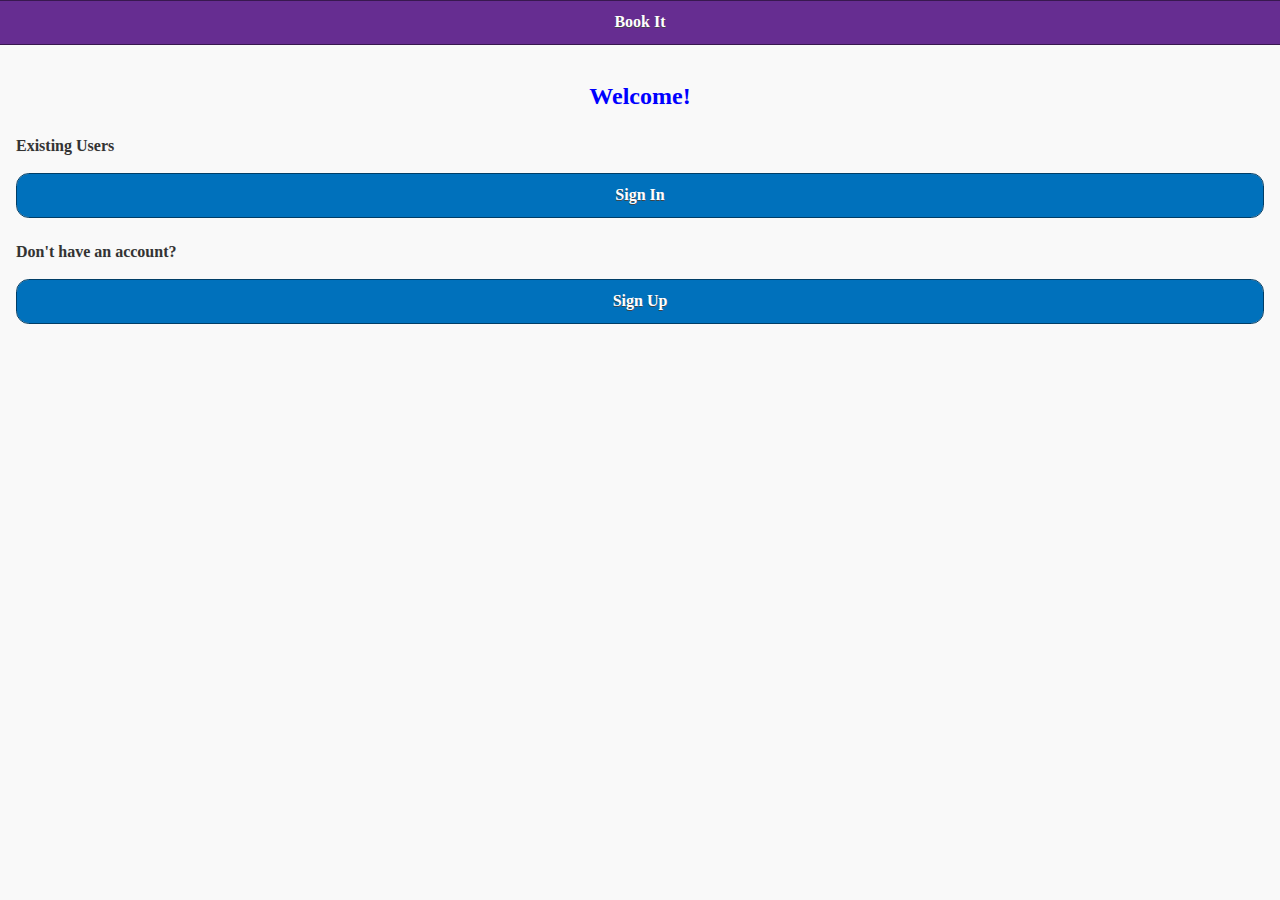
<file: index.html>
﻿<!DOCTYPE html>
<html>
<head>
    <title>Conference Room Booking App - Welcome</title>
    <meta name="viewport" content="width=device-width, initial-scale=1">
    <link href="css/themes/1/conf-room1.min.css" rel="stylesheet" />
    <link href="css/themes/1/jquery.mobile.icons.min.css" rel="stylesheet" />
    <link href="lib/jqm/1.4.4/jquery.mobile.structure-1.4.4.min.css" rel="stylesheet" />
    <link href="css/app.css" rel="stylesheet" />
    <script src="lib/jquery/2.1.1/jquery-2.1.1.min.js"></script>
    <script src="lib/jqm/1.4.4/jquery.mobile-1.4.4.min.js"></script>
</head>

<body>
    <div data-role="page">
        <div data-role="header" data-theme="c">
            <h1>Book It</h1>
        </div><!-- /header -->
        <div role="main" class="ui-content">
            <h2 class="mc-text-center">Welcome!</h2>
            <p class="mc-top-margin-1-5"><b>Existing Users</b></p>
            <a href="sign-in.html" class="ui-btn ui-btn-b ui-corner-all">Sign In</a>
            <p class="mc-top-margin-1-5"><b>Don't have an account?</b></p>
            <a href="sign-up.html" class="ui-btn ui-btn-b ui-corner-all">Sign Up</a>
            <p></p>
        </div><!-- /content -->
    </div><!-- /page -->
</body>
</html>
</file>
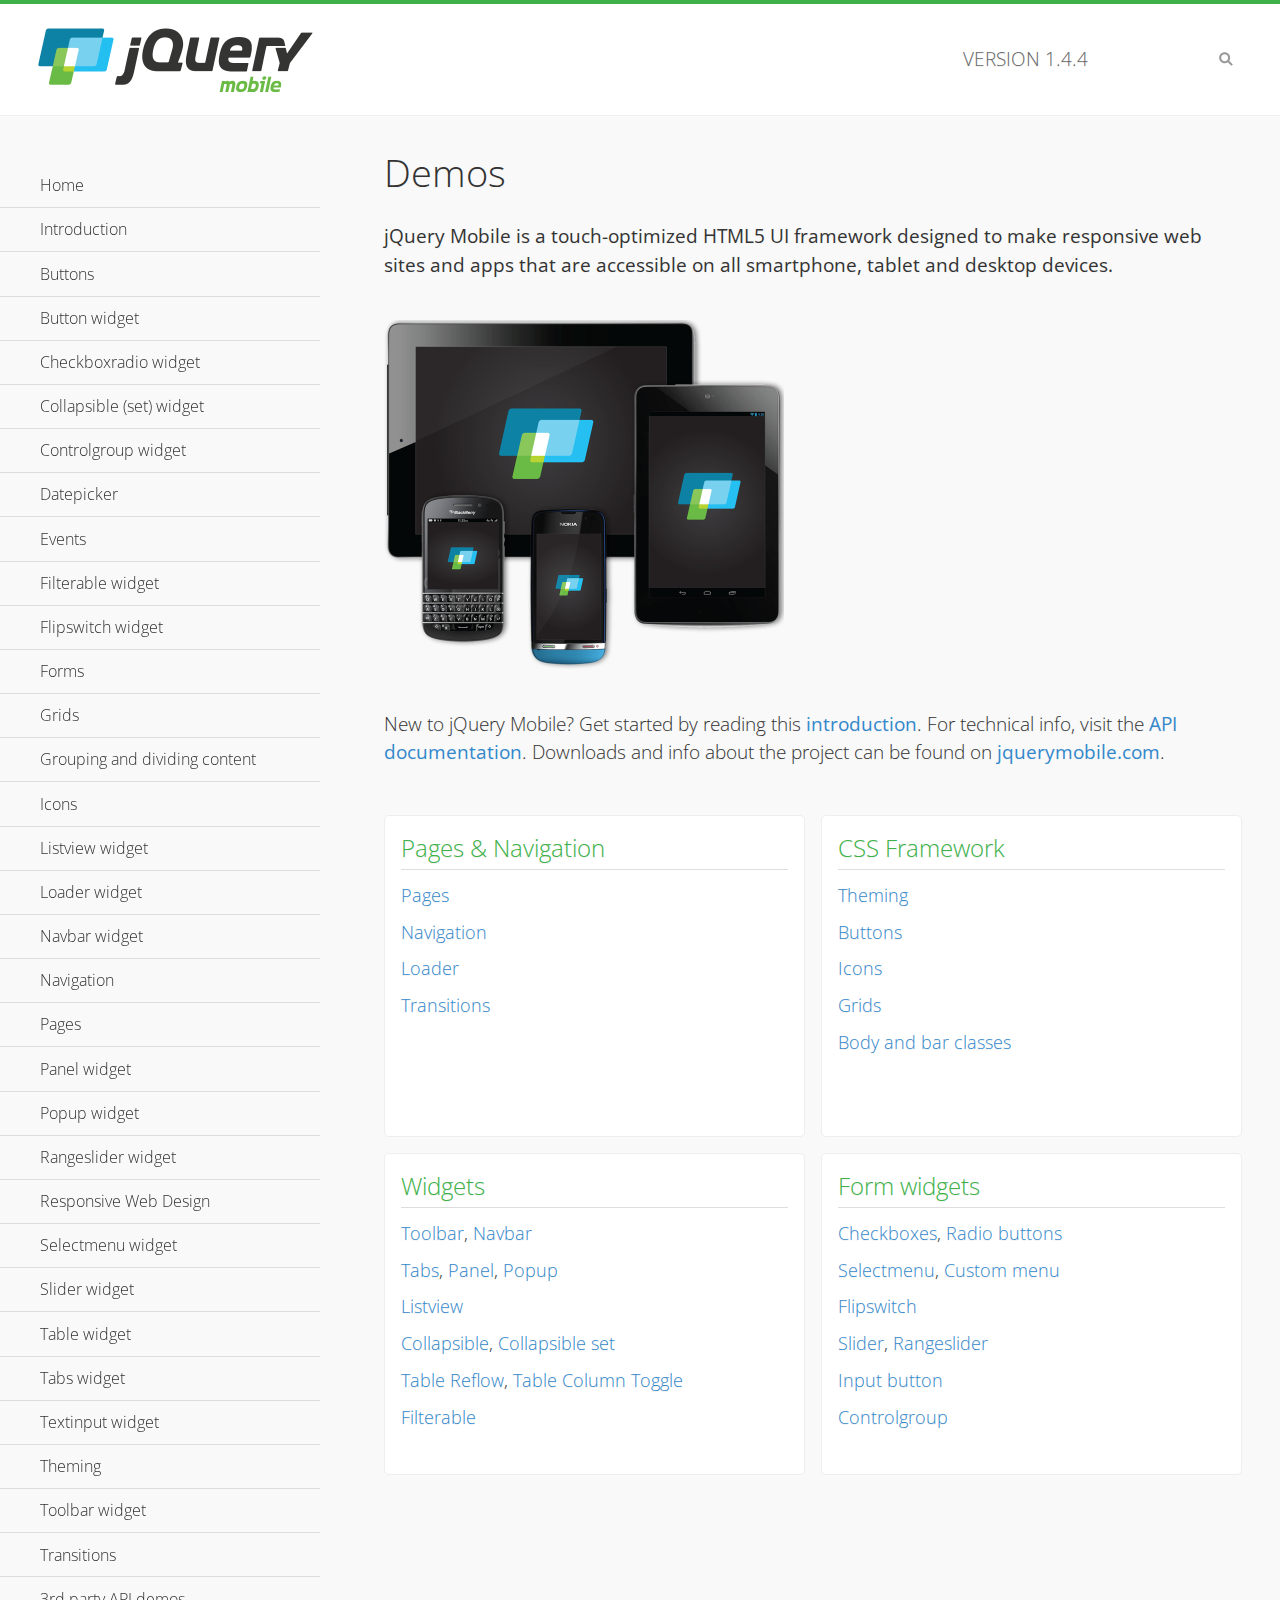
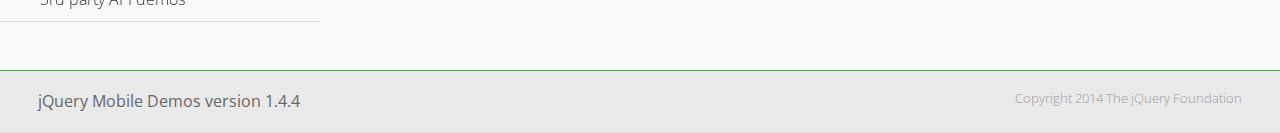
<file: lib/jqm/1.4.4/demos/index.html>
<!DOCTYPE html>
<html>
<head>
	<meta charset="utf-8">
	<meta name="viewport" content="width=device-width, initial-scale=1">
	<title>jQuery Mobile Demos</title>
	<link rel="shortcut icon" href="favicon.ico">
	<link rel="stylesheet" href="css/themes/default/jquery.mobile-1.4.4.min.css">
	<link rel="stylesheet" href="_assets/css/jqm-demos.css">
    <link rel="stylesheet" href="http://fonts.googleapis.com/css?family=Open+Sans:300,400,700">
	<script src="js/jquery.js"></script>
	<script src="_assets/js/index.js"></script>
	<script src="js/jquery.mobile-1.4.4.min.js"></script>
</head>
<body>
<div data-role="page" class="jqm-demos jqm-home">

	<div data-role="header" class="jqm-header">
		<h2><img src="_assets/img/jquery-logo.png" alt="jQuery Mobile"></h2>
		<p>Version <span class="jqm-version"></span></p>
		<a href="#" class="jqm-navmenu-link ui-btn ui-btn-icon-notext ui-corner-all ui-icon-bars ui-nodisc-icon ui-alt-icon ui-btn-left">Menu</a>
		<a href="#" class="jqm-search-link ui-btn ui-btn-icon-notext ui-corner-all ui-icon-search ui-nodisc-icon ui-alt-icon ui-btn-right">Search</a>
	</div><!-- /header -->

	<div role="main" class="ui-content jqm-content">

		<h1>Demos</h1>

		<p><strong>jQuery Mobile is a touch-optimized HTML5 UI framework designed to make responsive web sites and apps that are accessible on all smartphone, tablet and desktop devices.</strong></p>

		<img src="_assets/img/devices.png">

		<p>New to jQuery Mobile? Get started by reading this <a href="intro/" data-ajax="false">introduction</a>. For technical info, visit the <a href="http://api.jquerymobile.com" title="jQuery Mobile API documentation" target="_blank">API documentation</a>. Downloads and info about the project can be found on <a href="http://jquerymobile.com" title="jQuery Mobile web site" target="_blank">jquerymobile.com</a>.</p>

        <div class="ui-grid-a ui-responsive">
        	<div class="ui-block-a">
        		<div class="jqm-block-content">
        			<h3>Pages &amp; Navigation</h3>

        			<p><a href="pages/" data-ajax="false">Pages</a></p>
        			<p><a href="navigation/" data-ajax="false">Navigation</a></p>
        			<p><a href="loader/" data-ajax="false">Loader</a></p>
        			<p><a href="transitions/" data-ajax="false">Transitions</a></p>
        		</div>
        	</div>
        	<div class="ui-block-b">
        		<div class="jqm-block-content">
        			<h3>CSS Framework</h3>

        			<p><a href="theme-default/" data-ajax="false">Theming</a></p>
        			<p><a href="button-markup/" data-ajax="false">Buttons</a></p>
        			<p><a href="icons/" data-ajax="false">Icons</a></p>
        			<p><a href="grids/" data-ajax="false">Grids</a></p>
        			<p><a href="../body-bar-classes/" data-ajax="false">Body and bar classes</a></p>
        		</div>
        	</div>        	
        	<div class="ui-block-a">
        		<div class="jqm-block-content">
        			<h3>Widgets</h3>

        			<p><a href="toolbar/" data-ajax="false">Toolbar</a>, <a href="navbar/" data-ajax="false">Navbar</a></p>
        			<p><a href="tabs/" data-ajax="false">Tabs</a>, <a href="panel/" data-ajax="false">Panel</a>, <a href="popup/" data-ajax="false">Popup</a></p>
        			<p><a href="listview/" data-ajax="false">Listview</a></p>
        			<p><a href="collapsible/" data-ajax="false">Collapsible</a>, <a href="collapsibleset/" data-ajax="false">Collapsible set</a></p>
        			<p><a href="table-reflow/" data-ajax="false">Table Reflow</a>, <a href="table-column-toggle/" data-ajax="false">Table Column Toggle</a></p>
        			<p><a href="filterable/" data-ajax="false">Filterable</a></p>
        		</div>
        	</div>
        	<div class="ui-block-b">
        		<div class="jqm-block-content">
        			<h3>Form widgets</h3>

        			<p><a href="checkboxradio-checkbox/" data-ajax="false">Checkboxes</a>, <a href="checkboxradio-radio/" data-ajax="false">Radio buttons</a></p>
        			<p><a href="selectmenu/" data-ajax="false">Selectmenu</a>, <a href="selectmenu-custom/" data-ajax="false">Custom menu</a></p>
        			<p><a href="flipswitch/" data-ajax="false">Flipswitch</a></p>
        			<p><a href="slider/" data-ajax="false">Slider</a>, <a href="rangeslider/" data-ajax="false">Rangeslider</a></p>
        			<p><a href="button/" data-ajax="false">Input button</a></p>
        			<p><a href="controlgroup/" data-ajax="false">Controlgroup</a></p>
        		</div>
        	</div>
        </div>

	</div><!-- /content -->
	    <div data-role="panel" class="jqm-navmenu-panel" data-position="left" data-display="overlay" data-theme="a">
	    	<ul class="jqm-list ui-alt-icon ui-nodisc-icon">
<li data-filtertext="demos homepage" data-icon="home"><a href=".././">Home</a></li>
<li data-filtertext="introduction overview getting started"><a href="../intro/" data-ajax="false">Introduction</a></li>
<li data-filtertext="buttons button markup buttonmarkup method anchor link button element"><a href="../button-markup/" data-ajax="false">Buttons</a></li>
<li data-filtertext="form button widget input button submit reset"><a href="../button/" data-ajax="false">Button widget</a></li>
<li data-role="collapsible" data-enhanced="true" data-collapsed-icon="carat-d" data-expanded-icon="carat-u" data-iconpos="right" data-inset="false" class="ui-collapsible ui-collapsible-themed-content ui-collapsible-collapsed">
	<h3 class="ui-collapsible-heading ui-collapsible-heading-collapsed">
		<a href="#" class="ui-collapsible-heading-toggle ui-btn ui-btn-icon-right ui-btn-inherit ui-icon-carat-d">
		    Checkboxradio widget<span class="ui-collapsible-heading-status"> click to expand contents</span>
		</a>
	</h3>
	<div class="ui-collapsible-content ui-body-inherit ui-collapsible-content-collapsed" aria-hidden="true">
		<ul>
			<li data-filtertext="form checkboxradio widget checkbox input checkboxes controlgroups"><a href="../checkboxradio-checkbox/" data-ajax="false">Checkboxes</a></li>
			<li data-filtertext="form checkboxradio widget radio input radio buttons controlgroups"><a href="../checkboxradio-radio/" data-ajax="false">Radio buttons</a></li>
		</ul>
	</div>
</li>
<li data-role="collapsible" data-enhanced="true" data-collapsed-icon="carat-d" data-expanded-icon="carat-u" data-iconpos="right" data-inset="false" class="ui-collapsible ui-collapsible-themed-content ui-collapsible-collapsed">
	<h3 class="ui-collapsible-heading ui-collapsible-heading-collapsed">
		<a href="#" class="ui-collapsible-heading-toggle ui-btn ui-btn-icon-right ui-btn-inherit ui-icon-carat-d">
			Collapsible (set) widget<span class="ui-collapsible-heading-status"> click to expand contents</span>
		</a>
	</h3>
	<div class="ui-collapsible-content ui-body-inherit ui-collapsible-content-collapsed" aria-hidden="true">
		<ul>
			<li data-filtertext="collapsibles content formatting"><a href="../collapsible/" data-ajax="false">Collapsible</a></li>
			<li data-filtertext="dynamic collapsible set accordion append expand"><a href="../collapsible-dynamic/" data-ajax="false">Dynamic collapsibles</a></li>
			<li data-filtertext="accordions collapsible set widget content formatting grouped collapsibles"><a href="../collapsibleset/" data-ajax="false">Collapsible set</a></li>
		</ul>
	</div>
</li>
<li data-role="collapsible" data-enhanced="true" data-collapsed-icon="carat-d" data-expanded-icon="carat-u" data-iconpos="right" data-inset="false" class="ui-collapsible ui-collapsible-themed-content ui-collapsible-collapsed">
	<h3 class="ui-collapsible-heading ui-collapsible-heading-collapsed">
		<a href="#" class="ui-collapsible-heading-toggle ui-btn ui-btn-icon-right ui-btn-inherit ui-icon-carat-d">
			Controlgroup widget<span class="ui-collapsible-heading-status"> click to expand contents</span>
		</a>
	</h3>
	<div class="ui-collapsible-content ui-body-inherit ui-collapsible-content-collapsed" aria-hidden="true">
		<ul>
			<li data-filtertext="controlgroups selectmenu checkboxradio input grouped buttons horizontal vertical"><a href="../controlgroup/" data-ajax="false">Controlgroup</a></li>
			<li data-filtertext="dynamic controlgroup dynamically add buttons"><a href="../controlgroup-dynamic/" data-ajax="false">Dynamic controlgroups</a></li>
		</ul>
	</div>
</li>
<li data-filtertext="form datepicker widget date input"><a href="../datepicker/" data-ajax="false">Datepicker</a></li>
<li data-role="collapsible" data-enhanced="true" data-collapsed-icon="carat-d" data-expanded-icon="carat-u" data-iconpos="right" data-inset="false" class="ui-collapsible ui-collapsible-themed-content ui-collapsible-collapsed">
	<h3 class="ui-collapsible-heading ui-collapsible-heading-collapsed">
		<a href="#" class="ui-collapsible-heading-toggle ui-btn ui-btn-icon-right ui-btn-inherit ui-icon-carat-d">
			Events<span class="ui-collapsible-heading-status"> click to expand contents</span>
		</a>
	</h3>
	<div class="ui-collapsible-content ui-body-inherit ui-collapsible-content-collapsed" aria-hidden="true">
		<ul>
			<li data-filtertext="swipe to delete list items listviews swipe events"><a href="../swipe-list/" data-ajax="false">Swipe list items</a></li>
			<li data-filtertext="swipe to navigate swipe page navigation swipe events"><a href="../swipe-page/" data-ajax="false">Swipe page navigation</a></li>
		</ul>
	</div>
</li>
<li data-filtertext="filterable filter elements sorting searching listview table"><a href="../filterable/" data-ajax="false">Filterable widget</a></li>
<li data-filtertext="form flipswitch widget flip toggle switch binary select checkbox input"><a href="../flipswitch/" data-ajax="false">Flipswitch widget</a></li>
<li data-role="collapsible" data-enhanced="true" data-collapsed-icon="carat-d" data-expanded-icon="carat-u" data-iconpos="right" data-inset="false" class="ui-collapsible ui-collapsible-themed-content ui-collapsible-collapsed">
	<h3 class="ui-collapsible-heading ui-collapsible-heading-collapsed">
		<a href="#" class="ui-collapsible-heading-toggle ui-btn ui-btn-icon-right ui-btn-inherit ui-icon-carat-d">
			Forms<span class="ui-collapsible-heading-status"> click to expand contents</span>
		</a>
	</h3>
	<div class="ui-collapsible-content ui-body-inherit ui-collapsible-content-collapsed" aria-hidden="true">
		<ul>
			<li data-filtertext="forms text checkbox radio range button submit reset inputs selects textarea slider flipswitch label form elements"><a href="../forms/" data-ajax="false">Forms</a></li>
			<li data-filtertext="form hide labels hidden accessible ui-hidden-accessible forms"><a href="../forms-label-hidden-accessible/" data-ajax="false">Hide labels</a></li>
			<li data-filtertext="form field containers fieldcontain ui-field-contain forms"><a href="../forms-field-contain/" data-ajax="false">Field containers</a></li>
			<li data-filtertext="forms disabled form elements"><a href="../forms-disabled/" data-ajax="false">Forms disabled</a></li>
			<li data-filtertext="forms gallery examples overview forms text checkbox radio range button submit reset inputs selects textarea slider flipswitch label form elements"><a href="../forms-gallery/" data-ajax="false">Forms gallery</a></li>
		</ul>
	</div>
</li>
<li data-role="collapsible" data-enhanced="true" data-collapsed-icon="carat-d" data-expanded-icon="carat-u" data-iconpos="right" data-inset="false" class="ui-collapsible ui-collapsible-themed-content ui-collapsible-collapsed">
	<h3 class="ui-collapsible-heading ui-collapsible-heading-collapsed">
		<a href="#" class="ui-collapsible-heading-toggle ui-btn ui-btn-icon-right ui-btn-inherit ui-icon-carat-d">
			Grids<span class="ui-collapsible-heading-status"> click to expand contents</span>
		</a>
	</h3>
	<div class="ui-collapsible-content ui-body-inherit ui-collapsible-content-collapsed" aria-hidden="true">
		<ul>
			<li data-filtertext="grids columns blocks content formatting rwd responsive css framework"><a href="../grids/" data-ajax="false">Grids</a></li>
			<li data-filtertext="buttons in grids css framework"><a href="../grids-buttons/" data-ajax="false">Buttons in grids</a></li>
			<li data-filtertext="custom responsive grids rwd css framework"><a href="../grids-custom-responsive/" data-ajax="false">Custom responsive grids</a></li>
		</ul>
	</div>
</li>
<li data-filtertext="blocks content formatting sections heading"><a href="../body-bar-classes/" data-ajax="false">Grouping and dividing content</a></li>
<li data-role="collapsible" data-enhanced="true" data-collapsed-icon="carat-d" data-expanded-icon="carat-u" data-iconpos="right" data-inset="false" class="ui-collapsible ui-collapsible-themed-content ui-collapsible-collapsed">
	<h3 class="ui-collapsible-heading ui-collapsible-heading-collapsed">
		<a href="#" class="ui-collapsible-heading-toggle ui-btn ui-btn-icon-right ui-btn-inherit ui-icon-carat-d">
			Icons<span class="ui-collapsible-heading-status"> click to expand contents</span>
		</a>
	</h3>
	<div class="ui-collapsible-content ui-body-inherit ui-collapsible-content-collapsed" aria-hidden="true">
		<ul>
			<li data-filtertext="button icons svg disc alt custom icon position"><a href="../icons/" data-ajax="false">Icons</a></li>
			<li data-filtertext=""><a href="../icons-grunticon/" data-ajax="false">Grunticon loader</a></li>
		</ul>
	</div>
</li>
<li data-role="collapsible" data-enhanced="true" data-collapsed-icon="carat-d" data-expanded-icon="carat-u" data-iconpos="right" data-inset="false" class="ui-collapsible ui-collapsible-themed-content ui-collapsible-collapsed">
	<h3 class="ui-collapsible-heading ui-collapsible-heading-collapsed">
		<a href="#" class="ui-collapsible-heading-toggle ui-btn ui-btn-icon-right ui-btn-inherit ui-icon-carat-d">
			Listview widget<span class="ui-collapsible-heading-status"> click to expand contents</span>
		</a>
	</h3>
	<div class="ui-collapsible-content ui-body-inherit ui-collapsible-content-collapsed" aria-hidden="true">
		<ul>
			<li data-filtertext="listview widget thumbnails icons nested split button collapsible ul ol"><a href="../listview/" data-ajax="false">Listview</a></li>
			<li data-filtertext="autocomplete filterable reveal listview filtertextbeforefilter placeholder"><a href="../listview-autocomplete/" data-ajax="false">Listview autocomplete</a></li>
			<li data-filtertext="autocomplete filterable reveal listview remote data filtertextbeforefilter placeholder"><a href="../listview-autocomplete-remote/" data-ajax="false">Listview autocomplete remote data</a></li>
			<li data-filtertext="autodividers anchor jump scroll linkbars listview lists ul ol"><a href="../listview-autodividers-linkbar/" data-ajax="false">Listview autodividers linkbar</a></li>
			<li data-filtertext="listview autodividers selector autodividersselector lists ul ol"><a href="../listview-autodividers-selector/" data-ajax="false">Listview autodividers selector</a></li>
			<li data-filtertext="listview nested list items"><a href="../listview-nested-lists/" data-ajax="false">Nested Listviews</a></li>
			<li data-filtertext="listview collapsible list items flat"><a href="../listview-collapsible-item-flat/" data-ajax="false">Listview collapsible list items (flat)</a></li>
			<li data-filtertext="listview collapsible list indented"><a href="../listview-collapsible-item-indented/" data-ajax="false">Listview collapsible list items (indented)</a></li>
			<li data-filtertext="grid listview responsive grids responsive listviews lists ul"><a href="../listview-grid/" data-ajax="false">Listview responsive grid</a></li>
		</ul>
	</div>
</li>
<li data-filtertext="loader widget page loading navigation overlay spinner"><a href="../loader/" data-ajax="false">Loader widget</a></li>
<li data-filtertext="navbar widget navmenu toolbars header footer"><a href="../navbar/" data-ajax="false">Navbar widget</a></li>
<li data-role="collapsible" data-enhanced="true" data-collapsed-icon="carat-d" data-expanded-icon="carat-u" data-iconpos="right" data-inset="false" class="ui-collapsible ui-collapsible-themed-content ui-collapsible-collapsed">
	<h3 class="ui-collapsible-heading ui-collapsible-heading-collapsed">
		<a href="#" class="ui-collapsible-heading-toggle ui-btn ui-btn-icon-right ui-btn-inherit ui-icon-carat-d">
			Navigation<span class="ui-collapsible-heading-status"> click to expand contents</span>
		</a>
	</h3>
	<div class="ui-collapsible-content ui-body-inherit ui-collapsible-content-collapsed" aria-hidden="true">
		<ul>
			<li data-filtertext="ajax navigation navigate widget history event method"><a href="../navigation/" data-ajax="false">Navigation</a></li>
			<li data-filtertext="linking pages page links navigation ajax prefetch cache"><a href="../navigation-linking-pages/" data-ajax="false">Linking pages</a></li>
			<!-- <li data-filtertext="php redirect server redirection server-side navigation"><a href="../navigation-php-redirect/" data-ajax="false">PHP redirect demo</a></li>-->
			<li data-filtertext="navigation redirection hash query"><a href="../navigation-hash-processing/" data-ajax="false">Hash processing demo</a></li>
			<li data-filtertext="navigation redirection hash query"><a href="../page-events/" data-ajax="false">Page Navigation Events</a></li>
		</ul>
	</div>
</li>
<li data-role="collapsible" data-enhanced="true" data-collapsed-icon="carat-d" data-expanded-icon="carat-u" data-iconpos="right" data-inset="false" class="ui-collapsible ui-collapsible-themed-content ui-collapsible-collapsed">
	<h3 class="ui-collapsible-heading ui-collapsible-heading-collapsed">
		<a href="#" class="ui-collapsible-heading-toggle ui-btn ui-btn-icon-right ui-btn-inherit ui-icon-carat-d">
			Pages<span class="ui-collapsible-heading-status"> click to expand contents</span>
		</a>
	</h3>
	<div class="ui-collapsible-content ui-body-inherit ui-collapsible-content-collapsed" aria-hidden="true">
		<ul>
			<li data-filtertext="pages page widget ajax navigation"><a href="../pages/" data-ajax="false">Pages</a></li>
			<li data-filtertext="single page"><a href="../pages-single-page/" data-ajax="false">Single page</a></li>
			<li data-filtertext="multipage multi-page page"><a href="../pages-multi-page/" data-ajax="false">Multi-page template</a></li>
			<li data-filtertext="dialog page widget modal popup"><a href="../pages-dialog/" data-ajax="false">Dialog page</a></li>
		</ul>
	</div>
</li>
<li data-role="collapsible" data-enhanced="true" data-collapsed-icon="carat-d" data-expanded-icon="carat-u" data-iconpos="right" data-inset="false" class="ui-collapsible ui-collapsible-themed-content ui-collapsible-collapsed">
	<h3 class="ui-collapsible-heading ui-collapsible-heading-collapsed">
		<a href="#" class="ui-collapsible-heading-toggle ui-btn ui-btn-icon-right ui-btn-inherit ui-icon-carat-d">
			Panel widget<span class="ui-collapsible-heading-status"> click to expand contents</span>
		</a>
	</h3>
	<div class="ui-collapsible-content ui-body-inherit ui-collapsible-content-collapsed" aria-hidden="true">
		<ul>
			<li data-filtertext="panel widget sliding panels reveal push overlay responsive"><a href="../panel/" data-ajax="false">Panel</a></li>
			<li data-filtertext=""><a href="../panel-external/" data-ajax="false">External panels</a></li>
			<li data-filtertext="panel "><a href="../panel-fixed/" data-ajax="false">Fixed panels</a></li>
			<li data-filtertext="panel slide panels sliding panels shadow rwd responsive breakpoint"><a href="../panel-responsive/" data-ajax="false">Panels responsive</a></li>
			<li data-filtertext="panel custom style custom panel width reveal shadow listview panel styling page background wrapper"><a href="../panel-styling/" data-ajax="false">Custom panel style</a></li>
			<li data-filtertext="panel open on swipe"><a href="../panel-swipe-open/" data-ajax="false">Panel open on swipe</a></li>
			<li data-filtertext="panels outside page internal external toolbars"><a href="../panel-external-internal/" data-ajax="false">Panel external and internal</a></li>
		</ul>
	</div>
</li>
<li data-role="collapsible" data-enhanced="true" data-collapsed-icon="carat-d" data-expanded-icon="carat-u" data-iconpos="right" data-inset="false" class="ui-collapsible ui-collapsible-themed-content ui-collapsible-collapsed">
	<h3 class="ui-collapsible-heading ui-collapsible-heading-collapsed">
		<a href="#" class="ui-collapsible-heading-toggle ui-btn ui-btn-icon-right ui-btn-inherit ui-icon-carat-d">
			Popup widget<span class="ui-collapsible-heading-status"> click to expand contents</span>
		</a>
	</h3>
	<div class="ui-collapsible-content ui-body-inherit ui-collapsible-content-collapsed" aria-hidden="true">
		<ul>
			<li data-filtertext="popup widget popups dialog modal transition tooltip lightbox form overlay screen flip pop fade transition"><a href="../popup/" data-ajax="false">Popup</a></li>
			<li data-filtertext="popup alignment position"><a href="../popup-alignment/" data-ajax="false">Popup alignment</a></li>
			<li data-filtertext="popup arrow size popups popover"><a href="../popup-arrow-size/" data-ajax="false">Popup arrow size</a></li>
			<li data-filtertext="dynamic popups popup images lightbox"><a href="../popup-dynamic/" data-ajax="false">Dynamic popups</a></li>
			<li data-filtertext="popups with iframes scaling"><a href="../popup-iframe/" data-ajax="false">Popups with iframes</a></li>
			<li data-filtertext="popup image scaling"><a href="../popup-image-scaling/" data-ajax="false">Popup image scaling</a></li>
			<li data-filtertext="external popup outside multi-page"><a href="../popup-outside-multipage/" data-ajax="false">Popup outside multi-page</a></li>
		</ul>
	</div>
</li>
<li data-filtertext="form rangeslider widget dual sliders dual handle sliders range input"><a href="../rangeslider/" data-ajax="false">Rangeslider widget</a></li>
<li data-filtertext="responsive web design rwd adaptive progressive enhancement PE accessible mobile breakpoints media query media queries"><a href="../rwd/" data-ajax="false">Responsive Web Design</a></li>
<li data-role="collapsible" data-enhanced="true" data-collapsed-icon="carat-d" data-expanded-icon="carat-u" data-iconpos="right" data-inset="false" class="ui-collapsible ui-collapsible-themed-content ui-collapsible-collapsed">
	<h3 class="ui-collapsible-heading ui-collapsible-heading-collapsed">
		<a href="#" class="ui-collapsible-heading-toggle ui-btn ui-btn-icon-right ui-btn-inherit ui-icon-carat-d">
			Selectmenu widget<span class="ui-collapsible-heading-status"> click to expand contents</span>
		</a>
	</h3>
	<div class="ui-collapsible-content ui-body-inherit ui-collapsible-content-collapsed" aria-hidden="true">
		<ul>
			<li data-filtertext="form selectmenu widget select input custom select menu selects"><a href="../selectmenu/" data-ajax="false">Selectmenu</a></li>
			<li data-filtertext="form custom select menu selectmenu widget custom menu option optgroup multiple selects"><a href="../selectmenu-custom/" data-ajax="false">Custom select menu</a></li>
			<li data-filtertext="filterable select filter popup dialog"><a href="../selectmenu-custom-filter/" data-ajax="false">Custom select menu with filter</a></li>
		</ul>
	</div>
</li>
<li data-role="collapsible" data-enhanced="true" data-collapsed-icon="carat-d" data-expanded-icon="carat-u" data-iconpos="right" data-inset="false" class="ui-collapsible ui-collapsible-themed-content ui-collapsible-collapsed">
	<h3 class="ui-collapsible-heading ui-collapsible-heading-collapsed">
		<a href="#" class="ui-collapsible-heading-toggle ui-btn ui-btn-icon-right ui-btn-inherit ui-icon-carat-d">
			Slider widget<span class="ui-collapsible-heading-status"> click to expand contents</span>
		</a>
	</h3>
	<div class="ui-collapsible-content ui-body-inherit ui-collapsible-content-collapsed" aria-hidden="true">
		<ul>
			<li data-filtertext="form slider widget range input single sliders"><a href="../slider/" data-ajax="false">Slider</a></li>
			<li data-filtertext="form slider widget flipswitch slider binary select flip toggle switch"><a href="../slider-flipswitch/" data-ajax="false">Slider flip toggle switch</a></li>
			<li data-filtertext="form slider tooltip handle value input range sliders"><a href="../slider-tooltip/" data-ajax="false">Slider tooltip</a></li>
		</ul>
	</div>
</li>
<li data-role="collapsible" data-enhanced="true" data-collapsed-icon="carat-d" data-expanded-icon="carat-u" data-iconpos="right" data-inset="false" class="ui-collapsible ui-collapsible-themed-content ui-collapsible-collapsed">
	<h3 class="ui-collapsible-heading ui-collapsible-heading-collapsed">
		<a href="#" class="ui-collapsible-heading-toggle ui-btn ui-btn-icon-right ui-btn-inherit ui-icon-carat-d">
			Table widget<span class="ui-collapsible-heading-status"> click to expand contents</span>
		</a>
	</h3>
	<div class="ui-collapsible-content ui-body-inherit ui-collapsible-content-collapsed" aria-hidden="true">
		<ul>
			<li data-filtertext="table widget reflow column toggle th td responsive tables rwd hide show tabular"><a href="../table-column-toggle/" data-ajax="false">Table Column Toggle</a></li>
			<li data-filtertext="table column toggle phone comparison demo"><a href="../table-column-toggle-example/" data-ajax="false">Table Column Toggle demo</a></li>
			<li data-filtertext="responsive tables table column toggle heading groups rwd breakpoint"><a href="../table-column-toggle-heading-groups/" data-ajax="false">Table Column Toggle heading groups</a></li>
			<li data-filtertext="responsive tables table column toggle hide rwd breakpoint customization options"><a href="../table-column-toggle-options/" data-ajax="false">Table Column Toggle options</a></li>
			<li data-filtertext="table reflow th td responsive rwd columns tabular"><a href="../table-reflow/" data-ajax="false">Table Reflow</a></li>
			<li data-filtertext="responsive tables table reflow heading groups rwd breakpoint"><a href="../table-reflow-heading-groups/" data-ajax="false">Table Reflow heading groups</a></li>
			<li data-filtertext="responsive tables table reflow stripes strokes table style"><a href="../table-reflow-stripes-strokes/" data-ajax="false">Table Reflow stripes and strokes</a></li>
			<li data-filtertext="responsive tables table reflow stack custom styles"><a href="../table-reflow-styling/" data-ajax="false">Table Reflow custom styles</a></li>
		</ul>
	</div>
</li>
<li data-filtertext="ui tabs widget"><a href="../tabs/" data-ajax="false">Tabs widget</a></li>
<li data-filtertext="form textinput widget text input textarea number date time tel email file color password"><a href="../textinput/" data-ajax="false">Textinput widget</a></li>
<li data-role="collapsible" data-enhanced="true" data-collapsed-icon="carat-d" data-expanded-icon="carat-u" data-iconpos="right" data-inset="false" class="ui-collapsible ui-collapsible-themed-content ui-collapsible-collapsed">
	<h3 class="ui-collapsible-heading ui-collapsible-heading-collapsed">
		<a href="#" class="ui-collapsible-heading-toggle ui-btn ui-btn-icon-right ui-btn-inherit ui-icon-carat-d">
			Theming<span class="ui-collapsible-heading-status"> click to expand contents</span>
		</a>
	</h3>
	<div class="ui-collapsible-content ui-body-inherit ui-collapsible-content-collapsed" aria-hidden="true">
		<ul>
			<li data-filtertext="default theme swatches theming style css"><a href="../theme-default/" data-ajax="false">Default theme</a></li>
			<li data-filtertext="classic theme old theme swatches theming style css"><a href="../theme-classic/" data-ajax="false">Classic theme</a></li>
		</ul>
	</div>
</li>
<li data-role="collapsible" data-enhanced="true" data-collapsed-icon="carat-d" data-expanded-icon="carat-u" data-iconpos="right" data-inset="false" class="ui-collapsible ui-collapsible-themed-content ui-collapsible-collapsed">
	<h3 class="ui-collapsible-heading ui-collapsible-heading-collapsed">
		<a href="#" class="ui-collapsible-heading-toggle ui-btn ui-btn-icon-right ui-btn-inherit ui-icon-carat-d">
			Toolbar widget<span class="ui-collapsible-heading-status"> click to expand contents</span>
		</a>
	</h3>
	<div class="ui-collapsible-content ui-body-inherit ui-collapsible-content-collapsed" aria-hidden="true">
		<ul>
			<li data-filtertext="toolbar widget header footer toolbars fixed fullscreen external sections"><a href="../toolbar/" data-ajax="false">Toolbar</a></li>
			<li data-filtertext="dynamic toolbars dynamically add toolbar header footer"><a href="../toolbar-dynamic/" data-ajax="false">Dynamic toolbars</a></li>
			<li data-filtertext="external toolbars header footer"><a href="../toolbar-external/" data-ajax="false">External toolbars</a></li>
			<li data-filtertext="fixed toolbars header footer"><a href="../toolbar-fixed/" data-ajax="false">Fixed toolbars</a></li>
			<li data-filtertext="fixed fullscreen toolbars header footer"><a href="../toolbar-fixed-fullscreen/" data-ajax="false">Fullscreen toolbars</a></li>
			<li data-filtertext="external fixed toolbars header footer"><a href="../toolbar-fixed-external/" data-ajax="false">Fixed external toolbars</a></li>
			<li data-filtertext="external persistent toolbars header footer navbar navmenu"><a href="../toolbar-fixed-persistent/" data-ajax="false">Persistent toolbars</a></li>
			<li data-filtertext="external ajax optimized toolbars persistent toolbars header footer navbar"><a href="../toolbar-fixed-persistent-optimized/" data-ajax="false">Ajax optimized toolbars</a></li>
			<li data-filtertext="form in toolbars header footer"><a href="../toolbar-fixed-forms/" data-ajax="false">Form in toolbar</a></li>
		</ul>
	</div>
</li>
<li data-filtertext="page transitions animated pages popup navigation flip slide fade pop"><a href="../transitions/" data-ajax="false">Transitions</a></li>
<li data-role="collapsible" data-enhanced="true" data-collapsed-icon="carat-d" data-expanded-icon="carat-u" data-iconpos="right" data-inset="false" class="ui-collapsible ui-collapsible-themed-content ui-collapsible-collapsed">
	<h3 class="ui-collapsible-heading ui-collapsible-heading-collapsed">
		<a href="#" class="ui-collapsible-heading-toggle ui-btn ui-btn-icon-right ui-btn-inherit ui-icon-carat-d">
			3rd party API demos<span class="ui-collapsible-heading-status"> click to expand contents</span>
		</a>
	</h3>
	<div class="ui-collapsible-content ui-body-inherit ui-collapsible-content-collapsed" aria-hidden="true">
		<ul>
			<li data-filtertext="backbone requirejs navigation router"><a href="../backbone-requirejs/" data-ajax="false">Backbone RequireJS</a></li>
			<li data-filtertext="google maps geolocation demo"><a href="../map-geolocation/" data-ajax="false">Google Maps geolocation</a></li>
			<li data-filtertext="google maps hybrid"><a href="../map-list-toggle/" data-ajax="false">Google Maps list toggle</a></li>
		</ul>
	</div>
</li>



		     </ul>
		</div><!-- /panel -->


	<div data-role="footer" data-position="fixed" data-tap-toggle="false" class="jqm-footer">
		<p>jQuery Mobile Demos version <span class="jqm-version"></span></p>
		<p>Copyright 2014 The jQuery Foundation</p>
	</div><!-- /footer -->
	<!-- TODO: This should become an external panel so we can add input to markup (unique ID) -->
    <div data-role="panel" class="jqm-search-panel" data-position="right" data-display="overlay" data-theme="a">
		<div class="jqm-search">
			<ul class="jqm-list" data-filter-placeholder="Search demos..." data-filter-reveal="true">
<li data-filtertext="demos homepage" data-icon="home"><a href=".././">Home</a></li>
<li data-filtertext="introduction overview getting started"><a href="../intro/" data-ajax="false">Introduction</a></li>
<li data-filtertext="buttons button markup buttonmarkup method anchor link button element"><a href="../button-markup/" data-ajax="false">Buttons</a></li>
<li data-filtertext="form button widget input button submit reset"><a href="../button/" data-ajax="false">Button widget</a></li>
<li data-role="collapsible" data-enhanced="true" data-collapsed-icon="carat-d" data-expanded-icon="carat-u" data-iconpos="right" data-inset="false" class="ui-collapsible ui-collapsible-themed-content ui-collapsible-collapsed">
	<h3 class="ui-collapsible-heading ui-collapsible-heading-collapsed">
		<a href="#" class="ui-collapsible-heading-toggle ui-btn ui-btn-icon-right ui-btn-inherit ui-icon-carat-d">
		    Checkboxradio widget<span class="ui-collapsible-heading-status"> click to expand contents</span>
		</a>
	</h3>
	<div class="ui-collapsible-content ui-body-inherit ui-collapsible-content-collapsed" aria-hidden="true">
		<ul>
			<li data-filtertext="form checkboxradio widget checkbox input checkboxes controlgroups"><a href="../checkboxradio-checkbox/" data-ajax="false">Checkboxes</a></li>
			<li data-filtertext="form checkboxradio widget radio input radio buttons controlgroups"><a href="../checkboxradio-radio/" data-ajax="false">Radio buttons</a></li>
		</ul>
	</div>
</li>
<li data-role="collapsible" data-enhanced="true" data-collapsed-icon="carat-d" data-expanded-icon="carat-u" data-iconpos="right" data-inset="false" class="ui-collapsible ui-collapsible-themed-content ui-collapsible-collapsed">
	<h3 class="ui-collapsible-heading ui-collapsible-heading-collapsed">
		<a href="#" class="ui-collapsible-heading-toggle ui-btn ui-btn-icon-right ui-btn-inherit ui-icon-carat-d">
			Collapsible (set) widget<span class="ui-collapsible-heading-status"> click to expand contents</span>
		</a>
	</h3>
	<div class="ui-collapsible-content ui-body-inherit ui-collapsible-content-collapsed" aria-hidden="true">
		<ul>
			<li data-filtertext="collapsibles content formatting"><a href="../collapsible/" data-ajax="false">Collapsible</a></li>
			<li data-filtertext="dynamic collapsible set accordion append expand"><a href="../collapsible-dynamic/" data-ajax="false">Dynamic collapsibles</a></li>
			<li data-filtertext="accordions collapsible set widget content formatting grouped collapsibles"><a href="../collapsibleset/" data-ajax="false">Collapsible set</a></li>
		</ul>
	</div>
</li>
<li data-role="collapsible" data-enhanced="true" data-collapsed-icon="carat-d" data-expanded-icon="carat-u" data-iconpos="right" data-inset="false" class="ui-collapsible ui-collapsible-themed-content ui-collapsible-collapsed">
	<h3 class="ui-collapsible-heading ui-collapsible-heading-collapsed">
		<a href="#" class="ui-collapsible-heading-toggle ui-btn ui-btn-icon-right ui-btn-inherit ui-icon-carat-d">
			Controlgroup widget<span class="ui-collapsible-heading-status"> click to expand contents</span>
		</a>
	</h3>
	<div class="ui-collapsible-content ui-body-inherit ui-collapsible-content-collapsed" aria-hidden="true">
		<ul>
			<li data-filtertext="controlgroups selectmenu checkboxradio input grouped buttons horizontal vertical"><a href="../controlgroup/" data-ajax="false">Controlgroup</a></li>
			<li data-filtertext="dynamic controlgroup dynamically add buttons"><a href="../controlgroup-dynamic/" data-ajax="false">Dynamic controlgroups</a></li>
		</ul>
	</div>
</li>
<li data-filtertext="form datepicker widget date input"><a href="../datepicker/" data-ajax="false">Datepicker</a></li>
<li data-role="collapsible" data-enhanced="true" data-collapsed-icon="carat-d" data-expanded-icon="carat-u" data-iconpos="right" data-inset="false" class="ui-collapsible ui-collapsible-themed-content ui-collapsible-collapsed">
	<h3 class="ui-collapsible-heading ui-collapsible-heading-collapsed">
		<a href="#" class="ui-collapsible-heading-toggle ui-btn ui-btn-icon-right ui-btn-inherit ui-icon-carat-d">
			Events<span class="ui-collapsible-heading-status"> click to expand contents</span>
		</a>
	</h3>
	<div class="ui-collapsible-content ui-body-inherit ui-collapsible-content-collapsed" aria-hidden="true">
		<ul>
			<li data-filtertext="swipe to delete list items listviews swipe events"><a href="../swipe-list/" data-ajax="false">Swipe list items</a></li>
			<li data-filtertext="swipe to navigate swipe page navigation swipe events"><a href="../swipe-page/" data-ajax="false">Swipe page navigation</a></li>
		</ul>
	</div>
</li>
<li data-filtertext="filterable filter elements sorting searching listview table"><a href="../filterable/" data-ajax="false">Filterable widget</a></li>
<li data-filtertext="form flipswitch widget flip toggle switch binary select checkbox input"><a href="../flipswitch/" data-ajax="false">Flipswitch widget</a></li>
<li data-role="collapsible" data-enhanced="true" data-collapsed-icon="carat-d" data-expanded-icon="carat-u" data-iconpos="right" data-inset="false" class="ui-collapsible ui-collapsible-themed-content ui-collapsible-collapsed">
	<h3 class="ui-collapsible-heading ui-collapsible-heading-collapsed">
		<a href="#" class="ui-collapsible-heading-toggle ui-btn ui-btn-icon-right ui-btn-inherit ui-icon-carat-d">
			Forms<span class="ui-collapsible-heading-status"> click to expand contents</span>
		</a>
	</h3>
	<div class="ui-collapsible-content ui-body-inherit ui-collapsible-content-collapsed" aria-hidden="true">
		<ul>
			<li data-filtertext="forms text checkbox radio range button submit reset inputs selects textarea slider flipswitch label form elements"><a href="../forms/" data-ajax="false">Forms</a></li>
			<li data-filtertext="form hide labels hidden accessible ui-hidden-accessible forms"><a href="../forms-label-hidden-accessible/" data-ajax="false">Hide labels</a></li>
			<li data-filtertext="form field containers fieldcontain ui-field-contain forms"><a href="../forms-field-contain/" data-ajax="false">Field containers</a></li>
			<li data-filtertext="forms disabled form elements"><a href="../forms-disabled/" data-ajax="false">Forms disabled</a></li>
			<li data-filtertext="forms gallery examples overview forms text checkbox radio range button submit reset inputs selects textarea slider flipswitch label form elements"><a href="../forms-gallery/" data-ajax="false">Forms gallery</a></li>
		</ul>
	</div>
</li>
<li data-role="collapsible" data-enhanced="true" data-collapsed-icon="carat-d" data-expanded-icon="carat-u" data-iconpos="right" data-inset="false" class="ui-collapsible ui-collapsible-themed-content ui-collapsible-collapsed">
	<h3 class="ui-collapsible-heading ui-collapsible-heading-collapsed">
		<a href="#" class="ui-collapsible-heading-toggle ui-btn ui-btn-icon-right ui-btn-inherit ui-icon-carat-d">
			Grids<span class="ui-collapsible-heading-status"> click to expand contents</span>
		</a>
	</h3>
	<div class="ui-collapsible-content ui-body-inherit ui-collapsible-content-collapsed" aria-hidden="true">
		<ul>
			<li data-filtertext="grids columns blocks content formatting rwd responsive css framework"><a href="../grids/" data-ajax="false">Grids</a></li>
			<li data-filtertext="buttons in grids css framework"><a href="../grids-buttons/" data-ajax="false">Buttons in grids</a></li>
			<li data-filtertext="custom responsive grids rwd css framework"><a href="../grids-custom-responsive/" data-ajax="false">Custom responsive grids</a></li>
		</ul>
	</div>
</li>
<li data-filtertext="blocks content formatting sections heading"><a href="../body-bar-classes/" data-ajax="false">Grouping and dividing content</a></li>
<li data-role="collapsible" data-enhanced="true" data-collapsed-icon="carat-d" data-expanded-icon="carat-u" data-iconpos="right" data-inset="false" class="ui-collapsible ui-collapsible-themed-content ui-collapsible-collapsed">
	<h3 class="ui-collapsible-heading ui-collapsible-heading-collapsed">
		<a href="#" class="ui-collapsible-heading-toggle ui-btn ui-btn-icon-right ui-btn-inherit ui-icon-carat-d">
			Icons<span class="ui-collapsible-heading-status"> click to expand contents</span>
		</a>
	</h3>
	<div class="ui-collapsible-content ui-body-inherit ui-collapsible-content-collapsed" aria-hidden="true">
		<ul>
			<li data-filtertext="button icons svg disc alt custom icon position"><a href="../icons/" data-ajax="false">Icons</a></li>
			<li data-filtertext=""><a href="../icons-grunticon/" data-ajax="false">Grunticon loader</a></li>
		</ul>
	</div>
</li>
<li data-role="collapsible" data-enhanced="true" data-collapsed-icon="carat-d" data-expanded-icon="carat-u" data-iconpos="right" data-inset="false" class="ui-collapsible ui-collapsible-themed-content ui-collapsible-collapsed">
	<h3 class="ui-collapsible-heading ui-collapsible-heading-collapsed">
		<a href="#" class="ui-collapsible-heading-toggle ui-btn ui-btn-icon-right ui-btn-inherit ui-icon-carat-d">
			Listview widget<span class="ui-collapsible-heading-status"> click to expand contents</span>
		</a>
	</h3>
	<div class="ui-collapsible-content ui-body-inherit ui-collapsible-content-collapsed" aria-hidden="true">
		<ul>
			<li data-filtertext="listview widget thumbnails icons nested split button collapsible ul ol"><a href="../listview/" data-ajax="false">Listview</a></li>
			<li data-filtertext="autocomplete filterable reveal listview filtertextbeforefilter placeholder"><a href="../listview-autocomplete/" data-ajax="false">Listview autocomplete</a></li>
			<li data-filtertext="autocomplete filterable reveal listview remote data filtertextbeforefilter placeholder"><a href="../listview-autocomplete-remote/" data-ajax="false">Listview autocomplete remote data</a></li>
			<li data-filtertext="autodividers anchor jump scroll linkbars listview lists ul ol"><a href="../listview-autodividers-linkbar/" data-ajax="false">Listview autodividers linkbar</a></li>
			<li data-filtertext="listview autodividers selector autodividersselector lists ul ol"><a href="../listview-autodividers-selector/" data-ajax="false">Listview autodividers selector</a></li>
			<li data-filtertext="listview nested list items"><a href="../listview-nested-lists/" data-ajax="false">Nested Listviews</a></li>
			<li data-filtertext="listview collapsible list items flat"><a href="../listview-collapsible-item-flat/" data-ajax="false">Listview collapsible list items (flat)</a></li>
			<li data-filtertext="listview collapsible list indented"><a href="../listview-collapsible-item-indented/" data-ajax="false">Listview collapsible list items (indented)</a></li>
			<li data-filtertext="grid listview responsive grids responsive listviews lists ul"><a href="../listview-grid/" data-ajax="false">Listview responsive grid</a></li>
		</ul>
	</div>
</li>
<li data-filtertext="loader widget page loading navigation overlay spinner"><a href="../loader/" data-ajax="false">Loader widget</a></li>
<li data-filtertext="navbar widget navmenu toolbars header footer"><a href="../navbar/" data-ajax="false">Navbar widget</a></li>
<li data-role="collapsible" data-enhanced="true" data-collapsed-icon="carat-d" data-expanded-icon="carat-u" data-iconpos="right" data-inset="false" class="ui-collapsible ui-collapsible-themed-content ui-collapsible-collapsed">
	<h3 class="ui-collapsible-heading ui-collapsible-heading-collapsed">
		<a href="#" class="ui-collapsible-heading-toggle ui-btn ui-btn-icon-right ui-btn-inherit ui-icon-carat-d">
			Navigation<span class="ui-collapsible-heading-status"> click to expand contents</span>
		</a>
	</h3>
	<div class="ui-collapsible-content ui-body-inherit ui-collapsible-content-collapsed" aria-hidden="true">
		<ul>
			<li data-filtertext="ajax navigation navigate widget history event method"><a href="../navigation/" data-ajax="false">Navigation</a></li>
			<li data-filtertext="linking pages page links navigation ajax prefetch cache"><a href="../navigation-linking-pages/" data-ajax="false">Linking pages</a></li>
			<!-- <li data-filtertext="php redirect server redirection server-side navigation"><a href="../navigation-php-redirect/" data-ajax="false">PHP redirect demo</a></li>-->
			<li data-filtertext="navigation redirection hash query"><a href="../navigation-hash-processing/" data-ajax="false">Hash processing demo</a></li>
			<li data-filtertext="navigation redirection hash query"><a href="../page-events/" data-ajax="false">Page Navigation Events</a></li>
		</ul>
	</div>
</li>
<li data-role="collapsible" data-enhanced="true" data-collapsed-icon="carat-d" data-expanded-icon="carat-u" data-iconpos="right" data-inset="false" class="ui-collapsible ui-collapsible-themed-content ui-collapsible-collapsed">
	<h3 class="ui-collapsible-heading ui-collapsible-heading-collapsed">
		<a href="#" class="ui-collapsible-heading-toggle ui-btn ui-btn-icon-right ui-btn-inherit ui-icon-carat-d">
			Pages<span class="ui-collapsible-heading-status"> click to expand contents</span>
		</a>
	</h3>
	<div class="ui-collapsible-content ui-body-inherit ui-collapsible-content-collapsed" aria-hidden="true">
		<ul>
			<li data-filtertext="pages page widget ajax navigation"><a href="../pages/" data-ajax="false">Pages</a></li>
			<li data-filtertext="single page"><a href="../pages-single-page/" data-ajax="false">Single page</a></li>
			<li data-filtertext="multipage multi-page page"><a href="../pages-multi-page/" data-ajax="false">Multi-page template</a></li>
			<li data-filtertext="dialog page widget modal popup"><a href="../pages-dialog/" data-ajax="false">Dialog page</a></li>
		</ul>
	</div>
</li>
<li data-role="collapsible" data-enhanced="true" data-collapsed-icon="carat-d" data-expanded-icon="carat-u" data-iconpos="right" data-inset="false" class="ui-collapsible ui-collapsible-themed-content ui-collapsible-collapsed">
	<h3 class="ui-collapsible-heading ui-collapsible-heading-collapsed">
		<a href="#" class="ui-collapsible-heading-toggle ui-btn ui-btn-icon-right ui-btn-inherit ui-icon-carat-d">
			Panel widget<span class="ui-collapsible-heading-status"> click to expand contents</span>
		</a>
	</h3>
	<div class="ui-collapsible-content ui-body-inherit ui-collapsible-content-collapsed" aria-hidden="true">
		<ul>
			<li data-filtertext="panel widget sliding panels reveal push overlay responsive"><a href="../panel/" data-ajax="false">Panel</a></li>
			<li data-filtertext=""><a href="../panel-external/" data-ajax="false">External panels</a></li>
			<li data-filtertext="panel "><a href="../panel-fixed/" data-ajax="false">Fixed panels</a></li>
			<li data-filtertext="panel slide panels sliding panels shadow rwd responsive breakpoint"><a href="../panel-responsive/" data-ajax="false">Panels responsive</a></li>
			<li data-filtertext="panel custom style custom panel width reveal shadow listview panel styling page background wrapper"><a href="../panel-styling/" data-ajax="false">Custom panel style</a></li>
			<li data-filtertext="panel open on swipe"><a href="../panel-swipe-open/" data-ajax="false">Panel open on swipe</a></li>
			<li data-filtertext="panels outside page internal external toolbars"><a href="../panel-external-internal/" data-ajax="false">Panel external and internal</a></li>
		</ul>
	</div>
</li>
<li data-role="collapsible" data-enhanced="true" data-collapsed-icon="carat-d" data-expanded-icon="carat-u" data-iconpos="right" data-inset="false" class="ui-collapsible ui-collapsible-themed-content ui-collapsible-collapsed">
	<h3 class="ui-collapsible-heading ui-collapsible-heading-collapsed">
		<a href="#" class="ui-collapsible-heading-toggle ui-btn ui-btn-icon-right ui-btn-inherit ui-icon-carat-d">
			Popup widget<span class="ui-collapsible-heading-status"> click to expand contents</span>
		</a>
	</h3>
	<div class="ui-collapsible-content ui-body-inherit ui-collapsible-content-collapsed" aria-hidden="true">
		<ul>
			<li data-filtertext="popup widget popups dialog modal transition tooltip lightbox form overlay screen flip pop fade transition"><a href="../popup/" data-ajax="false">Popup</a></li>
			<li data-filtertext="popup alignment position"><a href="../popup-alignment/" data-ajax="false">Popup alignment</a></li>
			<li data-filtertext="popup arrow size popups popover"><a href="../popup-arrow-size/" data-ajax="false">Popup arrow size</a></li>
			<li data-filtertext="dynamic popups popup images lightbox"><a href="../popup-dynamic/" data-ajax="false">Dynamic popups</a></li>
			<li data-filtertext="popups with iframes scaling"><a href="../popup-iframe/" data-ajax="false">Popups with iframes</a></li>
			<li data-filtertext="popup image scaling"><a href="../popup-image-scaling/" data-ajax="false">Popup image scaling</a></li>
			<li data-filtertext="external popup outside multi-page"><a href="../popup-outside-multipage/" data-ajax="false">Popup outside multi-page</a></li>
		</ul>
	</div>
</li>
<li data-filtertext="form rangeslider widget dual sliders dual handle sliders range input"><a href="../rangeslider/" data-ajax="false">Rangeslider widget</a></li>
<li data-filtertext="responsive web design rwd adaptive progressive enhancement PE accessible mobile breakpoints media query media queries"><a href="../rwd/" data-ajax="false">Responsive Web Design</a></li>
<li data-role="collapsible" data-enhanced="true" data-collapsed-icon="carat-d" data-expanded-icon="carat-u" data-iconpos="right" data-inset="false" class="ui-collapsible ui-collapsible-themed-content ui-collapsible-collapsed">
	<h3 class="ui-collapsible-heading ui-collapsible-heading-collapsed">
		<a href="#" class="ui-collapsible-heading-toggle ui-btn ui-btn-icon-right ui-btn-inherit ui-icon-carat-d">
			Selectmenu widget<span class="ui-collapsible-heading-status"> click to expand contents</span>
		</a>
	</h3>
	<div class="ui-collapsible-content ui-body-inherit ui-collapsible-content-collapsed" aria-hidden="true">
		<ul>
			<li data-filtertext="form selectmenu widget select input custom select menu selects"><a href="../selectmenu/" data-ajax="false">Selectmenu</a></li>
			<li data-filtertext="form custom select menu selectmenu widget custom menu option optgroup multiple selects"><a href="../selectmenu-custom/" data-ajax="false">Custom select menu</a></li>
			<li data-filtertext="filterable select filter popup dialog"><a href="../selectmenu-custom-filter/" data-ajax="false">Custom select menu with filter</a></li>
		</ul>
	</div>
</li>
<li data-role="collapsible" data-enhanced="true" data-collapsed-icon="carat-d" data-expanded-icon="carat-u" data-iconpos="right" data-inset="false" class="ui-collapsible ui-collapsible-themed-content ui-collapsible-collapsed">
	<h3 class="ui-collapsible-heading ui-collapsible-heading-collapsed">
		<a href="#" class="ui-collapsible-heading-toggle ui-btn ui-btn-icon-right ui-btn-inherit ui-icon-carat-d">
			Slider widget<span class="ui-collapsible-heading-status"> click to expand contents</span>
		</a>
	</h3>
	<div class="ui-collapsible-content ui-body-inherit ui-collapsible-content-collapsed" aria-hidden="true">
		<ul>
			<li data-filtertext="form slider widget range input single sliders"><a href="../slider/" data-ajax="false">Slider</a></li>
			<li data-filtertext="form slider widget flipswitch slider binary select flip toggle switch"><a href="../slider-flipswitch/" data-ajax="false">Slider flip toggle switch</a></li>
			<li data-filtertext="form slider tooltip handle value input range sliders"><a href="../slider-tooltip/" data-ajax="false">Slider tooltip</a></li>
		</ul>
	</div>
</li>
<li data-role="collapsible" data-enhanced="true" data-collapsed-icon="carat-d" data-expanded-icon="carat-u" data-iconpos="right" data-inset="false" class="ui-collapsible ui-collapsible-themed-content ui-collapsible-collapsed">
	<h3 class="ui-collapsible-heading ui-collapsible-heading-collapsed">
		<a href="#" class="ui-collapsible-heading-toggle ui-btn ui-btn-icon-right ui-btn-inherit ui-icon-carat-d">
			Table widget<span class="ui-collapsible-heading-status"> click to expand contents</span>
		</a>
	</h3>
	<div class="ui-collapsible-content ui-body-inherit ui-collapsible-content-collapsed" aria-hidden="true">
		<ul>
			<li data-filtertext="table widget reflow column toggle th td responsive tables rwd hide show tabular"><a href="../table-column-toggle/" data-ajax="false">Table Column Toggle</a></li>
			<li data-filtertext="table column toggle phone comparison demo"><a href="../table-column-toggle-example/" data-ajax="false">Table Column Toggle demo</a></li>
			<li data-filtertext="responsive tables table column toggle heading groups rwd breakpoint"><a href="../table-column-toggle-heading-groups/" data-ajax="false">Table Column Toggle heading groups</a></li>
			<li data-filtertext="responsive tables table column toggle hide rwd breakpoint customization options"><a href="../table-column-toggle-options/" data-ajax="false">Table Column Toggle options</a></li>
			<li data-filtertext="table reflow th td responsive rwd columns tabular"><a href="../table-reflow/" data-ajax="false">Table Reflow</a></li>
			<li data-filtertext="responsive tables table reflow heading groups rwd breakpoint"><a href="../table-reflow-heading-groups/" data-ajax="false">Table Reflow heading groups</a></li>
			<li data-filtertext="responsive tables table reflow stripes strokes table style"><a href="../table-reflow-stripes-strokes/" data-ajax="false">Table Reflow stripes and strokes</a></li>
			<li data-filtertext="responsive tables table reflow stack custom styles"><a href="../table-reflow-styling/" data-ajax="false">Table Reflow custom styles</a></li>
		</ul>
	</div>
</li>
<li data-filtertext="ui tabs widget"><a href="../tabs/" data-ajax="false">Tabs widget</a></li>
<li data-filtertext="form textinput widget text input textarea number date time tel email file color password"><a href="../textinput/" data-ajax="false">Textinput widget</a></li>
<li data-role="collapsible" data-enhanced="true" data-collapsed-icon="carat-d" data-expanded-icon="carat-u" data-iconpos="right" data-inset="false" class="ui-collapsible ui-collapsible-themed-content ui-collapsible-collapsed">
	<h3 class="ui-collapsible-heading ui-collapsible-heading-collapsed">
		<a href="#" class="ui-collapsible-heading-toggle ui-btn ui-btn-icon-right ui-btn-inherit ui-icon-carat-d">
			Theming<span class="ui-collapsible-heading-status"> click to expand contents</span>
		</a>
	</h3>
	<div class="ui-collapsible-content ui-body-inherit ui-collapsible-content-collapsed" aria-hidden="true">
		<ul>
			<li data-filtertext="default theme swatches theming style css"><a href="../theme-default/" data-ajax="false">Default theme</a></li>
			<li data-filtertext="classic theme old theme swatches theming style css"><a href="../theme-classic/" data-ajax="false">Classic theme</a></li>
		</ul>
	</div>
</li>
<li data-role="collapsible" data-enhanced="true" data-collapsed-icon="carat-d" data-expanded-icon="carat-u" data-iconpos="right" data-inset="false" class="ui-collapsible ui-collapsible-themed-content ui-collapsible-collapsed">
	<h3 class="ui-collapsible-heading ui-collapsible-heading-collapsed">
		<a href="#" class="ui-collapsible-heading-toggle ui-btn ui-btn-icon-right ui-btn-inherit ui-icon-carat-d">
			Toolbar widget<span class="ui-collapsible-heading-status"> click to expand contents</span>
		</a>
	</h3>
	<div class="ui-collapsible-content ui-body-inherit ui-collapsible-content-collapsed" aria-hidden="true">
		<ul>
			<li data-filtertext="toolbar widget header footer toolbars fixed fullscreen external sections"><a href="../toolbar/" data-ajax="false">Toolbar</a></li>
			<li data-filtertext="dynamic toolbars dynamically add toolbar header footer"><a href="../toolbar-dynamic/" data-ajax="false">Dynamic toolbars</a></li>
			<li data-filtertext="external toolbars header footer"><a href="../toolbar-external/" data-ajax="false">External toolbars</a></li>
			<li data-filtertext="fixed toolbars header footer"><a href="../toolbar-fixed/" data-ajax="false">Fixed toolbars</a></li>
			<li data-filtertext="fixed fullscreen toolbars header footer"><a href="../toolbar-fixed-fullscreen/" data-ajax="false">Fullscreen toolbars</a></li>
			<li data-filtertext="external fixed toolbars header footer"><a href="../toolbar-fixed-external/" data-ajax="false">Fixed external toolbars</a></li>
			<li data-filtertext="external persistent toolbars header footer navbar navmenu"><a href="../toolbar-fixed-persistent/" data-ajax="false">Persistent toolbars</a></li>
			<li data-filtertext="external ajax optimized toolbars persistent toolbars header footer navbar"><a href="../toolbar-fixed-persistent-optimized/" data-ajax="false">Ajax optimized toolbars</a></li>
			<li data-filtertext="form in toolbars header footer"><a href="../toolbar-fixed-forms/" data-ajax="false">Form in toolbar</a></li>
		</ul>
	</div>
</li>
<li data-filtertext="page transitions animated pages popup navigation flip slide fade pop"><a href="../transitions/" data-ajax="false">Transitions</a></li>
<li data-role="collapsible" data-enhanced="true" data-collapsed-icon="carat-d" data-expanded-icon="carat-u" data-iconpos="right" data-inset="false" class="ui-collapsible ui-collapsible-themed-content ui-collapsible-collapsed">
	<h3 class="ui-collapsible-heading ui-collapsible-heading-collapsed">
		<a href="#" class="ui-collapsible-heading-toggle ui-btn ui-btn-icon-right ui-btn-inherit ui-icon-carat-d">
			3rd party API demos<span class="ui-collapsible-heading-status"> click to expand contents</span>
		</a>
	</h3>
	<div class="ui-collapsible-content ui-body-inherit ui-collapsible-content-collapsed" aria-hidden="true">
		<ul>
			<li data-filtertext="backbone requirejs navigation router"><a href="../backbone-requirejs/" data-ajax="false">Backbone RequireJS</a></li>
			<li data-filtertext="google maps geolocation demo"><a href="../map-geolocation/" data-ajax="false">Google Maps geolocation</a></li>
			<li data-filtertext="google maps hybrid"><a href="../map-list-toggle/" data-ajax="false">Google Maps list toggle</a></li>
		</ul>
	</div>
</li>



			</ul>
		</div>
	</div><!-- /panel -->


</div><!-- /page -->

</body>
</html>
</file>
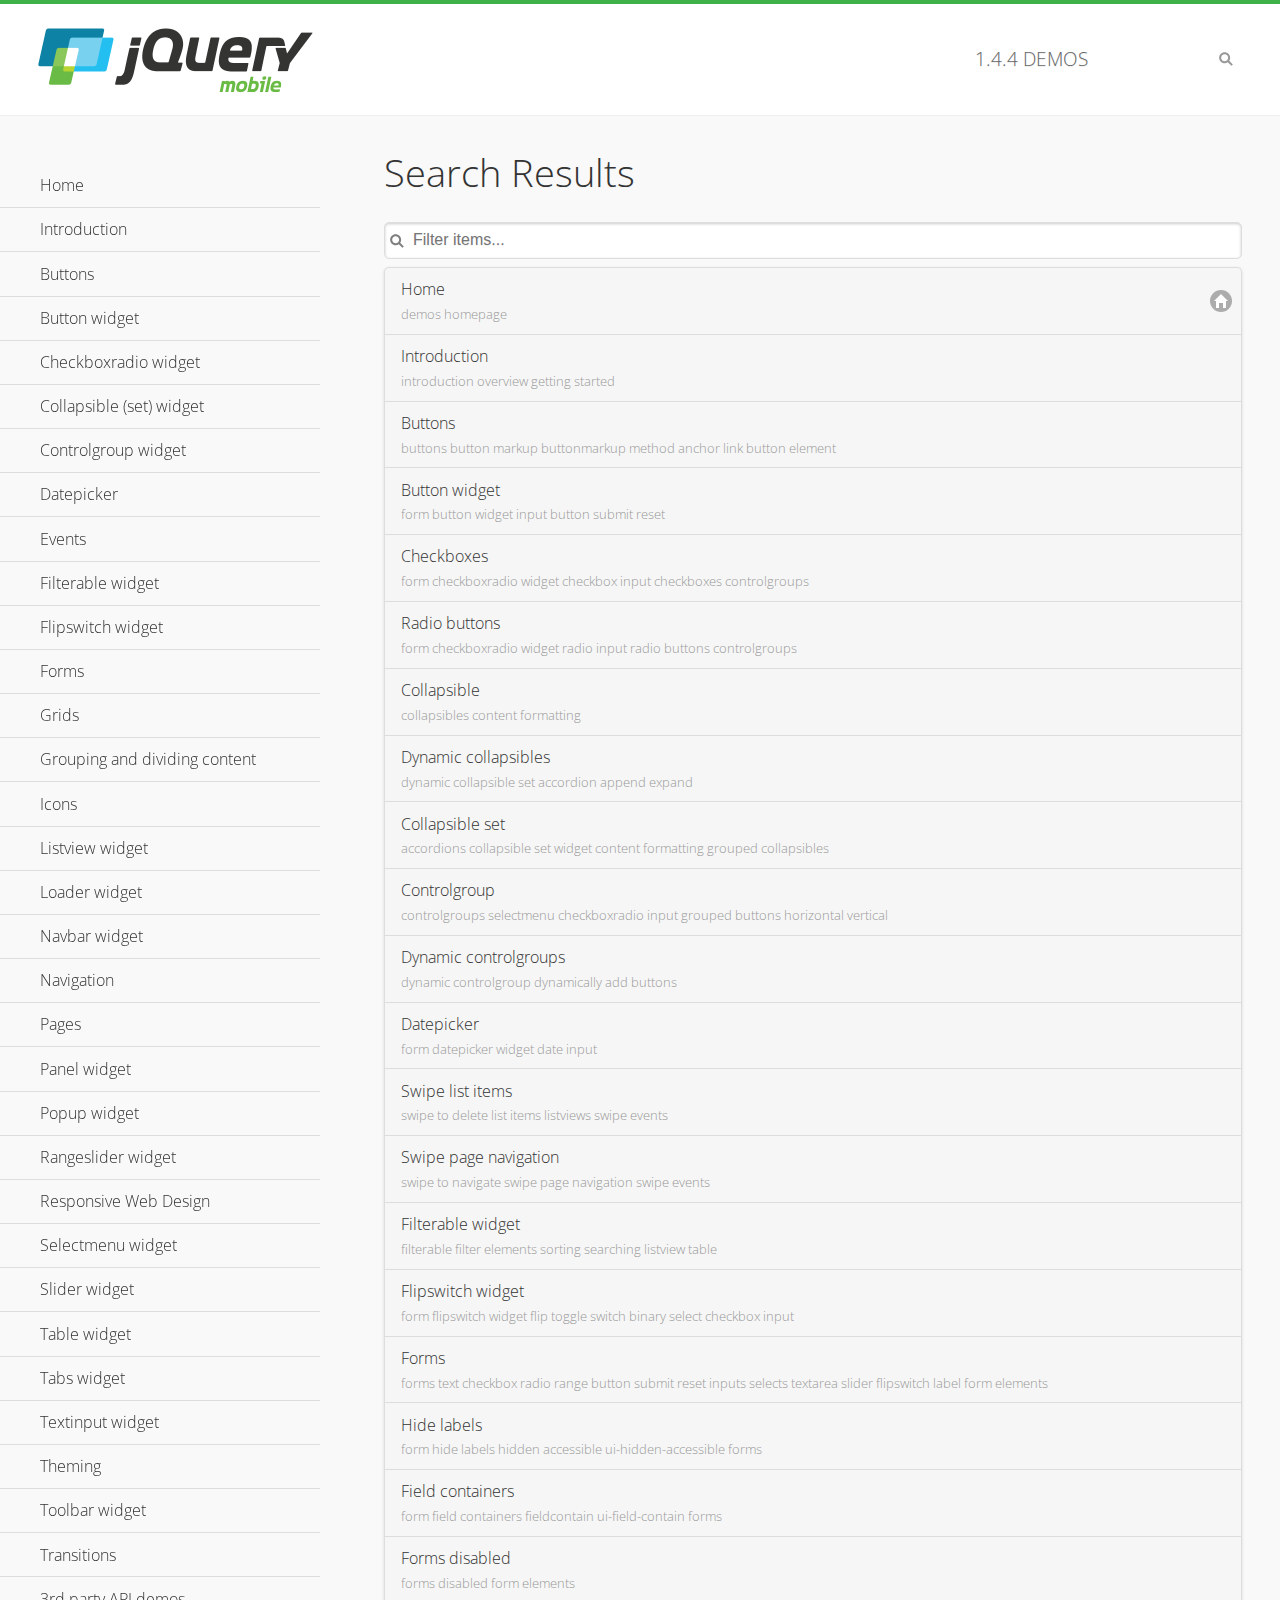
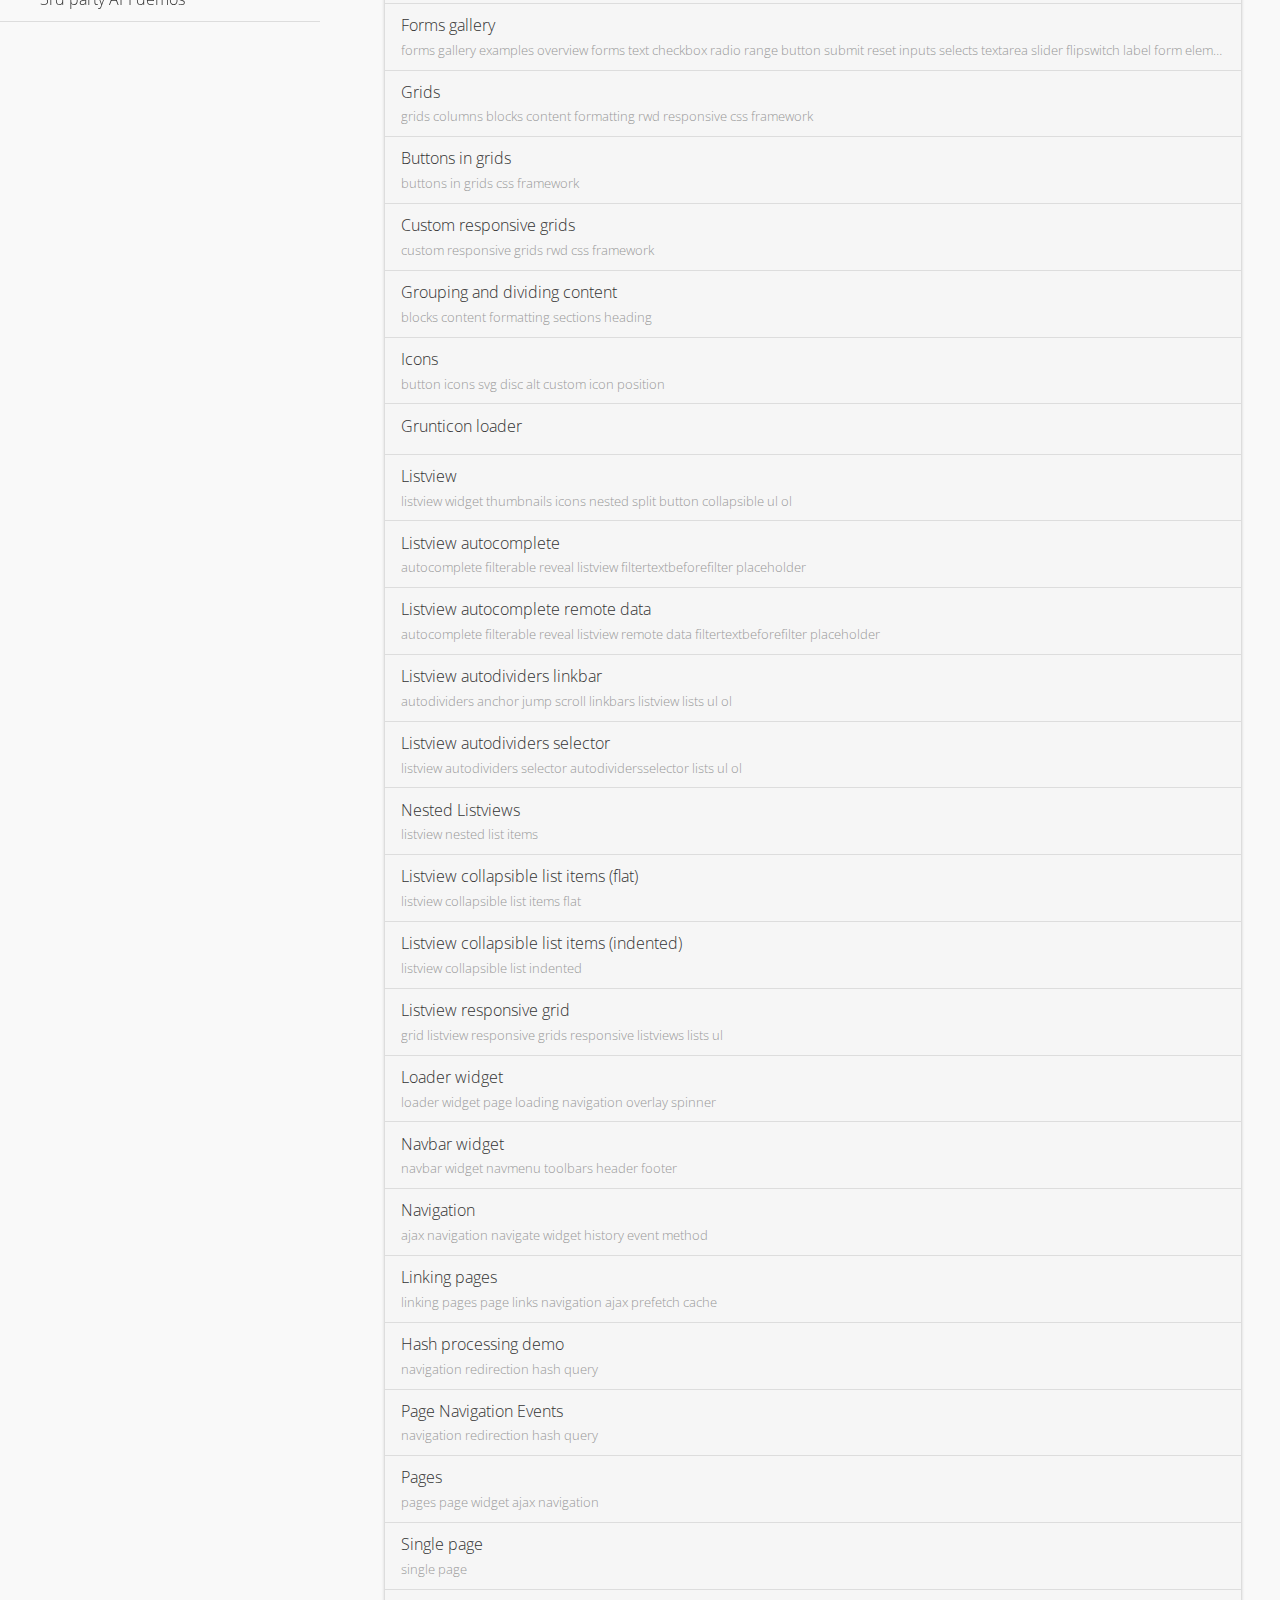
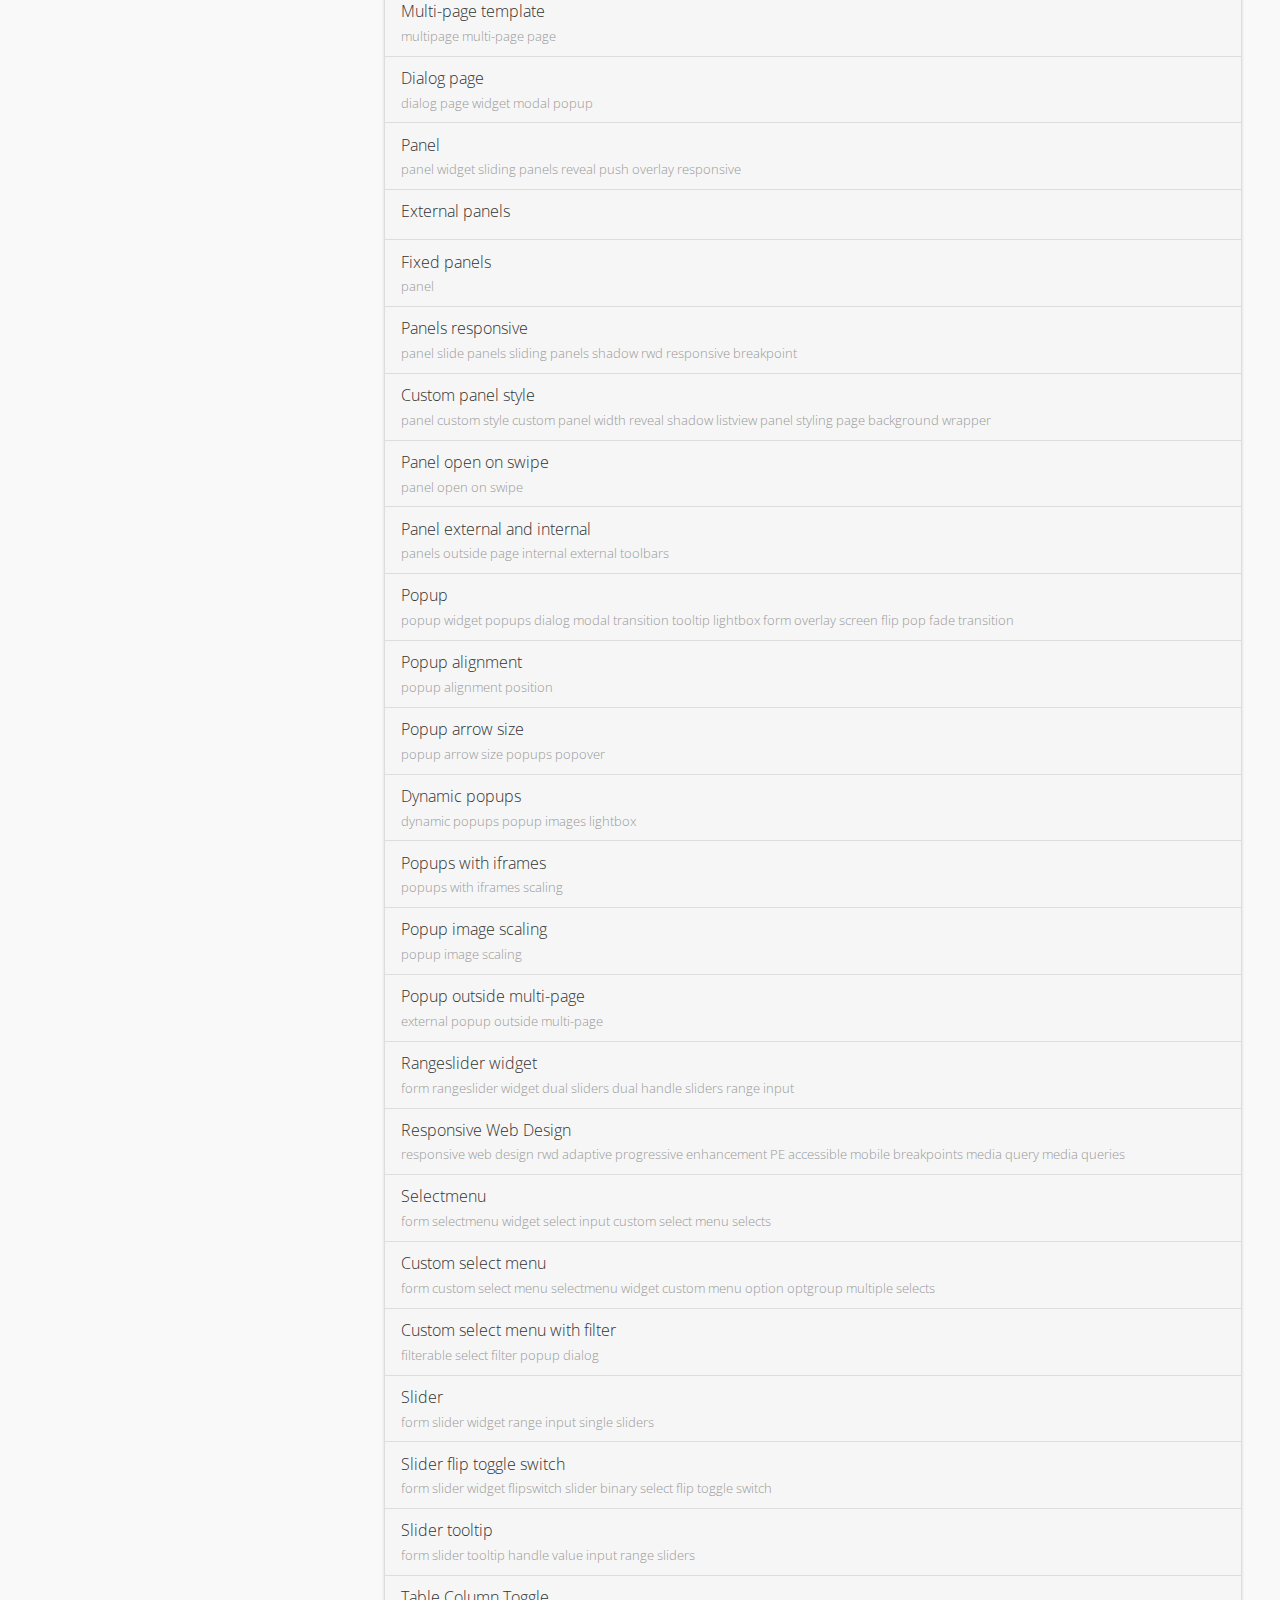
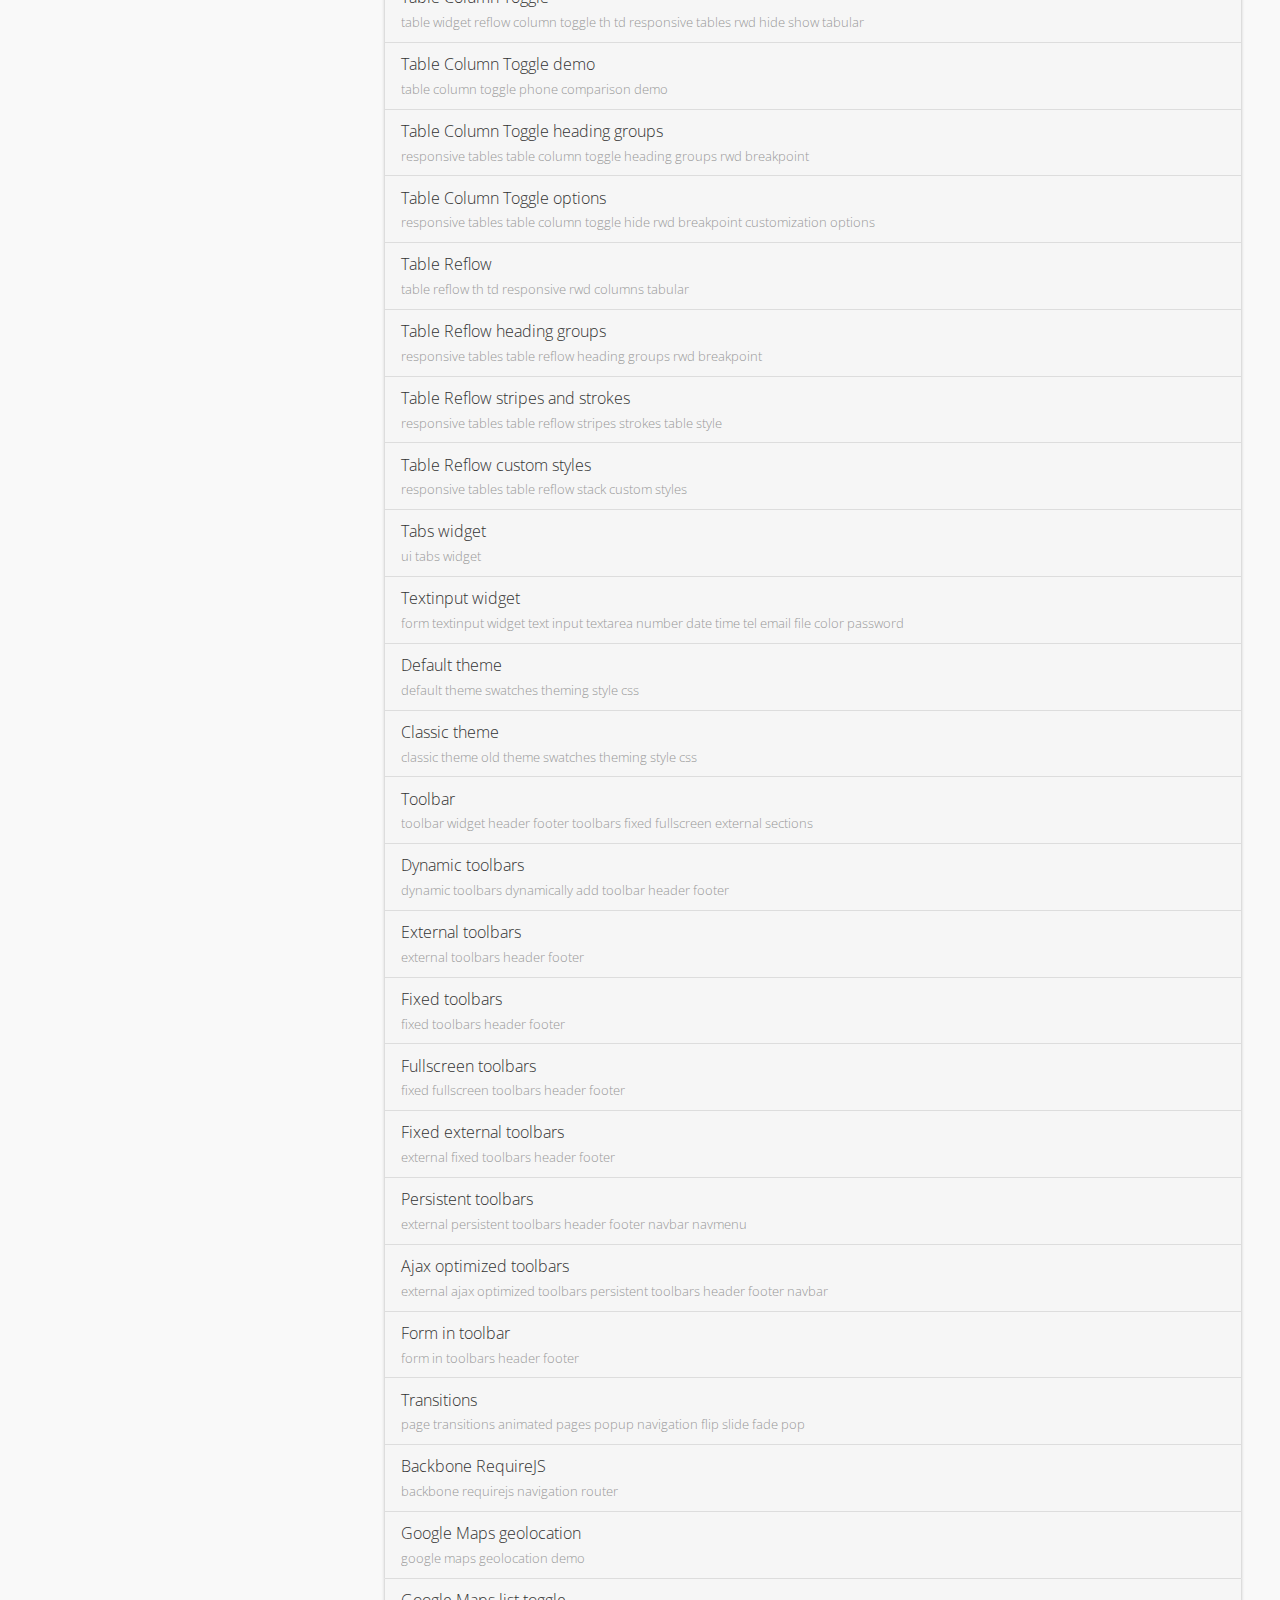
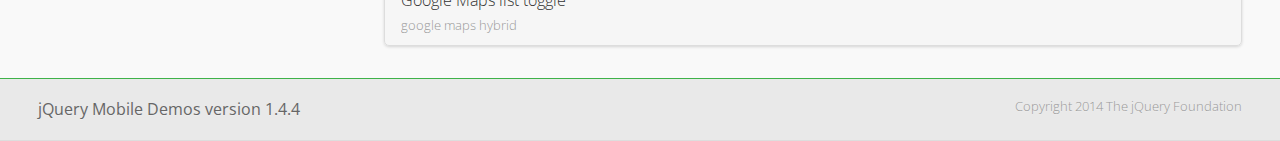
<file: lib/jqm/1.4.4/demos/_search/index.html>
<!DOCTYPE html>
<html>
<head>
	<meta charset="utf-8">
	<meta name="viewport" content="width=device-width, initial-scale=1">
	<title>jQuery Mobile Demos</title>
	<link rel="stylesheet" href="../css/themes/default/jquery.mobile-1.4.4.min.css">
	<link rel="stylesheet" href="../_assets/css/jqm-demos.css">
	<link rel="shortcut icon" href="../_assets/favicon.ico">
    <link rel="stylesheet" href="http://fonts.googleapis.com/css?family=Open+Sans:300,400,700">
	<script src="../js/jquery.js"></script>
	<script src="../_assets/js/index.js"></script>
	<script src="../js/jquery.mobile-1.4.4.min.js"></script>

</head>
<body>
<div data-role="page" class="jqm-demos jqm-demos-index jqm-demos-search-results">

	<div data-role="header" class="jqm-header">
		<h2><a href="../" title="jQuery Mobile Demos home"><img src="../_assets/img/jquery-logo.png" alt="jQuery Mobile"></a></h2>
		<p><span class="jqm-version"></span> Demos</p>
		<a href="#" class="jqm-navmenu-link ui-btn ui-btn-icon-notext ui-corner-all ui-icon-bars ui-nodisc-icon ui-alt-icon ui-btn-left">Menu</a>
		<a href="#" class="jqm-search-link ui-btn ui-btn-icon-notext ui-corner-all ui-icon-search ui-nodisc-icon ui-alt-icon ui-btn-right">Search</a>
	</div><!-- /header -->

	<div role="main" class="ui-content jqm-content">

		<h1>Search Results</h1>

        <div class="jqm-search-results-wrap">
	        <ul class="jqm-list jqm-search-results-list">
<li data-filtertext="demos homepage" data-icon="home"><a href=".././">Home</a></li>
<li data-filtertext="introduction overview getting started"><a href="../intro/" data-ajax="false">Introduction</a></li>
<li data-filtertext="buttons button markup buttonmarkup method anchor link button element"><a href="../button-markup/" data-ajax="false">Buttons</a></li>
<li data-filtertext="form button widget input button submit reset"><a href="../button/" data-ajax="false">Button widget</a></li>
<li data-role="collapsible" data-enhanced="true" data-collapsed-icon="carat-d" data-expanded-icon="carat-u" data-iconpos="right" data-inset="false" class="ui-collapsible ui-collapsible-themed-content ui-collapsible-collapsed">
	<h3 class="ui-collapsible-heading ui-collapsible-heading-collapsed">
		<a href="#" class="ui-collapsible-heading-toggle ui-btn ui-btn-icon-right ui-btn-inherit ui-icon-carat-d">
		    Checkboxradio widget<span class="ui-collapsible-heading-status"> click to expand contents</span>
		</a>
	</h3>
	<div class="ui-collapsible-content ui-body-inherit ui-collapsible-content-collapsed" aria-hidden="true">
		<ul>
			<li data-filtertext="form checkboxradio widget checkbox input checkboxes controlgroups"><a href="../checkboxradio-checkbox/" data-ajax="false">Checkboxes</a></li>
			<li data-filtertext="form checkboxradio widget radio input radio buttons controlgroups"><a href="../checkboxradio-radio/" data-ajax="false">Radio buttons</a></li>
		</ul>
	</div>
</li>
<li data-role="collapsible" data-enhanced="true" data-collapsed-icon="carat-d" data-expanded-icon="carat-u" data-iconpos="right" data-inset="false" class="ui-collapsible ui-collapsible-themed-content ui-collapsible-collapsed">
	<h3 class="ui-collapsible-heading ui-collapsible-heading-collapsed">
		<a href="#" class="ui-collapsible-heading-toggle ui-btn ui-btn-icon-right ui-btn-inherit ui-icon-carat-d">
			Collapsible (set) widget<span class="ui-collapsible-heading-status"> click to expand contents</span>
		</a>
	</h3>
	<div class="ui-collapsible-content ui-body-inherit ui-collapsible-content-collapsed" aria-hidden="true">
		<ul>
			<li data-filtertext="collapsibles content formatting"><a href="../collapsible/" data-ajax="false">Collapsible</a></li>
			<li data-filtertext="dynamic collapsible set accordion append expand"><a href="../collapsible-dynamic/" data-ajax="false">Dynamic collapsibles</a></li>
			<li data-filtertext="accordions collapsible set widget content formatting grouped collapsibles"><a href="../collapsibleset/" data-ajax="false">Collapsible set</a></li>
		</ul>
	</div>
</li>
<li data-role="collapsible" data-enhanced="true" data-collapsed-icon="carat-d" data-expanded-icon="carat-u" data-iconpos="right" data-inset="false" class="ui-collapsible ui-collapsible-themed-content ui-collapsible-collapsed">
	<h3 class="ui-collapsible-heading ui-collapsible-heading-collapsed">
		<a href="#" class="ui-collapsible-heading-toggle ui-btn ui-btn-icon-right ui-btn-inherit ui-icon-carat-d">
			Controlgroup widget<span class="ui-collapsible-heading-status"> click to expand contents</span>
		</a>
	</h3>
	<div class="ui-collapsible-content ui-body-inherit ui-collapsible-content-collapsed" aria-hidden="true">
		<ul>
			<li data-filtertext="controlgroups selectmenu checkboxradio input grouped buttons horizontal vertical"><a href="../controlgroup/" data-ajax="false">Controlgroup</a></li>
			<li data-filtertext="dynamic controlgroup dynamically add buttons"><a href="../controlgroup-dynamic/" data-ajax="false">Dynamic controlgroups</a></li>
		</ul>
	</div>
</li>
<li data-filtertext="form datepicker widget date input"><a href="../datepicker/" data-ajax="false">Datepicker</a></li>
<li data-role="collapsible" data-enhanced="true" data-collapsed-icon="carat-d" data-expanded-icon="carat-u" data-iconpos="right" data-inset="false" class="ui-collapsible ui-collapsible-themed-content ui-collapsible-collapsed">
	<h3 class="ui-collapsible-heading ui-collapsible-heading-collapsed">
		<a href="#" class="ui-collapsible-heading-toggle ui-btn ui-btn-icon-right ui-btn-inherit ui-icon-carat-d">
			Events<span class="ui-collapsible-heading-status"> click to expand contents</span>
		</a>
	</h3>
	<div class="ui-collapsible-content ui-body-inherit ui-collapsible-content-collapsed" aria-hidden="true">
		<ul>
			<li data-filtertext="swipe to delete list items listviews swipe events"><a href="../swipe-list/" data-ajax="false">Swipe list items</a></li>
			<li data-filtertext="swipe to navigate swipe page navigation swipe events"><a href="../swipe-page/" data-ajax="false">Swipe page navigation</a></li>
		</ul>
	</div>
</li>
<li data-filtertext="filterable filter elements sorting searching listview table"><a href="../filterable/" data-ajax="false">Filterable widget</a></li>
<li data-filtertext="form flipswitch widget flip toggle switch binary select checkbox input"><a href="../flipswitch/" data-ajax="false">Flipswitch widget</a></li>
<li data-role="collapsible" data-enhanced="true" data-collapsed-icon="carat-d" data-expanded-icon="carat-u" data-iconpos="right" data-inset="false" class="ui-collapsible ui-collapsible-themed-content ui-collapsible-collapsed">
	<h3 class="ui-collapsible-heading ui-collapsible-heading-collapsed">
		<a href="#" class="ui-collapsible-heading-toggle ui-btn ui-btn-icon-right ui-btn-inherit ui-icon-carat-d">
			Forms<span class="ui-collapsible-heading-status"> click to expand contents</span>
		</a>
	</h3>
	<div class="ui-collapsible-content ui-body-inherit ui-collapsible-content-collapsed" aria-hidden="true">
		<ul>
			<li data-filtertext="forms text checkbox radio range button submit reset inputs selects textarea slider flipswitch label form elements"><a href="../forms/" data-ajax="false">Forms</a></li>
			<li data-filtertext="form hide labels hidden accessible ui-hidden-accessible forms"><a href="../forms-label-hidden-accessible/" data-ajax="false">Hide labels</a></li>
			<li data-filtertext="form field containers fieldcontain ui-field-contain forms"><a href="../forms-field-contain/" data-ajax="false">Field containers</a></li>
			<li data-filtertext="forms disabled form elements"><a href="../forms-disabled/" data-ajax="false">Forms disabled</a></li>
			<li data-filtertext="forms gallery examples overview forms text checkbox radio range button submit reset inputs selects textarea slider flipswitch label form elements"><a href="../forms-gallery/" data-ajax="false">Forms gallery</a></li>
		</ul>
	</div>
</li>
<li data-role="collapsible" data-enhanced="true" data-collapsed-icon="carat-d" data-expanded-icon="carat-u" data-iconpos="right" data-inset="false" class="ui-collapsible ui-collapsible-themed-content ui-collapsible-collapsed">
	<h3 class="ui-collapsible-heading ui-collapsible-heading-collapsed">
		<a href="#" class="ui-collapsible-heading-toggle ui-btn ui-btn-icon-right ui-btn-inherit ui-icon-carat-d">
			Grids<span class="ui-collapsible-heading-status"> click to expand contents</span>
		</a>
	</h3>
	<div class="ui-collapsible-content ui-body-inherit ui-collapsible-content-collapsed" aria-hidden="true">
		<ul>
			<li data-filtertext="grids columns blocks content formatting rwd responsive css framework"><a href="../grids/" data-ajax="false">Grids</a></li>
			<li data-filtertext="buttons in grids css framework"><a href="../grids-buttons/" data-ajax="false">Buttons in grids</a></li>
			<li data-filtertext="custom responsive grids rwd css framework"><a href="../grids-custom-responsive/" data-ajax="false">Custom responsive grids</a></li>
		</ul>
	</div>
</li>
<li data-filtertext="blocks content formatting sections heading"><a href="../body-bar-classes/" data-ajax="false">Grouping and dividing content</a></li>
<li data-role="collapsible" data-enhanced="true" data-collapsed-icon="carat-d" data-expanded-icon="carat-u" data-iconpos="right" data-inset="false" class="ui-collapsible ui-collapsible-themed-content ui-collapsible-collapsed">
	<h3 class="ui-collapsible-heading ui-collapsible-heading-collapsed">
		<a href="#" class="ui-collapsible-heading-toggle ui-btn ui-btn-icon-right ui-btn-inherit ui-icon-carat-d">
			Icons<span class="ui-collapsible-heading-status"> click to expand contents</span>
		</a>
	</h3>
	<div class="ui-collapsible-content ui-body-inherit ui-collapsible-content-collapsed" aria-hidden="true">
		<ul>
			<li data-filtertext="button icons svg disc alt custom icon position"><a href="../icons/" data-ajax="false">Icons</a></li>
			<li data-filtertext=""><a href="../icons-grunticon/" data-ajax="false">Grunticon loader</a></li>
		</ul>
	</div>
</li>
<li data-role="collapsible" data-enhanced="true" data-collapsed-icon="carat-d" data-expanded-icon="carat-u" data-iconpos="right" data-inset="false" class="ui-collapsible ui-collapsible-themed-content ui-collapsible-collapsed">
	<h3 class="ui-collapsible-heading ui-collapsible-heading-collapsed">
		<a href="#" class="ui-collapsible-heading-toggle ui-btn ui-btn-icon-right ui-btn-inherit ui-icon-carat-d">
			Listview widget<span class="ui-collapsible-heading-status"> click to expand contents</span>
		</a>
	</h3>
	<div class="ui-collapsible-content ui-body-inherit ui-collapsible-content-collapsed" aria-hidden="true">
		<ul>
			<li data-filtertext="listview widget thumbnails icons nested split button collapsible ul ol"><a href="../listview/" data-ajax="false">Listview</a></li>
			<li data-filtertext="autocomplete filterable reveal listview filtertextbeforefilter placeholder"><a href="../listview-autocomplete/" data-ajax="false">Listview autocomplete</a></li>
			<li data-filtertext="autocomplete filterable reveal listview remote data filtertextbeforefilter placeholder"><a href="../listview-autocomplete-remote/" data-ajax="false">Listview autocomplete remote data</a></li>
			<li data-filtertext="autodividers anchor jump scroll linkbars listview lists ul ol"><a href="../listview-autodividers-linkbar/" data-ajax="false">Listview autodividers linkbar</a></li>
			<li data-filtertext="listview autodividers selector autodividersselector lists ul ol"><a href="../listview-autodividers-selector/" data-ajax="false">Listview autodividers selector</a></li>
			<li data-filtertext="listview nested list items"><a href="../listview-nested-lists/" data-ajax="false">Nested Listviews</a></li>
			<li data-filtertext="listview collapsible list items flat"><a href="../listview-collapsible-item-flat/" data-ajax="false">Listview collapsible list items (flat)</a></li>
			<li data-filtertext="listview collapsible list indented"><a href="../listview-collapsible-item-indented/" data-ajax="false">Listview collapsible list items (indented)</a></li>
			<li data-filtertext="grid listview responsive grids responsive listviews lists ul"><a href="../listview-grid/" data-ajax="false">Listview responsive grid</a></li>
		</ul>
	</div>
</li>
<li data-filtertext="loader widget page loading navigation overlay spinner"><a href="../loader/" data-ajax="false">Loader widget</a></li>
<li data-filtertext="navbar widget navmenu toolbars header footer"><a href="../navbar/" data-ajax="false">Navbar widget</a></li>
<li data-role="collapsible" data-enhanced="true" data-collapsed-icon="carat-d" data-expanded-icon="carat-u" data-iconpos="right" data-inset="false" class="ui-collapsible ui-collapsible-themed-content ui-collapsible-collapsed">
	<h3 class="ui-collapsible-heading ui-collapsible-heading-collapsed">
		<a href="#" class="ui-collapsible-heading-toggle ui-btn ui-btn-icon-right ui-btn-inherit ui-icon-carat-d">
			Navigation<span class="ui-collapsible-heading-status"> click to expand contents</span>
		</a>
	</h3>
	<div class="ui-collapsible-content ui-body-inherit ui-collapsible-content-collapsed" aria-hidden="true">
		<ul>
			<li data-filtertext="ajax navigation navigate widget history event method"><a href="../navigation/" data-ajax="false">Navigation</a></li>
			<li data-filtertext="linking pages page links navigation ajax prefetch cache"><a href="../navigation-linking-pages/" data-ajax="false">Linking pages</a></li>
			<!-- <li data-filtertext="php redirect server redirection server-side navigation"><a href="../navigation-php-redirect/" data-ajax="false">PHP redirect demo</a></li>-->
			<li data-filtertext="navigation redirection hash query"><a href="../navigation-hash-processing/" data-ajax="false">Hash processing demo</a></li>
			<li data-filtertext="navigation redirection hash query"><a href="../page-events/" data-ajax="false">Page Navigation Events</a></li>
		</ul>
	</div>
</li>
<li data-role="collapsible" data-enhanced="true" data-collapsed-icon="carat-d" data-expanded-icon="carat-u" data-iconpos="right" data-inset="false" class="ui-collapsible ui-collapsible-themed-content ui-collapsible-collapsed">
	<h3 class="ui-collapsible-heading ui-collapsible-heading-collapsed">
		<a href="#" class="ui-collapsible-heading-toggle ui-btn ui-btn-icon-right ui-btn-inherit ui-icon-carat-d">
			Pages<span class="ui-collapsible-heading-status"> click to expand contents</span>
		</a>
	</h3>
	<div class="ui-collapsible-content ui-body-inherit ui-collapsible-content-collapsed" aria-hidden="true">
		<ul>
			<li data-filtertext="pages page widget ajax navigation"><a href="../pages/" data-ajax="false">Pages</a></li>
			<li data-filtertext="single page"><a href="../pages-single-page/" data-ajax="false">Single page</a></li>
			<li data-filtertext="multipage multi-page page"><a href="../pages-multi-page/" data-ajax="false">Multi-page template</a></li>
			<li data-filtertext="dialog page widget modal popup"><a href="../pages-dialog/" data-ajax="false">Dialog page</a></li>
		</ul>
	</div>
</li>
<li data-role="collapsible" data-enhanced="true" data-collapsed-icon="carat-d" data-expanded-icon="carat-u" data-iconpos="right" data-inset="false" class="ui-collapsible ui-collapsible-themed-content ui-collapsible-collapsed">
	<h3 class="ui-collapsible-heading ui-collapsible-heading-collapsed">
		<a href="#" class="ui-collapsible-heading-toggle ui-btn ui-btn-icon-right ui-btn-inherit ui-icon-carat-d">
			Panel widget<span class="ui-collapsible-heading-status"> click to expand contents</span>
		</a>
	</h3>
	<div class="ui-collapsible-content ui-body-inherit ui-collapsible-content-collapsed" aria-hidden="true">
		<ul>
			<li data-filtertext="panel widget sliding panels reveal push overlay responsive"><a href="../panel/" data-ajax="false">Panel</a></li>
			<li data-filtertext=""><a href="../panel-external/" data-ajax="false">External panels</a></li>
			<li data-filtertext="panel "><a href="../panel-fixed/" data-ajax="false">Fixed panels</a></li>
			<li data-filtertext="panel slide panels sliding panels shadow rwd responsive breakpoint"><a href="../panel-responsive/" data-ajax="false">Panels responsive</a></li>
			<li data-filtertext="panel custom style custom panel width reveal shadow listview panel styling page background wrapper"><a href="../panel-styling/" data-ajax="false">Custom panel style</a></li>
			<li data-filtertext="panel open on swipe"><a href="../panel-swipe-open/" data-ajax="false">Panel open on swipe</a></li>
			<li data-filtertext="panels outside page internal external toolbars"><a href="../panel-external-internal/" data-ajax="false">Panel external and internal</a></li>
		</ul>
	</div>
</li>
<li data-role="collapsible" data-enhanced="true" data-collapsed-icon="carat-d" data-expanded-icon="carat-u" data-iconpos="right" data-inset="false" class="ui-collapsible ui-collapsible-themed-content ui-collapsible-collapsed">
	<h3 class="ui-collapsible-heading ui-collapsible-heading-collapsed">
		<a href="#" class="ui-collapsible-heading-toggle ui-btn ui-btn-icon-right ui-btn-inherit ui-icon-carat-d">
			Popup widget<span class="ui-collapsible-heading-status"> click to expand contents</span>
		</a>
	</h3>
	<div class="ui-collapsible-content ui-body-inherit ui-collapsible-content-collapsed" aria-hidden="true">
		<ul>
			<li data-filtertext="popup widget popups dialog modal transition tooltip lightbox form overlay screen flip pop fade transition"><a href="../popup/" data-ajax="false">Popup</a></li>
			<li data-filtertext="popup alignment position"><a href="../popup-alignment/" data-ajax="false">Popup alignment</a></li>
			<li data-filtertext="popup arrow size popups popover"><a href="../popup-arrow-size/" data-ajax="false">Popup arrow size</a></li>
			<li data-filtertext="dynamic popups popup images lightbox"><a href="../popup-dynamic/" data-ajax="false">Dynamic popups</a></li>
			<li data-filtertext="popups with iframes scaling"><a href="../popup-iframe/" data-ajax="false">Popups with iframes</a></li>
			<li data-filtertext="popup image scaling"><a href="../popup-image-scaling/" data-ajax="false">Popup image scaling</a></li>
			<li data-filtertext="external popup outside multi-page"><a href="../popup-outside-multipage/" data-ajax="false">Popup outside multi-page</a></li>
		</ul>
	</div>
</li>
<li data-filtertext="form rangeslider widget dual sliders dual handle sliders range input"><a href="../rangeslider/" data-ajax="false">Rangeslider widget</a></li>
<li data-filtertext="responsive web design rwd adaptive progressive enhancement PE accessible mobile breakpoints media query media queries"><a href="../rwd/" data-ajax="false">Responsive Web Design</a></li>
<li data-role="collapsible" data-enhanced="true" data-collapsed-icon="carat-d" data-expanded-icon="carat-u" data-iconpos="right" data-inset="false" class="ui-collapsible ui-collapsible-themed-content ui-collapsible-collapsed">
	<h3 class="ui-collapsible-heading ui-collapsible-heading-collapsed">
		<a href="#" class="ui-collapsible-heading-toggle ui-btn ui-btn-icon-right ui-btn-inherit ui-icon-carat-d">
			Selectmenu widget<span class="ui-collapsible-heading-status"> click to expand contents</span>
		</a>
	</h3>
	<div class="ui-collapsible-content ui-body-inherit ui-collapsible-content-collapsed" aria-hidden="true">
		<ul>
			<li data-filtertext="form selectmenu widget select input custom select menu selects"><a href="../selectmenu/" data-ajax="false">Selectmenu</a></li>
			<li data-filtertext="form custom select menu selectmenu widget custom menu option optgroup multiple selects"><a href="../selectmenu-custom/" data-ajax="false">Custom select menu</a></li>
			<li data-filtertext="filterable select filter popup dialog"><a href="../selectmenu-custom-filter/" data-ajax="false">Custom select menu with filter</a></li>
		</ul>
	</div>
</li>
<li data-role="collapsible" data-enhanced="true" data-collapsed-icon="carat-d" data-expanded-icon="carat-u" data-iconpos="right" data-inset="false" class="ui-collapsible ui-collapsible-themed-content ui-collapsible-collapsed">
	<h3 class="ui-collapsible-heading ui-collapsible-heading-collapsed">
		<a href="#" class="ui-collapsible-heading-toggle ui-btn ui-btn-icon-right ui-btn-inherit ui-icon-carat-d">
			Slider widget<span class="ui-collapsible-heading-status"> click to expand contents</span>
		</a>
	</h3>
	<div class="ui-collapsible-content ui-body-inherit ui-collapsible-content-collapsed" aria-hidden="true">
		<ul>
			<li data-filtertext="form slider widget range input single sliders"><a href="../slider/" data-ajax="false">Slider</a></li>
			<li data-filtertext="form slider widget flipswitch slider binary select flip toggle switch"><a href="../slider-flipswitch/" data-ajax="false">Slider flip toggle switch</a></li>
			<li data-filtertext="form slider tooltip handle value input range sliders"><a href="../slider-tooltip/" data-ajax="false">Slider tooltip</a></li>
		</ul>
	</div>
</li>
<li data-role="collapsible" data-enhanced="true" data-collapsed-icon="carat-d" data-expanded-icon="carat-u" data-iconpos="right" data-inset="false" class="ui-collapsible ui-collapsible-themed-content ui-collapsible-collapsed">
	<h3 class="ui-collapsible-heading ui-collapsible-heading-collapsed">
		<a href="#" class="ui-collapsible-heading-toggle ui-btn ui-btn-icon-right ui-btn-inherit ui-icon-carat-d">
			Table widget<span class="ui-collapsible-heading-status"> click to expand contents</span>
		</a>
	</h3>
	<div class="ui-collapsible-content ui-body-inherit ui-collapsible-content-collapsed" aria-hidden="true">
		<ul>
			<li data-filtertext="table widget reflow column toggle th td responsive tables rwd hide show tabular"><a href="../table-column-toggle/" data-ajax="false">Table Column Toggle</a></li>
			<li data-filtertext="table column toggle phone comparison demo"><a href="../table-column-toggle-example/" data-ajax="false">Table Column Toggle demo</a></li>
			<li data-filtertext="responsive tables table column toggle heading groups rwd breakpoint"><a href="../table-column-toggle-heading-groups/" data-ajax="false">Table Column Toggle heading groups</a></li>
			<li data-filtertext="responsive tables table column toggle hide rwd breakpoint customization options"><a href="../table-column-toggle-options/" data-ajax="false">Table Column Toggle options</a></li>
			<li data-filtertext="table reflow th td responsive rwd columns tabular"><a href="../table-reflow/" data-ajax="false">Table Reflow</a></li>
			<li data-filtertext="responsive tables table reflow heading groups rwd breakpoint"><a href="../table-reflow-heading-groups/" data-ajax="false">Table Reflow heading groups</a></li>
			<li data-filtertext="responsive tables table reflow stripes strokes table style"><a href="../table-reflow-stripes-strokes/" data-ajax="false">Table Reflow stripes and strokes</a></li>
			<li data-filtertext="responsive tables table reflow stack custom styles"><a href="../table-reflow-styling/" data-ajax="false">Table Reflow custom styles</a></li>
		</ul>
	</div>
</li>
<li data-filtertext="ui tabs widget"><a href="../tabs/" data-ajax="false">Tabs widget</a></li>
<li data-filtertext="form textinput widget text input textarea number date time tel email file color password"><a href="../textinput/" data-ajax="false">Textinput widget</a></li>
<li data-role="collapsible" data-enhanced="true" data-collapsed-icon="carat-d" data-expanded-icon="carat-u" data-iconpos="right" data-inset="false" class="ui-collapsible ui-collapsible-themed-content ui-collapsible-collapsed">
	<h3 class="ui-collapsible-heading ui-collapsible-heading-collapsed">
		<a href="#" class="ui-collapsible-heading-toggle ui-btn ui-btn-icon-right ui-btn-inherit ui-icon-carat-d">
			Theming<span class="ui-collapsible-heading-status"> click to expand contents</span>
		</a>
	</h3>
	<div class="ui-collapsible-content ui-body-inherit ui-collapsible-content-collapsed" aria-hidden="true">
		<ul>
			<li data-filtertext="default theme swatches theming style css"><a href="../theme-default/" data-ajax="false">Default theme</a></li>
			<li data-filtertext="classic theme old theme swatches theming style css"><a href="../theme-classic/" data-ajax="false">Classic theme</a></li>
		</ul>
	</div>
</li>
<li data-role="collapsible" data-enhanced="true" data-collapsed-icon="carat-d" data-expanded-icon="carat-u" data-iconpos="right" data-inset="false" class="ui-collapsible ui-collapsible-themed-content ui-collapsible-collapsed">
	<h3 class="ui-collapsible-heading ui-collapsible-heading-collapsed">
		<a href="#" class="ui-collapsible-heading-toggle ui-btn ui-btn-icon-right ui-btn-inherit ui-icon-carat-d">
			Toolbar widget<span class="ui-collapsible-heading-status"> click to expand contents</span>
		</a>
	</h3>
	<div class="ui-collapsible-content ui-body-inherit ui-collapsible-content-collapsed" aria-hidden="true">
		<ul>
			<li data-filtertext="toolbar widget header footer toolbars fixed fullscreen external sections"><a href="../toolbar/" data-ajax="false">Toolbar</a></li>
			<li data-filtertext="dynamic toolbars dynamically add toolbar header footer"><a href="../toolbar-dynamic/" data-ajax="false">Dynamic toolbars</a></li>
			<li data-filtertext="external toolbars header footer"><a href="../toolbar-external/" data-ajax="false">External toolbars</a></li>
			<li data-filtertext="fixed toolbars header footer"><a href="../toolbar-fixed/" data-ajax="false">Fixed toolbars</a></li>
			<li data-filtertext="fixed fullscreen toolbars header footer"><a href="../toolbar-fixed-fullscreen/" data-ajax="false">Fullscreen toolbars</a></li>
			<li data-filtertext="external fixed toolbars header footer"><a href="../toolbar-fixed-external/" data-ajax="false">Fixed external toolbars</a></li>
			<li data-filtertext="external persistent toolbars header footer navbar navmenu"><a href="../toolbar-fixed-persistent/" data-ajax="false">Persistent toolbars</a></li>
			<li data-filtertext="external ajax optimized toolbars persistent toolbars header footer navbar"><a href="../toolbar-fixed-persistent-optimized/" data-ajax="false">Ajax optimized toolbars</a></li>
			<li data-filtertext="form in toolbars header footer"><a href="../toolbar-fixed-forms/" data-ajax="false">Form in toolbar</a></li>
		</ul>
	</div>
</li>
<li data-filtertext="page transitions animated pages popup navigation flip slide fade pop"><a href="../transitions/" data-ajax="false">Transitions</a></li>
<li data-role="collapsible" data-enhanced="true" data-collapsed-icon="carat-d" data-expanded-icon="carat-u" data-iconpos="right" data-inset="false" class="ui-collapsible ui-collapsible-themed-content ui-collapsible-collapsed">
	<h3 class="ui-collapsible-heading ui-collapsible-heading-collapsed">
		<a href="#" class="ui-collapsible-heading-toggle ui-btn ui-btn-icon-right ui-btn-inherit ui-icon-carat-d">
			3rd party API demos<span class="ui-collapsible-heading-status"> click to expand contents</span>
		</a>
	</h3>
	<div class="ui-collapsible-content ui-body-inherit ui-collapsible-content-collapsed" aria-hidden="true">
		<ul>
			<li data-filtertext="backbone requirejs navigation router"><a href="../backbone-requirejs/" data-ajax="false">Backbone RequireJS</a></li>
			<li data-filtertext="google maps geolocation demo"><a href="../map-geolocation/" data-ajax="false">Google Maps geolocation</a></li>
			<li data-filtertext="google maps hybrid"><a href="../map-list-toggle/" data-ajax="false">Google Maps list toggle</a></li>
		</ul>
	</div>
</li>



	        </ul>
	    </div>

	</div><!-- /content -->
	    <div data-role="panel" class="jqm-navmenu-panel" data-position="left" data-display="overlay" data-theme="a">
	    	<ul class="jqm-list ui-alt-icon ui-nodisc-icon">
<li data-filtertext="demos homepage" data-icon="home"><a href=".././">Home</a></li>
<li data-filtertext="introduction overview getting started"><a href="../intro/" data-ajax="false">Introduction</a></li>
<li data-filtertext="buttons button markup buttonmarkup method anchor link button element"><a href="../button-markup/" data-ajax="false">Buttons</a></li>
<li data-filtertext="form button widget input button submit reset"><a href="../button/" data-ajax="false">Button widget</a></li>
<li data-role="collapsible" data-enhanced="true" data-collapsed-icon="carat-d" data-expanded-icon="carat-u" data-iconpos="right" data-inset="false" class="ui-collapsible ui-collapsible-themed-content ui-collapsible-collapsed">
	<h3 class="ui-collapsible-heading ui-collapsible-heading-collapsed">
		<a href="#" class="ui-collapsible-heading-toggle ui-btn ui-btn-icon-right ui-btn-inherit ui-icon-carat-d">
		    Checkboxradio widget<span class="ui-collapsible-heading-status"> click to expand contents</span>
		</a>
	</h3>
	<div class="ui-collapsible-content ui-body-inherit ui-collapsible-content-collapsed" aria-hidden="true">
		<ul>
			<li data-filtertext="form checkboxradio widget checkbox input checkboxes controlgroups"><a href="../checkboxradio-checkbox/" data-ajax="false">Checkboxes</a></li>
			<li data-filtertext="form checkboxradio widget radio input radio buttons controlgroups"><a href="../checkboxradio-radio/" data-ajax="false">Radio buttons</a></li>
		</ul>
	</div>
</li>
<li data-role="collapsible" data-enhanced="true" data-collapsed-icon="carat-d" data-expanded-icon="carat-u" data-iconpos="right" data-inset="false" class="ui-collapsible ui-collapsible-themed-content ui-collapsible-collapsed">
	<h3 class="ui-collapsible-heading ui-collapsible-heading-collapsed">
		<a href="#" class="ui-collapsible-heading-toggle ui-btn ui-btn-icon-right ui-btn-inherit ui-icon-carat-d">
			Collapsible (set) widget<span class="ui-collapsible-heading-status"> click to expand contents</span>
		</a>
	</h3>
	<div class="ui-collapsible-content ui-body-inherit ui-collapsible-content-collapsed" aria-hidden="true">
		<ul>
			<li data-filtertext="collapsibles content formatting"><a href="../collapsible/" data-ajax="false">Collapsible</a></li>
			<li data-filtertext="dynamic collapsible set accordion append expand"><a href="../collapsible-dynamic/" data-ajax="false">Dynamic collapsibles</a></li>
			<li data-filtertext="accordions collapsible set widget content formatting grouped collapsibles"><a href="../collapsibleset/" data-ajax="false">Collapsible set</a></li>
		</ul>
	</div>
</li>
<li data-role="collapsible" data-enhanced="true" data-collapsed-icon="carat-d" data-expanded-icon="carat-u" data-iconpos="right" data-inset="false" class="ui-collapsible ui-collapsible-themed-content ui-collapsible-collapsed">
	<h3 class="ui-collapsible-heading ui-collapsible-heading-collapsed">
		<a href="#" class="ui-collapsible-heading-toggle ui-btn ui-btn-icon-right ui-btn-inherit ui-icon-carat-d">
			Controlgroup widget<span class="ui-collapsible-heading-status"> click to expand contents</span>
		</a>
	</h3>
	<div class="ui-collapsible-content ui-body-inherit ui-collapsible-content-collapsed" aria-hidden="true">
		<ul>
			<li data-filtertext="controlgroups selectmenu checkboxradio input grouped buttons horizontal vertical"><a href="../controlgroup/" data-ajax="false">Controlgroup</a></li>
			<li data-filtertext="dynamic controlgroup dynamically add buttons"><a href="../controlgroup-dynamic/" data-ajax="false">Dynamic controlgroups</a></li>
		</ul>
	</div>
</li>
<li data-filtertext="form datepicker widget date input"><a href="../datepicker/" data-ajax="false">Datepicker</a></li>
<li data-role="collapsible" data-enhanced="true" data-collapsed-icon="carat-d" data-expanded-icon="carat-u" data-iconpos="right" data-inset="false" class="ui-collapsible ui-collapsible-themed-content ui-collapsible-collapsed">
	<h3 class="ui-collapsible-heading ui-collapsible-heading-collapsed">
		<a href="#" class="ui-collapsible-heading-toggle ui-btn ui-btn-icon-right ui-btn-inherit ui-icon-carat-d">
			Events<span class="ui-collapsible-heading-status"> click to expand contents</span>
		</a>
	</h3>
	<div class="ui-collapsible-content ui-body-inherit ui-collapsible-content-collapsed" aria-hidden="true">
		<ul>
			<li data-filtertext="swipe to delete list items listviews swipe events"><a href="../swipe-list/" data-ajax="false">Swipe list items</a></li>
			<li data-filtertext="swipe to navigate swipe page navigation swipe events"><a href="../swipe-page/" data-ajax="false">Swipe page navigation</a></li>
		</ul>
	</div>
</li>
<li data-filtertext="filterable filter elements sorting searching listview table"><a href="../filterable/" data-ajax="false">Filterable widget</a></li>
<li data-filtertext="form flipswitch widget flip toggle switch binary select checkbox input"><a href="../flipswitch/" data-ajax="false">Flipswitch widget</a></li>
<li data-role="collapsible" data-enhanced="true" data-collapsed-icon="carat-d" data-expanded-icon="carat-u" data-iconpos="right" data-inset="false" class="ui-collapsible ui-collapsible-themed-content ui-collapsible-collapsed">
	<h3 class="ui-collapsible-heading ui-collapsible-heading-collapsed">
		<a href="#" class="ui-collapsible-heading-toggle ui-btn ui-btn-icon-right ui-btn-inherit ui-icon-carat-d">
			Forms<span class="ui-collapsible-heading-status"> click to expand contents</span>
		</a>
	</h3>
	<div class="ui-collapsible-content ui-body-inherit ui-collapsible-content-collapsed" aria-hidden="true">
		<ul>
			<li data-filtertext="forms text checkbox radio range button submit reset inputs selects textarea slider flipswitch label form elements"><a href="../forms/" data-ajax="false">Forms</a></li>
			<li data-filtertext="form hide labels hidden accessible ui-hidden-accessible forms"><a href="../forms-label-hidden-accessible/" data-ajax="false">Hide labels</a></li>
			<li data-filtertext="form field containers fieldcontain ui-field-contain forms"><a href="../forms-field-contain/" data-ajax="false">Field containers</a></li>
			<li data-filtertext="forms disabled form elements"><a href="../forms-disabled/" data-ajax="false">Forms disabled</a></li>
			<li data-filtertext="forms gallery examples overview forms text checkbox radio range button submit reset inputs selects textarea slider flipswitch label form elements"><a href="../forms-gallery/" data-ajax="false">Forms gallery</a></li>
		</ul>
	</div>
</li>
<li data-role="collapsible" data-enhanced="true" data-collapsed-icon="carat-d" data-expanded-icon="carat-u" data-iconpos="right" data-inset="false" class="ui-collapsible ui-collapsible-themed-content ui-collapsible-collapsed">
	<h3 class="ui-collapsible-heading ui-collapsible-heading-collapsed">
		<a href="#" class="ui-collapsible-heading-toggle ui-btn ui-btn-icon-right ui-btn-inherit ui-icon-carat-d">
			Grids<span class="ui-collapsible-heading-status"> click to expand contents</span>
		</a>
	</h3>
	<div class="ui-collapsible-content ui-body-inherit ui-collapsible-content-collapsed" aria-hidden="true">
		<ul>
			<li data-filtertext="grids columns blocks content formatting rwd responsive css framework"><a href="../grids/" data-ajax="false">Grids</a></li>
			<li data-filtertext="buttons in grids css framework"><a href="../grids-buttons/" data-ajax="false">Buttons in grids</a></li>
			<li data-filtertext="custom responsive grids rwd css framework"><a href="../grids-custom-responsive/" data-ajax="false">Custom responsive grids</a></li>
		</ul>
	</div>
</li>
<li data-filtertext="blocks content formatting sections heading"><a href="../body-bar-classes/" data-ajax="false">Grouping and dividing content</a></li>
<li data-role="collapsible" data-enhanced="true" data-collapsed-icon="carat-d" data-expanded-icon="carat-u" data-iconpos="right" data-inset="false" class="ui-collapsible ui-collapsible-themed-content ui-collapsible-collapsed">
	<h3 class="ui-collapsible-heading ui-collapsible-heading-collapsed">
		<a href="#" class="ui-collapsible-heading-toggle ui-btn ui-btn-icon-right ui-btn-inherit ui-icon-carat-d">
			Icons<span class="ui-collapsible-heading-status"> click to expand contents</span>
		</a>
	</h3>
	<div class="ui-collapsible-content ui-body-inherit ui-collapsible-content-collapsed" aria-hidden="true">
		<ul>
			<li data-filtertext="button icons svg disc alt custom icon position"><a href="../icons/" data-ajax="false">Icons</a></li>
			<li data-filtertext=""><a href="../icons-grunticon/" data-ajax="false">Grunticon loader</a></li>
		</ul>
	</div>
</li>
<li data-role="collapsible" data-enhanced="true" data-collapsed-icon="carat-d" data-expanded-icon="carat-u" data-iconpos="right" data-inset="false" class="ui-collapsible ui-collapsible-themed-content ui-collapsible-collapsed">
	<h3 class="ui-collapsible-heading ui-collapsible-heading-collapsed">
		<a href="#" class="ui-collapsible-heading-toggle ui-btn ui-btn-icon-right ui-btn-inherit ui-icon-carat-d">
			Listview widget<span class="ui-collapsible-heading-status"> click to expand contents</span>
		</a>
	</h3>
	<div class="ui-collapsible-content ui-body-inherit ui-collapsible-content-collapsed" aria-hidden="true">
		<ul>
			<li data-filtertext="listview widget thumbnails icons nested split button collapsible ul ol"><a href="../listview/" data-ajax="false">Listview</a></li>
			<li data-filtertext="autocomplete filterable reveal listview filtertextbeforefilter placeholder"><a href="../listview-autocomplete/" data-ajax="false">Listview autocomplete</a></li>
			<li data-filtertext="autocomplete filterable reveal listview remote data filtertextbeforefilter placeholder"><a href="../listview-autocomplete-remote/" data-ajax="false">Listview autocomplete remote data</a></li>
			<li data-filtertext="autodividers anchor jump scroll linkbars listview lists ul ol"><a href="../listview-autodividers-linkbar/" data-ajax="false">Listview autodividers linkbar</a></li>
			<li data-filtertext="listview autodividers selector autodividersselector lists ul ol"><a href="../listview-autodividers-selector/" data-ajax="false">Listview autodividers selector</a></li>
			<li data-filtertext="listview nested list items"><a href="../listview-nested-lists/" data-ajax="false">Nested Listviews</a></li>
			<li data-filtertext="listview collapsible list items flat"><a href="../listview-collapsible-item-flat/" data-ajax="false">Listview collapsible list items (flat)</a></li>
			<li data-filtertext="listview collapsible list indented"><a href="../listview-collapsible-item-indented/" data-ajax="false">Listview collapsible list items (indented)</a></li>
			<li data-filtertext="grid listview responsive grids responsive listviews lists ul"><a href="../listview-grid/" data-ajax="false">Listview responsive grid</a></li>
		</ul>
	</div>
</li>
<li data-filtertext="loader widget page loading navigation overlay spinner"><a href="../loader/" data-ajax="false">Loader widget</a></li>
<li data-filtertext="navbar widget navmenu toolbars header footer"><a href="../navbar/" data-ajax="false">Navbar widget</a></li>
<li data-role="collapsible" data-enhanced="true" data-collapsed-icon="carat-d" data-expanded-icon="carat-u" data-iconpos="right" data-inset="false" class="ui-collapsible ui-collapsible-themed-content ui-collapsible-collapsed">
	<h3 class="ui-collapsible-heading ui-collapsible-heading-collapsed">
		<a href="#" class="ui-collapsible-heading-toggle ui-btn ui-btn-icon-right ui-btn-inherit ui-icon-carat-d">
			Navigation<span class="ui-collapsible-heading-status"> click to expand contents</span>
		</a>
	</h3>
	<div class="ui-collapsible-content ui-body-inherit ui-collapsible-content-collapsed" aria-hidden="true">
		<ul>
			<li data-filtertext="ajax navigation navigate widget history event method"><a href="../navigation/" data-ajax="false">Navigation</a></li>
			<li data-filtertext="linking pages page links navigation ajax prefetch cache"><a href="../navigation-linking-pages/" data-ajax="false">Linking pages</a></li>
			<!-- <li data-filtertext="php redirect server redirection server-side navigation"><a href="../navigation-php-redirect/" data-ajax="false">PHP redirect demo</a></li>-->
			<li data-filtertext="navigation redirection hash query"><a href="../navigation-hash-processing/" data-ajax="false">Hash processing demo</a></li>
			<li data-filtertext="navigation redirection hash query"><a href="../page-events/" data-ajax="false">Page Navigation Events</a></li>
		</ul>
	</div>
</li>
<li data-role="collapsible" data-enhanced="true" data-collapsed-icon="carat-d" data-expanded-icon="carat-u" data-iconpos="right" data-inset="false" class="ui-collapsible ui-collapsible-themed-content ui-collapsible-collapsed">
	<h3 class="ui-collapsible-heading ui-collapsible-heading-collapsed">
		<a href="#" class="ui-collapsible-heading-toggle ui-btn ui-btn-icon-right ui-btn-inherit ui-icon-carat-d">
			Pages<span class="ui-collapsible-heading-status"> click to expand contents</span>
		</a>
	</h3>
	<div class="ui-collapsible-content ui-body-inherit ui-collapsible-content-collapsed" aria-hidden="true">
		<ul>
			<li data-filtertext="pages page widget ajax navigation"><a href="../pages/" data-ajax="false">Pages</a></li>
			<li data-filtertext="single page"><a href="../pages-single-page/" data-ajax="false">Single page</a></li>
			<li data-filtertext="multipage multi-page page"><a href="../pages-multi-page/" data-ajax="false">Multi-page template</a></li>
			<li data-filtertext="dialog page widget modal popup"><a href="../pages-dialog/" data-ajax="false">Dialog page</a></li>
		</ul>
	</div>
</li>
<li data-role="collapsible" data-enhanced="true" data-collapsed-icon="carat-d" data-expanded-icon="carat-u" data-iconpos="right" data-inset="false" class="ui-collapsible ui-collapsible-themed-content ui-collapsible-collapsed">
	<h3 class="ui-collapsible-heading ui-collapsible-heading-collapsed">
		<a href="#" class="ui-collapsible-heading-toggle ui-btn ui-btn-icon-right ui-btn-inherit ui-icon-carat-d">
			Panel widget<span class="ui-collapsible-heading-status"> click to expand contents</span>
		</a>
	</h3>
	<div class="ui-collapsible-content ui-body-inherit ui-collapsible-content-collapsed" aria-hidden="true">
		<ul>
			<li data-filtertext="panel widget sliding panels reveal push overlay responsive"><a href="../panel/" data-ajax="false">Panel</a></li>
			<li data-filtertext=""><a href="../panel-external/" data-ajax="false">External panels</a></li>
			<li data-filtertext="panel "><a href="../panel-fixed/" data-ajax="false">Fixed panels</a></li>
			<li data-filtertext="panel slide panels sliding panels shadow rwd responsive breakpoint"><a href="../panel-responsive/" data-ajax="false">Panels responsive</a></li>
			<li data-filtertext="panel custom style custom panel width reveal shadow listview panel styling page background wrapper"><a href="../panel-styling/" data-ajax="false">Custom panel style</a></li>
			<li data-filtertext="panel open on swipe"><a href="../panel-swipe-open/" data-ajax="false">Panel open on swipe</a></li>
			<li data-filtertext="panels outside page internal external toolbars"><a href="../panel-external-internal/" data-ajax="false">Panel external and internal</a></li>
		</ul>
	</div>
</li>
<li data-role="collapsible" data-enhanced="true" data-collapsed-icon="carat-d" data-expanded-icon="carat-u" data-iconpos="right" data-inset="false" class="ui-collapsible ui-collapsible-themed-content ui-collapsible-collapsed">
	<h3 class="ui-collapsible-heading ui-collapsible-heading-collapsed">
		<a href="#" class="ui-collapsible-heading-toggle ui-btn ui-btn-icon-right ui-btn-inherit ui-icon-carat-d">
			Popup widget<span class="ui-collapsible-heading-status"> click to expand contents</span>
		</a>
	</h3>
	<div class="ui-collapsible-content ui-body-inherit ui-collapsible-content-collapsed" aria-hidden="true">
		<ul>
			<li data-filtertext="popup widget popups dialog modal transition tooltip lightbox form overlay screen flip pop fade transition"><a href="../popup/" data-ajax="false">Popup</a></li>
			<li data-filtertext="popup alignment position"><a href="../popup-alignment/" data-ajax="false">Popup alignment</a></li>
			<li data-filtertext="popup arrow size popups popover"><a href="../popup-arrow-size/" data-ajax="false">Popup arrow size</a></li>
			<li data-filtertext="dynamic popups popup images lightbox"><a href="../popup-dynamic/" data-ajax="false">Dynamic popups</a></li>
			<li data-filtertext="popups with iframes scaling"><a href="../popup-iframe/" data-ajax="false">Popups with iframes</a></li>
			<li data-filtertext="popup image scaling"><a href="../popup-image-scaling/" data-ajax="false">Popup image scaling</a></li>
			<li data-filtertext="external popup outside multi-page"><a href="../popup-outside-multipage/" data-ajax="false">Popup outside multi-page</a></li>
		</ul>
	</div>
</li>
<li data-filtertext="form rangeslider widget dual sliders dual handle sliders range input"><a href="../rangeslider/" data-ajax="false">Rangeslider widget</a></li>
<li data-filtertext="responsive web design rwd adaptive progressive enhancement PE accessible mobile breakpoints media query media queries"><a href="../rwd/" data-ajax="false">Responsive Web Design</a></li>
<li data-role="collapsible" data-enhanced="true" data-collapsed-icon="carat-d" data-expanded-icon="carat-u" data-iconpos="right" data-inset="false" class="ui-collapsible ui-collapsible-themed-content ui-collapsible-collapsed">
	<h3 class="ui-collapsible-heading ui-collapsible-heading-collapsed">
		<a href="#" class="ui-collapsible-heading-toggle ui-btn ui-btn-icon-right ui-btn-inherit ui-icon-carat-d">
			Selectmenu widget<span class="ui-collapsible-heading-status"> click to expand contents</span>
		</a>
	</h3>
	<div class="ui-collapsible-content ui-body-inherit ui-collapsible-content-collapsed" aria-hidden="true">
		<ul>
			<li data-filtertext="form selectmenu widget select input custom select menu selects"><a href="../selectmenu/" data-ajax="false">Selectmenu</a></li>
			<li data-filtertext="form custom select menu selectmenu widget custom menu option optgroup multiple selects"><a href="../selectmenu-custom/" data-ajax="false">Custom select menu</a></li>
			<li data-filtertext="filterable select filter popup dialog"><a href="../selectmenu-custom-filter/" data-ajax="false">Custom select menu with filter</a></li>
		</ul>
	</div>
</li>
<li data-role="collapsible" data-enhanced="true" data-collapsed-icon="carat-d" data-expanded-icon="carat-u" data-iconpos="right" data-inset="false" class="ui-collapsible ui-collapsible-themed-content ui-collapsible-collapsed">
	<h3 class="ui-collapsible-heading ui-collapsible-heading-collapsed">
		<a href="#" class="ui-collapsible-heading-toggle ui-btn ui-btn-icon-right ui-btn-inherit ui-icon-carat-d">
			Slider widget<span class="ui-collapsible-heading-status"> click to expand contents</span>
		</a>
	</h3>
	<div class="ui-collapsible-content ui-body-inherit ui-collapsible-content-collapsed" aria-hidden="true">
		<ul>
			<li data-filtertext="form slider widget range input single sliders"><a href="../slider/" data-ajax="false">Slider</a></li>
			<li data-filtertext="form slider widget flipswitch slider binary select flip toggle switch"><a href="../slider-flipswitch/" data-ajax="false">Slider flip toggle switch</a></li>
			<li data-filtertext="form slider tooltip handle value input range sliders"><a href="../slider-tooltip/" data-ajax="false">Slider tooltip</a></li>
		</ul>
	</div>
</li>
<li data-role="collapsible" data-enhanced="true" data-collapsed-icon="carat-d" data-expanded-icon="carat-u" data-iconpos="right" data-inset="false" class="ui-collapsible ui-collapsible-themed-content ui-collapsible-collapsed">
	<h3 class="ui-collapsible-heading ui-collapsible-heading-collapsed">
		<a href="#" class="ui-collapsible-heading-toggle ui-btn ui-btn-icon-right ui-btn-inherit ui-icon-carat-d">
			Table widget<span class="ui-collapsible-heading-status"> click to expand contents</span>
		</a>
	</h3>
	<div class="ui-collapsible-content ui-body-inherit ui-collapsible-content-collapsed" aria-hidden="true">
		<ul>
			<li data-filtertext="table widget reflow column toggle th td responsive tables rwd hide show tabular"><a href="../table-column-toggle/" data-ajax="false">Table Column Toggle</a></li>
			<li data-filtertext="table column toggle phone comparison demo"><a href="../table-column-toggle-example/" data-ajax="false">Table Column Toggle demo</a></li>
			<li data-filtertext="responsive tables table column toggle heading groups rwd breakpoint"><a href="../table-column-toggle-heading-groups/" data-ajax="false">Table Column Toggle heading groups</a></li>
			<li data-filtertext="responsive tables table column toggle hide rwd breakpoint customization options"><a href="../table-column-toggle-options/" data-ajax="false">Table Column Toggle options</a></li>
			<li data-filtertext="table reflow th td responsive rwd columns tabular"><a href="../table-reflow/" data-ajax="false">Table Reflow</a></li>
			<li data-filtertext="responsive tables table reflow heading groups rwd breakpoint"><a href="../table-reflow-heading-groups/" data-ajax="false">Table Reflow heading groups</a></li>
			<li data-filtertext="responsive tables table reflow stripes strokes table style"><a href="../table-reflow-stripes-strokes/" data-ajax="false">Table Reflow stripes and strokes</a></li>
			<li data-filtertext="responsive tables table reflow stack custom styles"><a href="../table-reflow-styling/" data-ajax="false">Table Reflow custom styles</a></li>
		</ul>
	</div>
</li>
<li data-filtertext="ui tabs widget"><a href="../tabs/" data-ajax="false">Tabs widget</a></li>
<li data-filtertext="form textinput widget text input textarea number date time tel email file color password"><a href="../textinput/" data-ajax="false">Textinput widget</a></li>
<li data-role="collapsible" data-enhanced="true" data-collapsed-icon="carat-d" data-expanded-icon="carat-u" data-iconpos="right" data-inset="false" class="ui-collapsible ui-collapsible-themed-content ui-collapsible-collapsed">
	<h3 class="ui-collapsible-heading ui-collapsible-heading-collapsed">
		<a href="#" class="ui-collapsible-heading-toggle ui-btn ui-btn-icon-right ui-btn-inherit ui-icon-carat-d">
			Theming<span class="ui-collapsible-heading-status"> click to expand contents</span>
		</a>
	</h3>
	<div class="ui-collapsible-content ui-body-inherit ui-collapsible-content-collapsed" aria-hidden="true">
		<ul>
			<li data-filtertext="default theme swatches theming style css"><a href="../theme-default/" data-ajax="false">Default theme</a></li>
			<li data-filtertext="classic theme old theme swatches theming style css"><a href="../theme-classic/" data-ajax="false">Classic theme</a></li>
		</ul>
	</div>
</li>
<li data-role="collapsible" data-enhanced="true" data-collapsed-icon="carat-d" data-expanded-icon="carat-u" data-iconpos="right" data-inset="false" class="ui-collapsible ui-collapsible-themed-content ui-collapsible-collapsed">
	<h3 class="ui-collapsible-heading ui-collapsible-heading-collapsed">
		<a href="#" class="ui-collapsible-heading-toggle ui-btn ui-btn-icon-right ui-btn-inherit ui-icon-carat-d">
			Toolbar widget<span class="ui-collapsible-heading-status"> click to expand contents</span>
		</a>
	</h3>
	<div class="ui-collapsible-content ui-body-inherit ui-collapsible-content-collapsed" aria-hidden="true">
		<ul>
			<li data-filtertext="toolbar widget header footer toolbars fixed fullscreen external sections"><a href="../toolbar/" data-ajax="false">Toolbar</a></li>
			<li data-filtertext="dynamic toolbars dynamically add toolbar header footer"><a href="../toolbar-dynamic/" data-ajax="false">Dynamic toolbars</a></li>
			<li data-filtertext="external toolbars header footer"><a href="../toolbar-external/" data-ajax="false">External toolbars</a></li>
			<li data-filtertext="fixed toolbars header footer"><a href="../toolbar-fixed/" data-ajax="false">Fixed toolbars</a></li>
			<li data-filtertext="fixed fullscreen toolbars header footer"><a href="../toolbar-fixed-fullscreen/" data-ajax="false">Fullscreen toolbars</a></li>
			<li data-filtertext="external fixed toolbars header footer"><a href="../toolbar-fixed-external/" data-ajax="false">Fixed external toolbars</a></li>
			<li data-filtertext="external persistent toolbars header footer navbar navmenu"><a href="../toolbar-fixed-persistent/" data-ajax="false">Persistent toolbars</a></li>
			<li data-filtertext="external ajax optimized toolbars persistent toolbars header footer navbar"><a href="../toolbar-fixed-persistent-optimized/" data-ajax="false">Ajax optimized toolbars</a></li>
			<li data-filtertext="form in toolbars header footer"><a href="../toolbar-fixed-forms/" data-ajax="false">Form in toolbar</a></li>
		</ul>
	</div>
</li>
<li data-filtertext="page transitions animated pages popup navigation flip slide fade pop"><a href="../transitions/" data-ajax="false">Transitions</a></li>
<li data-role="collapsible" data-enhanced="true" data-collapsed-icon="carat-d" data-expanded-icon="carat-u" data-iconpos="right" data-inset="false" class="ui-collapsible ui-collapsible-themed-content ui-collapsible-collapsed">
	<h3 class="ui-collapsible-heading ui-collapsible-heading-collapsed">
		<a href="#" class="ui-collapsible-heading-toggle ui-btn ui-btn-icon-right ui-btn-inherit ui-icon-carat-d">
			3rd party API demos<span class="ui-collapsible-heading-status"> click to expand contents</span>
		</a>
	</h3>
	<div class="ui-collapsible-content ui-body-inherit ui-collapsible-content-collapsed" aria-hidden="true">
		<ul>
			<li data-filtertext="backbone requirejs navigation router"><a href="../backbone-requirejs/" data-ajax="false">Backbone RequireJS</a></li>
			<li data-filtertext="google maps geolocation demo"><a href="../map-geolocation/" data-ajax="false">Google Maps geolocation</a></li>
			<li data-filtertext="google maps hybrid"><a href="../map-list-toggle/" data-ajax="false">Google Maps list toggle</a></li>
		</ul>
	</div>
</li>



		     </ul>
		</div><!-- /panel -->


	<div data-role="footer" data-position="fixed" data-tap-toggle="false" class="jqm-footer">
		<p>jQuery Mobile Demos version <span class="jqm-version"></span></p>
		<p>Copyright 2014 The jQuery Foundation</p>
	</div><!-- /footer -->
	<!-- TODO: This should become an external panel so we can add input to markup (unique ID) -->
    <div data-role="panel" class="jqm-search-panel" data-position="right" data-display="overlay" data-theme="a">
		<div class="jqm-search">
			<ul class="jqm-list" data-filter-placeholder="Search demos..." data-filter-reveal="true">
<li data-filtertext="demos homepage" data-icon="home"><a href=".././">Home</a></li>
<li data-filtertext="introduction overview getting started"><a href="../intro/" data-ajax="false">Introduction</a></li>
<li data-filtertext="buttons button markup buttonmarkup method anchor link button element"><a href="../button-markup/" data-ajax="false">Buttons</a></li>
<li data-filtertext="form button widget input button submit reset"><a href="../button/" data-ajax="false">Button widget</a></li>
<li data-role="collapsible" data-enhanced="true" data-collapsed-icon="carat-d" data-expanded-icon="carat-u" data-iconpos="right" data-inset="false" class="ui-collapsible ui-collapsible-themed-content ui-collapsible-collapsed">
	<h3 class="ui-collapsible-heading ui-collapsible-heading-collapsed">
		<a href="#" class="ui-collapsible-heading-toggle ui-btn ui-btn-icon-right ui-btn-inherit ui-icon-carat-d">
		    Checkboxradio widget<span class="ui-collapsible-heading-status"> click to expand contents</span>
		</a>
	</h3>
	<div class="ui-collapsible-content ui-body-inherit ui-collapsible-content-collapsed" aria-hidden="true">
		<ul>
			<li data-filtertext="form checkboxradio widget checkbox input checkboxes controlgroups"><a href="../checkboxradio-checkbox/" data-ajax="false">Checkboxes</a></li>
			<li data-filtertext="form checkboxradio widget radio input radio buttons controlgroups"><a href="../checkboxradio-radio/" data-ajax="false">Radio buttons</a></li>
		</ul>
	</div>
</li>
<li data-role="collapsible" data-enhanced="true" data-collapsed-icon="carat-d" data-expanded-icon="carat-u" data-iconpos="right" data-inset="false" class="ui-collapsible ui-collapsible-themed-content ui-collapsible-collapsed">
	<h3 class="ui-collapsible-heading ui-collapsible-heading-collapsed">
		<a href="#" class="ui-collapsible-heading-toggle ui-btn ui-btn-icon-right ui-btn-inherit ui-icon-carat-d">
			Collapsible (set) widget<span class="ui-collapsible-heading-status"> click to expand contents</span>
		</a>
	</h3>
	<div class="ui-collapsible-content ui-body-inherit ui-collapsible-content-collapsed" aria-hidden="true">
		<ul>
			<li data-filtertext="collapsibles content formatting"><a href="../collapsible/" data-ajax="false">Collapsible</a></li>
			<li data-filtertext="dynamic collapsible set accordion append expand"><a href="../collapsible-dynamic/" data-ajax="false">Dynamic collapsibles</a></li>
			<li data-filtertext="accordions collapsible set widget content formatting grouped collapsibles"><a href="../collapsibleset/" data-ajax="false">Collapsible set</a></li>
		</ul>
	</div>
</li>
<li data-role="collapsible" data-enhanced="true" data-collapsed-icon="carat-d" data-expanded-icon="carat-u" data-iconpos="right" data-inset="false" class="ui-collapsible ui-collapsible-themed-content ui-collapsible-collapsed">
	<h3 class="ui-collapsible-heading ui-collapsible-heading-collapsed">
		<a href="#" class="ui-collapsible-heading-toggle ui-btn ui-btn-icon-right ui-btn-inherit ui-icon-carat-d">
			Controlgroup widget<span class="ui-collapsible-heading-status"> click to expand contents</span>
		</a>
	</h3>
	<div class="ui-collapsible-content ui-body-inherit ui-collapsible-content-collapsed" aria-hidden="true">
		<ul>
			<li data-filtertext="controlgroups selectmenu checkboxradio input grouped buttons horizontal vertical"><a href="../controlgroup/" data-ajax="false">Controlgroup</a></li>
			<li data-filtertext="dynamic controlgroup dynamically add buttons"><a href="../controlgroup-dynamic/" data-ajax="false">Dynamic controlgroups</a></li>
		</ul>
	</div>
</li>
<li data-filtertext="form datepicker widget date input"><a href="../datepicker/" data-ajax="false">Datepicker</a></li>
<li data-role="collapsible" data-enhanced="true" data-collapsed-icon="carat-d" data-expanded-icon="carat-u" data-iconpos="right" data-inset="false" class="ui-collapsible ui-collapsible-themed-content ui-collapsible-collapsed">
	<h3 class="ui-collapsible-heading ui-collapsible-heading-collapsed">
		<a href="#" class="ui-collapsible-heading-toggle ui-btn ui-btn-icon-right ui-btn-inherit ui-icon-carat-d">
			Events<span class="ui-collapsible-heading-status"> click to expand contents</span>
		</a>
	</h3>
	<div class="ui-collapsible-content ui-body-inherit ui-collapsible-content-collapsed" aria-hidden="true">
		<ul>
			<li data-filtertext="swipe to delete list items listviews swipe events"><a href="../swipe-list/" data-ajax="false">Swipe list items</a></li>
			<li data-filtertext="swipe to navigate swipe page navigation swipe events"><a href="../swipe-page/" data-ajax="false">Swipe page navigation</a></li>
		</ul>
	</div>
</li>
<li data-filtertext="filterable filter elements sorting searching listview table"><a href="../filterable/" data-ajax="false">Filterable widget</a></li>
<li data-filtertext="form flipswitch widget flip toggle switch binary select checkbox input"><a href="../flipswitch/" data-ajax="false">Flipswitch widget</a></li>
<li data-role="collapsible" data-enhanced="true" data-collapsed-icon="carat-d" data-expanded-icon="carat-u" data-iconpos="right" data-inset="false" class="ui-collapsible ui-collapsible-themed-content ui-collapsible-collapsed">
	<h3 class="ui-collapsible-heading ui-collapsible-heading-collapsed">
		<a href="#" class="ui-collapsible-heading-toggle ui-btn ui-btn-icon-right ui-btn-inherit ui-icon-carat-d">
			Forms<span class="ui-collapsible-heading-status"> click to expand contents</span>
		</a>
	</h3>
	<div class="ui-collapsible-content ui-body-inherit ui-collapsible-content-collapsed" aria-hidden="true">
		<ul>
			<li data-filtertext="forms text checkbox radio range button submit reset inputs selects textarea slider flipswitch label form elements"><a href="../forms/" data-ajax="false">Forms</a></li>
			<li data-filtertext="form hide labels hidden accessible ui-hidden-accessible forms"><a href="../forms-label-hidden-accessible/" data-ajax="false">Hide labels</a></li>
			<li data-filtertext="form field containers fieldcontain ui-field-contain forms"><a href="../forms-field-contain/" data-ajax="false">Field containers</a></li>
			<li data-filtertext="forms disabled form elements"><a href="../forms-disabled/" data-ajax="false">Forms disabled</a></li>
			<li data-filtertext="forms gallery examples overview forms text checkbox radio range button submit reset inputs selects textarea slider flipswitch label form elements"><a href="../forms-gallery/" data-ajax="false">Forms gallery</a></li>
		</ul>
	</div>
</li>
<li data-role="collapsible" data-enhanced="true" data-collapsed-icon="carat-d" data-expanded-icon="carat-u" data-iconpos="right" data-inset="false" class="ui-collapsible ui-collapsible-themed-content ui-collapsible-collapsed">
	<h3 class="ui-collapsible-heading ui-collapsible-heading-collapsed">
		<a href="#" class="ui-collapsible-heading-toggle ui-btn ui-btn-icon-right ui-btn-inherit ui-icon-carat-d">
			Grids<span class="ui-collapsible-heading-status"> click to expand contents</span>
		</a>
	</h3>
	<div class="ui-collapsible-content ui-body-inherit ui-collapsible-content-collapsed" aria-hidden="true">
		<ul>
			<li data-filtertext="grids columns blocks content formatting rwd responsive css framework"><a href="../grids/" data-ajax="false">Grids</a></li>
			<li data-filtertext="buttons in grids css framework"><a href="../grids-buttons/" data-ajax="false">Buttons in grids</a></li>
			<li data-filtertext="custom responsive grids rwd css framework"><a href="../grids-custom-responsive/" data-ajax="false">Custom responsive grids</a></li>
		</ul>
	</div>
</li>
<li data-filtertext="blocks content formatting sections heading"><a href="../body-bar-classes/" data-ajax="false">Grouping and dividing content</a></li>
<li data-role="collapsible" data-enhanced="true" data-collapsed-icon="carat-d" data-expanded-icon="carat-u" data-iconpos="right" data-inset="false" class="ui-collapsible ui-collapsible-themed-content ui-collapsible-collapsed">
	<h3 class="ui-collapsible-heading ui-collapsible-heading-collapsed">
		<a href="#" class="ui-collapsible-heading-toggle ui-btn ui-btn-icon-right ui-btn-inherit ui-icon-carat-d">
			Icons<span class="ui-collapsible-heading-status"> click to expand contents</span>
		</a>
	</h3>
	<div class="ui-collapsible-content ui-body-inherit ui-collapsible-content-collapsed" aria-hidden="true">
		<ul>
			<li data-filtertext="button icons svg disc alt custom icon position"><a href="../icons/" data-ajax="false">Icons</a></li>
			<li data-filtertext=""><a href="../icons-grunticon/" data-ajax="false">Grunticon loader</a></li>
		</ul>
	</div>
</li>
<li data-role="collapsible" data-enhanced="true" data-collapsed-icon="carat-d" data-expanded-icon="carat-u" data-iconpos="right" data-inset="false" class="ui-collapsible ui-collapsible-themed-content ui-collapsible-collapsed">
	<h3 class="ui-collapsible-heading ui-collapsible-heading-collapsed">
		<a href="#" class="ui-collapsible-heading-toggle ui-btn ui-btn-icon-right ui-btn-inherit ui-icon-carat-d">
			Listview widget<span class="ui-collapsible-heading-status"> click to expand contents</span>
		</a>
	</h3>
	<div class="ui-collapsible-content ui-body-inherit ui-collapsible-content-collapsed" aria-hidden="true">
		<ul>
			<li data-filtertext="listview widget thumbnails icons nested split button collapsible ul ol"><a href="../listview/" data-ajax="false">Listview</a></li>
			<li data-filtertext="autocomplete filterable reveal listview filtertextbeforefilter placeholder"><a href="../listview-autocomplete/" data-ajax="false">Listview autocomplete</a></li>
			<li data-filtertext="autocomplete filterable reveal listview remote data filtertextbeforefilter placeholder"><a href="../listview-autocomplete-remote/" data-ajax="false">Listview autocomplete remote data</a></li>
			<li data-filtertext="autodividers anchor jump scroll linkbars listview lists ul ol"><a href="../listview-autodividers-linkbar/" data-ajax="false">Listview autodividers linkbar</a></li>
			<li data-filtertext="listview autodividers selector autodividersselector lists ul ol"><a href="../listview-autodividers-selector/" data-ajax="false">Listview autodividers selector</a></li>
			<li data-filtertext="listview nested list items"><a href="../listview-nested-lists/" data-ajax="false">Nested Listviews</a></li>
			<li data-filtertext="listview collapsible list items flat"><a href="../listview-collapsible-item-flat/" data-ajax="false">Listview collapsible list items (flat)</a></li>
			<li data-filtertext="listview collapsible list indented"><a href="../listview-collapsible-item-indented/" data-ajax="false">Listview collapsible list items (indented)</a></li>
			<li data-filtertext="grid listview responsive grids responsive listviews lists ul"><a href="../listview-grid/" data-ajax="false">Listview responsive grid</a></li>
		</ul>
	</div>
</li>
<li data-filtertext="loader widget page loading navigation overlay spinner"><a href="../loader/" data-ajax="false">Loader widget</a></li>
<li data-filtertext="navbar widget navmenu toolbars header footer"><a href="../navbar/" data-ajax="false">Navbar widget</a></li>
<li data-role="collapsible" data-enhanced="true" data-collapsed-icon="carat-d" data-expanded-icon="carat-u" data-iconpos="right" data-inset="false" class="ui-collapsible ui-collapsible-themed-content ui-collapsible-collapsed">
	<h3 class="ui-collapsible-heading ui-collapsible-heading-collapsed">
		<a href="#" class="ui-collapsible-heading-toggle ui-btn ui-btn-icon-right ui-btn-inherit ui-icon-carat-d">
			Navigation<span class="ui-collapsible-heading-status"> click to expand contents</span>
		</a>
	</h3>
	<div class="ui-collapsible-content ui-body-inherit ui-collapsible-content-collapsed" aria-hidden="true">
		<ul>
			<li data-filtertext="ajax navigation navigate widget history event method"><a href="../navigation/" data-ajax="false">Navigation</a></li>
			<li data-filtertext="linking pages page links navigation ajax prefetch cache"><a href="../navigation-linking-pages/" data-ajax="false">Linking pages</a></li>
			<!-- <li data-filtertext="php redirect server redirection server-side navigation"><a href="../navigation-php-redirect/" data-ajax="false">PHP redirect demo</a></li>-->
			<li data-filtertext="navigation redirection hash query"><a href="../navigation-hash-processing/" data-ajax="false">Hash processing demo</a></li>
			<li data-filtertext="navigation redirection hash query"><a href="../page-events/" data-ajax="false">Page Navigation Events</a></li>
		</ul>
	</div>
</li>
<li data-role="collapsible" data-enhanced="true" data-collapsed-icon="carat-d" data-expanded-icon="carat-u" data-iconpos="right" data-inset="false" class="ui-collapsible ui-collapsible-themed-content ui-collapsible-collapsed">
	<h3 class="ui-collapsible-heading ui-collapsible-heading-collapsed">
		<a href="#" class="ui-collapsible-heading-toggle ui-btn ui-btn-icon-right ui-btn-inherit ui-icon-carat-d">
			Pages<span class="ui-collapsible-heading-status"> click to expand contents</span>
		</a>
	</h3>
	<div class="ui-collapsible-content ui-body-inherit ui-collapsible-content-collapsed" aria-hidden="true">
		<ul>
			<li data-filtertext="pages page widget ajax navigation"><a href="../pages/" data-ajax="false">Pages</a></li>
			<li data-filtertext="single page"><a href="../pages-single-page/" data-ajax="false">Single page</a></li>
			<li data-filtertext="multipage multi-page page"><a href="../pages-multi-page/" data-ajax="false">Multi-page template</a></li>
			<li data-filtertext="dialog page widget modal popup"><a href="../pages-dialog/" data-ajax="false">Dialog page</a></li>
		</ul>
	</div>
</li>
<li data-role="collapsible" data-enhanced="true" data-collapsed-icon="carat-d" data-expanded-icon="carat-u" data-iconpos="right" data-inset="false" class="ui-collapsible ui-collapsible-themed-content ui-collapsible-collapsed">
	<h3 class="ui-collapsible-heading ui-collapsible-heading-collapsed">
		<a href="#" class="ui-collapsible-heading-toggle ui-btn ui-btn-icon-right ui-btn-inherit ui-icon-carat-d">
			Panel widget<span class="ui-collapsible-heading-status"> click to expand contents</span>
		</a>
	</h3>
	<div class="ui-collapsible-content ui-body-inherit ui-collapsible-content-collapsed" aria-hidden="true">
		<ul>
			<li data-filtertext="panel widget sliding panels reveal push overlay responsive"><a href="../panel/" data-ajax="false">Panel</a></li>
			<li data-filtertext=""><a href="../panel-external/" data-ajax="false">External panels</a></li>
			<li data-filtertext="panel "><a href="../panel-fixed/" data-ajax="false">Fixed panels</a></li>
			<li data-filtertext="panel slide panels sliding panels shadow rwd responsive breakpoint"><a href="../panel-responsive/" data-ajax="false">Panels responsive</a></li>
			<li data-filtertext="panel custom style custom panel width reveal shadow listview panel styling page background wrapper"><a href="../panel-styling/" data-ajax="false">Custom panel style</a></li>
			<li data-filtertext="panel open on swipe"><a href="../panel-swipe-open/" data-ajax="false">Panel open on swipe</a></li>
			<li data-filtertext="panels outside page internal external toolbars"><a href="../panel-external-internal/" data-ajax="false">Panel external and internal</a></li>
		</ul>
	</div>
</li>
<li data-role="collapsible" data-enhanced="true" data-collapsed-icon="carat-d" data-expanded-icon="carat-u" data-iconpos="right" data-inset="false" class="ui-collapsible ui-collapsible-themed-content ui-collapsible-collapsed">
	<h3 class="ui-collapsible-heading ui-collapsible-heading-collapsed">
		<a href="#" class="ui-collapsible-heading-toggle ui-btn ui-btn-icon-right ui-btn-inherit ui-icon-carat-d">
			Popup widget<span class="ui-collapsible-heading-status"> click to expand contents</span>
		</a>
	</h3>
	<div class="ui-collapsible-content ui-body-inherit ui-collapsible-content-collapsed" aria-hidden="true">
		<ul>
			<li data-filtertext="popup widget popups dialog modal transition tooltip lightbox form overlay screen flip pop fade transition"><a href="../popup/" data-ajax="false">Popup</a></li>
			<li data-filtertext="popup alignment position"><a href="../popup-alignment/" data-ajax="false">Popup alignment</a></li>
			<li data-filtertext="popup arrow size popups popover"><a href="../popup-arrow-size/" data-ajax="false">Popup arrow size</a></li>
			<li data-filtertext="dynamic popups popup images lightbox"><a href="../popup-dynamic/" data-ajax="false">Dynamic popups</a></li>
			<li data-filtertext="popups with iframes scaling"><a href="../popup-iframe/" data-ajax="false">Popups with iframes</a></li>
			<li data-filtertext="popup image scaling"><a href="../popup-image-scaling/" data-ajax="false">Popup image scaling</a></li>
			<li data-filtertext="external popup outside multi-page"><a href="../popup-outside-multipage/" data-ajax="false">Popup outside multi-page</a></li>
		</ul>
	</div>
</li>
<li data-filtertext="form rangeslider widget dual sliders dual handle sliders range input"><a href="../rangeslider/" data-ajax="false">Rangeslider widget</a></li>
<li data-filtertext="responsive web design rwd adaptive progressive enhancement PE accessible mobile breakpoints media query media queries"><a href="../rwd/" data-ajax="false">Responsive Web Design</a></li>
<li data-role="collapsible" data-enhanced="true" data-collapsed-icon="carat-d" data-expanded-icon="carat-u" data-iconpos="right" data-inset="false" class="ui-collapsible ui-collapsible-themed-content ui-collapsible-collapsed">
	<h3 class="ui-collapsible-heading ui-collapsible-heading-collapsed">
		<a href="#" class="ui-collapsible-heading-toggle ui-btn ui-btn-icon-right ui-btn-inherit ui-icon-carat-d">
			Selectmenu widget<span class="ui-collapsible-heading-status"> click to expand contents</span>
		</a>
	</h3>
	<div class="ui-collapsible-content ui-body-inherit ui-collapsible-content-collapsed" aria-hidden="true">
		<ul>
			<li data-filtertext="form selectmenu widget select input custom select menu selects"><a href="../selectmenu/" data-ajax="false">Selectmenu</a></li>
			<li data-filtertext="form custom select menu selectmenu widget custom menu option optgroup multiple selects"><a href="../selectmenu-custom/" data-ajax="false">Custom select menu</a></li>
			<li data-filtertext="filterable select filter popup dialog"><a href="../selectmenu-custom-filter/" data-ajax="false">Custom select menu with filter</a></li>
		</ul>
	</div>
</li>
<li data-role="collapsible" data-enhanced="true" data-collapsed-icon="carat-d" data-expanded-icon="carat-u" data-iconpos="right" data-inset="false" class="ui-collapsible ui-collapsible-themed-content ui-collapsible-collapsed">
	<h3 class="ui-collapsible-heading ui-collapsible-heading-collapsed">
		<a href="#" class="ui-collapsible-heading-toggle ui-btn ui-btn-icon-right ui-btn-inherit ui-icon-carat-d">
			Slider widget<span class="ui-collapsible-heading-status"> click to expand contents</span>
		</a>
	</h3>
	<div class="ui-collapsible-content ui-body-inherit ui-collapsible-content-collapsed" aria-hidden="true">
		<ul>
			<li data-filtertext="form slider widget range input single sliders"><a href="../slider/" data-ajax="false">Slider</a></li>
			<li data-filtertext="form slider widget flipswitch slider binary select flip toggle switch"><a href="../slider-flipswitch/" data-ajax="false">Slider flip toggle switch</a></li>
			<li data-filtertext="form slider tooltip handle value input range sliders"><a href="../slider-tooltip/" data-ajax="false">Slider tooltip</a></li>
		</ul>
	</div>
</li>
<li data-role="collapsible" data-enhanced="true" data-collapsed-icon="carat-d" data-expanded-icon="carat-u" data-iconpos="right" data-inset="false" class="ui-collapsible ui-collapsible-themed-content ui-collapsible-collapsed">
	<h3 class="ui-collapsible-heading ui-collapsible-heading-collapsed">
		<a href="#" class="ui-collapsible-heading-toggle ui-btn ui-btn-icon-right ui-btn-inherit ui-icon-carat-d">
			Table widget<span class="ui-collapsible-heading-status"> click to expand contents</span>
		</a>
	</h3>
	<div class="ui-collapsible-content ui-body-inherit ui-collapsible-content-collapsed" aria-hidden="true">
		<ul>
			<li data-filtertext="table widget reflow column toggle th td responsive tables rwd hide show tabular"><a href="../table-column-toggle/" data-ajax="false">Table Column Toggle</a></li>
			<li data-filtertext="table column toggle phone comparison demo"><a href="../table-column-toggle-example/" data-ajax="false">Table Column Toggle demo</a></li>
			<li data-filtertext="responsive tables table column toggle heading groups rwd breakpoint"><a href="../table-column-toggle-heading-groups/" data-ajax="false">Table Column Toggle heading groups</a></li>
			<li data-filtertext="responsive tables table column toggle hide rwd breakpoint customization options"><a href="../table-column-toggle-options/" data-ajax="false">Table Column Toggle options</a></li>
			<li data-filtertext="table reflow th td responsive rwd columns tabular"><a href="../table-reflow/" data-ajax="false">Table Reflow</a></li>
			<li data-filtertext="responsive tables table reflow heading groups rwd breakpoint"><a href="../table-reflow-heading-groups/" data-ajax="false">Table Reflow heading groups</a></li>
			<li data-filtertext="responsive tables table reflow stripes strokes table style"><a href="../table-reflow-stripes-strokes/" data-ajax="false">Table Reflow stripes and strokes</a></li>
			<li data-filtertext="responsive tables table reflow stack custom styles"><a href="../table-reflow-styling/" data-ajax="false">Table Reflow custom styles</a></li>
		</ul>
	</div>
</li>
<li data-filtertext="ui tabs widget"><a href="../tabs/" data-ajax="false">Tabs widget</a></li>
<li data-filtertext="form textinput widget text input textarea number date time tel email file color password"><a href="../textinput/" data-ajax="false">Textinput widget</a></li>
<li data-role="collapsible" data-enhanced="true" data-collapsed-icon="carat-d" data-expanded-icon="carat-u" data-iconpos="right" data-inset="false" class="ui-collapsible ui-collapsible-themed-content ui-collapsible-collapsed">
	<h3 class="ui-collapsible-heading ui-collapsible-heading-collapsed">
		<a href="#" class="ui-collapsible-heading-toggle ui-btn ui-btn-icon-right ui-btn-inherit ui-icon-carat-d">
			Theming<span class="ui-collapsible-heading-status"> click to expand contents</span>
		</a>
	</h3>
	<div class="ui-collapsible-content ui-body-inherit ui-collapsible-content-collapsed" aria-hidden="true">
		<ul>
			<li data-filtertext="default theme swatches theming style css"><a href="../theme-default/" data-ajax="false">Default theme</a></li>
			<li data-filtertext="classic theme old theme swatches theming style css"><a href="../theme-classic/" data-ajax="false">Classic theme</a></li>
		</ul>
	</div>
</li>
<li data-role="collapsible" data-enhanced="true" data-collapsed-icon="carat-d" data-expanded-icon="carat-u" data-iconpos="right" data-inset="false" class="ui-collapsible ui-collapsible-themed-content ui-collapsible-collapsed">
	<h3 class="ui-collapsible-heading ui-collapsible-heading-collapsed">
		<a href="#" class="ui-collapsible-heading-toggle ui-btn ui-btn-icon-right ui-btn-inherit ui-icon-carat-d">
			Toolbar widget<span class="ui-collapsible-heading-status"> click to expand contents</span>
		</a>
	</h3>
	<div class="ui-collapsible-content ui-body-inherit ui-collapsible-content-collapsed" aria-hidden="true">
		<ul>
			<li data-filtertext="toolbar widget header footer toolbars fixed fullscreen external sections"><a href="../toolbar/" data-ajax="false">Toolbar</a></li>
			<li data-filtertext="dynamic toolbars dynamically add toolbar header footer"><a href="../toolbar-dynamic/" data-ajax="false">Dynamic toolbars</a></li>
			<li data-filtertext="external toolbars header footer"><a href="../toolbar-external/" data-ajax="false">External toolbars</a></li>
			<li data-filtertext="fixed toolbars header footer"><a href="../toolbar-fixed/" data-ajax="false">Fixed toolbars</a></li>
			<li data-filtertext="fixed fullscreen toolbars header footer"><a href="../toolbar-fixed-fullscreen/" data-ajax="false">Fullscreen toolbars</a></li>
			<li data-filtertext="external fixed toolbars header footer"><a href="../toolbar-fixed-external/" data-ajax="false">Fixed external toolbars</a></li>
			<li data-filtertext="external persistent toolbars header footer navbar navmenu"><a href="../toolbar-fixed-persistent/" data-ajax="false">Persistent toolbars</a></li>
			<li data-filtertext="external ajax optimized toolbars persistent toolbars header footer navbar"><a href="../toolbar-fixed-persistent-optimized/" data-ajax="false">Ajax optimized toolbars</a></li>
			<li data-filtertext="form in toolbars header footer"><a href="../toolbar-fixed-forms/" data-ajax="false">Form in toolbar</a></li>
		</ul>
	</div>
</li>
<li data-filtertext="page transitions animated pages popup navigation flip slide fade pop"><a href="../transitions/" data-ajax="false">Transitions</a></li>
<li data-role="collapsible" data-enhanced="true" data-collapsed-icon="carat-d" data-expanded-icon="carat-u" data-iconpos="right" data-inset="false" class="ui-collapsible ui-collapsible-themed-content ui-collapsible-collapsed">
	<h3 class="ui-collapsible-heading ui-collapsible-heading-collapsed">
		<a href="#" class="ui-collapsible-heading-toggle ui-btn ui-btn-icon-right ui-btn-inherit ui-icon-carat-d">
			3rd party API demos<span class="ui-collapsible-heading-status"> click to expand contents</span>
		</a>
	</h3>
	<div class="ui-collapsible-content ui-body-inherit ui-collapsible-content-collapsed" aria-hidden="true">
		<ul>
			<li data-filtertext="backbone requirejs navigation router"><a href="../backbone-requirejs/" data-ajax="false">Backbone RequireJS</a></li>
			<li data-filtertext="google maps geolocation demo"><a href="../map-geolocation/" data-ajax="false">Google Maps geolocation</a></li>
			<li data-filtertext="google maps hybrid"><a href="../map-list-toggle/" data-ajax="false">Google Maps list toggle</a></li>
		</ul>
	</div>
</li>



			</ul>
		</div>
	</div><!-- /panel -->


</div><!-- /page -->

</body>
</html>
</file>
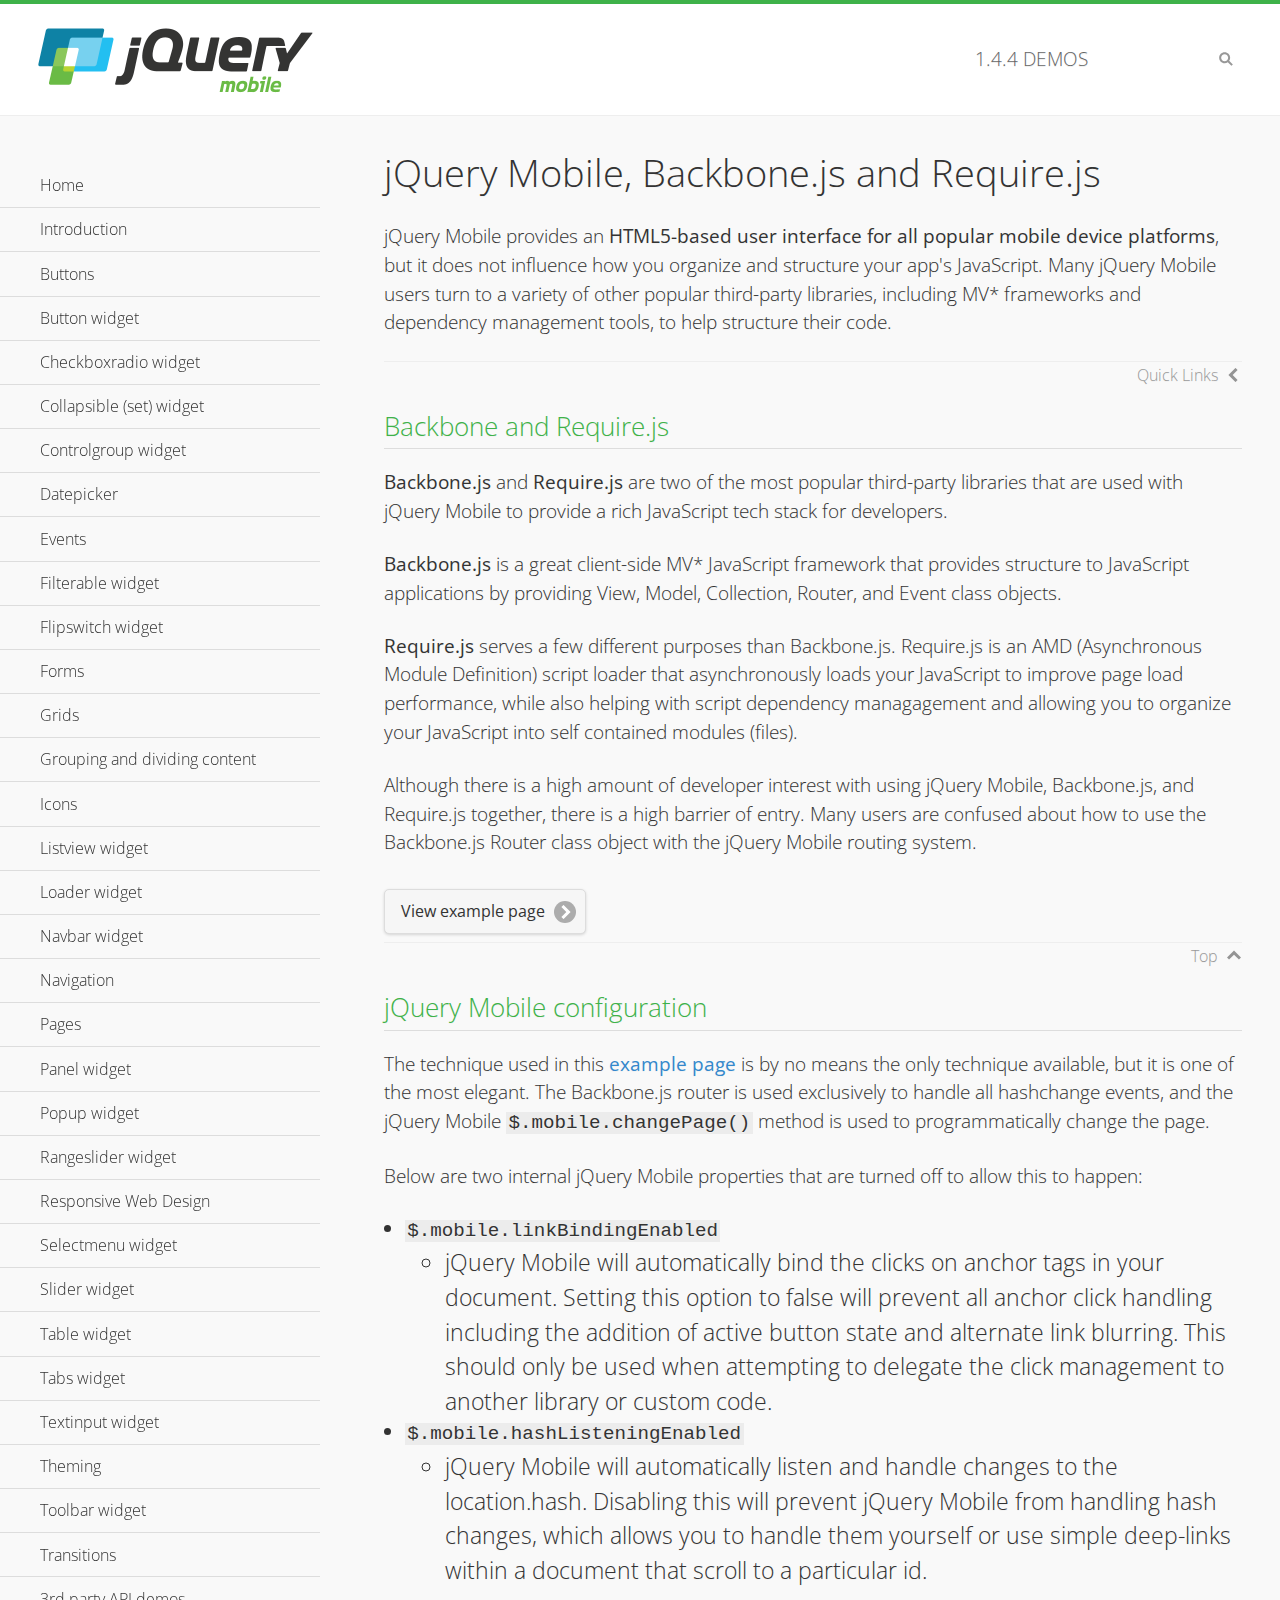
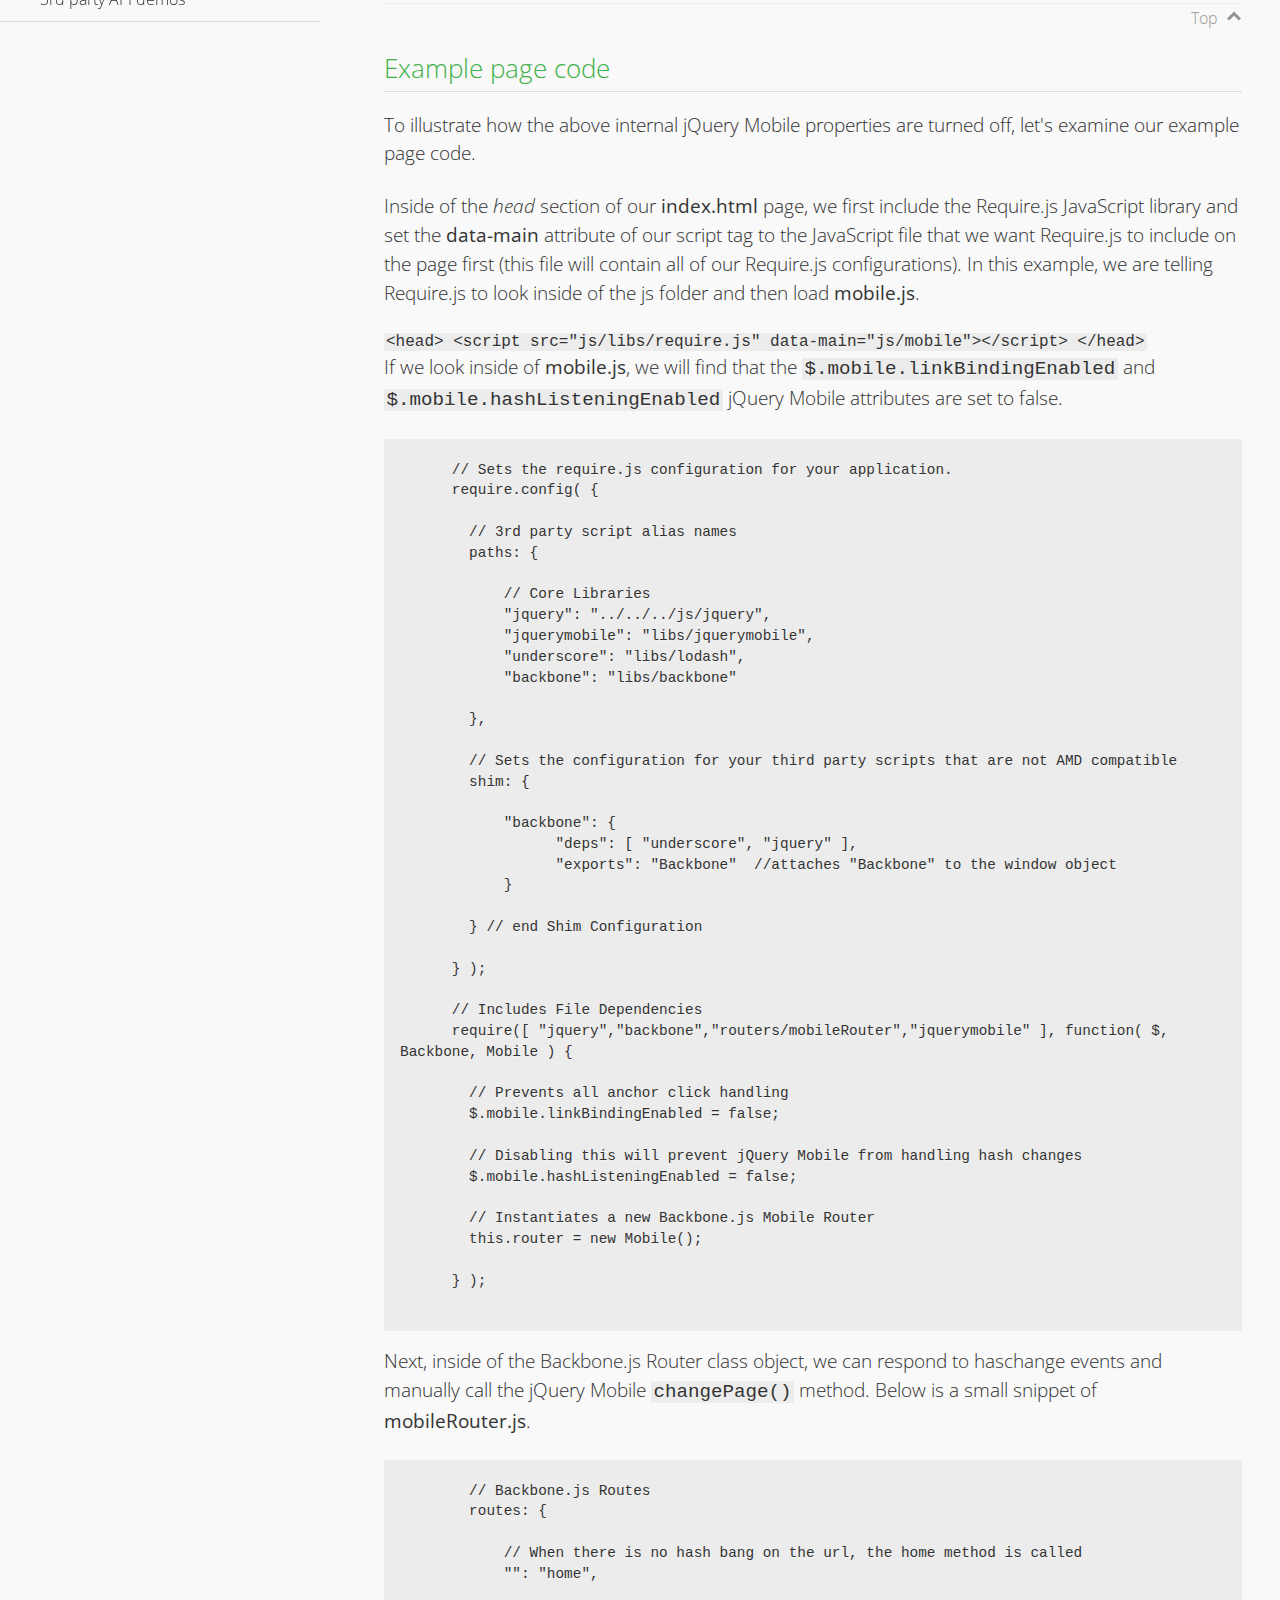
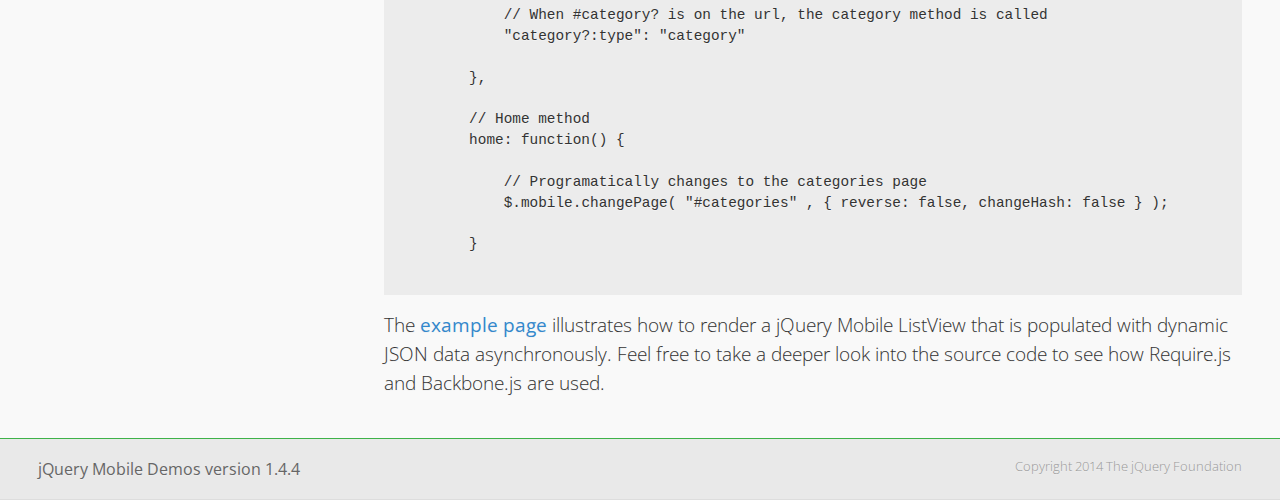
<file: lib/jqm/1.4.4/demos/backbone-requirejs/index.html>
<!DOCTYPE html>
<html>
  <head>
  <meta charset="utf-8">
  <meta name="viewport" content="width=device-width, initial-scale=1">
  <title>jQuery Mobile - Backbone.js and Require.js Apps</title>
	<link rel="shortcut icon" href="../favicon.ico">
    <link rel="stylesheet" href="http://fonts.googleapis.com/css?family=Open+Sans:300,400,700">
	<link rel="stylesheet" href="../css/themes/default/jquery.mobile-1.4.4.min.css">
	<link rel="stylesheet" href="../_assets/css/jqm-demos.css">
	<script src="../js/jquery.js"></script>
	<script src="../_assets/js/index.js"></script>
	<script src="../js/jquery.mobile-1.4.4.min.js"></script>

</head>
<body>
<div data-role="page" class="jqm-demos" data-quicklinks="true">

    <div data-role="header" class="jqm-header">
		<h2><a href="../" title="jQuery Mobile Demos home"><img src="../_assets/img/jquery-logo.png" alt="jQuery Mobile"></a></h2>
		<p><span class="jqm-version"></span> Demos</p>
        <a href="#" class="jqm-navmenu-link ui-btn ui-btn-icon-notext ui-corner-all ui-icon-bars ui-nodisc-icon ui-alt-icon ui-btn-left">Menu</a>
        <a href="#" class="jqm-search-link ui-btn ui-btn-icon-notext ui-corner-all ui-icon-search ui-nodisc-icon ui-alt-icon ui-btn-right">Search</a>
    </div><!-- /header -->

	<div role="main" class="ui-content jqm-content">

      <h1>jQuery Mobile, Backbone.js and Require.js</h1>
      <p>jQuery Mobile provides an <strong>HTML5-based user interface for all popular mobile device platforms</strong>, but it does not influence how you organize and structure your app's JavaScript.  Many jQuery Mobile users turn to a variety of other popular third-party libraries, including MV* frameworks and dependency management tools, to help structure their code.
      </p>

	  <h2>Backbone and Require.js</h2>
      <p><strong>Backbone.js</strong> and <strong>Require.js</strong> are two of the most popular third-party libraries that are used with jQuery Mobile to provide a rich JavaScript tech stack for developers.
      </p>
      <p><strong>Backbone.js</strong> is a great client-side MV* JavaScript framework that provides structure to JavaScript applications by providing View, Model, Collection, Router, and Event class objects.
      </p>
      <p><strong>Require.js</strong> serves a few different purposes than Backbone.js. Require.js is an AMD (Asynchronous Module Definition) script loader that asynchronously loads your JavaScript to improve page load performance, while also helping with script dependency managagement and allowing you to organize your JavaScript into self contained modules (files).
      </p>
      <p>Although there is a high amount of developer interest with using jQuery Mobile, Backbone.js, and Require.js together, there is a high barrier of entry.  Many users are confused about how to use the Backbone.js Router class object with the jQuery Mobile routing system.</p>

	   <a href="backbone-require.html" rel="external" class="ui-btn ui-btn-inline ui-corner-all ui-shadow ui-btn-icon-right ui-icon-carat-r">View example page</a>

      <h2>jQuery Mobile configuration</h2>

      <p>The technique used in this <a href="backbone-require.html" rel="external">example page</a> is by no means the only technique available, but it is one of the most elegant.  The Backbone.js router is used exclusively to handle all hashchange events, and the jQuery Mobile <code>$.mobile.changePage()</code> method is used to programmatically change the page.</p>

      <p>Below are two internal jQuery Mobile properties that are turned off to allow this to happen:</p>

      <ul>
        <li><code>$.mobile.linkBindingEnabled</code>
          <ul>
            <li>jQuery Mobile will automatically bind the clicks on anchor tags in your document. Setting this option to false will prevent all anchor click handling including the addition of active button state and alternate link blurring. This should only be used when attempting to delegate the click management to another library or custom code.</li>
            </ul>
        </li>
        <li><code>$.mobile.hashListeningEnabled</code>
          <ul>
            <li>jQuery Mobile will automatically listen and handle changes to the location.hash. Disabling this will prevent jQuery Mobile from handling hash changes, which allows you to handle them yourself or use simple deep-links within a document that scroll to a particular id.</li>
            </ul>
        </li>
      </ul>

	  <h2>Example page code</h2>
      <p>To illustrate how the above internal jQuery Mobile properties are turned off, let's examine our example page code.</p>

      <p>Inside of the <em>head</em> section of our <strong>index.html</strong> page, we first include the Require.js JavaScript library and set the <strong>data-main</strong> attribute of our script tag to the JavaScript file that we want Require.js to include on the page first (this file will contain all of our Require.js configurations).  In this example, we are telling Require.js to look inside of the js folder and then load <strong>mobile.js</strong>.
      </p>

      <code>
        &lt;head&gt;
          &lt;script src=&quot;js/libs/require.js&quot; data-main=&quot;js/mobile&quot;&gt;&lt;/script&gt;
        &lt;/head&gt;
      </code>
      <p>If we look inside of <strong>mobile.js</strong>, we will find that the <code>$.mobile.linkBindingEnabled</code> and <code>$.mobile.hashListeningEnabled</code> jQuery Mobile attributes are set to false.
      </p>
      <pre>
      <code>
      // Sets the require.js configuration for your application.
      require.config( {

        // 3rd party script alias names
        paths: {

            // Core Libraries
            "jquery": "../../../js/jquery",
            "jquerymobile": "libs/jquerymobile",
            "underscore": "libs/lodash",
            "backbone": "libs/backbone"

        },

        // Sets the configuration for your third party scripts that are not AMD compatible
        shim: {

            "backbone": {
                  "deps": [ "underscore", "jquery" ],
                  "exports": "Backbone"  //attaches "Backbone" to the window object
            }

        } // end Shim Configuration

      } );

      // Includes File Dependencies
      require([ "jquery","backbone","routers/mobileRouter","jquerymobile" ], function( $, Backbone, Mobile ) {

        // Prevents all anchor click handling
        $.mobile.linkBindingEnabled = false;

        // Disabling this will prevent jQuery Mobile from handling hash changes
        $.mobile.hashListeningEnabled = false;

        // Instantiates a new Backbone.js Mobile Router
        this.router = new Mobile();

      } );
</code>
</pre>
<p>Next, inside of the Backbone.js Router class object, we can respond to haschange events and manually call the jQuery Mobile <code>changePage()</code> method.  Below is a small snippet of <strong>mobileRouter.js</strong>.</p>
<pre>
<code>
        // Backbone.js Routes
        routes: {

            // When there is no hash bang on the url, the home method is called
            "": "home",

            // When #category? is on the url, the category method is called
            "category?:type": "category"

        },

        // Home method
        home: function() {

            // Programatically changes to the categories page
            $.mobile.changePage( "#categories" , { reverse: false, changeHash: false } );

        }
</code>
</pre>

		<p>The <a href="backbone-require.html" rel="external">example page</a> illustrates how to render a jQuery Mobile ListView that is populated with dynamic JSON data asynchronously. Feel free to take a deeper look into the source code to see how Require.js and Backbone.js are used.</p>

    </div><!-- /content -->
	    <div data-role="panel" class="jqm-navmenu-panel" data-position="left" data-display="overlay" data-theme="a">
	    	<ul class="jqm-list ui-alt-icon ui-nodisc-icon">
<li data-filtertext="demos homepage" data-icon="home"><a href=".././">Home</a></li>
<li data-filtertext="introduction overview getting started"><a href="../intro/" data-ajax="false">Introduction</a></li>
<li data-filtertext="buttons button markup buttonmarkup method anchor link button element"><a href="../button-markup/" data-ajax="false">Buttons</a></li>
<li data-filtertext="form button widget input button submit reset"><a href="../button/" data-ajax="false">Button widget</a></li>
<li data-role="collapsible" data-enhanced="true" data-collapsed-icon="carat-d" data-expanded-icon="carat-u" data-iconpos="right" data-inset="false" class="ui-collapsible ui-collapsible-themed-content ui-collapsible-collapsed">
	<h3 class="ui-collapsible-heading ui-collapsible-heading-collapsed">
		<a href="#" class="ui-collapsible-heading-toggle ui-btn ui-btn-icon-right ui-btn-inherit ui-icon-carat-d">
		    Checkboxradio widget<span class="ui-collapsible-heading-status"> click to expand contents</span>
		</a>
	</h3>
	<div class="ui-collapsible-content ui-body-inherit ui-collapsible-content-collapsed" aria-hidden="true">
		<ul>
			<li data-filtertext="form checkboxradio widget checkbox input checkboxes controlgroups"><a href="../checkboxradio-checkbox/" data-ajax="false">Checkboxes</a></li>
			<li data-filtertext="form checkboxradio widget radio input radio buttons controlgroups"><a href="../checkboxradio-radio/" data-ajax="false">Radio buttons</a></li>
		</ul>
	</div>
</li>
<li data-role="collapsible" data-enhanced="true" data-collapsed-icon="carat-d" data-expanded-icon="carat-u" data-iconpos="right" data-inset="false" class="ui-collapsible ui-collapsible-themed-content ui-collapsible-collapsed">
	<h3 class="ui-collapsible-heading ui-collapsible-heading-collapsed">
		<a href="#" class="ui-collapsible-heading-toggle ui-btn ui-btn-icon-right ui-btn-inherit ui-icon-carat-d">
			Collapsible (set) widget<span class="ui-collapsible-heading-status"> click to expand contents</span>
		</a>
	</h3>
	<div class="ui-collapsible-content ui-body-inherit ui-collapsible-content-collapsed" aria-hidden="true">
		<ul>
			<li data-filtertext="collapsibles content formatting"><a href="../collapsible/" data-ajax="false">Collapsible</a></li>
			<li data-filtertext="dynamic collapsible set accordion append expand"><a href="../collapsible-dynamic/" data-ajax="false">Dynamic collapsibles</a></li>
			<li data-filtertext="accordions collapsible set widget content formatting grouped collapsibles"><a href="../collapsibleset/" data-ajax="false">Collapsible set</a></li>
		</ul>
	</div>
</li>
<li data-role="collapsible" data-enhanced="true" data-collapsed-icon="carat-d" data-expanded-icon="carat-u" data-iconpos="right" data-inset="false" class="ui-collapsible ui-collapsible-themed-content ui-collapsible-collapsed">
	<h3 class="ui-collapsible-heading ui-collapsible-heading-collapsed">
		<a href="#" class="ui-collapsible-heading-toggle ui-btn ui-btn-icon-right ui-btn-inherit ui-icon-carat-d">
			Controlgroup widget<span class="ui-collapsible-heading-status"> click to expand contents</span>
		</a>
	</h3>
	<div class="ui-collapsible-content ui-body-inherit ui-collapsible-content-collapsed" aria-hidden="true">
		<ul>
			<li data-filtertext="controlgroups selectmenu checkboxradio input grouped buttons horizontal vertical"><a href="../controlgroup/" data-ajax="false">Controlgroup</a></li>
			<li data-filtertext="dynamic controlgroup dynamically add buttons"><a href="../controlgroup-dynamic/" data-ajax="false">Dynamic controlgroups</a></li>
		</ul>
	</div>
</li>
<li data-filtertext="form datepicker widget date input"><a href="../datepicker/" data-ajax="false">Datepicker</a></li>
<li data-role="collapsible" data-enhanced="true" data-collapsed-icon="carat-d" data-expanded-icon="carat-u" data-iconpos="right" data-inset="false" class="ui-collapsible ui-collapsible-themed-content ui-collapsible-collapsed">
	<h3 class="ui-collapsible-heading ui-collapsible-heading-collapsed">
		<a href="#" class="ui-collapsible-heading-toggle ui-btn ui-btn-icon-right ui-btn-inherit ui-icon-carat-d">
			Events<span class="ui-collapsible-heading-status"> click to expand contents</span>
		</a>
	</h3>
	<div class="ui-collapsible-content ui-body-inherit ui-collapsible-content-collapsed" aria-hidden="true">
		<ul>
			<li data-filtertext="swipe to delete list items listviews swipe events"><a href="../swipe-list/" data-ajax="false">Swipe list items</a></li>
			<li data-filtertext="swipe to navigate swipe page navigation swipe events"><a href="../swipe-page/" data-ajax="false">Swipe page navigation</a></li>
		</ul>
	</div>
</li>
<li data-filtertext="filterable filter elements sorting searching listview table"><a href="../filterable/" data-ajax="false">Filterable widget</a></li>
<li data-filtertext="form flipswitch widget flip toggle switch binary select checkbox input"><a href="../flipswitch/" data-ajax="false">Flipswitch widget</a></li>
<li data-role="collapsible" data-enhanced="true" data-collapsed-icon="carat-d" data-expanded-icon="carat-u" data-iconpos="right" data-inset="false" class="ui-collapsible ui-collapsible-themed-content ui-collapsible-collapsed">
	<h3 class="ui-collapsible-heading ui-collapsible-heading-collapsed">
		<a href="#" class="ui-collapsible-heading-toggle ui-btn ui-btn-icon-right ui-btn-inherit ui-icon-carat-d">
			Forms<span class="ui-collapsible-heading-status"> click to expand contents</span>
		</a>
	</h3>
	<div class="ui-collapsible-content ui-body-inherit ui-collapsible-content-collapsed" aria-hidden="true">
		<ul>
			<li data-filtertext="forms text checkbox radio range button submit reset inputs selects textarea slider flipswitch label form elements"><a href="../forms/" data-ajax="false">Forms</a></li>
			<li data-filtertext="form hide labels hidden accessible ui-hidden-accessible forms"><a href="../forms-label-hidden-accessible/" data-ajax="false">Hide labels</a></li>
			<li data-filtertext="form field containers fieldcontain ui-field-contain forms"><a href="../forms-field-contain/" data-ajax="false">Field containers</a></li>
			<li data-filtertext="forms disabled form elements"><a href="../forms-disabled/" data-ajax="false">Forms disabled</a></li>
			<li data-filtertext="forms gallery examples overview forms text checkbox radio range button submit reset inputs selects textarea slider flipswitch label form elements"><a href="../forms-gallery/" data-ajax="false">Forms gallery</a></li>
		</ul>
	</div>
</li>
<li data-role="collapsible" data-enhanced="true" data-collapsed-icon="carat-d" data-expanded-icon="carat-u" data-iconpos="right" data-inset="false" class="ui-collapsible ui-collapsible-themed-content ui-collapsible-collapsed">
	<h3 class="ui-collapsible-heading ui-collapsible-heading-collapsed">
		<a href="#" class="ui-collapsible-heading-toggle ui-btn ui-btn-icon-right ui-btn-inherit ui-icon-carat-d">
			Grids<span class="ui-collapsible-heading-status"> click to expand contents</span>
		</a>
	</h3>
	<div class="ui-collapsible-content ui-body-inherit ui-collapsible-content-collapsed" aria-hidden="true">
		<ul>
			<li data-filtertext="grids columns blocks content formatting rwd responsive css framework"><a href="../grids/" data-ajax="false">Grids</a></li>
			<li data-filtertext="buttons in grids css framework"><a href="../grids-buttons/" data-ajax="false">Buttons in grids</a></li>
			<li data-filtertext="custom responsive grids rwd css framework"><a href="../grids-custom-responsive/" data-ajax="false">Custom responsive grids</a></li>
		</ul>
	</div>
</li>
<li data-filtertext="blocks content formatting sections heading"><a href="../body-bar-classes/" data-ajax="false">Grouping and dividing content</a></li>
<li data-role="collapsible" data-enhanced="true" data-collapsed-icon="carat-d" data-expanded-icon="carat-u" data-iconpos="right" data-inset="false" class="ui-collapsible ui-collapsible-themed-content ui-collapsible-collapsed">
	<h3 class="ui-collapsible-heading ui-collapsible-heading-collapsed">
		<a href="#" class="ui-collapsible-heading-toggle ui-btn ui-btn-icon-right ui-btn-inherit ui-icon-carat-d">
			Icons<span class="ui-collapsible-heading-status"> click to expand contents</span>
		</a>
	</h3>
	<div class="ui-collapsible-content ui-body-inherit ui-collapsible-content-collapsed" aria-hidden="true">
		<ul>
			<li data-filtertext="button icons svg disc alt custom icon position"><a href="../icons/" data-ajax="false">Icons</a></li>
			<li data-filtertext=""><a href="../icons-grunticon/" data-ajax="false">Grunticon loader</a></li>
		</ul>
	</div>
</li>
<li data-role="collapsible" data-enhanced="true" data-collapsed-icon="carat-d" data-expanded-icon="carat-u" data-iconpos="right" data-inset="false" class="ui-collapsible ui-collapsible-themed-content ui-collapsible-collapsed">
	<h3 class="ui-collapsible-heading ui-collapsible-heading-collapsed">
		<a href="#" class="ui-collapsible-heading-toggle ui-btn ui-btn-icon-right ui-btn-inherit ui-icon-carat-d">
			Listview widget<span class="ui-collapsible-heading-status"> click to expand contents</span>
		</a>
	</h3>
	<div class="ui-collapsible-content ui-body-inherit ui-collapsible-content-collapsed" aria-hidden="true">
		<ul>
			<li data-filtertext="listview widget thumbnails icons nested split button collapsible ul ol"><a href="../listview/" data-ajax="false">Listview</a></li>
			<li data-filtertext="autocomplete filterable reveal listview filtertextbeforefilter placeholder"><a href="../listview-autocomplete/" data-ajax="false">Listview autocomplete</a></li>
			<li data-filtertext="autocomplete filterable reveal listview remote data filtertextbeforefilter placeholder"><a href="../listview-autocomplete-remote/" data-ajax="false">Listview autocomplete remote data</a></li>
			<li data-filtertext="autodividers anchor jump scroll linkbars listview lists ul ol"><a href="../listview-autodividers-linkbar/" data-ajax="false">Listview autodividers linkbar</a></li>
			<li data-filtertext="listview autodividers selector autodividersselector lists ul ol"><a href="../listview-autodividers-selector/" data-ajax="false">Listview autodividers selector</a></li>
			<li data-filtertext="listview nested list items"><a href="../listview-nested-lists/" data-ajax="false">Nested Listviews</a></li>
			<li data-filtertext="listview collapsible list items flat"><a href="../listview-collapsible-item-flat/" data-ajax="false">Listview collapsible list items (flat)</a></li>
			<li data-filtertext="listview collapsible list indented"><a href="../listview-collapsible-item-indented/" data-ajax="false">Listview collapsible list items (indented)</a></li>
			<li data-filtertext="grid listview responsive grids responsive listviews lists ul"><a href="../listview-grid/" data-ajax="false">Listview responsive grid</a></li>
		</ul>
	</div>
</li>
<li data-filtertext="loader widget page loading navigation overlay spinner"><a href="../loader/" data-ajax="false">Loader widget</a></li>
<li data-filtertext="navbar widget navmenu toolbars header footer"><a href="../navbar/" data-ajax="false">Navbar widget</a></li>
<li data-role="collapsible" data-enhanced="true" data-collapsed-icon="carat-d" data-expanded-icon="carat-u" data-iconpos="right" data-inset="false" class="ui-collapsible ui-collapsible-themed-content ui-collapsible-collapsed">
	<h3 class="ui-collapsible-heading ui-collapsible-heading-collapsed">
		<a href="#" class="ui-collapsible-heading-toggle ui-btn ui-btn-icon-right ui-btn-inherit ui-icon-carat-d">
			Navigation<span class="ui-collapsible-heading-status"> click to expand contents</span>
		</a>
	</h3>
	<div class="ui-collapsible-content ui-body-inherit ui-collapsible-content-collapsed" aria-hidden="true">
		<ul>
			<li data-filtertext="ajax navigation navigate widget history event method"><a href="../navigation/" data-ajax="false">Navigation</a></li>
			<li data-filtertext="linking pages page links navigation ajax prefetch cache"><a href="../navigation-linking-pages/" data-ajax="false">Linking pages</a></li>
			<!-- <li data-filtertext="php redirect server redirection server-side navigation"><a href="../navigation-php-redirect/" data-ajax="false">PHP redirect demo</a></li>-->
			<li data-filtertext="navigation redirection hash query"><a href="../navigation-hash-processing/" data-ajax="false">Hash processing demo</a></li>
			<li data-filtertext="navigation redirection hash query"><a href="../page-events/" data-ajax="false">Page Navigation Events</a></li>
		</ul>
	</div>
</li>
<li data-role="collapsible" data-enhanced="true" data-collapsed-icon="carat-d" data-expanded-icon="carat-u" data-iconpos="right" data-inset="false" class="ui-collapsible ui-collapsible-themed-content ui-collapsible-collapsed">
	<h3 class="ui-collapsible-heading ui-collapsible-heading-collapsed">
		<a href="#" class="ui-collapsible-heading-toggle ui-btn ui-btn-icon-right ui-btn-inherit ui-icon-carat-d">
			Pages<span class="ui-collapsible-heading-status"> click to expand contents</span>
		</a>
	</h3>
	<div class="ui-collapsible-content ui-body-inherit ui-collapsible-content-collapsed" aria-hidden="true">
		<ul>
			<li data-filtertext="pages page widget ajax navigation"><a href="../pages/" data-ajax="false">Pages</a></li>
			<li data-filtertext="single page"><a href="../pages-single-page/" data-ajax="false">Single page</a></li>
			<li data-filtertext="multipage multi-page page"><a href="../pages-multi-page/" data-ajax="false">Multi-page template</a></li>
			<li data-filtertext="dialog page widget modal popup"><a href="../pages-dialog/" data-ajax="false">Dialog page</a></li>
		</ul>
	</div>
</li>
<li data-role="collapsible" data-enhanced="true" data-collapsed-icon="carat-d" data-expanded-icon="carat-u" data-iconpos="right" data-inset="false" class="ui-collapsible ui-collapsible-themed-content ui-collapsible-collapsed">
	<h3 class="ui-collapsible-heading ui-collapsible-heading-collapsed">
		<a href="#" class="ui-collapsible-heading-toggle ui-btn ui-btn-icon-right ui-btn-inherit ui-icon-carat-d">
			Panel widget<span class="ui-collapsible-heading-status"> click to expand contents</span>
		</a>
	</h3>
	<div class="ui-collapsible-content ui-body-inherit ui-collapsible-content-collapsed" aria-hidden="true">
		<ul>
			<li data-filtertext="panel widget sliding panels reveal push overlay responsive"><a href="../panel/" data-ajax="false">Panel</a></li>
			<li data-filtertext=""><a href="../panel-external/" data-ajax="false">External panels</a></li>
			<li data-filtertext="panel "><a href="../panel-fixed/" data-ajax="false">Fixed panels</a></li>
			<li data-filtertext="panel slide panels sliding panels shadow rwd responsive breakpoint"><a href="../panel-responsive/" data-ajax="false">Panels responsive</a></li>
			<li data-filtertext="panel custom style custom panel width reveal shadow listview panel styling page background wrapper"><a href="../panel-styling/" data-ajax="false">Custom panel style</a></li>
			<li data-filtertext="panel open on swipe"><a href="../panel-swipe-open/" data-ajax="false">Panel open on swipe</a></li>
			<li data-filtertext="panels outside page internal external toolbars"><a href="../panel-external-internal/" data-ajax="false">Panel external and internal</a></li>
		</ul>
	</div>
</li>
<li data-role="collapsible" data-enhanced="true" data-collapsed-icon="carat-d" data-expanded-icon="carat-u" data-iconpos="right" data-inset="false" class="ui-collapsible ui-collapsible-themed-content ui-collapsible-collapsed">
	<h3 class="ui-collapsible-heading ui-collapsible-heading-collapsed">
		<a href="#" class="ui-collapsible-heading-toggle ui-btn ui-btn-icon-right ui-btn-inherit ui-icon-carat-d">
			Popup widget<span class="ui-collapsible-heading-status"> click to expand contents</span>
		</a>
	</h3>
	<div class="ui-collapsible-content ui-body-inherit ui-collapsible-content-collapsed" aria-hidden="true">
		<ul>
			<li data-filtertext="popup widget popups dialog modal transition tooltip lightbox form overlay screen flip pop fade transition"><a href="../popup/" data-ajax="false">Popup</a></li>
			<li data-filtertext="popup alignment position"><a href="../popup-alignment/" data-ajax="false">Popup alignment</a></li>
			<li data-filtertext="popup arrow size popups popover"><a href="../popup-arrow-size/" data-ajax="false">Popup arrow size</a></li>
			<li data-filtertext="dynamic popups popup images lightbox"><a href="../popup-dynamic/" data-ajax="false">Dynamic popups</a></li>
			<li data-filtertext="popups with iframes scaling"><a href="../popup-iframe/" data-ajax="false">Popups with iframes</a></li>
			<li data-filtertext="popup image scaling"><a href="../popup-image-scaling/" data-ajax="false">Popup image scaling</a></li>
			<li data-filtertext="external popup outside multi-page"><a href="../popup-outside-multipage/" data-ajax="false">Popup outside multi-page</a></li>
		</ul>
	</div>
</li>
<li data-filtertext="form rangeslider widget dual sliders dual handle sliders range input"><a href="../rangeslider/" data-ajax="false">Rangeslider widget</a></li>
<li data-filtertext="responsive web design rwd adaptive progressive enhancement PE accessible mobile breakpoints media query media queries"><a href="../rwd/" data-ajax="false">Responsive Web Design</a></li>
<li data-role="collapsible" data-enhanced="true" data-collapsed-icon="carat-d" data-expanded-icon="carat-u" data-iconpos="right" data-inset="false" class="ui-collapsible ui-collapsible-themed-content ui-collapsible-collapsed">
	<h3 class="ui-collapsible-heading ui-collapsible-heading-collapsed">
		<a href="#" class="ui-collapsible-heading-toggle ui-btn ui-btn-icon-right ui-btn-inherit ui-icon-carat-d">
			Selectmenu widget<span class="ui-collapsible-heading-status"> click to expand contents</span>
		</a>
	</h3>
	<div class="ui-collapsible-content ui-body-inherit ui-collapsible-content-collapsed" aria-hidden="true">
		<ul>
			<li data-filtertext="form selectmenu widget select input custom select menu selects"><a href="../selectmenu/" data-ajax="false">Selectmenu</a></li>
			<li data-filtertext="form custom select menu selectmenu widget custom menu option optgroup multiple selects"><a href="../selectmenu-custom/" data-ajax="false">Custom select menu</a></li>
			<li data-filtertext="filterable select filter popup dialog"><a href="../selectmenu-custom-filter/" data-ajax="false">Custom select menu with filter</a></li>
		</ul>
	</div>
</li>
<li data-role="collapsible" data-enhanced="true" data-collapsed-icon="carat-d" data-expanded-icon="carat-u" data-iconpos="right" data-inset="false" class="ui-collapsible ui-collapsible-themed-content ui-collapsible-collapsed">
	<h3 class="ui-collapsible-heading ui-collapsible-heading-collapsed">
		<a href="#" class="ui-collapsible-heading-toggle ui-btn ui-btn-icon-right ui-btn-inherit ui-icon-carat-d">
			Slider widget<span class="ui-collapsible-heading-status"> click to expand contents</span>
		</a>
	</h3>
	<div class="ui-collapsible-content ui-body-inherit ui-collapsible-content-collapsed" aria-hidden="true">
		<ul>
			<li data-filtertext="form slider widget range input single sliders"><a href="../slider/" data-ajax="false">Slider</a></li>
			<li data-filtertext="form slider widget flipswitch slider binary select flip toggle switch"><a href="../slider-flipswitch/" data-ajax="false">Slider flip toggle switch</a></li>
			<li data-filtertext="form slider tooltip handle value input range sliders"><a href="../slider-tooltip/" data-ajax="false">Slider tooltip</a></li>
		</ul>
	</div>
</li>
<li data-role="collapsible" data-enhanced="true" data-collapsed-icon="carat-d" data-expanded-icon="carat-u" data-iconpos="right" data-inset="false" class="ui-collapsible ui-collapsible-themed-content ui-collapsible-collapsed">
	<h3 class="ui-collapsible-heading ui-collapsible-heading-collapsed">
		<a href="#" class="ui-collapsible-heading-toggle ui-btn ui-btn-icon-right ui-btn-inherit ui-icon-carat-d">
			Table widget<span class="ui-collapsible-heading-status"> click to expand contents</span>
		</a>
	</h3>
	<div class="ui-collapsible-content ui-body-inherit ui-collapsible-content-collapsed" aria-hidden="true">
		<ul>
			<li data-filtertext="table widget reflow column toggle th td responsive tables rwd hide show tabular"><a href="../table-column-toggle/" data-ajax="false">Table Column Toggle</a></li>
			<li data-filtertext="table column toggle phone comparison demo"><a href="../table-column-toggle-example/" data-ajax="false">Table Column Toggle demo</a></li>
			<li data-filtertext="responsive tables table column toggle heading groups rwd breakpoint"><a href="../table-column-toggle-heading-groups/" data-ajax="false">Table Column Toggle heading groups</a></li>
			<li data-filtertext="responsive tables table column toggle hide rwd breakpoint customization options"><a href="../table-column-toggle-options/" data-ajax="false">Table Column Toggle options</a></li>
			<li data-filtertext="table reflow th td responsive rwd columns tabular"><a href="../table-reflow/" data-ajax="false">Table Reflow</a></li>
			<li data-filtertext="responsive tables table reflow heading groups rwd breakpoint"><a href="../table-reflow-heading-groups/" data-ajax="false">Table Reflow heading groups</a></li>
			<li data-filtertext="responsive tables table reflow stripes strokes table style"><a href="../table-reflow-stripes-strokes/" data-ajax="false">Table Reflow stripes and strokes</a></li>
			<li data-filtertext="responsive tables table reflow stack custom styles"><a href="../table-reflow-styling/" data-ajax="false">Table Reflow custom styles</a></li>
		</ul>
	</div>
</li>
<li data-filtertext="ui tabs widget"><a href="../tabs/" data-ajax="false">Tabs widget</a></li>
<li data-filtertext="form textinput widget text input textarea number date time tel email file color password"><a href="../textinput/" data-ajax="false">Textinput widget</a></li>
<li data-role="collapsible" data-enhanced="true" data-collapsed-icon="carat-d" data-expanded-icon="carat-u" data-iconpos="right" data-inset="false" class="ui-collapsible ui-collapsible-themed-content ui-collapsible-collapsed">
	<h3 class="ui-collapsible-heading ui-collapsible-heading-collapsed">
		<a href="#" class="ui-collapsible-heading-toggle ui-btn ui-btn-icon-right ui-btn-inherit ui-icon-carat-d">
			Theming<span class="ui-collapsible-heading-status"> click to expand contents</span>
		</a>
	</h3>
	<div class="ui-collapsible-content ui-body-inherit ui-collapsible-content-collapsed" aria-hidden="true">
		<ul>
			<li data-filtertext="default theme swatches theming style css"><a href="../theme-default/" data-ajax="false">Default theme</a></li>
			<li data-filtertext="classic theme old theme swatches theming style css"><a href="../theme-classic/" data-ajax="false">Classic theme</a></li>
		</ul>
	</div>
</li>
<li data-role="collapsible" data-enhanced="true" data-collapsed-icon="carat-d" data-expanded-icon="carat-u" data-iconpos="right" data-inset="false" class="ui-collapsible ui-collapsible-themed-content ui-collapsible-collapsed">
	<h3 class="ui-collapsible-heading ui-collapsible-heading-collapsed">
		<a href="#" class="ui-collapsible-heading-toggle ui-btn ui-btn-icon-right ui-btn-inherit ui-icon-carat-d">
			Toolbar widget<span class="ui-collapsible-heading-status"> click to expand contents</span>
		</a>
	</h3>
	<div class="ui-collapsible-content ui-body-inherit ui-collapsible-content-collapsed" aria-hidden="true">
		<ul>
			<li data-filtertext="toolbar widget header footer toolbars fixed fullscreen external sections"><a href="../toolbar/" data-ajax="false">Toolbar</a></li>
			<li data-filtertext="dynamic toolbars dynamically add toolbar header footer"><a href="../toolbar-dynamic/" data-ajax="false">Dynamic toolbars</a></li>
			<li data-filtertext="external toolbars header footer"><a href="../toolbar-external/" data-ajax="false">External toolbars</a></li>
			<li data-filtertext="fixed toolbars header footer"><a href="../toolbar-fixed/" data-ajax="false">Fixed toolbars</a></li>
			<li data-filtertext="fixed fullscreen toolbars header footer"><a href="../toolbar-fixed-fullscreen/" data-ajax="false">Fullscreen toolbars</a></li>
			<li data-filtertext="external fixed toolbars header footer"><a href="../toolbar-fixed-external/" data-ajax="false">Fixed external toolbars</a></li>
			<li data-filtertext="external persistent toolbars header footer navbar navmenu"><a href="../toolbar-fixed-persistent/" data-ajax="false">Persistent toolbars</a></li>
			<li data-filtertext="external ajax optimized toolbars persistent toolbars header footer navbar"><a href="../toolbar-fixed-persistent-optimized/" data-ajax="false">Ajax optimized toolbars</a></li>
			<li data-filtertext="form in toolbars header footer"><a href="../toolbar-fixed-forms/" data-ajax="false">Form in toolbar</a></li>
		</ul>
	</div>
</li>
<li data-filtertext="page transitions animated pages popup navigation flip slide fade pop"><a href="../transitions/" data-ajax="false">Transitions</a></li>
<li data-role="collapsible" data-enhanced="true" data-collapsed-icon="carat-d" data-expanded-icon="carat-u" data-iconpos="right" data-inset="false" class="ui-collapsible ui-collapsible-themed-content ui-collapsible-collapsed">
	<h3 class="ui-collapsible-heading ui-collapsible-heading-collapsed">
		<a href="#" class="ui-collapsible-heading-toggle ui-btn ui-btn-icon-right ui-btn-inherit ui-icon-carat-d">
			3rd party API demos<span class="ui-collapsible-heading-status"> click to expand contents</span>
		</a>
	</h3>
	<div class="ui-collapsible-content ui-body-inherit ui-collapsible-content-collapsed" aria-hidden="true">
		<ul>
			<li data-filtertext="backbone requirejs navigation router"><a href="../backbone-requirejs/" data-ajax="false">Backbone RequireJS</a></li>
			<li data-filtertext="google maps geolocation demo"><a href="../map-geolocation/" data-ajax="false">Google Maps geolocation</a></li>
			<li data-filtertext="google maps hybrid"><a href="../map-list-toggle/" data-ajax="false">Google Maps list toggle</a></li>
		</ul>
	</div>
</li>



		     </ul>
		</div><!-- /panel -->


    <div data-role="footer" data-position="fixed" data-tap-toggle="false" class="jqm-footer">
        <p>jQuery Mobile Demos version <span class="jqm-version"></span></p>
        <p>Copyright 2014 The jQuery Foundation</p>
    </div><!-- /footer -->
	<!-- TODO: This should become an external panel so we can add input to markup (unique ID) -->
    <div data-role="panel" class="jqm-search-panel" data-position="right" data-display="overlay" data-theme="a">
		<div class="jqm-search">
			<ul class="jqm-list" data-filter-placeholder="Search demos..." data-filter-reveal="true">
<li data-filtertext="demos homepage" data-icon="home"><a href=".././">Home</a></li>
<li data-filtertext="introduction overview getting started"><a href="../intro/" data-ajax="false">Introduction</a></li>
<li data-filtertext="buttons button markup buttonmarkup method anchor link button element"><a href="../button-markup/" data-ajax="false">Buttons</a></li>
<li data-filtertext="form button widget input button submit reset"><a href="../button/" data-ajax="false">Button widget</a></li>
<li data-role="collapsible" data-enhanced="true" data-collapsed-icon="carat-d" data-expanded-icon="carat-u" data-iconpos="right" data-inset="false" class="ui-collapsible ui-collapsible-themed-content ui-collapsible-collapsed">
	<h3 class="ui-collapsible-heading ui-collapsible-heading-collapsed">
		<a href="#" class="ui-collapsible-heading-toggle ui-btn ui-btn-icon-right ui-btn-inherit ui-icon-carat-d">
		    Checkboxradio widget<span class="ui-collapsible-heading-status"> click to expand contents</span>
		</a>
	</h3>
	<div class="ui-collapsible-content ui-body-inherit ui-collapsible-content-collapsed" aria-hidden="true">
		<ul>
			<li data-filtertext="form checkboxradio widget checkbox input checkboxes controlgroups"><a href="../checkboxradio-checkbox/" data-ajax="false">Checkboxes</a></li>
			<li data-filtertext="form checkboxradio widget radio input radio buttons controlgroups"><a href="../checkboxradio-radio/" data-ajax="false">Radio buttons</a></li>
		</ul>
	</div>
</li>
<li data-role="collapsible" data-enhanced="true" data-collapsed-icon="carat-d" data-expanded-icon="carat-u" data-iconpos="right" data-inset="false" class="ui-collapsible ui-collapsible-themed-content ui-collapsible-collapsed">
	<h3 class="ui-collapsible-heading ui-collapsible-heading-collapsed">
		<a href="#" class="ui-collapsible-heading-toggle ui-btn ui-btn-icon-right ui-btn-inherit ui-icon-carat-d">
			Collapsible (set) widget<span class="ui-collapsible-heading-status"> click to expand contents</span>
		</a>
	</h3>
	<div class="ui-collapsible-content ui-body-inherit ui-collapsible-content-collapsed" aria-hidden="true">
		<ul>
			<li data-filtertext="collapsibles content formatting"><a href="../collapsible/" data-ajax="false">Collapsible</a></li>
			<li data-filtertext="dynamic collapsible set accordion append expand"><a href="../collapsible-dynamic/" data-ajax="false">Dynamic collapsibles</a></li>
			<li data-filtertext="accordions collapsible set widget content formatting grouped collapsibles"><a href="../collapsibleset/" data-ajax="false">Collapsible set</a></li>
		</ul>
	</div>
</li>
<li data-role="collapsible" data-enhanced="true" data-collapsed-icon="carat-d" data-expanded-icon="carat-u" data-iconpos="right" data-inset="false" class="ui-collapsible ui-collapsible-themed-content ui-collapsible-collapsed">
	<h3 class="ui-collapsible-heading ui-collapsible-heading-collapsed">
		<a href="#" class="ui-collapsible-heading-toggle ui-btn ui-btn-icon-right ui-btn-inherit ui-icon-carat-d">
			Controlgroup widget<span class="ui-collapsible-heading-status"> click to expand contents</span>
		</a>
	</h3>
	<div class="ui-collapsible-content ui-body-inherit ui-collapsible-content-collapsed" aria-hidden="true">
		<ul>
			<li data-filtertext="controlgroups selectmenu checkboxradio input grouped buttons horizontal vertical"><a href="../controlgroup/" data-ajax="false">Controlgroup</a></li>
			<li data-filtertext="dynamic controlgroup dynamically add buttons"><a href="../controlgroup-dynamic/" data-ajax="false">Dynamic controlgroups</a></li>
		</ul>
	</div>
</li>
<li data-filtertext="form datepicker widget date input"><a href="../datepicker/" data-ajax="false">Datepicker</a></li>
<li data-role="collapsible" data-enhanced="true" data-collapsed-icon="carat-d" data-expanded-icon="carat-u" data-iconpos="right" data-inset="false" class="ui-collapsible ui-collapsible-themed-content ui-collapsible-collapsed">
	<h3 class="ui-collapsible-heading ui-collapsible-heading-collapsed">
		<a href="#" class="ui-collapsible-heading-toggle ui-btn ui-btn-icon-right ui-btn-inherit ui-icon-carat-d">
			Events<span class="ui-collapsible-heading-status"> click to expand contents</span>
		</a>
	</h3>
	<div class="ui-collapsible-content ui-body-inherit ui-collapsible-content-collapsed" aria-hidden="true">
		<ul>
			<li data-filtertext="swipe to delete list items listviews swipe events"><a href="../swipe-list/" data-ajax="false">Swipe list items</a></li>
			<li data-filtertext="swipe to navigate swipe page navigation swipe events"><a href="../swipe-page/" data-ajax="false">Swipe page navigation</a></li>
		</ul>
	</div>
</li>
<li data-filtertext="filterable filter elements sorting searching listview table"><a href="../filterable/" data-ajax="false">Filterable widget</a></li>
<li data-filtertext="form flipswitch widget flip toggle switch binary select checkbox input"><a href="../flipswitch/" data-ajax="false">Flipswitch widget</a></li>
<li data-role="collapsible" data-enhanced="true" data-collapsed-icon="carat-d" data-expanded-icon="carat-u" data-iconpos="right" data-inset="false" class="ui-collapsible ui-collapsible-themed-content ui-collapsible-collapsed">
	<h3 class="ui-collapsible-heading ui-collapsible-heading-collapsed">
		<a href="#" class="ui-collapsible-heading-toggle ui-btn ui-btn-icon-right ui-btn-inherit ui-icon-carat-d">
			Forms<span class="ui-collapsible-heading-status"> click to expand contents</span>
		</a>
	</h3>
	<div class="ui-collapsible-content ui-body-inherit ui-collapsible-content-collapsed" aria-hidden="true">
		<ul>
			<li data-filtertext="forms text checkbox radio range button submit reset inputs selects textarea slider flipswitch label form elements"><a href="../forms/" data-ajax="false">Forms</a></li>
			<li data-filtertext="form hide labels hidden accessible ui-hidden-accessible forms"><a href="../forms-label-hidden-accessible/" data-ajax="false">Hide labels</a></li>
			<li data-filtertext="form field containers fieldcontain ui-field-contain forms"><a href="../forms-field-contain/" data-ajax="false">Field containers</a></li>
			<li data-filtertext="forms disabled form elements"><a href="../forms-disabled/" data-ajax="false">Forms disabled</a></li>
			<li data-filtertext="forms gallery examples overview forms text checkbox radio range button submit reset inputs selects textarea slider flipswitch label form elements"><a href="../forms-gallery/" data-ajax="false">Forms gallery</a></li>
		</ul>
	</div>
</li>
<li data-role="collapsible" data-enhanced="true" data-collapsed-icon="carat-d" data-expanded-icon="carat-u" data-iconpos="right" data-inset="false" class="ui-collapsible ui-collapsible-themed-content ui-collapsible-collapsed">
	<h3 class="ui-collapsible-heading ui-collapsible-heading-collapsed">
		<a href="#" class="ui-collapsible-heading-toggle ui-btn ui-btn-icon-right ui-btn-inherit ui-icon-carat-d">
			Grids<span class="ui-collapsible-heading-status"> click to expand contents</span>
		</a>
	</h3>
	<div class="ui-collapsible-content ui-body-inherit ui-collapsible-content-collapsed" aria-hidden="true">
		<ul>
			<li data-filtertext="grids columns blocks content formatting rwd responsive css framework"><a href="../grids/" data-ajax="false">Grids</a></li>
			<li data-filtertext="buttons in grids css framework"><a href="../grids-buttons/" data-ajax="false">Buttons in grids</a></li>
			<li data-filtertext="custom responsive grids rwd css framework"><a href="../grids-custom-responsive/" data-ajax="false">Custom responsive grids</a></li>
		</ul>
	</div>
</li>
<li data-filtertext="blocks content formatting sections heading"><a href="../body-bar-classes/" data-ajax="false">Grouping and dividing content</a></li>
<li data-role="collapsible" data-enhanced="true" data-collapsed-icon="carat-d" data-expanded-icon="carat-u" data-iconpos="right" data-inset="false" class="ui-collapsible ui-collapsible-themed-content ui-collapsible-collapsed">
	<h3 class="ui-collapsible-heading ui-collapsible-heading-collapsed">
		<a href="#" class="ui-collapsible-heading-toggle ui-btn ui-btn-icon-right ui-btn-inherit ui-icon-carat-d">
			Icons<span class="ui-collapsible-heading-status"> click to expand contents</span>
		</a>
	</h3>
	<div class="ui-collapsible-content ui-body-inherit ui-collapsible-content-collapsed" aria-hidden="true">
		<ul>
			<li data-filtertext="button icons svg disc alt custom icon position"><a href="../icons/" data-ajax="false">Icons</a></li>
			<li data-filtertext=""><a href="../icons-grunticon/" data-ajax="false">Grunticon loader</a></li>
		</ul>
	</div>
</li>
<li data-role="collapsible" data-enhanced="true" data-collapsed-icon="carat-d" data-expanded-icon="carat-u" data-iconpos="right" data-inset="false" class="ui-collapsible ui-collapsible-themed-content ui-collapsible-collapsed">
	<h3 class="ui-collapsible-heading ui-collapsible-heading-collapsed">
		<a href="#" class="ui-collapsible-heading-toggle ui-btn ui-btn-icon-right ui-btn-inherit ui-icon-carat-d">
			Listview widget<span class="ui-collapsible-heading-status"> click to expand contents</span>
		</a>
	</h3>
	<div class="ui-collapsible-content ui-body-inherit ui-collapsible-content-collapsed" aria-hidden="true">
		<ul>
			<li data-filtertext="listview widget thumbnails icons nested split button collapsible ul ol"><a href="../listview/" data-ajax="false">Listview</a></li>
			<li data-filtertext="autocomplete filterable reveal listview filtertextbeforefilter placeholder"><a href="../listview-autocomplete/" data-ajax="false">Listview autocomplete</a></li>
			<li data-filtertext="autocomplete filterable reveal listview remote data filtertextbeforefilter placeholder"><a href="../listview-autocomplete-remote/" data-ajax="false">Listview autocomplete remote data</a></li>
			<li data-filtertext="autodividers anchor jump scroll linkbars listview lists ul ol"><a href="../listview-autodividers-linkbar/" data-ajax="false">Listview autodividers linkbar</a></li>
			<li data-filtertext="listview autodividers selector autodividersselector lists ul ol"><a href="../listview-autodividers-selector/" data-ajax="false">Listview autodividers selector</a></li>
			<li data-filtertext="listview nested list items"><a href="../listview-nested-lists/" data-ajax="false">Nested Listviews</a></li>
			<li data-filtertext="listview collapsible list items flat"><a href="../listview-collapsible-item-flat/" data-ajax="false">Listview collapsible list items (flat)</a></li>
			<li data-filtertext="listview collapsible list indented"><a href="../listview-collapsible-item-indented/" data-ajax="false">Listview collapsible list items (indented)</a></li>
			<li data-filtertext="grid listview responsive grids responsive listviews lists ul"><a href="../listview-grid/" data-ajax="false">Listview responsive grid</a></li>
		</ul>
	</div>
</li>
<li data-filtertext="loader widget page loading navigation overlay spinner"><a href="../loader/" data-ajax="false">Loader widget</a></li>
<li data-filtertext="navbar widget navmenu toolbars header footer"><a href="../navbar/" data-ajax="false">Navbar widget</a></li>
<li data-role="collapsible" data-enhanced="true" data-collapsed-icon="carat-d" data-expanded-icon="carat-u" data-iconpos="right" data-inset="false" class="ui-collapsible ui-collapsible-themed-content ui-collapsible-collapsed">
	<h3 class="ui-collapsible-heading ui-collapsible-heading-collapsed">
		<a href="#" class="ui-collapsible-heading-toggle ui-btn ui-btn-icon-right ui-btn-inherit ui-icon-carat-d">
			Navigation<span class="ui-collapsible-heading-status"> click to expand contents</span>
		</a>
	</h3>
	<div class="ui-collapsible-content ui-body-inherit ui-collapsible-content-collapsed" aria-hidden="true">
		<ul>
			<li data-filtertext="ajax navigation navigate widget history event method"><a href="../navigation/" data-ajax="false">Navigation</a></li>
			<li data-filtertext="linking pages page links navigation ajax prefetch cache"><a href="../navigation-linking-pages/" data-ajax="false">Linking pages</a></li>
			<!-- <li data-filtertext="php redirect server redirection server-side navigation"><a href="../navigation-php-redirect/" data-ajax="false">PHP redirect demo</a></li>-->
			<li data-filtertext="navigation redirection hash query"><a href="../navigation-hash-processing/" data-ajax="false">Hash processing demo</a></li>
			<li data-filtertext="navigation redirection hash query"><a href="../page-events/" data-ajax="false">Page Navigation Events</a></li>
		</ul>
	</div>
</li>
<li data-role="collapsible" data-enhanced="true" data-collapsed-icon="carat-d" data-expanded-icon="carat-u" data-iconpos="right" data-inset="false" class="ui-collapsible ui-collapsible-themed-content ui-collapsible-collapsed">
	<h3 class="ui-collapsible-heading ui-collapsible-heading-collapsed">
		<a href="#" class="ui-collapsible-heading-toggle ui-btn ui-btn-icon-right ui-btn-inherit ui-icon-carat-d">
			Pages<span class="ui-collapsible-heading-status"> click to expand contents</span>
		</a>
	</h3>
	<div class="ui-collapsible-content ui-body-inherit ui-collapsible-content-collapsed" aria-hidden="true">
		<ul>
			<li data-filtertext="pages page widget ajax navigation"><a href="../pages/" data-ajax="false">Pages</a></li>
			<li data-filtertext="single page"><a href="../pages-single-page/" data-ajax="false">Single page</a></li>
			<li data-filtertext="multipage multi-page page"><a href="../pages-multi-page/" data-ajax="false">Multi-page template</a></li>
			<li data-filtertext="dialog page widget modal popup"><a href="../pages-dialog/" data-ajax="false">Dialog page</a></li>
		</ul>
	</div>
</li>
<li data-role="collapsible" data-enhanced="true" data-collapsed-icon="carat-d" data-expanded-icon="carat-u" data-iconpos="right" data-inset="false" class="ui-collapsible ui-collapsible-themed-content ui-collapsible-collapsed">
	<h3 class="ui-collapsible-heading ui-collapsible-heading-collapsed">
		<a href="#" class="ui-collapsible-heading-toggle ui-btn ui-btn-icon-right ui-btn-inherit ui-icon-carat-d">
			Panel widget<span class="ui-collapsible-heading-status"> click to expand contents</span>
		</a>
	</h3>
	<div class="ui-collapsible-content ui-body-inherit ui-collapsible-content-collapsed" aria-hidden="true">
		<ul>
			<li data-filtertext="panel widget sliding panels reveal push overlay responsive"><a href="../panel/" data-ajax="false">Panel</a></li>
			<li data-filtertext=""><a href="../panel-external/" data-ajax="false">External panels</a></li>
			<li data-filtertext="panel "><a href="../panel-fixed/" data-ajax="false">Fixed panels</a></li>
			<li data-filtertext="panel slide panels sliding panels shadow rwd responsive breakpoint"><a href="../panel-responsive/" data-ajax="false">Panels responsive</a></li>
			<li data-filtertext="panel custom style custom panel width reveal shadow listview panel styling page background wrapper"><a href="../panel-styling/" data-ajax="false">Custom panel style</a></li>
			<li data-filtertext="panel open on swipe"><a href="../panel-swipe-open/" data-ajax="false">Panel open on swipe</a></li>
			<li data-filtertext="panels outside page internal external toolbars"><a href="../panel-external-internal/" data-ajax="false">Panel external and internal</a></li>
		</ul>
	</div>
</li>
<li data-role="collapsible" data-enhanced="true" data-collapsed-icon="carat-d" data-expanded-icon="carat-u" data-iconpos="right" data-inset="false" class="ui-collapsible ui-collapsible-themed-content ui-collapsible-collapsed">
	<h3 class="ui-collapsible-heading ui-collapsible-heading-collapsed">
		<a href="#" class="ui-collapsible-heading-toggle ui-btn ui-btn-icon-right ui-btn-inherit ui-icon-carat-d">
			Popup widget<span class="ui-collapsible-heading-status"> click to expand contents</span>
		</a>
	</h3>
	<div class="ui-collapsible-content ui-body-inherit ui-collapsible-content-collapsed" aria-hidden="true">
		<ul>
			<li data-filtertext="popup widget popups dialog modal transition tooltip lightbox form overlay screen flip pop fade transition"><a href="../popup/" data-ajax="false">Popup</a></li>
			<li data-filtertext="popup alignment position"><a href="../popup-alignment/" data-ajax="false">Popup alignment</a></li>
			<li data-filtertext="popup arrow size popups popover"><a href="../popup-arrow-size/" data-ajax="false">Popup arrow size</a></li>
			<li data-filtertext="dynamic popups popup images lightbox"><a href="../popup-dynamic/" data-ajax="false">Dynamic popups</a></li>
			<li data-filtertext="popups with iframes scaling"><a href="../popup-iframe/" data-ajax="false">Popups with iframes</a></li>
			<li data-filtertext="popup image scaling"><a href="../popup-image-scaling/" data-ajax="false">Popup image scaling</a></li>
			<li data-filtertext="external popup outside multi-page"><a href="../popup-outside-multipage/" data-ajax="false">Popup outside multi-page</a></li>
		</ul>
	</div>
</li>
<li data-filtertext="form rangeslider widget dual sliders dual handle sliders range input"><a href="../rangeslider/" data-ajax="false">Rangeslider widget</a></li>
<li data-filtertext="responsive web design rwd adaptive progressive enhancement PE accessible mobile breakpoints media query media queries"><a href="../rwd/" data-ajax="false">Responsive Web Design</a></li>
<li data-role="collapsible" data-enhanced="true" data-collapsed-icon="carat-d" data-expanded-icon="carat-u" data-iconpos="right" data-inset="false" class="ui-collapsible ui-collapsible-themed-content ui-collapsible-collapsed">
	<h3 class="ui-collapsible-heading ui-collapsible-heading-collapsed">
		<a href="#" class="ui-collapsible-heading-toggle ui-btn ui-btn-icon-right ui-btn-inherit ui-icon-carat-d">
			Selectmenu widget<span class="ui-collapsible-heading-status"> click to expand contents</span>
		</a>
	</h3>
	<div class="ui-collapsible-content ui-body-inherit ui-collapsible-content-collapsed" aria-hidden="true">
		<ul>
			<li data-filtertext="form selectmenu widget select input custom select menu selects"><a href="../selectmenu/" data-ajax="false">Selectmenu</a></li>
			<li data-filtertext="form custom select menu selectmenu widget custom menu option optgroup multiple selects"><a href="../selectmenu-custom/" data-ajax="false">Custom select menu</a></li>
			<li data-filtertext="filterable select filter popup dialog"><a href="../selectmenu-custom-filter/" data-ajax="false">Custom select menu with filter</a></li>
		</ul>
	</div>
</li>
<li data-role="collapsible" data-enhanced="true" data-collapsed-icon="carat-d" data-expanded-icon="carat-u" data-iconpos="right" data-inset="false" class="ui-collapsible ui-collapsible-themed-content ui-collapsible-collapsed">
	<h3 class="ui-collapsible-heading ui-collapsible-heading-collapsed">
		<a href="#" class="ui-collapsible-heading-toggle ui-btn ui-btn-icon-right ui-btn-inherit ui-icon-carat-d">
			Slider widget<span class="ui-collapsible-heading-status"> click to expand contents</span>
		</a>
	</h3>
	<div class="ui-collapsible-content ui-body-inherit ui-collapsible-content-collapsed" aria-hidden="true">
		<ul>
			<li data-filtertext="form slider widget range input single sliders"><a href="../slider/" data-ajax="false">Slider</a></li>
			<li data-filtertext="form slider widget flipswitch slider binary select flip toggle switch"><a href="../slider-flipswitch/" data-ajax="false">Slider flip toggle switch</a></li>
			<li data-filtertext="form slider tooltip handle value input range sliders"><a href="../slider-tooltip/" data-ajax="false">Slider tooltip</a></li>
		</ul>
	</div>
</li>
<li data-role="collapsible" data-enhanced="true" data-collapsed-icon="carat-d" data-expanded-icon="carat-u" data-iconpos="right" data-inset="false" class="ui-collapsible ui-collapsible-themed-content ui-collapsible-collapsed">
	<h3 class="ui-collapsible-heading ui-collapsible-heading-collapsed">
		<a href="#" class="ui-collapsible-heading-toggle ui-btn ui-btn-icon-right ui-btn-inherit ui-icon-carat-d">
			Table widget<span class="ui-collapsible-heading-status"> click to expand contents</span>
		</a>
	</h3>
	<div class="ui-collapsible-content ui-body-inherit ui-collapsible-content-collapsed" aria-hidden="true">
		<ul>
			<li data-filtertext="table widget reflow column toggle th td responsive tables rwd hide show tabular"><a href="../table-column-toggle/" data-ajax="false">Table Column Toggle</a></li>
			<li data-filtertext="table column toggle phone comparison demo"><a href="../table-column-toggle-example/" data-ajax="false">Table Column Toggle demo</a></li>
			<li data-filtertext="responsive tables table column toggle heading groups rwd breakpoint"><a href="../table-column-toggle-heading-groups/" data-ajax="false">Table Column Toggle heading groups</a></li>
			<li data-filtertext="responsive tables table column toggle hide rwd breakpoint customization options"><a href="../table-column-toggle-options/" data-ajax="false">Table Column Toggle options</a></li>
			<li data-filtertext="table reflow th td responsive rwd columns tabular"><a href="../table-reflow/" data-ajax="false">Table Reflow</a></li>
			<li data-filtertext="responsive tables table reflow heading groups rwd breakpoint"><a href="../table-reflow-heading-groups/" data-ajax="false">Table Reflow heading groups</a></li>
			<li data-filtertext="responsive tables table reflow stripes strokes table style"><a href="../table-reflow-stripes-strokes/" data-ajax="false">Table Reflow stripes and strokes</a></li>
			<li data-filtertext="responsive tables table reflow stack custom styles"><a href="../table-reflow-styling/" data-ajax="false">Table Reflow custom styles</a></li>
		</ul>
	</div>
</li>
<li data-filtertext="ui tabs widget"><a href="../tabs/" data-ajax="false">Tabs widget</a></li>
<li data-filtertext="form textinput widget text input textarea number date time tel email file color password"><a href="../textinput/" data-ajax="false">Textinput widget</a></li>
<li data-role="collapsible" data-enhanced="true" data-collapsed-icon="carat-d" data-expanded-icon="carat-u" data-iconpos="right" data-inset="false" class="ui-collapsible ui-collapsible-themed-content ui-collapsible-collapsed">
	<h3 class="ui-collapsible-heading ui-collapsible-heading-collapsed">
		<a href="#" class="ui-collapsible-heading-toggle ui-btn ui-btn-icon-right ui-btn-inherit ui-icon-carat-d">
			Theming<span class="ui-collapsible-heading-status"> click to expand contents</span>
		</a>
	</h3>
	<div class="ui-collapsible-content ui-body-inherit ui-collapsible-content-collapsed" aria-hidden="true">
		<ul>
			<li data-filtertext="default theme swatches theming style css"><a href="../theme-default/" data-ajax="false">Default theme</a></li>
			<li data-filtertext="classic theme old theme swatches theming style css"><a href="../theme-classic/" data-ajax="false">Classic theme</a></li>
		</ul>
	</div>
</li>
<li data-role="collapsible" data-enhanced="true" data-collapsed-icon="carat-d" data-expanded-icon="carat-u" data-iconpos="right" data-inset="false" class="ui-collapsible ui-collapsible-themed-content ui-collapsible-collapsed">
	<h3 class="ui-collapsible-heading ui-collapsible-heading-collapsed">
		<a href="#" class="ui-collapsible-heading-toggle ui-btn ui-btn-icon-right ui-btn-inherit ui-icon-carat-d">
			Toolbar widget<span class="ui-collapsible-heading-status"> click to expand contents</span>
		</a>
	</h3>
	<div class="ui-collapsible-content ui-body-inherit ui-collapsible-content-collapsed" aria-hidden="true">
		<ul>
			<li data-filtertext="toolbar widget header footer toolbars fixed fullscreen external sections"><a href="../toolbar/" data-ajax="false">Toolbar</a></li>
			<li data-filtertext="dynamic toolbars dynamically add toolbar header footer"><a href="../toolbar-dynamic/" data-ajax="false">Dynamic toolbars</a></li>
			<li data-filtertext="external toolbars header footer"><a href="../toolbar-external/" data-ajax="false">External toolbars</a></li>
			<li data-filtertext="fixed toolbars header footer"><a href="../toolbar-fixed/" data-ajax="false">Fixed toolbars</a></li>
			<li data-filtertext="fixed fullscreen toolbars header footer"><a href="../toolbar-fixed-fullscreen/" data-ajax="false">Fullscreen toolbars</a></li>
			<li data-filtertext="external fixed toolbars header footer"><a href="../toolbar-fixed-external/" data-ajax="false">Fixed external toolbars</a></li>
			<li data-filtertext="external persistent toolbars header footer navbar navmenu"><a href="../toolbar-fixed-persistent/" data-ajax="false">Persistent toolbars</a></li>
			<li data-filtertext="external ajax optimized toolbars persistent toolbars header footer navbar"><a href="../toolbar-fixed-persistent-optimized/" data-ajax="false">Ajax optimized toolbars</a></li>
			<li data-filtertext="form in toolbars header footer"><a href="../toolbar-fixed-forms/" data-ajax="false">Form in toolbar</a></li>
		</ul>
	</div>
</li>
<li data-filtertext="page transitions animated pages popup navigation flip slide fade pop"><a href="../transitions/" data-ajax="false">Transitions</a></li>
<li data-role="collapsible" data-enhanced="true" data-collapsed-icon="carat-d" data-expanded-icon="carat-u" data-iconpos="right" data-inset="false" class="ui-collapsible ui-collapsible-themed-content ui-collapsible-collapsed">
	<h3 class="ui-collapsible-heading ui-collapsible-heading-collapsed">
		<a href="#" class="ui-collapsible-heading-toggle ui-btn ui-btn-icon-right ui-btn-inherit ui-icon-carat-d">
			3rd party API demos<span class="ui-collapsible-heading-status"> click to expand contents</span>
		</a>
	</h3>
	<div class="ui-collapsible-content ui-body-inherit ui-collapsible-content-collapsed" aria-hidden="true">
		<ul>
			<li data-filtertext="backbone requirejs navigation router"><a href="../backbone-requirejs/" data-ajax="false">Backbone RequireJS</a></li>
			<li data-filtertext="google maps geolocation demo"><a href="../map-geolocation/" data-ajax="false">Google Maps geolocation</a></li>
			<li data-filtertext="google maps hybrid"><a href="../map-list-toggle/" data-ajax="false">Google Maps list toggle</a></li>
		</ul>
	</div>
</li>



			</ul>
		</div>
	</div><!-- /panel -->


</div><!-- /page -->

</body>
</html>
</file>
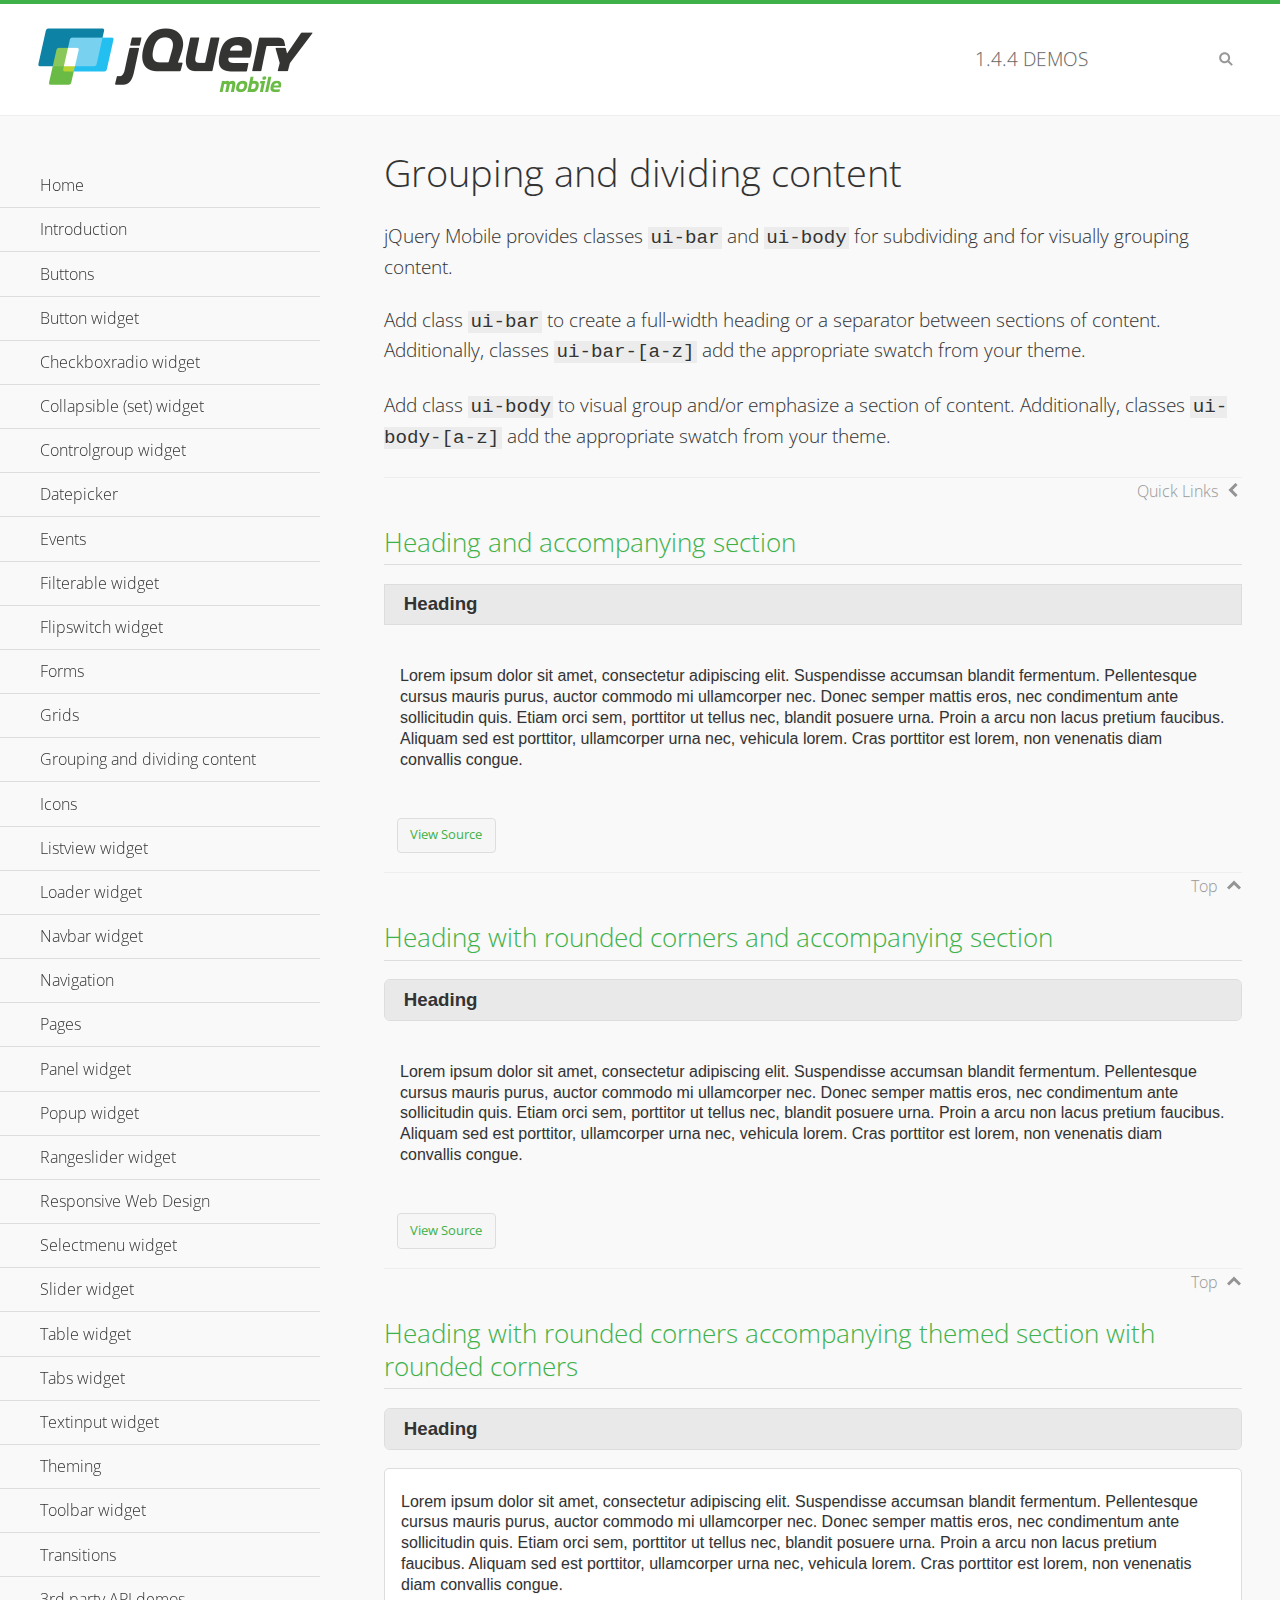
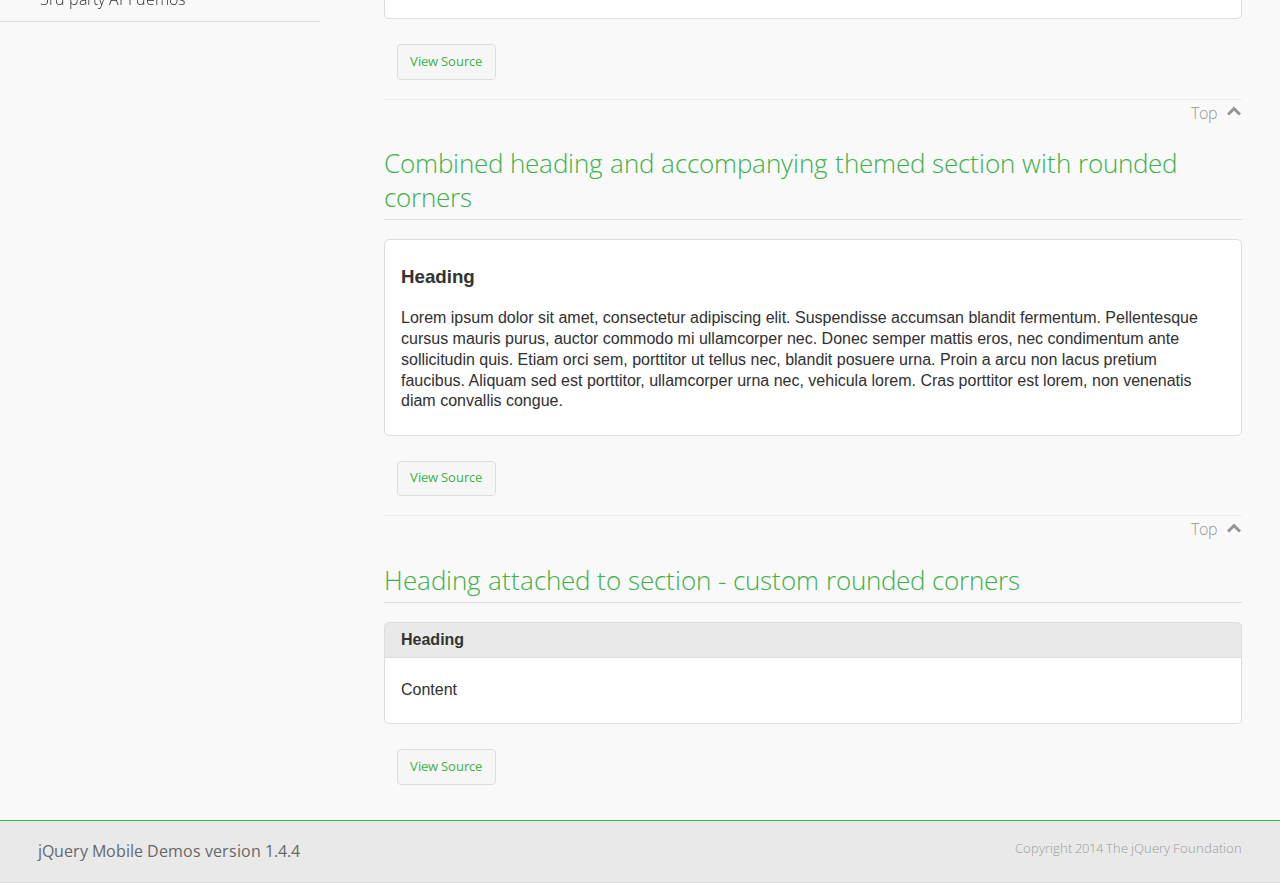
<file: lib/jqm/1.4.4/demos/body-bar-classes/index.html>
<!DOCTYPE html>
<html>
	<head>
	<meta charset="utf-8">
	<meta name="viewport" content="width=device-width, initial-scale=1">
	<title>Grouping and dividing content - jQuery Mobile Demos</title>
	<link rel="shortcut icon" href="../favicon.ico">
	<link rel="stylesheet" href="http://fonts.googleapis.com/css?family=Open+Sans:300,400,700">
	<link rel="stylesheet" href="../css/themes/default/jquery.mobile-1.4.4.min.css">
	<link rel="stylesheet" href="../_assets/css/jqm-demos.css">
	<script src="../js/jquery.js"></script>
	<script src="../_assets/js/index.js"></script>
	<script src="../js/jquery.mobile-1.4.4.min.js"></script>
  <style id="combined-heading-and-section">
    .custom-corners .ui-bar {
      -webkit-border-top-left-radius: inherit;
      border-top-left-radius: inherit;
      -webkit-border-top-right-radius: inherit;
      border-top-right-radius: inherit;
    }
    .custom-corners .ui-body {
      border-top-width: 0;
      -webkit-border-bottom-left-radius: inherit;
      border-bottom-left-radius: inherit;
      -webkit-border-bottom-right-radius: inherit;
      border-bottom-right-radius: inherit;
    }
  </style>
</head>
<body>
<div data-role="page" class="jqm-demos" data-quicklinks="true">

	<div data-role="header" class="jqm-header">
		<h2><a href="../" title="jQuery Mobile Demos home"><img src="../_assets/img/jquery-logo.png" alt="jQuery Mobile"></a></h2>
		<p><span class="jqm-version"></span> Demos</p>
		<a href="#" class="jqm-navmenu-link ui-btn ui-btn-icon-notext ui-corner-all ui-icon-bars ui-nodisc-icon ui-alt-icon ui-btn-left">Menu</a>
		<a href="#" class="jqm-search-link ui-btn ui-btn-icon-notext ui-corner-all ui-icon-search ui-nodisc-icon ui-alt-icon ui-btn-right">Search</a>
	</div><!-- /header -->

	<div role="main" class="ui-content jqm-content">

		<h1>Grouping and dividing content</h1>

		<p>jQuery Mobile provides classes <code>ui-bar</code> and <code>ui-body</code> for subdividing and for visually grouping content.</p>
		<p>Add class <code>ui-bar</code> to create a full-width heading or a separator between sections of content. Additionally, classes <code>ui-bar-[a-z]</code> add the appropriate swatch from your theme.</p>
		<p>Add class <code>ui-body</code> to visual group and/or emphasize a section of content. Additionally, classes <code>ui-body-[a-z]</code> add the appropriate swatch from your theme.</p>

		<h2>Heading and accompanying section</h2>

		<div data-demo-html="true">
      <h3 class="ui-bar ui-bar-a">Heading</h3>
			<div class="ui-body">
				<p>Lorem ipsum dolor sit amet, consectetur adipiscing elit. Suspendisse accumsan blandit fermentum. Pellentesque cursus mauris purus, auctor commodo mi ullamcorper nec. Donec semper mattis eros, nec condimentum ante sollicitudin quis. Etiam orci sem, porttitor ut tellus nec, blandit posuere urna. Proin a arcu non lacus pretium faucibus. Aliquam sed est porttitor, ullamcorper urna nec, vehicula lorem. Cras porttitor est lorem, non venenatis diam convallis congue.</p>
			</div>
		</div>

		<h2>Heading with rounded corners and accompanying section</h2>

		<div data-demo-html="true">
      <h3 class="ui-bar ui-bar-a ui-corner-all">Heading</h3>
			<div class="ui-body">
				<p>Lorem ipsum dolor sit amet, consectetur adipiscing elit. Suspendisse accumsan blandit fermentum. Pellentesque cursus mauris purus, auctor commodo mi ullamcorper nec. Donec semper mattis eros, nec condimentum ante sollicitudin quis. Etiam orci sem, porttitor ut tellus nec, blandit posuere urna. Proin a arcu non lacus pretium faucibus. Aliquam sed est porttitor, ullamcorper urna nec, vehicula lorem. Cras porttitor est lorem, non venenatis diam convallis congue.</p>
			</div>
		</div>

		<h2>Heading with rounded corners accompanying themed section with rounded corners</h2>

		<div data-demo-html="true">
      <h3 class="ui-bar ui-bar-a ui-corner-all">Heading</h3>
			<div class="ui-body ui-body-a ui-corner-all">
				<p>Lorem ipsum dolor sit amet, consectetur adipiscing elit. Suspendisse accumsan blandit fermentum. Pellentesque cursus mauris purus, auctor commodo mi ullamcorper nec. Donec semper mattis eros, nec condimentum ante sollicitudin quis. Etiam orci sem, porttitor ut tellus nec, blandit posuere urna. Proin a arcu non lacus pretium faucibus. Aliquam sed est porttitor, ullamcorper urna nec, vehicula lorem. Cras porttitor est lorem, non venenatis diam convallis congue.</p>
			</div>
		</div>

		<h2>Combined heading and accompanying themed section with rounded corners</h2>

		<div data-demo-html="true">
			<div class="ui-body ui-body-a ui-corner-all">
	      <h3>Heading</h3>
				<p>Lorem ipsum dolor sit amet, consectetur adipiscing elit. Suspendisse accumsan blandit fermentum. Pellentesque cursus mauris purus, auctor commodo mi ullamcorper nec. Donec semper mattis eros, nec condimentum ante sollicitudin quis. Etiam orci sem, porttitor ut tellus nec, blandit posuere urna. Proin a arcu non lacus pretium faucibus. Aliquam sed est porttitor, ullamcorper urna nec, vehicula lorem. Cras porttitor est lorem, non venenatis diam convallis congue.</p>
			</div>
		</div>

		<h2>Heading attached to section - custom rounded corners</h2>

		<div data-demo-html="true" data-demo-css="#combined-heading-and-section">
      <div class="ui-corner-all custom-corners">
        <div class="ui-bar ui-bar-a">
          <h3>Heading</h3>
        </div>
        <div class="ui-body ui-body-a">
          <p>Content</p>
        </div>
      </div>
		</div>

	</div><!-- /content -->
	    <div data-role="panel" class="jqm-navmenu-panel" data-position="left" data-display="overlay" data-theme="a">
	    	<ul class="jqm-list ui-alt-icon ui-nodisc-icon">
<li data-filtertext="demos homepage" data-icon="home"><a href=".././">Home</a></li>
<li data-filtertext="introduction overview getting started"><a href="../intro/" data-ajax="false">Introduction</a></li>
<li data-filtertext="buttons button markup buttonmarkup method anchor link button element"><a href="../button-markup/" data-ajax="false">Buttons</a></li>
<li data-filtertext="form button widget input button submit reset"><a href="../button/" data-ajax="false">Button widget</a></li>
<li data-role="collapsible" data-enhanced="true" data-collapsed-icon="carat-d" data-expanded-icon="carat-u" data-iconpos="right" data-inset="false" class="ui-collapsible ui-collapsible-themed-content ui-collapsible-collapsed">
	<h3 class="ui-collapsible-heading ui-collapsible-heading-collapsed">
		<a href="#" class="ui-collapsible-heading-toggle ui-btn ui-btn-icon-right ui-btn-inherit ui-icon-carat-d">
		    Checkboxradio widget<span class="ui-collapsible-heading-status"> click to expand contents</span>
		</a>
	</h3>
	<div class="ui-collapsible-content ui-body-inherit ui-collapsible-content-collapsed" aria-hidden="true">
		<ul>
			<li data-filtertext="form checkboxradio widget checkbox input checkboxes controlgroups"><a href="../checkboxradio-checkbox/" data-ajax="false">Checkboxes</a></li>
			<li data-filtertext="form checkboxradio widget radio input radio buttons controlgroups"><a href="../checkboxradio-radio/" data-ajax="false">Radio buttons</a></li>
		</ul>
	</div>
</li>
<li data-role="collapsible" data-enhanced="true" data-collapsed-icon="carat-d" data-expanded-icon="carat-u" data-iconpos="right" data-inset="false" class="ui-collapsible ui-collapsible-themed-content ui-collapsible-collapsed">
	<h3 class="ui-collapsible-heading ui-collapsible-heading-collapsed">
		<a href="#" class="ui-collapsible-heading-toggle ui-btn ui-btn-icon-right ui-btn-inherit ui-icon-carat-d">
			Collapsible (set) widget<span class="ui-collapsible-heading-status"> click to expand contents</span>
		</a>
	</h3>
	<div class="ui-collapsible-content ui-body-inherit ui-collapsible-content-collapsed" aria-hidden="true">
		<ul>
			<li data-filtertext="collapsibles content formatting"><a href="../collapsible/" data-ajax="false">Collapsible</a></li>
			<li data-filtertext="dynamic collapsible set accordion append expand"><a href="../collapsible-dynamic/" data-ajax="false">Dynamic collapsibles</a></li>
			<li data-filtertext="accordions collapsible set widget content formatting grouped collapsibles"><a href="../collapsibleset/" data-ajax="false">Collapsible set</a></li>
		</ul>
	</div>
</li>
<li data-role="collapsible" data-enhanced="true" data-collapsed-icon="carat-d" data-expanded-icon="carat-u" data-iconpos="right" data-inset="false" class="ui-collapsible ui-collapsible-themed-content ui-collapsible-collapsed">
	<h3 class="ui-collapsible-heading ui-collapsible-heading-collapsed">
		<a href="#" class="ui-collapsible-heading-toggle ui-btn ui-btn-icon-right ui-btn-inherit ui-icon-carat-d">
			Controlgroup widget<span class="ui-collapsible-heading-status"> click to expand contents</span>
		</a>
	</h3>
	<div class="ui-collapsible-content ui-body-inherit ui-collapsible-content-collapsed" aria-hidden="true">
		<ul>
			<li data-filtertext="controlgroups selectmenu checkboxradio input grouped buttons horizontal vertical"><a href="../controlgroup/" data-ajax="false">Controlgroup</a></li>
			<li data-filtertext="dynamic controlgroup dynamically add buttons"><a href="../controlgroup-dynamic/" data-ajax="false">Dynamic controlgroups</a></li>
		</ul>
	</div>
</li>
<li data-filtertext="form datepicker widget date input"><a href="../datepicker/" data-ajax="false">Datepicker</a></li>
<li data-role="collapsible" data-enhanced="true" data-collapsed-icon="carat-d" data-expanded-icon="carat-u" data-iconpos="right" data-inset="false" class="ui-collapsible ui-collapsible-themed-content ui-collapsible-collapsed">
	<h3 class="ui-collapsible-heading ui-collapsible-heading-collapsed">
		<a href="#" class="ui-collapsible-heading-toggle ui-btn ui-btn-icon-right ui-btn-inherit ui-icon-carat-d">
			Events<span class="ui-collapsible-heading-status"> click to expand contents</span>
		</a>
	</h3>
	<div class="ui-collapsible-content ui-body-inherit ui-collapsible-content-collapsed" aria-hidden="true">
		<ul>
			<li data-filtertext="swipe to delete list items listviews swipe events"><a href="../swipe-list/" data-ajax="false">Swipe list items</a></li>
			<li data-filtertext="swipe to navigate swipe page navigation swipe events"><a href="../swipe-page/" data-ajax="false">Swipe page navigation</a></li>
		</ul>
	</div>
</li>
<li data-filtertext="filterable filter elements sorting searching listview table"><a href="../filterable/" data-ajax="false">Filterable widget</a></li>
<li data-filtertext="form flipswitch widget flip toggle switch binary select checkbox input"><a href="../flipswitch/" data-ajax="false">Flipswitch widget</a></li>
<li data-role="collapsible" data-enhanced="true" data-collapsed-icon="carat-d" data-expanded-icon="carat-u" data-iconpos="right" data-inset="false" class="ui-collapsible ui-collapsible-themed-content ui-collapsible-collapsed">
	<h3 class="ui-collapsible-heading ui-collapsible-heading-collapsed">
		<a href="#" class="ui-collapsible-heading-toggle ui-btn ui-btn-icon-right ui-btn-inherit ui-icon-carat-d">
			Forms<span class="ui-collapsible-heading-status"> click to expand contents</span>
		</a>
	</h3>
	<div class="ui-collapsible-content ui-body-inherit ui-collapsible-content-collapsed" aria-hidden="true">
		<ul>
			<li data-filtertext="forms text checkbox radio range button submit reset inputs selects textarea slider flipswitch label form elements"><a href="../forms/" data-ajax="false">Forms</a></li>
			<li data-filtertext="form hide labels hidden accessible ui-hidden-accessible forms"><a href="../forms-label-hidden-accessible/" data-ajax="false">Hide labels</a></li>
			<li data-filtertext="form field containers fieldcontain ui-field-contain forms"><a href="../forms-field-contain/" data-ajax="false">Field containers</a></li>
			<li data-filtertext="forms disabled form elements"><a href="../forms-disabled/" data-ajax="false">Forms disabled</a></li>
			<li data-filtertext="forms gallery examples overview forms text checkbox radio range button submit reset inputs selects textarea slider flipswitch label form elements"><a href="../forms-gallery/" data-ajax="false">Forms gallery</a></li>
		</ul>
	</div>
</li>
<li data-role="collapsible" data-enhanced="true" data-collapsed-icon="carat-d" data-expanded-icon="carat-u" data-iconpos="right" data-inset="false" class="ui-collapsible ui-collapsible-themed-content ui-collapsible-collapsed">
	<h3 class="ui-collapsible-heading ui-collapsible-heading-collapsed">
		<a href="#" class="ui-collapsible-heading-toggle ui-btn ui-btn-icon-right ui-btn-inherit ui-icon-carat-d">
			Grids<span class="ui-collapsible-heading-status"> click to expand contents</span>
		</a>
	</h3>
	<div class="ui-collapsible-content ui-body-inherit ui-collapsible-content-collapsed" aria-hidden="true">
		<ul>
			<li data-filtertext="grids columns blocks content formatting rwd responsive css framework"><a href="../grids/" data-ajax="false">Grids</a></li>
			<li data-filtertext="buttons in grids css framework"><a href="../grids-buttons/" data-ajax="false">Buttons in grids</a></li>
			<li data-filtertext="custom responsive grids rwd css framework"><a href="../grids-custom-responsive/" data-ajax="false">Custom responsive grids</a></li>
		</ul>
	</div>
</li>
<li data-filtertext="blocks content formatting sections heading"><a href="../body-bar-classes/" data-ajax="false">Grouping and dividing content</a></li>
<li data-role="collapsible" data-enhanced="true" data-collapsed-icon="carat-d" data-expanded-icon="carat-u" data-iconpos="right" data-inset="false" class="ui-collapsible ui-collapsible-themed-content ui-collapsible-collapsed">
	<h3 class="ui-collapsible-heading ui-collapsible-heading-collapsed">
		<a href="#" class="ui-collapsible-heading-toggle ui-btn ui-btn-icon-right ui-btn-inherit ui-icon-carat-d">
			Icons<span class="ui-collapsible-heading-status"> click to expand contents</span>
		</a>
	</h3>
	<div class="ui-collapsible-content ui-body-inherit ui-collapsible-content-collapsed" aria-hidden="true">
		<ul>
			<li data-filtertext="button icons svg disc alt custom icon position"><a href="../icons/" data-ajax="false">Icons</a></li>
			<li data-filtertext=""><a href="../icons-grunticon/" data-ajax="false">Grunticon loader</a></li>
		</ul>
	</div>
</li>
<li data-role="collapsible" data-enhanced="true" data-collapsed-icon="carat-d" data-expanded-icon="carat-u" data-iconpos="right" data-inset="false" class="ui-collapsible ui-collapsible-themed-content ui-collapsible-collapsed">
	<h3 class="ui-collapsible-heading ui-collapsible-heading-collapsed">
		<a href="#" class="ui-collapsible-heading-toggle ui-btn ui-btn-icon-right ui-btn-inherit ui-icon-carat-d">
			Listview widget<span class="ui-collapsible-heading-status"> click to expand contents</span>
		</a>
	</h3>
	<div class="ui-collapsible-content ui-body-inherit ui-collapsible-content-collapsed" aria-hidden="true">
		<ul>
			<li data-filtertext="listview widget thumbnails icons nested split button collapsible ul ol"><a href="../listview/" data-ajax="false">Listview</a></li>
			<li data-filtertext="autocomplete filterable reveal listview filtertextbeforefilter placeholder"><a href="../listview-autocomplete/" data-ajax="false">Listview autocomplete</a></li>
			<li data-filtertext="autocomplete filterable reveal listview remote data filtertextbeforefilter placeholder"><a href="../listview-autocomplete-remote/" data-ajax="false">Listview autocomplete remote data</a></li>
			<li data-filtertext="autodividers anchor jump scroll linkbars listview lists ul ol"><a href="../listview-autodividers-linkbar/" data-ajax="false">Listview autodividers linkbar</a></li>
			<li data-filtertext="listview autodividers selector autodividersselector lists ul ol"><a href="../listview-autodividers-selector/" data-ajax="false">Listview autodividers selector</a></li>
			<li data-filtertext="listview nested list items"><a href="../listview-nested-lists/" data-ajax="false">Nested Listviews</a></li>
			<li data-filtertext="listview collapsible list items flat"><a href="../listview-collapsible-item-flat/" data-ajax="false">Listview collapsible list items (flat)</a></li>
			<li data-filtertext="listview collapsible list indented"><a href="../listview-collapsible-item-indented/" data-ajax="false">Listview collapsible list items (indented)</a></li>
			<li data-filtertext="grid listview responsive grids responsive listviews lists ul"><a href="../listview-grid/" data-ajax="false">Listview responsive grid</a></li>
		</ul>
	</div>
</li>
<li data-filtertext="loader widget page loading navigation overlay spinner"><a href="../loader/" data-ajax="false">Loader widget</a></li>
<li data-filtertext="navbar widget navmenu toolbars header footer"><a href="../navbar/" data-ajax="false">Navbar widget</a></li>
<li data-role="collapsible" data-enhanced="true" data-collapsed-icon="carat-d" data-expanded-icon="carat-u" data-iconpos="right" data-inset="false" class="ui-collapsible ui-collapsible-themed-content ui-collapsible-collapsed">
	<h3 class="ui-collapsible-heading ui-collapsible-heading-collapsed">
		<a href="#" class="ui-collapsible-heading-toggle ui-btn ui-btn-icon-right ui-btn-inherit ui-icon-carat-d">
			Navigation<span class="ui-collapsible-heading-status"> click to expand contents</span>
		</a>
	</h3>
	<div class="ui-collapsible-content ui-body-inherit ui-collapsible-content-collapsed" aria-hidden="true">
		<ul>
			<li data-filtertext="ajax navigation navigate widget history event method"><a href="../navigation/" data-ajax="false">Navigation</a></li>
			<li data-filtertext="linking pages page links navigation ajax prefetch cache"><a href="../navigation-linking-pages/" data-ajax="false">Linking pages</a></li>
			<!-- <li data-filtertext="php redirect server redirection server-side navigation"><a href="../navigation-php-redirect/" data-ajax="false">PHP redirect demo</a></li>-->
			<li data-filtertext="navigation redirection hash query"><a href="../navigation-hash-processing/" data-ajax="false">Hash processing demo</a></li>
			<li data-filtertext="navigation redirection hash query"><a href="../page-events/" data-ajax="false">Page Navigation Events</a></li>
		</ul>
	</div>
</li>
<li data-role="collapsible" data-enhanced="true" data-collapsed-icon="carat-d" data-expanded-icon="carat-u" data-iconpos="right" data-inset="false" class="ui-collapsible ui-collapsible-themed-content ui-collapsible-collapsed">
	<h3 class="ui-collapsible-heading ui-collapsible-heading-collapsed">
		<a href="#" class="ui-collapsible-heading-toggle ui-btn ui-btn-icon-right ui-btn-inherit ui-icon-carat-d">
			Pages<span class="ui-collapsible-heading-status"> click to expand contents</span>
		</a>
	</h3>
	<div class="ui-collapsible-content ui-body-inherit ui-collapsible-content-collapsed" aria-hidden="true">
		<ul>
			<li data-filtertext="pages page widget ajax navigation"><a href="../pages/" data-ajax="false">Pages</a></li>
			<li data-filtertext="single page"><a href="../pages-single-page/" data-ajax="false">Single page</a></li>
			<li data-filtertext="multipage multi-page page"><a href="../pages-multi-page/" data-ajax="false">Multi-page template</a></li>
			<li data-filtertext="dialog page widget modal popup"><a href="../pages-dialog/" data-ajax="false">Dialog page</a></li>
		</ul>
	</div>
</li>
<li data-role="collapsible" data-enhanced="true" data-collapsed-icon="carat-d" data-expanded-icon="carat-u" data-iconpos="right" data-inset="false" class="ui-collapsible ui-collapsible-themed-content ui-collapsible-collapsed">
	<h3 class="ui-collapsible-heading ui-collapsible-heading-collapsed">
		<a href="#" class="ui-collapsible-heading-toggle ui-btn ui-btn-icon-right ui-btn-inherit ui-icon-carat-d">
			Panel widget<span class="ui-collapsible-heading-status"> click to expand contents</span>
		</a>
	</h3>
	<div class="ui-collapsible-content ui-body-inherit ui-collapsible-content-collapsed" aria-hidden="true">
		<ul>
			<li data-filtertext="panel widget sliding panels reveal push overlay responsive"><a href="../panel/" data-ajax="false">Panel</a></li>
			<li data-filtertext=""><a href="../panel-external/" data-ajax="false">External panels</a></li>
			<li data-filtertext="panel "><a href="../panel-fixed/" data-ajax="false">Fixed panels</a></li>
			<li data-filtertext="panel slide panels sliding panels shadow rwd responsive breakpoint"><a href="../panel-responsive/" data-ajax="false">Panels responsive</a></li>
			<li data-filtertext="panel custom style custom panel width reveal shadow listview panel styling page background wrapper"><a href="../panel-styling/" data-ajax="false">Custom panel style</a></li>
			<li data-filtertext="panel open on swipe"><a href="../panel-swipe-open/" data-ajax="false">Panel open on swipe</a></li>
			<li data-filtertext="panels outside page internal external toolbars"><a href="../panel-external-internal/" data-ajax="false">Panel external and internal</a></li>
		</ul>
	</div>
</li>
<li data-role="collapsible" data-enhanced="true" data-collapsed-icon="carat-d" data-expanded-icon="carat-u" data-iconpos="right" data-inset="false" class="ui-collapsible ui-collapsible-themed-content ui-collapsible-collapsed">
	<h3 class="ui-collapsible-heading ui-collapsible-heading-collapsed">
		<a href="#" class="ui-collapsible-heading-toggle ui-btn ui-btn-icon-right ui-btn-inherit ui-icon-carat-d">
			Popup widget<span class="ui-collapsible-heading-status"> click to expand contents</span>
		</a>
	</h3>
	<div class="ui-collapsible-content ui-body-inherit ui-collapsible-content-collapsed" aria-hidden="true">
		<ul>
			<li data-filtertext="popup widget popups dialog modal transition tooltip lightbox form overlay screen flip pop fade transition"><a href="../popup/" data-ajax="false">Popup</a></li>
			<li data-filtertext="popup alignment position"><a href="../popup-alignment/" data-ajax="false">Popup alignment</a></li>
			<li data-filtertext="popup arrow size popups popover"><a href="../popup-arrow-size/" data-ajax="false">Popup arrow size</a></li>
			<li data-filtertext="dynamic popups popup images lightbox"><a href="../popup-dynamic/" data-ajax="false">Dynamic popups</a></li>
			<li data-filtertext="popups with iframes scaling"><a href="../popup-iframe/" data-ajax="false">Popups with iframes</a></li>
			<li data-filtertext="popup image scaling"><a href="../popup-image-scaling/" data-ajax="false">Popup image scaling</a></li>
			<li data-filtertext="external popup outside multi-page"><a href="../popup-outside-multipage/" data-ajax="false">Popup outside multi-page</a></li>
		</ul>
	</div>
</li>
<li data-filtertext="form rangeslider widget dual sliders dual handle sliders range input"><a href="../rangeslider/" data-ajax="false">Rangeslider widget</a></li>
<li data-filtertext="responsive web design rwd adaptive progressive enhancement PE accessible mobile breakpoints media query media queries"><a href="../rwd/" data-ajax="false">Responsive Web Design</a></li>
<li data-role="collapsible" data-enhanced="true" data-collapsed-icon="carat-d" data-expanded-icon="carat-u" data-iconpos="right" data-inset="false" class="ui-collapsible ui-collapsible-themed-content ui-collapsible-collapsed">
	<h3 class="ui-collapsible-heading ui-collapsible-heading-collapsed">
		<a href="#" class="ui-collapsible-heading-toggle ui-btn ui-btn-icon-right ui-btn-inherit ui-icon-carat-d">
			Selectmenu widget<span class="ui-collapsible-heading-status"> click to expand contents</span>
		</a>
	</h3>
	<div class="ui-collapsible-content ui-body-inherit ui-collapsible-content-collapsed" aria-hidden="true">
		<ul>
			<li data-filtertext="form selectmenu widget select input custom select menu selects"><a href="../selectmenu/" data-ajax="false">Selectmenu</a></li>
			<li data-filtertext="form custom select menu selectmenu widget custom menu option optgroup multiple selects"><a href="../selectmenu-custom/" data-ajax="false">Custom select menu</a></li>
			<li data-filtertext="filterable select filter popup dialog"><a href="../selectmenu-custom-filter/" data-ajax="false">Custom select menu with filter</a></li>
		</ul>
	</div>
</li>
<li data-role="collapsible" data-enhanced="true" data-collapsed-icon="carat-d" data-expanded-icon="carat-u" data-iconpos="right" data-inset="false" class="ui-collapsible ui-collapsible-themed-content ui-collapsible-collapsed">
	<h3 class="ui-collapsible-heading ui-collapsible-heading-collapsed">
		<a href="#" class="ui-collapsible-heading-toggle ui-btn ui-btn-icon-right ui-btn-inherit ui-icon-carat-d">
			Slider widget<span class="ui-collapsible-heading-status"> click to expand contents</span>
		</a>
	</h3>
	<div class="ui-collapsible-content ui-body-inherit ui-collapsible-content-collapsed" aria-hidden="true">
		<ul>
			<li data-filtertext="form slider widget range input single sliders"><a href="../slider/" data-ajax="false">Slider</a></li>
			<li data-filtertext="form slider widget flipswitch slider binary select flip toggle switch"><a href="../slider-flipswitch/" data-ajax="false">Slider flip toggle switch</a></li>
			<li data-filtertext="form slider tooltip handle value input range sliders"><a href="../slider-tooltip/" data-ajax="false">Slider tooltip</a></li>
		</ul>
	</div>
</li>
<li data-role="collapsible" data-enhanced="true" data-collapsed-icon="carat-d" data-expanded-icon="carat-u" data-iconpos="right" data-inset="false" class="ui-collapsible ui-collapsible-themed-content ui-collapsible-collapsed">
	<h3 class="ui-collapsible-heading ui-collapsible-heading-collapsed">
		<a href="#" class="ui-collapsible-heading-toggle ui-btn ui-btn-icon-right ui-btn-inherit ui-icon-carat-d">
			Table widget<span class="ui-collapsible-heading-status"> click to expand contents</span>
		</a>
	</h3>
	<div class="ui-collapsible-content ui-body-inherit ui-collapsible-content-collapsed" aria-hidden="true">
		<ul>
			<li data-filtertext="table widget reflow column toggle th td responsive tables rwd hide show tabular"><a href="../table-column-toggle/" data-ajax="false">Table Column Toggle</a></li>
			<li data-filtertext="table column toggle phone comparison demo"><a href="../table-column-toggle-example/" data-ajax="false">Table Column Toggle demo</a></li>
			<li data-filtertext="responsive tables table column toggle heading groups rwd breakpoint"><a href="../table-column-toggle-heading-groups/" data-ajax="false">Table Column Toggle heading groups</a></li>
			<li data-filtertext="responsive tables table column toggle hide rwd breakpoint customization options"><a href="../table-column-toggle-options/" data-ajax="false">Table Column Toggle options</a></li>
			<li data-filtertext="table reflow th td responsive rwd columns tabular"><a href="../table-reflow/" data-ajax="false">Table Reflow</a></li>
			<li data-filtertext="responsive tables table reflow heading groups rwd breakpoint"><a href="../table-reflow-heading-groups/" data-ajax="false">Table Reflow heading groups</a></li>
			<li data-filtertext="responsive tables table reflow stripes strokes table style"><a href="../table-reflow-stripes-strokes/" data-ajax="false">Table Reflow stripes and strokes</a></li>
			<li data-filtertext="responsive tables table reflow stack custom styles"><a href="../table-reflow-styling/" data-ajax="false">Table Reflow custom styles</a></li>
		</ul>
	</div>
</li>
<li data-filtertext="ui tabs widget"><a href="../tabs/" data-ajax="false">Tabs widget</a></li>
<li data-filtertext="form textinput widget text input textarea number date time tel email file color password"><a href="../textinput/" data-ajax="false">Textinput widget</a></li>
<li data-role="collapsible" data-enhanced="true" data-collapsed-icon="carat-d" data-expanded-icon="carat-u" data-iconpos="right" data-inset="false" class="ui-collapsible ui-collapsible-themed-content ui-collapsible-collapsed">
	<h3 class="ui-collapsible-heading ui-collapsible-heading-collapsed">
		<a href="#" class="ui-collapsible-heading-toggle ui-btn ui-btn-icon-right ui-btn-inherit ui-icon-carat-d">
			Theming<span class="ui-collapsible-heading-status"> click to expand contents</span>
		</a>
	</h3>
	<div class="ui-collapsible-content ui-body-inherit ui-collapsible-content-collapsed" aria-hidden="true">
		<ul>
			<li data-filtertext="default theme swatches theming style css"><a href="../theme-default/" data-ajax="false">Default theme</a></li>
			<li data-filtertext="classic theme old theme swatches theming style css"><a href="../theme-classic/" data-ajax="false">Classic theme</a></li>
		</ul>
	</div>
</li>
<li data-role="collapsible" data-enhanced="true" data-collapsed-icon="carat-d" data-expanded-icon="carat-u" data-iconpos="right" data-inset="false" class="ui-collapsible ui-collapsible-themed-content ui-collapsible-collapsed">
	<h3 class="ui-collapsible-heading ui-collapsible-heading-collapsed">
		<a href="#" class="ui-collapsible-heading-toggle ui-btn ui-btn-icon-right ui-btn-inherit ui-icon-carat-d">
			Toolbar widget<span class="ui-collapsible-heading-status"> click to expand contents</span>
		</a>
	</h3>
	<div class="ui-collapsible-content ui-body-inherit ui-collapsible-content-collapsed" aria-hidden="true">
		<ul>
			<li data-filtertext="toolbar widget header footer toolbars fixed fullscreen external sections"><a href="../toolbar/" data-ajax="false">Toolbar</a></li>
			<li data-filtertext="dynamic toolbars dynamically add toolbar header footer"><a href="../toolbar-dynamic/" data-ajax="false">Dynamic toolbars</a></li>
			<li data-filtertext="external toolbars header footer"><a href="../toolbar-external/" data-ajax="false">External toolbars</a></li>
			<li data-filtertext="fixed toolbars header footer"><a href="../toolbar-fixed/" data-ajax="false">Fixed toolbars</a></li>
			<li data-filtertext="fixed fullscreen toolbars header footer"><a href="../toolbar-fixed-fullscreen/" data-ajax="false">Fullscreen toolbars</a></li>
			<li data-filtertext="external fixed toolbars header footer"><a href="../toolbar-fixed-external/" data-ajax="false">Fixed external toolbars</a></li>
			<li data-filtertext="external persistent toolbars header footer navbar navmenu"><a href="../toolbar-fixed-persistent/" data-ajax="false">Persistent toolbars</a></li>
			<li data-filtertext="external ajax optimized toolbars persistent toolbars header footer navbar"><a href="../toolbar-fixed-persistent-optimized/" data-ajax="false">Ajax optimized toolbars</a></li>
			<li data-filtertext="form in toolbars header footer"><a href="../toolbar-fixed-forms/" data-ajax="false">Form in toolbar</a></li>
		</ul>
	</div>
</li>
<li data-filtertext="page transitions animated pages popup navigation flip slide fade pop"><a href="../transitions/" data-ajax="false">Transitions</a></li>
<li data-role="collapsible" data-enhanced="true" data-collapsed-icon="carat-d" data-expanded-icon="carat-u" data-iconpos="right" data-inset="false" class="ui-collapsible ui-collapsible-themed-content ui-collapsible-collapsed">
	<h3 class="ui-collapsible-heading ui-collapsible-heading-collapsed">
		<a href="#" class="ui-collapsible-heading-toggle ui-btn ui-btn-icon-right ui-btn-inherit ui-icon-carat-d">
			3rd party API demos<span class="ui-collapsible-heading-status"> click to expand contents</span>
		</a>
	</h3>
	<div class="ui-collapsible-content ui-body-inherit ui-collapsible-content-collapsed" aria-hidden="true">
		<ul>
			<li data-filtertext="backbone requirejs navigation router"><a href="../backbone-requirejs/" data-ajax="false">Backbone RequireJS</a></li>
			<li data-filtertext="google maps geolocation demo"><a href="../map-geolocation/" data-ajax="false">Google Maps geolocation</a></li>
			<li data-filtertext="google maps hybrid"><a href="../map-list-toggle/" data-ajax="false">Google Maps list toggle</a></li>
		</ul>
	</div>
</li>



		     </ul>
		</div><!-- /panel -->


	<div data-role="footer" data-position="fixed" data-tap-toggle="false" class="jqm-footer">
		<p>jQuery Mobile Demos version <span class="jqm-version"></span></p>
		<p>Copyright 2014 The jQuery Foundation</p>
	</div><!-- /footer -->
	<!-- TODO: This should become an external panel so we can add input to markup (unique ID) -->
    <div data-role="panel" class="jqm-search-panel" data-position="right" data-display="overlay" data-theme="a">
		<div class="jqm-search">
			<ul class="jqm-list" data-filter-placeholder="Search demos..." data-filter-reveal="true">
<li data-filtertext="demos homepage" data-icon="home"><a href=".././">Home</a></li>
<li data-filtertext="introduction overview getting started"><a href="../intro/" data-ajax="false">Introduction</a></li>
<li data-filtertext="buttons button markup buttonmarkup method anchor link button element"><a href="../button-markup/" data-ajax="false">Buttons</a></li>
<li data-filtertext="form button widget input button submit reset"><a href="../button/" data-ajax="false">Button widget</a></li>
<li data-role="collapsible" data-enhanced="true" data-collapsed-icon="carat-d" data-expanded-icon="carat-u" data-iconpos="right" data-inset="false" class="ui-collapsible ui-collapsible-themed-content ui-collapsible-collapsed">
	<h3 class="ui-collapsible-heading ui-collapsible-heading-collapsed">
		<a href="#" class="ui-collapsible-heading-toggle ui-btn ui-btn-icon-right ui-btn-inherit ui-icon-carat-d">
		    Checkboxradio widget<span class="ui-collapsible-heading-status"> click to expand contents</span>
		</a>
	</h3>
	<div class="ui-collapsible-content ui-body-inherit ui-collapsible-content-collapsed" aria-hidden="true">
		<ul>
			<li data-filtertext="form checkboxradio widget checkbox input checkboxes controlgroups"><a href="../checkboxradio-checkbox/" data-ajax="false">Checkboxes</a></li>
			<li data-filtertext="form checkboxradio widget radio input radio buttons controlgroups"><a href="../checkboxradio-radio/" data-ajax="false">Radio buttons</a></li>
		</ul>
	</div>
</li>
<li data-role="collapsible" data-enhanced="true" data-collapsed-icon="carat-d" data-expanded-icon="carat-u" data-iconpos="right" data-inset="false" class="ui-collapsible ui-collapsible-themed-content ui-collapsible-collapsed">
	<h3 class="ui-collapsible-heading ui-collapsible-heading-collapsed">
		<a href="#" class="ui-collapsible-heading-toggle ui-btn ui-btn-icon-right ui-btn-inherit ui-icon-carat-d">
			Collapsible (set) widget<span class="ui-collapsible-heading-status"> click to expand contents</span>
		</a>
	</h3>
	<div class="ui-collapsible-content ui-body-inherit ui-collapsible-content-collapsed" aria-hidden="true">
		<ul>
			<li data-filtertext="collapsibles content formatting"><a href="../collapsible/" data-ajax="false">Collapsible</a></li>
			<li data-filtertext="dynamic collapsible set accordion append expand"><a href="../collapsible-dynamic/" data-ajax="false">Dynamic collapsibles</a></li>
			<li data-filtertext="accordions collapsible set widget content formatting grouped collapsibles"><a href="../collapsibleset/" data-ajax="false">Collapsible set</a></li>
		</ul>
	</div>
</li>
<li data-role="collapsible" data-enhanced="true" data-collapsed-icon="carat-d" data-expanded-icon="carat-u" data-iconpos="right" data-inset="false" class="ui-collapsible ui-collapsible-themed-content ui-collapsible-collapsed">
	<h3 class="ui-collapsible-heading ui-collapsible-heading-collapsed">
		<a href="#" class="ui-collapsible-heading-toggle ui-btn ui-btn-icon-right ui-btn-inherit ui-icon-carat-d">
			Controlgroup widget<span class="ui-collapsible-heading-status"> click to expand contents</span>
		</a>
	</h3>
	<div class="ui-collapsible-content ui-body-inherit ui-collapsible-content-collapsed" aria-hidden="true">
		<ul>
			<li data-filtertext="controlgroups selectmenu checkboxradio input grouped buttons horizontal vertical"><a href="../controlgroup/" data-ajax="false">Controlgroup</a></li>
			<li data-filtertext="dynamic controlgroup dynamically add buttons"><a href="../controlgroup-dynamic/" data-ajax="false">Dynamic controlgroups</a></li>
		</ul>
	</div>
</li>
<li data-filtertext="form datepicker widget date input"><a href="../datepicker/" data-ajax="false">Datepicker</a></li>
<li data-role="collapsible" data-enhanced="true" data-collapsed-icon="carat-d" data-expanded-icon="carat-u" data-iconpos="right" data-inset="false" class="ui-collapsible ui-collapsible-themed-content ui-collapsible-collapsed">
	<h3 class="ui-collapsible-heading ui-collapsible-heading-collapsed">
		<a href="#" class="ui-collapsible-heading-toggle ui-btn ui-btn-icon-right ui-btn-inherit ui-icon-carat-d">
			Events<span class="ui-collapsible-heading-status"> click to expand contents</span>
		</a>
	</h3>
	<div class="ui-collapsible-content ui-body-inherit ui-collapsible-content-collapsed" aria-hidden="true">
		<ul>
			<li data-filtertext="swipe to delete list items listviews swipe events"><a href="../swipe-list/" data-ajax="false">Swipe list items</a></li>
			<li data-filtertext="swipe to navigate swipe page navigation swipe events"><a href="../swipe-page/" data-ajax="false">Swipe page navigation</a></li>
		</ul>
	</div>
</li>
<li data-filtertext="filterable filter elements sorting searching listview table"><a href="../filterable/" data-ajax="false">Filterable widget</a></li>
<li data-filtertext="form flipswitch widget flip toggle switch binary select checkbox input"><a href="../flipswitch/" data-ajax="false">Flipswitch widget</a></li>
<li data-role="collapsible" data-enhanced="true" data-collapsed-icon="carat-d" data-expanded-icon="carat-u" data-iconpos="right" data-inset="false" class="ui-collapsible ui-collapsible-themed-content ui-collapsible-collapsed">
	<h3 class="ui-collapsible-heading ui-collapsible-heading-collapsed">
		<a href="#" class="ui-collapsible-heading-toggle ui-btn ui-btn-icon-right ui-btn-inherit ui-icon-carat-d">
			Forms<span class="ui-collapsible-heading-status"> click to expand contents</span>
		</a>
	</h3>
	<div class="ui-collapsible-content ui-body-inherit ui-collapsible-content-collapsed" aria-hidden="true">
		<ul>
			<li data-filtertext="forms text checkbox radio range button submit reset inputs selects textarea slider flipswitch label form elements"><a href="../forms/" data-ajax="false">Forms</a></li>
			<li data-filtertext="form hide labels hidden accessible ui-hidden-accessible forms"><a href="../forms-label-hidden-accessible/" data-ajax="false">Hide labels</a></li>
			<li data-filtertext="form field containers fieldcontain ui-field-contain forms"><a href="../forms-field-contain/" data-ajax="false">Field containers</a></li>
			<li data-filtertext="forms disabled form elements"><a href="../forms-disabled/" data-ajax="false">Forms disabled</a></li>
			<li data-filtertext="forms gallery examples overview forms text checkbox radio range button submit reset inputs selects textarea slider flipswitch label form elements"><a href="../forms-gallery/" data-ajax="false">Forms gallery</a></li>
		</ul>
	</div>
</li>
<li data-role="collapsible" data-enhanced="true" data-collapsed-icon="carat-d" data-expanded-icon="carat-u" data-iconpos="right" data-inset="false" class="ui-collapsible ui-collapsible-themed-content ui-collapsible-collapsed">
	<h3 class="ui-collapsible-heading ui-collapsible-heading-collapsed">
		<a href="#" class="ui-collapsible-heading-toggle ui-btn ui-btn-icon-right ui-btn-inherit ui-icon-carat-d">
			Grids<span class="ui-collapsible-heading-status"> click to expand contents</span>
		</a>
	</h3>
	<div class="ui-collapsible-content ui-body-inherit ui-collapsible-content-collapsed" aria-hidden="true">
		<ul>
			<li data-filtertext="grids columns blocks content formatting rwd responsive css framework"><a href="../grids/" data-ajax="false">Grids</a></li>
			<li data-filtertext="buttons in grids css framework"><a href="../grids-buttons/" data-ajax="false">Buttons in grids</a></li>
			<li data-filtertext="custom responsive grids rwd css framework"><a href="../grids-custom-responsive/" data-ajax="false">Custom responsive grids</a></li>
		</ul>
	</div>
</li>
<li data-filtertext="blocks content formatting sections heading"><a href="../body-bar-classes/" data-ajax="false">Grouping and dividing content</a></li>
<li data-role="collapsible" data-enhanced="true" data-collapsed-icon="carat-d" data-expanded-icon="carat-u" data-iconpos="right" data-inset="false" class="ui-collapsible ui-collapsible-themed-content ui-collapsible-collapsed">
	<h3 class="ui-collapsible-heading ui-collapsible-heading-collapsed">
		<a href="#" class="ui-collapsible-heading-toggle ui-btn ui-btn-icon-right ui-btn-inherit ui-icon-carat-d">
			Icons<span class="ui-collapsible-heading-status"> click to expand contents</span>
		</a>
	</h3>
	<div class="ui-collapsible-content ui-body-inherit ui-collapsible-content-collapsed" aria-hidden="true">
		<ul>
			<li data-filtertext="button icons svg disc alt custom icon position"><a href="../icons/" data-ajax="false">Icons</a></li>
			<li data-filtertext=""><a href="../icons-grunticon/" data-ajax="false">Grunticon loader</a></li>
		</ul>
	</div>
</li>
<li data-role="collapsible" data-enhanced="true" data-collapsed-icon="carat-d" data-expanded-icon="carat-u" data-iconpos="right" data-inset="false" class="ui-collapsible ui-collapsible-themed-content ui-collapsible-collapsed">
	<h3 class="ui-collapsible-heading ui-collapsible-heading-collapsed">
		<a href="#" class="ui-collapsible-heading-toggle ui-btn ui-btn-icon-right ui-btn-inherit ui-icon-carat-d">
			Listview widget<span class="ui-collapsible-heading-status"> click to expand contents</span>
		</a>
	</h3>
	<div class="ui-collapsible-content ui-body-inherit ui-collapsible-content-collapsed" aria-hidden="true">
		<ul>
			<li data-filtertext="listview widget thumbnails icons nested split button collapsible ul ol"><a href="../listview/" data-ajax="false">Listview</a></li>
			<li data-filtertext="autocomplete filterable reveal listview filtertextbeforefilter placeholder"><a href="../listview-autocomplete/" data-ajax="false">Listview autocomplete</a></li>
			<li data-filtertext="autocomplete filterable reveal listview remote data filtertextbeforefilter placeholder"><a href="../listview-autocomplete-remote/" data-ajax="false">Listview autocomplete remote data</a></li>
			<li data-filtertext="autodividers anchor jump scroll linkbars listview lists ul ol"><a href="../listview-autodividers-linkbar/" data-ajax="false">Listview autodividers linkbar</a></li>
			<li data-filtertext="listview autodividers selector autodividersselector lists ul ol"><a href="../listview-autodividers-selector/" data-ajax="false">Listview autodividers selector</a></li>
			<li data-filtertext="listview nested list items"><a href="../listview-nested-lists/" data-ajax="false">Nested Listviews</a></li>
			<li data-filtertext="listview collapsible list items flat"><a href="../listview-collapsible-item-flat/" data-ajax="false">Listview collapsible list items (flat)</a></li>
			<li data-filtertext="listview collapsible list indented"><a href="../listview-collapsible-item-indented/" data-ajax="false">Listview collapsible list items (indented)</a></li>
			<li data-filtertext="grid listview responsive grids responsive listviews lists ul"><a href="../listview-grid/" data-ajax="false">Listview responsive grid</a></li>
		</ul>
	</div>
</li>
<li data-filtertext="loader widget page loading navigation overlay spinner"><a href="../loader/" data-ajax="false">Loader widget</a></li>
<li data-filtertext="navbar widget navmenu toolbars header footer"><a href="../navbar/" data-ajax="false">Navbar widget</a></li>
<li data-role="collapsible" data-enhanced="true" data-collapsed-icon="carat-d" data-expanded-icon="carat-u" data-iconpos="right" data-inset="false" class="ui-collapsible ui-collapsible-themed-content ui-collapsible-collapsed">
	<h3 class="ui-collapsible-heading ui-collapsible-heading-collapsed">
		<a href="#" class="ui-collapsible-heading-toggle ui-btn ui-btn-icon-right ui-btn-inherit ui-icon-carat-d">
			Navigation<span class="ui-collapsible-heading-status"> click to expand contents</span>
		</a>
	</h3>
	<div class="ui-collapsible-content ui-body-inherit ui-collapsible-content-collapsed" aria-hidden="true">
		<ul>
			<li data-filtertext="ajax navigation navigate widget history event method"><a href="../navigation/" data-ajax="false">Navigation</a></li>
			<li data-filtertext="linking pages page links navigation ajax prefetch cache"><a href="../navigation-linking-pages/" data-ajax="false">Linking pages</a></li>
			<!-- <li data-filtertext="php redirect server redirection server-side navigation"><a href="../navigation-php-redirect/" data-ajax="false">PHP redirect demo</a></li>-->
			<li data-filtertext="navigation redirection hash query"><a href="../navigation-hash-processing/" data-ajax="false">Hash processing demo</a></li>
			<li data-filtertext="navigation redirection hash query"><a href="../page-events/" data-ajax="false">Page Navigation Events</a></li>
		</ul>
	</div>
</li>
<li data-role="collapsible" data-enhanced="true" data-collapsed-icon="carat-d" data-expanded-icon="carat-u" data-iconpos="right" data-inset="false" class="ui-collapsible ui-collapsible-themed-content ui-collapsible-collapsed">
	<h3 class="ui-collapsible-heading ui-collapsible-heading-collapsed">
		<a href="#" class="ui-collapsible-heading-toggle ui-btn ui-btn-icon-right ui-btn-inherit ui-icon-carat-d">
			Pages<span class="ui-collapsible-heading-status"> click to expand contents</span>
		</a>
	</h3>
	<div class="ui-collapsible-content ui-body-inherit ui-collapsible-content-collapsed" aria-hidden="true">
		<ul>
			<li data-filtertext="pages page widget ajax navigation"><a href="../pages/" data-ajax="false">Pages</a></li>
			<li data-filtertext="single page"><a href="../pages-single-page/" data-ajax="false">Single page</a></li>
			<li data-filtertext="multipage multi-page page"><a href="../pages-multi-page/" data-ajax="false">Multi-page template</a></li>
			<li data-filtertext="dialog page widget modal popup"><a href="../pages-dialog/" data-ajax="false">Dialog page</a></li>
		</ul>
	</div>
</li>
<li data-role="collapsible" data-enhanced="true" data-collapsed-icon="carat-d" data-expanded-icon="carat-u" data-iconpos="right" data-inset="false" class="ui-collapsible ui-collapsible-themed-content ui-collapsible-collapsed">
	<h3 class="ui-collapsible-heading ui-collapsible-heading-collapsed">
		<a href="#" class="ui-collapsible-heading-toggle ui-btn ui-btn-icon-right ui-btn-inherit ui-icon-carat-d">
			Panel widget<span class="ui-collapsible-heading-status"> click to expand contents</span>
		</a>
	</h3>
	<div class="ui-collapsible-content ui-body-inherit ui-collapsible-content-collapsed" aria-hidden="true">
		<ul>
			<li data-filtertext="panel widget sliding panels reveal push overlay responsive"><a href="../panel/" data-ajax="false">Panel</a></li>
			<li data-filtertext=""><a href="../panel-external/" data-ajax="false">External panels</a></li>
			<li data-filtertext="panel "><a href="../panel-fixed/" data-ajax="false">Fixed panels</a></li>
			<li data-filtertext="panel slide panels sliding panels shadow rwd responsive breakpoint"><a href="../panel-responsive/" data-ajax="false">Panels responsive</a></li>
			<li data-filtertext="panel custom style custom panel width reveal shadow listview panel styling page background wrapper"><a href="../panel-styling/" data-ajax="false">Custom panel style</a></li>
			<li data-filtertext="panel open on swipe"><a href="../panel-swipe-open/" data-ajax="false">Panel open on swipe</a></li>
			<li data-filtertext="panels outside page internal external toolbars"><a href="../panel-external-internal/" data-ajax="false">Panel external and internal</a></li>
		</ul>
	</div>
</li>
<li data-role="collapsible" data-enhanced="true" data-collapsed-icon="carat-d" data-expanded-icon="carat-u" data-iconpos="right" data-inset="false" class="ui-collapsible ui-collapsible-themed-content ui-collapsible-collapsed">
	<h3 class="ui-collapsible-heading ui-collapsible-heading-collapsed">
		<a href="#" class="ui-collapsible-heading-toggle ui-btn ui-btn-icon-right ui-btn-inherit ui-icon-carat-d">
			Popup widget<span class="ui-collapsible-heading-status"> click to expand contents</span>
		</a>
	</h3>
	<div class="ui-collapsible-content ui-body-inherit ui-collapsible-content-collapsed" aria-hidden="true">
		<ul>
			<li data-filtertext="popup widget popups dialog modal transition tooltip lightbox form overlay screen flip pop fade transition"><a href="../popup/" data-ajax="false">Popup</a></li>
			<li data-filtertext="popup alignment position"><a href="../popup-alignment/" data-ajax="false">Popup alignment</a></li>
			<li data-filtertext="popup arrow size popups popover"><a href="../popup-arrow-size/" data-ajax="false">Popup arrow size</a></li>
			<li data-filtertext="dynamic popups popup images lightbox"><a href="../popup-dynamic/" data-ajax="false">Dynamic popups</a></li>
			<li data-filtertext="popups with iframes scaling"><a href="../popup-iframe/" data-ajax="false">Popups with iframes</a></li>
			<li data-filtertext="popup image scaling"><a href="../popup-image-scaling/" data-ajax="false">Popup image scaling</a></li>
			<li data-filtertext="external popup outside multi-page"><a href="../popup-outside-multipage/" data-ajax="false">Popup outside multi-page</a></li>
		</ul>
	</div>
</li>
<li data-filtertext="form rangeslider widget dual sliders dual handle sliders range input"><a href="../rangeslider/" data-ajax="false">Rangeslider widget</a></li>
<li data-filtertext="responsive web design rwd adaptive progressive enhancement PE accessible mobile breakpoints media query media queries"><a href="../rwd/" data-ajax="false">Responsive Web Design</a></li>
<li data-role="collapsible" data-enhanced="true" data-collapsed-icon="carat-d" data-expanded-icon="carat-u" data-iconpos="right" data-inset="false" class="ui-collapsible ui-collapsible-themed-content ui-collapsible-collapsed">
	<h3 class="ui-collapsible-heading ui-collapsible-heading-collapsed">
		<a href="#" class="ui-collapsible-heading-toggle ui-btn ui-btn-icon-right ui-btn-inherit ui-icon-carat-d">
			Selectmenu widget<span class="ui-collapsible-heading-status"> click to expand contents</span>
		</a>
	</h3>
	<div class="ui-collapsible-content ui-body-inherit ui-collapsible-content-collapsed" aria-hidden="true">
		<ul>
			<li data-filtertext="form selectmenu widget select input custom select menu selects"><a href="../selectmenu/" data-ajax="false">Selectmenu</a></li>
			<li data-filtertext="form custom select menu selectmenu widget custom menu option optgroup multiple selects"><a href="../selectmenu-custom/" data-ajax="false">Custom select menu</a></li>
			<li data-filtertext="filterable select filter popup dialog"><a href="../selectmenu-custom-filter/" data-ajax="false">Custom select menu with filter</a></li>
		</ul>
	</div>
</li>
<li data-role="collapsible" data-enhanced="true" data-collapsed-icon="carat-d" data-expanded-icon="carat-u" data-iconpos="right" data-inset="false" class="ui-collapsible ui-collapsible-themed-content ui-collapsible-collapsed">
	<h3 class="ui-collapsible-heading ui-collapsible-heading-collapsed">
		<a href="#" class="ui-collapsible-heading-toggle ui-btn ui-btn-icon-right ui-btn-inherit ui-icon-carat-d">
			Slider widget<span class="ui-collapsible-heading-status"> click to expand contents</span>
		</a>
	</h3>
	<div class="ui-collapsible-content ui-body-inherit ui-collapsible-content-collapsed" aria-hidden="true">
		<ul>
			<li data-filtertext="form slider widget range input single sliders"><a href="../slider/" data-ajax="false">Slider</a></li>
			<li data-filtertext="form slider widget flipswitch slider binary select flip toggle switch"><a href="../slider-flipswitch/" data-ajax="false">Slider flip toggle switch</a></li>
			<li data-filtertext="form slider tooltip handle value input range sliders"><a href="../slider-tooltip/" data-ajax="false">Slider tooltip</a></li>
		</ul>
	</div>
</li>
<li data-role="collapsible" data-enhanced="true" data-collapsed-icon="carat-d" data-expanded-icon="carat-u" data-iconpos="right" data-inset="false" class="ui-collapsible ui-collapsible-themed-content ui-collapsible-collapsed">
	<h3 class="ui-collapsible-heading ui-collapsible-heading-collapsed">
		<a href="#" class="ui-collapsible-heading-toggle ui-btn ui-btn-icon-right ui-btn-inherit ui-icon-carat-d">
			Table widget<span class="ui-collapsible-heading-status"> click to expand contents</span>
		</a>
	</h3>
	<div class="ui-collapsible-content ui-body-inherit ui-collapsible-content-collapsed" aria-hidden="true">
		<ul>
			<li data-filtertext="table widget reflow column toggle th td responsive tables rwd hide show tabular"><a href="../table-column-toggle/" data-ajax="false">Table Column Toggle</a></li>
			<li data-filtertext="table column toggle phone comparison demo"><a href="../table-column-toggle-example/" data-ajax="false">Table Column Toggle demo</a></li>
			<li data-filtertext="responsive tables table column toggle heading groups rwd breakpoint"><a href="../table-column-toggle-heading-groups/" data-ajax="false">Table Column Toggle heading groups</a></li>
			<li data-filtertext="responsive tables table column toggle hide rwd breakpoint customization options"><a href="../table-column-toggle-options/" data-ajax="false">Table Column Toggle options</a></li>
			<li data-filtertext="table reflow th td responsive rwd columns tabular"><a href="../table-reflow/" data-ajax="false">Table Reflow</a></li>
			<li data-filtertext="responsive tables table reflow heading groups rwd breakpoint"><a href="../table-reflow-heading-groups/" data-ajax="false">Table Reflow heading groups</a></li>
			<li data-filtertext="responsive tables table reflow stripes strokes table style"><a href="../table-reflow-stripes-strokes/" data-ajax="false">Table Reflow stripes and strokes</a></li>
			<li data-filtertext="responsive tables table reflow stack custom styles"><a href="../table-reflow-styling/" data-ajax="false">Table Reflow custom styles</a></li>
		</ul>
	</div>
</li>
<li data-filtertext="ui tabs widget"><a href="../tabs/" data-ajax="false">Tabs widget</a></li>
<li data-filtertext="form textinput widget text input textarea number date time tel email file color password"><a href="../textinput/" data-ajax="false">Textinput widget</a></li>
<li data-role="collapsible" data-enhanced="true" data-collapsed-icon="carat-d" data-expanded-icon="carat-u" data-iconpos="right" data-inset="false" class="ui-collapsible ui-collapsible-themed-content ui-collapsible-collapsed">
	<h3 class="ui-collapsible-heading ui-collapsible-heading-collapsed">
		<a href="#" class="ui-collapsible-heading-toggle ui-btn ui-btn-icon-right ui-btn-inherit ui-icon-carat-d">
			Theming<span class="ui-collapsible-heading-status"> click to expand contents</span>
		</a>
	</h3>
	<div class="ui-collapsible-content ui-body-inherit ui-collapsible-content-collapsed" aria-hidden="true">
		<ul>
			<li data-filtertext="default theme swatches theming style css"><a href="../theme-default/" data-ajax="false">Default theme</a></li>
			<li data-filtertext="classic theme old theme swatches theming style css"><a href="../theme-classic/" data-ajax="false">Classic theme</a></li>
		</ul>
	</div>
</li>
<li data-role="collapsible" data-enhanced="true" data-collapsed-icon="carat-d" data-expanded-icon="carat-u" data-iconpos="right" data-inset="false" class="ui-collapsible ui-collapsible-themed-content ui-collapsible-collapsed">
	<h3 class="ui-collapsible-heading ui-collapsible-heading-collapsed">
		<a href="#" class="ui-collapsible-heading-toggle ui-btn ui-btn-icon-right ui-btn-inherit ui-icon-carat-d">
			Toolbar widget<span class="ui-collapsible-heading-status"> click to expand contents</span>
		</a>
	</h3>
	<div class="ui-collapsible-content ui-body-inherit ui-collapsible-content-collapsed" aria-hidden="true">
		<ul>
			<li data-filtertext="toolbar widget header footer toolbars fixed fullscreen external sections"><a href="../toolbar/" data-ajax="false">Toolbar</a></li>
			<li data-filtertext="dynamic toolbars dynamically add toolbar header footer"><a href="../toolbar-dynamic/" data-ajax="false">Dynamic toolbars</a></li>
			<li data-filtertext="external toolbars header footer"><a href="../toolbar-external/" data-ajax="false">External toolbars</a></li>
			<li data-filtertext="fixed toolbars header footer"><a href="../toolbar-fixed/" data-ajax="false">Fixed toolbars</a></li>
			<li data-filtertext="fixed fullscreen toolbars header footer"><a href="../toolbar-fixed-fullscreen/" data-ajax="false">Fullscreen toolbars</a></li>
			<li data-filtertext="external fixed toolbars header footer"><a href="../toolbar-fixed-external/" data-ajax="false">Fixed external toolbars</a></li>
			<li data-filtertext="external persistent toolbars header footer navbar navmenu"><a href="../toolbar-fixed-persistent/" data-ajax="false">Persistent toolbars</a></li>
			<li data-filtertext="external ajax optimized toolbars persistent toolbars header footer navbar"><a href="../toolbar-fixed-persistent-optimized/" data-ajax="false">Ajax optimized toolbars</a></li>
			<li data-filtertext="form in toolbars header footer"><a href="../toolbar-fixed-forms/" data-ajax="false">Form in toolbar</a></li>
		</ul>
	</div>
</li>
<li data-filtertext="page transitions animated pages popup navigation flip slide fade pop"><a href="../transitions/" data-ajax="false">Transitions</a></li>
<li data-role="collapsible" data-enhanced="true" data-collapsed-icon="carat-d" data-expanded-icon="carat-u" data-iconpos="right" data-inset="false" class="ui-collapsible ui-collapsible-themed-content ui-collapsible-collapsed">
	<h3 class="ui-collapsible-heading ui-collapsible-heading-collapsed">
		<a href="#" class="ui-collapsible-heading-toggle ui-btn ui-btn-icon-right ui-btn-inherit ui-icon-carat-d">
			3rd party API demos<span class="ui-collapsible-heading-status"> click to expand contents</span>
		</a>
	</h3>
	<div class="ui-collapsible-content ui-body-inherit ui-collapsible-content-collapsed" aria-hidden="true">
		<ul>
			<li data-filtertext="backbone requirejs navigation router"><a href="../backbone-requirejs/" data-ajax="false">Backbone RequireJS</a></li>
			<li data-filtertext="google maps geolocation demo"><a href="../map-geolocation/" data-ajax="false">Google Maps geolocation</a></li>
			<li data-filtertext="google maps hybrid"><a href="../map-list-toggle/" data-ajax="false">Google Maps list toggle</a></li>
		</ul>
	</div>
</li>



			</ul>
		</div>
	</div><!-- /panel -->


</div><!-- /page -->

</body>
</html>
</file>
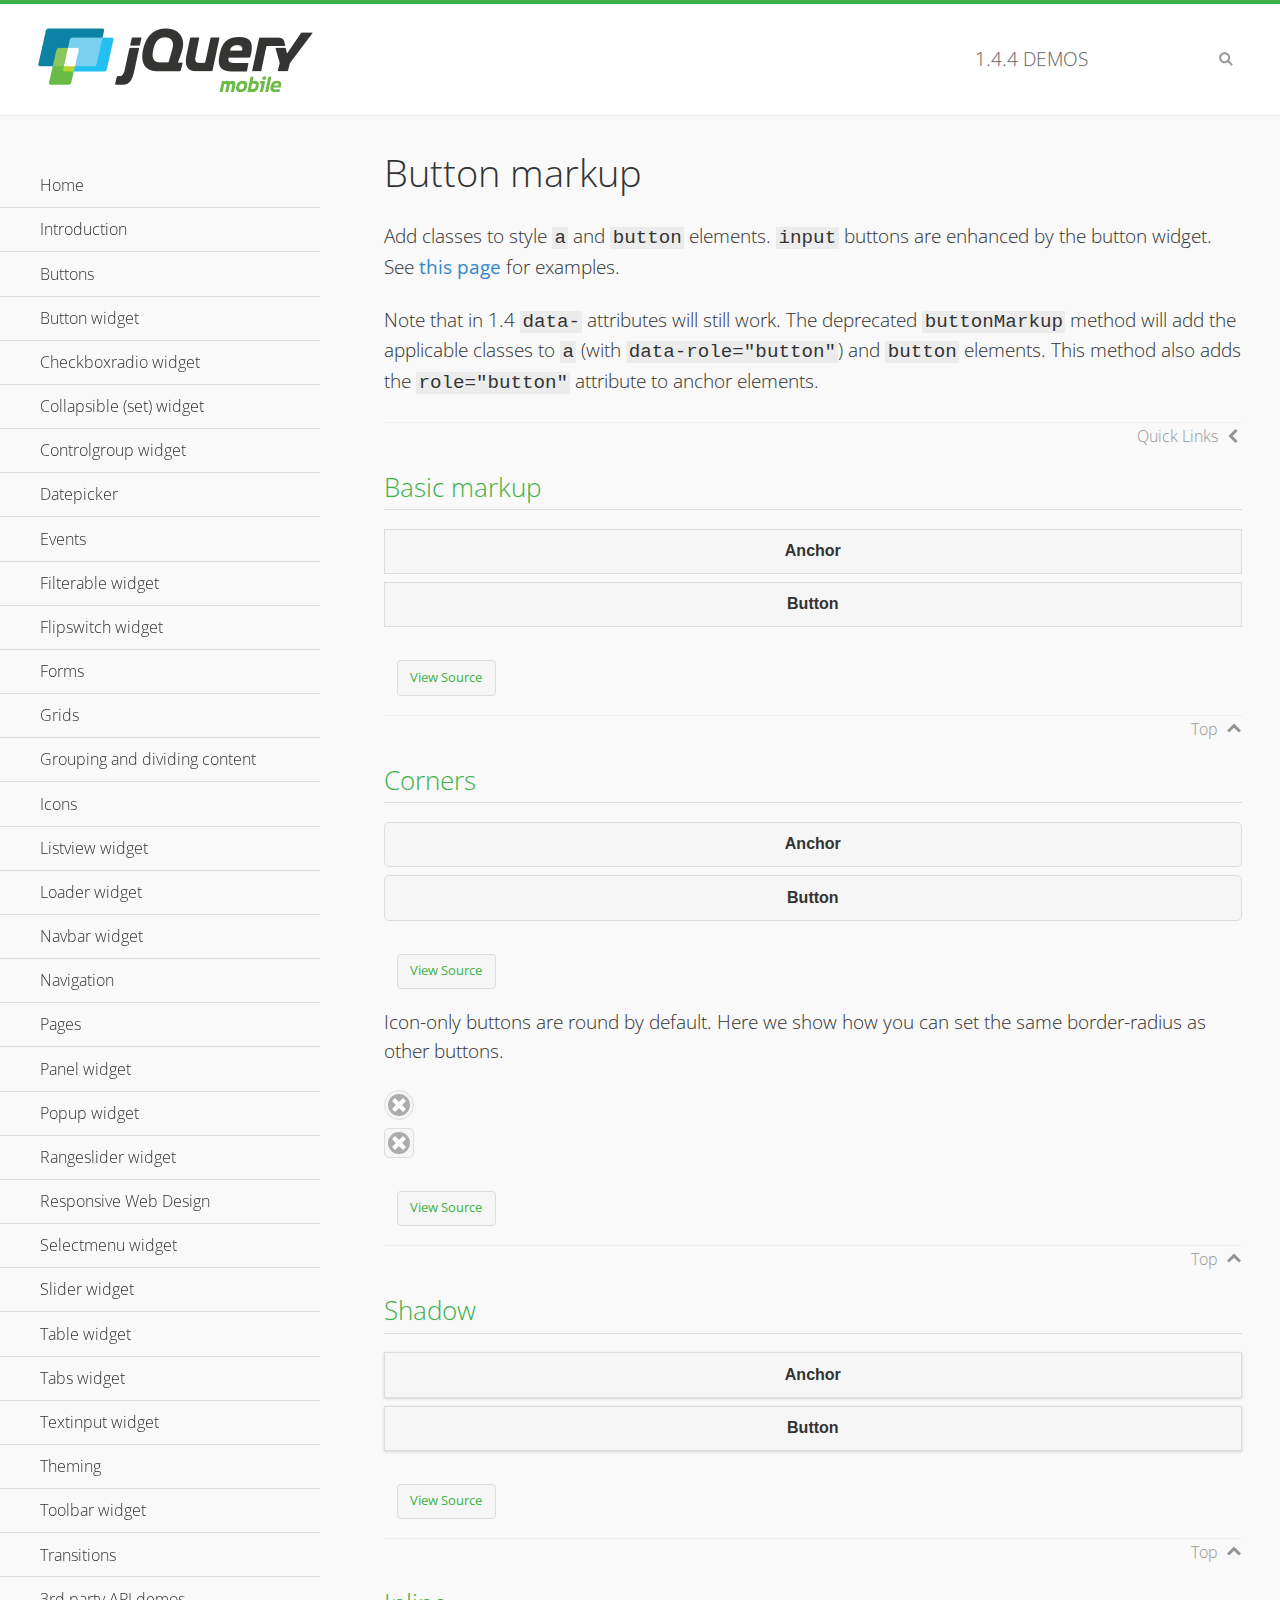
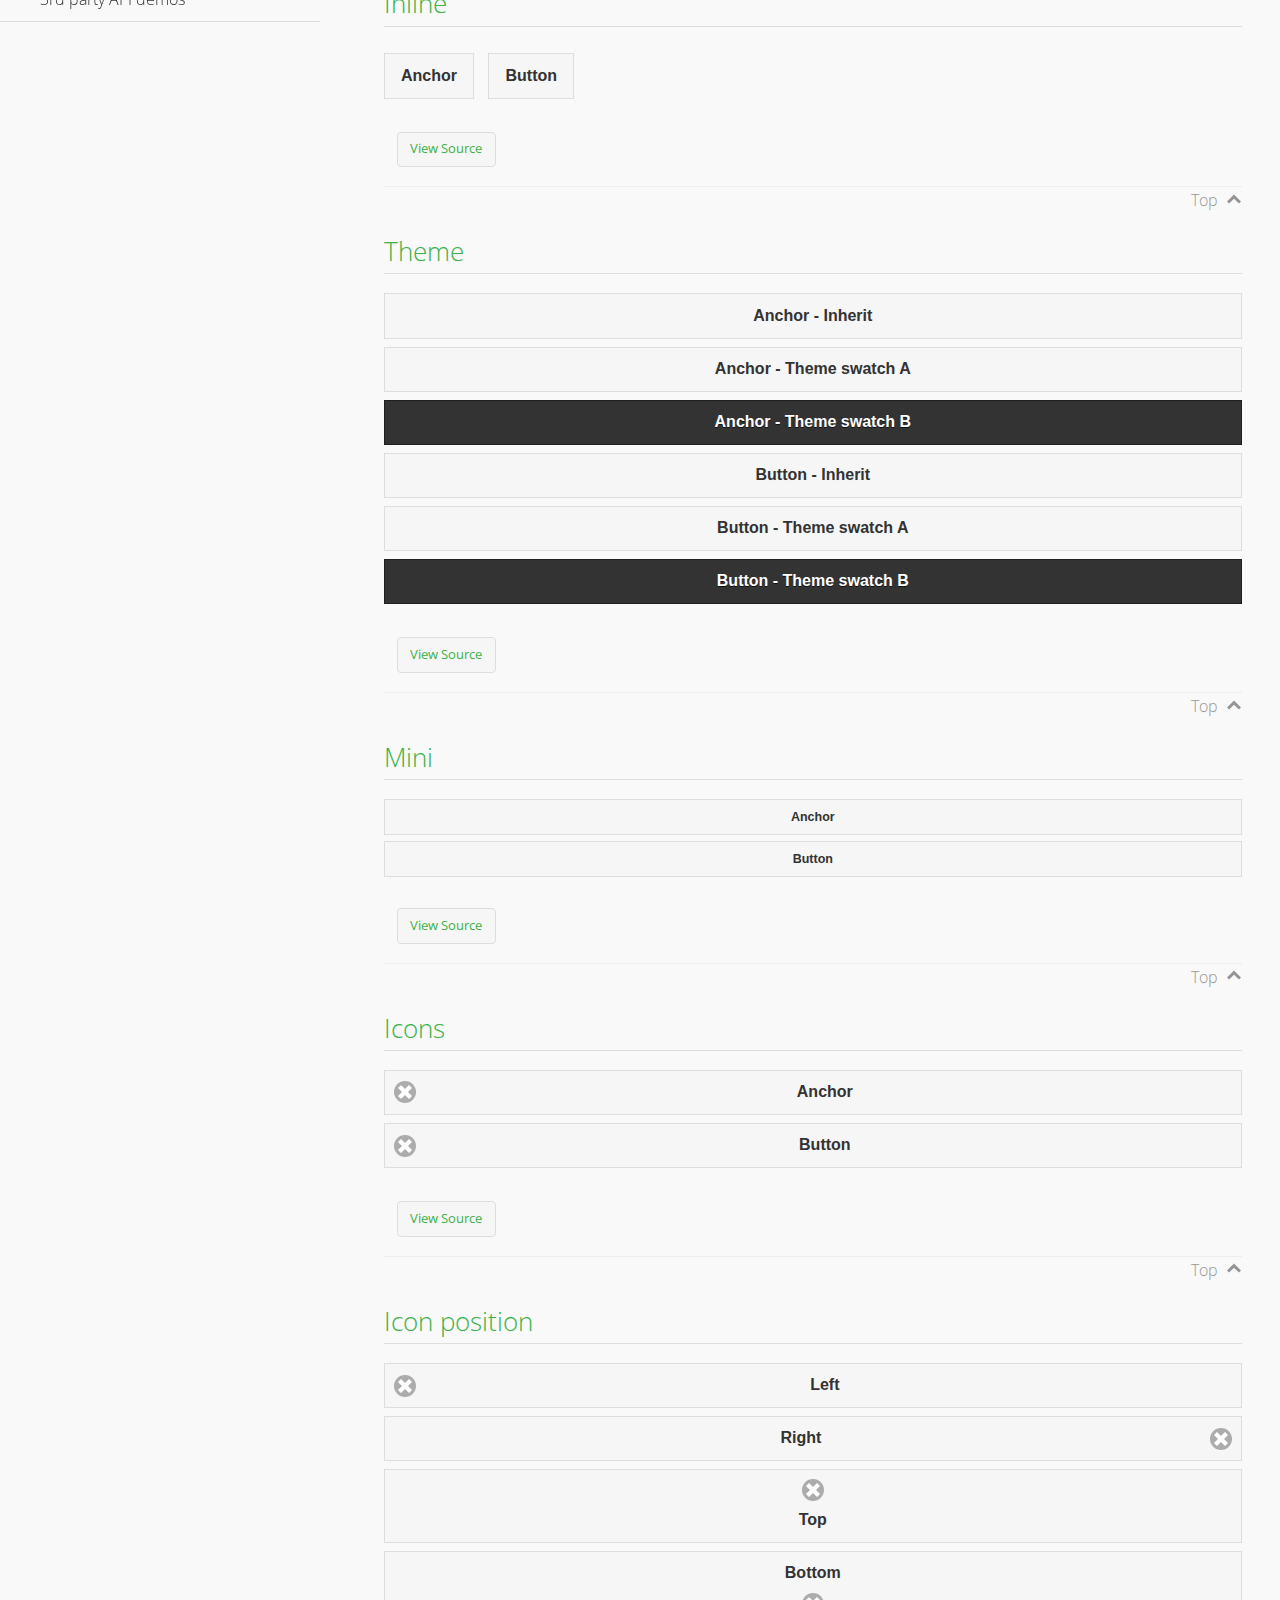
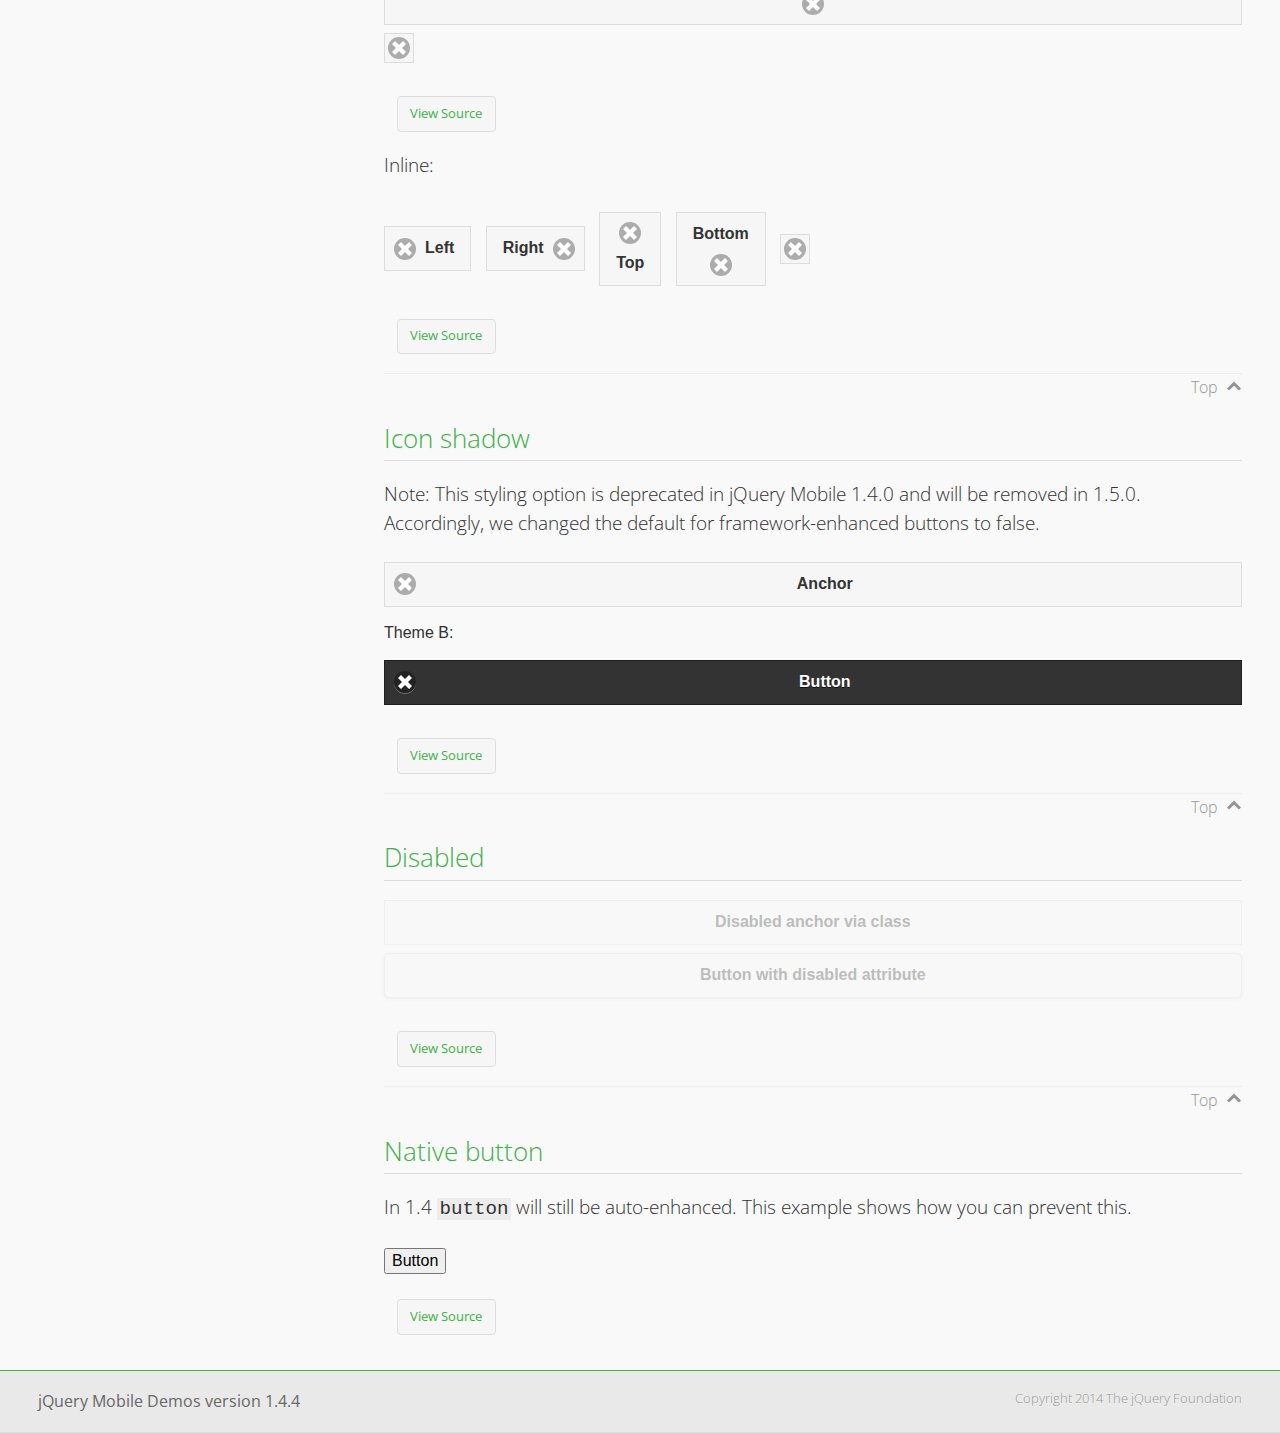
<file: lib/jqm/1.4.4/demos/button-markup/index.html>
<!DOCTYPE html>
<html>
<head>
	<meta charset="utf-8">
	<meta name="viewport" content="width=device-width, initial-scale=1">
	<title>Button markup - jQuery Mobile Demos</title>
	<link rel="shortcut icon" href="../favicon.ico">
    <link rel="stylesheet" href="http://fonts.googleapis.com/css?family=Open+Sans:300,400,700">
	<link rel="stylesheet" href="../css/themes/default/jquery.mobile-1.4.4.min.css">
	<link rel="stylesheet" href="../_assets/css/jqm-demos.css">
	<script src="../js/jquery.js"></script>
	<script src="../_assets/js/index.js"></script>
	<script src="../js/jquery.mobile-1.4.4.min.js"></script>
	<style>
		#custom-border-radius .ui-btn-icon-notext.ui-corner-all {
			-webkit-border-radius: .3125em;
			border-radius: .3125em;
		}
	</style>
</head>
<body>
<div data-role="page" class="jqm-demos" data-quicklinks="true">

	<div data-role="header" class="jqm-header">
		<h2><a href="../" title="jQuery Mobile Demos home"><img src="../_assets/img/jquery-logo.png" alt="jQuery Mobile"></a></h2>
		<p><span class="jqm-version"></span> Demos</p>
		<a href="#" class="jqm-navmenu-link ui-btn ui-btn-icon-notext ui-corner-all ui-icon-bars ui-nodisc-icon ui-alt-icon ui-btn-left">Menu</a>
		<a href="#" class="jqm-search-link ui-btn ui-btn-icon-notext ui-corner-all ui-icon-search ui-nodisc-icon ui-alt-icon ui-btn-right">Search</a>
	</div><!-- /header -->

	<div role="main" class="ui-content jqm-content">

		<h1>Button markup</h1>

		<p>Add classes to style <code>a</code> and <code>button</code> elements. <code>input</code> buttons are enhanced by the button widget. See <a href="../button/" data-ajax="false">this page</a> for examples.</p>

		<p>Note that in 1.4 <code>data-</code> attributes will still work. The deprecated <code>buttonMarkup</code> method will add the applicable classes to <code>a</code> (with <code>data-role="button"</code>) and <code>button</code> elements. This method also adds the <code>role="button"</code> attribute to anchor elements.</p>

		<h2>Basic markup</h2>

		<div data-demo-html="true">
			<a href="#" class="ui-btn">Anchor</a>
			<button class="ui-btn">Button</button>
		</div><!--/demo-html -->

		<h2>Corners</h2>

		<div data-demo-html="true">
			<a href="#" class="ui-btn ui-corner-all">Anchor</a>
			<button class="ui-btn ui-corner-all">Button</button>
		</div><!--/demo-html -->

		<p>Icon-only buttons are round by default. Here we show how you can set the same border-radius as other buttons.</p>

		<div data-demo-html="true" data-demo-css="true">
			<a href="#" class="ui-btn ui-icon-delete ui-btn-icon-notext ui-corner-all">No text</a>
			<div id="custom-border-radius">
				<a href="#" class="ui-btn ui-icon-delete ui-btn-icon-notext ui-corner-all">No text</a>
			</div>
		</div><!--/demo-html -->

		<h2>Shadow</h2>

		<div data-demo-html="true">
			<a href="#" class="ui-btn ui-shadow">Anchor</a>
			<button class="ui-btn ui-shadow">Button</button>
		</div><!--/demo-html -->

		<h2>Inline</h2>

		<div data-demo-html="true">
			<a href="#" class="ui-btn ui-btn-inline">Anchor</a>
			<button class="ui-btn ui-btn-inline">Button</button>
		</div><!--/demo-html -->

		<h2>Theme</h2>

		<div data-demo-html="true">
			<a href="#" class="ui-btn">Anchor - Inherit</a>
			<a href="#" class="ui-btn ui-btn-a">Anchor - Theme swatch A</a>
			<a href="#" class="ui-btn ui-btn-b">Anchor - Theme swatch B</a>
			<button class="ui-btn">Button - Inherit</button>
			<button class="ui-btn ui-btn-a">Button - Theme swatch A</button>
			<button class="ui-btn ui-btn-b">Button - Theme swatch B</button>
		</div><!--/demo-html -->

		<h2>Mini</h2>

		<div data-demo-html="true">
			<a href="#" class="ui-btn ui-mini">Anchor</a>
			<button class="ui-btn ui-mini">Button</button>
		</div><!--/demo-html -->

		<h2>Icons</h2>

		<div data-demo-html="true">
			<a href="#" class="ui-btn ui-icon-delete ui-btn-icon-left">Anchor</a>
			<button class="ui-btn ui-icon-delete ui-btn-icon-left">Button</button>
		</div><!--/demo-html -->

		<h2>Icon position</h2>

		<div data-demo-html="true">
			<a href="#" class="ui-btn ui-icon-delete ui-btn-icon-left">Left</a>
			<a href="#" class="ui-btn ui-icon-delete ui-btn-icon-right">Right</a>
			<a href="#" class="ui-btn ui-icon-delete ui-btn-icon-top">Top</a>
			<a href="#" class="ui-btn ui-icon-delete ui-btn-icon-bottom">Bottom</a>
			<a href="#" class="ui-btn ui-icon-delete ui-btn-icon-notext">Icon only</a>
		</div><!--/demo-html -->

		<p>Inline:</p>

		<div data-demo-html="true">
			<a href="#" class="ui-btn ui-btn-inline ui-icon-delete ui-btn-icon-left">Left</a>
			<a href="#" class="ui-btn ui-btn-inline ui-icon-delete ui-btn-icon-right">Right</a>
			<a href="#" class="ui-btn ui-btn-inline ui-icon-delete ui-btn-icon-top">Top</a>
			<a href="#" class="ui-btn ui-btn-inline ui-icon-delete ui-btn-icon-bottom">Bottom</a>
			<a href="#" class="ui-btn ui-btn-inline ui-icon-delete ui-btn-icon-notext">Icon only</a>
		</div><!--/demo-html -->

		<h2>Icon shadow</h2>
		<p>Note: This styling option is deprecated in jQuery Mobile 1.4.0 and will be removed in 1.5.0. Accordingly, we changed the default for framework-enhanced buttons to false.</p>

		<div data-demo-html="true">
			<a href="#" class="ui-btn ui-icon-delete ui-btn-icon-left ui-shadow-icon">Anchor</a>
			<p>Theme B:</p>
			<button class="ui-btn ui-icon-delete ui-btn-icon-left ui-shadow-icon ui-btn-b">Button</button>
		</div><!--/demo-html -->

		<h2>Disabled</h2>

		<div data-demo-html="true">
			<a href="#" class="ui-btn ui-state-disabled">Disabled anchor via class</a>
			<button disabled>Button with disabled attribute</button>
		</div><!--/demo-html -->

		<h2>Native button</h2>
		<!-- TODO: Remove this demo in 1.5 -->
		<p>In 1.4 <code>button</code> will still be auto-enhanced. This example shows how you can prevent this.</p>

		<div data-demo-html="true">
			<button data-role="none">Button</button>
		</div><!--/demo-html -->

	</div><!-- /content -->
	    <div data-role="panel" class="jqm-navmenu-panel" data-position="left" data-display="overlay" data-theme="a">
	    	<ul class="jqm-list ui-alt-icon ui-nodisc-icon">
<li data-filtertext="demos homepage" data-icon="home"><a href=".././">Home</a></li>
<li data-filtertext="introduction overview getting started"><a href="../intro/" data-ajax="false">Introduction</a></li>
<li data-filtertext="buttons button markup buttonmarkup method anchor link button element"><a href="../button-markup/" data-ajax="false">Buttons</a></li>
<li data-filtertext="form button widget input button submit reset"><a href="../button/" data-ajax="false">Button widget</a></li>
<li data-role="collapsible" data-enhanced="true" data-collapsed-icon="carat-d" data-expanded-icon="carat-u" data-iconpos="right" data-inset="false" class="ui-collapsible ui-collapsible-themed-content ui-collapsible-collapsed">
	<h3 class="ui-collapsible-heading ui-collapsible-heading-collapsed">
		<a href="#" class="ui-collapsible-heading-toggle ui-btn ui-btn-icon-right ui-btn-inherit ui-icon-carat-d">
		    Checkboxradio widget<span class="ui-collapsible-heading-status"> click to expand contents</span>
		</a>
	</h3>
	<div class="ui-collapsible-content ui-body-inherit ui-collapsible-content-collapsed" aria-hidden="true">
		<ul>
			<li data-filtertext="form checkboxradio widget checkbox input checkboxes controlgroups"><a href="../checkboxradio-checkbox/" data-ajax="false">Checkboxes</a></li>
			<li data-filtertext="form checkboxradio widget radio input radio buttons controlgroups"><a href="../checkboxradio-radio/" data-ajax="false">Radio buttons</a></li>
		</ul>
	</div>
</li>
<li data-role="collapsible" data-enhanced="true" data-collapsed-icon="carat-d" data-expanded-icon="carat-u" data-iconpos="right" data-inset="false" class="ui-collapsible ui-collapsible-themed-content ui-collapsible-collapsed">
	<h3 class="ui-collapsible-heading ui-collapsible-heading-collapsed">
		<a href="#" class="ui-collapsible-heading-toggle ui-btn ui-btn-icon-right ui-btn-inherit ui-icon-carat-d">
			Collapsible (set) widget<span class="ui-collapsible-heading-status"> click to expand contents</span>
		</a>
	</h3>
	<div class="ui-collapsible-content ui-body-inherit ui-collapsible-content-collapsed" aria-hidden="true">
		<ul>
			<li data-filtertext="collapsibles content formatting"><a href="../collapsible/" data-ajax="false">Collapsible</a></li>
			<li data-filtertext="dynamic collapsible set accordion append expand"><a href="../collapsible-dynamic/" data-ajax="false">Dynamic collapsibles</a></li>
			<li data-filtertext="accordions collapsible set widget content formatting grouped collapsibles"><a href="../collapsibleset/" data-ajax="false">Collapsible set</a></li>
		</ul>
	</div>
</li>
<li data-role="collapsible" data-enhanced="true" data-collapsed-icon="carat-d" data-expanded-icon="carat-u" data-iconpos="right" data-inset="false" class="ui-collapsible ui-collapsible-themed-content ui-collapsible-collapsed">
	<h3 class="ui-collapsible-heading ui-collapsible-heading-collapsed">
		<a href="#" class="ui-collapsible-heading-toggle ui-btn ui-btn-icon-right ui-btn-inherit ui-icon-carat-d">
			Controlgroup widget<span class="ui-collapsible-heading-status"> click to expand contents</span>
		</a>
	</h3>
	<div class="ui-collapsible-content ui-body-inherit ui-collapsible-content-collapsed" aria-hidden="true">
		<ul>
			<li data-filtertext="controlgroups selectmenu checkboxradio input grouped buttons horizontal vertical"><a href="../controlgroup/" data-ajax="false">Controlgroup</a></li>
			<li data-filtertext="dynamic controlgroup dynamically add buttons"><a href="../controlgroup-dynamic/" data-ajax="false">Dynamic controlgroups</a></li>
		</ul>
	</div>
</li>
<li data-filtertext="form datepicker widget date input"><a href="../datepicker/" data-ajax="false">Datepicker</a></li>
<li data-role="collapsible" data-enhanced="true" data-collapsed-icon="carat-d" data-expanded-icon="carat-u" data-iconpos="right" data-inset="false" class="ui-collapsible ui-collapsible-themed-content ui-collapsible-collapsed">
	<h3 class="ui-collapsible-heading ui-collapsible-heading-collapsed">
		<a href="#" class="ui-collapsible-heading-toggle ui-btn ui-btn-icon-right ui-btn-inherit ui-icon-carat-d">
			Events<span class="ui-collapsible-heading-status"> click to expand contents</span>
		</a>
	</h3>
	<div class="ui-collapsible-content ui-body-inherit ui-collapsible-content-collapsed" aria-hidden="true">
		<ul>
			<li data-filtertext="swipe to delete list items listviews swipe events"><a href="../swipe-list/" data-ajax="false">Swipe list items</a></li>
			<li data-filtertext="swipe to navigate swipe page navigation swipe events"><a href="../swipe-page/" data-ajax="false">Swipe page navigation</a></li>
		</ul>
	</div>
</li>
<li data-filtertext="filterable filter elements sorting searching listview table"><a href="../filterable/" data-ajax="false">Filterable widget</a></li>
<li data-filtertext="form flipswitch widget flip toggle switch binary select checkbox input"><a href="../flipswitch/" data-ajax="false">Flipswitch widget</a></li>
<li data-role="collapsible" data-enhanced="true" data-collapsed-icon="carat-d" data-expanded-icon="carat-u" data-iconpos="right" data-inset="false" class="ui-collapsible ui-collapsible-themed-content ui-collapsible-collapsed">
	<h3 class="ui-collapsible-heading ui-collapsible-heading-collapsed">
		<a href="#" class="ui-collapsible-heading-toggle ui-btn ui-btn-icon-right ui-btn-inherit ui-icon-carat-d">
			Forms<span class="ui-collapsible-heading-status"> click to expand contents</span>
		</a>
	</h3>
	<div class="ui-collapsible-content ui-body-inherit ui-collapsible-content-collapsed" aria-hidden="true">
		<ul>
			<li data-filtertext="forms text checkbox radio range button submit reset inputs selects textarea slider flipswitch label form elements"><a href="../forms/" data-ajax="false">Forms</a></li>
			<li data-filtertext="form hide labels hidden accessible ui-hidden-accessible forms"><a href="../forms-label-hidden-accessible/" data-ajax="false">Hide labels</a></li>
			<li data-filtertext="form field containers fieldcontain ui-field-contain forms"><a href="../forms-field-contain/" data-ajax="false">Field containers</a></li>
			<li data-filtertext="forms disabled form elements"><a href="../forms-disabled/" data-ajax="false">Forms disabled</a></li>
			<li data-filtertext="forms gallery examples overview forms text checkbox radio range button submit reset inputs selects textarea slider flipswitch label form elements"><a href="../forms-gallery/" data-ajax="false">Forms gallery</a></li>
		</ul>
	</div>
</li>
<li data-role="collapsible" data-enhanced="true" data-collapsed-icon="carat-d" data-expanded-icon="carat-u" data-iconpos="right" data-inset="false" class="ui-collapsible ui-collapsible-themed-content ui-collapsible-collapsed">
	<h3 class="ui-collapsible-heading ui-collapsible-heading-collapsed">
		<a href="#" class="ui-collapsible-heading-toggle ui-btn ui-btn-icon-right ui-btn-inherit ui-icon-carat-d">
			Grids<span class="ui-collapsible-heading-status"> click to expand contents</span>
		</a>
	</h3>
	<div class="ui-collapsible-content ui-body-inherit ui-collapsible-content-collapsed" aria-hidden="true">
		<ul>
			<li data-filtertext="grids columns blocks content formatting rwd responsive css framework"><a href="../grids/" data-ajax="false">Grids</a></li>
			<li data-filtertext="buttons in grids css framework"><a href="../grids-buttons/" data-ajax="false">Buttons in grids</a></li>
			<li data-filtertext="custom responsive grids rwd css framework"><a href="../grids-custom-responsive/" data-ajax="false">Custom responsive grids</a></li>
		</ul>
	</div>
</li>
<li data-filtertext="blocks content formatting sections heading"><a href="../body-bar-classes/" data-ajax="false">Grouping and dividing content</a></li>
<li data-role="collapsible" data-enhanced="true" data-collapsed-icon="carat-d" data-expanded-icon="carat-u" data-iconpos="right" data-inset="false" class="ui-collapsible ui-collapsible-themed-content ui-collapsible-collapsed">
	<h3 class="ui-collapsible-heading ui-collapsible-heading-collapsed">
		<a href="#" class="ui-collapsible-heading-toggle ui-btn ui-btn-icon-right ui-btn-inherit ui-icon-carat-d">
			Icons<span class="ui-collapsible-heading-status"> click to expand contents</span>
		</a>
	</h3>
	<div class="ui-collapsible-content ui-body-inherit ui-collapsible-content-collapsed" aria-hidden="true">
		<ul>
			<li data-filtertext="button icons svg disc alt custom icon position"><a href="../icons/" data-ajax="false">Icons</a></li>
			<li data-filtertext=""><a href="../icons-grunticon/" data-ajax="false">Grunticon loader</a></li>
		</ul>
	</div>
</li>
<li data-role="collapsible" data-enhanced="true" data-collapsed-icon="carat-d" data-expanded-icon="carat-u" data-iconpos="right" data-inset="false" class="ui-collapsible ui-collapsible-themed-content ui-collapsible-collapsed">
	<h3 class="ui-collapsible-heading ui-collapsible-heading-collapsed">
		<a href="#" class="ui-collapsible-heading-toggle ui-btn ui-btn-icon-right ui-btn-inherit ui-icon-carat-d">
			Listview widget<span class="ui-collapsible-heading-status"> click to expand contents</span>
		</a>
	</h3>
	<div class="ui-collapsible-content ui-body-inherit ui-collapsible-content-collapsed" aria-hidden="true">
		<ul>
			<li data-filtertext="listview widget thumbnails icons nested split button collapsible ul ol"><a href="../listview/" data-ajax="false">Listview</a></li>
			<li data-filtertext="autocomplete filterable reveal listview filtertextbeforefilter placeholder"><a href="../listview-autocomplete/" data-ajax="false">Listview autocomplete</a></li>
			<li data-filtertext="autocomplete filterable reveal listview remote data filtertextbeforefilter placeholder"><a href="../listview-autocomplete-remote/" data-ajax="false">Listview autocomplete remote data</a></li>
			<li data-filtertext="autodividers anchor jump scroll linkbars listview lists ul ol"><a href="../listview-autodividers-linkbar/" data-ajax="false">Listview autodividers linkbar</a></li>
			<li data-filtertext="listview autodividers selector autodividersselector lists ul ol"><a href="../listview-autodividers-selector/" data-ajax="false">Listview autodividers selector</a></li>
			<li data-filtertext="listview nested list items"><a href="../listview-nested-lists/" data-ajax="false">Nested Listviews</a></li>
			<li data-filtertext="listview collapsible list items flat"><a href="../listview-collapsible-item-flat/" data-ajax="false">Listview collapsible list items (flat)</a></li>
			<li data-filtertext="listview collapsible list indented"><a href="../listview-collapsible-item-indented/" data-ajax="false">Listview collapsible list items (indented)</a></li>
			<li data-filtertext="grid listview responsive grids responsive listviews lists ul"><a href="../listview-grid/" data-ajax="false">Listview responsive grid</a></li>
		</ul>
	</div>
</li>
<li data-filtertext="loader widget page loading navigation overlay spinner"><a href="../loader/" data-ajax="false">Loader widget</a></li>
<li data-filtertext="navbar widget navmenu toolbars header footer"><a href="../navbar/" data-ajax="false">Navbar widget</a></li>
<li data-role="collapsible" data-enhanced="true" data-collapsed-icon="carat-d" data-expanded-icon="carat-u" data-iconpos="right" data-inset="false" class="ui-collapsible ui-collapsible-themed-content ui-collapsible-collapsed">
	<h3 class="ui-collapsible-heading ui-collapsible-heading-collapsed">
		<a href="#" class="ui-collapsible-heading-toggle ui-btn ui-btn-icon-right ui-btn-inherit ui-icon-carat-d">
			Navigation<span class="ui-collapsible-heading-status"> click to expand contents</span>
		</a>
	</h3>
	<div class="ui-collapsible-content ui-body-inherit ui-collapsible-content-collapsed" aria-hidden="true">
		<ul>
			<li data-filtertext="ajax navigation navigate widget history event method"><a href="../navigation/" data-ajax="false">Navigation</a></li>
			<li data-filtertext="linking pages page links navigation ajax prefetch cache"><a href="../navigation-linking-pages/" data-ajax="false">Linking pages</a></li>
			<!-- <li data-filtertext="php redirect server redirection server-side navigation"><a href="../navigation-php-redirect/" data-ajax="false">PHP redirect demo</a></li>-->
			<li data-filtertext="navigation redirection hash query"><a href="../navigation-hash-processing/" data-ajax="false">Hash processing demo</a></li>
			<li data-filtertext="navigation redirection hash query"><a href="../page-events/" data-ajax="false">Page Navigation Events</a></li>
		</ul>
	</div>
</li>
<li data-role="collapsible" data-enhanced="true" data-collapsed-icon="carat-d" data-expanded-icon="carat-u" data-iconpos="right" data-inset="false" class="ui-collapsible ui-collapsible-themed-content ui-collapsible-collapsed">
	<h3 class="ui-collapsible-heading ui-collapsible-heading-collapsed">
		<a href="#" class="ui-collapsible-heading-toggle ui-btn ui-btn-icon-right ui-btn-inherit ui-icon-carat-d">
			Pages<span class="ui-collapsible-heading-status"> click to expand contents</span>
		</a>
	</h3>
	<div class="ui-collapsible-content ui-body-inherit ui-collapsible-content-collapsed" aria-hidden="true">
		<ul>
			<li data-filtertext="pages page widget ajax navigation"><a href="../pages/" data-ajax="false">Pages</a></li>
			<li data-filtertext="single page"><a href="../pages-single-page/" data-ajax="false">Single page</a></li>
			<li data-filtertext="multipage multi-page page"><a href="../pages-multi-page/" data-ajax="false">Multi-page template</a></li>
			<li data-filtertext="dialog page widget modal popup"><a href="../pages-dialog/" data-ajax="false">Dialog page</a></li>
		</ul>
	</div>
</li>
<li data-role="collapsible" data-enhanced="true" data-collapsed-icon="carat-d" data-expanded-icon="carat-u" data-iconpos="right" data-inset="false" class="ui-collapsible ui-collapsible-themed-content ui-collapsible-collapsed">
	<h3 class="ui-collapsible-heading ui-collapsible-heading-collapsed">
		<a href="#" class="ui-collapsible-heading-toggle ui-btn ui-btn-icon-right ui-btn-inherit ui-icon-carat-d">
			Panel widget<span class="ui-collapsible-heading-status"> click to expand contents</span>
		</a>
	</h3>
	<div class="ui-collapsible-content ui-body-inherit ui-collapsible-content-collapsed" aria-hidden="true">
		<ul>
			<li data-filtertext="panel widget sliding panels reveal push overlay responsive"><a href="../panel/" data-ajax="false">Panel</a></li>
			<li data-filtertext=""><a href="../panel-external/" data-ajax="false">External panels</a></li>
			<li data-filtertext="panel "><a href="../panel-fixed/" data-ajax="false">Fixed panels</a></li>
			<li data-filtertext="panel slide panels sliding panels shadow rwd responsive breakpoint"><a href="../panel-responsive/" data-ajax="false">Panels responsive</a></li>
			<li data-filtertext="panel custom style custom panel width reveal shadow listview panel styling page background wrapper"><a href="../panel-styling/" data-ajax="false">Custom panel style</a></li>
			<li data-filtertext="panel open on swipe"><a href="../panel-swipe-open/" data-ajax="false">Panel open on swipe</a></li>
			<li data-filtertext="panels outside page internal external toolbars"><a href="../panel-external-internal/" data-ajax="false">Panel external and internal</a></li>
		</ul>
	</div>
</li>
<li data-role="collapsible" data-enhanced="true" data-collapsed-icon="carat-d" data-expanded-icon="carat-u" data-iconpos="right" data-inset="false" class="ui-collapsible ui-collapsible-themed-content ui-collapsible-collapsed">
	<h3 class="ui-collapsible-heading ui-collapsible-heading-collapsed">
		<a href="#" class="ui-collapsible-heading-toggle ui-btn ui-btn-icon-right ui-btn-inherit ui-icon-carat-d">
			Popup widget<span class="ui-collapsible-heading-status"> click to expand contents</span>
		</a>
	</h3>
	<div class="ui-collapsible-content ui-body-inherit ui-collapsible-content-collapsed" aria-hidden="true">
		<ul>
			<li data-filtertext="popup widget popups dialog modal transition tooltip lightbox form overlay screen flip pop fade transition"><a href="../popup/" data-ajax="false">Popup</a></li>
			<li data-filtertext="popup alignment position"><a href="../popup-alignment/" data-ajax="false">Popup alignment</a></li>
			<li data-filtertext="popup arrow size popups popover"><a href="../popup-arrow-size/" data-ajax="false">Popup arrow size</a></li>
			<li data-filtertext="dynamic popups popup images lightbox"><a href="../popup-dynamic/" data-ajax="false">Dynamic popups</a></li>
			<li data-filtertext="popups with iframes scaling"><a href="../popup-iframe/" data-ajax="false">Popups with iframes</a></li>
			<li data-filtertext="popup image scaling"><a href="../popup-image-scaling/" data-ajax="false">Popup image scaling</a></li>
			<li data-filtertext="external popup outside multi-page"><a href="../popup-outside-multipage/" data-ajax="false">Popup outside multi-page</a></li>
		</ul>
	</div>
</li>
<li data-filtertext="form rangeslider widget dual sliders dual handle sliders range input"><a href="../rangeslider/" data-ajax="false">Rangeslider widget</a></li>
<li data-filtertext="responsive web design rwd adaptive progressive enhancement PE accessible mobile breakpoints media query media queries"><a href="../rwd/" data-ajax="false">Responsive Web Design</a></li>
<li data-role="collapsible" data-enhanced="true" data-collapsed-icon="carat-d" data-expanded-icon="carat-u" data-iconpos="right" data-inset="false" class="ui-collapsible ui-collapsible-themed-content ui-collapsible-collapsed">
	<h3 class="ui-collapsible-heading ui-collapsible-heading-collapsed">
		<a href="#" class="ui-collapsible-heading-toggle ui-btn ui-btn-icon-right ui-btn-inherit ui-icon-carat-d">
			Selectmenu widget<span class="ui-collapsible-heading-status"> click to expand contents</span>
		</a>
	</h3>
	<div class="ui-collapsible-content ui-body-inherit ui-collapsible-content-collapsed" aria-hidden="true">
		<ul>
			<li data-filtertext="form selectmenu widget select input custom select menu selects"><a href="../selectmenu/" data-ajax="false">Selectmenu</a></li>
			<li data-filtertext="form custom select menu selectmenu widget custom menu option optgroup multiple selects"><a href="../selectmenu-custom/" data-ajax="false">Custom select menu</a></li>
			<li data-filtertext="filterable select filter popup dialog"><a href="../selectmenu-custom-filter/" data-ajax="false">Custom select menu with filter</a></li>
		</ul>
	</div>
</li>
<li data-role="collapsible" data-enhanced="true" data-collapsed-icon="carat-d" data-expanded-icon="carat-u" data-iconpos="right" data-inset="false" class="ui-collapsible ui-collapsible-themed-content ui-collapsible-collapsed">
	<h3 class="ui-collapsible-heading ui-collapsible-heading-collapsed">
		<a href="#" class="ui-collapsible-heading-toggle ui-btn ui-btn-icon-right ui-btn-inherit ui-icon-carat-d">
			Slider widget<span class="ui-collapsible-heading-status"> click to expand contents</span>
		</a>
	</h3>
	<div class="ui-collapsible-content ui-body-inherit ui-collapsible-content-collapsed" aria-hidden="true">
		<ul>
			<li data-filtertext="form slider widget range input single sliders"><a href="../slider/" data-ajax="false">Slider</a></li>
			<li data-filtertext="form slider widget flipswitch slider binary select flip toggle switch"><a href="../slider-flipswitch/" data-ajax="false">Slider flip toggle switch</a></li>
			<li data-filtertext="form slider tooltip handle value input range sliders"><a href="../slider-tooltip/" data-ajax="false">Slider tooltip</a></li>
		</ul>
	</div>
</li>
<li data-role="collapsible" data-enhanced="true" data-collapsed-icon="carat-d" data-expanded-icon="carat-u" data-iconpos="right" data-inset="false" class="ui-collapsible ui-collapsible-themed-content ui-collapsible-collapsed">
	<h3 class="ui-collapsible-heading ui-collapsible-heading-collapsed">
		<a href="#" class="ui-collapsible-heading-toggle ui-btn ui-btn-icon-right ui-btn-inherit ui-icon-carat-d">
			Table widget<span class="ui-collapsible-heading-status"> click to expand contents</span>
		</a>
	</h3>
	<div class="ui-collapsible-content ui-body-inherit ui-collapsible-content-collapsed" aria-hidden="true">
		<ul>
			<li data-filtertext="table widget reflow column toggle th td responsive tables rwd hide show tabular"><a href="../table-column-toggle/" data-ajax="false">Table Column Toggle</a></li>
			<li data-filtertext="table column toggle phone comparison demo"><a href="../table-column-toggle-example/" data-ajax="false">Table Column Toggle demo</a></li>
			<li data-filtertext="responsive tables table column toggle heading groups rwd breakpoint"><a href="../table-column-toggle-heading-groups/" data-ajax="false">Table Column Toggle heading groups</a></li>
			<li data-filtertext="responsive tables table column toggle hide rwd breakpoint customization options"><a href="../table-column-toggle-options/" data-ajax="false">Table Column Toggle options</a></li>
			<li data-filtertext="table reflow th td responsive rwd columns tabular"><a href="../table-reflow/" data-ajax="false">Table Reflow</a></li>
			<li data-filtertext="responsive tables table reflow heading groups rwd breakpoint"><a href="../table-reflow-heading-groups/" data-ajax="false">Table Reflow heading groups</a></li>
			<li data-filtertext="responsive tables table reflow stripes strokes table style"><a href="../table-reflow-stripes-strokes/" data-ajax="false">Table Reflow stripes and strokes</a></li>
			<li data-filtertext="responsive tables table reflow stack custom styles"><a href="../table-reflow-styling/" data-ajax="false">Table Reflow custom styles</a></li>
		</ul>
	</div>
</li>
<li data-filtertext="ui tabs widget"><a href="../tabs/" data-ajax="false">Tabs widget</a></li>
<li data-filtertext="form textinput widget text input textarea number date time tel email file color password"><a href="../textinput/" data-ajax="false">Textinput widget</a></li>
<li data-role="collapsible" data-enhanced="true" data-collapsed-icon="carat-d" data-expanded-icon="carat-u" data-iconpos="right" data-inset="false" class="ui-collapsible ui-collapsible-themed-content ui-collapsible-collapsed">
	<h3 class="ui-collapsible-heading ui-collapsible-heading-collapsed">
		<a href="#" class="ui-collapsible-heading-toggle ui-btn ui-btn-icon-right ui-btn-inherit ui-icon-carat-d">
			Theming<span class="ui-collapsible-heading-status"> click to expand contents</span>
		</a>
	</h3>
	<div class="ui-collapsible-content ui-body-inherit ui-collapsible-content-collapsed" aria-hidden="true">
		<ul>
			<li data-filtertext="default theme swatches theming style css"><a href="../theme-default/" data-ajax="false">Default theme</a></li>
			<li data-filtertext="classic theme old theme swatches theming style css"><a href="../theme-classic/" data-ajax="false">Classic theme</a></li>
		</ul>
	</div>
</li>
<li data-role="collapsible" data-enhanced="true" data-collapsed-icon="carat-d" data-expanded-icon="carat-u" data-iconpos="right" data-inset="false" class="ui-collapsible ui-collapsible-themed-content ui-collapsible-collapsed">
	<h3 class="ui-collapsible-heading ui-collapsible-heading-collapsed">
		<a href="#" class="ui-collapsible-heading-toggle ui-btn ui-btn-icon-right ui-btn-inherit ui-icon-carat-d">
			Toolbar widget<span class="ui-collapsible-heading-status"> click to expand contents</span>
		</a>
	</h3>
	<div class="ui-collapsible-content ui-body-inherit ui-collapsible-content-collapsed" aria-hidden="true">
		<ul>
			<li data-filtertext="toolbar widget header footer toolbars fixed fullscreen external sections"><a href="../toolbar/" data-ajax="false">Toolbar</a></li>
			<li data-filtertext="dynamic toolbars dynamically add toolbar header footer"><a href="../toolbar-dynamic/" data-ajax="false">Dynamic toolbars</a></li>
			<li data-filtertext="external toolbars header footer"><a href="../toolbar-external/" data-ajax="false">External toolbars</a></li>
			<li data-filtertext="fixed toolbars header footer"><a href="../toolbar-fixed/" data-ajax="false">Fixed toolbars</a></li>
			<li data-filtertext="fixed fullscreen toolbars header footer"><a href="../toolbar-fixed-fullscreen/" data-ajax="false">Fullscreen toolbars</a></li>
			<li data-filtertext="external fixed toolbars header footer"><a href="../toolbar-fixed-external/" data-ajax="false">Fixed external toolbars</a></li>
			<li data-filtertext="external persistent toolbars header footer navbar navmenu"><a href="../toolbar-fixed-persistent/" data-ajax="false">Persistent toolbars</a></li>
			<li data-filtertext="external ajax optimized toolbars persistent toolbars header footer navbar"><a href="../toolbar-fixed-persistent-optimized/" data-ajax="false">Ajax optimized toolbars</a></li>
			<li data-filtertext="form in toolbars header footer"><a href="../toolbar-fixed-forms/" data-ajax="false">Form in toolbar</a></li>
		</ul>
	</div>
</li>
<li data-filtertext="page transitions animated pages popup navigation flip slide fade pop"><a href="../transitions/" data-ajax="false">Transitions</a></li>
<li data-role="collapsible" data-enhanced="true" data-collapsed-icon="carat-d" data-expanded-icon="carat-u" data-iconpos="right" data-inset="false" class="ui-collapsible ui-collapsible-themed-content ui-collapsible-collapsed">
	<h3 class="ui-collapsible-heading ui-collapsible-heading-collapsed">
		<a href="#" class="ui-collapsible-heading-toggle ui-btn ui-btn-icon-right ui-btn-inherit ui-icon-carat-d">
			3rd party API demos<span class="ui-collapsible-heading-status"> click to expand contents</span>
		</a>
	</h3>
	<div class="ui-collapsible-content ui-body-inherit ui-collapsible-content-collapsed" aria-hidden="true">
		<ul>
			<li data-filtertext="backbone requirejs navigation router"><a href="../backbone-requirejs/" data-ajax="false">Backbone RequireJS</a></li>
			<li data-filtertext="google maps geolocation demo"><a href="../map-geolocation/" data-ajax="false">Google Maps geolocation</a></li>
			<li data-filtertext="google maps hybrid"><a href="../map-list-toggle/" data-ajax="false">Google Maps list toggle</a></li>
		</ul>
	</div>
</li>



		     </ul>
		</div><!-- /panel -->


	<div data-role="footer" data-position="fixed" data-tap-toggle="false" class="jqm-footer">
		<p>jQuery Mobile Demos version <span class="jqm-version"></span></p>
		<p>Copyright 2014 The jQuery Foundation</p>
	</div><!-- /footer -->
	<!-- TODO: This should become an external panel so we can add input to markup (unique ID) -->
    <div data-role="panel" class="jqm-search-panel" data-position="right" data-display="overlay" data-theme="a">
		<div class="jqm-search">
			<ul class="jqm-list" data-filter-placeholder="Search demos..." data-filter-reveal="true">
<li data-filtertext="demos homepage" data-icon="home"><a href=".././">Home</a></li>
<li data-filtertext="introduction overview getting started"><a href="../intro/" data-ajax="false">Introduction</a></li>
<li data-filtertext="buttons button markup buttonmarkup method anchor link button element"><a href="../button-markup/" data-ajax="false">Buttons</a></li>
<li data-filtertext="form button widget input button submit reset"><a href="../button/" data-ajax="false">Button widget</a></li>
<li data-role="collapsible" data-enhanced="true" data-collapsed-icon="carat-d" data-expanded-icon="carat-u" data-iconpos="right" data-inset="false" class="ui-collapsible ui-collapsible-themed-content ui-collapsible-collapsed">
	<h3 class="ui-collapsible-heading ui-collapsible-heading-collapsed">
		<a href="#" class="ui-collapsible-heading-toggle ui-btn ui-btn-icon-right ui-btn-inherit ui-icon-carat-d">
		    Checkboxradio widget<span class="ui-collapsible-heading-status"> click to expand contents</span>
		</a>
	</h3>
	<div class="ui-collapsible-content ui-body-inherit ui-collapsible-content-collapsed" aria-hidden="true">
		<ul>
			<li data-filtertext="form checkboxradio widget checkbox input checkboxes controlgroups"><a href="../checkboxradio-checkbox/" data-ajax="false">Checkboxes</a></li>
			<li data-filtertext="form checkboxradio widget radio input radio buttons controlgroups"><a href="../checkboxradio-radio/" data-ajax="false">Radio buttons</a></li>
		</ul>
	</div>
</li>
<li data-role="collapsible" data-enhanced="true" data-collapsed-icon="carat-d" data-expanded-icon="carat-u" data-iconpos="right" data-inset="false" class="ui-collapsible ui-collapsible-themed-content ui-collapsible-collapsed">
	<h3 class="ui-collapsible-heading ui-collapsible-heading-collapsed">
		<a href="#" class="ui-collapsible-heading-toggle ui-btn ui-btn-icon-right ui-btn-inherit ui-icon-carat-d">
			Collapsible (set) widget<span class="ui-collapsible-heading-status"> click to expand contents</span>
		</a>
	</h3>
	<div class="ui-collapsible-content ui-body-inherit ui-collapsible-content-collapsed" aria-hidden="true">
		<ul>
			<li data-filtertext="collapsibles content formatting"><a href="../collapsible/" data-ajax="false">Collapsible</a></li>
			<li data-filtertext="dynamic collapsible set accordion append expand"><a href="../collapsible-dynamic/" data-ajax="false">Dynamic collapsibles</a></li>
			<li data-filtertext="accordions collapsible set widget content formatting grouped collapsibles"><a href="../collapsibleset/" data-ajax="false">Collapsible set</a></li>
		</ul>
	</div>
</li>
<li data-role="collapsible" data-enhanced="true" data-collapsed-icon="carat-d" data-expanded-icon="carat-u" data-iconpos="right" data-inset="false" class="ui-collapsible ui-collapsible-themed-content ui-collapsible-collapsed">
	<h3 class="ui-collapsible-heading ui-collapsible-heading-collapsed">
		<a href="#" class="ui-collapsible-heading-toggle ui-btn ui-btn-icon-right ui-btn-inherit ui-icon-carat-d">
			Controlgroup widget<span class="ui-collapsible-heading-status"> click to expand contents</span>
		</a>
	</h3>
	<div class="ui-collapsible-content ui-body-inherit ui-collapsible-content-collapsed" aria-hidden="true">
		<ul>
			<li data-filtertext="controlgroups selectmenu checkboxradio input grouped buttons horizontal vertical"><a href="../controlgroup/" data-ajax="false">Controlgroup</a></li>
			<li data-filtertext="dynamic controlgroup dynamically add buttons"><a href="../controlgroup-dynamic/" data-ajax="false">Dynamic controlgroups</a></li>
		</ul>
	</div>
</li>
<li data-filtertext="form datepicker widget date input"><a href="../datepicker/" data-ajax="false">Datepicker</a></li>
<li data-role="collapsible" data-enhanced="true" data-collapsed-icon="carat-d" data-expanded-icon="carat-u" data-iconpos="right" data-inset="false" class="ui-collapsible ui-collapsible-themed-content ui-collapsible-collapsed">
	<h3 class="ui-collapsible-heading ui-collapsible-heading-collapsed">
		<a href="#" class="ui-collapsible-heading-toggle ui-btn ui-btn-icon-right ui-btn-inherit ui-icon-carat-d">
			Events<span class="ui-collapsible-heading-status"> click to expand contents</span>
		</a>
	</h3>
	<div class="ui-collapsible-content ui-body-inherit ui-collapsible-content-collapsed" aria-hidden="true">
		<ul>
			<li data-filtertext="swipe to delete list items listviews swipe events"><a href="../swipe-list/" data-ajax="false">Swipe list items</a></li>
			<li data-filtertext="swipe to navigate swipe page navigation swipe events"><a href="../swipe-page/" data-ajax="false">Swipe page navigation</a></li>
		</ul>
	</div>
</li>
<li data-filtertext="filterable filter elements sorting searching listview table"><a href="../filterable/" data-ajax="false">Filterable widget</a></li>
<li data-filtertext="form flipswitch widget flip toggle switch binary select checkbox input"><a href="../flipswitch/" data-ajax="false">Flipswitch widget</a></li>
<li data-role="collapsible" data-enhanced="true" data-collapsed-icon="carat-d" data-expanded-icon="carat-u" data-iconpos="right" data-inset="false" class="ui-collapsible ui-collapsible-themed-content ui-collapsible-collapsed">
	<h3 class="ui-collapsible-heading ui-collapsible-heading-collapsed">
		<a href="#" class="ui-collapsible-heading-toggle ui-btn ui-btn-icon-right ui-btn-inherit ui-icon-carat-d">
			Forms<span class="ui-collapsible-heading-status"> click to expand contents</span>
		</a>
	</h3>
	<div class="ui-collapsible-content ui-body-inherit ui-collapsible-content-collapsed" aria-hidden="true">
		<ul>
			<li data-filtertext="forms text checkbox radio range button submit reset inputs selects textarea slider flipswitch label form elements"><a href="../forms/" data-ajax="false">Forms</a></li>
			<li data-filtertext="form hide labels hidden accessible ui-hidden-accessible forms"><a href="../forms-label-hidden-accessible/" data-ajax="false">Hide labels</a></li>
			<li data-filtertext="form field containers fieldcontain ui-field-contain forms"><a href="../forms-field-contain/" data-ajax="false">Field containers</a></li>
			<li data-filtertext="forms disabled form elements"><a href="../forms-disabled/" data-ajax="false">Forms disabled</a></li>
			<li data-filtertext="forms gallery examples overview forms text checkbox radio range button submit reset inputs selects textarea slider flipswitch label form elements"><a href="../forms-gallery/" data-ajax="false">Forms gallery</a></li>
		</ul>
	</div>
</li>
<li data-role="collapsible" data-enhanced="true" data-collapsed-icon="carat-d" data-expanded-icon="carat-u" data-iconpos="right" data-inset="false" class="ui-collapsible ui-collapsible-themed-content ui-collapsible-collapsed">
	<h3 class="ui-collapsible-heading ui-collapsible-heading-collapsed">
		<a href="#" class="ui-collapsible-heading-toggle ui-btn ui-btn-icon-right ui-btn-inherit ui-icon-carat-d">
			Grids<span class="ui-collapsible-heading-status"> click to expand contents</span>
		</a>
	</h3>
	<div class="ui-collapsible-content ui-body-inherit ui-collapsible-content-collapsed" aria-hidden="true">
		<ul>
			<li data-filtertext="grids columns blocks content formatting rwd responsive css framework"><a href="../grids/" data-ajax="false">Grids</a></li>
			<li data-filtertext="buttons in grids css framework"><a href="../grids-buttons/" data-ajax="false">Buttons in grids</a></li>
			<li data-filtertext="custom responsive grids rwd css framework"><a href="../grids-custom-responsive/" data-ajax="false">Custom responsive grids</a></li>
		</ul>
	</div>
</li>
<li data-filtertext="blocks content formatting sections heading"><a href="../body-bar-classes/" data-ajax="false">Grouping and dividing content</a></li>
<li data-role="collapsible" data-enhanced="true" data-collapsed-icon="carat-d" data-expanded-icon="carat-u" data-iconpos="right" data-inset="false" class="ui-collapsible ui-collapsible-themed-content ui-collapsible-collapsed">
	<h3 class="ui-collapsible-heading ui-collapsible-heading-collapsed">
		<a href="#" class="ui-collapsible-heading-toggle ui-btn ui-btn-icon-right ui-btn-inherit ui-icon-carat-d">
			Icons<span class="ui-collapsible-heading-status"> click to expand contents</span>
		</a>
	</h3>
	<div class="ui-collapsible-content ui-body-inherit ui-collapsible-content-collapsed" aria-hidden="true">
		<ul>
			<li data-filtertext="button icons svg disc alt custom icon position"><a href="../icons/" data-ajax="false">Icons</a></li>
			<li data-filtertext=""><a href="../icons-grunticon/" data-ajax="false">Grunticon loader</a></li>
		</ul>
	</div>
</li>
<li data-role="collapsible" data-enhanced="true" data-collapsed-icon="carat-d" data-expanded-icon="carat-u" data-iconpos="right" data-inset="false" class="ui-collapsible ui-collapsible-themed-content ui-collapsible-collapsed">
	<h3 class="ui-collapsible-heading ui-collapsible-heading-collapsed">
		<a href="#" class="ui-collapsible-heading-toggle ui-btn ui-btn-icon-right ui-btn-inherit ui-icon-carat-d">
			Listview widget<span class="ui-collapsible-heading-status"> click to expand contents</span>
		</a>
	</h3>
	<div class="ui-collapsible-content ui-body-inherit ui-collapsible-content-collapsed" aria-hidden="true">
		<ul>
			<li data-filtertext="listview widget thumbnails icons nested split button collapsible ul ol"><a href="../listview/" data-ajax="false">Listview</a></li>
			<li data-filtertext="autocomplete filterable reveal listview filtertextbeforefilter placeholder"><a href="../listview-autocomplete/" data-ajax="false">Listview autocomplete</a></li>
			<li data-filtertext="autocomplete filterable reveal listview remote data filtertextbeforefilter placeholder"><a href="../listview-autocomplete-remote/" data-ajax="false">Listview autocomplete remote data</a></li>
			<li data-filtertext="autodividers anchor jump scroll linkbars listview lists ul ol"><a href="../listview-autodividers-linkbar/" data-ajax="false">Listview autodividers linkbar</a></li>
			<li data-filtertext="listview autodividers selector autodividersselector lists ul ol"><a href="../listview-autodividers-selector/" data-ajax="false">Listview autodividers selector</a></li>
			<li data-filtertext="listview nested list items"><a href="../listview-nested-lists/" data-ajax="false">Nested Listviews</a></li>
			<li data-filtertext="listview collapsible list items flat"><a href="../listview-collapsible-item-flat/" data-ajax="false">Listview collapsible list items (flat)</a></li>
			<li data-filtertext="listview collapsible list indented"><a href="../listview-collapsible-item-indented/" data-ajax="false">Listview collapsible list items (indented)</a></li>
			<li data-filtertext="grid listview responsive grids responsive listviews lists ul"><a href="../listview-grid/" data-ajax="false">Listview responsive grid</a></li>
		</ul>
	</div>
</li>
<li data-filtertext="loader widget page loading navigation overlay spinner"><a href="../loader/" data-ajax="false">Loader widget</a></li>
<li data-filtertext="navbar widget navmenu toolbars header footer"><a href="../navbar/" data-ajax="false">Navbar widget</a></li>
<li data-role="collapsible" data-enhanced="true" data-collapsed-icon="carat-d" data-expanded-icon="carat-u" data-iconpos="right" data-inset="false" class="ui-collapsible ui-collapsible-themed-content ui-collapsible-collapsed">
	<h3 class="ui-collapsible-heading ui-collapsible-heading-collapsed">
		<a href="#" class="ui-collapsible-heading-toggle ui-btn ui-btn-icon-right ui-btn-inherit ui-icon-carat-d">
			Navigation<span class="ui-collapsible-heading-status"> click to expand contents</span>
		</a>
	</h3>
	<div class="ui-collapsible-content ui-body-inherit ui-collapsible-content-collapsed" aria-hidden="true">
		<ul>
			<li data-filtertext="ajax navigation navigate widget history event method"><a href="../navigation/" data-ajax="false">Navigation</a></li>
			<li data-filtertext="linking pages page links navigation ajax prefetch cache"><a href="../navigation-linking-pages/" data-ajax="false">Linking pages</a></li>
			<!-- <li data-filtertext="php redirect server redirection server-side navigation"><a href="../navigation-php-redirect/" data-ajax="false">PHP redirect demo</a></li>-->
			<li data-filtertext="navigation redirection hash query"><a href="../navigation-hash-processing/" data-ajax="false">Hash processing demo</a></li>
			<li data-filtertext="navigation redirection hash query"><a href="../page-events/" data-ajax="false">Page Navigation Events</a></li>
		</ul>
	</div>
</li>
<li data-role="collapsible" data-enhanced="true" data-collapsed-icon="carat-d" data-expanded-icon="carat-u" data-iconpos="right" data-inset="false" class="ui-collapsible ui-collapsible-themed-content ui-collapsible-collapsed">
	<h3 class="ui-collapsible-heading ui-collapsible-heading-collapsed">
		<a href="#" class="ui-collapsible-heading-toggle ui-btn ui-btn-icon-right ui-btn-inherit ui-icon-carat-d">
			Pages<span class="ui-collapsible-heading-status"> click to expand contents</span>
		</a>
	</h3>
	<div class="ui-collapsible-content ui-body-inherit ui-collapsible-content-collapsed" aria-hidden="true">
		<ul>
			<li data-filtertext="pages page widget ajax navigation"><a href="../pages/" data-ajax="false">Pages</a></li>
			<li data-filtertext="single page"><a href="../pages-single-page/" data-ajax="false">Single page</a></li>
			<li data-filtertext="multipage multi-page page"><a href="../pages-multi-page/" data-ajax="false">Multi-page template</a></li>
			<li data-filtertext="dialog page widget modal popup"><a href="../pages-dialog/" data-ajax="false">Dialog page</a></li>
		</ul>
	</div>
</li>
<li data-role="collapsible" data-enhanced="true" data-collapsed-icon="carat-d" data-expanded-icon="carat-u" data-iconpos="right" data-inset="false" class="ui-collapsible ui-collapsible-themed-content ui-collapsible-collapsed">
	<h3 class="ui-collapsible-heading ui-collapsible-heading-collapsed">
		<a href="#" class="ui-collapsible-heading-toggle ui-btn ui-btn-icon-right ui-btn-inherit ui-icon-carat-d">
			Panel widget<span class="ui-collapsible-heading-status"> click to expand contents</span>
		</a>
	</h3>
	<div class="ui-collapsible-content ui-body-inherit ui-collapsible-content-collapsed" aria-hidden="true">
		<ul>
			<li data-filtertext="panel widget sliding panels reveal push overlay responsive"><a href="../panel/" data-ajax="false">Panel</a></li>
			<li data-filtertext=""><a href="../panel-external/" data-ajax="false">External panels</a></li>
			<li data-filtertext="panel "><a href="../panel-fixed/" data-ajax="false">Fixed panels</a></li>
			<li data-filtertext="panel slide panels sliding panels shadow rwd responsive breakpoint"><a href="../panel-responsive/" data-ajax="false">Panels responsive</a></li>
			<li data-filtertext="panel custom style custom panel width reveal shadow listview panel styling page background wrapper"><a href="../panel-styling/" data-ajax="false">Custom panel style</a></li>
			<li data-filtertext="panel open on swipe"><a href="../panel-swipe-open/" data-ajax="false">Panel open on swipe</a></li>
			<li data-filtertext="panels outside page internal external toolbars"><a href="../panel-external-internal/" data-ajax="false">Panel external and internal</a></li>
		</ul>
	</div>
</li>
<li data-role="collapsible" data-enhanced="true" data-collapsed-icon="carat-d" data-expanded-icon="carat-u" data-iconpos="right" data-inset="false" class="ui-collapsible ui-collapsible-themed-content ui-collapsible-collapsed">
	<h3 class="ui-collapsible-heading ui-collapsible-heading-collapsed">
		<a href="#" class="ui-collapsible-heading-toggle ui-btn ui-btn-icon-right ui-btn-inherit ui-icon-carat-d">
			Popup widget<span class="ui-collapsible-heading-status"> click to expand contents</span>
		</a>
	</h3>
	<div class="ui-collapsible-content ui-body-inherit ui-collapsible-content-collapsed" aria-hidden="true">
		<ul>
			<li data-filtertext="popup widget popups dialog modal transition tooltip lightbox form overlay screen flip pop fade transition"><a href="../popup/" data-ajax="false">Popup</a></li>
			<li data-filtertext="popup alignment position"><a href="../popup-alignment/" data-ajax="false">Popup alignment</a></li>
			<li data-filtertext="popup arrow size popups popover"><a href="../popup-arrow-size/" data-ajax="false">Popup arrow size</a></li>
			<li data-filtertext="dynamic popups popup images lightbox"><a href="../popup-dynamic/" data-ajax="false">Dynamic popups</a></li>
			<li data-filtertext="popups with iframes scaling"><a href="../popup-iframe/" data-ajax="false">Popups with iframes</a></li>
			<li data-filtertext="popup image scaling"><a href="../popup-image-scaling/" data-ajax="false">Popup image scaling</a></li>
			<li data-filtertext="external popup outside multi-page"><a href="../popup-outside-multipage/" data-ajax="false">Popup outside multi-page</a></li>
		</ul>
	</div>
</li>
<li data-filtertext="form rangeslider widget dual sliders dual handle sliders range input"><a href="../rangeslider/" data-ajax="false">Rangeslider widget</a></li>
<li data-filtertext="responsive web design rwd adaptive progressive enhancement PE accessible mobile breakpoints media query media queries"><a href="../rwd/" data-ajax="false">Responsive Web Design</a></li>
<li data-role="collapsible" data-enhanced="true" data-collapsed-icon="carat-d" data-expanded-icon="carat-u" data-iconpos="right" data-inset="false" class="ui-collapsible ui-collapsible-themed-content ui-collapsible-collapsed">
	<h3 class="ui-collapsible-heading ui-collapsible-heading-collapsed">
		<a href="#" class="ui-collapsible-heading-toggle ui-btn ui-btn-icon-right ui-btn-inherit ui-icon-carat-d">
			Selectmenu widget<span class="ui-collapsible-heading-status"> click to expand contents</span>
		</a>
	</h3>
	<div class="ui-collapsible-content ui-body-inherit ui-collapsible-content-collapsed" aria-hidden="true">
		<ul>
			<li data-filtertext="form selectmenu widget select input custom select menu selects"><a href="../selectmenu/" data-ajax="false">Selectmenu</a></li>
			<li data-filtertext="form custom select menu selectmenu widget custom menu option optgroup multiple selects"><a href="../selectmenu-custom/" data-ajax="false">Custom select menu</a></li>
			<li data-filtertext="filterable select filter popup dialog"><a href="../selectmenu-custom-filter/" data-ajax="false">Custom select menu with filter</a></li>
		</ul>
	</div>
</li>
<li data-role="collapsible" data-enhanced="true" data-collapsed-icon="carat-d" data-expanded-icon="carat-u" data-iconpos="right" data-inset="false" class="ui-collapsible ui-collapsible-themed-content ui-collapsible-collapsed">
	<h3 class="ui-collapsible-heading ui-collapsible-heading-collapsed">
		<a href="#" class="ui-collapsible-heading-toggle ui-btn ui-btn-icon-right ui-btn-inherit ui-icon-carat-d">
			Slider widget<span class="ui-collapsible-heading-status"> click to expand contents</span>
		</a>
	</h3>
	<div class="ui-collapsible-content ui-body-inherit ui-collapsible-content-collapsed" aria-hidden="true">
		<ul>
			<li data-filtertext="form slider widget range input single sliders"><a href="../slider/" data-ajax="false">Slider</a></li>
			<li data-filtertext="form slider widget flipswitch slider binary select flip toggle switch"><a href="../slider-flipswitch/" data-ajax="false">Slider flip toggle switch</a></li>
			<li data-filtertext="form slider tooltip handle value input range sliders"><a href="../slider-tooltip/" data-ajax="false">Slider tooltip</a></li>
		</ul>
	</div>
</li>
<li data-role="collapsible" data-enhanced="true" data-collapsed-icon="carat-d" data-expanded-icon="carat-u" data-iconpos="right" data-inset="false" class="ui-collapsible ui-collapsible-themed-content ui-collapsible-collapsed">
	<h3 class="ui-collapsible-heading ui-collapsible-heading-collapsed">
		<a href="#" class="ui-collapsible-heading-toggle ui-btn ui-btn-icon-right ui-btn-inherit ui-icon-carat-d">
			Table widget<span class="ui-collapsible-heading-status"> click to expand contents</span>
		</a>
	</h3>
	<div class="ui-collapsible-content ui-body-inherit ui-collapsible-content-collapsed" aria-hidden="true">
		<ul>
			<li data-filtertext="table widget reflow column toggle th td responsive tables rwd hide show tabular"><a href="../table-column-toggle/" data-ajax="false">Table Column Toggle</a></li>
			<li data-filtertext="table column toggle phone comparison demo"><a href="../table-column-toggle-example/" data-ajax="false">Table Column Toggle demo</a></li>
			<li data-filtertext="responsive tables table column toggle heading groups rwd breakpoint"><a href="../table-column-toggle-heading-groups/" data-ajax="false">Table Column Toggle heading groups</a></li>
			<li data-filtertext="responsive tables table column toggle hide rwd breakpoint customization options"><a href="../table-column-toggle-options/" data-ajax="false">Table Column Toggle options</a></li>
			<li data-filtertext="table reflow th td responsive rwd columns tabular"><a href="../table-reflow/" data-ajax="false">Table Reflow</a></li>
			<li data-filtertext="responsive tables table reflow heading groups rwd breakpoint"><a href="../table-reflow-heading-groups/" data-ajax="false">Table Reflow heading groups</a></li>
			<li data-filtertext="responsive tables table reflow stripes strokes table style"><a href="../table-reflow-stripes-strokes/" data-ajax="false">Table Reflow stripes and strokes</a></li>
			<li data-filtertext="responsive tables table reflow stack custom styles"><a href="../table-reflow-styling/" data-ajax="false">Table Reflow custom styles</a></li>
		</ul>
	</div>
</li>
<li data-filtertext="ui tabs widget"><a href="../tabs/" data-ajax="false">Tabs widget</a></li>
<li data-filtertext="form textinput widget text input textarea number date time tel email file color password"><a href="../textinput/" data-ajax="false">Textinput widget</a></li>
<li data-role="collapsible" data-enhanced="true" data-collapsed-icon="carat-d" data-expanded-icon="carat-u" data-iconpos="right" data-inset="false" class="ui-collapsible ui-collapsible-themed-content ui-collapsible-collapsed">
	<h3 class="ui-collapsible-heading ui-collapsible-heading-collapsed">
		<a href="#" class="ui-collapsible-heading-toggle ui-btn ui-btn-icon-right ui-btn-inherit ui-icon-carat-d">
			Theming<span class="ui-collapsible-heading-status"> click to expand contents</span>
		</a>
	</h3>
	<div class="ui-collapsible-content ui-body-inherit ui-collapsible-content-collapsed" aria-hidden="true">
		<ul>
			<li data-filtertext="default theme swatches theming style css"><a href="../theme-default/" data-ajax="false">Default theme</a></li>
			<li data-filtertext="classic theme old theme swatches theming style css"><a href="../theme-classic/" data-ajax="false">Classic theme</a></li>
		</ul>
	</div>
</li>
<li data-role="collapsible" data-enhanced="true" data-collapsed-icon="carat-d" data-expanded-icon="carat-u" data-iconpos="right" data-inset="false" class="ui-collapsible ui-collapsible-themed-content ui-collapsible-collapsed">
	<h3 class="ui-collapsible-heading ui-collapsible-heading-collapsed">
		<a href="#" class="ui-collapsible-heading-toggle ui-btn ui-btn-icon-right ui-btn-inherit ui-icon-carat-d">
			Toolbar widget<span class="ui-collapsible-heading-status"> click to expand contents</span>
		</a>
	</h3>
	<div class="ui-collapsible-content ui-body-inherit ui-collapsible-content-collapsed" aria-hidden="true">
		<ul>
			<li data-filtertext="toolbar widget header footer toolbars fixed fullscreen external sections"><a href="../toolbar/" data-ajax="false">Toolbar</a></li>
			<li data-filtertext="dynamic toolbars dynamically add toolbar header footer"><a href="../toolbar-dynamic/" data-ajax="false">Dynamic toolbars</a></li>
			<li data-filtertext="external toolbars header footer"><a href="../toolbar-external/" data-ajax="false">External toolbars</a></li>
			<li data-filtertext="fixed toolbars header footer"><a href="../toolbar-fixed/" data-ajax="false">Fixed toolbars</a></li>
			<li data-filtertext="fixed fullscreen toolbars header footer"><a href="../toolbar-fixed-fullscreen/" data-ajax="false">Fullscreen toolbars</a></li>
			<li data-filtertext="external fixed toolbars header footer"><a href="../toolbar-fixed-external/" data-ajax="false">Fixed external toolbars</a></li>
			<li data-filtertext="external persistent toolbars header footer navbar navmenu"><a href="../toolbar-fixed-persistent/" data-ajax="false">Persistent toolbars</a></li>
			<li data-filtertext="external ajax optimized toolbars persistent toolbars header footer navbar"><a href="../toolbar-fixed-persistent-optimized/" data-ajax="false">Ajax optimized toolbars</a></li>
			<li data-filtertext="form in toolbars header footer"><a href="../toolbar-fixed-forms/" data-ajax="false">Form in toolbar</a></li>
		</ul>
	</div>
</li>
<li data-filtertext="page transitions animated pages popup navigation flip slide fade pop"><a href="../transitions/" data-ajax="false">Transitions</a></li>
<li data-role="collapsible" data-enhanced="true" data-collapsed-icon="carat-d" data-expanded-icon="carat-u" data-iconpos="right" data-inset="false" class="ui-collapsible ui-collapsible-themed-content ui-collapsible-collapsed">
	<h3 class="ui-collapsible-heading ui-collapsible-heading-collapsed">
		<a href="#" class="ui-collapsible-heading-toggle ui-btn ui-btn-icon-right ui-btn-inherit ui-icon-carat-d">
			3rd party API demos<span class="ui-collapsible-heading-status"> click to expand contents</span>
		</a>
	</h3>
	<div class="ui-collapsible-content ui-body-inherit ui-collapsible-content-collapsed" aria-hidden="true">
		<ul>
			<li data-filtertext="backbone requirejs navigation router"><a href="../backbone-requirejs/" data-ajax="false">Backbone RequireJS</a></li>
			<li data-filtertext="google maps geolocation demo"><a href="../map-geolocation/" data-ajax="false">Google Maps geolocation</a></li>
			<li data-filtertext="google maps hybrid"><a href="../map-list-toggle/" data-ajax="false">Google Maps list toggle</a></li>
		</ul>
	</div>
</li>



			</ul>
		</div>
	</div><!-- /panel -->


</div><!-- /page -->

</body>
</html>
</file>
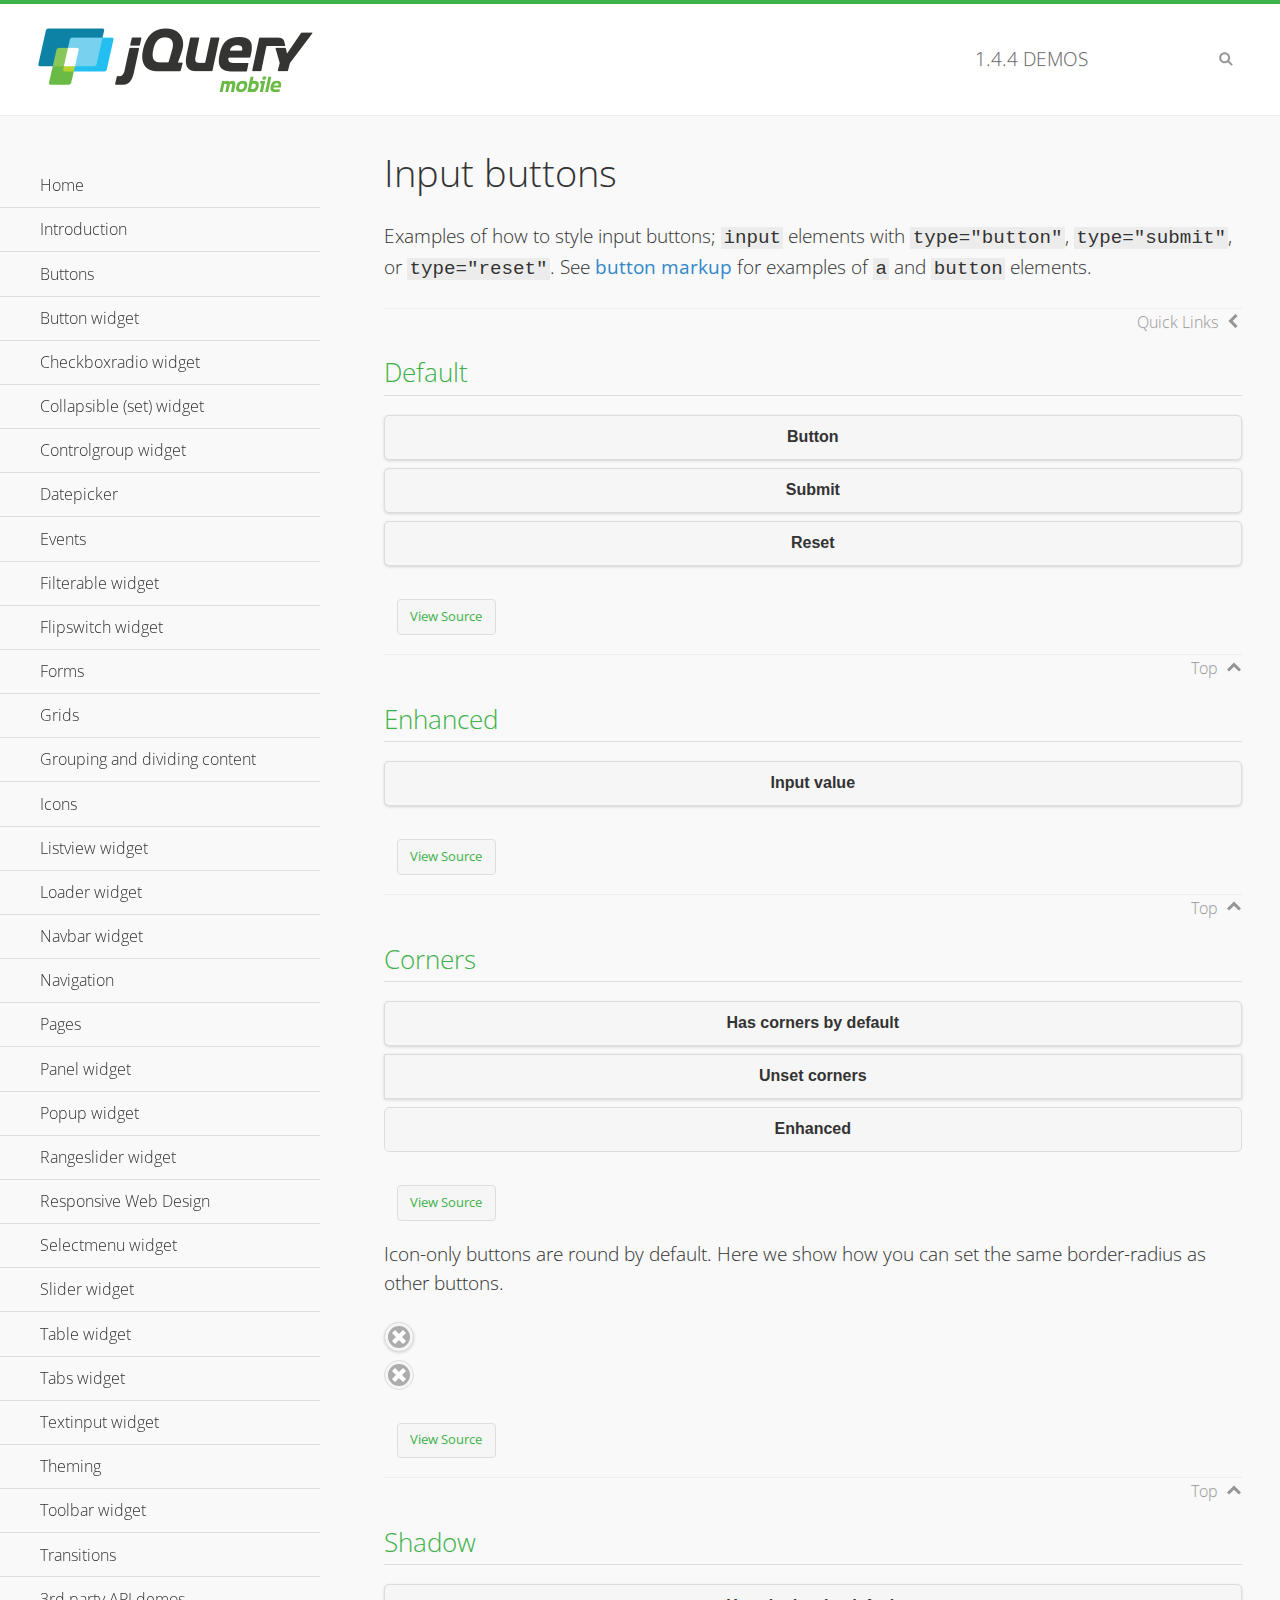
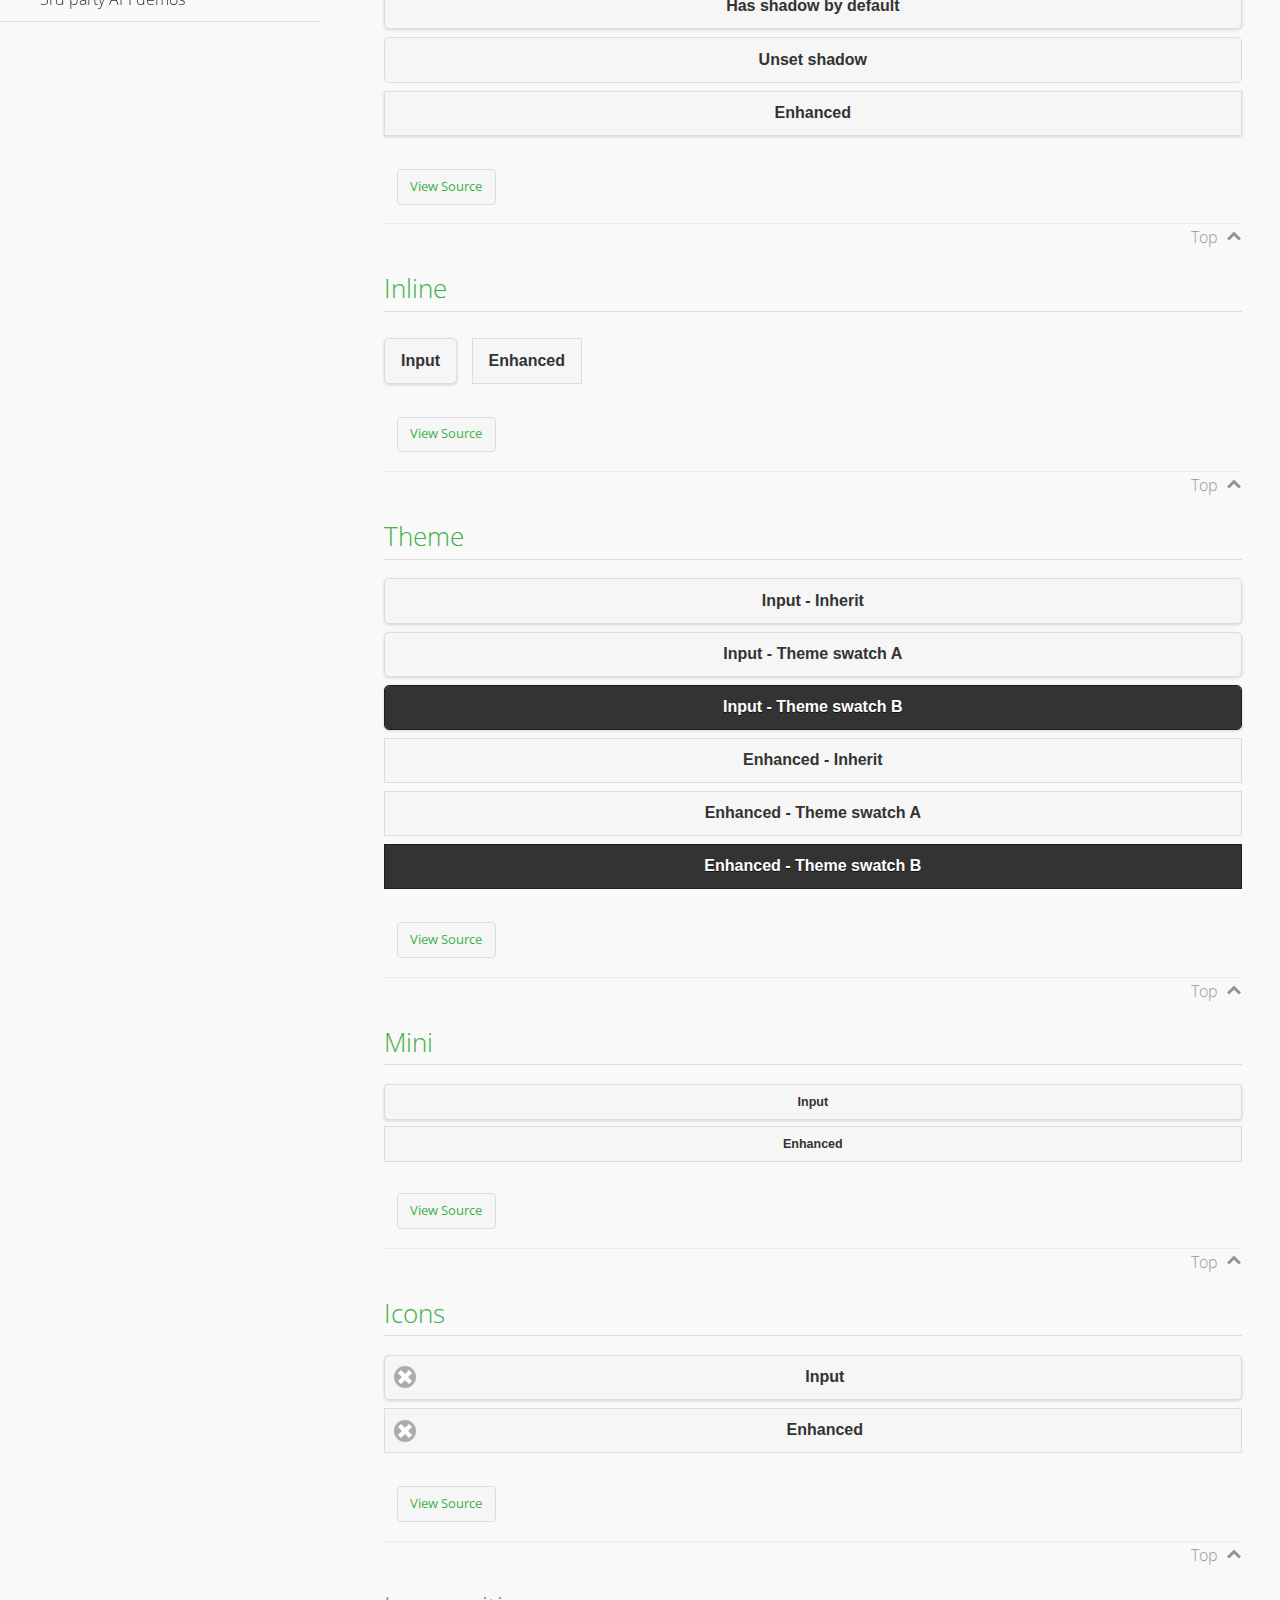
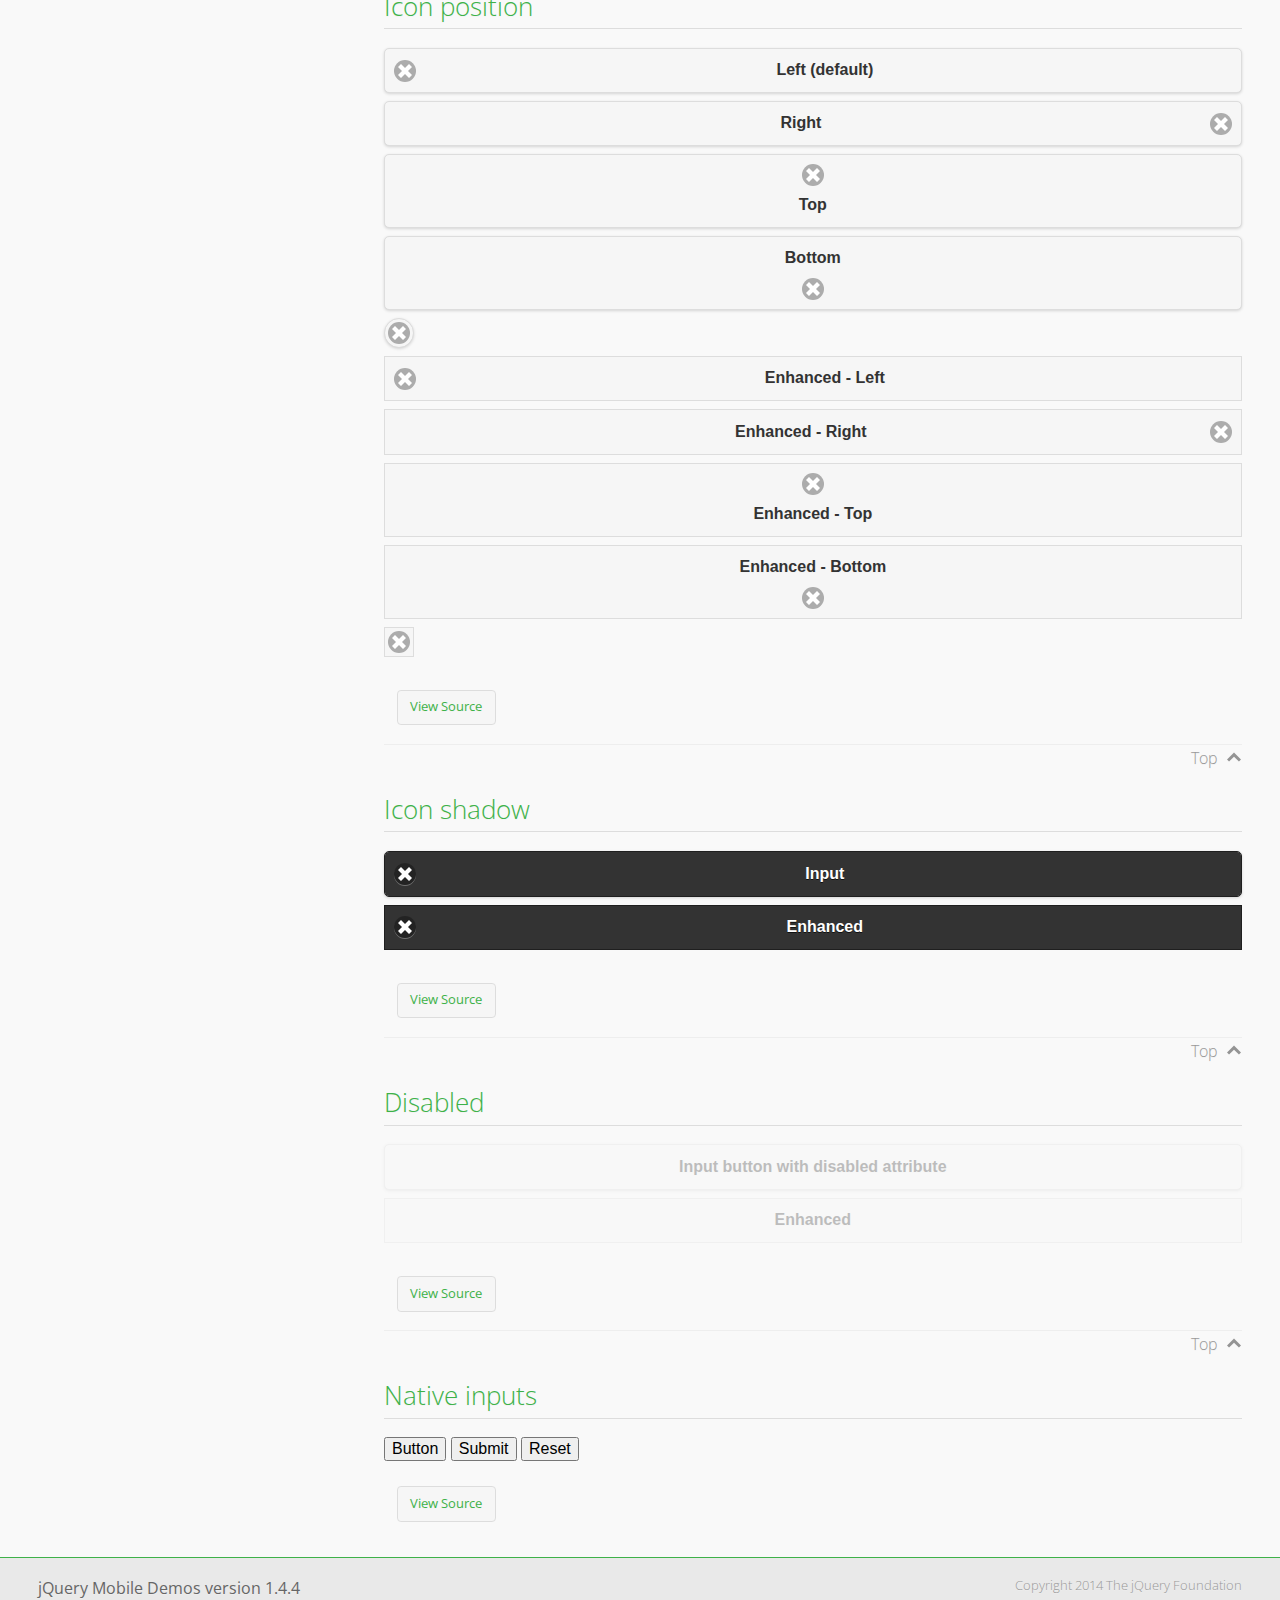
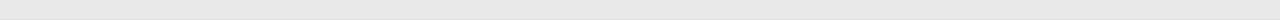
<file: lib/jqm/1.4.4/demos/button/index.html>
<!DOCTYPE html>
<html>
<head>
	<meta charset="utf-8">
	<meta name="viewport" content="width=device-width, initial-scale=1">
	<title>Input buttons - jQuery Mobile Demos</title>
	<link rel="shortcut icon" href="../favicon.ico">
    <link rel="stylesheet" href="http://fonts.googleapis.com/css?family=Open+Sans:300,400,700">
	<link rel="stylesheet" href="../css/themes/default/jquery.mobile-1.4.4.min.css">
	<link rel="stylesheet" href="../_assets/css/jqm-demos.css">
	<script src="../js/jquery.js"></script>
	<script src="../_assets/js/index.js"></script>
	<script src="../js/jquery.mobile-1.4.4.min.js"></script>
</head>
<body>
<div data-role="page" class="jqm-demos" data-quicklinks="true">

	<div data-role="header" class="jqm-header">
		<h2><a href="../" title="jQuery Mobile Demos home"><img src="../_assets/img/jquery-logo.png" alt="jQuery Mobile"></a></h2>
		<p><span class="jqm-version"></span> Demos</p>
		<a href="#" class="jqm-navmenu-link ui-btn ui-btn-icon-notext ui-corner-all ui-icon-bars ui-nodisc-icon ui-alt-icon ui-btn-left">Menu</a>
		<a href="#" class="jqm-search-link ui-btn ui-btn-icon-notext ui-corner-all ui-icon-search ui-nodisc-icon ui-alt-icon ui-btn-right">Search</a>
	</div><!-- /header -->

	<div role="main" class="ui-content jqm-content">

		<h1>Input buttons</h1>

		<p>Examples of how to style input buttons; <code>input</code> elements with <code>type="button"</code>, <code>type="submit"</code>, or <code>type="reset"</code>. See <a href="../button-markup/">button markup</a> for examples of <code>a</code> and <code>button</code> elements.</p>

		<h2>Default</h2>

		<div data-demo-html="true">
			<form>
				<input type="button" value="Button">
				<input type="submit" value="Submit">
				<input type="reset" value="Reset">
			</form>
		</div><!--/demo-html -->

		<h2>Enhanced</h2>

		<div data-demo-html="true">
			<form>
				<div class="ui-input-btn ui-btn ui-corner-all ui-shadow">
					Input value
					<input type="button" data-enhanced="true" value="Input value">
				</div>
			</form>
		</div><!--/demo-html -->

		<h2>Corners</h2>

		<div data-demo-html="true">
			<form>
				<input type="button" value="Has corners by default">
				<input type="button" data-corners="false" value="Unset corners">
				<div class="ui-input-btn ui-btn ui-corner-all">
					Enhanced
					<input type="button" data-enhanced="true" value="Enhanced">
				</div>
			</form>
		</div><!--/demo-html -->

		<p>Icon-only buttons are round by default. Here we show how you can set the same border-radius as other buttons.</p>

		<div data-demo-html="true" data-demo-css="true">
			<form>
				<input type="button" data-icon="delete" data-iconpos="notext" value="Icon only">
				<div id="custom-border-radius">
					<div class="ui-input-btn ui-btn ui-icon-delete ui-btn-icon-notext ui-corner-all">
						Enhanced - Icon only
						<input type="button" data-enhanced="true" value="Enhanced - Icon only">
					</div>
				</div>
			</form>
		</div><!--/demo-html -->

		<h2>Shadow</h2>

		<div data-demo-html="true">
			<form>
				<input type="button" value="Has shadow by default">
				<input type="button" data-shadow="false" value="Unset shadow">
				<div class="ui-input-btn ui-btn ui-shadow">
					Enhanced
					<input type="button" data-enhanced="true" value="Enhanced">
				</div>
			</form>
		</div><!--/demo-html -->

		<h2>Inline</h2>

		<div data-demo-html="true">
			<form>
				<input type="button" data-inline="true" value="Input">
				<div class="ui-input-btn ui-btn ui-btn-inline">
					Enhanced
					<input type="button" data-enhanced="true" value="Enhanced">
				</div>
			</form>
		</div><!--/demo-html -->

		<h2>Theme</h2>

		<div data-demo-html="true">
			<form>
				<input type="button" value="Input - Inherit">
				<input type="button" data-theme="a" value="Input - Theme swatch A">
				<input type="button" data-theme="b" value="Input - Theme swatch B">
				<div class="ui-input-btn ui-btn">
					Enhanced - Inherit
					<input type="button" data-enhanced="true" value="Enhanced - Inherit">
				</div>
				<div class="ui-input-btn ui-btn ui-btn-a">
					Enhanced - Theme swatch A
					<input type="button" data-enhanced="true" value="Enhanced - Theme swatch A">
				</div>
				<div class="ui-input-btn ui-btn ui-btn-b">
					Enhanced - Theme swatch B
					<input type="button" data-enhanced="true" value="Enhanced - Theme swatch B">
				</div>
			</form>
		</div><!--/demo-html -->

		<h2>Mini</h2>

		<div data-demo-html="true">
			<form>
				<input type="button" data-mini="true" value="Input">
				<div class="ui-input-btn ui-btn ui-mini">
					Enhanced
					<input type="button" data-enhanced="true" value="Enhanced">
				</div>
			</form>
		</div><!--/demo-html -->

		<h2>Icons</h2>

		<div data-demo-html="true">
			<form>
				<input type="button" data-icon="delete" value="Input">
				<div class="ui-input-btn ui-btn ui-icon-delete ui-btn-icon-left">
					Enhanced
					<input type="button" data-enhanced="true" value="Enhanced">
				</div>
			</form>
		</div><!--/demo-html -->

		<h2>Icon position</h2>

		<div data-demo-html="true">
			<form>
				<input type="button" data-icon="delete" value="Left (default)">
				<input type="button" data-icon="delete" data-iconpos="right" value="Right">
				<input type="button" data-icon="delete" data-iconpos="top" value="Top">
				<input type="button" data-icon="delete" data-iconpos="bottom" value="Bottom">
				<input type="button" data-icon="delete" data-iconpos="notext" value="Icon only">
				<div class="ui-input-btn ui-btn ui-icon-delete ui-btn-icon-left">
					Enhanced - Left
					<input type="button" data-enhanced="true" value="Enhanced - Left">
				</div>
				<div class="ui-input-btn ui-btn ui-icon-delete ui-btn-icon-right">
					Enhanced - Right
					<input type="button" data-enhanced="true" value="Enhanced - Right">
				</div>
				<div class="ui-input-btn ui-btn ui-icon-delete ui-btn-icon-top">
					Enhanced - Top
					<input type="button" data-enhanced="true" value="Enhanced - Top">
				</div>
				<div class="ui-input-btn ui-btn ui-icon-delete ui-btn-icon-bottom">
					Enhanced - Bottom
					<input type="button" data-enhanced="true" value="Enhanced - Bottom">
				</div>
				<div class="ui-input-btn ui-btn ui-icon-delete ui-btn-icon-notext">
					Enhanced - Icon only
					<input type="button" data-enhanced="true" value="Enhanced - Icon only">
				</div>
			</form>
		</div><!--/demo-html -->

		<h2>Icon shadow</h2>

		<div data-demo-html="true">
			<form>
				<input type="button" data-theme="b" data-icon="delete" data-iconshadow="true" value="Input">
				<div class="ui-input-btn ui-btn ui-btn-b ui-icon-delete ui-btn-icon-left ui-shadow-icon">
					Enhanced
					<input type="button" data-enhanced="true" value="Enhanced">
				</div>
			</form>
		</div><!--/demo-html -->

		<h2>Disabled</h2>

		<div data-demo-html="true">
			<form>
				<input type="button" disabled value="Input button with disabled attribute">
				<div class="ui-input-btn ui-btn ui-state-disabled">
					Enhanced
					<input type="button" disabled data-enhanced="true" value="Enhanced">
				</div>
			</form>
		</div><!--/demo-html -->

		<h2>Native inputs</h2>

		<div data-demo-html="true">
			<form>
				<input type="button" data-role="none" value="Button">
				<input type="submit" data-role="none" value="Submit">
				<input type="reset" data-role="none" value="Reset">
			</form>
		</div><!--/demo-html -->

	</div><!-- /content -->
	    <div data-role="panel" class="jqm-navmenu-panel" data-position="left" data-display="overlay" data-theme="a">
	    	<ul class="jqm-list ui-alt-icon ui-nodisc-icon">
<li data-filtertext="demos homepage" data-icon="home"><a href=".././">Home</a></li>
<li data-filtertext="introduction overview getting started"><a href="../intro/" data-ajax="false">Introduction</a></li>
<li data-filtertext="buttons button markup buttonmarkup method anchor link button element"><a href="../button-markup/" data-ajax="false">Buttons</a></li>
<li data-filtertext="form button widget input button submit reset"><a href="../button/" data-ajax="false">Button widget</a></li>
<li data-role="collapsible" data-enhanced="true" data-collapsed-icon="carat-d" data-expanded-icon="carat-u" data-iconpos="right" data-inset="false" class="ui-collapsible ui-collapsible-themed-content ui-collapsible-collapsed">
	<h3 class="ui-collapsible-heading ui-collapsible-heading-collapsed">
		<a href="#" class="ui-collapsible-heading-toggle ui-btn ui-btn-icon-right ui-btn-inherit ui-icon-carat-d">
		    Checkboxradio widget<span class="ui-collapsible-heading-status"> click to expand contents</span>
		</a>
	</h3>
	<div class="ui-collapsible-content ui-body-inherit ui-collapsible-content-collapsed" aria-hidden="true">
		<ul>
			<li data-filtertext="form checkboxradio widget checkbox input checkboxes controlgroups"><a href="../checkboxradio-checkbox/" data-ajax="false">Checkboxes</a></li>
			<li data-filtertext="form checkboxradio widget radio input radio buttons controlgroups"><a href="../checkboxradio-radio/" data-ajax="false">Radio buttons</a></li>
		</ul>
	</div>
</li>
<li data-role="collapsible" data-enhanced="true" data-collapsed-icon="carat-d" data-expanded-icon="carat-u" data-iconpos="right" data-inset="false" class="ui-collapsible ui-collapsible-themed-content ui-collapsible-collapsed">
	<h3 class="ui-collapsible-heading ui-collapsible-heading-collapsed">
		<a href="#" class="ui-collapsible-heading-toggle ui-btn ui-btn-icon-right ui-btn-inherit ui-icon-carat-d">
			Collapsible (set) widget<span class="ui-collapsible-heading-status"> click to expand contents</span>
		</a>
	</h3>
	<div class="ui-collapsible-content ui-body-inherit ui-collapsible-content-collapsed" aria-hidden="true">
		<ul>
			<li data-filtertext="collapsibles content formatting"><a href="../collapsible/" data-ajax="false">Collapsible</a></li>
			<li data-filtertext="dynamic collapsible set accordion append expand"><a href="../collapsible-dynamic/" data-ajax="false">Dynamic collapsibles</a></li>
			<li data-filtertext="accordions collapsible set widget content formatting grouped collapsibles"><a href="../collapsibleset/" data-ajax="false">Collapsible set</a></li>
		</ul>
	</div>
</li>
<li data-role="collapsible" data-enhanced="true" data-collapsed-icon="carat-d" data-expanded-icon="carat-u" data-iconpos="right" data-inset="false" class="ui-collapsible ui-collapsible-themed-content ui-collapsible-collapsed">
	<h3 class="ui-collapsible-heading ui-collapsible-heading-collapsed">
		<a href="#" class="ui-collapsible-heading-toggle ui-btn ui-btn-icon-right ui-btn-inherit ui-icon-carat-d">
			Controlgroup widget<span class="ui-collapsible-heading-status"> click to expand contents</span>
		</a>
	</h3>
	<div class="ui-collapsible-content ui-body-inherit ui-collapsible-content-collapsed" aria-hidden="true">
		<ul>
			<li data-filtertext="controlgroups selectmenu checkboxradio input grouped buttons horizontal vertical"><a href="../controlgroup/" data-ajax="false">Controlgroup</a></li>
			<li data-filtertext="dynamic controlgroup dynamically add buttons"><a href="../controlgroup-dynamic/" data-ajax="false">Dynamic controlgroups</a></li>
		</ul>
	</div>
</li>
<li data-filtertext="form datepicker widget date input"><a href="../datepicker/" data-ajax="false">Datepicker</a></li>
<li data-role="collapsible" data-enhanced="true" data-collapsed-icon="carat-d" data-expanded-icon="carat-u" data-iconpos="right" data-inset="false" class="ui-collapsible ui-collapsible-themed-content ui-collapsible-collapsed">
	<h3 class="ui-collapsible-heading ui-collapsible-heading-collapsed">
		<a href="#" class="ui-collapsible-heading-toggle ui-btn ui-btn-icon-right ui-btn-inherit ui-icon-carat-d">
			Events<span class="ui-collapsible-heading-status"> click to expand contents</span>
		</a>
	</h3>
	<div class="ui-collapsible-content ui-body-inherit ui-collapsible-content-collapsed" aria-hidden="true">
		<ul>
			<li data-filtertext="swipe to delete list items listviews swipe events"><a href="../swipe-list/" data-ajax="false">Swipe list items</a></li>
			<li data-filtertext="swipe to navigate swipe page navigation swipe events"><a href="../swipe-page/" data-ajax="false">Swipe page navigation</a></li>
		</ul>
	</div>
</li>
<li data-filtertext="filterable filter elements sorting searching listview table"><a href="../filterable/" data-ajax="false">Filterable widget</a></li>
<li data-filtertext="form flipswitch widget flip toggle switch binary select checkbox input"><a href="../flipswitch/" data-ajax="false">Flipswitch widget</a></li>
<li data-role="collapsible" data-enhanced="true" data-collapsed-icon="carat-d" data-expanded-icon="carat-u" data-iconpos="right" data-inset="false" class="ui-collapsible ui-collapsible-themed-content ui-collapsible-collapsed">
	<h3 class="ui-collapsible-heading ui-collapsible-heading-collapsed">
		<a href="#" class="ui-collapsible-heading-toggle ui-btn ui-btn-icon-right ui-btn-inherit ui-icon-carat-d">
			Forms<span class="ui-collapsible-heading-status"> click to expand contents</span>
		</a>
	</h3>
	<div class="ui-collapsible-content ui-body-inherit ui-collapsible-content-collapsed" aria-hidden="true">
		<ul>
			<li data-filtertext="forms text checkbox radio range button submit reset inputs selects textarea slider flipswitch label form elements"><a href="../forms/" data-ajax="false">Forms</a></li>
			<li data-filtertext="form hide labels hidden accessible ui-hidden-accessible forms"><a href="../forms-label-hidden-accessible/" data-ajax="false">Hide labels</a></li>
			<li data-filtertext="form field containers fieldcontain ui-field-contain forms"><a href="../forms-field-contain/" data-ajax="false">Field containers</a></li>
			<li data-filtertext="forms disabled form elements"><a href="../forms-disabled/" data-ajax="false">Forms disabled</a></li>
			<li data-filtertext="forms gallery examples overview forms text checkbox radio range button submit reset inputs selects textarea slider flipswitch label form elements"><a href="../forms-gallery/" data-ajax="false">Forms gallery</a></li>
		</ul>
	</div>
</li>
<li data-role="collapsible" data-enhanced="true" data-collapsed-icon="carat-d" data-expanded-icon="carat-u" data-iconpos="right" data-inset="false" class="ui-collapsible ui-collapsible-themed-content ui-collapsible-collapsed">
	<h3 class="ui-collapsible-heading ui-collapsible-heading-collapsed">
		<a href="#" class="ui-collapsible-heading-toggle ui-btn ui-btn-icon-right ui-btn-inherit ui-icon-carat-d">
			Grids<span class="ui-collapsible-heading-status"> click to expand contents</span>
		</a>
	</h3>
	<div class="ui-collapsible-content ui-body-inherit ui-collapsible-content-collapsed" aria-hidden="true">
		<ul>
			<li data-filtertext="grids columns blocks content formatting rwd responsive css framework"><a href="../grids/" data-ajax="false">Grids</a></li>
			<li data-filtertext="buttons in grids css framework"><a href="../grids-buttons/" data-ajax="false">Buttons in grids</a></li>
			<li data-filtertext="custom responsive grids rwd css framework"><a href="../grids-custom-responsive/" data-ajax="false">Custom responsive grids</a></li>
		</ul>
	</div>
</li>
<li data-filtertext="blocks content formatting sections heading"><a href="../body-bar-classes/" data-ajax="false">Grouping and dividing content</a></li>
<li data-role="collapsible" data-enhanced="true" data-collapsed-icon="carat-d" data-expanded-icon="carat-u" data-iconpos="right" data-inset="false" class="ui-collapsible ui-collapsible-themed-content ui-collapsible-collapsed">
	<h3 class="ui-collapsible-heading ui-collapsible-heading-collapsed">
		<a href="#" class="ui-collapsible-heading-toggle ui-btn ui-btn-icon-right ui-btn-inherit ui-icon-carat-d">
			Icons<span class="ui-collapsible-heading-status"> click to expand contents</span>
		</a>
	</h3>
	<div class="ui-collapsible-content ui-body-inherit ui-collapsible-content-collapsed" aria-hidden="true">
		<ul>
			<li data-filtertext="button icons svg disc alt custom icon position"><a href="../icons/" data-ajax="false">Icons</a></li>
			<li data-filtertext=""><a href="../icons-grunticon/" data-ajax="false">Grunticon loader</a></li>
		</ul>
	</div>
</li>
<li data-role="collapsible" data-enhanced="true" data-collapsed-icon="carat-d" data-expanded-icon="carat-u" data-iconpos="right" data-inset="false" class="ui-collapsible ui-collapsible-themed-content ui-collapsible-collapsed">
	<h3 class="ui-collapsible-heading ui-collapsible-heading-collapsed">
		<a href="#" class="ui-collapsible-heading-toggle ui-btn ui-btn-icon-right ui-btn-inherit ui-icon-carat-d">
			Listview widget<span class="ui-collapsible-heading-status"> click to expand contents</span>
		</a>
	</h3>
	<div class="ui-collapsible-content ui-body-inherit ui-collapsible-content-collapsed" aria-hidden="true">
		<ul>
			<li data-filtertext="listview widget thumbnails icons nested split button collapsible ul ol"><a href="../listview/" data-ajax="false">Listview</a></li>
			<li data-filtertext="autocomplete filterable reveal listview filtertextbeforefilter placeholder"><a href="../listview-autocomplete/" data-ajax="false">Listview autocomplete</a></li>
			<li data-filtertext="autocomplete filterable reveal listview remote data filtertextbeforefilter placeholder"><a href="../listview-autocomplete-remote/" data-ajax="false">Listview autocomplete remote data</a></li>
			<li data-filtertext="autodividers anchor jump scroll linkbars listview lists ul ol"><a href="../listview-autodividers-linkbar/" data-ajax="false">Listview autodividers linkbar</a></li>
			<li data-filtertext="listview autodividers selector autodividersselector lists ul ol"><a href="../listview-autodividers-selector/" data-ajax="false">Listview autodividers selector</a></li>
			<li data-filtertext="listview nested list items"><a href="../listview-nested-lists/" data-ajax="false">Nested Listviews</a></li>
			<li data-filtertext="listview collapsible list items flat"><a href="../listview-collapsible-item-flat/" data-ajax="false">Listview collapsible list items (flat)</a></li>
			<li data-filtertext="listview collapsible list indented"><a href="../listview-collapsible-item-indented/" data-ajax="false">Listview collapsible list items (indented)</a></li>
			<li data-filtertext="grid listview responsive grids responsive listviews lists ul"><a href="../listview-grid/" data-ajax="false">Listview responsive grid</a></li>
		</ul>
	</div>
</li>
<li data-filtertext="loader widget page loading navigation overlay spinner"><a href="../loader/" data-ajax="false">Loader widget</a></li>
<li data-filtertext="navbar widget navmenu toolbars header footer"><a href="../navbar/" data-ajax="false">Navbar widget</a></li>
<li data-role="collapsible" data-enhanced="true" data-collapsed-icon="carat-d" data-expanded-icon="carat-u" data-iconpos="right" data-inset="false" class="ui-collapsible ui-collapsible-themed-content ui-collapsible-collapsed">
	<h3 class="ui-collapsible-heading ui-collapsible-heading-collapsed">
		<a href="#" class="ui-collapsible-heading-toggle ui-btn ui-btn-icon-right ui-btn-inherit ui-icon-carat-d">
			Navigation<span class="ui-collapsible-heading-status"> click to expand contents</span>
		</a>
	</h3>
	<div class="ui-collapsible-content ui-body-inherit ui-collapsible-content-collapsed" aria-hidden="true">
		<ul>
			<li data-filtertext="ajax navigation navigate widget history event method"><a href="../navigation/" data-ajax="false">Navigation</a></li>
			<li data-filtertext="linking pages page links navigation ajax prefetch cache"><a href="../navigation-linking-pages/" data-ajax="false">Linking pages</a></li>
			<!-- <li data-filtertext="php redirect server redirection server-side navigation"><a href="../navigation-php-redirect/" data-ajax="false">PHP redirect demo</a></li>-->
			<li data-filtertext="navigation redirection hash query"><a href="../navigation-hash-processing/" data-ajax="false">Hash processing demo</a></li>
			<li data-filtertext="navigation redirection hash query"><a href="../page-events/" data-ajax="false">Page Navigation Events</a></li>
		</ul>
	</div>
</li>
<li data-role="collapsible" data-enhanced="true" data-collapsed-icon="carat-d" data-expanded-icon="carat-u" data-iconpos="right" data-inset="false" class="ui-collapsible ui-collapsible-themed-content ui-collapsible-collapsed">
	<h3 class="ui-collapsible-heading ui-collapsible-heading-collapsed">
		<a href="#" class="ui-collapsible-heading-toggle ui-btn ui-btn-icon-right ui-btn-inherit ui-icon-carat-d">
			Pages<span class="ui-collapsible-heading-status"> click to expand contents</span>
		</a>
	</h3>
	<div class="ui-collapsible-content ui-body-inherit ui-collapsible-content-collapsed" aria-hidden="true">
		<ul>
			<li data-filtertext="pages page widget ajax navigation"><a href="../pages/" data-ajax="false">Pages</a></li>
			<li data-filtertext="single page"><a href="../pages-single-page/" data-ajax="false">Single page</a></li>
			<li data-filtertext="multipage multi-page page"><a href="../pages-multi-page/" data-ajax="false">Multi-page template</a></li>
			<li data-filtertext="dialog page widget modal popup"><a href="../pages-dialog/" data-ajax="false">Dialog page</a></li>
		</ul>
	</div>
</li>
<li data-role="collapsible" data-enhanced="true" data-collapsed-icon="carat-d" data-expanded-icon="carat-u" data-iconpos="right" data-inset="false" class="ui-collapsible ui-collapsible-themed-content ui-collapsible-collapsed">
	<h3 class="ui-collapsible-heading ui-collapsible-heading-collapsed">
		<a href="#" class="ui-collapsible-heading-toggle ui-btn ui-btn-icon-right ui-btn-inherit ui-icon-carat-d">
			Panel widget<span class="ui-collapsible-heading-status"> click to expand contents</span>
		</a>
	</h3>
	<div class="ui-collapsible-content ui-body-inherit ui-collapsible-content-collapsed" aria-hidden="true">
		<ul>
			<li data-filtertext="panel widget sliding panels reveal push overlay responsive"><a href="../panel/" data-ajax="false">Panel</a></li>
			<li data-filtertext=""><a href="../panel-external/" data-ajax="false">External panels</a></li>
			<li data-filtertext="panel "><a href="../panel-fixed/" data-ajax="false">Fixed panels</a></li>
			<li data-filtertext="panel slide panels sliding panels shadow rwd responsive breakpoint"><a href="../panel-responsive/" data-ajax="false">Panels responsive</a></li>
			<li data-filtertext="panel custom style custom panel width reveal shadow listview panel styling page background wrapper"><a href="../panel-styling/" data-ajax="false">Custom panel style</a></li>
			<li data-filtertext="panel open on swipe"><a href="../panel-swipe-open/" data-ajax="false">Panel open on swipe</a></li>
			<li data-filtertext="panels outside page internal external toolbars"><a href="../panel-external-internal/" data-ajax="false">Panel external and internal</a></li>
		</ul>
	</div>
</li>
<li data-role="collapsible" data-enhanced="true" data-collapsed-icon="carat-d" data-expanded-icon="carat-u" data-iconpos="right" data-inset="false" class="ui-collapsible ui-collapsible-themed-content ui-collapsible-collapsed">
	<h3 class="ui-collapsible-heading ui-collapsible-heading-collapsed">
		<a href="#" class="ui-collapsible-heading-toggle ui-btn ui-btn-icon-right ui-btn-inherit ui-icon-carat-d">
			Popup widget<span class="ui-collapsible-heading-status"> click to expand contents</span>
		</a>
	</h3>
	<div class="ui-collapsible-content ui-body-inherit ui-collapsible-content-collapsed" aria-hidden="true">
		<ul>
			<li data-filtertext="popup widget popups dialog modal transition tooltip lightbox form overlay screen flip pop fade transition"><a href="../popup/" data-ajax="false">Popup</a></li>
			<li data-filtertext="popup alignment position"><a href="../popup-alignment/" data-ajax="false">Popup alignment</a></li>
			<li data-filtertext="popup arrow size popups popover"><a href="../popup-arrow-size/" data-ajax="false">Popup arrow size</a></li>
			<li data-filtertext="dynamic popups popup images lightbox"><a href="../popup-dynamic/" data-ajax="false">Dynamic popups</a></li>
			<li data-filtertext="popups with iframes scaling"><a href="../popup-iframe/" data-ajax="false">Popups with iframes</a></li>
			<li data-filtertext="popup image scaling"><a href="../popup-image-scaling/" data-ajax="false">Popup image scaling</a></li>
			<li data-filtertext="external popup outside multi-page"><a href="../popup-outside-multipage/" data-ajax="false">Popup outside multi-page</a></li>
		</ul>
	</div>
</li>
<li data-filtertext="form rangeslider widget dual sliders dual handle sliders range input"><a href="../rangeslider/" data-ajax="false">Rangeslider widget</a></li>
<li data-filtertext="responsive web design rwd adaptive progressive enhancement PE accessible mobile breakpoints media query media queries"><a href="../rwd/" data-ajax="false">Responsive Web Design</a></li>
<li data-role="collapsible" data-enhanced="true" data-collapsed-icon="carat-d" data-expanded-icon="carat-u" data-iconpos="right" data-inset="false" class="ui-collapsible ui-collapsible-themed-content ui-collapsible-collapsed">
	<h3 class="ui-collapsible-heading ui-collapsible-heading-collapsed">
		<a href="#" class="ui-collapsible-heading-toggle ui-btn ui-btn-icon-right ui-btn-inherit ui-icon-carat-d">
			Selectmenu widget<span class="ui-collapsible-heading-status"> click to expand contents</span>
		</a>
	</h3>
	<div class="ui-collapsible-content ui-body-inherit ui-collapsible-content-collapsed" aria-hidden="true">
		<ul>
			<li data-filtertext="form selectmenu widget select input custom select menu selects"><a href="../selectmenu/" data-ajax="false">Selectmenu</a></li>
			<li data-filtertext="form custom select menu selectmenu widget custom menu option optgroup multiple selects"><a href="../selectmenu-custom/" data-ajax="false">Custom select menu</a></li>
			<li data-filtertext="filterable select filter popup dialog"><a href="../selectmenu-custom-filter/" data-ajax="false">Custom select menu with filter</a></li>
		</ul>
	</div>
</li>
<li data-role="collapsible" data-enhanced="true" data-collapsed-icon="carat-d" data-expanded-icon="carat-u" data-iconpos="right" data-inset="false" class="ui-collapsible ui-collapsible-themed-content ui-collapsible-collapsed">
	<h3 class="ui-collapsible-heading ui-collapsible-heading-collapsed">
		<a href="#" class="ui-collapsible-heading-toggle ui-btn ui-btn-icon-right ui-btn-inherit ui-icon-carat-d">
			Slider widget<span class="ui-collapsible-heading-status"> click to expand contents</span>
		</a>
	</h3>
	<div class="ui-collapsible-content ui-body-inherit ui-collapsible-content-collapsed" aria-hidden="true">
		<ul>
			<li data-filtertext="form slider widget range input single sliders"><a href="../slider/" data-ajax="false">Slider</a></li>
			<li data-filtertext="form slider widget flipswitch slider binary select flip toggle switch"><a href="../slider-flipswitch/" data-ajax="false">Slider flip toggle switch</a></li>
			<li data-filtertext="form slider tooltip handle value input range sliders"><a href="../slider-tooltip/" data-ajax="false">Slider tooltip</a></li>
		</ul>
	</div>
</li>
<li data-role="collapsible" data-enhanced="true" data-collapsed-icon="carat-d" data-expanded-icon="carat-u" data-iconpos="right" data-inset="false" class="ui-collapsible ui-collapsible-themed-content ui-collapsible-collapsed">
	<h3 class="ui-collapsible-heading ui-collapsible-heading-collapsed">
		<a href="#" class="ui-collapsible-heading-toggle ui-btn ui-btn-icon-right ui-btn-inherit ui-icon-carat-d">
			Table widget<span class="ui-collapsible-heading-status"> click to expand contents</span>
		</a>
	</h3>
	<div class="ui-collapsible-content ui-body-inherit ui-collapsible-content-collapsed" aria-hidden="true">
		<ul>
			<li data-filtertext="table widget reflow column toggle th td responsive tables rwd hide show tabular"><a href="../table-column-toggle/" data-ajax="false">Table Column Toggle</a></li>
			<li data-filtertext="table column toggle phone comparison demo"><a href="../table-column-toggle-example/" data-ajax="false">Table Column Toggle demo</a></li>
			<li data-filtertext="responsive tables table column toggle heading groups rwd breakpoint"><a href="../table-column-toggle-heading-groups/" data-ajax="false">Table Column Toggle heading groups</a></li>
			<li data-filtertext="responsive tables table column toggle hide rwd breakpoint customization options"><a href="../table-column-toggle-options/" data-ajax="false">Table Column Toggle options</a></li>
			<li data-filtertext="table reflow th td responsive rwd columns tabular"><a href="../table-reflow/" data-ajax="false">Table Reflow</a></li>
			<li data-filtertext="responsive tables table reflow heading groups rwd breakpoint"><a href="../table-reflow-heading-groups/" data-ajax="false">Table Reflow heading groups</a></li>
			<li data-filtertext="responsive tables table reflow stripes strokes table style"><a href="../table-reflow-stripes-strokes/" data-ajax="false">Table Reflow stripes and strokes</a></li>
			<li data-filtertext="responsive tables table reflow stack custom styles"><a href="../table-reflow-styling/" data-ajax="false">Table Reflow custom styles</a></li>
		</ul>
	</div>
</li>
<li data-filtertext="ui tabs widget"><a href="../tabs/" data-ajax="false">Tabs widget</a></li>
<li data-filtertext="form textinput widget text input textarea number date time tel email file color password"><a href="../textinput/" data-ajax="false">Textinput widget</a></li>
<li data-role="collapsible" data-enhanced="true" data-collapsed-icon="carat-d" data-expanded-icon="carat-u" data-iconpos="right" data-inset="false" class="ui-collapsible ui-collapsible-themed-content ui-collapsible-collapsed">
	<h3 class="ui-collapsible-heading ui-collapsible-heading-collapsed">
		<a href="#" class="ui-collapsible-heading-toggle ui-btn ui-btn-icon-right ui-btn-inherit ui-icon-carat-d">
			Theming<span class="ui-collapsible-heading-status"> click to expand contents</span>
		</a>
	</h3>
	<div class="ui-collapsible-content ui-body-inherit ui-collapsible-content-collapsed" aria-hidden="true">
		<ul>
			<li data-filtertext="default theme swatches theming style css"><a href="../theme-default/" data-ajax="false">Default theme</a></li>
			<li data-filtertext="classic theme old theme swatches theming style css"><a href="../theme-classic/" data-ajax="false">Classic theme</a></li>
		</ul>
	</div>
</li>
<li data-role="collapsible" data-enhanced="true" data-collapsed-icon="carat-d" data-expanded-icon="carat-u" data-iconpos="right" data-inset="false" class="ui-collapsible ui-collapsible-themed-content ui-collapsible-collapsed">
	<h3 class="ui-collapsible-heading ui-collapsible-heading-collapsed">
		<a href="#" class="ui-collapsible-heading-toggle ui-btn ui-btn-icon-right ui-btn-inherit ui-icon-carat-d">
			Toolbar widget<span class="ui-collapsible-heading-status"> click to expand contents</span>
		</a>
	</h3>
	<div class="ui-collapsible-content ui-body-inherit ui-collapsible-content-collapsed" aria-hidden="true">
		<ul>
			<li data-filtertext="toolbar widget header footer toolbars fixed fullscreen external sections"><a href="../toolbar/" data-ajax="false">Toolbar</a></li>
			<li data-filtertext="dynamic toolbars dynamically add toolbar header footer"><a href="../toolbar-dynamic/" data-ajax="false">Dynamic toolbars</a></li>
			<li data-filtertext="external toolbars header footer"><a href="../toolbar-external/" data-ajax="false">External toolbars</a></li>
			<li data-filtertext="fixed toolbars header footer"><a href="../toolbar-fixed/" data-ajax="false">Fixed toolbars</a></li>
			<li data-filtertext="fixed fullscreen toolbars header footer"><a href="../toolbar-fixed-fullscreen/" data-ajax="false">Fullscreen toolbars</a></li>
			<li data-filtertext="external fixed toolbars header footer"><a href="../toolbar-fixed-external/" data-ajax="false">Fixed external toolbars</a></li>
			<li data-filtertext="external persistent toolbars header footer navbar navmenu"><a href="../toolbar-fixed-persistent/" data-ajax="false">Persistent toolbars</a></li>
			<li data-filtertext="external ajax optimized toolbars persistent toolbars header footer navbar"><a href="../toolbar-fixed-persistent-optimized/" data-ajax="false">Ajax optimized toolbars</a></li>
			<li data-filtertext="form in toolbars header footer"><a href="../toolbar-fixed-forms/" data-ajax="false">Form in toolbar</a></li>
		</ul>
	</div>
</li>
<li data-filtertext="page transitions animated pages popup navigation flip slide fade pop"><a href="../transitions/" data-ajax="false">Transitions</a></li>
<li data-role="collapsible" data-enhanced="true" data-collapsed-icon="carat-d" data-expanded-icon="carat-u" data-iconpos="right" data-inset="false" class="ui-collapsible ui-collapsible-themed-content ui-collapsible-collapsed">
	<h3 class="ui-collapsible-heading ui-collapsible-heading-collapsed">
		<a href="#" class="ui-collapsible-heading-toggle ui-btn ui-btn-icon-right ui-btn-inherit ui-icon-carat-d">
			3rd party API demos<span class="ui-collapsible-heading-status"> click to expand contents</span>
		</a>
	</h3>
	<div class="ui-collapsible-content ui-body-inherit ui-collapsible-content-collapsed" aria-hidden="true">
		<ul>
			<li data-filtertext="backbone requirejs navigation router"><a href="../backbone-requirejs/" data-ajax="false">Backbone RequireJS</a></li>
			<li data-filtertext="google maps geolocation demo"><a href="../map-geolocation/" data-ajax="false">Google Maps geolocation</a></li>
			<li data-filtertext="google maps hybrid"><a href="../map-list-toggle/" data-ajax="false">Google Maps list toggle</a></li>
		</ul>
	</div>
</li>



		     </ul>
		</div><!-- /panel -->


	<div data-role="footer" data-position="fixed" data-tap-toggle="false" class="jqm-footer">
		<p>jQuery Mobile Demos version <span class="jqm-version"></span></p>
		<p>Copyright 2014 The jQuery Foundation</p>
	</div><!-- /footer -->
	<!-- TODO: This should become an external panel so we can add input to markup (unique ID) -->
    <div data-role="panel" class="jqm-search-panel" data-position="right" data-display="overlay" data-theme="a">
		<div class="jqm-search">
			<ul class="jqm-list" data-filter-placeholder="Search demos..." data-filter-reveal="true">
<li data-filtertext="demos homepage" data-icon="home"><a href=".././">Home</a></li>
<li data-filtertext="introduction overview getting started"><a href="../intro/" data-ajax="false">Introduction</a></li>
<li data-filtertext="buttons button markup buttonmarkup method anchor link button element"><a href="../button-markup/" data-ajax="false">Buttons</a></li>
<li data-filtertext="form button widget input button submit reset"><a href="../button/" data-ajax="false">Button widget</a></li>
<li data-role="collapsible" data-enhanced="true" data-collapsed-icon="carat-d" data-expanded-icon="carat-u" data-iconpos="right" data-inset="false" class="ui-collapsible ui-collapsible-themed-content ui-collapsible-collapsed">
	<h3 class="ui-collapsible-heading ui-collapsible-heading-collapsed">
		<a href="#" class="ui-collapsible-heading-toggle ui-btn ui-btn-icon-right ui-btn-inherit ui-icon-carat-d">
		    Checkboxradio widget<span class="ui-collapsible-heading-status"> click to expand contents</span>
		</a>
	</h3>
	<div class="ui-collapsible-content ui-body-inherit ui-collapsible-content-collapsed" aria-hidden="true">
		<ul>
			<li data-filtertext="form checkboxradio widget checkbox input checkboxes controlgroups"><a href="../checkboxradio-checkbox/" data-ajax="false">Checkboxes</a></li>
			<li data-filtertext="form checkboxradio widget radio input radio buttons controlgroups"><a href="../checkboxradio-radio/" data-ajax="false">Radio buttons</a></li>
		</ul>
	</div>
</li>
<li data-role="collapsible" data-enhanced="true" data-collapsed-icon="carat-d" data-expanded-icon="carat-u" data-iconpos="right" data-inset="false" class="ui-collapsible ui-collapsible-themed-content ui-collapsible-collapsed">
	<h3 class="ui-collapsible-heading ui-collapsible-heading-collapsed">
		<a href="#" class="ui-collapsible-heading-toggle ui-btn ui-btn-icon-right ui-btn-inherit ui-icon-carat-d">
			Collapsible (set) widget<span class="ui-collapsible-heading-status"> click to expand contents</span>
		</a>
	</h3>
	<div class="ui-collapsible-content ui-body-inherit ui-collapsible-content-collapsed" aria-hidden="true">
		<ul>
			<li data-filtertext="collapsibles content formatting"><a href="../collapsible/" data-ajax="false">Collapsible</a></li>
			<li data-filtertext="dynamic collapsible set accordion append expand"><a href="../collapsible-dynamic/" data-ajax="false">Dynamic collapsibles</a></li>
			<li data-filtertext="accordions collapsible set widget content formatting grouped collapsibles"><a href="../collapsibleset/" data-ajax="false">Collapsible set</a></li>
		</ul>
	</div>
</li>
<li data-role="collapsible" data-enhanced="true" data-collapsed-icon="carat-d" data-expanded-icon="carat-u" data-iconpos="right" data-inset="false" class="ui-collapsible ui-collapsible-themed-content ui-collapsible-collapsed">
	<h3 class="ui-collapsible-heading ui-collapsible-heading-collapsed">
		<a href="#" class="ui-collapsible-heading-toggle ui-btn ui-btn-icon-right ui-btn-inherit ui-icon-carat-d">
			Controlgroup widget<span class="ui-collapsible-heading-status"> click to expand contents</span>
		</a>
	</h3>
	<div class="ui-collapsible-content ui-body-inherit ui-collapsible-content-collapsed" aria-hidden="true">
		<ul>
			<li data-filtertext="controlgroups selectmenu checkboxradio input grouped buttons horizontal vertical"><a href="../controlgroup/" data-ajax="false">Controlgroup</a></li>
			<li data-filtertext="dynamic controlgroup dynamically add buttons"><a href="../controlgroup-dynamic/" data-ajax="false">Dynamic controlgroups</a></li>
		</ul>
	</div>
</li>
<li data-filtertext="form datepicker widget date input"><a href="../datepicker/" data-ajax="false">Datepicker</a></li>
<li data-role="collapsible" data-enhanced="true" data-collapsed-icon="carat-d" data-expanded-icon="carat-u" data-iconpos="right" data-inset="false" class="ui-collapsible ui-collapsible-themed-content ui-collapsible-collapsed">
	<h3 class="ui-collapsible-heading ui-collapsible-heading-collapsed">
		<a href="#" class="ui-collapsible-heading-toggle ui-btn ui-btn-icon-right ui-btn-inherit ui-icon-carat-d">
			Events<span class="ui-collapsible-heading-status"> click to expand contents</span>
		</a>
	</h3>
	<div class="ui-collapsible-content ui-body-inherit ui-collapsible-content-collapsed" aria-hidden="true">
		<ul>
			<li data-filtertext="swipe to delete list items listviews swipe events"><a href="../swipe-list/" data-ajax="false">Swipe list items</a></li>
			<li data-filtertext="swipe to navigate swipe page navigation swipe events"><a href="../swipe-page/" data-ajax="false">Swipe page navigation</a></li>
		</ul>
	</div>
</li>
<li data-filtertext="filterable filter elements sorting searching listview table"><a href="../filterable/" data-ajax="false">Filterable widget</a></li>
<li data-filtertext="form flipswitch widget flip toggle switch binary select checkbox input"><a href="../flipswitch/" data-ajax="false">Flipswitch widget</a></li>
<li data-role="collapsible" data-enhanced="true" data-collapsed-icon="carat-d" data-expanded-icon="carat-u" data-iconpos="right" data-inset="false" class="ui-collapsible ui-collapsible-themed-content ui-collapsible-collapsed">
	<h3 class="ui-collapsible-heading ui-collapsible-heading-collapsed">
		<a href="#" class="ui-collapsible-heading-toggle ui-btn ui-btn-icon-right ui-btn-inherit ui-icon-carat-d">
			Forms<span class="ui-collapsible-heading-status"> click to expand contents</span>
		</a>
	</h3>
	<div class="ui-collapsible-content ui-body-inherit ui-collapsible-content-collapsed" aria-hidden="true">
		<ul>
			<li data-filtertext="forms text checkbox radio range button submit reset inputs selects textarea slider flipswitch label form elements"><a href="../forms/" data-ajax="false">Forms</a></li>
			<li data-filtertext="form hide labels hidden accessible ui-hidden-accessible forms"><a href="../forms-label-hidden-accessible/" data-ajax="false">Hide labels</a></li>
			<li data-filtertext="form field containers fieldcontain ui-field-contain forms"><a href="../forms-field-contain/" data-ajax="false">Field containers</a></li>
			<li data-filtertext="forms disabled form elements"><a href="../forms-disabled/" data-ajax="false">Forms disabled</a></li>
			<li data-filtertext="forms gallery examples overview forms text checkbox radio range button submit reset inputs selects textarea slider flipswitch label form elements"><a href="../forms-gallery/" data-ajax="false">Forms gallery</a></li>
		</ul>
	</div>
</li>
<li data-role="collapsible" data-enhanced="true" data-collapsed-icon="carat-d" data-expanded-icon="carat-u" data-iconpos="right" data-inset="false" class="ui-collapsible ui-collapsible-themed-content ui-collapsible-collapsed">
	<h3 class="ui-collapsible-heading ui-collapsible-heading-collapsed">
		<a href="#" class="ui-collapsible-heading-toggle ui-btn ui-btn-icon-right ui-btn-inherit ui-icon-carat-d">
			Grids<span class="ui-collapsible-heading-status"> click to expand contents</span>
		</a>
	</h3>
	<div class="ui-collapsible-content ui-body-inherit ui-collapsible-content-collapsed" aria-hidden="true">
		<ul>
			<li data-filtertext="grids columns blocks content formatting rwd responsive css framework"><a href="../grids/" data-ajax="false">Grids</a></li>
			<li data-filtertext="buttons in grids css framework"><a href="../grids-buttons/" data-ajax="false">Buttons in grids</a></li>
			<li data-filtertext="custom responsive grids rwd css framework"><a href="../grids-custom-responsive/" data-ajax="false">Custom responsive grids</a></li>
		</ul>
	</div>
</li>
<li data-filtertext="blocks content formatting sections heading"><a href="../body-bar-classes/" data-ajax="false">Grouping and dividing content</a></li>
<li data-role="collapsible" data-enhanced="true" data-collapsed-icon="carat-d" data-expanded-icon="carat-u" data-iconpos="right" data-inset="false" class="ui-collapsible ui-collapsible-themed-content ui-collapsible-collapsed">
	<h3 class="ui-collapsible-heading ui-collapsible-heading-collapsed">
		<a href="#" class="ui-collapsible-heading-toggle ui-btn ui-btn-icon-right ui-btn-inherit ui-icon-carat-d">
			Icons<span class="ui-collapsible-heading-status"> click to expand contents</span>
		</a>
	</h3>
	<div class="ui-collapsible-content ui-body-inherit ui-collapsible-content-collapsed" aria-hidden="true">
		<ul>
			<li data-filtertext="button icons svg disc alt custom icon position"><a href="../icons/" data-ajax="false">Icons</a></li>
			<li data-filtertext=""><a href="../icons-grunticon/" data-ajax="false">Grunticon loader</a></li>
		</ul>
	</div>
</li>
<li data-role="collapsible" data-enhanced="true" data-collapsed-icon="carat-d" data-expanded-icon="carat-u" data-iconpos="right" data-inset="false" class="ui-collapsible ui-collapsible-themed-content ui-collapsible-collapsed">
	<h3 class="ui-collapsible-heading ui-collapsible-heading-collapsed">
		<a href="#" class="ui-collapsible-heading-toggle ui-btn ui-btn-icon-right ui-btn-inherit ui-icon-carat-d">
			Listview widget<span class="ui-collapsible-heading-status"> click to expand contents</span>
		</a>
	</h3>
	<div class="ui-collapsible-content ui-body-inherit ui-collapsible-content-collapsed" aria-hidden="true">
		<ul>
			<li data-filtertext="listview widget thumbnails icons nested split button collapsible ul ol"><a href="../listview/" data-ajax="false">Listview</a></li>
			<li data-filtertext="autocomplete filterable reveal listview filtertextbeforefilter placeholder"><a href="../listview-autocomplete/" data-ajax="false">Listview autocomplete</a></li>
			<li data-filtertext="autocomplete filterable reveal listview remote data filtertextbeforefilter placeholder"><a href="../listview-autocomplete-remote/" data-ajax="false">Listview autocomplete remote data</a></li>
			<li data-filtertext="autodividers anchor jump scroll linkbars listview lists ul ol"><a href="../listview-autodividers-linkbar/" data-ajax="false">Listview autodividers linkbar</a></li>
			<li data-filtertext="listview autodividers selector autodividersselector lists ul ol"><a href="../listview-autodividers-selector/" data-ajax="false">Listview autodividers selector</a></li>
			<li data-filtertext="listview nested list items"><a href="../listview-nested-lists/" data-ajax="false">Nested Listviews</a></li>
			<li data-filtertext="listview collapsible list items flat"><a href="../listview-collapsible-item-flat/" data-ajax="false">Listview collapsible list items (flat)</a></li>
			<li data-filtertext="listview collapsible list indented"><a href="../listview-collapsible-item-indented/" data-ajax="false">Listview collapsible list items (indented)</a></li>
			<li data-filtertext="grid listview responsive grids responsive listviews lists ul"><a href="../listview-grid/" data-ajax="false">Listview responsive grid</a></li>
		</ul>
	</div>
</li>
<li data-filtertext="loader widget page loading navigation overlay spinner"><a href="../loader/" data-ajax="false">Loader widget</a></li>
<li data-filtertext="navbar widget navmenu toolbars header footer"><a href="../navbar/" data-ajax="false">Navbar widget</a></li>
<li data-role="collapsible" data-enhanced="true" data-collapsed-icon="carat-d" data-expanded-icon="carat-u" data-iconpos="right" data-inset="false" class="ui-collapsible ui-collapsible-themed-content ui-collapsible-collapsed">
	<h3 class="ui-collapsible-heading ui-collapsible-heading-collapsed">
		<a href="#" class="ui-collapsible-heading-toggle ui-btn ui-btn-icon-right ui-btn-inherit ui-icon-carat-d">
			Navigation<span class="ui-collapsible-heading-status"> click to expand contents</span>
		</a>
	</h3>
	<div class="ui-collapsible-content ui-body-inherit ui-collapsible-content-collapsed" aria-hidden="true">
		<ul>
			<li data-filtertext="ajax navigation navigate widget history event method"><a href="../navigation/" data-ajax="false">Navigation</a></li>
			<li data-filtertext="linking pages page links navigation ajax prefetch cache"><a href="../navigation-linking-pages/" data-ajax="false">Linking pages</a></li>
			<!-- <li data-filtertext="php redirect server redirection server-side navigation"><a href="../navigation-php-redirect/" data-ajax="false">PHP redirect demo</a></li>-->
			<li data-filtertext="navigation redirection hash query"><a href="../navigation-hash-processing/" data-ajax="false">Hash processing demo</a></li>
			<li data-filtertext="navigation redirection hash query"><a href="../page-events/" data-ajax="false">Page Navigation Events</a></li>
		</ul>
	</div>
</li>
<li data-role="collapsible" data-enhanced="true" data-collapsed-icon="carat-d" data-expanded-icon="carat-u" data-iconpos="right" data-inset="false" class="ui-collapsible ui-collapsible-themed-content ui-collapsible-collapsed">
	<h3 class="ui-collapsible-heading ui-collapsible-heading-collapsed">
		<a href="#" class="ui-collapsible-heading-toggle ui-btn ui-btn-icon-right ui-btn-inherit ui-icon-carat-d">
			Pages<span class="ui-collapsible-heading-status"> click to expand contents</span>
		</a>
	</h3>
	<div class="ui-collapsible-content ui-body-inherit ui-collapsible-content-collapsed" aria-hidden="true">
		<ul>
			<li data-filtertext="pages page widget ajax navigation"><a href="../pages/" data-ajax="false">Pages</a></li>
			<li data-filtertext="single page"><a href="../pages-single-page/" data-ajax="false">Single page</a></li>
			<li data-filtertext="multipage multi-page page"><a href="../pages-multi-page/" data-ajax="false">Multi-page template</a></li>
			<li data-filtertext="dialog page widget modal popup"><a href="../pages-dialog/" data-ajax="false">Dialog page</a></li>
		</ul>
	</div>
</li>
<li data-role="collapsible" data-enhanced="true" data-collapsed-icon="carat-d" data-expanded-icon="carat-u" data-iconpos="right" data-inset="false" class="ui-collapsible ui-collapsible-themed-content ui-collapsible-collapsed">
	<h3 class="ui-collapsible-heading ui-collapsible-heading-collapsed">
		<a href="#" class="ui-collapsible-heading-toggle ui-btn ui-btn-icon-right ui-btn-inherit ui-icon-carat-d">
			Panel widget<span class="ui-collapsible-heading-status"> click to expand contents</span>
		</a>
	</h3>
	<div class="ui-collapsible-content ui-body-inherit ui-collapsible-content-collapsed" aria-hidden="true">
		<ul>
			<li data-filtertext="panel widget sliding panels reveal push overlay responsive"><a href="../panel/" data-ajax="false">Panel</a></li>
			<li data-filtertext=""><a href="../panel-external/" data-ajax="false">External panels</a></li>
			<li data-filtertext="panel "><a href="../panel-fixed/" data-ajax="false">Fixed panels</a></li>
			<li data-filtertext="panel slide panels sliding panels shadow rwd responsive breakpoint"><a href="../panel-responsive/" data-ajax="false">Panels responsive</a></li>
			<li data-filtertext="panel custom style custom panel width reveal shadow listview panel styling page background wrapper"><a href="../panel-styling/" data-ajax="false">Custom panel style</a></li>
			<li data-filtertext="panel open on swipe"><a href="../panel-swipe-open/" data-ajax="false">Panel open on swipe</a></li>
			<li data-filtertext="panels outside page internal external toolbars"><a href="../panel-external-internal/" data-ajax="false">Panel external and internal</a></li>
		</ul>
	</div>
</li>
<li data-role="collapsible" data-enhanced="true" data-collapsed-icon="carat-d" data-expanded-icon="carat-u" data-iconpos="right" data-inset="false" class="ui-collapsible ui-collapsible-themed-content ui-collapsible-collapsed">
	<h3 class="ui-collapsible-heading ui-collapsible-heading-collapsed">
		<a href="#" class="ui-collapsible-heading-toggle ui-btn ui-btn-icon-right ui-btn-inherit ui-icon-carat-d">
			Popup widget<span class="ui-collapsible-heading-status"> click to expand contents</span>
		</a>
	</h3>
	<div class="ui-collapsible-content ui-body-inherit ui-collapsible-content-collapsed" aria-hidden="true">
		<ul>
			<li data-filtertext="popup widget popups dialog modal transition tooltip lightbox form overlay screen flip pop fade transition"><a href="../popup/" data-ajax="false">Popup</a></li>
			<li data-filtertext="popup alignment position"><a href="../popup-alignment/" data-ajax="false">Popup alignment</a></li>
			<li data-filtertext="popup arrow size popups popover"><a href="../popup-arrow-size/" data-ajax="false">Popup arrow size</a></li>
			<li data-filtertext="dynamic popups popup images lightbox"><a href="../popup-dynamic/" data-ajax="false">Dynamic popups</a></li>
			<li data-filtertext="popups with iframes scaling"><a href="../popup-iframe/" data-ajax="false">Popups with iframes</a></li>
			<li data-filtertext="popup image scaling"><a href="../popup-image-scaling/" data-ajax="false">Popup image scaling</a></li>
			<li data-filtertext="external popup outside multi-page"><a href="../popup-outside-multipage/" data-ajax="false">Popup outside multi-page</a></li>
		</ul>
	</div>
</li>
<li data-filtertext="form rangeslider widget dual sliders dual handle sliders range input"><a href="../rangeslider/" data-ajax="false">Rangeslider widget</a></li>
<li data-filtertext="responsive web design rwd adaptive progressive enhancement PE accessible mobile breakpoints media query media queries"><a href="../rwd/" data-ajax="false">Responsive Web Design</a></li>
<li data-role="collapsible" data-enhanced="true" data-collapsed-icon="carat-d" data-expanded-icon="carat-u" data-iconpos="right" data-inset="false" class="ui-collapsible ui-collapsible-themed-content ui-collapsible-collapsed">
	<h3 class="ui-collapsible-heading ui-collapsible-heading-collapsed">
		<a href="#" class="ui-collapsible-heading-toggle ui-btn ui-btn-icon-right ui-btn-inherit ui-icon-carat-d">
			Selectmenu widget<span class="ui-collapsible-heading-status"> click to expand contents</span>
		</a>
	</h3>
	<div class="ui-collapsible-content ui-body-inherit ui-collapsible-content-collapsed" aria-hidden="true">
		<ul>
			<li data-filtertext="form selectmenu widget select input custom select menu selects"><a href="../selectmenu/" data-ajax="false">Selectmenu</a></li>
			<li data-filtertext="form custom select menu selectmenu widget custom menu option optgroup multiple selects"><a href="../selectmenu-custom/" data-ajax="false">Custom select menu</a></li>
			<li data-filtertext="filterable select filter popup dialog"><a href="../selectmenu-custom-filter/" data-ajax="false">Custom select menu with filter</a></li>
		</ul>
	</div>
</li>
<li data-role="collapsible" data-enhanced="true" data-collapsed-icon="carat-d" data-expanded-icon="carat-u" data-iconpos="right" data-inset="false" class="ui-collapsible ui-collapsible-themed-content ui-collapsible-collapsed">
	<h3 class="ui-collapsible-heading ui-collapsible-heading-collapsed">
		<a href="#" class="ui-collapsible-heading-toggle ui-btn ui-btn-icon-right ui-btn-inherit ui-icon-carat-d">
			Slider widget<span class="ui-collapsible-heading-status"> click to expand contents</span>
		</a>
	</h3>
	<div class="ui-collapsible-content ui-body-inherit ui-collapsible-content-collapsed" aria-hidden="true">
		<ul>
			<li data-filtertext="form slider widget range input single sliders"><a href="../slider/" data-ajax="false">Slider</a></li>
			<li data-filtertext="form slider widget flipswitch slider binary select flip toggle switch"><a href="../slider-flipswitch/" data-ajax="false">Slider flip toggle switch</a></li>
			<li data-filtertext="form slider tooltip handle value input range sliders"><a href="../slider-tooltip/" data-ajax="false">Slider tooltip</a></li>
		</ul>
	</div>
</li>
<li data-role="collapsible" data-enhanced="true" data-collapsed-icon="carat-d" data-expanded-icon="carat-u" data-iconpos="right" data-inset="false" class="ui-collapsible ui-collapsible-themed-content ui-collapsible-collapsed">
	<h3 class="ui-collapsible-heading ui-collapsible-heading-collapsed">
		<a href="#" class="ui-collapsible-heading-toggle ui-btn ui-btn-icon-right ui-btn-inherit ui-icon-carat-d">
			Table widget<span class="ui-collapsible-heading-status"> click to expand contents</span>
		</a>
	</h3>
	<div class="ui-collapsible-content ui-body-inherit ui-collapsible-content-collapsed" aria-hidden="true">
		<ul>
			<li data-filtertext="table widget reflow column toggle th td responsive tables rwd hide show tabular"><a href="../table-column-toggle/" data-ajax="false">Table Column Toggle</a></li>
			<li data-filtertext="table column toggle phone comparison demo"><a href="../table-column-toggle-example/" data-ajax="false">Table Column Toggle demo</a></li>
			<li data-filtertext="responsive tables table column toggle heading groups rwd breakpoint"><a href="../table-column-toggle-heading-groups/" data-ajax="false">Table Column Toggle heading groups</a></li>
			<li data-filtertext="responsive tables table column toggle hide rwd breakpoint customization options"><a href="../table-column-toggle-options/" data-ajax="false">Table Column Toggle options</a></li>
			<li data-filtertext="table reflow th td responsive rwd columns tabular"><a href="../table-reflow/" data-ajax="false">Table Reflow</a></li>
			<li data-filtertext="responsive tables table reflow heading groups rwd breakpoint"><a href="../table-reflow-heading-groups/" data-ajax="false">Table Reflow heading groups</a></li>
			<li data-filtertext="responsive tables table reflow stripes strokes table style"><a href="../table-reflow-stripes-strokes/" data-ajax="false">Table Reflow stripes and strokes</a></li>
			<li data-filtertext="responsive tables table reflow stack custom styles"><a href="../table-reflow-styling/" data-ajax="false">Table Reflow custom styles</a></li>
		</ul>
	</div>
</li>
<li data-filtertext="ui tabs widget"><a href="../tabs/" data-ajax="false">Tabs widget</a></li>
<li data-filtertext="form textinput widget text input textarea number date time tel email file color password"><a href="../textinput/" data-ajax="false">Textinput widget</a></li>
<li data-role="collapsible" data-enhanced="true" data-collapsed-icon="carat-d" data-expanded-icon="carat-u" data-iconpos="right" data-inset="false" class="ui-collapsible ui-collapsible-themed-content ui-collapsible-collapsed">
	<h3 class="ui-collapsible-heading ui-collapsible-heading-collapsed">
		<a href="#" class="ui-collapsible-heading-toggle ui-btn ui-btn-icon-right ui-btn-inherit ui-icon-carat-d">
			Theming<span class="ui-collapsible-heading-status"> click to expand contents</span>
		</a>
	</h3>
	<div class="ui-collapsible-content ui-body-inherit ui-collapsible-content-collapsed" aria-hidden="true">
		<ul>
			<li data-filtertext="default theme swatches theming style css"><a href="../theme-default/" data-ajax="false">Default theme</a></li>
			<li data-filtertext="classic theme old theme swatches theming style css"><a href="../theme-classic/" data-ajax="false">Classic theme</a></li>
		</ul>
	</div>
</li>
<li data-role="collapsible" data-enhanced="true" data-collapsed-icon="carat-d" data-expanded-icon="carat-u" data-iconpos="right" data-inset="false" class="ui-collapsible ui-collapsible-themed-content ui-collapsible-collapsed">
	<h3 class="ui-collapsible-heading ui-collapsible-heading-collapsed">
		<a href="#" class="ui-collapsible-heading-toggle ui-btn ui-btn-icon-right ui-btn-inherit ui-icon-carat-d">
			Toolbar widget<span class="ui-collapsible-heading-status"> click to expand contents</span>
		</a>
	</h3>
	<div class="ui-collapsible-content ui-body-inherit ui-collapsible-content-collapsed" aria-hidden="true">
		<ul>
			<li data-filtertext="toolbar widget header footer toolbars fixed fullscreen external sections"><a href="../toolbar/" data-ajax="false">Toolbar</a></li>
			<li data-filtertext="dynamic toolbars dynamically add toolbar header footer"><a href="../toolbar-dynamic/" data-ajax="false">Dynamic toolbars</a></li>
			<li data-filtertext="external toolbars header footer"><a href="../toolbar-external/" data-ajax="false">External toolbars</a></li>
			<li data-filtertext="fixed toolbars header footer"><a href="../toolbar-fixed/" data-ajax="false">Fixed toolbars</a></li>
			<li data-filtertext="fixed fullscreen toolbars header footer"><a href="../toolbar-fixed-fullscreen/" data-ajax="false">Fullscreen toolbars</a></li>
			<li data-filtertext="external fixed toolbars header footer"><a href="../toolbar-fixed-external/" data-ajax="false">Fixed external toolbars</a></li>
			<li data-filtertext="external persistent toolbars header footer navbar navmenu"><a href="../toolbar-fixed-persistent/" data-ajax="false">Persistent toolbars</a></li>
			<li data-filtertext="external ajax optimized toolbars persistent toolbars header footer navbar"><a href="../toolbar-fixed-persistent-optimized/" data-ajax="false">Ajax optimized toolbars</a></li>
			<li data-filtertext="form in toolbars header footer"><a href="../toolbar-fixed-forms/" data-ajax="false">Form in toolbar</a></li>
		</ul>
	</div>
</li>
<li data-filtertext="page transitions animated pages popup navigation flip slide fade pop"><a href="../transitions/" data-ajax="false">Transitions</a></li>
<li data-role="collapsible" data-enhanced="true" data-collapsed-icon="carat-d" data-expanded-icon="carat-u" data-iconpos="right" data-inset="false" class="ui-collapsible ui-collapsible-themed-content ui-collapsible-collapsed">
	<h3 class="ui-collapsible-heading ui-collapsible-heading-collapsed">
		<a href="#" class="ui-collapsible-heading-toggle ui-btn ui-btn-icon-right ui-btn-inherit ui-icon-carat-d">
			3rd party API demos<span class="ui-collapsible-heading-status"> click to expand contents</span>
		</a>
	</h3>
	<div class="ui-collapsible-content ui-body-inherit ui-collapsible-content-collapsed" aria-hidden="true">
		<ul>
			<li data-filtertext="backbone requirejs navigation router"><a href="../backbone-requirejs/" data-ajax="false">Backbone RequireJS</a></li>
			<li data-filtertext="google maps geolocation demo"><a href="../map-geolocation/" data-ajax="false">Google Maps geolocation</a></li>
			<li data-filtertext="google maps hybrid"><a href="../map-list-toggle/" data-ajax="false">Google Maps list toggle</a></li>
		</ul>
	</div>
</li>



			</ul>
		</div>
	</div><!-- /panel -->


</div><!-- /page -->

</body>
</html>
</file>
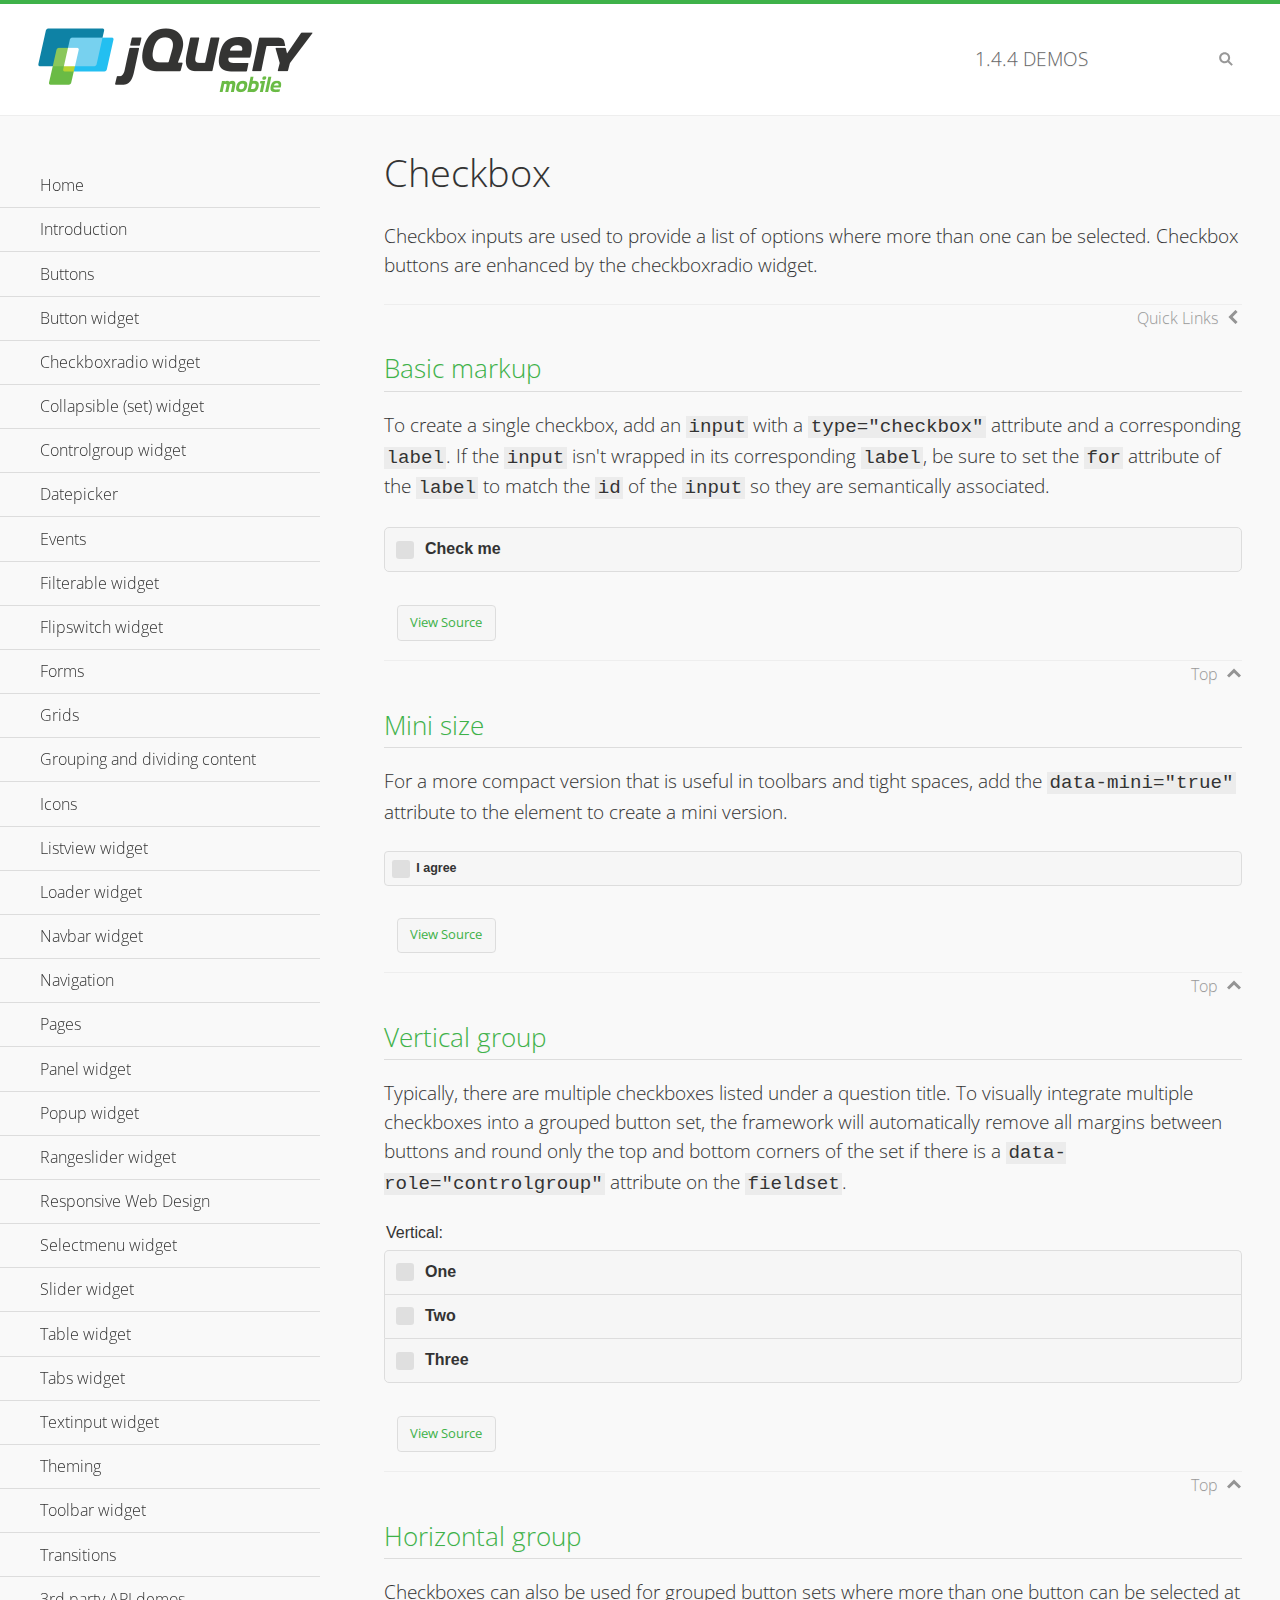
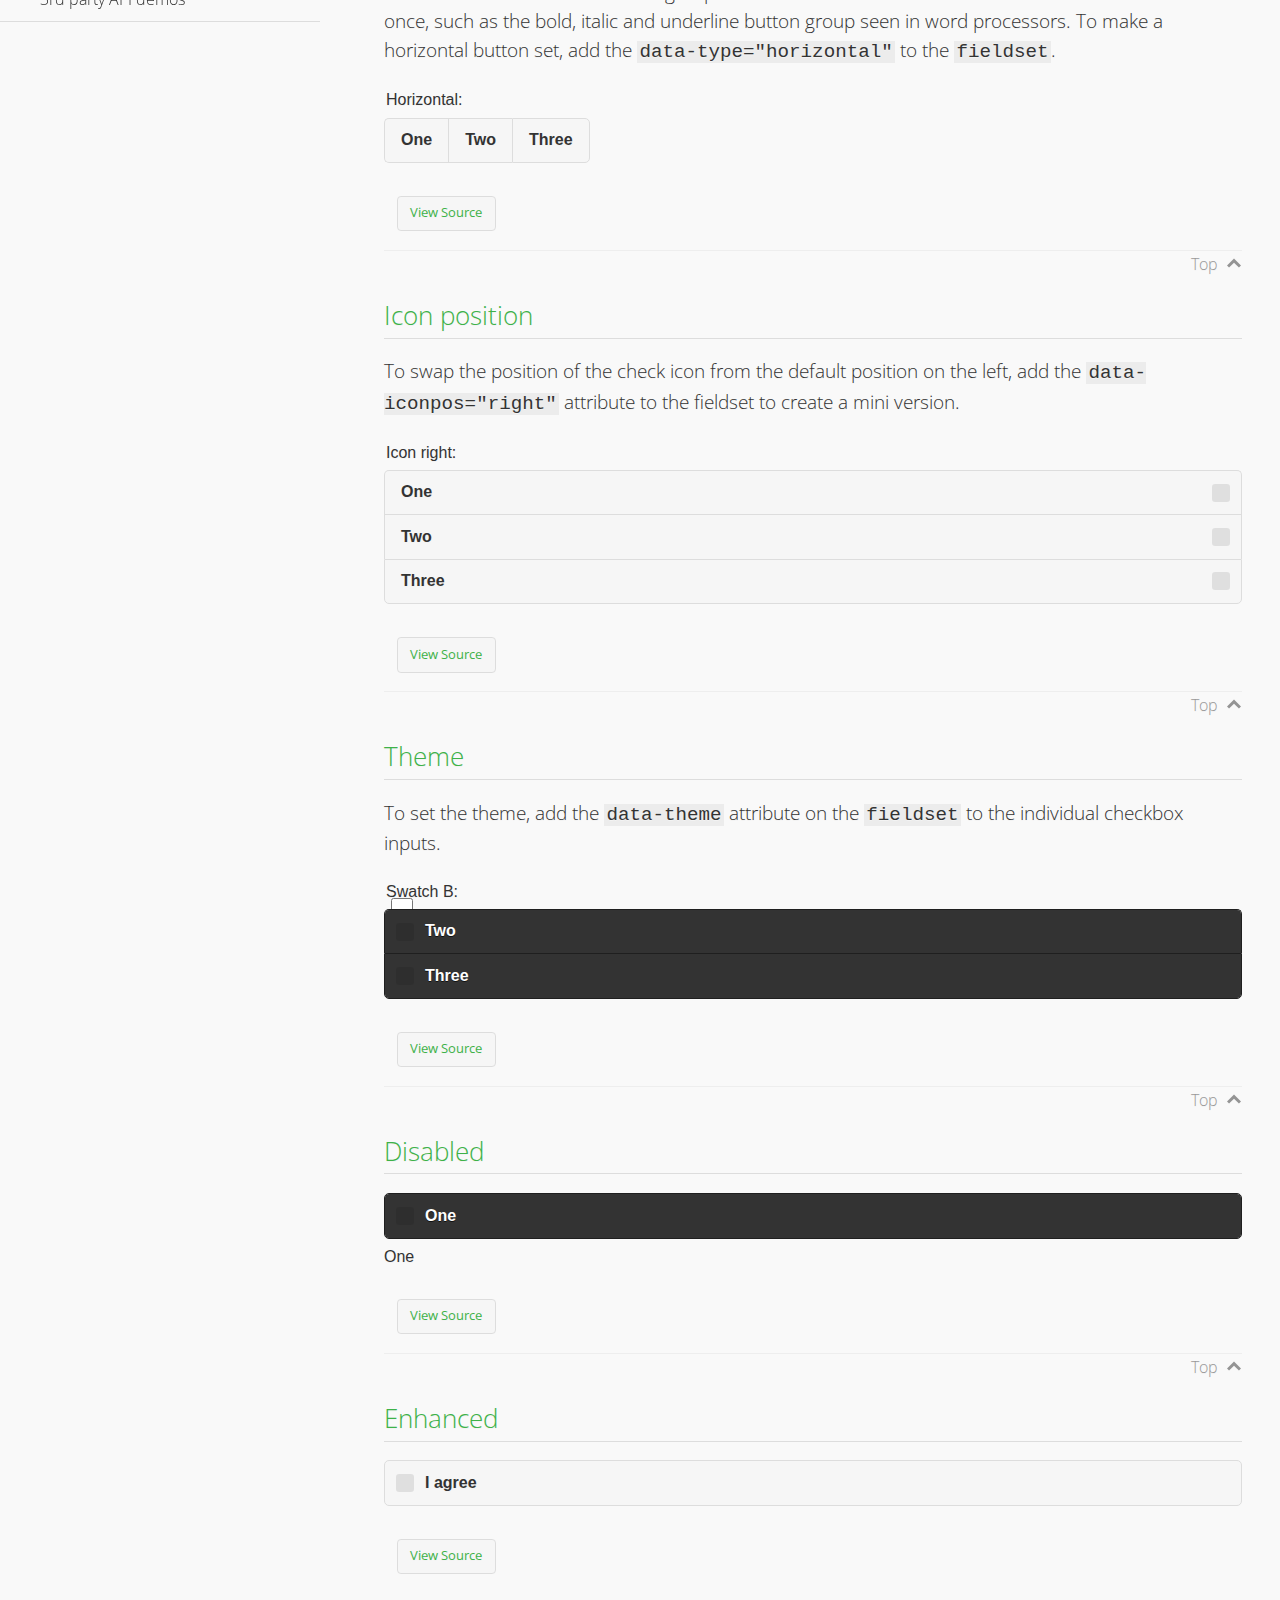
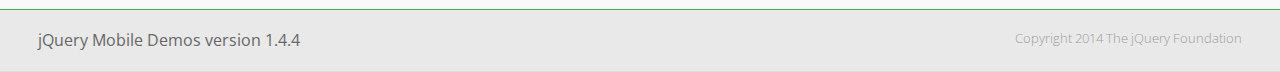
<file: lib/jqm/1.4.4/demos/checkboxradio-checkbox/index.html>
<!DOCTYPE html>
<html>
<head>
	<meta charset="utf-8">
	<meta name="viewport" content="width=device-width, initial-scale=1">
	<title>Checkbox - jQuery Mobile Demos</title>
	<link rel="shortcut icon" href="../favicon.ico">
	<link rel="stylesheet" href="http://fonts.googleapis.com/css?family=Open+Sans:300,400,700">
	<link rel="stylesheet" href="../css/themes/default/jquery.mobile-1.4.4.min.css">
	<link rel="stylesheet" href="../_assets/css/jqm-demos.css">
	<script src="../js/jquery.js"></script>
	<script src="../_assets/js/index.js"></script>
	<script src="../js/jquery.mobile-1.4.4.min.js"></script>
</head>
<body>
<div data-role="page" class="jqm-demos" data-quicklinks="true">

	<div data-role="header" class="jqm-header">
		<h2><a href="../" title="jQuery Mobile Demos home"><img src="../_assets/img/jquery-logo.png" alt="jQuery Mobile"></a></h2>
		<p><span class="jqm-version"></span> Demos</p>
		<a href="#" class="jqm-navmenu-link ui-btn ui-btn-icon-notext ui-corner-all ui-icon-bars ui-nodisc-icon ui-alt-icon ui-btn-left">Menu</a>
		<a href="#" class="jqm-search-link ui-btn ui-btn-icon-notext ui-corner-all ui-icon-search ui-nodisc-icon ui-alt-icon ui-btn-right">Search</a>
	</div><!-- /header -->

	<div role="main" class="ui-content jqm-content">

		<h1>Checkbox</h1>

		<p>Checkbox inputs are used to provide a list of options where more than one can be selected. Checkbox buttons are enhanced by the checkboxradio widget.</p>

		<h2>Basic markup</h2>

		<p>To create a single checkbox, add an <code>input</code> with a <code>type="checkbox"</code> attribute and a corresponding <code>label</code>. If the <code>input</code> isn't wrapped in its corresponding <code>label</code>, be sure to set the <code>for</code> attribute of the <code>label</code> to match the <code>id</code> of the <code>input</code> so they are semantically associated.</p>

		<div data-demo-html="true">
			<form>
				<label>
					<input type="checkbox" name="checkbox-0 ">Check me
				</label>
			</form>
		</div><!--/demo-html -->

		<h2>Mini size</h2>

		<p>For a more compact version that is useful in toolbars and tight spaces, add the <code>data-mini="true"</code> attribute to the element to create a mini version. </p>

		<div data-demo-html="true">
			<form>
				<input type="checkbox" name="checkbox-mini-0" id="checkbox-mini-0" data-mini="true">
				<label for="checkbox-mini-0">I agree</label>
			</form>
		</div><!--/demo-html -->

		<h2>Vertical group</h2>

		<p>Typically, there are multiple checkboxes listed under a question title. To visually integrate multiple checkboxes into a grouped button set, the framework will automatically remove all margins between buttons and round only the top and bottom corners of the set if there is a <code> data-role="controlgroup"</code> attribute on the <code>fieldset</code>.</p>

		<div data-demo-html="true">
			<form>
				<fieldset data-role="controlgroup">
					<legend>Vertical:</legend>
					<input type="checkbox" name="checkbox-v-2a" id="checkbox-v-2a">
					<label for="checkbox-v-2a">One</label>
					<input type="checkbox" name="checkbox-v-2b" id="checkbox-v-2b">
					<label for="checkbox-v-2b">Two</label>
					<input type="checkbox" name="checkbox-v-2c" id="checkbox-v-2c">
					<label for="checkbox-v-2c">Three</label>
				</fieldset>
			</form>
		</div><!--/demo-html -->

		<h2>Horizontal group</h2>

		<p>Checkboxes can also be used for grouped button sets where more than one button can be selected at once, such as the bold, italic and underline button group seen in word processors. To make a horizontal button set, add the <code> data-type="horizontal"</code> to the <code>fieldset</code>.</p>

		<div data-demo-html="true">
			<form>
				<fieldset data-role="controlgroup" data-type="horizontal">
					<legend>Horizontal:</legend>
					<input type="checkbox" name="checkbox-h-2a" id="checkbox-h-2a">
					<label for="checkbox-h-2a">One</label>
					<input type="checkbox" name="checkbox-h-2b" id="checkbox-h-2b">
					<label for="checkbox-h-2b">Two</label>
					<input type="checkbox" name="checkbox-h-2c" id="checkbox-h-2c">
					<label for="checkbox-h-2c">Three</label>
				</fieldset>
			</form>
		</div><!--/demo-html -->

		<h2>Icon position</h2>

		<p>To swap the position of the check icon from the default position on the left, add the <code>data-iconpos="right"</code> attribute to the fieldset to create a mini version. </p>

		<div data-demo-html="true">
			<form>
				<fieldset data-role="controlgroup" data-iconpos="right">
					<legend>Icon right:</legend>
					<input type="checkbox" name="checkbox-h-6a" id="checkbox-h-6a">
					<label for="checkbox-h-6a">One</label>
					<input type="checkbox" name="checkbox-h-6b" id="checkbox-h-6b">
					<label for="checkbox-h-6b">Two</label>
					<input type="checkbox" name="checkbox-h-6c" id="checkbox-h-6c">
					<label for="checkbox-h-6c">Three</label>
				</fieldset>
			</form>
		</div><!--/demo-html -->

		<h2>Theme</h2>

		<p>To set the theme, add the <code>data-theme</code> attribute on the <code>fieldset</code> to the individual checkbox inputs.</p>

		<div data-demo-html="true">
			<form>
				<fieldset data-role="controlgroup">
					<legend>Swatch B:</legend>
					<input type="checkbox" name="checkbox-t-2a" id="checkbox-t-2a" data-theme="b">
					<label for="checkbox-t-2a">One</label>
					<input type="checkbox" name="checkbox-t-2b" id="checkbox-t-2b" data-theme="b">
					<label for="checkbox-t-2b">Two</label>
					<input type="checkbox" name="checkbox-t-2c" id="checkbox-t-2c" data-theme="b">
					<label for="checkbox-t-2c">Three</label>
				</fieldset>
			</form>
		</div><!--/demo-html -->

		<h2>Disabled</h2>

		<div data-demo-html="true">
			<form>
				<input disabled type="checkbox" name="checkbox-t-2a" id="checkbox-t-2a" data-theme="a">
				<label for="checkbox-t-2a">One</label>
			</form>
		</div><!--/demo-html -->

		<h2>Enhanced</h2>

		<div data-demo-html="true">
			<div class="ui-checkbox">
				<label for="checkbox-enhanced" class="ui-btn ui-corner-all ui-btn-inherit ui-btn-icon-left ui-checkbox-off">I agree</label>
				<input type="checkbox" name="checkbox-enhanced" id="checkbox-enhanced" data-enhanced="true">
			</div>
		</div><!--/demo-html -->

	</div><!-- /content -->
	    <div data-role="panel" class="jqm-navmenu-panel" data-position="left" data-display="overlay" data-theme="a">
	    	<ul class="jqm-list ui-alt-icon ui-nodisc-icon">
<li data-filtertext="demos homepage" data-icon="home"><a href=".././">Home</a></li>
<li data-filtertext="introduction overview getting started"><a href="../intro/" data-ajax="false">Introduction</a></li>
<li data-filtertext="buttons button markup buttonmarkup method anchor link button element"><a href="../button-markup/" data-ajax="false">Buttons</a></li>
<li data-filtertext="form button widget input button submit reset"><a href="../button/" data-ajax="false">Button widget</a></li>
<li data-role="collapsible" data-enhanced="true" data-collapsed-icon="carat-d" data-expanded-icon="carat-u" data-iconpos="right" data-inset="false" class="ui-collapsible ui-collapsible-themed-content ui-collapsible-collapsed">
	<h3 class="ui-collapsible-heading ui-collapsible-heading-collapsed">
		<a href="#" class="ui-collapsible-heading-toggle ui-btn ui-btn-icon-right ui-btn-inherit ui-icon-carat-d">
		    Checkboxradio widget<span class="ui-collapsible-heading-status"> click to expand contents</span>
		</a>
	</h3>
	<div class="ui-collapsible-content ui-body-inherit ui-collapsible-content-collapsed" aria-hidden="true">
		<ul>
			<li data-filtertext="form checkboxradio widget checkbox input checkboxes controlgroups"><a href="../checkboxradio-checkbox/" data-ajax="false">Checkboxes</a></li>
			<li data-filtertext="form checkboxradio widget radio input radio buttons controlgroups"><a href="../checkboxradio-radio/" data-ajax="false">Radio buttons</a></li>
		</ul>
	</div>
</li>
<li data-role="collapsible" data-enhanced="true" data-collapsed-icon="carat-d" data-expanded-icon="carat-u" data-iconpos="right" data-inset="false" class="ui-collapsible ui-collapsible-themed-content ui-collapsible-collapsed">
	<h3 class="ui-collapsible-heading ui-collapsible-heading-collapsed">
		<a href="#" class="ui-collapsible-heading-toggle ui-btn ui-btn-icon-right ui-btn-inherit ui-icon-carat-d">
			Collapsible (set) widget<span class="ui-collapsible-heading-status"> click to expand contents</span>
		</a>
	</h3>
	<div class="ui-collapsible-content ui-body-inherit ui-collapsible-content-collapsed" aria-hidden="true">
		<ul>
			<li data-filtertext="collapsibles content formatting"><a href="../collapsible/" data-ajax="false">Collapsible</a></li>
			<li data-filtertext="dynamic collapsible set accordion append expand"><a href="../collapsible-dynamic/" data-ajax="false">Dynamic collapsibles</a></li>
			<li data-filtertext="accordions collapsible set widget content formatting grouped collapsibles"><a href="../collapsibleset/" data-ajax="false">Collapsible set</a></li>
		</ul>
	</div>
</li>
<li data-role="collapsible" data-enhanced="true" data-collapsed-icon="carat-d" data-expanded-icon="carat-u" data-iconpos="right" data-inset="false" class="ui-collapsible ui-collapsible-themed-content ui-collapsible-collapsed">
	<h3 class="ui-collapsible-heading ui-collapsible-heading-collapsed">
		<a href="#" class="ui-collapsible-heading-toggle ui-btn ui-btn-icon-right ui-btn-inherit ui-icon-carat-d">
			Controlgroup widget<span class="ui-collapsible-heading-status"> click to expand contents</span>
		</a>
	</h3>
	<div class="ui-collapsible-content ui-body-inherit ui-collapsible-content-collapsed" aria-hidden="true">
		<ul>
			<li data-filtertext="controlgroups selectmenu checkboxradio input grouped buttons horizontal vertical"><a href="../controlgroup/" data-ajax="false">Controlgroup</a></li>
			<li data-filtertext="dynamic controlgroup dynamically add buttons"><a href="../controlgroup-dynamic/" data-ajax="false">Dynamic controlgroups</a></li>
		</ul>
	</div>
</li>
<li data-filtertext="form datepicker widget date input"><a href="../datepicker/" data-ajax="false">Datepicker</a></li>
<li data-role="collapsible" data-enhanced="true" data-collapsed-icon="carat-d" data-expanded-icon="carat-u" data-iconpos="right" data-inset="false" class="ui-collapsible ui-collapsible-themed-content ui-collapsible-collapsed">
	<h3 class="ui-collapsible-heading ui-collapsible-heading-collapsed">
		<a href="#" class="ui-collapsible-heading-toggle ui-btn ui-btn-icon-right ui-btn-inherit ui-icon-carat-d">
			Events<span class="ui-collapsible-heading-status"> click to expand contents</span>
		</a>
	</h3>
	<div class="ui-collapsible-content ui-body-inherit ui-collapsible-content-collapsed" aria-hidden="true">
		<ul>
			<li data-filtertext="swipe to delete list items listviews swipe events"><a href="../swipe-list/" data-ajax="false">Swipe list items</a></li>
			<li data-filtertext="swipe to navigate swipe page navigation swipe events"><a href="../swipe-page/" data-ajax="false">Swipe page navigation</a></li>
		</ul>
	</div>
</li>
<li data-filtertext="filterable filter elements sorting searching listview table"><a href="../filterable/" data-ajax="false">Filterable widget</a></li>
<li data-filtertext="form flipswitch widget flip toggle switch binary select checkbox input"><a href="../flipswitch/" data-ajax="false">Flipswitch widget</a></li>
<li data-role="collapsible" data-enhanced="true" data-collapsed-icon="carat-d" data-expanded-icon="carat-u" data-iconpos="right" data-inset="false" class="ui-collapsible ui-collapsible-themed-content ui-collapsible-collapsed">
	<h3 class="ui-collapsible-heading ui-collapsible-heading-collapsed">
		<a href="#" class="ui-collapsible-heading-toggle ui-btn ui-btn-icon-right ui-btn-inherit ui-icon-carat-d">
			Forms<span class="ui-collapsible-heading-status"> click to expand contents</span>
		</a>
	</h3>
	<div class="ui-collapsible-content ui-body-inherit ui-collapsible-content-collapsed" aria-hidden="true">
		<ul>
			<li data-filtertext="forms text checkbox radio range button submit reset inputs selects textarea slider flipswitch label form elements"><a href="../forms/" data-ajax="false">Forms</a></li>
			<li data-filtertext="form hide labels hidden accessible ui-hidden-accessible forms"><a href="../forms-label-hidden-accessible/" data-ajax="false">Hide labels</a></li>
			<li data-filtertext="form field containers fieldcontain ui-field-contain forms"><a href="../forms-field-contain/" data-ajax="false">Field containers</a></li>
			<li data-filtertext="forms disabled form elements"><a href="../forms-disabled/" data-ajax="false">Forms disabled</a></li>
			<li data-filtertext="forms gallery examples overview forms text checkbox radio range button submit reset inputs selects textarea slider flipswitch label form elements"><a href="../forms-gallery/" data-ajax="false">Forms gallery</a></li>
		</ul>
	</div>
</li>
<li data-role="collapsible" data-enhanced="true" data-collapsed-icon="carat-d" data-expanded-icon="carat-u" data-iconpos="right" data-inset="false" class="ui-collapsible ui-collapsible-themed-content ui-collapsible-collapsed">
	<h3 class="ui-collapsible-heading ui-collapsible-heading-collapsed">
		<a href="#" class="ui-collapsible-heading-toggle ui-btn ui-btn-icon-right ui-btn-inherit ui-icon-carat-d">
			Grids<span class="ui-collapsible-heading-status"> click to expand contents</span>
		</a>
	</h3>
	<div class="ui-collapsible-content ui-body-inherit ui-collapsible-content-collapsed" aria-hidden="true">
		<ul>
			<li data-filtertext="grids columns blocks content formatting rwd responsive css framework"><a href="../grids/" data-ajax="false">Grids</a></li>
			<li data-filtertext="buttons in grids css framework"><a href="../grids-buttons/" data-ajax="false">Buttons in grids</a></li>
			<li data-filtertext="custom responsive grids rwd css framework"><a href="../grids-custom-responsive/" data-ajax="false">Custom responsive grids</a></li>
		</ul>
	</div>
</li>
<li data-filtertext="blocks content formatting sections heading"><a href="../body-bar-classes/" data-ajax="false">Grouping and dividing content</a></li>
<li data-role="collapsible" data-enhanced="true" data-collapsed-icon="carat-d" data-expanded-icon="carat-u" data-iconpos="right" data-inset="false" class="ui-collapsible ui-collapsible-themed-content ui-collapsible-collapsed">
	<h3 class="ui-collapsible-heading ui-collapsible-heading-collapsed">
		<a href="#" class="ui-collapsible-heading-toggle ui-btn ui-btn-icon-right ui-btn-inherit ui-icon-carat-d">
			Icons<span class="ui-collapsible-heading-status"> click to expand contents</span>
		</a>
	</h3>
	<div class="ui-collapsible-content ui-body-inherit ui-collapsible-content-collapsed" aria-hidden="true">
		<ul>
			<li data-filtertext="button icons svg disc alt custom icon position"><a href="../icons/" data-ajax="false">Icons</a></li>
			<li data-filtertext=""><a href="../icons-grunticon/" data-ajax="false">Grunticon loader</a></li>
		</ul>
	</div>
</li>
<li data-role="collapsible" data-enhanced="true" data-collapsed-icon="carat-d" data-expanded-icon="carat-u" data-iconpos="right" data-inset="false" class="ui-collapsible ui-collapsible-themed-content ui-collapsible-collapsed">
	<h3 class="ui-collapsible-heading ui-collapsible-heading-collapsed">
		<a href="#" class="ui-collapsible-heading-toggle ui-btn ui-btn-icon-right ui-btn-inherit ui-icon-carat-d">
			Listview widget<span class="ui-collapsible-heading-status"> click to expand contents</span>
		</a>
	</h3>
	<div class="ui-collapsible-content ui-body-inherit ui-collapsible-content-collapsed" aria-hidden="true">
		<ul>
			<li data-filtertext="listview widget thumbnails icons nested split button collapsible ul ol"><a href="../listview/" data-ajax="false">Listview</a></li>
			<li data-filtertext="autocomplete filterable reveal listview filtertextbeforefilter placeholder"><a href="../listview-autocomplete/" data-ajax="false">Listview autocomplete</a></li>
			<li data-filtertext="autocomplete filterable reveal listview remote data filtertextbeforefilter placeholder"><a href="../listview-autocomplete-remote/" data-ajax="false">Listview autocomplete remote data</a></li>
			<li data-filtertext="autodividers anchor jump scroll linkbars listview lists ul ol"><a href="../listview-autodividers-linkbar/" data-ajax="false">Listview autodividers linkbar</a></li>
			<li data-filtertext="listview autodividers selector autodividersselector lists ul ol"><a href="../listview-autodividers-selector/" data-ajax="false">Listview autodividers selector</a></li>
			<li data-filtertext="listview nested list items"><a href="../listview-nested-lists/" data-ajax="false">Nested Listviews</a></li>
			<li data-filtertext="listview collapsible list items flat"><a href="../listview-collapsible-item-flat/" data-ajax="false">Listview collapsible list items (flat)</a></li>
			<li data-filtertext="listview collapsible list indented"><a href="../listview-collapsible-item-indented/" data-ajax="false">Listview collapsible list items (indented)</a></li>
			<li data-filtertext="grid listview responsive grids responsive listviews lists ul"><a href="../listview-grid/" data-ajax="false">Listview responsive grid</a></li>
		</ul>
	</div>
</li>
<li data-filtertext="loader widget page loading navigation overlay spinner"><a href="../loader/" data-ajax="false">Loader widget</a></li>
<li data-filtertext="navbar widget navmenu toolbars header footer"><a href="../navbar/" data-ajax="false">Navbar widget</a></li>
<li data-role="collapsible" data-enhanced="true" data-collapsed-icon="carat-d" data-expanded-icon="carat-u" data-iconpos="right" data-inset="false" class="ui-collapsible ui-collapsible-themed-content ui-collapsible-collapsed">
	<h3 class="ui-collapsible-heading ui-collapsible-heading-collapsed">
		<a href="#" class="ui-collapsible-heading-toggle ui-btn ui-btn-icon-right ui-btn-inherit ui-icon-carat-d">
			Navigation<span class="ui-collapsible-heading-status"> click to expand contents</span>
		</a>
	</h3>
	<div class="ui-collapsible-content ui-body-inherit ui-collapsible-content-collapsed" aria-hidden="true">
		<ul>
			<li data-filtertext="ajax navigation navigate widget history event method"><a href="../navigation/" data-ajax="false">Navigation</a></li>
			<li data-filtertext="linking pages page links navigation ajax prefetch cache"><a href="../navigation-linking-pages/" data-ajax="false">Linking pages</a></li>
			<!-- <li data-filtertext="php redirect server redirection server-side navigation"><a href="../navigation-php-redirect/" data-ajax="false">PHP redirect demo</a></li>-->
			<li data-filtertext="navigation redirection hash query"><a href="../navigation-hash-processing/" data-ajax="false">Hash processing demo</a></li>
			<li data-filtertext="navigation redirection hash query"><a href="../page-events/" data-ajax="false">Page Navigation Events</a></li>
		</ul>
	</div>
</li>
<li data-role="collapsible" data-enhanced="true" data-collapsed-icon="carat-d" data-expanded-icon="carat-u" data-iconpos="right" data-inset="false" class="ui-collapsible ui-collapsible-themed-content ui-collapsible-collapsed">
	<h3 class="ui-collapsible-heading ui-collapsible-heading-collapsed">
		<a href="#" class="ui-collapsible-heading-toggle ui-btn ui-btn-icon-right ui-btn-inherit ui-icon-carat-d">
			Pages<span class="ui-collapsible-heading-status"> click to expand contents</span>
		</a>
	</h3>
	<div class="ui-collapsible-content ui-body-inherit ui-collapsible-content-collapsed" aria-hidden="true">
		<ul>
			<li data-filtertext="pages page widget ajax navigation"><a href="../pages/" data-ajax="false">Pages</a></li>
			<li data-filtertext="single page"><a href="../pages-single-page/" data-ajax="false">Single page</a></li>
			<li data-filtertext="multipage multi-page page"><a href="../pages-multi-page/" data-ajax="false">Multi-page template</a></li>
			<li data-filtertext="dialog page widget modal popup"><a href="../pages-dialog/" data-ajax="false">Dialog page</a></li>
		</ul>
	</div>
</li>
<li data-role="collapsible" data-enhanced="true" data-collapsed-icon="carat-d" data-expanded-icon="carat-u" data-iconpos="right" data-inset="false" class="ui-collapsible ui-collapsible-themed-content ui-collapsible-collapsed">
	<h3 class="ui-collapsible-heading ui-collapsible-heading-collapsed">
		<a href="#" class="ui-collapsible-heading-toggle ui-btn ui-btn-icon-right ui-btn-inherit ui-icon-carat-d">
			Panel widget<span class="ui-collapsible-heading-status"> click to expand contents</span>
		</a>
	</h3>
	<div class="ui-collapsible-content ui-body-inherit ui-collapsible-content-collapsed" aria-hidden="true">
		<ul>
			<li data-filtertext="panel widget sliding panels reveal push overlay responsive"><a href="../panel/" data-ajax="false">Panel</a></li>
			<li data-filtertext=""><a href="../panel-external/" data-ajax="false">External panels</a></li>
			<li data-filtertext="panel "><a href="../panel-fixed/" data-ajax="false">Fixed panels</a></li>
			<li data-filtertext="panel slide panels sliding panels shadow rwd responsive breakpoint"><a href="../panel-responsive/" data-ajax="false">Panels responsive</a></li>
			<li data-filtertext="panel custom style custom panel width reveal shadow listview panel styling page background wrapper"><a href="../panel-styling/" data-ajax="false">Custom panel style</a></li>
			<li data-filtertext="panel open on swipe"><a href="../panel-swipe-open/" data-ajax="false">Panel open on swipe</a></li>
			<li data-filtertext="panels outside page internal external toolbars"><a href="../panel-external-internal/" data-ajax="false">Panel external and internal</a></li>
		</ul>
	</div>
</li>
<li data-role="collapsible" data-enhanced="true" data-collapsed-icon="carat-d" data-expanded-icon="carat-u" data-iconpos="right" data-inset="false" class="ui-collapsible ui-collapsible-themed-content ui-collapsible-collapsed">
	<h3 class="ui-collapsible-heading ui-collapsible-heading-collapsed">
		<a href="#" class="ui-collapsible-heading-toggle ui-btn ui-btn-icon-right ui-btn-inherit ui-icon-carat-d">
			Popup widget<span class="ui-collapsible-heading-status"> click to expand contents</span>
		</a>
	</h3>
	<div class="ui-collapsible-content ui-body-inherit ui-collapsible-content-collapsed" aria-hidden="true">
		<ul>
			<li data-filtertext="popup widget popups dialog modal transition tooltip lightbox form overlay screen flip pop fade transition"><a href="../popup/" data-ajax="false">Popup</a></li>
			<li data-filtertext="popup alignment position"><a href="../popup-alignment/" data-ajax="false">Popup alignment</a></li>
			<li data-filtertext="popup arrow size popups popover"><a href="../popup-arrow-size/" data-ajax="false">Popup arrow size</a></li>
			<li data-filtertext="dynamic popups popup images lightbox"><a href="../popup-dynamic/" data-ajax="false">Dynamic popups</a></li>
			<li data-filtertext="popups with iframes scaling"><a href="../popup-iframe/" data-ajax="false">Popups with iframes</a></li>
			<li data-filtertext="popup image scaling"><a href="../popup-image-scaling/" data-ajax="false">Popup image scaling</a></li>
			<li data-filtertext="external popup outside multi-page"><a href="../popup-outside-multipage/" data-ajax="false">Popup outside multi-page</a></li>
		</ul>
	</div>
</li>
<li data-filtertext="form rangeslider widget dual sliders dual handle sliders range input"><a href="../rangeslider/" data-ajax="false">Rangeslider widget</a></li>
<li data-filtertext="responsive web design rwd adaptive progressive enhancement PE accessible mobile breakpoints media query media queries"><a href="../rwd/" data-ajax="false">Responsive Web Design</a></li>
<li data-role="collapsible" data-enhanced="true" data-collapsed-icon="carat-d" data-expanded-icon="carat-u" data-iconpos="right" data-inset="false" class="ui-collapsible ui-collapsible-themed-content ui-collapsible-collapsed">
	<h3 class="ui-collapsible-heading ui-collapsible-heading-collapsed">
		<a href="#" class="ui-collapsible-heading-toggle ui-btn ui-btn-icon-right ui-btn-inherit ui-icon-carat-d">
			Selectmenu widget<span class="ui-collapsible-heading-status"> click to expand contents</span>
		</a>
	</h3>
	<div class="ui-collapsible-content ui-body-inherit ui-collapsible-content-collapsed" aria-hidden="true">
		<ul>
			<li data-filtertext="form selectmenu widget select input custom select menu selects"><a href="../selectmenu/" data-ajax="false">Selectmenu</a></li>
			<li data-filtertext="form custom select menu selectmenu widget custom menu option optgroup multiple selects"><a href="../selectmenu-custom/" data-ajax="false">Custom select menu</a></li>
			<li data-filtertext="filterable select filter popup dialog"><a href="../selectmenu-custom-filter/" data-ajax="false">Custom select menu with filter</a></li>
		</ul>
	</div>
</li>
<li data-role="collapsible" data-enhanced="true" data-collapsed-icon="carat-d" data-expanded-icon="carat-u" data-iconpos="right" data-inset="false" class="ui-collapsible ui-collapsible-themed-content ui-collapsible-collapsed">
	<h3 class="ui-collapsible-heading ui-collapsible-heading-collapsed">
		<a href="#" class="ui-collapsible-heading-toggle ui-btn ui-btn-icon-right ui-btn-inherit ui-icon-carat-d">
			Slider widget<span class="ui-collapsible-heading-status"> click to expand contents</span>
		</a>
	</h3>
	<div class="ui-collapsible-content ui-body-inherit ui-collapsible-content-collapsed" aria-hidden="true">
		<ul>
			<li data-filtertext="form slider widget range input single sliders"><a href="../slider/" data-ajax="false">Slider</a></li>
			<li data-filtertext="form slider widget flipswitch slider binary select flip toggle switch"><a href="../slider-flipswitch/" data-ajax="false">Slider flip toggle switch</a></li>
			<li data-filtertext="form slider tooltip handle value input range sliders"><a href="../slider-tooltip/" data-ajax="false">Slider tooltip</a></li>
		</ul>
	</div>
</li>
<li data-role="collapsible" data-enhanced="true" data-collapsed-icon="carat-d" data-expanded-icon="carat-u" data-iconpos="right" data-inset="false" class="ui-collapsible ui-collapsible-themed-content ui-collapsible-collapsed">
	<h3 class="ui-collapsible-heading ui-collapsible-heading-collapsed">
		<a href="#" class="ui-collapsible-heading-toggle ui-btn ui-btn-icon-right ui-btn-inherit ui-icon-carat-d">
			Table widget<span class="ui-collapsible-heading-status"> click to expand contents</span>
		</a>
	</h3>
	<div class="ui-collapsible-content ui-body-inherit ui-collapsible-content-collapsed" aria-hidden="true">
		<ul>
			<li data-filtertext="table widget reflow column toggle th td responsive tables rwd hide show tabular"><a href="../table-column-toggle/" data-ajax="false">Table Column Toggle</a></li>
			<li data-filtertext="table column toggle phone comparison demo"><a href="../table-column-toggle-example/" data-ajax="false">Table Column Toggle demo</a></li>
			<li data-filtertext="responsive tables table column toggle heading groups rwd breakpoint"><a href="../table-column-toggle-heading-groups/" data-ajax="false">Table Column Toggle heading groups</a></li>
			<li data-filtertext="responsive tables table column toggle hide rwd breakpoint customization options"><a href="../table-column-toggle-options/" data-ajax="false">Table Column Toggle options</a></li>
			<li data-filtertext="table reflow th td responsive rwd columns tabular"><a href="../table-reflow/" data-ajax="false">Table Reflow</a></li>
			<li data-filtertext="responsive tables table reflow heading groups rwd breakpoint"><a href="../table-reflow-heading-groups/" data-ajax="false">Table Reflow heading groups</a></li>
			<li data-filtertext="responsive tables table reflow stripes strokes table style"><a href="../table-reflow-stripes-strokes/" data-ajax="false">Table Reflow stripes and strokes</a></li>
			<li data-filtertext="responsive tables table reflow stack custom styles"><a href="../table-reflow-styling/" data-ajax="false">Table Reflow custom styles</a></li>
		</ul>
	</div>
</li>
<li data-filtertext="ui tabs widget"><a href="../tabs/" data-ajax="false">Tabs widget</a></li>
<li data-filtertext="form textinput widget text input textarea number date time tel email file color password"><a href="../textinput/" data-ajax="false">Textinput widget</a></li>
<li data-role="collapsible" data-enhanced="true" data-collapsed-icon="carat-d" data-expanded-icon="carat-u" data-iconpos="right" data-inset="false" class="ui-collapsible ui-collapsible-themed-content ui-collapsible-collapsed">
	<h3 class="ui-collapsible-heading ui-collapsible-heading-collapsed">
		<a href="#" class="ui-collapsible-heading-toggle ui-btn ui-btn-icon-right ui-btn-inherit ui-icon-carat-d">
			Theming<span class="ui-collapsible-heading-status"> click to expand contents</span>
		</a>
	</h3>
	<div class="ui-collapsible-content ui-body-inherit ui-collapsible-content-collapsed" aria-hidden="true">
		<ul>
			<li data-filtertext="default theme swatches theming style css"><a href="../theme-default/" data-ajax="false">Default theme</a></li>
			<li data-filtertext="classic theme old theme swatches theming style css"><a href="../theme-classic/" data-ajax="false">Classic theme</a></li>
		</ul>
	</div>
</li>
<li data-role="collapsible" data-enhanced="true" data-collapsed-icon="carat-d" data-expanded-icon="carat-u" data-iconpos="right" data-inset="false" class="ui-collapsible ui-collapsible-themed-content ui-collapsible-collapsed">
	<h3 class="ui-collapsible-heading ui-collapsible-heading-collapsed">
		<a href="#" class="ui-collapsible-heading-toggle ui-btn ui-btn-icon-right ui-btn-inherit ui-icon-carat-d">
			Toolbar widget<span class="ui-collapsible-heading-status"> click to expand contents</span>
		</a>
	</h3>
	<div class="ui-collapsible-content ui-body-inherit ui-collapsible-content-collapsed" aria-hidden="true">
		<ul>
			<li data-filtertext="toolbar widget header footer toolbars fixed fullscreen external sections"><a href="../toolbar/" data-ajax="false">Toolbar</a></li>
			<li data-filtertext="dynamic toolbars dynamically add toolbar header footer"><a href="../toolbar-dynamic/" data-ajax="false">Dynamic toolbars</a></li>
			<li data-filtertext="external toolbars header footer"><a href="../toolbar-external/" data-ajax="false">External toolbars</a></li>
			<li data-filtertext="fixed toolbars header footer"><a href="../toolbar-fixed/" data-ajax="false">Fixed toolbars</a></li>
			<li data-filtertext="fixed fullscreen toolbars header footer"><a href="../toolbar-fixed-fullscreen/" data-ajax="false">Fullscreen toolbars</a></li>
			<li data-filtertext="external fixed toolbars header footer"><a href="../toolbar-fixed-external/" data-ajax="false">Fixed external toolbars</a></li>
			<li data-filtertext="external persistent toolbars header footer navbar navmenu"><a href="../toolbar-fixed-persistent/" data-ajax="false">Persistent toolbars</a></li>
			<li data-filtertext="external ajax optimized toolbars persistent toolbars header footer navbar"><a href="../toolbar-fixed-persistent-optimized/" data-ajax="false">Ajax optimized toolbars</a></li>
			<li data-filtertext="form in toolbars header footer"><a href="../toolbar-fixed-forms/" data-ajax="false">Form in toolbar</a></li>
		</ul>
	</div>
</li>
<li data-filtertext="page transitions animated pages popup navigation flip slide fade pop"><a href="../transitions/" data-ajax="false">Transitions</a></li>
<li data-role="collapsible" data-enhanced="true" data-collapsed-icon="carat-d" data-expanded-icon="carat-u" data-iconpos="right" data-inset="false" class="ui-collapsible ui-collapsible-themed-content ui-collapsible-collapsed">
	<h3 class="ui-collapsible-heading ui-collapsible-heading-collapsed">
		<a href="#" class="ui-collapsible-heading-toggle ui-btn ui-btn-icon-right ui-btn-inherit ui-icon-carat-d">
			3rd party API demos<span class="ui-collapsible-heading-status"> click to expand contents</span>
		</a>
	</h3>
	<div class="ui-collapsible-content ui-body-inherit ui-collapsible-content-collapsed" aria-hidden="true">
		<ul>
			<li data-filtertext="backbone requirejs navigation router"><a href="../backbone-requirejs/" data-ajax="false">Backbone RequireJS</a></li>
			<li data-filtertext="google maps geolocation demo"><a href="../map-geolocation/" data-ajax="false">Google Maps geolocation</a></li>
			<li data-filtertext="google maps hybrid"><a href="../map-list-toggle/" data-ajax="false">Google Maps list toggle</a></li>
		</ul>
	</div>
</li>



		     </ul>
		</div><!-- /panel -->


	<div data-role="footer" data-position="fixed" data-tap-toggle="false" class="jqm-footer">
		<p>jQuery Mobile Demos version <span class="jqm-version"></span></p>
		<p>Copyright 2014 The jQuery Foundation</p>
	</div><!-- /footer -->
	<!-- TODO: This should become an external panel so we can add input to markup (unique ID) -->
    <div data-role="panel" class="jqm-search-panel" data-position="right" data-display="overlay" data-theme="a">
		<div class="jqm-search">
			<ul class="jqm-list" data-filter-placeholder="Search demos..." data-filter-reveal="true">
<li data-filtertext="demos homepage" data-icon="home"><a href=".././">Home</a></li>
<li data-filtertext="introduction overview getting started"><a href="../intro/" data-ajax="false">Introduction</a></li>
<li data-filtertext="buttons button markup buttonmarkup method anchor link button element"><a href="../button-markup/" data-ajax="false">Buttons</a></li>
<li data-filtertext="form button widget input button submit reset"><a href="../button/" data-ajax="false">Button widget</a></li>
<li data-role="collapsible" data-enhanced="true" data-collapsed-icon="carat-d" data-expanded-icon="carat-u" data-iconpos="right" data-inset="false" class="ui-collapsible ui-collapsible-themed-content ui-collapsible-collapsed">
	<h3 class="ui-collapsible-heading ui-collapsible-heading-collapsed">
		<a href="#" class="ui-collapsible-heading-toggle ui-btn ui-btn-icon-right ui-btn-inherit ui-icon-carat-d">
		    Checkboxradio widget<span class="ui-collapsible-heading-status"> click to expand contents</span>
		</a>
	</h3>
	<div class="ui-collapsible-content ui-body-inherit ui-collapsible-content-collapsed" aria-hidden="true">
		<ul>
			<li data-filtertext="form checkboxradio widget checkbox input checkboxes controlgroups"><a href="../checkboxradio-checkbox/" data-ajax="false">Checkboxes</a></li>
			<li data-filtertext="form checkboxradio widget radio input radio buttons controlgroups"><a href="../checkboxradio-radio/" data-ajax="false">Radio buttons</a></li>
		</ul>
	</div>
</li>
<li data-role="collapsible" data-enhanced="true" data-collapsed-icon="carat-d" data-expanded-icon="carat-u" data-iconpos="right" data-inset="false" class="ui-collapsible ui-collapsible-themed-content ui-collapsible-collapsed">
	<h3 class="ui-collapsible-heading ui-collapsible-heading-collapsed">
		<a href="#" class="ui-collapsible-heading-toggle ui-btn ui-btn-icon-right ui-btn-inherit ui-icon-carat-d">
			Collapsible (set) widget<span class="ui-collapsible-heading-status"> click to expand contents</span>
		</a>
	</h3>
	<div class="ui-collapsible-content ui-body-inherit ui-collapsible-content-collapsed" aria-hidden="true">
		<ul>
			<li data-filtertext="collapsibles content formatting"><a href="../collapsible/" data-ajax="false">Collapsible</a></li>
			<li data-filtertext="dynamic collapsible set accordion append expand"><a href="../collapsible-dynamic/" data-ajax="false">Dynamic collapsibles</a></li>
			<li data-filtertext="accordions collapsible set widget content formatting grouped collapsibles"><a href="../collapsibleset/" data-ajax="false">Collapsible set</a></li>
		</ul>
	</div>
</li>
<li data-role="collapsible" data-enhanced="true" data-collapsed-icon="carat-d" data-expanded-icon="carat-u" data-iconpos="right" data-inset="false" class="ui-collapsible ui-collapsible-themed-content ui-collapsible-collapsed">
	<h3 class="ui-collapsible-heading ui-collapsible-heading-collapsed">
		<a href="#" class="ui-collapsible-heading-toggle ui-btn ui-btn-icon-right ui-btn-inherit ui-icon-carat-d">
			Controlgroup widget<span class="ui-collapsible-heading-status"> click to expand contents</span>
		</a>
	</h3>
	<div class="ui-collapsible-content ui-body-inherit ui-collapsible-content-collapsed" aria-hidden="true">
		<ul>
			<li data-filtertext="controlgroups selectmenu checkboxradio input grouped buttons horizontal vertical"><a href="../controlgroup/" data-ajax="false">Controlgroup</a></li>
			<li data-filtertext="dynamic controlgroup dynamically add buttons"><a href="../controlgroup-dynamic/" data-ajax="false">Dynamic controlgroups</a></li>
		</ul>
	</div>
</li>
<li data-filtertext="form datepicker widget date input"><a href="../datepicker/" data-ajax="false">Datepicker</a></li>
<li data-role="collapsible" data-enhanced="true" data-collapsed-icon="carat-d" data-expanded-icon="carat-u" data-iconpos="right" data-inset="false" class="ui-collapsible ui-collapsible-themed-content ui-collapsible-collapsed">
	<h3 class="ui-collapsible-heading ui-collapsible-heading-collapsed">
		<a href="#" class="ui-collapsible-heading-toggle ui-btn ui-btn-icon-right ui-btn-inherit ui-icon-carat-d">
			Events<span class="ui-collapsible-heading-status"> click to expand contents</span>
		</a>
	</h3>
	<div class="ui-collapsible-content ui-body-inherit ui-collapsible-content-collapsed" aria-hidden="true">
		<ul>
			<li data-filtertext="swipe to delete list items listviews swipe events"><a href="../swipe-list/" data-ajax="false">Swipe list items</a></li>
			<li data-filtertext="swipe to navigate swipe page navigation swipe events"><a href="../swipe-page/" data-ajax="false">Swipe page navigation</a></li>
		</ul>
	</div>
</li>
<li data-filtertext="filterable filter elements sorting searching listview table"><a href="../filterable/" data-ajax="false">Filterable widget</a></li>
<li data-filtertext="form flipswitch widget flip toggle switch binary select checkbox input"><a href="../flipswitch/" data-ajax="false">Flipswitch widget</a></li>
<li data-role="collapsible" data-enhanced="true" data-collapsed-icon="carat-d" data-expanded-icon="carat-u" data-iconpos="right" data-inset="false" class="ui-collapsible ui-collapsible-themed-content ui-collapsible-collapsed">
	<h3 class="ui-collapsible-heading ui-collapsible-heading-collapsed">
		<a href="#" class="ui-collapsible-heading-toggle ui-btn ui-btn-icon-right ui-btn-inherit ui-icon-carat-d">
			Forms<span class="ui-collapsible-heading-status"> click to expand contents</span>
		</a>
	</h3>
	<div class="ui-collapsible-content ui-body-inherit ui-collapsible-content-collapsed" aria-hidden="true">
		<ul>
			<li data-filtertext="forms text checkbox radio range button submit reset inputs selects textarea slider flipswitch label form elements"><a href="../forms/" data-ajax="false">Forms</a></li>
			<li data-filtertext="form hide labels hidden accessible ui-hidden-accessible forms"><a href="../forms-label-hidden-accessible/" data-ajax="false">Hide labels</a></li>
			<li data-filtertext="form field containers fieldcontain ui-field-contain forms"><a href="../forms-field-contain/" data-ajax="false">Field containers</a></li>
			<li data-filtertext="forms disabled form elements"><a href="../forms-disabled/" data-ajax="false">Forms disabled</a></li>
			<li data-filtertext="forms gallery examples overview forms text checkbox radio range button submit reset inputs selects textarea slider flipswitch label form elements"><a href="../forms-gallery/" data-ajax="false">Forms gallery</a></li>
		</ul>
	</div>
</li>
<li data-role="collapsible" data-enhanced="true" data-collapsed-icon="carat-d" data-expanded-icon="carat-u" data-iconpos="right" data-inset="false" class="ui-collapsible ui-collapsible-themed-content ui-collapsible-collapsed">
	<h3 class="ui-collapsible-heading ui-collapsible-heading-collapsed">
		<a href="#" class="ui-collapsible-heading-toggle ui-btn ui-btn-icon-right ui-btn-inherit ui-icon-carat-d">
			Grids<span class="ui-collapsible-heading-status"> click to expand contents</span>
		</a>
	</h3>
	<div class="ui-collapsible-content ui-body-inherit ui-collapsible-content-collapsed" aria-hidden="true">
		<ul>
			<li data-filtertext="grids columns blocks content formatting rwd responsive css framework"><a href="../grids/" data-ajax="false">Grids</a></li>
			<li data-filtertext="buttons in grids css framework"><a href="../grids-buttons/" data-ajax="false">Buttons in grids</a></li>
			<li data-filtertext="custom responsive grids rwd css framework"><a href="../grids-custom-responsive/" data-ajax="false">Custom responsive grids</a></li>
		</ul>
	</div>
</li>
<li data-filtertext="blocks content formatting sections heading"><a href="../body-bar-classes/" data-ajax="false">Grouping and dividing content</a></li>
<li data-role="collapsible" data-enhanced="true" data-collapsed-icon="carat-d" data-expanded-icon="carat-u" data-iconpos="right" data-inset="false" class="ui-collapsible ui-collapsible-themed-content ui-collapsible-collapsed">
	<h3 class="ui-collapsible-heading ui-collapsible-heading-collapsed">
		<a href="#" class="ui-collapsible-heading-toggle ui-btn ui-btn-icon-right ui-btn-inherit ui-icon-carat-d">
			Icons<span class="ui-collapsible-heading-status"> click to expand contents</span>
		</a>
	</h3>
	<div class="ui-collapsible-content ui-body-inherit ui-collapsible-content-collapsed" aria-hidden="true">
		<ul>
			<li data-filtertext="button icons svg disc alt custom icon position"><a href="../icons/" data-ajax="false">Icons</a></li>
			<li data-filtertext=""><a href="../icons-grunticon/" data-ajax="false">Grunticon loader</a></li>
		</ul>
	</div>
</li>
<li data-role="collapsible" data-enhanced="true" data-collapsed-icon="carat-d" data-expanded-icon="carat-u" data-iconpos="right" data-inset="false" class="ui-collapsible ui-collapsible-themed-content ui-collapsible-collapsed">
	<h3 class="ui-collapsible-heading ui-collapsible-heading-collapsed">
		<a href="#" class="ui-collapsible-heading-toggle ui-btn ui-btn-icon-right ui-btn-inherit ui-icon-carat-d">
			Listview widget<span class="ui-collapsible-heading-status"> click to expand contents</span>
		</a>
	</h3>
	<div class="ui-collapsible-content ui-body-inherit ui-collapsible-content-collapsed" aria-hidden="true">
		<ul>
			<li data-filtertext="listview widget thumbnails icons nested split button collapsible ul ol"><a href="../listview/" data-ajax="false">Listview</a></li>
			<li data-filtertext="autocomplete filterable reveal listview filtertextbeforefilter placeholder"><a href="../listview-autocomplete/" data-ajax="false">Listview autocomplete</a></li>
			<li data-filtertext="autocomplete filterable reveal listview remote data filtertextbeforefilter placeholder"><a href="../listview-autocomplete-remote/" data-ajax="false">Listview autocomplete remote data</a></li>
			<li data-filtertext="autodividers anchor jump scroll linkbars listview lists ul ol"><a href="../listview-autodividers-linkbar/" data-ajax="false">Listview autodividers linkbar</a></li>
			<li data-filtertext="listview autodividers selector autodividersselector lists ul ol"><a href="../listview-autodividers-selector/" data-ajax="false">Listview autodividers selector</a></li>
			<li data-filtertext="listview nested list items"><a href="../listview-nested-lists/" data-ajax="false">Nested Listviews</a></li>
			<li data-filtertext="listview collapsible list items flat"><a href="../listview-collapsible-item-flat/" data-ajax="false">Listview collapsible list items (flat)</a></li>
			<li data-filtertext="listview collapsible list indented"><a href="../listview-collapsible-item-indented/" data-ajax="false">Listview collapsible list items (indented)</a></li>
			<li data-filtertext="grid listview responsive grids responsive listviews lists ul"><a href="../listview-grid/" data-ajax="false">Listview responsive grid</a></li>
		</ul>
	</div>
</li>
<li data-filtertext="loader widget page loading navigation overlay spinner"><a href="../loader/" data-ajax="false">Loader widget</a></li>
<li data-filtertext="navbar widget navmenu toolbars header footer"><a href="../navbar/" data-ajax="false">Navbar widget</a></li>
<li data-role="collapsible" data-enhanced="true" data-collapsed-icon="carat-d" data-expanded-icon="carat-u" data-iconpos="right" data-inset="false" class="ui-collapsible ui-collapsible-themed-content ui-collapsible-collapsed">
	<h3 class="ui-collapsible-heading ui-collapsible-heading-collapsed">
		<a href="#" class="ui-collapsible-heading-toggle ui-btn ui-btn-icon-right ui-btn-inherit ui-icon-carat-d">
			Navigation<span class="ui-collapsible-heading-status"> click to expand contents</span>
		</a>
	</h3>
	<div class="ui-collapsible-content ui-body-inherit ui-collapsible-content-collapsed" aria-hidden="true">
		<ul>
			<li data-filtertext="ajax navigation navigate widget history event method"><a href="../navigation/" data-ajax="false">Navigation</a></li>
			<li data-filtertext="linking pages page links navigation ajax prefetch cache"><a href="../navigation-linking-pages/" data-ajax="false">Linking pages</a></li>
			<!-- <li data-filtertext="php redirect server redirection server-side navigation"><a href="../navigation-php-redirect/" data-ajax="false">PHP redirect demo</a></li>-->
			<li data-filtertext="navigation redirection hash query"><a href="../navigation-hash-processing/" data-ajax="false">Hash processing demo</a></li>
			<li data-filtertext="navigation redirection hash query"><a href="../page-events/" data-ajax="false">Page Navigation Events</a></li>
		</ul>
	</div>
</li>
<li data-role="collapsible" data-enhanced="true" data-collapsed-icon="carat-d" data-expanded-icon="carat-u" data-iconpos="right" data-inset="false" class="ui-collapsible ui-collapsible-themed-content ui-collapsible-collapsed">
	<h3 class="ui-collapsible-heading ui-collapsible-heading-collapsed">
		<a href="#" class="ui-collapsible-heading-toggle ui-btn ui-btn-icon-right ui-btn-inherit ui-icon-carat-d">
			Pages<span class="ui-collapsible-heading-status"> click to expand contents</span>
		</a>
	</h3>
	<div class="ui-collapsible-content ui-body-inherit ui-collapsible-content-collapsed" aria-hidden="true">
		<ul>
			<li data-filtertext="pages page widget ajax navigation"><a href="../pages/" data-ajax="false">Pages</a></li>
			<li data-filtertext="single page"><a href="../pages-single-page/" data-ajax="false">Single page</a></li>
			<li data-filtertext="multipage multi-page page"><a href="../pages-multi-page/" data-ajax="false">Multi-page template</a></li>
			<li data-filtertext="dialog page widget modal popup"><a href="../pages-dialog/" data-ajax="false">Dialog page</a></li>
		</ul>
	</div>
</li>
<li data-role="collapsible" data-enhanced="true" data-collapsed-icon="carat-d" data-expanded-icon="carat-u" data-iconpos="right" data-inset="false" class="ui-collapsible ui-collapsible-themed-content ui-collapsible-collapsed">
	<h3 class="ui-collapsible-heading ui-collapsible-heading-collapsed">
		<a href="#" class="ui-collapsible-heading-toggle ui-btn ui-btn-icon-right ui-btn-inherit ui-icon-carat-d">
			Panel widget<span class="ui-collapsible-heading-status"> click to expand contents</span>
		</a>
	</h3>
	<div class="ui-collapsible-content ui-body-inherit ui-collapsible-content-collapsed" aria-hidden="true">
		<ul>
			<li data-filtertext="panel widget sliding panels reveal push overlay responsive"><a href="../panel/" data-ajax="false">Panel</a></li>
			<li data-filtertext=""><a href="../panel-external/" data-ajax="false">External panels</a></li>
			<li data-filtertext="panel "><a href="../panel-fixed/" data-ajax="false">Fixed panels</a></li>
			<li data-filtertext="panel slide panels sliding panels shadow rwd responsive breakpoint"><a href="../panel-responsive/" data-ajax="false">Panels responsive</a></li>
			<li data-filtertext="panel custom style custom panel width reveal shadow listview panel styling page background wrapper"><a href="../panel-styling/" data-ajax="false">Custom panel style</a></li>
			<li data-filtertext="panel open on swipe"><a href="../panel-swipe-open/" data-ajax="false">Panel open on swipe</a></li>
			<li data-filtertext="panels outside page internal external toolbars"><a href="../panel-external-internal/" data-ajax="false">Panel external and internal</a></li>
		</ul>
	</div>
</li>
<li data-role="collapsible" data-enhanced="true" data-collapsed-icon="carat-d" data-expanded-icon="carat-u" data-iconpos="right" data-inset="false" class="ui-collapsible ui-collapsible-themed-content ui-collapsible-collapsed">
	<h3 class="ui-collapsible-heading ui-collapsible-heading-collapsed">
		<a href="#" class="ui-collapsible-heading-toggle ui-btn ui-btn-icon-right ui-btn-inherit ui-icon-carat-d">
			Popup widget<span class="ui-collapsible-heading-status"> click to expand contents</span>
		</a>
	</h3>
	<div class="ui-collapsible-content ui-body-inherit ui-collapsible-content-collapsed" aria-hidden="true">
		<ul>
			<li data-filtertext="popup widget popups dialog modal transition tooltip lightbox form overlay screen flip pop fade transition"><a href="../popup/" data-ajax="false">Popup</a></li>
			<li data-filtertext="popup alignment position"><a href="../popup-alignment/" data-ajax="false">Popup alignment</a></li>
			<li data-filtertext="popup arrow size popups popover"><a href="../popup-arrow-size/" data-ajax="false">Popup arrow size</a></li>
			<li data-filtertext="dynamic popups popup images lightbox"><a href="../popup-dynamic/" data-ajax="false">Dynamic popups</a></li>
			<li data-filtertext="popups with iframes scaling"><a href="../popup-iframe/" data-ajax="false">Popups with iframes</a></li>
			<li data-filtertext="popup image scaling"><a href="../popup-image-scaling/" data-ajax="false">Popup image scaling</a></li>
			<li data-filtertext="external popup outside multi-page"><a href="../popup-outside-multipage/" data-ajax="false">Popup outside multi-page</a></li>
		</ul>
	</div>
</li>
<li data-filtertext="form rangeslider widget dual sliders dual handle sliders range input"><a href="../rangeslider/" data-ajax="false">Rangeslider widget</a></li>
<li data-filtertext="responsive web design rwd adaptive progressive enhancement PE accessible mobile breakpoints media query media queries"><a href="../rwd/" data-ajax="false">Responsive Web Design</a></li>
<li data-role="collapsible" data-enhanced="true" data-collapsed-icon="carat-d" data-expanded-icon="carat-u" data-iconpos="right" data-inset="false" class="ui-collapsible ui-collapsible-themed-content ui-collapsible-collapsed">
	<h3 class="ui-collapsible-heading ui-collapsible-heading-collapsed">
		<a href="#" class="ui-collapsible-heading-toggle ui-btn ui-btn-icon-right ui-btn-inherit ui-icon-carat-d">
			Selectmenu widget<span class="ui-collapsible-heading-status"> click to expand contents</span>
		</a>
	</h3>
	<div class="ui-collapsible-content ui-body-inherit ui-collapsible-content-collapsed" aria-hidden="true">
		<ul>
			<li data-filtertext="form selectmenu widget select input custom select menu selects"><a href="../selectmenu/" data-ajax="false">Selectmenu</a></li>
			<li data-filtertext="form custom select menu selectmenu widget custom menu option optgroup multiple selects"><a href="../selectmenu-custom/" data-ajax="false">Custom select menu</a></li>
			<li data-filtertext="filterable select filter popup dialog"><a href="../selectmenu-custom-filter/" data-ajax="false">Custom select menu with filter</a></li>
		</ul>
	</div>
</li>
<li data-role="collapsible" data-enhanced="true" data-collapsed-icon="carat-d" data-expanded-icon="carat-u" data-iconpos="right" data-inset="false" class="ui-collapsible ui-collapsible-themed-content ui-collapsible-collapsed">
	<h3 class="ui-collapsible-heading ui-collapsible-heading-collapsed">
		<a href="#" class="ui-collapsible-heading-toggle ui-btn ui-btn-icon-right ui-btn-inherit ui-icon-carat-d">
			Slider widget<span class="ui-collapsible-heading-status"> click to expand contents</span>
		</a>
	</h3>
	<div class="ui-collapsible-content ui-body-inherit ui-collapsible-content-collapsed" aria-hidden="true">
		<ul>
			<li data-filtertext="form slider widget range input single sliders"><a href="../slider/" data-ajax="false">Slider</a></li>
			<li data-filtertext="form slider widget flipswitch slider binary select flip toggle switch"><a href="../slider-flipswitch/" data-ajax="false">Slider flip toggle switch</a></li>
			<li data-filtertext="form slider tooltip handle value input range sliders"><a href="../slider-tooltip/" data-ajax="false">Slider tooltip</a></li>
		</ul>
	</div>
</li>
<li data-role="collapsible" data-enhanced="true" data-collapsed-icon="carat-d" data-expanded-icon="carat-u" data-iconpos="right" data-inset="false" class="ui-collapsible ui-collapsible-themed-content ui-collapsible-collapsed">
	<h3 class="ui-collapsible-heading ui-collapsible-heading-collapsed">
		<a href="#" class="ui-collapsible-heading-toggle ui-btn ui-btn-icon-right ui-btn-inherit ui-icon-carat-d">
			Table widget<span class="ui-collapsible-heading-status"> click to expand contents</span>
		</a>
	</h3>
	<div class="ui-collapsible-content ui-body-inherit ui-collapsible-content-collapsed" aria-hidden="true">
		<ul>
			<li data-filtertext="table widget reflow column toggle th td responsive tables rwd hide show tabular"><a href="../table-column-toggle/" data-ajax="false">Table Column Toggle</a></li>
			<li data-filtertext="table column toggle phone comparison demo"><a href="../table-column-toggle-example/" data-ajax="false">Table Column Toggle demo</a></li>
			<li data-filtertext="responsive tables table column toggle heading groups rwd breakpoint"><a href="../table-column-toggle-heading-groups/" data-ajax="false">Table Column Toggle heading groups</a></li>
			<li data-filtertext="responsive tables table column toggle hide rwd breakpoint customization options"><a href="../table-column-toggle-options/" data-ajax="false">Table Column Toggle options</a></li>
			<li data-filtertext="table reflow th td responsive rwd columns tabular"><a href="../table-reflow/" data-ajax="false">Table Reflow</a></li>
			<li data-filtertext="responsive tables table reflow heading groups rwd breakpoint"><a href="../table-reflow-heading-groups/" data-ajax="false">Table Reflow heading groups</a></li>
			<li data-filtertext="responsive tables table reflow stripes strokes table style"><a href="../table-reflow-stripes-strokes/" data-ajax="false">Table Reflow stripes and strokes</a></li>
			<li data-filtertext="responsive tables table reflow stack custom styles"><a href="../table-reflow-styling/" data-ajax="false">Table Reflow custom styles</a></li>
		</ul>
	</div>
</li>
<li data-filtertext="ui tabs widget"><a href="../tabs/" data-ajax="false">Tabs widget</a></li>
<li data-filtertext="form textinput widget text input textarea number date time tel email file color password"><a href="../textinput/" data-ajax="false">Textinput widget</a></li>
<li data-role="collapsible" data-enhanced="true" data-collapsed-icon="carat-d" data-expanded-icon="carat-u" data-iconpos="right" data-inset="false" class="ui-collapsible ui-collapsible-themed-content ui-collapsible-collapsed">
	<h3 class="ui-collapsible-heading ui-collapsible-heading-collapsed">
		<a href="#" class="ui-collapsible-heading-toggle ui-btn ui-btn-icon-right ui-btn-inherit ui-icon-carat-d">
			Theming<span class="ui-collapsible-heading-status"> click to expand contents</span>
		</a>
	</h3>
	<div class="ui-collapsible-content ui-body-inherit ui-collapsible-content-collapsed" aria-hidden="true">
		<ul>
			<li data-filtertext="default theme swatches theming style css"><a href="../theme-default/" data-ajax="false">Default theme</a></li>
			<li data-filtertext="classic theme old theme swatches theming style css"><a href="../theme-classic/" data-ajax="false">Classic theme</a></li>
		</ul>
	</div>
</li>
<li data-role="collapsible" data-enhanced="true" data-collapsed-icon="carat-d" data-expanded-icon="carat-u" data-iconpos="right" data-inset="false" class="ui-collapsible ui-collapsible-themed-content ui-collapsible-collapsed">
	<h3 class="ui-collapsible-heading ui-collapsible-heading-collapsed">
		<a href="#" class="ui-collapsible-heading-toggle ui-btn ui-btn-icon-right ui-btn-inherit ui-icon-carat-d">
			Toolbar widget<span class="ui-collapsible-heading-status"> click to expand contents</span>
		</a>
	</h3>
	<div class="ui-collapsible-content ui-body-inherit ui-collapsible-content-collapsed" aria-hidden="true">
		<ul>
			<li data-filtertext="toolbar widget header footer toolbars fixed fullscreen external sections"><a href="../toolbar/" data-ajax="false">Toolbar</a></li>
			<li data-filtertext="dynamic toolbars dynamically add toolbar header footer"><a href="../toolbar-dynamic/" data-ajax="false">Dynamic toolbars</a></li>
			<li data-filtertext="external toolbars header footer"><a href="../toolbar-external/" data-ajax="false">External toolbars</a></li>
			<li data-filtertext="fixed toolbars header footer"><a href="../toolbar-fixed/" data-ajax="false">Fixed toolbars</a></li>
			<li data-filtertext="fixed fullscreen toolbars header footer"><a href="../toolbar-fixed-fullscreen/" data-ajax="false">Fullscreen toolbars</a></li>
			<li data-filtertext="external fixed toolbars header footer"><a href="../toolbar-fixed-external/" data-ajax="false">Fixed external toolbars</a></li>
			<li data-filtertext="external persistent toolbars header footer navbar navmenu"><a href="../toolbar-fixed-persistent/" data-ajax="false">Persistent toolbars</a></li>
			<li data-filtertext="external ajax optimized toolbars persistent toolbars header footer navbar"><a href="../toolbar-fixed-persistent-optimized/" data-ajax="false">Ajax optimized toolbars</a></li>
			<li data-filtertext="form in toolbars header footer"><a href="../toolbar-fixed-forms/" data-ajax="false">Form in toolbar</a></li>
		</ul>
	</div>
</li>
<li data-filtertext="page transitions animated pages popup navigation flip slide fade pop"><a href="../transitions/" data-ajax="false">Transitions</a></li>
<li data-role="collapsible" data-enhanced="true" data-collapsed-icon="carat-d" data-expanded-icon="carat-u" data-iconpos="right" data-inset="false" class="ui-collapsible ui-collapsible-themed-content ui-collapsible-collapsed">
	<h3 class="ui-collapsible-heading ui-collapsible-heading-collapsed">
		<a href="#" class="ui-collapsible-heading-toggle ui-btn ui-btn-icon-right ui-btn-inherit ui-icon-carat-d">
			3rd party API demos<span class="ui-collapsible-heading-status"> click to expand contents</span>
		</a>
	</h3>
	<div class="ui-collapsible-content ui-body-inherit ui-collapsible-content-collapsed" aria-hidden="true">
		<ul>
			<li data-filtertext="backbone requirejs navigation router"><a href="../backbone-requirejs/" data-ajax="false">Backbone RequireJS</a></li>
			<li data-filtertext="google maps geolocation demo"><a href="../map-geolocation/" data-ajax="false">Google Maps geolocation</a></li>
			<li data-filtertext="google maps hybrid"><a href="../map-list-toggle/" data-ajax="false">Google Maps list toggle</a></li>
		</ul>
	</div>
</li>



			</ul>
		</div>
	</div><!-- /panel -->


</div><!-- /page -->

</body>
</html>
</file>
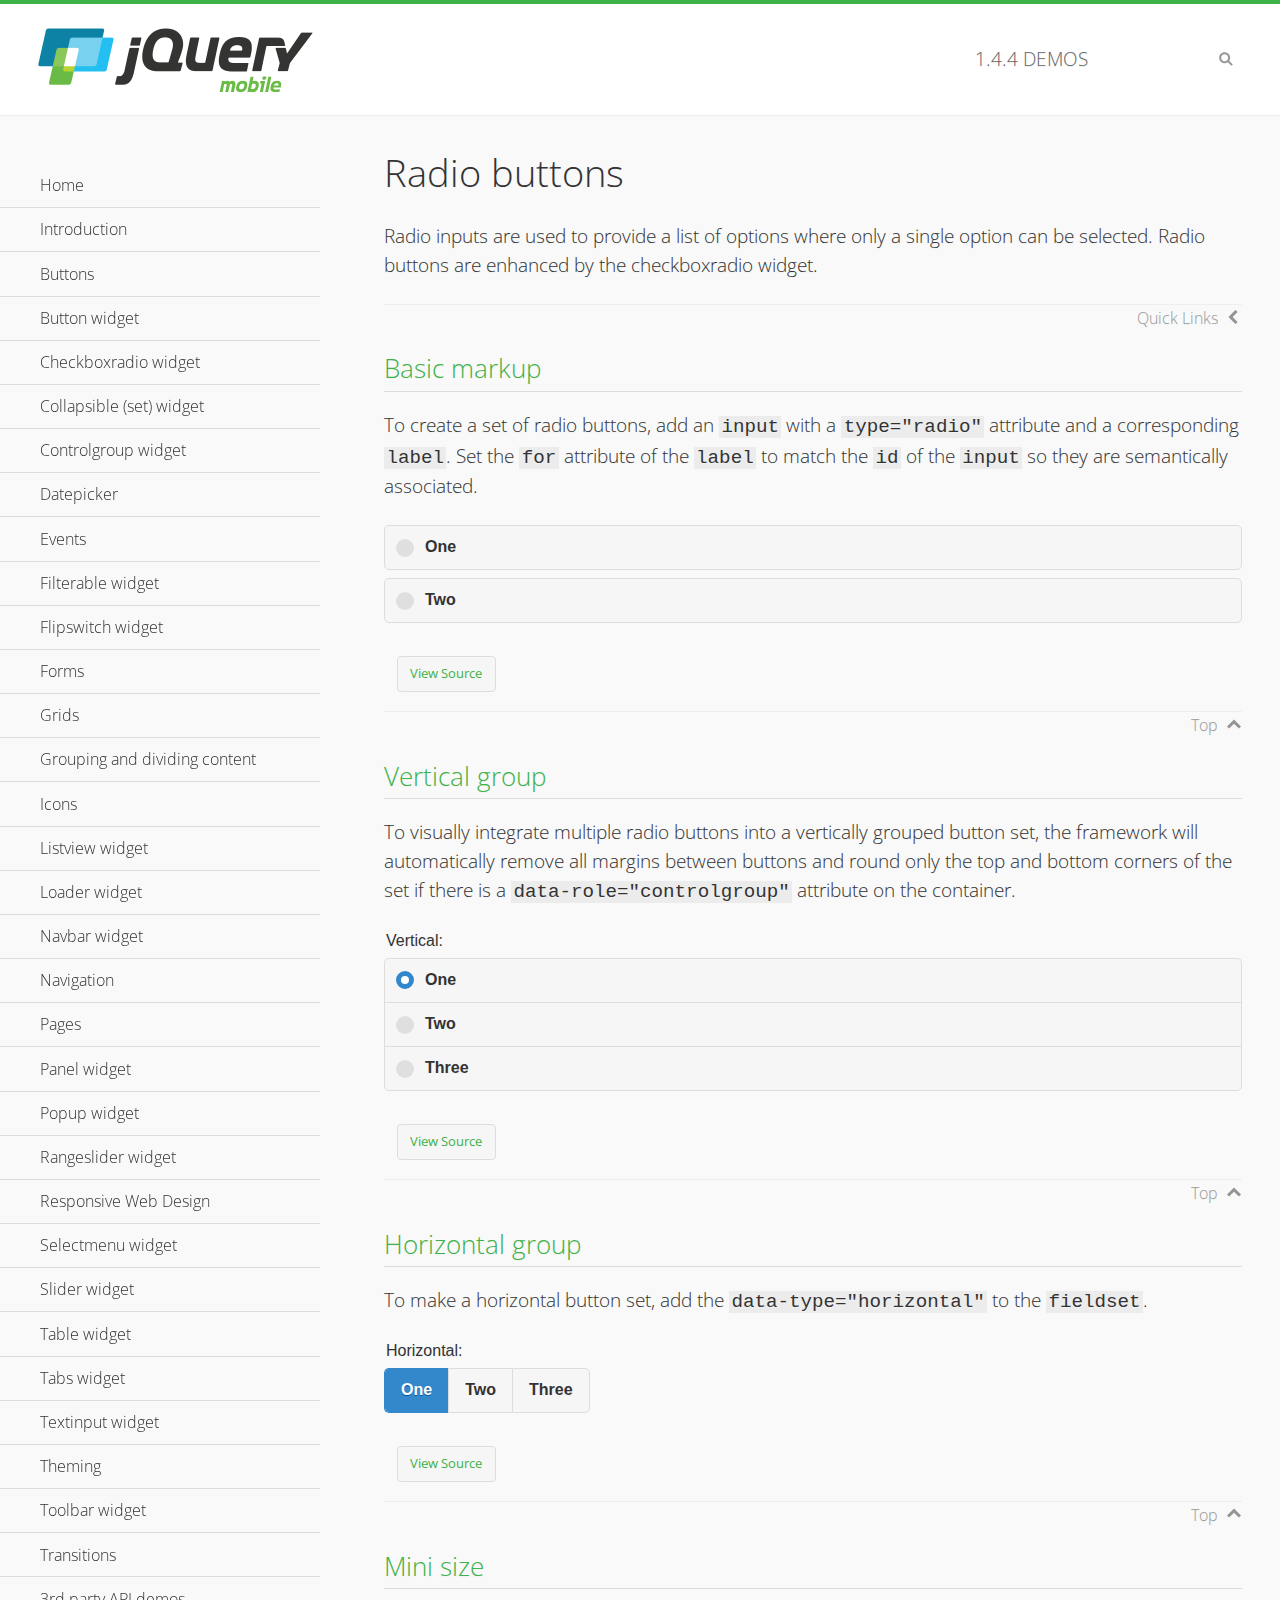
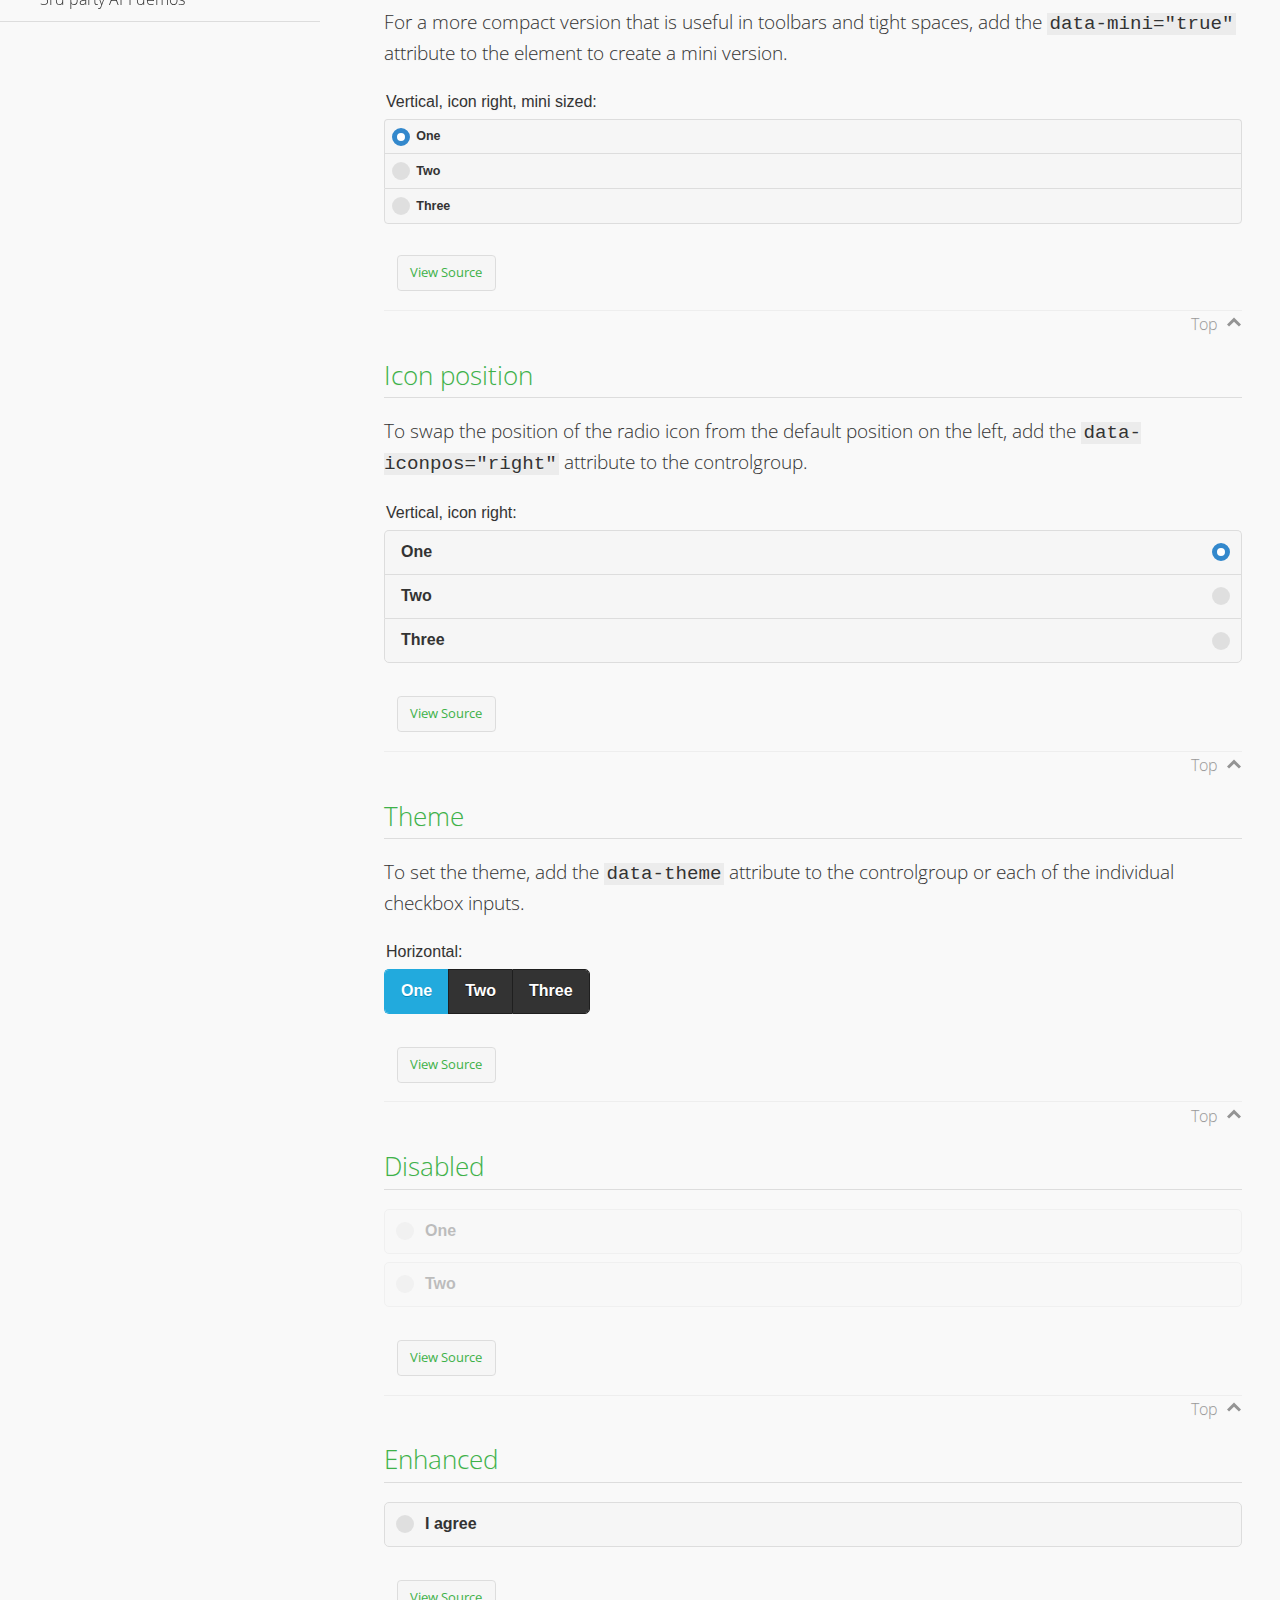
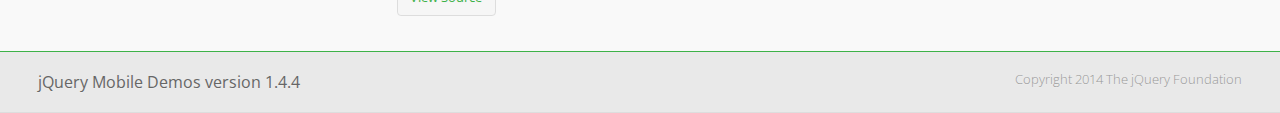
<file: lib/jqm/1.4.4/demos/checkboxradio-radio/index.html>
<!DOCTYPE html>
<html>
<head>
	<meta charset="utf-8">
	<meta name="viewport" content="width=device-width, initial-scale=1">
	<title>Radio buttons - jQuery Mobile Demos</title>
	<link rel="shortcut icon" href="../favicon.ico">
	<link rel="stylesheet" href="http://fonts.googleapis.com/css?family=Open+Sans:300,400,700">
	<link rel="stylesheet" href="../css/themes/default/jquery.mobile-1.4.4.min.css">
	<link rel="stylesheet" href="../_assets/css/jqm-demos.css">
	<script src="../js/jquery.js"></script>
	<script src="../_assets/js/index.js"></script>
	<script src="../js/jquery.mobile-1.4.4.min.js"></script>
</head>
<body>
<div data-role="page" class="jqm-demos" data-quicklinks="true">

	<div data-role="header" class="jqm-header">
		<h2><a href="../" title="jQuery Mobile Demos home"><img src="../_assets/img/jquery-logo.png" alt="jQuery Mobile"></a></h2>
		<p><span class="jqm-version"></span> Demos</p>
		<a href="#" class="jqm-navmenu-link ui-btn ui-btn-icon-notext ui-corner-all ui-icon-bars ui-nodisc-icon ui-alt-icon ui-btn-left">Menu</a>
		<a href="#" class="jqm-search-link ui-btn ui-btn-icon-notext ui-corner-all ui-icon-search ui-nodisc-icon ui-alt-icon ui-btn-right">Search</a>
	</div><!-- /header -->

	<div role="main" class="ui-content jqm-content">

		<h1>Radio buttons</h1>

		<p>Radio inputs are used to provide a list of options where only a single option can be selected. Radio buttons are enhanced by the checkboxradio widget.</p>

		<h2>Basic markup</h2>

		<p>To create a set of radio buttons, add an <code>input</code> with a <code>type="radio"</code> attribute and a corresponding <code>label</code>. Set the <code>for</code> attribute of the <code>label</code> to match the <code>id</code> of the <code>input</code> so they are semantically associated.</p>

		<div data-demo-html="true">
			<form>
				<label>
					<input type="radio" name="radio-choice-0" id="radio-choice-0a">One
				</label>

				<label for="radio-choice-0b">Two</label>
				<input type="radio" name="radio-choice-0" id="radio-choice-0b" class="custom">
			</form>
		</div><!--/demo-html -->

		<h2>Vertical group</h2>

		<p>To visually integrate multiple radio buttons into a vertically grouped button set, the framework will automatically remove all margins between buttons and round only the top and bottom corners of the set if there is a <code> data-role="controlgroup"</code> attribute on the container.</p>

		<div data-demo-html="true">
			<form>
					<fieldset data-role="controlgroup">
					<legend>Vertical:</legend>
					<input type="radio" name="radio-choice-v-2" id="radio-choice-v-2a" value="on" checked="checked">
					<label for="radio-choice-v-2a">One</label>
					<input type="radio" name="radio-choice-v-2" id="radio-choice-v-2b" value="off">
					<label for="radio-choice-v-2b">Two</label>
					<input type="radio" name="radio-choice-v-2" id="radio-choice-v-2c" value="other">
					<label for="radio-choice-v-2c">Three</label>
				</fieldset>
			</form>
		</div><!--/demo-html -->

		<h2>Horizontal group</h2>

		<p>To make a horizontal button set, add the <code> data-type="horizontal"</code> to the <code>fieldset</code>.</p>

		<div data-demo-html="true">
			<form>
				<fieldset data-role="controlgroup" data-type="horizontal">
					<legend>Horizontal:</legend>
					<input type="radio" name="radio-choice-h-2" id="radio-choice-h-2a" value="on" checked="checked">
					<label for="radio-choice-h-2a">One</label>
					<input type="radio" name="radio-choice-h-2" id="radio-choice-h-2b" value="off">
					<label for="radio-choice-h-2b">Two</label>
					<input type="radio" name="radio-choice-h-2" id="radio-choice-h-2c" value="other">
					<label for="radio-choice-h-2c">Three</label>
				</fieldset>
			</form>
		</div><!--/demo-html -->

		<h2>Mini size</h2>

		<p>For a more compact version that is useful in toolbars and tight spaces, add the <code>data-mini="true"</code> attribute to the element to create a mini version. </p>

		<div data-demo-html="true">
			<form>
				<fieldset data-role="controlgroup" data-mini="true">
					<legend>Vertical, icon right, mini sized:</legend>
					<input type="radio" name="radio-choice-v-6" id="radio-choice-v-6a" value="on" checked="checked">
					<label for="radio-choice-v-6a">One</label>
					<input type="radio" name="radio-choice-v-6" id="radio-choice-v-6b" value="off">
					<label for="radio-choice-v-6b">Two</label>
					<input type="radio" name="radio-choice-v-6" id="radio-choice-v-6c" value="other">
					<label for="radio-choice-v-6c">Three</label>
				</fieldset>
			</form>
		</div><!--/demo-html -->

		<h2>Icon position</h2>

		<p>To swap the position of the radio icon from the default position on the left, add the <code>data-iconpos="right"</code> attribute to the controlgroup.</p>

		<div data-demo-html="true">
			<form>
				<fieldset data-role="controlgroup" data-iconpos="right">
					<legend>Vertical, icon right:</legend>
					<input type="radio" name="radio-choice-w-6" id="radio-choice-w-6a" value="on" checked="checked">
					<label for="radio-choice-w-6a">One</label>
					<input type="radio" name="radio-choice-w-6" id="radio-choice-w-6b" value="off">
					<label for="radio-choice-w-6b">Two</label>
					<input type="radio" name="radio-choice-w-6" id="radio-choice-w-6c" value="other">
					<label for="radio-choice-w-6c">Three</label>
				</fieldset>
			</form>
		</div><!--/demo-html -->

		<h2>Theme</h2>

		<p>To set the theme, add the <code>data-theme</code> attribute to the controlgroup or each of the individual checkbox inputs.</p>

		<div data-demo-html="true">
			<form>
				<fieldset data-role="controlgroup" data-theme="b" data-type="horizontal">
					<legend>Horizontal:</legend>
					<input type="radio" name="radio-choice-t-6" id="radio-choice-t-6a" value="on" checked="checked">
					<label for="radio-choice-t-6a">One</label>
					<input type="radio" name="radio-choice-t-6" id="radio-choice-t-6b" value="off">
					<label for="radio-choice-t-6b">Two</label>
					<input type="radio" name="radio-choice-t-6" id="radio-choice-t-6c" value="other">
					<label for="radio-choice-t-6c">Three</label>
				</fieldset>
			</form>
		</div><!--/demo-html -->

		<h2>Disabled</h2>

		<div data-demo-html="true">
			<form>
				<label>
					<input type="radio" name="radio-choice-7" id="radio-choice-7a" disabled="disabled">One
				</label>
				<label for="radio-choice-7b">Two</label>
				<input type="radio" name="radio-choice-7" id="radio-choice-7b" disabled="disabled">
			</form>
		</div><!--/demo-html -->

		<h2>Enhanced</h2>

		<div data-demo-html="true">
			<div class="ui-radio">
				<label for="radio-enhanced" class="ui-btn ui-corner-all ui-btn-inherit ui-btn-icon-left ui-radio-off">I agree</label>
				<input type="radio" name="radio-enhanced" id="radio-enhanced" data-enhanced="true">
			</div>
		</div><!--/demo-html -->

	</div><!-- /content -->
	    <div data-role="panel" class="jqm-navmenu-panel" data-position="left" data-display="overlay" data-theme="a">
	    	<ul class="jqm-list ui-alt-icon ui-nodisc-icon">
<li data-filtertext="demos homepage" data-icon="home"><a href=".././">Home</a></li>
<li data-filtertext="introduction overview getting started"><a href="../intro/" data-ajax="false">Introduction</a></li>
<li data-filtertext="buttons button markup buttonmarkup method anchor link button element"><a href="../button-markup/" data-ajax="false">Buttons</a></li>
<li data-filtertext="form button widget input button submit reset"><a href="../button/" data-ajax="false">Button widget</a></li>
<li data-role="collapsible" data-enhanced="true" data-collapsed-icon="carat-d" data-expanded-icon="carat-u" data-iconpos="right" data-inset="false" class="ui-collapsible ui-collapsible-themed-content ui-collapsible-collapsed">
	<h3 class="ui-collapsible-heading ui-collapsible-heading-collapsed">
		<a href="#" class="ui-collapsible-heading-toggle ui-btn ui-btn-icon-right ui-btn-inherit ui-icon-carat-d">
		    Checkboxradio widget<span class="ui-collapsible-heading-status"> click to expand contents</span>
		</a>
	</h3>
	<div class="ui-collapsible-content ui-body-inherit ui-collapsible-content-collapsed" aria-hidden="true">
		<ul>
			<li data-filtertext="form checkboxradio widget checkbox input checkboxes controlgroups"><a href="../checkboxradio-checkbox/" data-ajax="false">Checkboxes</a></li>
			<li data-filtertext="form checkboxradio widget radio input radio buttons controlgroups"><a href="../checkboxradio-radio/" data-ajax="false">Radio buttons</a></li>
		</ul>
	</div>
</li>
<li data-role="collapsible" data-enhanced="true" data-collapsed-icon="carat-d" data-expanded-icon="carat-u" data-iconpos="right" data-inset="false" class="ui-collapsible ui-collapsible-themed-content ui-collapsible-collapsed">
	<h3 class="ui-collapsible-heading ui-collapsible-heading-collapsed">
		<a href="#" class="ui-collapsible-heading-toggle ui-btn ui-btn-icon-right ui-btn-inherit ui-icon-carat-d">
			Collapsible (set) widget<span class="ui-collapsible-heading-status"> click to expand contents</span>
		</a>
	</h3>
	<div class="ui-collapsible-content ui-body-inherit ui-collapsible-content-collapsed" aria-hidden="true">
		<ul>
			<li data-filtertext="collapsibles content formatting"><a href="../collapsible/" data-ajax="false">Collapsible</a></li>
			<li data-filtertext="dynamic collapsible set accordion append expand"><a href="../collapsible-dynamic/" data-ajax="false">Dynamic collapsibles</a></li>
			<li data-filtertext="accordions collapsible set widget content formatting grouped collapsibles"><a href="../collapsibleset/" data-ajax="false">Collapsible set</a></li>
		</ul>
	</div>
</li>
<li data-role="collapsible" data-enhanced="true" data-collapsed-icon="carat-d" data-expanded-icon="carat-u" data-iconpos="right" data-inset="false" class="ui-collapsible ui-collapsible-themed-content ui-collapsible-collapsed">
	<h3 class="ui-collapsible-heading ui-collapsible-heading-collapsed">
		<a href="#" class="ui-collapsible-heading-toggle ui-btn ui-btn-icon-right ui-btn-inherit ui-icon-carat-d">
			Controlgroup widget<span class="ui-collapsible-heading-status"> click to expand contents</span>
		</a>
	</h3>
	<div class="ui-collapsible-content ui-body-inherit ui-collapsible-content-collapsed" aria-hidden="true">
		<ul>
			<li data-filtertext="controlgroups selectmenu checkboxradio input grouped buttons horizontal vertical"><a href="../controlgroup/" data-ajax="false">Controlgroup</a></li>
			<li data-filtertext="dynamic controlgroup dynamically add buttons"><a href="../controlgroup-dynamic/" data-ajax="false">Dynamic controlgroups</a></li>
		</ul>
	</div>
</li>
<li data-filtertext="form datepicker widget date input"><a href="../datepicker/" data-ajax="false">Datepicker</a></li>
<li data-role="collapsible" data-enhanced="true" data-collapsed-icon="carat-d" data-expanded-icon="carat-u" data-iconpos="right" data-inset="false" class="ui-collapsible ui-collapsible-themed-content ui-collapsible-collapsed">
	<h3 class="ui-collapsible-heading ui-collapsible-heading-collapsed">
		<a href="#" class="ui-collapsible-heading-toggle ui-btn ui-btn-icon-right ui-btn-inherit ui-icon-carat-d">
			Events<span class="ui-collapsible-heading-status"> click to expand contents</span>
		</a>
	</h3>
	<div class="ui-collapsible-content ui-body-inherit ui-collapsible-content-collapsed" aria-hidden="true">
		<ul>
			<li data-filtertext="swipe to delete list items listviews swipe events"><a href="../swipe-list/" data-ajax="false">Swipe list items</a></li>
			<li data-filtertext="swipe to navigate swipe page navigation swipe events"><a href="../swipe-page/" data-ajax="false">Swipe page navigation</a></li>
		</ul>
	</div>
</li>
<li data-filtertext="filterable filter elements sorting searching listview table"><a href="../filterable/" data-ajax="false">Filterable widget</a></li>
<li data-filtertext="form flipswitch widget flip toggle switch binary select checkbox input"><a href="../flipswitch/" data-ajax="false">Flipswitch widget</a></li>
<li data-role="collapsible" data-enhanced="true" data-collapsed-icon="carat-d" data-expanded-icon="carat-u" data-iconpos="right" data-inset="false" class="ui-collapsible ui-collapsible-themed-content ui-collapsible-collapsed">
	<h3 class="ui-collapsible-heading ui-collapsible-heading-collapsed">
		<a href="#" class="ui-collapsible-heading-toggle ui-btn ui-btn-icon-right ui-btn-inherit ui-icon-carat-d">
			Forms<span class="ui-collapsible-heading-status"> click to expand contents</span>
		</a>
	</h3>
	<div class="ui-collapsible-content ui-body-inherit ui-collapsible-content-collapsed" aria-hidden="true">
		<ul>
			<li data-filtertext="forms text checkbox radio range button submit reset inputs selects textarea slider flipswitch label form elements"><a href="../forms/" data-ajax="false">Forms</a></li>
			<li data-filtertext="form hide labels hidden accessible ui-hidden-accessible forms"><a href="../forms-label-hidden-accessible/" data-ajax="false">Hide labels</a></li>
			<li data-filtertext="form field containers fieldcontain ui-field-contain forms"><a href="../forms-field-contain/" data-ajax="false">Field containers</a></li>
			<li data-filtertext="forms disabled form elements"><a href="../forms-disabled/" data-ajax="false">Forms disabled</a></li>
			<li data-filtertext="forms gallery examples overview forms text checkbox radio range button submit reset inputs selects textarea slider flipswitch label form elements"><a href="../forms-gallery/" data-ajax="false">Forms gallery</a></li>
		</ul>
	</div>
</li>
<li data-role="collapsible" data-enhanced="true" data-collapsed-icon="carat-d" data-expanded-icon="carat-u" data-iconpos="right" data-inset="false" class="ui-collapsible ui-collapsible-themed-content ui-collapsible-collapsed">
	<h3 class="ui-collapsible-heading ui-collapsible-heading-collapsed">
		<a href="#" class="ui-collapsible-heading-toggle ui-btn ui-btn-icon-right ui-btn-inherit ui-icon-carat-d">
			Grids<span class="ui-collapsible-heading-status"> click to expand contents</span>
		</a>
	</h3>
	<div class="ui-collapsible-content ui-body-inherit ui-collapsible-content-collapsed" aria-hidden="true">
		<ul>
			<li data-filtertext="grids columns blocks content formatting rwd responsive css framework"><a href="../grids/" data-ajax="false">Grids</a></li>
			<li data-filtertext="buttons in grids css framework"><a href="../grids-buttons/" data-ajax="false">Buttons in grids</a></li>
			<li data-filtertext="custom responsive grids rwd css framework"><a href="../grids-custom-responsive/" data-ajax="false">Custom responsive grids</a></li>
		</ul>
	</div>
</li>
<li data-filtertext="blocks content formatting sections heading"><a href="../body-bar-classes/" data-ajax="false">Grouping and dividing content</a></li>
<li data-role="collapsible" data-enhanced="true" data-collapsed-icon="carat-d" data-expanded-icon="carat-u" data-iconpos="right" data-inset="false" class="ui-collapsible ui-collapsible-themed-content ui-collapsible-collapsed">
	<h3 class="ui-collapsible-heading ui-collapsible-heading-collapsed">
		<a href="#" class="ui-collapsible-heading-toggle ui-btn ui-btn-icon-right ui-btn-inherit ui-icon-carat-d">
			Icons<span class="ui-collapsible-heading-status"> click to expand contents</span>
		</a>
	</h3>
	<div class="ui-collapsible-content ui-body-inherit ui-collapsible-content-collapsed" aria-hidden="true">
		<ul>
			<li data-filtertext="button icons svg disc alt custom icon position"><a href="../icons/" data-ajax="false">Icons</a></li>
			<li data-filtertext=""><a href="../icons-grunticon/" data-ajax="false">Grunticon loader</a></li>
		</ul>
	</div>
</li>
<li data-role="collapsible" data-enhanced="true" data-collapsed-icon="carat-d" data-expanded-icon="carat-u" data-iconpos="right" data-inset="false" class="ui-collapsible ui-collapsible-themed-content ui-collapsible-collapsed">
	<h3 class="ui-collapsible-heading ui-collapsible-heading-collapsed">
		<a href="#" class="ui-collapsible-heading-toggle ui-btn ui-btn-icon-right ui-btn-inherit ui-icon-carat-d">
			Listview widget<span class="ui-collapsible-heading-status"> click to expand contents</span>
		</a>
	</h3>
	<div class="ui-collapsible-content ui-body-inherit ui-collapsible-content-collapsed" aria-hidden="true">
		<ul>
			<li data-filtertext="listview widget thumbnails icons nested split button collapsible ul ol"><a href="../listview/" data-ajax="false">Listview</a></li>
			<li data-filtertext="autocomplete filterable reveal listview filtertextbeforefilter placeholder"><a href="../listview-autocomplete/" data-ajax="false">Listview autocomplete</a></li>
			<li data-filtertext="autocomplete filterable reveal listview remote data filtertextbeforefilter placeholder"><a href="../listview-autocomplete-remote/" data-ajax="false">Listview autocomplete remote data</a></li>
			<li data-filtertext="autodividers anchor jump scroll linkbars listview lists ul ol"><a href="../listview-autodividers-linkbar/" data-ajax="false">Listview autodividers linkbar</a></li>
			<li data-filtertext="listview autodividers selector autodividersselector lists ul ol"><a href="../listview-autodividers-selector/" data-ajax="false">Listview autodividers selector</a></li>
			<li data-filtertext="listview nested list items"><a href="../listview-nested-lists/" data-ajax="false">Nested Listviews</a></li>
			<li data-filtertext="listview collapsible list items flat"><a href="../listview-collapsible-item-flat/" data-ajax="false">Listview collapsible list items (flat)</a></li>
			<li data-filtertext="listview collapsible list indented"><a href="../listview-collapsible-item-indented/" data-ajax="false">Listview collapsible list items (indented)</a></li>
			<li data-filtertext="grid listview responsive grids responsive listviews lists ul"><a href="../listview-grid/" data-ajax="false">Listview responsive grid</a></li>
		</ul>
	</div>
</li>
<li data-filtertext="loader widget page loading navigation overlay spinner"><a href="../loader/" data-ajax="false">Loader widget</a></li>
<li data-filtertext="navbar widget navmenu toolbars header footer"><a href="../navbar/" data-ajax="false">Navbar widget</a></li>
<li data-role="collapsible" data-enhanced="true" data-collapsed-icon="carat-d" data-expanded-icon="carat-u" data-iconpos="right" data-inset="false" class="ui-collapsible ui-collapsible-themed-content ui-collapsible-collapsed">
	<h3 class="ui-collapsible-heading ui-collapsible-heading-collapsed">
		<a href="#" class="ui-collapsible-heading-toggle ui-btn ui-btn-icon-right ui-btn-inherit ui-icon-carat-d">
			Navigation<span class="ui-collapsible-heading-status"> click to expand contents</span>
		</a>
	</h3>
	<div class="ui-collapsible-content ui-body-inherit ui-collapsible-content-collapsed" aria-hidden="true">
		<ul>
			<li data-filtertext="ajax navigation navigate widget history event method"><a href="../navigation/" data-ajax="false">Navigation</a></li>
			<li data-filtertext="linking pages page links navigation ajax prefetch cache"><a href="../navigation-linking-pages/" data-ajax="false">Linking pages</a></li>
			<!-- <li data-filtertext="php redirect server redirection server-side navigation"><a href="../navigation-php-redirect/" data-ajax="false">PHP redirect demo</a></li>-->
			<li data-filtertext="navigation redirection hash query"><a href="../navigation-hash-processing/" data-ajax="false">Hash processing demo</a></li>
			<li data-filtertext="navigation redirection hash query"><a href="../page-events/" data-ajax="false">Page Navigation Events</a></li>
		</ul>
	</div>
</li>
<li data-role="collapsible" data-enhanced="true" data-collapsed-icon="carat-d" data-expanded-icon="carat-u" data-iconpos="right" data-inset="false" class="ui-collapsible ui-collapsible-themed-content ui-collapsible-collapsed">
	<h3 class="ui-collapsible-heading ui-collapsible-heading-collapsed">
		<a href="#" class="ui-collapsible-heading-toggle ui-btn ui-btn-icon-right ui-btn-inherit ui-icon-carat-d">
			Pages<span class="ui-collapsible-heading-status"> click to expand contents</span>
		</a>
	</h3>
	<div class="ui-collapsible-content ui-body-inherit ui-collapsible-content-collapsed" aria-hidden="true">
		<ul>
			<li data-filtertext="pages page widget ajax navigation"><a href="../pages/" data-ajax="false">Pages</a></li>
			<li data-filtertext="single page"><a href="../pages-single-page/" data-ajax="false">Single page</a></li>
			<li data-filtertext="multipage multi-page page"><a href="../pages-multi-page/" data-ajax="false">Multi-page template</a></li>
			<li data-filtertext="dialog page widget modal popup"><a href="../pages-dialog/" data-ajax="false">Dialog page</a></li>
		</ul>
	</div>
</li>
<li data-role="collapsible" data-enhanced="true" data-collapsed-icon="carat-d" data-expanded-icon="carat-u" data-iconpos="right" data-inset="false" class="ui-collapsible ui-collapsible-themed-content ui-collapsible-collapsed">
	<h3 class="ui-collapsible-heading ui-collapsible-heading-collapsed">
		<a href="#" class="ui-collapsible-heading-toggle ui-btn ui-btn-icon-right ui-btn-inherit ui-icon-carat-d">
			Panel widget<span class="ui-collapsible-heading-status"> click to expand contents</span>
		</a>
	</h3>
	<div class="ui-collapsible-content ui-body-inherit ui-collapsible-content-collapsed" aria-hidden="true">
		<ul>
			<li data-filtertext="panel widget sliding panels reveal push overlay responsive"><a href="../panel/" data-ajax="false">Panel</a></li>
			<li data-filtertext=""><a href="../panel-external/" data-ajax="false">External panels</a></li>
			<li data-filtertext="panel "><a href="../panel-fixed/" data-ajax="false">Fixed panels</a></li>
			<li data-filtertext="panel slide panels sliding panels shadow rwd responsive breakpoint"><a href="../panel-responsive/" data-ajax="false">Panels responsive</a></li>
			<li data-filtertext="panel custom style custom panel width reveal shadow listview panel styling page background wrapper"><a href="../panel-styling/" data-ajax="false">Custom panel style</a></li>
			<li data-filtertext="panel open on swipe"><a href="../panel-swipe-open/" data-ajax="false">Panel open on swipe</a></li>
			<li data-filtertext="panels outside page internal external toolbars"><a href="../panel-external-internal/" data-ajax="false">Panel external and internal</a></li>
		</ul>
	</div>
</li>
<li data-role="collapsible" data-enhanced="true" data-collapsed-icon="carat-d" data-expanded-icon="carat-u" data-iconpos="right" data-inset="false" class="ui-collapsible ui-collapsible-themed-content ui-collapsible-collapsed">
	<h3 class="ui-collapsible-heading ui-collapsible-heading-collapsed">
		<a href="#" class="ui-collapsible-heading-toggle ui-btn ui-btn-icon-right ui-btn-inherit ui-icon-carat-d">
			Popup widget<span class="ui-collapsible-heading-status"> click to expand contents</span>
		</a>
	</h3>
	<div class="ui-collapsible-content ui-body-inherit ui-collapsible-content-collapsed" aria-hidden="true">
		<ul>
			<li data-filtertext="popup widget popups dialog modal transition tooltip lightbox form overlay screen flip pop fade transition"><a href="../popup/" data-ajax="false">Popup</a></li>
			<li data-filtertext="popup alignment position"><a href="../popup-alignment/" data-ajax="false">Popup alignment</a></li>
			<li data-filtertext="popup arrow size popups popover"><a href="../popup-arrow-size/" data-ajax="false">Popup arrow size</a></li>
			<li data-filtertext="dynamic popups popup images lightbox"><a href="../popup-dynamic/" data-ajax="false">Dynamic popups</a></li>
			<li data-filtertext="popups with iframes scaling"><a href="../popup-iframe/" data-ajax="false">Popups with iframes</a></li>
			<li data-filtertext="popup image scaling"><a href="../popup-image-scaling/" data-ajax="false">Popup image scaling</a></li>
			<li data-filtertext="external popup outside multi-page"><a href="../popup-outside-multipage/" data-ajax="false">Popup outside multi-page</a></li>
		</ul>
	</div>
</li>
<li data-filtertext="form rangeslider widget dual sliders dual handle sliders range input"><a href="../rangeslider/" data-ajax="false">Rangeslider widget</a></li>
<li data-filtertext="responsive web design rwd adaptive progressive enhancement PE accessible mobile breakpoints media query media queries"><a href="../rwd/" data-ajax="false">Responsive Web Design</a></li>
<li data-role="collapsible" data-enhanced="true" data-collapsed-icon="carat-d" data-expanded-icon="carat-u" data-iconpos="right" data-inset="false" class="ui-collapsible ui-collapsible-themed-content ui-collapsible-collapsed">
	<h3 class="ui-collapsible-heading ui-collapsible-heading-collapsed">
		<a href="#" class="ui-collapsible-heading-toggle ui-btn ui-btn-icon-right ui-btn-inherit ui-icon-carat-d">
			Selectmenu widget<span class="ui-collapsible-heading-status"> click to expand contents</span>
		</a>
	</h3>
	<div class="ui-collapsible-content ui-body-inherit ui-collapsible-content-collapsed" aria-hidden="true">
		<ul>
			<li data-filtertext="form selectmenu widget select input custom select menu selects"><a href="../selectmenu/" data-ajax="false">Selectmenu</a></li>
			<li data-filtertext="form custom select menu selectmenu widget custom menu option optgroup multiple selects"><a href="../selectmenu-custom/" data-ajax="false">Custom select menu</a></li>
			<li data-filtertext="filterable select filter popup dialog"><a href="../selectmenu-custom-filter/" data-ajax="false">Custom select menu with filter</a></li>
		</ul>
	</div>
</li>
<li data-role="collapsible" data-enhanced="true" data-collapsed-icon="carat-d" data-expanded-icon="carat-u" data-iconpos="right" data-inset="false" class="ui-collapsible ui-collapsible-themed-content ui-collapsible-collapsed">
	<h3 class="ui-collapsible-heading ui-collapsible-heading-collapsed">
		<a href="#" class="ui-collapsible-heading-toggle ui-btn ui-btn-icon-right ui-btn-inherit ui-icon-carat-d">
			Slider widget<span class="ui-collapsible-heading-status"> click to expand contents</span>
		</a>
	</h3>
	<div class="ui-collapsible-content ui-body-inherit ui-collapsible-content-collapsed" aria-hidden="true">
		<ul>
			<li data-filtertext="form slider widget range input single sliders"><a href="../slider/" data-ajax="false">Slider</a></li>
			<li data-filtertext="form slider widget flipswitch slider binary select flip toggle switch"><a href="../slider-flipswitch/" data-ajax="false">Slider flip toggle switch</a></li>
			<li data-filtertext="form slider tooltip handle value input range sliders"><a href="../slider-tooltip/" data-ajax="false">Slider tooltip</a></li>
		</ul>
	</div>
</li>
<li data-role="collapsible" data-enhanced="true" data-collapsed-icon="carat-d" data-expanded-icon="carat-u" data-iconpos="right" data-inset="false" class="ui-collapsible ui-collapsible-themed-content ui-collapsible-collapsed">
	<h3 class="ui-collapsible-heading ui-collapsible-heading-collapsed">
		<a href="#" class="ui-collapsible-heading-toggle ui-btn ui-btn-icon-right ui-btn-inherit ui-icon-carat-d">
			Table widget<span class="ui-collapsible-heading-status"> click to expand contents</span>
		</a>
	</h3>
	<div class="ui-collapsible-content ui-body-inherit ui-collapsible-content-collapsed" aria-hidden="true">
		<ul>
			<li data-filtertext="table widget reflow column toggle th td responsive tables rwd hide show tabular"><a href="../table-column-toggle/" data-ajax="false">Table Column Toggle</a></li>
			<li data-filtertext="table column toggle phone comparison demo"><a href="../table-column-toggle-example/" data-ajax="false">Table Column Toggle demo</a></li>
			<li data-filtertext="responsive tables table column toggle heading groups rwd breakpoint"><a href="../table-column-toggle-heading-groups/" data-ajax="false">Table Column Toggle heading groups</a></li>
			<li data-filtertext="responsive tables table column toggle hide rwd breakpoint customization options"><a href="../table-column-toggle-options/" data-ajax="false">Table Column Toggle options</a></li>
			<li data-filtertext="table reflow th td responsive rwd columns tabular"><a href="../table-reflow/" data-ajax="false">Table Reflow</a></li>
			<li data-filtertext="responsive tables table reflow heading groups rwd breakpoint"><a href="../table-reflow-heading-groups/" data-ajax="false">Table Reflow heading groups</a></li>
			<li data-filtertext="responsive tables table reflow stripes strokes table style"><a href="../table-reflow-stripes-strokes/" data-ajax="false">Table Reflow stripes and strokes</a></li>
			<li data-filtertext="responsive tables table reflow stack custom styles"><a href="../table-reflow-styling/" data-ajax="false">Table Reflow custom styles</a></li>
		</ul>
	</div>
</li>
<li data-filtertext="ui tabs widget"><a href="../tabs/" data-ajax="false">Tabs widget</a></li>
<li data-filtertext="form textinput widget text input textarea number date time tel email file color password"><a href="../textinput/" data-ajax="false">Textinput widget</a></li>
<li data-role="collapsible" data-enhanced="true" data-collapsed-icon="carat-d" data-expanded-icon="carat-u" data-iconpos="right" data-inset="false" class="ui-collapsible ui-collapsible-themed-content ui-collapsible-collapsed">
	<h3 class="ui-collapsible-heading ui-collapsible-heading-collapsed">
		<a href="#" class="ui-collapsible-heading-toggle ui-btn ui-btn-icon-right ui-btn-inherit ui-icon-carat-d">
			Theming<span class="ui-collapsible-heading-status"> click to expand contents</span>
		</a>
	</h3>
	<div class="ui-collapsible-content ui-body-inherit ui-collapsible-content-collapsed" aria-hidden="true">
		<ul>
			<li data-filtertext="default theme swatches theming style css"><a href="../theme-default/" data-ajax="false">Default theme</a></li>
			<li data-filtertext="classic theme old theme swatches theming style css"><a href="../theme-classic/" data-ajax="false">Classic theme</a></li>
		</ul>
	</div>
</li>
<li data-role="collapsible" data-enhanced="true" data-collapsed-icon="carat-d" data-expanded-icon="carat-u" data-iconpos="right" data-inset="false" class="ui-collapsible ui-collapsible-themed-content ui-collapsible-collapsed">
	<h3 class="ui-collapsible-heading ui-collapsible-heading-collapsed">
		<a href="#" class="ui-collapsible-heading-toggle ui-btn ui-btn-icon-right ui-btn-inherit ui-icon-carat-d">
			Toolbar widget<span class="ui-collapsible-heading-status"> click to expand contents</span>
		</a>
	</h3>
	<div class="ui-collapsible-content ui-body-inherit ui-collapsible-content-collapsed" aria-hidden="true">
		<ul>
			<li data-filtertext="toolbar widget header footer toolbars fixed fullscreen external sections"><a href="../toolbar/" data-ajax="false">Toolbar</a></li>
			<li data-filtertext="dynamic toolbars dynamically add toolbar header footer"><a href="../toolbar-dynamic/" data-ajax="false">Dynamic toolbars</a></li>
			<li data-filtertext="external toolbars header footer"><a href="../toolbar-external/" data-ajax="false">External toolbars</a></li>
			<li data-filtertext="fixed toolbars header footer"><a href="../toolbar-fixed/" data-ajax="false">Fixed toolbars</a></li>
			<li data-filtertext="fixed fullscreen toolbars header footer"><a href="../toolbar-fixed-fullscreen/" data-ajax="false">Fullscreen toolbars</a></li>
			<li data-filtertext="external fixed toolbars header footer"><a href="../toolbar-fixed-external/" data-ajax="false">Fixed external toolbars</a></li>
			<li data-filtertext="external persistent toolbars header footer navbar navmenu"><a href="../toolbar-fixed-persistent/" data-ajax="false">Persistent toolbars</a></li>
			<li data-filtertext="external ajax optimized toolbars persistent toolbars header footer navbar"><a href="../toolbar-fixed-persistent-optimized/" data-ajax="false">Ajax optimized toolbars</a></li>
			<li data-filtertext="form in toolbars header footer"><a href="../toolbar-fixed-forms/" data-ajax="false">Form in toolbar</a></li>
		</ul>
	</div>
</li>
<li data-filtertext="page transitions animated pages popup navigation flip slide fade pop"><a href="../transitions/" data-ajax="false">Transitions</a></li>
<li data-role="collapsible" data-enhanced="true" data-collapsed-icon="carat-d" data-expanded-icon="carat-u" data-iconpos="right" data-inset="false" class="ui-collapsible ui-collapsible-themed-content ui-collapsible-collapsed">
	<h3 class="ui-collapsible-heading ui-collapsible-heading-collapsed">
		<a href="#" class="ui-collapsible-heading-toggle ui-btn ui-btn-icon-right ui-btn-inherit ui-icon-carat-d">
			3rd party API demos<span class="ui-collapsible-heading-status"> click to expand contents</span>
		</a>
	</h3>
	<div class="ui-collapsible-content ui-body-inherit ui-collapsible-content-collapsed" aria-hidden="true">
		<ul>
			<li data-filtertext="backbone requirejs navigation router"><a href="../backbone-requirejs/" data-ajax="false">Backbone RequireJS</a></li>
			<li data-filtertext="google maps geolocation demo"><a href="../map-geolocation/" data-ajax="false">Google Maps geolocation</a></li>
			<li data-filtertext="google maps hybrid"><a href="../map-list-toggle/" data-ajax="false">Google Maps list toggle</a></li>
		</ul>
	</div>
</li>



		     </ul>
		</div><!-- /panel -->


	<div data-role="footer" data-position="fixed" data-tap-toggle="false" class="jqm-footer">
		<p>jQuery Mobile Demos version <span class="jqm-version"></span></p>
		<p>Copyright 2014 The jQuery Foundation</p>
	</div><!-- /footer -->
	<!-- TODO: This should become an external panel so we can add input to markup (unique ID) -->
    <div data-role="panel" class="jqm-search-panel" data-position="right" data-display="overlay" data-theme="a">
		<div class="jqm-search">
			<ul class="jqm-list" data-filter-placeholder="Search demos..." data-filter-reveal="true">
<li data-filtertext="demos homepage" data-icon="home"><a href=".././">Home</a></li>
<li data-filtertext="introduction overview getting started"><a href="../intro/" data-ajax="false">Introduction</a></li>
<li data-filtertext="buttons button markup buttonmarkup method anchor link button element"><a href="../button-markup/" data-ajax="false">Buttons</a></li>
<li data-filtertext="form button widget input button submit reset"><a href="../button/" data-ajax="false">Button widget</a></li>
<li data-role="collapsible" data-enhanced="true" data-collapsed-icon="carat-d" data-expanded-icon="carat-u" data-iconpos="right" data-inset="false" class="ui-collapsible ui-collapsible-themed-content ui-collapsible-collapsed">
	<h3 class="ui-collapsible-heading ui-collapsible-heading-collapsed">
		<a href="#" class="ui-collapsible-heading-toggle ui-btn ui-btn-icon-right ui-btn-inherit ui-icon-carat-d">
		    Checkboxradio widget<span class="ui-collapsible-heading-status"> click to expand contents</span>
		</a>
	</h3>
	<div class="ui-collapsible-content ui-body-inherit ui-collapsible-content-collapsed" aria-hidden="true">
		<ul>
			<li data-filtertext="form checkboxradio widget checkbox input checkboxes controlgroups"><a href="../checkboxradio-checkbox/" data-ajax="false">Checkboxes</a></li>
			<li data-filtertext="form checkboxradio widget radio input radio buttons controlgroups"><a href="../checkboxradio-radio/" data-ajax="false">Radio buttons</a></li>
		</ul>
	</div>
</li>
<li data-role="collapsible" data-enhanced="true" data-collapsed-icon="carat-d" data-expanded-icon="carat-u" data-iconpos="right" data-inset="false" class="ui-collapsible ui-collapsible-themed-content ui-collapsible-collapsed">
	<h3 class="ui-collapsible-heading ui-collapsible-heading-collapsed">
		<a href="#" class="ui-collapsible-heading-toggle ui-btn ui-btn-icon-right ui-btn-inherit ui-icon-carat-d">
			Collapsible (set) widget<span class="ui-collapsible-heading-status"> click to expand contents</span>
		</a>
	</h3>
	<div class="ui-collapsible-content ui-body-inherit ui-collapsible-content-collapsed" aria-hidden="true">
		<ul>
			<li data-filtertext="collapsibles content formatting"><a href="../collapsible/" data-ajax="false">Collapsible</a></li>
			<li data-filtertext="dynamic collapsible set accordion append expand"><a href="../collapsible-dynamic/" data-ajax="false">Dynamic collapsibles</a></li>
			<li data-filtertext="accordions collapsible set widget content formatting grouped collapsibles"><a href="../collapsibleset/" data-ajax="false">Collapsible set</a></li>
		</ul>
	</div>
</li>
<li data-role="collapsible" data-enhanced="true" data-collapsed-icon="carat-d" data-expanded-icon="carat-u" data-iconpos="right" data-inset="false" class="ui-collapsible ui-collapsible-themed-content ui-collapsible-collapsed">
	<h3 class="ui-collapsible-heading ui-collapsible-heading-collapsed">
		<a href="#" class="ui-collapsible-heading-toggle ui-btn ui-btn-icon-right ui-btn-inherit ui-icon-carat-d">
			Controlgroup widget<span class="ui-collapsible-heading-status"> click to expand contents</span>
		</a>
	</h3>
	<div class="ui-collapsible-content ui-body-inherit ui-collapsible-content-collapsed" aria-hidden="true">
		<ul>
			<li data-filtertext="controlgroups selectmenu checkboxradio input grouped buttons horizontal vertical"><a href="../controlgroup/" data-ajax="false">Controlgroup</a></li>
			<li data-filtertext="dynamic controlgroup dynamically add buttons"><a href="../controlgroup-dynamic/" data-ajax="false">Dynamic controlgroups</a></li>
		</ul>
	</div>
</li>
<li data-filtertext="form datepicker widget date input"><a href="../datepicker/" data-ajax="false">Datepicker</a></li>
<li data-role="collapsible" data-enhanced="true" data-collapsed-icon="carat-d" data-expanded-icon="carat-u" data-iconpos="right" data-inset="false" class="ui-collapsible ui-collapsible-themed-content ui-collapsible-collapsed">
	<h3 class="ui-collapsible-heading ui-collapsible-heading-collapsed">
		<a href="#" class="ui-collapsible-heading-toggle ui-btn ui-btn-icon-right ui-btn-inherit ui-icon-carat-d">
			Events<span class="ui-collapsible-heading-status"> click to expand contents</span>
		</a>
	</h3>
	<div class="ui-collapsible-content ui-body-inherit ui-collapsible-content-collapsed" aria-hidden="true">
		<ul>
			<li data-filtertext="swipe to delete list items listviews swipe events"><a href="../swipe-list/" data-ajax="false">Swipe list items</a></li>
			<li data-filtertext="swipe to navigate swipe page navigation swipe events"><a href="../swipe-page/" data-ajax="false">Swipe page navigation</a></li>
		</ul>
	</div>
</li>
<li data-filtertext="filterable filter elements sorting searching listview table"><a href="../filterable/" data-ajax="false">Filterable widget</a></li>
<li data-filtertext="form flipswitch widget flip toggle switch binary select checkbox input"><a href="../flipswitch/" data-ajax="false">Flipswitch widget</a></li>
<li data-role="collapsible" data-enhanced="true" data-collapsed-icon="carat-d" data-expanded-icon="carat-u" data-iconpos="right" data-inset="false" class="ui-collapsible ui-collapsible-themed-content ui-collapsible-collapsed">
	<h3 class="ui-collapsible-heading ui-collapsible-heading-collapsed">
		<a href="#" class="ui-collapsible-heading-toggle ui-btn ui-btn-icon-right ui-btn-inherit ui-icon-carat-d">
			Forms<span class="ui-collapsible-heading-status"> click to expand contents</span>
		</a>
	</h3>
	<div class="ui-collapsible-content ui-body-inherit ui-collapsible-content-collapsed" aria-hidden="true">
		<ul>
			<li data-filtertext="forms text checkbox radio range button submit reset inputs selects textarea slider flipswitch label form elements"><a href="../forms/" data-ajax="false">Forms</a></li>
			<li data-filtertext="form hide labels hidden accessible ui-hidden-accessible forms"><a href="../forms-label-hidden-accessible/" data-ajax="false">Hide labels</a></li>
			<li data-filtertext="form field containers fieldcontain ui-field-contain forms"><a href="../forms-field-contain/" data-ajax="false">Field containers</a></li>
			<li data-filtertext="forms disabled form elements"><a href="../forms-disabled/" data-ajax="false">Forms disabled</a></li>
			<li data-filtertext="forms gallery examples overview forms text checkbox radio range button submit reset inputs selects textarea slider flipswitch label form elements"><a href="../forms-gallery/" data-ajax="false">Forms gallery</a></li>
		</ul>
	</div>
</li>
<li data-role="collapsible" data-enhanced="true" data-collapsed-icon="carat-d" data-expanded-icon="carat-u" data-iconpos="right" data-inset="false" class="ui-collapsible ui-collapsible-themed-content ui-collapsible-collapsed">
	<h3 class="ui-collapsible-heading ui-collapsible-heading-collapsed">
		<a href="#" class="ui-collapsible-heading-toggle ui-btn ui-btn-icon-right ui-btn-inherit ui-icon-carat-d">
			Grids<span class="ui-collapsible-heading-status"> click to expand contents</span>
		</a>
	</h3>
	<div class="ui-collapsible-content ui-body-inherit ui-collapsible-content-collapsed" aria-hidden="true">
		<ul>
			<li data-filtertext="grids columns blocks content formatting rwd responsive css framework"><a href="../grids/" data-ajax="false">Grids</a></li>
			<li data-filtertext="buttons in grids css framework"><a href="../grids-buttons/" data-ajax="false">Buttons in grids</a></li>
			<li data-filtertext="custom responsive grids rwd css framework"><a href="../grids-custom-responsive/" data-ajax="false">Custom responsive grids</a></li>
		</ul>
	</div>
</li>
<li data-filtertext="blocks content formatting sections heading"><a href="../body-bar-classes/" data-ajax="false">Grouping and dividing content</a></li>
<li data-role="collapsible" data-enhanced="true" data-collapsed-icon="carat-d" data-expanded-icon="carat-u" data-iconpos="right" data-inset="false" class="ui-collapsible ui-collapsible-themed-content ui-collapsible-collapsed">
	<h3 class="ui-collapsible-heading ui-collapsible-heading-collapsed">
		<a href="#" class="ui-collapsible-heading-toggle ui-btn ui-btn-icon-right ui-btn-inherit ui-icon-carat-d">
			Icons<span class="ui-collapsible-heading-status"> click to expand contents</span>
		</a>
	</h3>
	<div class="ui-collapsible-content ui-body-inherit ui-collapsible-content-collapsed" aria-hidden="true">
		<ul>
			<li data-filtertext="button icons svg disc alt custom icon position"><a href="../icons/" data-ajax="false">Icons</a></li>
			<li data-filtertext=""><a href="../icons-grunticon/" data-ajax="false">Grunticon loader</a></li>
		</ul>
	</div>
</li>
<li data-role="collapsible" data-enhanced="true" data-collapsed-icon="carat-d" data-expanded-icon="carat-u" data-iconpos="right" data-inset="false" class="ui-collapsible ui-collapsible-themed-content ui-collapsible-collapsed">
	<h3 class="ui-collapsible-heading ui-collapsible-heading-collapsed">
		<a href="#" class="ui-collapsible-heading-toggle ui-btn ui-btn-icon-right ui-btn-inherit ui-icon-carat-d">
			Listview widget<span class="ui-collapsible-heading-status"> click to expand contents</span>
		</a>
	</h3>
	<div class="ui-collapsible-content ui-body-inherit ui-collapsible-content-collapsed" aria-hidden="true">
		<ul>
			<li data-filtertext="listview widget thumbnails icons nested split button collapsible ul ol"><a href="../listview/" data-ajax="false">Listview</a></li>
			<li data-filtertext="autocomplete filterable reveal listview filtertextbeforefilter placeholder"><a href="../listview-autocomplete/" data-ajax="false">Listview autocomplete</a></li>
			<li data-filtertext="autocomplete filterable reveal listview remote data filtertextbeforefilter placeholder"><a href="../listview-autocomplete-remote/" data-ajax="false">Listview autocomplete remote data</a></li>
			<li data-filtertext="autodividers anchor jump scroll linkbars listview lists ul ol"><a href="../listview-autodividers-linkbar/" data-ajax="false">Listview autodividers linkbar</a></li>
			<li data-filtertext="listview autodividers selector autodividersselector lists ul ol"><a href="../listview-autodividers-selector/" data-ajax="false">Listview autodividers selector</a></li>
			<li data-filtertext="listview nested list items"><a href="../listview-nested-lists/" data-ajax="false">Nested Listviews</a></li>
			<li data-filtertext="listview collapsible list items flat"><a href="../listview-collapsible-item-flat/" data-ajax="false">Listview collapsible list items (flat)</a></li>
			<li data-filtertext="listview collapsible list indented"><a href="../listview-collapsible-item-indented/" data-ajax="false">Listview collapsible list items (indented)</a></li>
			<li data-filtertext="grid listview responsive grids responsive listviews lists ul"><a href="../listview-grid/" data-ajax="false">Listview responsive grid</a></li>
		</ul>
	</div>
</li>
<li data-filtertext="loader widget page loading navigation overlay spinner"><a href="../loader/" data-ajax="false">Loader widget</a></li>
<li data-filtertext="navbar widget navmenu toolbars header footer"><a href="../navbar/" data-ajax="false">Navbar widget</a></li>
<li data-role="collapsible" data-enhanced="true" data-collapsed-icon="carat-d" data-expanded-icon="carat-u" data-iconpos="right" data-inset="false" class="ui-collapsible ui-collapsible-themed-content ui-collapsible-collapsed">
	<h3 class="ui-collapsible-heading ui-collapsible-heading-collapsed">
		<a href="#" class="ui-collapsible-heading-toggle ui-btn ui-btn-icon-right ui-btn-inherit ui-icon-carat-d">
			Navigation<span class="ui-collapsible-heading-status"> click to expand contents</span>
		</a>
	</h3>
	<div class="ui-collapsible-content ui-body-inherit ui-collapsible-content-collapsed" aria-hidden="true">
		<ul>
			<li data-filtertext="ajax navigation navigate widget history event method"><a href="../navigation/" data-ajax="false">Navigation</a></li>
			<li data-filtertext="linking pages page links navigation ajax prefetch cache"><a href="../navigation-linking-pages/" data-ajax="false">Linking pages</a></li>
			<!-- <li data-filtertext="php redirect server redirection server-side navigation"><a href="../navigation-php-redirect/" data-ajax="false">PHP redirect demo</a></li>-->
			<li data-filtertext="navigation redirection hash query"><a href="../navigation-hash-processing/" data-ajax="false">Hash processing demo</a></li>
			<li data-filtertext="navigation redirection hash query"><a href="../page-events/" data-ajax="false">Page Navigation Events</a></li>
		</ul>
	</div>
</li>
<li data-role="collapsible" data-enhanced="true" data-collapsed-icon="carat-d" data-expanded-icon="carat-u" data-iconpos="right" data-inset="false" class="ui-collapsible ui-collapsible-themed-content ui-collapsible-collapsed">
	<h3 class="ui-collapsible-heading ui-collapsible-heading-collapsed">
		<a href="#" class="ui-collapsible-heading-toggle ui-btn ui-btn-icon-right ui-btn-inherit ui-icon-carat-d">
			Pages<span class="ui-collapsible-heading-status"> click to expand contents</span>
		</a>
	</h3>
	<div class="ui-collapsible-content ui-body-inherit ui-collapsible-content-collapsed" aria-hidden="true">
		<ul>
			<li data-filtertext="pages page widget ajax navigation"><a href="../pages/" data-ajax="false">Pages</a></li>
			<li data-filtertext="single page"><a href="../pages-single-page/" data-ajax="false">Single page</a></li>
			<li data-filtertext="multipage multi-page page"><a href="../pages-multi-page/" data-ajax="false">Multi-page template</a></li>
			<li data-filtertext="dialog page widget modal popup"><a href="../pages-dialog/" data-ajax="false">Dialog page</a></li>
		</ul>
	</div>
</li>
<li data-role="collapsible" data-enhanced="true" data-collapsed-icon="carat-d" data-expanded-icon="carat-u" data-iconpos="right" data-inset="false" class="ui-collapsible ui-collapsible-themed-content ui-collapsible-collapsed">
	<h3 class="ui-collapsible-heading ui-collapsible-heading-collapsed">
		<a href="#" class="ui-collapsible-heading-toggle ui-btn ui-btn-icon-right ui-btn-inherit ui-icon-carat-d">
			Panel widget<span class="ui-collapsible-heading-status"> click to expand contents</span>
		</a>
	</h3>
	<div class="ui-collapsible-content ui-body-inherit ui-collapsible-content-collapsed" aria-hidden="true">
		<ul>
			<li data-filtertext="panel widget sliding panels reveal push overlay responsive"><a href="../panel/" data-ajax="false">Panel</a></li>
			<li data-filtertext=""><a href="../panel-external/" data-ajax="false">External panels</a></li>
			<li data-filtertext="panel "><a href="../panel-fixed/" data-ajax="false">Fixed panels</a></li>
			<li data-filtertext="panel slide panels sliding panels shadow rwd responsive breakpoint"><a href="../panel-responsive/" data-ajax="false">Panels responsive</a></li>
			<li data-filtertext="panel custom style custom panel width reveal shadow listview panel styling page background wrapper"><a href="../panel-styling/" data-ajax="false">Custom panel style</a></li>
			<li data-filtertext="panel open on swipe"><a href="../panel-swipe-open/" data-ajax="false">Panel open on swipe</a></li>
			<li data-filtertext="panels outside page internal external toolbars"><a href="../panel-external-internal/" data-ajax="false">Panel external and internal</a></li>
		</ul>
	</div>
</li>
<li data-role="collapsible" data-enhanced="true" data-collapsed-icon="carat-d" data-expanded-icon="carat-u" data-iconpos="right" data-inset="false" class="ui-collapsible ui-collapsible-themed-content ui-collapsible-collapsed">
	<h3 class="ui-collapsible-heading ui-collapsible-heading-collapsed">
		<a href="#" class="ui-collapsible-heading-toggle ui-btn ui-btn-icon-right ui-btn-inherit ui-icon-carat-d">
			Popup widget<span class="ui-collapsible-heading-status"> click to expand contents</span>
		</a>
	</h3>
	<div class="ui-collapsible-content ui-body-inherit ui-collapsible-content-collapsed" aria-hidden="true">
		<ul>
			<li data-filtertext="popup widget popups dialog modal transition tooltip lightbox form overlay screen flip pop fade transition"><a href="../popup/" data-ajax="false">Popup</a></li>
			<li data-filtertext="popup alignment position"><a href="../popup-alignment/" data-ajax="false">Popup alignment</a></li>
			<li data-filtertext="popup arrow size popups popover"><a href="../popup-arrow-size/" data-ajax="false">Popup arrow size</a></li>
			<li data-filtertext="dynamic popups popup images lightbox"><a href="../popup-dynamic/" data-ajax="false">Dynamic popups</a></li>
			<li data-filtertext="popups with iframes scaling"><a href="../popup-iframe/" data-ajax="false">Popups with iframes</a></li>
			<li data-filtertext="popup image scaling"><a href="../popup-image-scaling/" data-ajax="false">Popup image scaling</a></li>
			<li data-filtertext="external popup outside multi-page"><a href="../popup-outside-multipage/" data-ajax="false">Popup outside multi-page</a></li>
		</ul>
	</div>
</li>
<li data-filtertext="form rangeslider widget dual sliders dual handle sliders range input"><a href="../rangeslider/" data-ajax="false">Rangeslider widget</a></li>
<li data-filtertext="responsive web design rwd adaptive progressive enhancement PE accessible mobile breakpoints media query media queries"><a href="../rwd/" data-ajax="false">Responsive Web Design</a></li>
<li data-role="collapsible" data-enhanced="true" data-collapsed-icon="carat-d" data-expanded-icon="carat-u" data-iconpos="right" data-inset="false" class="ui-collapsible ui-collapsible-themed-content ui-collapsible-collapsed">
	<h3 class="ui-collapsible-heading ui-collapsible-heading-collapsed">
		<a href="#" class="ui-collapsible-heading-toggle ui-btn ui-btn-icon-right ui-btn-inherit ui-icon-carat-d">
			Selectmenu widget<span class="ui-collapsible-heading-status"> click to expand contents</span>
		</a>
	</h3>
	<div class="ui-collapsible-content ui-body-inherit ui-collapsible-content-collapsed" aria-hidden="true">
		<ul>
			<li data-filtertext="form selectmenu widget select input custom select menu selects"><a href="../selectmenu/" data-ajax="false">Selectmenu</a></li>
			<li data-filtertext="form custom select menu selectmenu widget custom menu option optgroup multiple selects"><a href="../selectmenu-custom/" data-ajax="false">Custom select menu</a></li>
			<li data-filtertext="filterable select filter popup dialog"><a href="../selectmenu-custom-filter/" data-ajax="false">Custom select menu with filter</a></li>
		</ul>
	</div>
</li>
<li data-role="collapsible" data-enhanced="true" data-collapsed-icon="carat-d" data-expanded-icon="carat-u" data-iconpos="right" data-inset="false" class="ui-collapsible ui-collapsible-themed-content ui-collapsible-collapsed">
	<h3 class="ui-collapsible-heading ui-collapsible-heading-collapsed">
		<a href="#" class="ui-collapsible-heading-toggle ui-btn ui-btn-icon-right ui-btn-inherit ui-icon-carat-d">
			Slider widget<span class="ui-collapsible-heading-status"> click to expand contents</span>
		</a>
	</h3>
	<div class="ui-collapsible-content ui-body-inherit ui-collapsible-content-collapsed" aria-hidden="true">
		<ul>
			<li data-filtertext="form slider widget range input single sliders"><a href="../slider/" data-ajax="false">Slider</a></li>
			<li data-filtertext="form slider widget flipswitch slider binary select flip toggle switch"><a href="../slider-flipswitch/" data-ajax="false">Slider flip toggle switch</a></li>
			<li data-filtertext="form slider tooltip handle value input range sliders"><a href="../slider-tooltip/" data-ajax="false">Slider tooltip</a></li>
		</ul>
	</div>
</li>
<li data-role="collapsible" data-enhanced="true" data-collapsed-icon="carat-d" data-expanded-icon="carat-u" data-iconpos="right" data-inset="false" class="ui-collapsible ui-collapsible-themed-content ui-collapsible-collapsed">
	<h3 class="ui-collapsible-heading ui-collapsible-heading-collapsed">
		<a href="#" class="ui-collapsible-heading-toggle ui-btn ui-btn-icon-right ui-btn-inherit ui-icon-carat-d">
			Table widget<span class="ui-collapsible-heading-status"> click to expand contents</span>
		</a>
	</h3>
	<div class="ui-collapsible-content ui-body-inherit ui-collapsible-content-collapsed" aria-hidden="true">
		<ul>
			<li data-filtertext="table widget reflow column toggle th td responsive tables rwd hide show tabular"><a href="../table-column-toggle/" data-ajax="false">Table Column Toggle</a></li>
			<li data-filtertext="table column toggle phone comparison demo"><a href="../table-column-toggle-example/" data-ajax="false">Table Column Toggle demo</a></li>
			<li data-filtertext="responsive tables table column toggle heading groups rwd breakpoint"><a href="../table-column-toggle-heading-groups/" data-ajax="false">Table Column Toggle heading groups</a></li>
			<li data-filtertext="responsive tables table column toggle hide rwd breakpoint customization options"><a href="../table-column-toggle-options/" data-ajax="false">Table Column Toggle options</a></li>
			<li data-filtertext="table reflow th td responsive rwd columns tabular"><a href="../table-reflow/" data-ajax="false">Table Reflow</a></li>
			<li data-filtertext="responsive tables table reflow heading groups rwd breakpoint"><a href="../table-reflow-heading-groups/" data-ajax="false">Table Reflow heading groups</a></li>
			<li data-filtertext="responsive tables table reflow stripes strokes table style"><a href="../table-reflow-stripes-strokes/" data-ajax="false">Table Reflow stripes and strokes</a></li>
			<li data-filtertext="responsive tables table reflow stack custom styles"><a href="../table-reflow-styling/" data-ajax="false">Table Reflow custom styles</a></li>
		</ul>
	</div>
</li>
<li data-filtertext="ui tabs widget"><a href="../tabs/" data-ajax="false">Tabs widget</a></li>
<li data-filtertext="form textinput widget text input textarea number date time tel email file color password"><a href="../textinput/" data-ajax="false">Textinput widget</a></li>
<li data-role="collapsible" data-enhanced="true" data-collapsed-icon="carat-d" data-expanded-icon="carat-u" data-iconpos="right" data-inset="false" class="ui-collapsible ui-collapsible-themed-content ui-collapsible-collapsed">
	<h3 class="ui-collapsible-heading ui-collapsible-heading-collapsed">
		<a href="#" class="ui-collapsible-heading-toggle ui-btn ui-btn-icon-right ui-btn-inherit ui-icon-carat-d">
			Theming<span class="ui-collapsible-heading-status"> click to expand contents</span>
		</a>
	</h3>
	<div class="ui-collapsible-content ui-body-inherit ui-collapsible-content-collapsed" aria-hidden="true">
		<ul>
			<li data-filtertext="default theme swatches theming style css"><a href="../theme-default/" data-ajax="false">Default theme</a></li>
			<li data-filtertext="classic theme old theme swatches theming style css"><a href="../theme-classic/" data-ajax="false">Classic theme</a></li>
		</ul>
	</div>
</li>
<li data-role="collapsible" data-enhanced="true" data-collapsed-icon="carat-d" data-expanded-icon="carat-u" data-iconpos="right" data-inset="false" class="ui-collapsible ui-collapsible-themed-content ui-collapsible-collapsed">
	<h3 class="ui-collapsible-heading ui-collapsible-heading-collapsed">
		<a href="#" class="ui-collapsible-heading-toggle ui-btn ui-btn-icon-right ui-btn-inherit ui-icon-carat-d">
			Toolbar widget<span class="ui-collapsible-heading-status"> click to expand contents</span>
		</a>
	</h3>
	<div class="ui-collapsible-content ui-body-inherit ui-collapsible-content-collapsed" aria-hidden="true">
		<ul>
			<li data-filtertext="toolbar widget header footer toolbars fixed fullscreen external sections"><a href="../toolbar/" data-ajax="false">Toolbar</a></li>
			<li data-filtertext="dynamic toolbars dynamically add toolbar header footer"><a href="../toolbar-dynamic/" data-ajax="false">Dynamic toolbars</a></li>
			<li data-filtertext="external toolbars header footer"><a href="../toolbar-external/" data-ajax="false">External toolbars</a></li>
			<li data-filtertext="fixed toolbars header footer"><a href="../toolbar-fixed/" data-ajax="false">Fixed toolbars</a></li>
			<li data-filtertext="fixed fullscreen toolbars header footer"><a href="../toolbar-fixed-fullscreen/" data-ajax="false">Fullscreen toolbars</a></li>
			<li data-filtertext="external fixed toolbars header footer"><a href="../toolbar-fixed-external/" data-ajax="false">Fixed external toolbars</a></li>
			<li data-filtertext="external persistent toolbars header footer navbar navmenu"><a href="../toolbar-fixed-persistent/" data-ajax="false">Persistent toolbars</a></li>
			<li data-filtertext="external ajax optimized toolbars persistent toolbars header footer navbar"><a href="../toolbar-fixed-persistent-optimized/" data-ajax="false">Ajax optimized toolbars</a></li>
			<li data-filtertext="form in toolbars header footer"><a href="../toolbar-fixed-forms/" data-ajax="false">Form in toolbar</a></li>
		</ul>
	</div>
</li>
<li data-filtertext="page transitions animated pages popup navigation flip slide fade pop"><a href="../transitions/" data-ajax="false">Transitions</a></li>
<li data-role="collapsible" data-enhanced="true" data-collapsed-icon="carat-d" data-expanded-icon="carat-u" data-iconpos="right" data-inset="false" class="ui-collapsible ui-collapsible-themed-content ui-collapsible-collapsed">
	<h3 class="ui-collapsible-heading ui-collapsible-heading-collapsed">
		<a href="#" class="ui-collapsible-heading-toggle ui-btn ui-btn-icon-right ui-btn-inherit ui-icon-carat-d">
			3rd party API demos<span class="ui-collapsible-heading-status"> click to expand contents</span>
		</a>
	</h3>
	<div class="ui-collapsible-content ui-body-inherit ui-collapsible-content-collapsed" aria-hidden="true">
		<ul>
			<li data-filtertext="backbone requirejs navigation router"><a href="../backbone-requirejs/" data-ajax="false">Backbone RequireJS</a></li>
			<li data-filtertext="google maps geolocation demo"><a href="../map-geolocation/" data-ajax="false">Google Maps geolocation</a></li>
			<li data-filtertext="google maps hybrid"><a href="../map-list-toggle/" data-ajax="false">Google Maps list toggle</a></li>
		</ul>
	</div>
</li>



			</ul>
		</div>
	</div><!-- /panel -->


</div><!-- /page -->

</body>
</html>
</file>
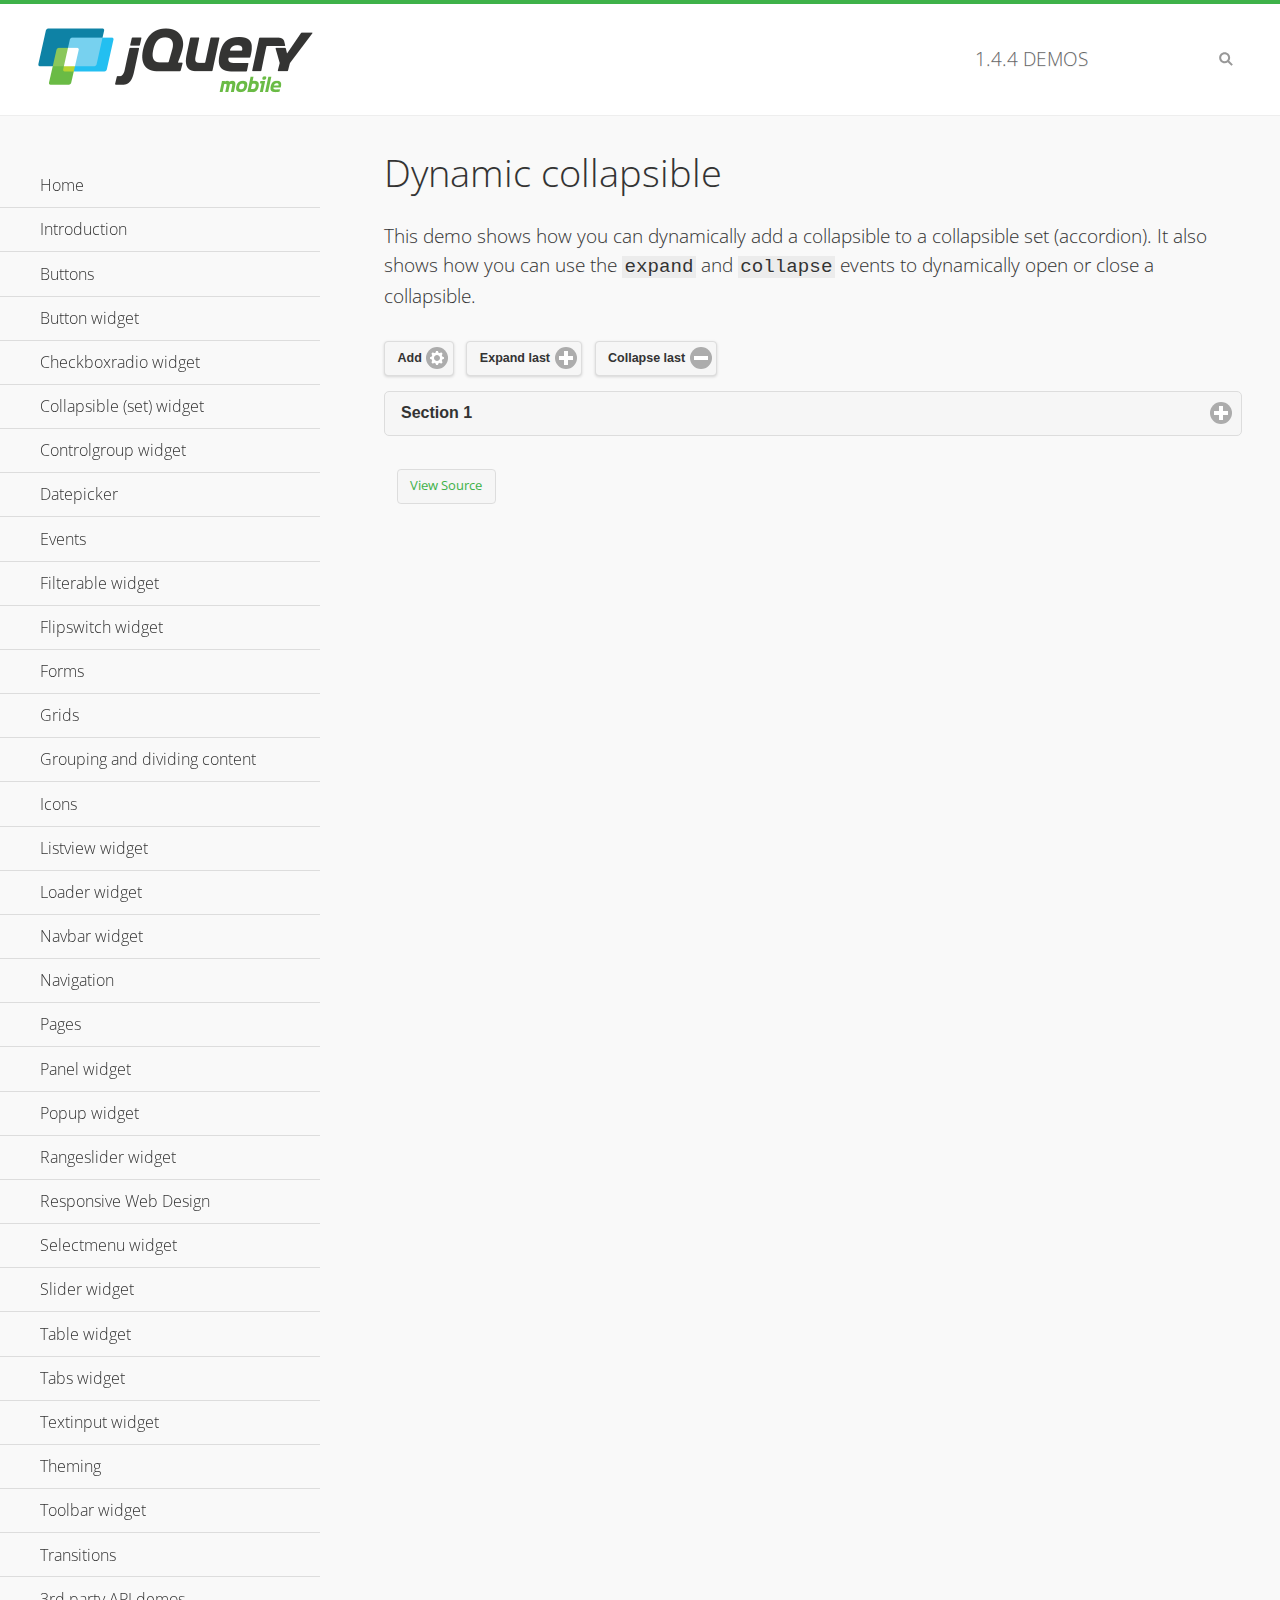
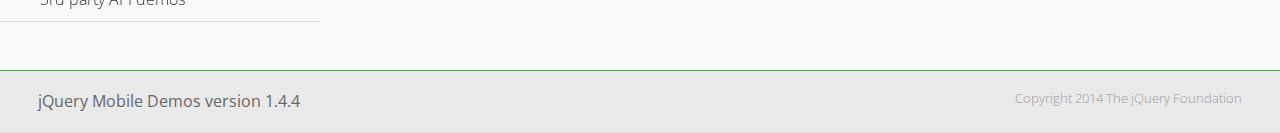
<file: lib/jqm/1.4.4/demos/collapsible-dynamic/index.html>
<!DOCTYPE html>
<html>
<head>
	<meta charset="utf-8">
	<meta name="viewport" content="width=device-width, initial-scale=1">
	<title>Dynamic collapsible - jQuery Mobile Demos</title>
	<link rel="shortcut icon" href="../favicon.ico">
    <link rel="stylesheet" href="http://fonts.googleapis.com/css?family=Open+Sans:300,400,700">
	<link rel="stylesheet" href="../css/themes/default/jquery.mobile-1.4.4.min.css">
	<link rel="stylesheet" href="../_assets/css/jqm-demos.css">
	<script src="../js/jquery.js"></script>
	<script src="../_assets/js/index.js"></script>
	<script src="../js/jquery.mobile-1.4.4.min.js"></script>
	<script>
		$( document ).on( "pagecreate", function() {
			var nextId = 1;

			$("#add").click(function() {
				nextId++;
				var content = "<div data-role='collapsible' id='set" + nextId + "'><h3>Section " + nextId + "</h3><p>I am the collapsible content in a set so this feels like an accordion. I am hidden by default because I have the 'collapsed' state; you need to expand the header to see me.</p></div>";

				$( "#set" ).append( content ).collapsibleset( "refresh" );
			});

			$( "#expand" ).click(function() {
				$("#set").children(":last").collapsible( "expand" );
			});

			$( "#collapse" ).click(function() {
				$( "#set" ).children( ":last" ).collapsible( "collapse" );
			});
		});
	</script>
</head>
<body>
<div data-role="page" class="jqm-demos">

	<div data-role="header" class="jqm-header">
		<h2><a href="../" title="jQuery Mobile Demos home"><img src="../_assets/img/jquery-logo.png" alt="jQuery Mobile"></a></h2>
		<p><span class="jqm-version"></span> Demos</p>
		<a href="#" class="jqm-navmenu-link ui-btn ui-btn-icon-notext ui-corner-all ui-icon-bars ui-nodisc-icon ui-alt-icon ui-btn-left">Menu</a>
		<a href="#" class="jqm-search-link ui-btn ui-btn-icon-notext ui-corner-all ui-icon-search ui-nodisc-icon ui-alt-icon ui-btn-right">Search</a>
	</div><!-- /header -->

	<div role="main" class="ui-content jqm-content">

        <h1>Dynamic collapsible</h1>

        <p>This demo shows how you can dynamically add a collapsible to a collapsible set (accordion). It also shows how you can use the <code>expand</code> and <code>collapse</code> events to dynamically open or close a collapsible.</p>

        <div data-demo-html="true" data-demo-js="true">
            <button type="button" data-icon="gear" data-iconpos="right" data-mini="true" data-inline="true" id="add">Add</button>
            <button type="button" data-icon="plus" data-iconpos="right" data-mini="true" data-inline="true" id="expand">Expand last</button>
            <button type="button" data-icon="minus" data-iconpos="right" data-mini="true" data-inline="true" id="collapse">Collapse last</button>

            <div data-role="collapsibleset" data-content-theme="a" data-iconpos="right" id="set">
                <div data-role="collapsible" id="set1" data-collapsed="true">
                    <h3>Section 1</h3>
                    <p>I'm the collapsible content.</p>
                </div>
            </div>

        </div><!--/demo-html -->

	</div><!-- /content -->
	    <div data-role="panel" class="jqm-navmenu-panel" data-position="left" data-display="overlay" data-theme="a">
	    	<ul class="jqm-list ui-alt-icon ui-nodisc-icon">
<li data-filtertext="demos homepage" data-icon="home"><a href=".././">Home</a></li>
<li data-filtertext="introduction overview getting started"><a href="../intro/" data-ajax="false">Introduction</a></li>
<li data-filtertext="buttons button markup buttonmarkup method anchor link button element"><a href="../button-markup/" data-ajax="false">Buttons</a></li>
<li data-filtertext="form button widget input button submit reset"><a href="../button/" data-ajax="false">Button widget</a></li>
<li data-role="collapsible" data-enhanced="true" data-collapsed-icon="carat-d" data-expanded-icon="carat-u" data-iconpos="right" data-inset="false" class="ui-collapsible ui-collapsible-themed-content ui-collapsible-collapsed">
	<h3 class="ui-collapsible-heading ui-collapsible-heading-collapsed">
		<a href="#" class="ui-collapsible-heading-toggle ui-btn ui-btn-icon-right ui-btn-inherit ui-icon-carat-d">
		    Checkboxradio widget<span class="ui-collapsible-heading-status"> click to expand contents</span>
		</a>
	</h3>
	<div class="ui-collapsible-content ui-body-inherit ui-collapsible-content-collapsed" aria-hidden="true">
		<ul>
			<li data-filtertext="form checkboxradio widget checkbox input checkboxes controlgroups"><a href="../checkboxradio-checkbox/" data-ajax="false">Checkboxes</a></li>
			<li data-filtertext="form checkboxradio widget radio input radio buttons controlgroups"><a href="../checkboxradio-radio/" data-ajax="false">Radio buttons</a></li>
		</ul>
	</div>
</li>
<li data-role="collapsible" data-enhanced="true" data-collapsed-icon="carat-d" data-expanded-icon="carat-u" data-iconpos="right" data-inset="false" class="ui-collapsible ui-collapsible-themed-content ui-collapsible-collapsed">
	<h3 class="ui-collapsible-heading ui-collapsible-heading-collapsed">
		<a href="#" class="ui-collapsible-heading-toggle ui-btn ui-btn-icon-right ui-btn-inherit ui-icon-carat-d">
			Collapsible (set) widget<span class="ui-collapsible-heading-status"> click to expand contents</span>
		</a>
	</h3>
	<div class="ui-collapsible-content ui-body-inherit ui-collapsible-content-collapsed" aria-hidden="true">
		<ul>
			<li data-filtertext="collapsibles content formatting"><a href="../collapsible/" data-ajax="false">Collapsible</a></li>
			<li data-filtertext="dynamic collapsible set accordion append expand"><a href="../collapsible-dynamic/" data-ajax="false">Dynamic collapsibles</a></li>
			<li data-filtertext="accordions collapsible set widget content formatting grouped collapsibles"><a href="../collapsibleset/" data-ajax="false">Collapsible set</a></li>
		</ul>
	</div>
</li>
<li data-role="collapsible" data-enhanced="true" data-collapsed-icon="carat-d" data-expanded-icon="carat-u" data-iconpos="right" data-inset="false" class="ui-collapsible ui-collapsible-themed-content ui-collapsible-collapsed">
	<h3 class="ui-collapsible-heading ui-collapsible-heading-collapsed">
		<a href="#" class="ui-collapsible-heading-toggle ui-btn ui-btn-icon-right ui-btn-inherit ui-icon-carat-d">
			Controlgroup widget<span class="ui-collapsible-heading-status"> click to expand contents</span>
		</a>
	</h3>
	<div class="ui-collapsible-content ui-body-inherit ui-collapsible-content-collapsed" aria-hidden="true">
		<ul>
			<li data-filtertext="controlgroups selectmenu checkboxradio input grouped buttons horizontal vertical"><a href="../controlgroup/" data-ajax="false">Controlgroup</a></li>
			<li data-filtertext="dynamic controlgroup dynamically add buttons"><a href="../controlgroup-dynamic/" data-ajax="false">Dynamic controlgroups</a></li>
		</ul>
	</div>
</li>
<li data-filtertext="form datepicker widget date input"><a href="../datepicker/" data-ajax="false">Datepicker</a></li>
<li data-role="collapsible" data-enhanced="true" data-collapsed-icon="carat-d" data-expanded-icon="carat-u" data-iconpos="right" data-inset="false" class="ui-collapsible ui-collapsible-themed-content ui-collapsible-collapsed">
	<h3 class="ui-collapsible-heading ui-collapsible-heading-collapsed">
		<a href="#" class="ui-collapsible-heading-toggle ui-btn ui-btn-icon-right ui-btn-inherit ui-icon-carat-d">
			Events<span class="ui-collapsible-heading-status"> click to expand contents</span>
		</a>
	</h3>
	<div class="ui-collapsible-content ui-body-inherit ui-collapsible-content-collapsed" aria-hidden="true">
		<ul>
			<li data-filtertext="swipe to delete list items listviews swipe events"><a href="../swipe-list/" data-ajax="false">Swipe list items</a></li>
			<li data-filtertext="swipe to navigate swipe page navigation swipe events"><a href="../swipe-page/" data-ajax="false">Swipe page navigation</a></li>
		</ul>
	</div>
</li>
<li data-filtertext="filterable filter elements sorting searching listview table"><a href="../filterable/" data-ajax="false">Filterable widget</a></li>
<li data-filtertext="form flipswitch widget flip toggle switch binary select checkbox input"><a href="../flipswitch/" data-ajax="false">Flipswitch widget</a></li>
<li data-role="collapsible" data-enhanced="true" data-collapsed-icon="carat-d" data-expanded-icon="carat-u" data-iconpos="right" data-inset="false" class="ui-collapsible ui-collapsible-themed-content ui-collapsible-collapsed">
	<h3 class="ui-collapsible-heading ui-collapsible-heading-collapsed">
		<a href="#" class="ui-collapsible-heading-toggle ui-btn ui-btn-icon-right ui-btn-inherit ui-icon-carat-d">
			Forms<span class="ui-collapsible-heading-status"> click to expand contents</span>
		</a>
	</h3>
	<div class="ui-collapsible-content ui-body-inherit ui-collapsible-content-collapsed" aria-hidden="true">
		<ul>
			<li data-filtertext="forms text checkbox radio range button submit reset inputs selects textarea slider flipswitch label form elements"><a href="../forms/" data-ajax="false">Forms</a></li>
			<li data-filtertext="form hide labels hidden accessible ui-hidden-accessible forms"><a href="../forms-label-hidden-accessible/" data-ajax="false">Hide labels</a></li>
			<li data-filtertext="form field containers fieldcontain ui-field-contain forms"><a href="../forms-field-contain/" data-ajax="false">Field containers</a></li>
			<li data-filtertext="forms disabled form elements"><a href="../forms-disabled/" data-ajax="false">Forms disabled</a></li>
			<li data-filtertext="forms gallery examples overview forms text checkbox radio range button submit reset inputs selects textarea slider flipswitch label form elements"><a href="../forms-gallery/" data-ajax="false">Forms gallery</a></li>
		</ul>
	</div>
</li>
<li data-role="collapsible" data-enhanced="true" data-collapsed-icon="carat-d" data-expanded-icon="carat-u" data-iconpos="right" data-inset="false" class="ui-collapsible ui-collapsible-themed-content ui-collapsible-collapsed">
	<h3 class="ui-collapsible-heading ui-collapsible-heading-collapsed">
		<a href="#" class="ui-collapsible-heading-toggle ui-btn ui-btn-icon-right ui-btn-inherit ui-icon-carat-d">
			Grids<span class="ui-collapsible-heading-status"> click to expand contents</span>
		</a>
	</h3>
	<div class="ui-collapsible-content ui-body-inherit ui-collapsible-content-collapsed" aria-hidden="true">
		<ul>
			<li data-filtertext="grids columns blocks content formatting rwd responsive css framework"><a href="../grids/" data-ajax="false">Grids</a></li>
			<li data-filtertext="buttons in grids css framework"><a href="../grids-buttons/" data-ajax="false">Buttons in grids</a></li>
			<li data-filtertext="custom responsive grids rwd css framework"><a href="../grids-custom-responsive/" data-ajax="false">Custom responsive grids</a></li>
		</ul>
	</div>
</li>
<li data-filtertext="blocks content formatting sections heading"><a href="../body-bar-classes/" data-ajax="false">Grouping and dividing content</a></li>
<li data-role="collapsible" data-enhanced="true" data-collapsed-icon="carat-d" data-expanded-icon="carat-u" data-iconpos="right" data-inset="false" class="ui-collapsible ui-collapsible-themed-content ui-collapsible-collapsed">
	<h3 class="ui-collapsible-heading ui-collapsible-heading-collapsed">
		<a href="#" class="ui-collapsible-heading-toggle ui-btn ui-btn-icon-right ui-btn-inherit ui-icon-carat-d">
			Icons<span class="ui-collapsible-heading-status"> click to expand contents</span>
		</a>
	</h3>
	<div class="ui-collapsible-content ui-body-inherit ui-collapsible-content-collapsed" aria-hidden="true">
		<ul>
			<li data-filtertext="button icons svg disc alt custom icon position"><a href="../icons/" data-ajax="false">Icons</a></li>
			<li data-filtertext=""><a href="../icons-grunticon/" data-ajax="false">Grunticon loader</a></li>
		</ul>
	</div>
</li>
<li data-role="collapsible" data-enhanced="true" data-collapsed-icon="carat-d" data-expanded-icon="carat-u" data-iconpos="right" data-inset="false" class="ui-collapsible ui-collapsible-themed-content ui-collapsible-collapsed">
	<h3 class="ui-collapsible-heading ui-collapsible-heading-collapsed">
		<a href="#" class="ui-collapsible-heading-toggle ui-btn ui-btn-icon-right ui-btn-inherit ui-icon-carat-d">
			Listview widget<span class="ui-collapsible-heading-status"> click to expand contents</span>
		</a>
	</h3>
	<div class="ui-collapsible-content ui-body-inherit ui-collapsible-content-collapsed" aria-hidden="true">
		<ul>
			<li data-filtertext="listview widget thumbnails icons nested split button collapsible ul ol"><a href="../listview/" data-ajax="false">Listview</a></li>
			<li data-filtertext="autocomplete filterable reveal listview filtertextbeforefilter placeholder"><a href="../listview-autocomplete/" data-ajax="false">Listview autocomplete</a></li>
			<li data-filtertext="autocomplete filterable reveal listview remote data filtertextbeforefilter placeholder"><a href="../listview-autocomplete-remote/" data-ajax="false">Listview autocomplete remote data</a></li>
			<li data-filtertext="autodividers anchor jump scroll linkbars listview lists ul ol"><a href="../listview-autodividers-linkbar/" data-ajax="false">Listview autodividers linkbar</a></li>
			<li data-filtertext="listview autodividers selector autodividersselector lists ul ol"><a href="../listview-autodividers-selector/" data-ajax="false">Listview autodividers selector</a></li>
			<li data-filtertext="listview nested list items"><a href="../listview-nested-lists/" data-ajax="false">Nested Listviews</a></li>
			<li data-filtertext="listview collapsible list items flat"><a href="../listview-collapsible-item-flat/" data-ajax="false">Listview collapsible list items (flat)</a></li>
			<li data-filtertext="listview collapsible list indented"><a href="../listview-collapsible-item-indented/" data-ajax="false">Listview collapsible list items (indented)</a></li>
			<li data-filtertext="grid listview responsive grids responsive listviews lists ul"><a href="../listview-grid/" data-ajax="false">Listview responsive grid</a></li>
		</ul>
	</div>
</li>
<li data-filtertext="loader widget page loading navigation overlay spinner"><a href="../loader/" data-ajax="false">Loader widget</a></li>
<li data-filtertext="navbar widget navmenu toolbars header footer"><a href="../navbar/" data-ajax="false">Navbar widget</a></li>
<li data-role="collapsible" data-enhanced="true" data-collapsed-icon="carat-d" data-expanded-icon="carat-u" data-iconpos="right" data-inset="false" class="ui-collapsible ui-collapsible-themed-content ui-collapsible-collapsed">
	<h3 class="ui-collapsible-heading ui-collapsible-heading-collapsed">
		<a href="#" class="ui-collapsible-heading-toggle ui-btn ui-btn-icon-right ui-btn-inherit ui-icon-carat-d">
			Navigation<span class="ui-collapsible-heading-status"> click to expand contents</span>
		</a>
	</h3>
	<div class="ui-collapsible-content ui-body-inherit ui-collapsible-content-collapsed" aria-hidden="true">
		<ul>
			<li data-filtertext="ajax navigation navigate widget history event method"><a href="../navigation/" data-ajax="false">Navigation</a></li>
			<li data-filtertext="linking pages page links navigation ajax prefetch cache"><a href="../navigation-linking-pages/" data-ajax="false">Linking pages</a></li>
			<!-- <li data-filtertext="php redirect server redirection server-side navigation"><a href="../navigation-php-redirect/" data-ajax="false">PHP redirect demo</a></li>-->
			<li data-filtertext="navigation redirection hash query"><a href="../navigation-hash-processing/" data-ajax="false">Hash processing demo</a></li>
			<li data-filtertext="navigation redirection hash query"><a href="../page-events/" data-ajax="false">Page Navigation Events</a></li>
		</ul>
	</div>
</li>
<li data-role="collapsible" data-enhanced="true" data-collapsed-icon="carat-d" data-expanded-icon="carat-u" data-iconpos="right" data-inset="false" class="ui-collapsible ui-collapsible-themed-content ui-collapsible-collapsed">
	<h3 class="ui-collapsible-heading ui-collapsible-heading-collapsed">
		<a href="#" class="ui-collapsible-heading-toggle ui-btn ui-btn-icon-right ui-btn-inherit ui-icon-carat-d">
			Pages<span class="ui-collapsible-heading-status"> click to expand contents</span>
		</a>
	</h3>
	<div class="ui-collapsible-content ui-body-inherit ui-collapsible-content-collapsed" aria-hidden="true">
		<ul>
			<li data-filtertext="pages page widget ajax navigation"><a href="../pages/" data-ajax="false">Pages</a></li>
			<li data-filtertext="single page"><a href="../pages-single-page/" data-ajax="false">Single page</a></li>
			<li data-filtertext="multipage multi-page page"><a href="../pages-multi-page/" data-ajax="false">Multi-page template</a></li>
			<li data-filtertext="dialog page widget modal popup"><a href="../pages-dialog/" data-ajax="false">Dialog page</a></li>
		</ul>
	</div>
</li>
<li data-role="collapsible" data-enhanced="true" data-collapsed-icon="carat-d" data-expanded-icon="carat-u" data-iconpos="right" data-inset="false" class="ui-collapsible ui-collapsible-themed-content ui-collapsible-collapsed">
	<h3 class="ui-collapsible-heading ui-collapsible-heading-collapsed">
		<a href="#" class="ui-collapsible-heading-toggle ui-btn ui-btn-icon-right ui-btn-inherit ui-icon-carat-d">
			Panel widget<span class="ui-collapsible-heading-status"> click to expand contents</span>
		</a>
	</h3>
	<div class="ui-collapsible-content ui-body-inherit ui-collapsible-content-collapsed" aria-hidden="true">
		<ul>
			<li data-filtertext="panel widget sliding panels reveal push overlay responsive"><a href="../panel/" data-ajax="false">Panel</a></li>
			<li data-filtertext=""><a href="../panel-external/" data-ajax="false">External panels</a></li>
			<li data-filtertext="panel "><a href="../panel-fixed/" data-ajax="false">Fixed panels</a></li>
			<li data-filtertext="panel slide panels sliding panels shadow rwd responsive breakpoint"><a href="../panel-responsive/" data-ajax="false">Panels responsive</a></li>
			<li data-filtertext="panel custom style custom panel width reveal shadow listview panel styling page background wrapper"><a href="../panel-styling/" data-ajax="false">Custom panel style</a></li>
			<li data-filtertext="panel open on swipe"><a href="../panel-swipe-open/" data-ajax="false">Panel open on swipe</a></li>
			<li data-filtertext="panels outside page internal external toolbars"><a href="../panel-external-internal/" data-ajax="false">Panel external and internal</a></li>
		</ul>
	</div>
</li>
<li data-role="collapsible" data-enhanced="true" data-collapsed-icon="carat-d" data-expanded-icon="carat-u" data-iconpos="right" data-inset="false" class="ui-collapsible ui-collapsible-themed-content ui-collapsible-collapsed">
	<h3 class="ui-collapsible-heading ui-collapsible-heading-collapsed">
		<a href="#" class="ui-collapsible-heading-toggle ui-btn ui-btn-icon-right ui-btn-inherit ui-icon-carat-d">
			Popup widget<span class="ui-collapsible-heading-status"> click to expand contents</span>
		</a>
	</h3>
	<div class="ui-collapsible-content ui-body-inherit ui-collapsible-content-collapsed" aria-hidden="true">
		<ul>
			<li data-filtertext="popup widget popups dialog modal transition tooltip lightbox form overlay screen flip pop fade transition"><a href="../popup/" data-ajax="false">Popup</a></li>
			<li data-filtertext="popup alignment position"><a href="../popup-alignment/" data-ajax="false">Popup alignment</a></li>
			<li data-filtertext="popup arrow size popups popover"><a href="../popup-arrow-size/" data-ajax="false">Popup arrow size</a></li>
			<li data-filtertext="dynamic popups popup images lightbox"><a href="../popup-dynamic/" data-ajax="false">Dynamic popups</a></li>
			<li data-filtertext="popups with iframes scaling"><a href="../popup-iframe/" data-ajax="false">Popups with iframes</a></li>
			<li data-filtertext="popup image scaling"><a href="../popup-image-scaling/" data-ajax="false">Popup image scaling</a></li>
			<li data-filtertext="external popup outside multi-page"><a href="../popup-outside-multipage/" data-ajax="false">Popup outside multi-page</a></li>
		</ul>
	</div>
</li>
<li data-filtertext="form rangeslider widget dual sliders dual handle sliders range input"><a href="../rangeslider/" data-ajax="false">Rangeslider widget</a></li>
<li data-filtertext="responsive web design rwd adaptive progressive enhancement PE accessible mobile breakpoints media query media queries"><a href="../rwd/" data-ajax="false">Responsive Web Design</a></li>
<li data-role="collapsible" data-enhanced="true" data-collapsed-icon="carat-d" data-expanded-icon="carat-u" data-iconpos="right" data-inset="false" class="ui-collapsible ui-collapsible-themed-content ui-collapsible-collapsed">
	<h3 class="ui-collapsible-heading ui-collapsible-heading-collapsed">
		<a href="#" class="ui-collapsible-heading-toggle ui-btn ui-btn-icon-right ui-btn-inherit ui-icon-carat-d">
			Selectmenu widget<span class="ui-collapsible-heading-status"> click to expand contents</span>
		</a>
	</h3>
	<div class="ui-collapsible-content ui-body-inherit ui-collapsible-content-collapsed" aria-hidden="true">
		<ul>
			<li data-filtertext="form selectmenu widget select input custom select menu selects"><a href="../selectmenu/" data-ajax="false">Selectmenu</a></li>
			<li data-filtertext="form custom select menu selectmenu widget custom menu option optgroup multiple selects"><a href="../selectmenu-custom/" data-ajax="false">Custom select menu</a></li>
			<li data-filtertext="filterable select filter popup dialog"><a href="../selectmenu-custom-filter/" data-ajax="false">Custom select menu with filter</a></li>
		</ul>
	</div>
</li>
<li data-role="collapsible" data-enhanced="true" data-collapsed-icon="carat-d" data-expanded-icon="carat-u" data-iconpos="right" data-inset="false" class="ui-collapsible ui-collapsible-themed-content ui-collapsible-collapsed">
	<h3 class="ui-collapsible-heading ui-collapsible-heading-collapsed">
		<a href="#" class="ui-collapsible-heading-toggle ui-btn ui-btn-icon-right ui-btn-inherit ui-icon-carat-d">
			Slider widget<span class="ui-collapsible-heading-status"> click to expand contents</span>
		</a>
	</h3>
	<div class="ui-collapsible-content ui-body-inherit ui-collapsible-content-collapsed" aria-hidden="true">
		<ul>
			<li data-filtertext="form slider widget range input single sliders"><a href="../slider/" data-ajax="false">Slider</a></li>
			<li data-filtertext="form slider widget flipswitch slider binary select flip toggle switch"><a href="../slider-flipswitch/" data-ajax="false">Slider flip toggle switch</a></li>
			<li data-filtertext="form slider tooltip handle value input range sliders"><a href="../slider-tooltip/" data-ajax="false">Slider tooltip</a></li>
		</ul>
	</div>
</li>
<li data-role="collapsible" data-enhanced="true" data-collapsed-icon="carat-d" data-expanded-icon="carat-u" data-iconpos="right" data-inset="false" class="ui-collapsible ui-collapsible-themed-content ui-collapsible-collapsed">
	<h3 class="ui-collapsible-heading ui-collapsible-heading-collapsed">
		<a href="#" class="ui-collapsible-heading-toggle ui-btn ui-btn-icon-right ui-btn-inherit ui-icon-carat-d">
			Table widget<span class="ui-collapsible-heading-status"> click to expand contents</span>
		</a>
	</h3>
	<div class="ui-collapsible-content ui-body-inherit ui-collapsible-content-collapsed" aria-hidden="true">
		<ul>
			<li data-filtertext="table widget reflow column toggle th td responsive tables rwd hide show tabular"><a href="../table-column-toggle/" data-ajax="false">Table Column Toggle</a></li>
			<li data-filtertext="table column toggle phone comparison demo"><a href="../table-column-toggle-example/" data-ajax="false">Table Column Toggle demo</a></li>
			<li data-filtertext="responsive tables table column toggle heading groups rwd breakpoint"><a href="../table-column-toggle-heading-groups/" data-ajax="false">Table Column Toggle heading groups</a></li>
			<li data-filtertext="responsive tables table column toggle hide rwd breakpoint customization options"><a href="../table-column-toggle-options/" data-ajax="false">Table Column Toggle options</a></li>
			<li data-filtertext="table reflow th td responsive rwd columns tabular"><a href="../table-reflow/" data-ajax="false">Table Reflow</a></li>
			<li data-filtertext="responsive tables table reflow heading groups rwd breakpoint"><a href="../table-reflow-heading-groups/" data-ajax="false">Table Reflow heading groups</a></li>
			<li data-filtertext="responsive tables table reflow stripes strokes table style"><a href="../table-reflow-stripes-strokes/" data-ajax="false">Table Reflow stripes and strokes</a></li>
			<li data-filtertext="responsive tables table reflow stack custom styles"><a href="../table-reflow-styling/" data-ajax="false">Table Reflow custom styles</a></li>
		</ul>
	</div>
</li>
<li data-filtertext="ui tabs widget"><a href="../tabs/" data-ajax="false">Tabs widget</a></li>
<li data-filtertext="form textinput widget text input textarea number date time tel email file color password"><a href="../textinput/" data-ajax="false">Textinput widget</a></li>
<li data-role="collapsible" data-enhanced="true" data-collapsed-icon="carat-d" data-expanded-icon="carat-u" data-iconpos="right" data-inset="false" class="ui-collapsible ui-collapsible-themed-content ui-collapsible-collapsed">
	<h3 class="ui-collapsible-heading ui-collapsible-heading-collapsed">
		<a href="#" class="ui-collapsible-heading-toggle ui-btn ui-btn-icon-right ui-btn-inherit ui-icon-carat-d">
			Theming<span class="ui-collapsible-heading-status"> click to expand contents</span>
		</a>
	</h3>
	<div class="ui-collapsible-content ui-body-inherit ui-collapsible-content-collapsed" aria-hidden="true">
		<ul>
			<li data-filtertext="default theme swatches theming style css"><a href="../theme-default/" data-ajax="false">Default theme</a></li>
			<li data-filtertext="classic theme old theme swatches theming style css"><a href="../theme-classic/" data-ajax="false">Classic theme</a></li>
		</ul>
	</div>
</li>
<li data-role="collapsible" data-enhanced="true" data-collapsed-icon="carat-d" data-expanded-icon="carat-u" data-iconpos="right" data-inset="false" class="ui-collapsible ui-collapsible-themed-content ui-collapsible-collapsed">
	<h3 class="ui-collapsible-heading ui-collapsible-heading-collapsed">
		<a href="#" class="ui-collapsible-heading-toggle ui-btn ui-btn-icon-right ui-btn-inherit ui-icon-carat-d">
			Toolbar widget<span class="ui-collapsible-heading-status"> click to expand contents</span>
		</a>
	</h3>
	<div class="ui-collapsible-content ui-body-inherit ui-collapsible-content-collapsed" aria-hidden="true">
		<ul>
			<li data-filtertext="toolbar widget header footer toolbars fixed fullscreen external sections"><a href="../toolbar/" data-ajax="false">Toolbar</a></li>
			<li data-filtertext="dynamic toolbars dynamically add toolbar header footer"><a href="../toolbar-dynamic/" data-ajax="false">Dynamic toolbars</a></li>
			<li data-filtertext="external toolbars header footer"><a href="../toolbar-external/" data-ajax="false">External toolbars</a></li>
			<li data-filtertext="fixed toolbars header footer"><a href="../toolbar-fixed/" data-ajax="false">Fixed toolbars</a></li>
			<li data-filtertext="fixed fullscreen toolbars header footer"><a href="../toolbar-fixed-fullscreen/" data-ajax="false">Fullscreen toolbars</a></li>
			<li data-filtertext="external fixed toolbars header footer"><a href="../toolbar-fixed-external/" data-ajax="false">Fixed external toolbars</a></li>
			<li data-filtertext="external persistent toolbars header footer navbar navmenu"><a href="../toolbar-fixed-persistent/" data-ajax="false">Persistent toolbars</a></li>
			<li data-filtertext="external ajax optimized toolbars persistent toolbars header footer navbar"><a href="../toolbar-fixed-persistent-optimized/" data-ajax="false">Ajax optimized toolbars</a></li>
			<li data-filtertext="form in toolbars header footer"><a href="../toolbar-fixed-forms/" data-ajax="false">Form in toolbar</a></li>
		</ul>
	</div>
</li>
<li data-filtertext="page transitions animated pages popup navigation flip slide fade pop"><a href="../transitions/" data-ajax="false">Transitions</a></li>
<li data-role="collapsible" data-enhanced="true" data-collapsed-icon="carat-d" data-expanded-icon="carat-u" data-iconpos="right" data-inset="false" class="ui-collapsible ui-collapsible-themed-content ui-collapsible-collapsed">
	<h3 class="ui-collapsible-heading ui-collapsible-heading-collapsed">
		<a href="#" class="ui-collapsible-heading-toggle ui-btn ui-btn-icon-right ui-btn-inherit ui-icon-carat-d">
			3rd party API demos<span class="ui-collapsible-heading-status"> click to expand contents</span>
		</a>
	</h3>
	<div class="ui-collapsible-content ui-body-inherit ui-collapsible-content-collapsed" aria-hidden="true">
		<ul>
			<li data-filtertext="backbone requirejs navigation router"><a href="../backbone-requirejs/" data-ajax="false">Backbone RequireJS</a></li>
			<li data-filtertext="google maps geolocation demo"><a href="../map-geolocation/" data-ajax="false">Google Maps geolocation</a></li>
			<li data-filtertext="google maps hybrid"><a href="../map-list-toggle/" data-ajax="false">Google Maps list toggle</a></li>
		</ul>
	</div>
</li>



		     </ul>
		</div><!-- /panel -->


	<div data-role="footer" data-position="fixed" data-tap-toggle="false" class="jqm-footer">
		<p>jQuery Mobile Demos version <span class="jqm-version"></span></p>
		<p>Copyright 2014 The jQuery Foundation</p>
	</div><!-- /footer -->
	<!-- TODO: This should become an external panel so we can add input to markup (unique ID) -->
    <div data-role="panel" class="jqm-search-panel" data-position="right" data-display="overlay" data-theme="a">
		<div class="jqm-search">
			<ul class="jqm-list" data-filter-placeholder="Search demos..." data-filter-reveal="true">
<li data-filtertext="demos homepage" data-icon="home"><a href=".././">Home</a></li>
<li data-filtertext="introduction overview getting started"><a href="../intro/" data-ajax="false">Introduction</a></li>
<li data-filtertext="buttons button markup buttonmarkup method anchor link button element"><a href="../button-markup/" data-ajax="false">Buttons</a></li>
<li data-filtertext="form button widget input button submit reset"><a href="../button/" data-ajax="false">Button widget</a></li>
<li data-role="collapsible" data-enhanced="true" data-collapsed-icon="carat-d" data-expanded-icon="carat-u" data-iconpos="right" data-inset="false" class="ui-collapsible ui-collapsible-themed-content ui-collapsible-collapsed">
	<h3 class="ui-collapsible-heading ui-collapsible-heading-collapsed">
		<a href="#" class="ui-collapsible-heading-toggle ui-btn ui-btn-icon-right ui-btn-inherit ui-icon-carat-d">
		    Checkboxradio widget<span class="ui-collapsible-heading-status"> click to expand contents</span>
		</a>
	</h3>
	<div class="ui-collapsible-content ui-body-inherit ui-collapsible-content-collapsed" aria-hidden="true">
		<ul>
			<li data-filtertext="form checkboxradio widget checkbox input checkboxes controlgroups"><a href="../checkboxradio-checkbox/" data-ajax="false">Checkboxes</a></li>
			<li data-filtertext="form checkboxradio widget radio input radio buttons controlgroups"><a href="../checkboxradio-radio/" data-ajax="false">Radio buttons</a></li>
		</ul>
	</div>
</li>
<li data-role="collapsible" data-enhanced="true" data-collapsed-icon="carat-d" data-expanded-icon="carat-u" data-iconpos="right" data-inset="false" class="ui-collapsible ui-collapsible-themed-content ui-collapsible-collapsed">
	<h3 class="ui-collapsible-heading ui-collapsible-heading-collapsed">
		<a href="#" class="ui-collapsible-heading-toggle ui-btn ui-btn-icon-right ui-btn-inherit ui-icon-carat-d">
			Collapsible (set) widget<span class="ui-collapsible-heading-status"> click to expand contents</span>
		</a>
	</h3>
	<div class="ui-collapsible-content ui-body-inherit ui-collapsible-content-collapsed" aria-hidden="true">
		<ul>
			<li data-filtertext="collapsibles content formatting"><a href="../collapsible/" data-ajax="false">Collapsible</a></li>
			<li data-filtertext="dynamic collapsible set accordion append expand"><a href="../collapsible-dynamic/" data-ajax="false">Dynamic collapsibles</a></li>
			<li data-filtertext="accordions collapsible set widget content formatting grouped collapsibles"><a href="../collapsibleset/" data-ajax="false">Collapsible set</a></li>
		</ul>
	</div>
</li>
<li data-role="collapsible" data-enhanced="true" data-collapsed-icon="carat-d" data-expanded-icon="carat-u" data-iconpos="right" data-inset="false" class="ui-collapsible ui-collapsible-themed-content ui-collapsible-collapsed">
	<h3 class="ui-collapsible-heading ui-collapsible-heading-collapsed">
		<a href="#" class="ui-collapsible-heading-toggle ui-btn ui-btn-icon-right ui-btn-inherit ui-icon-carat-d">
			Controlgroup widget<span class="ui-collapsible-heading-status"> click to expand contents</span>
		</a>
	</h3>
	<div class="ui-collapsible-content ui-body-inherit ui-collapsible-content-collapsed" aria-hidden="true">
		<ul>
			<li data-filtertext="controlgroups selectmenu checkboxradio input grouped buttons horizontal vertical"><a href="../controlgroup/" data-ajax="false">Controlgroup</a></li>
			<li data-filtertext="dynamic controlgroup dynamically add buttons"><a href="../controlgroup-dynamic/" data-ajax="false">Dynamic controlgroups</a></li>
		</ul>
	</div>
</li>
<li data-filtertext="form datepicker widget date input"><a href="../datepicker/" data-ajax="false">Datepicker</a></li>
<li data-role="collapsible" data-enhanced="true" data-collapsed-icon="carat-d" data-expanded-icon="carat-u" data-iconpos="right" data-inset="false" class="ui-collapsible ui-collapsible-themed-content ui-collapsible-collapsed">
	<h3 class="ui-collapsible-heading ui-collapsible-heading-collapsed">
		<a href="#" class="ui-collapsible-heading-toggle ui-btn ui-btn-icon-right ui-btn-inherit ui-icon-carat-d">
			Events<span class="ui-collapsible-heading-status"> click to expand contents</span>
		</a>
	</h3>
	<div class="ui-collapsible-content ui-body-inherit ui-collapsible-content-collapsed" aria-hidden="true">
		<ul>
			<li data-filtertext="swipe to delete list items listviews swipe events"><a href="../swipe-list/" data-ajax="false">Swipe list items</a></li>
			<li data-filtertext="swipe to navigate swipe page navigation swipe events"><a href="../swipe-page/" data-ajax="false">Swipe page navigation</a></li>
		</ul>
	</div>
</li>
<li data-filtertext="filterable filter elements sorting searching listview table"><a href="../filterable/" data-ajax="false">Filterable widget</a></li>
<li data-filtertext="form flipswitch widget flip toggle switch binary select checkbox input"><a href="../flipswitch/" data-ajax="false">Flipswitch widget</a></li>
<li data-role="collapsible" data-enhanced="true" data-collapsed-icon="carat-d" data-expanded-icon="carat-u" data-iconpos="right" data-inset="false" class="ui-collapsible ui-collapsible-themed-content ui-collapsible-collapsed">
	<h3 class="ui-collapsible-heading ui-collapsible-heading-collapsed">
		<a href="#" class="ui-collapsible-heading-toggle ui-btn ui-btn-icon-right ui-btn-inherit ui-icon-carat-d">
			Forms<span class="ui-collapsible-heading-status"> click to expand contents</span>
		</a>
	</h3>
	<div class="ui-collapsible-content ui-body-inherit ui-collapsible-content-collapsed" aria-hidden="true">
		<ul>
			<li data-filtertext="forms text checkbox radio range button submit reset inputs selects textarea slider flipswitch label form elements"><a href="../forms/" data-ajax="false">Forms</a></li>
			<li data-filtertext="form hide labels hidden accessible ui-hidden-accessible forms"><a href="../forms-label-hidden-accessible/" data-ajax="false">Hide labels</a></li>
			<li data-filtertext="form field containers fieldcontain ui-field-contain forms"><a href="../forms-field-contain/" data-ajax="false">Field containers</a></li>
			<li data-filtertext="forms disabled form elements"><a href="../forms-disabled/" data-ajax="false">Forms disabled</a></li>
			<li data-filtertext="forms gallery examples overview forms text checkbox radio range button submit reset inputs selects textarea slider flipswitch label form elements"><a href="../forms-gallery/" data-ajax="false">Forms gallery</a></li>
		</ul>
	</div>
</li>
<li data-role="collapsible" data-enhanced="true" data-collapsed-icon="carat-d" data-expanded-icon="carat-u" data-iconpos="right" data-inset="false" class="ui-collapsible ui-collapsible-themed-content ui-collapsible-collapsed">
	<h3 class="ui-collapsible-heading ui-collapsible-heading-collapsed">
		<a href="#" class="ui-collapsible-heading-toggle ui-btn ui-btn-icon-right ui-btn-inherit ui-icon-carat-d">
			Grids<span class="ui-collapsible-heading-status"> click to expand contents</span>
		</a>
	</h3>
	<div class="ui-collapsible-content ui-body-inherit ui-collapsible-content-collapsed" aria-hidden="true">
		<ul>
			<li data-filtertext="grids columns blocks content formatting rwd responsive css framework"><a href="../grids/" data-ajax="false">Grids</a></li>
			<li data-filtertext="buttons in grids css framework"><a href="../grids-buttons/" data-ajax="false">Buttons in grids</a></li>
			<li data-filtertext="custom responsive grids rwd css framework"><a href="../grids-custom-responsive/" data-ajax="false">Custom responsive grids</a></li>
		</ul>
	</div>
</li>
<li data-filtertext="blocks content formatting sections heading"><a href="../body-bar-classes/" data-ajax="false">Grouping and dividing content</a></li>
<li data-role="collapsible" data-enhanced="true" data-collapsed-icon="carat-d" data-expanded-icon="carat-u" data-iconpos="right" data-inset="false" class="ui-collapsible ui-collapsible-themed-content ui-collapsible-collapsed">
	<h3 class="ui-collapsible-heading ui-collapsible-heading-collapsed">
		<a href="#" class="ui-collapsible-heading-toggle ui-btn ui-btn-icon-right ui-btn-inherit ui-icon-carat-d">
			Icons<span class="ui-collapsible-heading-status"> click to expand contents</span>
		</a>
	</h3>
	<div class="ui-collapsible-content ui-body-inherit ui-collapsible-content-collapsed" aria-hidden="true">
		<ul>
			<li data-filtertext="button icons svg disc alt custom icon position"><a href="../icons/" data-ajax="false">Icons</a></li>
			<li data-filtertext=""><a href="../icons-grunticon/" data-ajax="false">Grunticon loader</a></li>
		</ul>
	</div>
</li>
<li data-role="collapsible" data-enhanced="true" data-collapsed-icon="carat-d" data-expanded-icon="carat-u" data-iconpos="right" data-inset="false" class="ui-collapsible ui-collapsible-themed-content ui-collapsible-collapsed">
	<h3 class="ui-collapsible-heading ui-collapsible-heading-collapsed">
		<a href="#" class="ui-collapsible-heading-toggle ui-btn ui-btn-icon-right ui-btn-inherit ui-icon-carat-d">
			Listview widget<span class="ui-collapsible-heading-status"> click to expand contents</span>
		</a>
	</h3>
	<div class="ui-collapsible-content ui-body-inherit ui-collapsible-content-collapsed" aria-hidden="true">
		<ul>
			<li data-filtertext="listview widget thumbnails icons nested split button collapsible ul ol"><a href="../listview/" data-ajax="false">Listview</a></li>
			<li data-filtertext="autocomplete filterable reveal listview filtertextbeforefilter placeholder"><a href="../listview-autocomplete/" data-ajax="false">Listview autocomplete</a></li>
			<li data-filtertext="autocomplete filterable reveal listview remote data filtertextbeforefilter placeholder"><a href="../listview-autocomplete-remote/" data-ajax="false">Listview autocomplete remote data</a></li>
			<li data-filtertext="autodividers anchor jump scroll linkbars listview lists ul ol"><a href="../listview-autodividers-linkbar/" data-ajax="false">Listview autodividers linkbar</a></li>
			<li data-filtertext="listview autodividers selector autodividersselector lists ul ol"><a href="../listview-autodividers-selector/" data-ajax="false">Listview autodividers selector</a></li>
			<li data-filtertext="listview nested list items"><a href="../listview-nested-lists/" data-ajax="false">Nested Listviews</a></li>
			<li data-filtertext="listview collapsible list items flat"><a href="../listview-collapsible-item-flat/" data-ajax="false">Listview collapsible list items (flat)</a></li>
			<li data-filtertext="listview collapsible list indented"><a href="../listview-collapsible-item-indented/" data-ajax="false">Listview collapsible list items (indented)</a></li>
			<li data-filtertext="grid listview responsive grids responsive listviews lists ul"><a href="../listview-grid/" data-ajax="false">Listview responsive grid</a></li>
		</ul>
	</div>
</li>
<li data-filtertext="loader widget page loading navigation overlay spinner"><a href="../loader/" data-ajax="false">Loader widget</a></li>
<li data-filtertext="navbar widget navmenu toolbars header footer"><a href="../navbar/" data-ajax="false">Navbar widget</a></li>
<li data-role="collapsible" data-enhanced="true" data-collapsed-icon="carat-d" data-expanded-icon="carat-u" data-iconpos="right" data-inset="false" class="ui-collapsible ui-collapsible-themed-content ui-collapsible-collapsed">
	<h3 class="ui-collapsible-heading ui-collapsible-heading-collapsed">
		<a href="#" class="ui-collapsible-heading-toggle ui-btn ui-btn-icon-right ui-btn-inherit ui-icon-carat-d">
			Navigation<span class="ui-collapsible-heading-status"> click to expand contents</span>
		</a>
	</h3>
	<div class="ui-collapsible-content ui-body-inherit ui-collapsible-content-collapsed" aria-hidden="true">
		<ul>
			<li data-filtertext="ajax navigation navigate widget history event method"><a href="../navigation/" data-ajax="false">Navigation</a></li>
			<li data-filtertext="linking pages page links navigation ajax prefetch cache"><a href="../navigation-linking-pages/" data-ajax="false">Linking pages</a></li>
			<!-- <li data-filtertext="php redirect server redirection server-side navigation"><a href="../navigation-php-redirect/" data-ajax="false">PHP redirect demo</a></li>-->
			<li data-filtertext="navigation redirection hash query"><a href="../navigation-hash-processing/" data-ajax="false">Hash processing demo</a></li>
			<li data-filtertext="navigation redirection hash query"><a href="../page-events/" data-ajax="false">Page Navigation Events</a></li>
		</ul>
	</div>
</li>
<li data-role="collapsible" data-enhanced="true" data-collapsed-icon="carat-d" data-expanded-icon="carat-u" data-iconpos="right" data-inset="false" class="ui-collapsible ui-collapsible-themed-content ui-collapsible-collapsed">
	<h3 class="ui-collapsible-heading ui-collapsible-heading-collapsed">
		<a href="#" class="ui-collapsible-heading-toggle ui-btn ui-btn-icon-right ui-btn-inherit ui-icon-carat-d">
			Pages<span class="ui-collapsible-heading-status"> click to expand contents</span>
		</a>
	</h3>
	<div class="ui-collapsible-content ui-body-inherit ui-collapsible-content-collapsed" aria-hidden="true">
		<ul>
			<li data-filtertext="pages page widget ajax navigation"><a href="../pages/" data-ajax="false">Pages</a></li>
			<li data-filtertext="single page"><a href="../pages-single-page/" data-ajax="false">Single page</a></li>
			<li data-filtertext="multipage multi-page page"><a href="../pages-multi-page/" data-ajax="false">Multi-page template</a></li>
			<li data-filtertext="dialog page widget modal popup"><a href="../pages-dialog/" data-ajax="false">Dialog page</a></li>
		</ul>
	</div>
</li>
<li data-role="collapsible" data-enhanced="true" data-collapsed-icon="carat-d" data-expanded-icon="carat-u" data-iconpos="right" data-inset="false" class="ui-collapsible ui-collapsible-themed-content ui-collapsible-collapsed">
	<h3 class="ui-collapsible-heading ui-collapsible-heading-collapsed">
		<a href="#" class="ui-collapsible-heading-toggle ui-btn ui-btn-icon-right ui-btn-inherit ui-icon-carat-d">
			Panel widget<span class="ui-collapsible-heading-status"> click to expand contents</span>
		</a>
	</h3>
	<div class="ui-collapsible-content ui-body-inherit ui-collapsible-content-collapsed" aria-hidden="true">
		<ul>
			<li data-filtertext="panel widget sliding panels reveal push overlay responsive"><a href="../panel/" data-ajax="false">Panel</a></li>
			<li data-filtertext=""><a href="../panel-external/" data-ajax="false">External panels</a></li>
			<li data-filtertext="panel "><a href="../panel-fixed/" data-ajax="false">Fixed panels</a></li>
			<li data-filtertext="panel slide panels sliding panels shadow rwd responsive breakpoint"><a href="../panel-responsive/" data-ajax="false">Panels responsive</a></li>
			<li data-filtertext="panel custom style custom panel width reveal shadow listview panel styling page background wrapper"><a href="../panel-styling/" data-ajax="false">Custom panel style</a></li>
			<li data-filtertext="panel open on swipe"><a href="../panel-swipe-open/" data-ajax="false">Panel open on swipe</a></li>
			<li data-filtertext="panels outside page internal external toolbars"><a href="../panel-external-internal/" data-ajax="false">Panel external and internal</a></li>
		</ul>
	</div>
</li>
<li data-role="collapsible" data-enhanced="true" data-collapsed-icon="carat-d" data-expanded-icon="carat-u" data-iconpos="right" data-inset="false" class="ui-collapsible ui-collapsible-themed-content ui-collapsible-collapsed">
	<h3 class="ui-collapsible-heading ui-collapsible-heading-collapsed">
		<a href="#" class="ui-collapsible-heading-toggle ui-btn ui-btn-icon-right ui-btn-inherit ui-icon-carat-d">
			Popup widget<span class="ui-collapsible-heading-status"> click to expand contents</span>
		</a>
	</h3>
	<div class="ui-collapsible-content ui-body-inherit ui-collapsible-content-collapsed" aria-hidden="true">
		<ul>
			<li data-filtertext="popup widget popups dialog modal transition tooltip lightbox form overlay screen flip pop fade transition"><a href="../popup/" data-ajax="false">Popup</a></li>
			<li data-filtertext="popup alignment position"><a href="../popup-alignment/" data-ajax="false">Popup alignment</a></li>
			<li data-filtertext="popup arrow size popups popover"><a href="../popup-arrow-size/" data-ajax="false">Popup arrow size</a></li>
			<li data-filtertext="dynamic popups popup images lightbox"><a href="../popup-dynamic/" data-ajax="false">Dynamic popups</a></li>
			<li data-filtertext="popups with iframes scaling"><a href="../popup-iframe/" data-ajax="false">Popups with iframes</a></li>
			<li data-filtertext="popup image scaling"><a href="../popup-image-scaling/" data-ajax="false">Popup image scaling</a></li>
			<li data-filtertext="external popup outside multi-page"><a href="../popup-outside-multipage/" data-ajax="false">Popup outside multi-page</a></li>
		</ul>
	</div>
</li>
<li data-filtertext="form rangeslider widget dual sliders dual handle sliders range input"><a href="../rangeslider/" data-ajax="false">Rangeslider widget</a></li>
<li data-filtertext="responsive web design rwd adaptive progressive enhancement PE accessible mobile breakpoints media query media queries"><a href="../rwd/" data-ajax="false">Responsive Web Design</a></li>
<li data-role="collapsible" data-enhanced="true" data-collapsed-icon="carat-d" data-expanded-icon="carat-u" data-iconpos="right" data-inset="false" class="ui-collapsible ui-collapsible-themed-content ui-collapsible-collapsed">
	<h3 class="ui-collapsible-heading ui-collapsible-heading-collapsed">
		<a href="#" class="ui-collapsible-heading-toggle ui-btn ui-btn-icon-right ui-btn-inherit ui-icon-carat-d">
			Selectmenu widget<span class="ui-collapsible-heading-status"> click to expand contents</span>
		</a>
	</h3>
	<div class="ui-collapsible-content ui-body-inherit ui-collapsible-content-collapsed" aria-hidden="true">
		<ul>
			<li data-filtertext="form selectmenu widget select input custom select menu selects"><a href="../selectmenu/" data-ajax="false">Selectmenu</a></li>
			<li data-filtertext="form custom select menu selectmenu widget custom menu option optgroup multiple selects"><a href="../selectmenu-custom/" data-ajax="false">Custom select menu</a></li>
			<li data-filtertext="filterable select filter popup dialog"><a href="../selectmenu-custom-filter/" data-ajax="false">Custom select menu with filter</a></li>
		</ul>
	</div>
</li>
<li data-role="collapsible" data-enhanced="true" data-collapsed-icon="carat-d" data-expanded-icon="carat-u" data-iconpos="right" data-inset="false" class="ui-collapsible ui-collapsible-themed-content ui-collapsible-collapsed">
	<h3 class="ui-collapsible-heading ui-collapsible-heading-collapsed">
		<a href="#" class="ui-collapsible-heading-toggle ui-btn ui-btn-icon-right ui-btn-inherit ui-icon-carat-d">
			Slider widget<span class="ui-collapsible-heading-status"> click to expand contents</span>
		</a>
	</h3>
	<div class="ui-collapsible-content ui-body-inherit ui-collapsible-content-collapsed" aria-hidden="true">
		<ul>
			<li data-filtertext="form slider widget range input single sliders"><a href="../slider/" data-ajax="false">Slider</a></li>
			<li data-filtertext="form slider widget flipswitch slider binary select flip toggle switch"><a href="../slider-flipswitch/" data-ajax="false">Slider flip toggle switch</a></li>
			<li data-filtertext="form slider tooltip handle value input range sliders"><a href="../slider-tooltip/" data-ajax="false">Slider tooltip</a></li>
		</ul>
	</div>
</li>
<li data-role="collapsible" data-enhanced="true" data-collapsed-icon="carat-d" data-expanded-icon="carat-u" data-iconpos="right" data-inset="false" class="ui-collapsible ui-collapsible-themed-content ui-collapsible-collapsed">
	<h3 class="ui-collapsible-heading ui-collapsible-heading-collapsed">
		<a href="#" class="ui-collapsible-heading-toggle ui-btn ui-btn-icon-right ui-btn-inherit ui-icon-carat-d">
			Table widget<span class="ui-collapsible-heading-status"> click to expand contents</span>
		</a>
	</h3>
	<div class="ui-collapsible-content ui-body-inherit ui-collapsible-content-collapsed" aria-hidden="true">
		<ul>
			<li data-filtertext="table widget reflow column toggle th td responsive tables rwd hide show tabular"><a href="../table-column-toggle/" data-ajax="false">Table Column Toggle</a></li>
			<li data-filtertext="table column toggle phone comparison demo"><a href="../table-column-toggle-example/" data-ajax="false">Table Column Toggle demo</a></li>
			<li data-filtertext="responsive tables table column toggle heading groups rwd breakpoint"><a href="../table-column-toggle-heading-groups/" data-ajax="false">Table Column Toggle heading groups</a></li>
			<li data-filtertext="responsive tables table column toggle hide rwd breakpoint customization options"><a href="../table-column-toggle-options/" data-ajax="false">Table Column Toggle options</a></li>
			<li data-filtertext="table reflow th td responsive rwd columns tabular"><a href="../table-reflow/" data-ajax="false">Table Reflow</a></li>
			<li data-filtertext="responsive tables table reflow heading groups rwd breakpoint"><a href="../table-reflow-heading-groups/" data-ajax="false">Table Reflow heading groups</a></li>
			<li data-filtertext="responsive tables table reflow stripes strokes table style"><a href="../table-reflow-stripes-strokes/" data-ajax="false">Table Reflow stripes and strokes</a></li>
			<li data-filtertext="responsive tables table reflow stack custom styles"><a href="../table-reflow-styling/" data-ajax="false">Table Reflow custom styles</a></li>
		</ul>
	</div>
</li>
<li data-filtertext="ui tabs widget"><a href="../tabs/" data-ajax="false">Tabs widget</a></li>
<li data-filtertext="form textinput widget text input textarea number date time tel email file color password"><a href="../textinput/" data-ajax="false">Textinput widget</a></li>
<li data-role="collapsible" data-enhanced="true" data-collapsed-icon="carat-d" data-expanded-icon="carat-u" data-iconpos="right" data-inset="false" class="ui-collapsible ui-collapsible-themed-content ui-collapsible-collapsed">
	<h3 class="ui-collapsible-heading ui-collapsible-heading-collapsed">
		<a href="#" class="ui-collapsible-heading-toggle ui-btn ui-btn-icon-right ui-btn-inherit ui-icon-carat-d">
			Theming<span class="ui-collapsible-heading-status"> click to expand contents</span>
		</a>
	</h3>
	<div class="ui-collapsible-content ui-body-inherit ui-collapsible-content-collapsed" aria-hidden="true">
		<ul>
			<li data-filtertext="default theme swatches theming style css"><a href="../theme-default/" data-ajax="false">Default theme</a></li>
			<li data-filtertext="classic theme old theme swatches theming style css"><a href="../theme-classic/" data-ajax="false">Classic theme</a></li>
		</ul>
	</div>
</li>
<li data-role="collapsible" data-enhanced="true" data-collapsed-icon="carat-d" data-expanded-icon="carat-u" data-iconpos="right" data-inset="false" class="ui-collapsible ui-collapsible-themed-content ui-collapsible-collapsed">
	<h3 class="ui-collapsible-heading ui-collapsible-heading-collapsed">
		<a href="#" class="ui-collapsible-heading-toggle ui-btn ui-btn-icon-right ui-btn-inherit ui-icon-carat-d">
			Toolbar widget<span class="ui-collapsible-heading-status"> click to expand contents</span>
		</a>
	</h3>
	<div class="ui-collapsible-content ui-body-inherit ui-collapsible-content-collapsed" aria-hidden="true">
		<ul>
			<li data-filtertext="toolbar widget header footer toolbars fixed fullscreen external sections"><a href="../toolbar/" data-ajax="false">Toolbar</a></li>
			<li data-filtertext="dynamic toolbars dynamically add toolbar header footer"><a href="../toolbar-dynamic/" data-ajax="false">Dynamic toolbars</a></li>
			<li data-filtertext="external toolbars header footer"><a href="../toolbar-external/" data-ajax="false">External toolbars</a></li>
			<li data-filtertext="fixed toolbars header footer"><a href="../toolbar-fixed/" data-ajax="false">Fixed toolbars</a></li>
			<li data-filtertext="fixed fullscreen toolbars header footer"><a href="../toolbar-fixed-fullscreen/" data-ajax="false">Fullscreen toolbars</a></li>
			<li data-filtertext="external fixed toolbars header footer"><a href="../toolbar-fixed-external/" data-ajax="false">Fixed external toolbars</a></li>
			<li data-filtertext="external persistent toolbars header footer navbar navmenu"><a href="../toolbar-fixed-persistent/" data-ajax="false">Persistent toolbars</a></li>
			<li data-filtertext="external ajax optimized toolbars persistent toolbars header footer navbar"><a href="../toolbar-fixed-persistent-optimized/" data-ajax="false">Ajax optimized toolbars</a></li>
			<li data-filtertext="form in toolbars header footer"><a href="../toolbar-fixed-forms/" data-ajax="false">Form in toolbar</a></li>
		</ul>
	</div>
</li>
<li data-filtertext="page transitions animated pages popup navigation flip slide fade pop"><a href="../transitions/" data-ajax="false">Transitions</a></li>
<li data-role="collapsible" data-enhanced="true" data-collapsed-icon="carat-d" data-expanded-icon="carat-u" data-iconpos="right" data-inset="false" class="ui-collapsible ui-collapsible-themed-content ui-collapsible-collapsed">
	<h3 class="ui-collapsible-heading ui-collapsible-heading-collapsed">
		<a href="#" class="ui-collapsible-heading-toggle ui-btn ui-btn-icon-right ui-btn-inherit ui-icon-carat-d">
			3rd party API demos<span class="ui-collapsible-heading-status"> click to expand contents</span>
		</a>
	</h3>
	<div class="ui-collapsible-content ui-body-inherit ui-collapsible-content-collapsed" aria-hidden="true">
		<ul>
			<li data-filtertext="backbone requirejs navigation router"><a href="../backbone-requirejs/" data-ajax="false">Backbone RequireJS</a></li>
			<li data-filtertext="google maps geolocation demo"><a href="../map-geolocation/" data-ajax="false">Google Maps geolocation</a></li>
			<li data-filtertext="google maps hybrid"><a href="../map-list-toggle/" data-ajax="false">Google Maps list toggle</a></li>
		</ul>
	</div>
</li>



			</ul>
		</div>
	</div><!-- /panel -->


</div><!-- /page -->

</body>
</html>
</file>
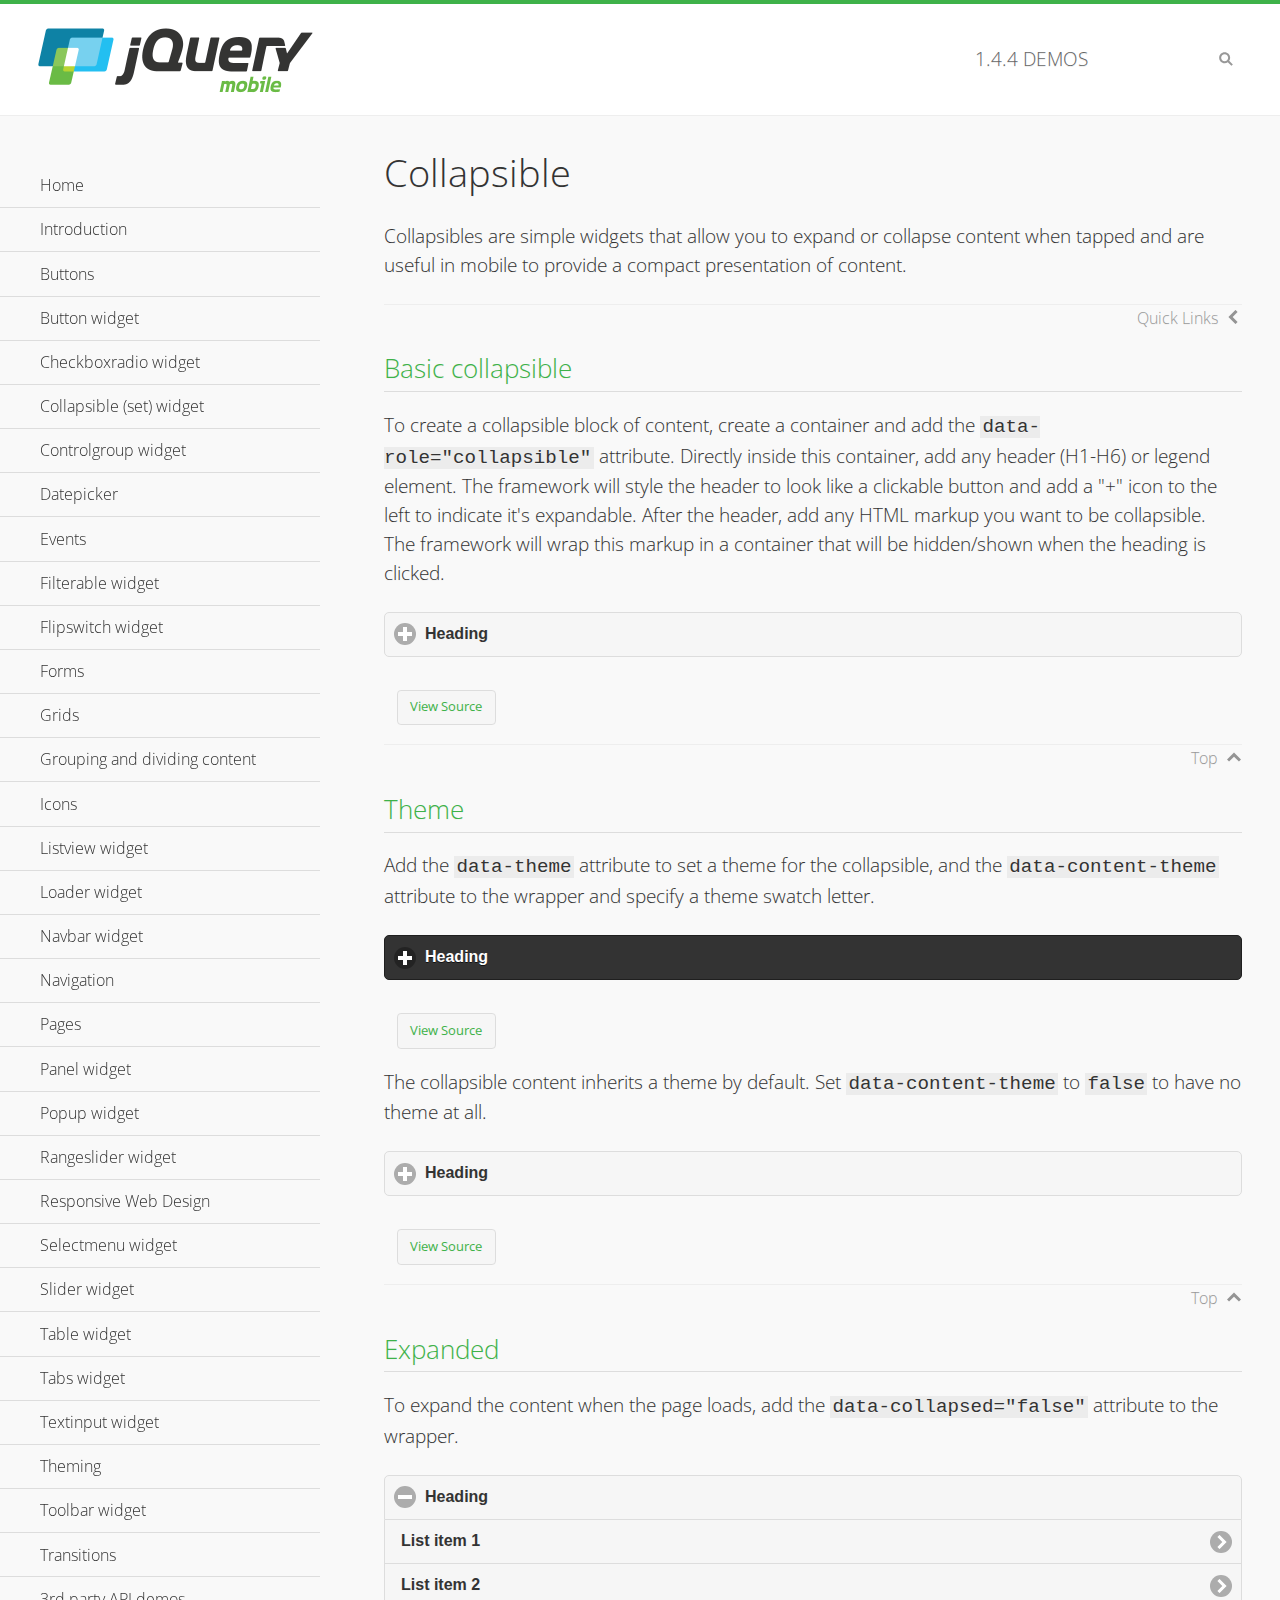
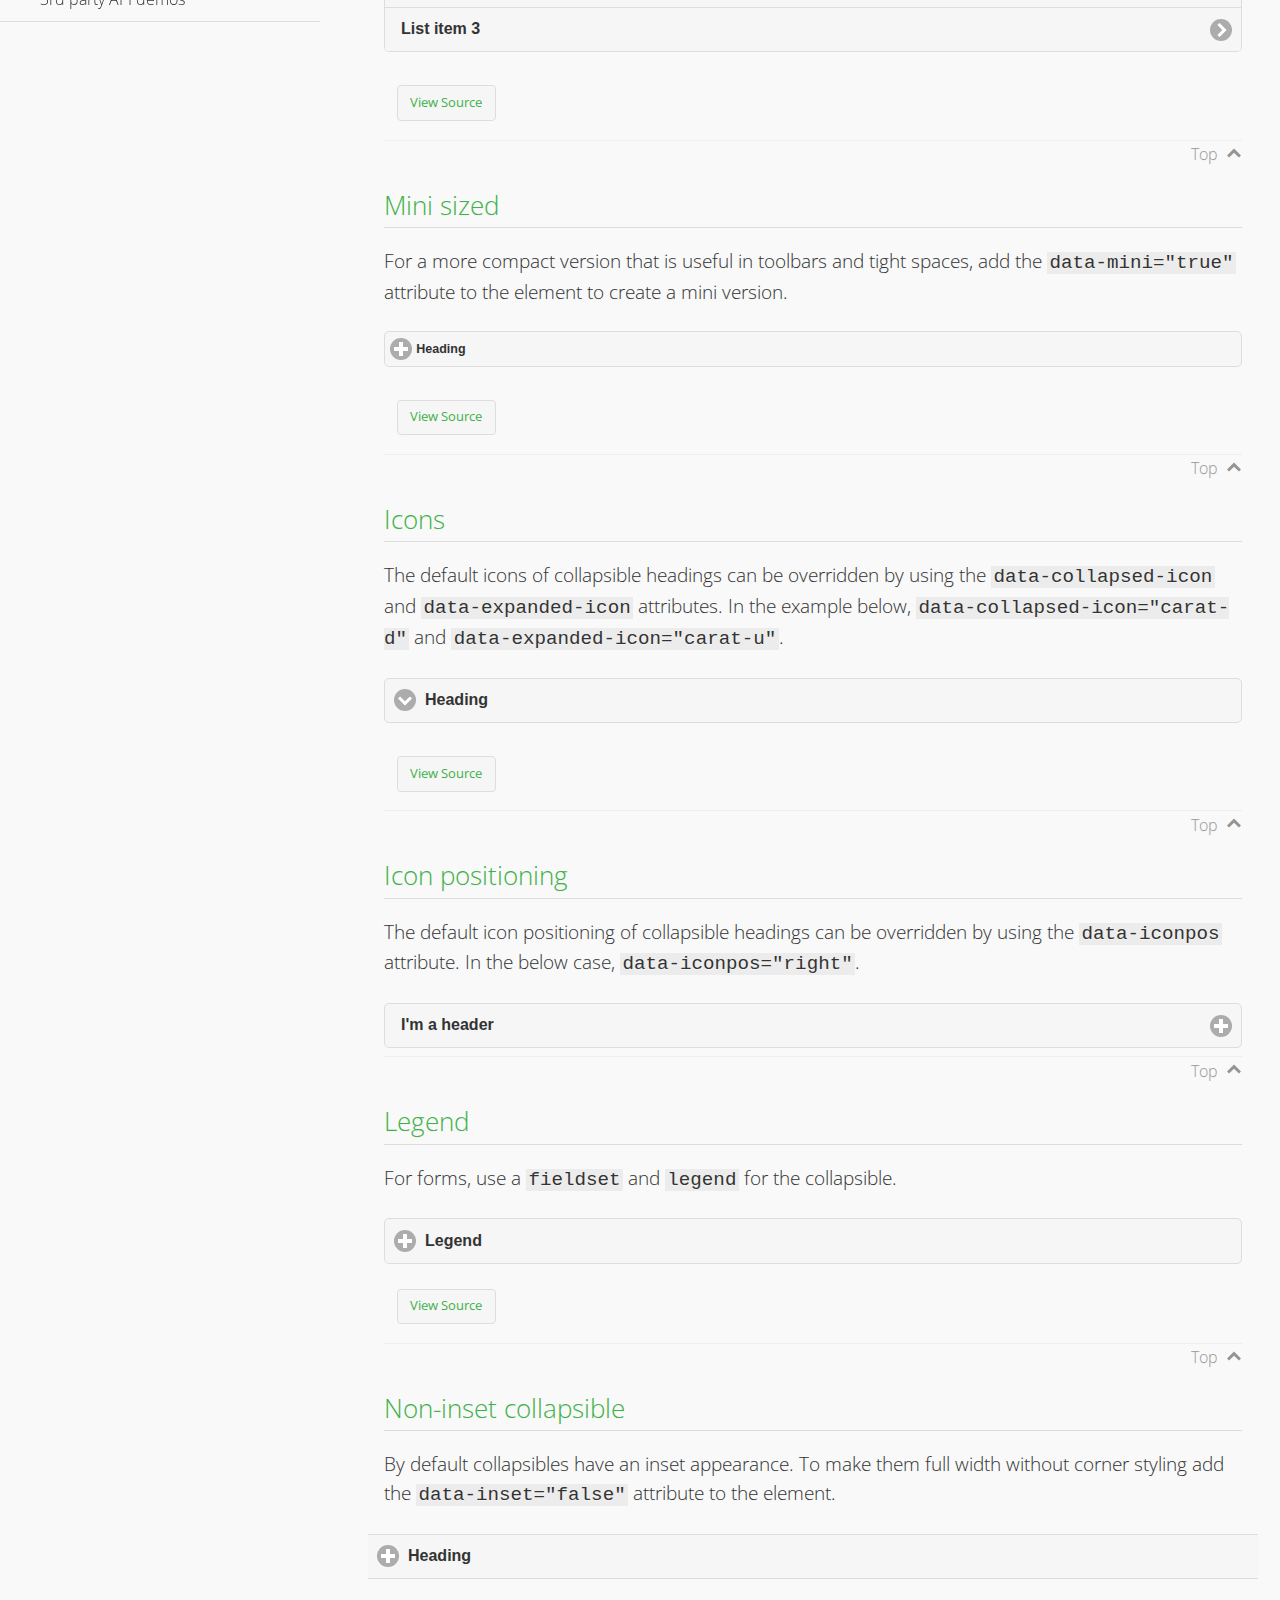
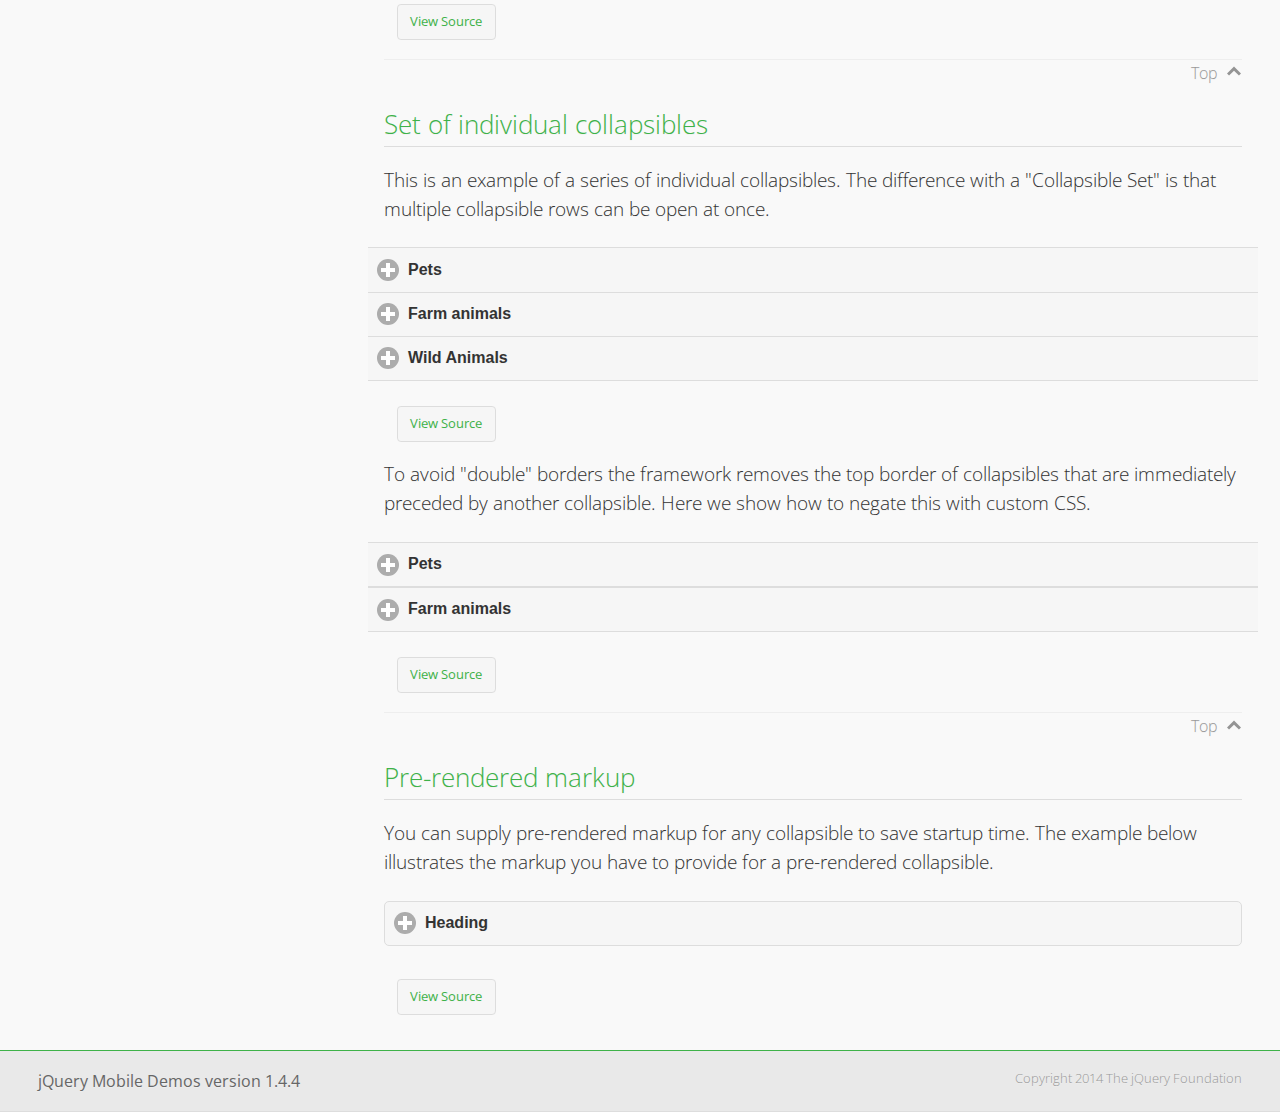
<file: lib/jqm/1.4.4/demos/collapsible/index.html>
<!DOCTYPE html>
<html>
<head>
	<meta charset="utf-8">
	<meta name="viewport" content="width=device-width, initial-scale=1">
	<title>Collapsible - jQuery Mobile Demos</title>
    <link rel="stylesheet" href="../css/themes/default/jquery.mobile-1.4.4.min.css">
    <link rel="stylesheet" href="../_assets/css/jqm-demos.css">
    <link rel="shortcut icon" href="../favicon.ico">
    <link rel="stylesheet" href="http://fonts.googleapis.com/css?family=Open+Sans:300,400,700">
    <script src="../js/jquery.js"></script>
    <script src="../_assets/js/index.js"></script>
    <script src="../js/jquery.mobile-1.4.4.min.js"></script>
    <style id="negateDoubleBorder">
        #demo-borders .ui-collapsible-heading .ui-btn { border-top-width: 1px !important; }
    </style>
</head>
<body>
<div data-role="page" class="jqm-demos" data-quicklinks="true">

    <div data-role="header" class="jqm-header">
		<h2><a href="../" title="jQuery Mobile Demos home"><img src="../_assets/img/jquery-logo.png" alt="jQuery Mobile"></a></h2>
		<p><span class="jqm-version"></span> Demos</p>
        <a href="#" class="jqm-navmenu-link ui-btn ui-btn-icon-notext ui-corner-all ui-icon-bars ui-nodisc-icon ui-alt-icon ui-btn-left">Menu</a>
        <a href="#" class="jqm-search-link ui-btn ui-btn-icon-notext ui-corner-all ui-icon-search ui-nodisc-icon ui-alt-icon ui-btn-right">Search</a>
    </div><!-- /header -->

    <div role="main" class="ui-content jqm-content">

        <h1>Collapsible</h1>

        <p>Collapsibles are simple widgets that allow you to expand or collapse content when tapped and are useful in mobile to provide a compact presentation of content.</p>

        <h2>Basic collapsible</h2>

        <p>To create a collapsible block of content, create a container and add the <code> data-role="collapsible"</code> attribute. Directly inside this container, add any header (H1-H6) or legend element. The framework will style the header to look like a clickable button and add a "+" icon to the left to indicate it's expandable. After the header, add any HTML markup you want to be collapsible. The framework will wrap this markup in a container that will be hidden/shown when the heading is clicked.</p>

        <div data-demo-html="true">
            <div data-role="collapsible">
                <h4>Heading</h4>
                <p>I'm the collapsible content. By default I'm closed, but you can click the header to open me.</p>
            </div>
        </div><!--/demo-html -->

        <h2>Theme</h2>

        <p>Add the <code>data-theme</code> attribute to set a theme for the collapsible, and the <code>data-content-theme</code> attribute to the wrapper and specify a theme swatch letter.</p>

        <div data-demo-html="true">
            <div data-role="collapsible" data-theme="b" data-content-theme="b">
                <h4>Heading</h4>
                <p>I'm the collapsible content with a themed content block set to "b".</p>
            </div>
        </div><!--/demo-html -->

        <p>The collapsible content inherits a theme by default. Set <code>data-content-theme</code> to <code>false</code> to have no theme at all.</p>

        <div data-demo-html="true">
            <div data-role="collapsible" data-content-theme="false">
                <h4>Heading</h4>
                <p>I'm the collapsible content without a theme.</p>
            </div>
        </div><!--/demo-html -->

        <h2>Expanded</h2>

        <p>To expand the content when the page loads, add the <code>data-collapsed="false"</code> attribute to the wrapper.</p>

        <div data-demo-html="true">
            <div data-role="collapsible" data-collapsed="false">
                <h4>Heading</h4>
                <ul data-role="listview">
                    <li><a href="#">List item 1</a></li>
                    <li><a href="#">List item 2</a></li>
                    <li><a href="#">List item 3</a></li>
                </ul>
            </div>
        </div><!--/demo-html -->

        <h2>Mini sized</h2>

        <p>For a more compact version that is useful in toolbars and tight spaces, add the <code>data-mini="true"</code> attribute to the element to create a mini version. </p>

        <div data-demo-html="true">
            <div data-role="collapsible" data-mini="true">
                <h4>Heading</h4>
                <ul data-role="listview">
                    <li><a href="#">List item 1</a></li>
                    <li><a href="#">List item 2</a></li>
                    <li><a href="#">List item 3</a></li>
                </ul>
            </div>
        </div><!--/demo-html -->

            <h2>Icons</h2>

            <p>The default icons of collapsible headings can be overridden by using the <code>data-collapsed-icon</code> and <code>data-expanded-icon</code> attributes. In the example below, <code>data-collapsed-icon="carat-d"</code> and <code>data-expanded-icon="carat-u"</code>.</p>

            <div data-demo-html="true">
                <div data-role="collapsible" data-collapsed-icon="carat-d" data-expanded-icon="carat-u">
                    <h4>Heading</h4>
                    <ul data-role="listview" data-inset="false">
                        <li>Read-only list item 1</li>
                        <li>Read-only list item 2</li>
                        <li>Read-only list item 3</li>
                    </ul>
                </div>
            </div><!--/demo-html -->

            <h2>Icon positioning</h2>

            <p>The default icon positioning of collapsible headings can be overridden by using the <code>data-iconpos</code> attribute. In the below case, <code>data-iconpos="right"</code>.</p>

            <div data-role="collapsible" data-iconpos="right">
                <h3>I'm a header</h3>
                <p><code>data-iconpos="right"</code></p>
            </div>

        <h2>Legend</h2>

        <p>For forms, use a <code>fieldset</code> and <code>legend</code> for the collapsible.</p>
        <div data-demo-html="true">
            <form>
                <fieldset data-role="collapsible">
                    <legend>Legend</legend>

                    <label for="textinput-f">Text Input:</label>
                    <input type="text" name="textinput-f" id="textinput-f" placeholder="Text input" value="">

                    <div data-role="controlgroup">
                        <input type="checkbox" name="checkbox-1-a" id="checkbox-1-a">
                        <label for="checkbox-1-a">One</label>
                        <input type="checkbox" name="checkbox-2-a" id="checkbox-2-a">
                        <label for="checkbox-2-a">Two</label>
                        <input type="checkbox" name="checkbox-3-a" id="checkbox-3-a">
                        <label for="checkbox-3-a">Three</label>
                    </div>
                </fieldset>
            </form>
        </div><!--/demo-html -->

        <h2>Non-inset collapsible</h2>

        <p>By default collapsibles have an inset appearance. To make them full width without corner styling add the <code>data-inset="false"</code> attribute to the element.</p>

        <div data-demo-html="true">
            <div data-role="collapsible" data-inset="false">
                <h4>Heading</h4>
                <p>I'm the collapsible content. By default I'm closed, but you can click the header to open me.</p>
            </div>
        </div><!--/demo-html -->

        <h2>Set of individual collapsibles</h2>

        <p>This is an example of a series of individual collapsibles. The difference with a "Collapsible Set" is that multiple collapsible rows can be open at once.</p>

        <div data-demo-html="true">
            <div data-role="collapsible" data-inset="false">
                <h3>Pets</h3>
                <ul data-role="listview">
                    <li><a href="#">Canary</a></li>
                    <li><a href="#">Cat</a></li>
                    <li><a href="#">Dog</a></li>
                    <li><a href="#">Gerbil</a></li>
                    <li><a href="#">Iguana</a></li>
                    <li><a href="#">Mouse</a></li>
                </ul>
            </div><!-- /collapsible -->
            <div data-role="collapsible" data-inset="false">
                <h3>Farm animals</h3>
                <ul data-role="listview">
                    <li><a href="#">Chicken</a></li>
                    <li><a href="#">Cow</a></li>
                    <li><a href="#">Duck</a></li>
                    <li><a href="#">Horse</a></li>
                    <li><a href="#">Pig</a></li>
                    <li><a href="#">Sheep</a></li>
                </ul>
            </div><!-- /collapsible -->
            <div data-role="collapsible" data-inset="false">
                <h3>Wild Animals</h3>
                <ul data-role="listview">
                    <li><a href="#">Aardvark</a></li>
                    <li><a href="#">Alligator</a></li>
                    <li><a href="#">Ant</a></li>
                    <li><a href="#">Bear</a></li>
                    <li><a href="#">Beaver</a></li>
                    <li><a href="#">Cougar</a></li>
                    <li><a href="#">Dingo</a></li>
                </ul>
            </div><!-- /collapsible -->
        </div><!--/demo-html -->

        <p>To avoid "double" borders the framework removes the top border of collapsibles that are immediately preceded by another collapsible. Here we show how to negate this with custom CSS.</p>

        <div data-demo-html="true" data-demo-css="#negateDoubleBorder">
            <div id="demo-borders">
                <div data-role="collapsible" data-inset="false">
                    <h3>Pets</h3>
                    <ul data-role="listview">
                        <li><a href="#">Canary</a></li>
                        <li><a href="#">Cat</a></li>
                        <li><a href="#">Dog</a></li>
                        <li><a href="#">Gerbil</a></li>
                        <li><a href="#">Iguana</a></li>
                        <li><a href="#">Mouse</a></li>
                    </ul>
                </div><!-- /collapsible -->
                <div data-role="collapsible" data-inset="false">
                    <h3>Farm animals</h3>
                    <ul data-role="listview">
                        <li><a href="#">Chicken</a></li>
                        <li><a href="#">Cow</a></li>
                        <li><a href="#">Duck</a></li>
                        <li><a href="#">Horse</a></li>
                        <li><a href="#">Pig</a></li>
                        <li><a href="#">Sheep</a></li>
                    </ul>
                </div><!-- /collapsible -->
            </div>
        </div><!--/demo-html -->

			<h2>Pre-rendered markup</h2>
			<p>You can supply pre-rendered markup for any collapsible to save startup time. The example below illustrates the markup you have to provide for a pre-rendered collapsible.</p>
				<div data-demo-html="true">
					<div data-role="collapsible" data-enhanced="true" class="ui-collapsible ui-collapsible-inset ui-corner-all ui-collapsible-collapsed">
						<h4 class="ui-collapsible-heading ui-collapsible-heading-collapsed">
							<a href="#" class="ui-collapsible-heading-toggle ui-btn ui-btn-icon-left ui-icon-plus">
							Heading
							<div class="ui-collapsible-heading-status"> click to expand contents</div>
							</a>
						</h4>
						<div class="ui-collapsible-content ui-collapsible-content-collapsed" aria-hidden="true">
						<p>I'm the collapsible content. By default I'm closed, but you can click the header to open me.</p>
						</div>
					</div>
				</div>

	</div><!-- /content -->
	    <div data-role="panel" class="jqm-navmenu-panel" data-position="left" data-display="overlay" data-theme="a">
	    	<ul class="jqm-list ui-alt-icon ui-nodisc-icon">
<li data-filtertext="demos homepage" data-icon="home"><a href=".././">Home</a></li>
<li data-filtertext="introduction overview getting started"><a href="../intro/" data-ajax="false">Introduction</a></li>
<li data-filtertext="buttons button markup buttonmarkup method anchor link button element"><a href="../button-markup/" data-ajax="false">Buttons</a></li>
<li data-filtertext="form button widget input button submit reset"><a href="../button/" data-ajax="false">Button widget</a></li>
<li data-role="collapsible" data-enhanced="true" data-collapsed-icon="carat-d" data-expanded-icon="carat-u" data-iconpos="right" data-inset="false" class="ui-collapsible ui-collapsible-themed-content ui-collapsible-collapsed">
	<h3 class="ui-collapsible-heading ui-collapsible-heading-collapsed">
		<a href="#" class="ui-collapsible-heading-toggle ui-btn ui-btn-icon-right ui-btn-inherit ui-icon-carat-d">
		    Checkboxradio widget<span class="ui-collapsible-heading-status"> click to expand contents</span>
		</a>
	</h3>
	<div class="ui-collapsible-content ui-body-inherit ui-collapsible-content-collapsed" aria-hidden="true">
		<ul>
			<li data-filtertext="form checkboxradio widget checkbox input checkboxes controlgroups"><a href="../checkboxradio-checkbox/" data-ajax="false">Checkboxes</a></li>
			<li data-filtertext="form checkboxradio widget radio input radio buttons controlgroups"><a href="../checkboxradio-radio/" data-ajax="false">Radio buttons</a></li>
		</ul>
	</div>
</li>
<li data-role="collapsible" data-enhanced="true" data-collapsed-icon="carat-d" data-expanded-icon="carat-u" data-iconpos="right" data-inset="false" class="ui-collapsible ui-collapsible-themed-content ui-collapsible-collapsed">
	<h3 class="ui-collapsible-heading ui-collapsible-heading-collapsed">
		<a href="#" class="ui-collapsible-heading-toggle ui-btn ui-btn-icon-right ui-btn-inherit ui-icon-carat-d">
			Collapsible (set) widget<span class="ui-collapsible-heading-status"> click to expand contents</span>
		</a>
	</h3>
	<div class="ui-collapsible-content ui-body-inherit ui-collapsible-content-collapsed" aria-hidden="true">
		<ul>
			<li data-filtertext="collapsibles content formatting"><a href="../collapsible/" data-ajax="false">Collapsible</a></li>
			<li data-filtertext="dynamic collapsible set accordion append expand"><a href="../collapsible-dynamic/" data-ajax="false">Dynamic collapsibles</a></li>
			<li data-filtertext="accordions collapsible set widget content formatting grouped collapsibles"><a href="../collapsibleset/" data-ajax="false">Collapsible set</a></li>
		</ul>
	</div>
</li>
<li data-role="collapsible" data-enhanced="true" data-collapsed-icon="carat-d" data-expanded-icon="carat-u" data-iconpos="right" data-inset="false" class="ui-collapsible ui-collapsible-themed-content ui-collapsible-collapsed">
	<h3 class="ui-collapsible-heading ui-collapsible-heading-collapsed">
		<a href="#" class="ui-collapsible-heading-toggle ui-btn ui-btn-icon-right ui-btn-inherit ui-icon-carat-d">
			Controlgroup widget<span class="ui-collapsible-heading-status"> click to expand contents</span>
		</a>
	</h3>
	<div class="ui-collapsible-content ui-body-inherit ui-collapsible-content-collapsed" aria-hidden="true">
		<ul>
			<li data-filtertext="controlgroups selectmenu checkboxradio input grouped buttons horizontal vertical"><a href="../controlgroup/" data-ajax="false">Controlgroup</a></li>
			<li data-filtertext="dynamic controlgroup dynamically add buttons"><a href="../controlgroup-dynamic/" data-ajax="false">Dynamic controlgroups</a></li>
		</ul>
	</div>
</li>
<li data-filtertext="form datepicker widget date input"><a href="../datepicker/" data-ajax="false">Datepicker</a></li>
<li data-role="collapsible" data-enhanced="true" data-collapsed-icon="carat-d" data-expanded-icon="carat-u" data-iconpos="right" data-inset="false" class="ui-collapsible ui-collapsible-themed-content ui-collapsible-collapsed">
	<h3 class="ui-collapsible-heading ui-collapsible-heading-collapsed">
		<a href="#" class="ui-collapsible-heading-toggle ui-btn ui-btn-icon-right ui-btn-inherit ui-icon-carat-d">
			Events<span class="ui-collapsible-heading-status"> click to expand contents</span>
		</a>
	</h3>
	<div class="ui-collapsible-content ui-body-inherit ui-collapsible-content-collapsed" aria-hidden="true">
		<ul>
			<li data-filtertext="swipe to delete list items listviews swipe events"><a href="../swipe-list/" data-ajax="false">Swipe list items</a></li>
			<li data-filtertext="swipe to navigate swipe page navigation swipe events"><a href="../swipe-page/" data-ajax="false">Swipe page navigation</a></li>
		</ul>
	</div>
</li>
<li data-filtertext="filterable filter elements sorting searching listview table"><a href="../filterable/" data-ajax="false">Filterable widget</a></li>
<li data-filtertext="form flipswitch widget flip toggle switch binary select checkbox input"><a href="../flipswitch/" data-ajax="false">Flipswitch widget</a></li>
<li data-role="collapsible" data-enhanced="true" data-collapsed-icon="carat-d" data-expanded-icon="carat-u" data-iconpos="right" data-inset="false" class="ui-collapsible ui-collapsible-themed-content ui-collapsible-collapsed">
	<h3 class="ui-collapsible-heading ui-collapsible-heading-collapsed">
		<a href="#" class="ui-collapsible-heading-toggle ui-btn ui-btn-icon-right ui-btn-inherit ui-icon-carat-d">
			Forms<span class="ui-collapsible-heading-status"> click to expand contents</span>
		</a>
	</h3>
	<div class="ui-collapsible-content ui-body-inherit ui-collapsible-content-collapsed" aria-hidden="true">
		<ul>
			<li data-filtertext="forms text checkbox radio range button submit reset inputs selects textarea slider flipswitch label form elements"><a href="../forms/" data-ajax="false">Forms</a></li>
			<li data-filtertext="form hide labels hidden accessible ui-hidden-accessible forms"><a href="../forms-label-hidden-accessible/" data-ajax="false">Hide labels</a></li>
			<li data-filtertext="form field containers fieldcontain ui-field-contain forms"><a href="../forms-field-contain/" data-ajax="false">Field containers</a></li>
			<li data-filtertext="forms disabled form elements"><a href="../forms-disabled/" data-ajax="false">Forms disabled</a></li>
			<li data-filtertext="forms gallery examples overview forms text checkbox radio range button submit reset inputs selects textarea slider flipswitch label form elements"><a href="../forms-gallery/" data-ajax="false">Forms gallery</a></li>
		</ul>
	</div>
</li>
<li data-role="collapsible" data-enhanced="true" data-collapsed-icon="carat-d" data-expanded-icon="carat-u" data-iconpos="right" data-inset="false" class="ui-collapsible ui-collapsible-themed-content ui-collapsible-collapsed">
	<h3 class="ui-collapsible-heading ui-collapsible-heading-collapsed">
		<a href="#" class="ui-collapsible-heading-toggle ui-btn ui-btn-icon-right ui-btn-inherit ui-icon-carat-d">
			Grids<span class="ui-collapsible-heading-status"> click to expand contents</span>
		</a>
	</h3>
	<div class="ui-collapsible-content ui-body-inherit ui-collapsible-content-collapsed" aria-hidden="true">
		<ul>
			<li data-filtertext="grids columns blocks content formatting rwd responsive css framework"><a href="../grids/" data-ajax="false">Grids</a></li>
			<li data-filtertext="buttons in grids css framework"><a href="../grids-buttons/" data-ajax="false">Buttons in grids</a></li>
			<li data-filtertext="custom responsive grids rwd css framework"><a href="../grids-custom-responsive/" data-ajax="false">Custom responsive grids</a></li>
		</ul>
	</div>
</li>
<li data-filtertext="blocks content formatting sections heading"><a href="../body-bar-classes/" data-ajax="false">Grouping and dividing content</a></li>
<li data-role="collapsible" data-enhanced="true" data-collapsed-icon="carat-d" data-expanded-icon="carat-u" data-iconpos="right" data-inset="false" class="ui-collapsible ui-collapsible-themed-content ui-collapsible-collapsed">
	<h3 class="ui-collapsible-heading ui-collapsible-heading-collapsed">
		<a href="#" class="ui-collapsible-heading-toggle ui-btn ui-btn-icon-right ui-btn-inherit ui-icon-carat-d">
			Icons<span class="ui-collapsible-heading-status"> click to expand contents</span>
		</a>
	</h3>
	<div class="ui-collapsible-content ui-body-inherit ui-collapsible-content-collapsed" aria-hidden="true">
		<ul>
			<li data-filtertext="button icons svg disc alt custom icon position"><a href="../icons/" data-ajax="false">Icons</a></li>
			<li data-filtertext=""><a href="../icons-grunticon/" data-ajax="false">Grunticon loader</a></li>
		</ul>
	</div>
</li>
<li data-role="collapsible" data-enhanced="true" data-collapsed-icon="carat-d" data-expanded-icon="carat-u" data-iconpos="right" data-inset="false" class="ui-collapsible ui-collapsible-themed-content ui-collapsible-collapsed">
	<h3 class="ui-collapsible-heading ui-collapsible-heading-collapsed">
		<a href="#" class="ui-collapsible-heading-toggle ui-btn ui-btn-icon-right ui-btn-inherit ui-icon-carat-d">
			Listview widget<span class="ui-collapsible-heading-status"> click to expand contents</span>
		</a>
	</h3>
	<div class="ui-collapsible-content ui-body-inherit ui-collapsible-content-collapsed" aria-hidden="true">
		<ul>
			<li data-filtertext="listview widget thumbnails icons nested split button collapsible ul ol"><a href="../listview/" data-ajax="false">Listview</a></li>
			<li data-filtertext="autocomplete filterable reveal listview filtertextbeforefilter placeholder"><a href="../listview-autocomplete/" data-ajax="false">Listview autocomplete</a></li>
			<li data-filtertext="autocomplete filterable reveal listview remote data filtertextbeforefilter placeholder"><a href="../listview-autocomplete-remote/" data-ajax="false">Listview autocomplete remote data</a></li>
			<li data-filtertext="autodividers anchor jump scroll linkbars listview lists ul ol"><a href="../listview-autodividers-linkbar/" data-ajax="false">Listview autodividers linkbar</a></li>
			<li data-filtertext="listview autodividers selector autodividersselector lists ul ol"><a href="../listview-autodividers-selector/" data-ajax="false">Listview autodividers selector</a></li>
			<li data-filtertext="listview nested list items"><a href="../listview-nested-lists/" data-ajax="false">Nested Listviews</a></li>
			<li data-filtertext="listview collapsible list items flat"><a href="../listview-collapsible-item-flat/" data-ajax="false">Listview collapsible list items (flat)</a></li>
			<li data-filtertext="listview collapsible list indented"><a href="../listview-collapsible-item-indented/" data-ajax="false">Listview collapsible list items (indented)</a></li>
			<li data-filtertext="grid listview responsive grids responsive listviews lists ul"><a href="../listview-grid/" data-ajax="false">Listview responsive grid</a></li>
		</ul>
	</div>
</li>
<li data-filtertext="loader widget page loading navigation overlay spinner"><a href="../loader/" data-ajax="false">Loader widget</a></li>
<li data-filtertext="navbar widget navmenu toolbars header footer"><a href="../navbar/" data-ajax="false">Navbar widget</a></li>
<li data-role="collapsible" data-enhanced="true" data-collapsed-icon="carat-d" data-expanded-icon="carat-u" data-iconpos="right" data-inset="false" class="ui-collapsible ui-collapsible-themed-content ui-collapsible-collapsed">
	<h3 class="ui-collapsible-heading ui-collapsible-heading-collapsed">
		<a href="#" class="ui-collapsible-heading-toggle ui-btn ui-btn-icon-right ui-btn-inherit ui-icon-carat-d">
			Navigation<span class="ui-collapsible-heading-status"> click to expand contents</span>
		</a>
	</h3>
	<div class="ui-collapsible-content ui-body-inherit ui-collapsible-content-collapsed" aria-hidden="true">
		<ul>
			<li data-filtertext="ajax navigation navigate widget history event method"><a href="../navigation/" data-ajax="false">Navigation</a></li>
			<li data-filtertext="linking pages page links navigation ajax prefetch cache"><a href="../navigation-linking-pages/" data-ajax="false">Linking pages</a></li>
			<!-- <li data-filtertext="php redirect server redirection server-side navigation"><a href="../navigation-php-redirect/" data-ajax="false">PHP redirect demo</a></li>-->
			<li data-filtertext="navigation redirection hash query"><a href="../navigation-hash-processing/" data-ajax="false">Hash processing demo</a></li>
			<li data-filtertext="navigation redirection hash query"><a href="../page-events/" data-ajax="false">Page Navigation Events</a></li>
		</ul>
	</div>
</li>
<li data-role="collapsible" data-enhanced="true" data-collapsed-icon="carat-d" data-expanded-icon="carat-u" data-iconpos="right" data-inset="false" class="ui-collapsible ui-collapsible-themed-content ui-collapsible-collapsed">
	<h3 class="ui-collapsible-heading ui-collapsible-heading-collapsed">
		<a href="#" class="ui-collapsible-heading-toggle ui-btn ui-btn-icon-right ui-btn-inherit ui-icon-carat-d">
			Pages<span class="ui-collapsible-heading-status"> click to expand contents</span>
		</a>
	</h3>
	<div class="ui-collapsible-content ui-body-inherit ui-collapsible-content-collapsed" aria-hidden="true">
		<ul>
			<li data-filtertext="pages page widget ajax navigation"><a href="../pages/" data-ajax="false">Pages</a></li>
			<li data-filtertext="single page"><a href="../pages-single-page/" data-ajax="false">Single page</a></li>
			<li data-filtertext="multipage multi-page page"><a href="../pages-multi-page/" data-ajax="false">Multi-page template</a></li>
			<li data-filtertext="dialog page widget modal popup"><a href="../pages-dialog/" data-ajax="false">Dialog page</a></li>
		</ul>
	</div>
</li>
<li data-role="collapsible" data-enhanced="true" data-collapsed-icon="carat-d" data-expanded-icon="carat-u" data-iconpos="right" data-inset="false" class="ui-collapsible ui-collapsible-themed-content ui-collapsible-collapsed">
	<h3 class="ui-collapsible-heading ui-collapsible-heading-collapsed">
		<a href="#" class="ui-collapsible-heading-toggle ui-btn ui-btn-icon-right ui-btn-inherit ui-icon-carat-d">
			Panel widget<span class="ui-collapsible-heading-status"> click to expand contents</span>
		</a>
	</h3>
	<div class="ui-collapsible-content ui-body-inherit ui-collapsible-content-collapsed" aria-hidden="true">
		<ul>
			<li data-filtertext="panel widget sliding panels reveal push overlay responsive"><a href="../panel/" data-ajax="false">Panel</a></li>
			<li data-filtertext=""><a href="../panel-external/" data-ajax="false">External panels</a></li>
			<li data-filtertext="panel "><a href="../panel-fixed/" data-ajax="false">Fixed panels</a></li>
			<li data-filtertext="panel slide panels sliding panels shadow rwd responsive breakpoint"><a href="../panel-responsive/" data-ajax="false">Panels responsive</a></li>
			<li data-filtertext="panel custom style custom panel width reveal shadow listview panel styling page background wrapper"><a href="../panel-styling/" data-ajax="false">Custom panel style</a></li>
			<li data-filtertext="panel open on swipe"><a href="../panel-swipe-open/" data-ajax="false">Panel open on swipe</a></li>
			<li data-filtertext="panels outside page internal external toolbars"><a href="../panel-external-internal/" data-ajax="false">Panel external and internal</a></li>
		</ul>
	</div>
</li>
<li data-role="collapsible" data-enhanced="true" data-collapsed-icon="carat-d" data-expanded-icon="carat-u" data-iconpos="right" data-inset="false" class="ui-collapsible ui-collapsible-themed-content ui-collapsible-collapsed">
	<h3 class="ui-collapsible-heading ui-collapsible-heading-collapsed">
		<a href="#" class="ui-collapsible-heading-toggle ui-btn ui-btn-icon-right ui-btn-inherit ui-icon-carat-d">
			Popup widget<span class="ui-collapsible-heading-status"> click to expand contents</span>
		</a>
	</h3>
	<div class="ui-collapsible-content ui-body-inherit ui-collapsible-content-collapsed" aria-hidden="true">
		<ul>
			<li data-filtertext="popup widget popups dialog modal transition tooltip lightbox form overlay screen flip pop fade transition"><a href="../popup/" data-ajax="false">Popup</a></li>
			<li data-filtertext="popup alignment position"><a href="../popup-alignment/" data-ajax="false">Popup alignment</a></li>
			<li data-filtertext="popup arrow size popups popover"><a href="../popup-arrow-size/" data-ajax="false">Popup arrow size</a></li>
			<li data-filtertext="dynamic popups popup images lightbox"><a href="../popup-dynamic/" data-ajax="false">Dynamic popups</a></li>
			<li data-filtertext="popups with iframes scaling"><a href="../popup-iframe/" data-ajax="false">Popups with iframes</a></li>
			<li data-filtertext="popup image scaling"><a href="../popup-image-scaling/" data-ajax="false">Popup image scaling</a></li>
			<li data-filtertext="external popup outside multi-page"><a href="../popup-outside-multipage/" data-ajax="false">Popup outside multi-page</a></li>
		</ul>
	</div>
</li>
<li data-filtertext="form rangeslider widget dual sliders dual handle sliders range input"><a href="../rangeslider/" data-ajax="false">Rangeslider widget</a></li>
<li data-filtertext="responsive web design rwd adaptive progressive enhancement PE accessible mobile breakpoints media query media queries"><a href="../rwd/" data-ajax="false">Responsive Web Design</a></li>
<li data-role="collapsible" data-enhanced="true" data-collapsed-icon="carat-d" data-expanded-icon="carat-u" data-iconpos="right" data-inset="false" class="ui-collapsible ui-collapsible-themed-content ui-collapsible-collapsed">
	<h3 class="ui-collapsible-heading ui-collapsible-heading-collapsed">
		<a href="#" class="ui-collapsible-heading-toggle ui-btn ui-btn-icon-right ui-btn-inherit ui-icon-carat-d">
			Selectmenu widget<span class="ui-collapsible-heading-status"> click to expand contents</span>
		</a>
	</h3>
	<div class="ui-collapsible-content ui-body-inherit ui-collapsible-content-collapsed" aria-hidden="true">
		<ul>
			<li data-filtertext="form selectmenu widget select input custom select menu selects"><a href="../selectmenu/" data-ajax="false">Selectmenu</a></li>
			<li data-filtertext="form custom select menu selectmenu widget custom menu option optgroup multiple selects"><a href="../selectmenu-custom/" data-ajax="false">Custom select menu</a></li>
			<li data-filtertext="filterable select filter popup dialog"><a href="../selectmenu-custom-filter/" data-ajax="false">Custom select menu with filter</a></li>
		</ul>
	</div>
</li>
<li data-role="collapsible" data-enhanced="true" data-collapsed-icon="carat-d" data-expanded-icon="carat-u" data-iconpos="right" data-inset="false" class="ui-collapsible ui-collapsible-themed-content ui-collapsible-collapsed">
	<h3 class="ui-collapsible-heading ui-collapsible-heading-collapsed">
		<a href="#" class="ui-collapsible-heading-toggle ui-btn ui-btn-icon-right ui-btn-inherit ui-icon-carat-d">
			Slider widget<span class="ui-collapsible-heading-status"> click to expand contents</span>
		</a>
	</h3>
	<div class="ui-collapsible-content ui-body-inherit ui-collapsible-content-collapsed" aria-hidden="true">
		<ul>
			<li data-filtertext="form slider widget range input single sliders"><a href="../slider/" data-ajax="false">Slider</a></li>
			<li data-filtertext="form slider widget flipswitch slider binary select flip toggle switch"><a href="../slider-flipswitch/" data-ajax="false">Slider flip toggle switch</a></li>
			<li data-filtertext="form slider tooltip handle value input range sliders"><a href="../slider-tooltip/" data-ajax="false">Slider tooltip</a></li>
		</ul>
	</div>
</li>
<li data-role="collapsible" data-enhanced="true" data-collapsed-icon="carat-d" data-expanded-icon="carat-u" data-iconpos="right" data-inset="false" class="ui-collapsible ui-collapsible-themed-content ui-collapsible-collapsed">
	<h3 class="ui-collapsible-heading ui-collapsible-heading-collapsed">
		<a href="#" class="ui-collapsible-heading-toggle ui-btn ui-btn-icon-right ui-btn-inherit ui-icon-carat-d">
			Table widget<span class="ui-collapsible-heading-status"> click to expand contents</span>
		</a>
	</h3>
	<div class="ui-collapsible-content ui-body-inherit ui-collapsible-content-collapsed" aria-hidden="true">
		<ul>
			<li data-filtertext="table widget reflow column toggle th td responsive tables rwd hide show tabular"><a href="../table-column-toggle/" data-ajax="false">Table Column Toggle</a></li>
			<li data-filtertext="table column toggle phone comparison demo"><a href="../table-column-toggle-example/" data-ajax="false">Table Column Toggle demo</a></li>
			<li data-filtertext="responsive tables table column toggle heading groups rwd breakpoint"><a href="../table-column-toggle-heading-groups/" data-ajax="false">Table Column Toggle heading groups</a></li>
			<li data-filtertext="responsive tables table column toggle hide rwd breakpoint customization options"><a href="../table-column-toggle-options/" data-ajax="false">Table Column Toggle options</a></li>
			<li data-filtertext="table reflow th td responsive rwd columns tabular"><a href="../table-reflow/" data-ajax="false">Table Reflow</a></li>
			<li data-filtertext="responsive tables table reflow heading groups rwd breakpoint"><a href="../table-reflow-heading-groups/" data-ajax="false">Table Reflow heading groups</a></li>
			<li data-filtertext="responsive tables table reflow stripes strokes table style"><a href="../table-reflow-stripes-strokes/" data-ajax="false">Table Reflow stripes and strokes</a></li>
			<li data-filtertext="responsive tables table reflow stack custom styles"><a href="../table-reflow-styling/" data-ajax="false">Table Reflow custom styles</a></li>
		</ul>
	</div>
</li>
<li data-filtertext="ui tabs widget"><a href="../tabs/" data-ajax="false">Tabs widget</a></li>
<li data-filtertext="form textinput widget text input textarea number date time tel email file color password"><a href="../textinput/" data-ajax="false">Textinput widget</a></li>
<li data-role="collapsible" data-enhanced="true" data-collapsed-icon="carat-d" data-expanded-icon="carat-u" data-iconpos="right" data-inset="false" class="ui-collapsible ui-collapsible-themed-content ui-collapsible-collapsed">
	<h3 class="ui-collapsible-heading ui-collapsible-heading-collapsed">
		<a href="#" class="ui-collapsible-heading-toggle ui-btn ui-btn-icon-right ui-btn-inherit ui-icon-carat-d">
			Theming<span class="ui-collapsible-heading-status"> click to expand contents</span>
		</a>
	</h3>
	<div class="ui-collapsible-content ui-body-inherit ui-collapsible-content-collapsed" aria-hidden="true">
		<ul>
			<li data-filtertext="default theme swatches theming style css"><a href="../theme-default/" data-ajax="false">Default theme</a></li>
			<li data-filtertext="classic theme old theme swatches theming style css"><a href="../theme-classic/" data-ajax="false">Classic theme</a></li>
		</ul>
	</div>
</li>
<li data-role="collapsible" data-enhanced="true" data-collapsed-icon="carat-d" data-expanded-icon="carat-u" data-iconpos="right" data-inset="false" class="ui-collapsible ui-collapsible-themed-content ui-collapsible-collapsed">
	<h3 class="ui-collapsible-heading ui-collapsible-heading-collapsed">
		<a href="#" class="ui-collapsible-heading-toggle ui-btn ui-btn-icon-right ui-btn-inherit ui-icon-carat-d">
			Toolbar widget<span class="ui-collapsible-heading-status"> click to expand contents</span>
		</a>
	</h3>
	<div class="ui-collapsible-content ui-body-inherit ui-collapsible-content-collapsed" aria-hidden="true">
		<ul>
			<li data-filtertext="toolbar widget header footer toolbars fixed fullscreen external sections"><a href="../toolbar/" data-ajax="false">Toolbar</a></li>
			<li data-filtertext="dynamic toolbars dynamically add toolbar header footer"><a href="../toolbar-dynamic/" data-ajax="false">Dynamic toolbars</a></li>
			<li data-filtertext="external toolbars header footer"><a href="../toolbar-external/" data-ajax="false">External toolbars</a></li>
			<li data-filtertext="fixed toolbars header footer"><a href="../toolbar-fixed/" data-ajax="false">Fixed toolbars</a></li>
			<li data-filtertext="fixed fullscreen toolbars header footer"><a href="../toolbar-fixed-fullscreen/" data-ajax="false">Fullscreen toolbars</a></li>
			<li data-filtertext="external fixed toolbars header footer"><a href="../toolbar-fixed-external/" data-ajax="false">Fixed external toolbars</a></li>
			<li data-filtertext="external persistent toolbars header footer navbar navmenu"><a href="../toolbar-fixed-persistent/" data-ajax="false">Persistent toolbars</a></li>
			<li data-filtertext="external ajax optimized toolbars persistent toolbars header footer navbar"><a href="../toolbar-fixed-persistent-optimized/" data-ajax="false">Ajax optimized toolbars</a></li>
			<li data-filtertext="form in toolbars header footer"><a href="../toolbar-fixed-forms/" data-ajax="false">Form in toolbar</a></li>
		</ul>
	</div>
</li>
<li data-filtertext="page transitions animated pages popup navigation flip slide fade pop"><a href="../transitions/" data-ajax="false">Transitions</a></li>
<li data-role="collapsible" data-enhanced="true" data-collapsed-icon="carat-d" data-expanded-icon="carat-u" data-iconpos="right" data-inset="false" class="ui-collapsible ui-collapsible-themed-content ui-collapsible-collapsed">
	<h3 class="ui-collapsible-heading ui-collapsible-heading-collapsed">
		<a href="#" class="ui-collapsible-heading-toggle ui-btn ui-btn-icon-right ui-btn-inherit ui-icon-carat-d">
			3rd party API demos<span class="ui-collapsible-heading-status"> click to expand contents</span>
		</a>
	</h3>
	<div class="ui-collapsible-content ui-body-inherit ui-collapsible-content-collapsed" aria-hidden="true">
		<ul>
			<li data-filtertext="backbone requirejs navigation router"><a href="../backbone-requirejs/" data-ajax="false">Backbone RequireJS</a></li>
			<li data-filtertext="google maps geolocation demo"><a href="../map-geolocation/" data-ajax="false">Google Maps geolocation</a></li>
			<li data-filtertext="google maps hybrid"><a href="../map-list-toggle/" data-ajax="false">Google Maps list toggle</a></li>
		</ul>
	</div>
</li>



		     </ul>
		</div><!-- /panel -->


	<div data-role="footer" data-position="fixed" data-tap-toggle="false" class="jqm-footer">
		<p>jQuery Mobile Demos version <span class="jqm-version"></span></p>
		<p>Copyright 2014 The jQuery Foundation</p>
	</div><!-- /footer -->
	<!-- TODO: This should become an external panel so we can add input to markup (unique ID) -->
    <div data-role="panel" class="jqm-search-panel" data-position="right" data-display="overlay" data-theme="a">
		<div class="jqm-search">
			<ul class="jqm-list" data-filter-placeholder="Search demos..." data-filter-reveal="true">
<li data-filtertext="demos homepage" data-icon="home"><a href=".././">Home</a></li>
<li data-filtertext="introduction overview getting started"><a href="../intro/" data-ajax="false">Introduction</a></li>
<li data-filtertext="buttons button markup buttonmarkup method anchor link button element"><a href="../button-markup/" data-ajax="false">Buttons</a></li>
<li data-filtertext="form button widget input button submit reset"><a href="../button/" data-ajax="false">Button widget</a></li>
<li data-role="collapsible" data-enhanced="true" data-collapsed-icon="carat-d" data-expanded-icon="carat-u" data-iconpos="right" data-inset="false" class="ui-collapsible ui-collapsible-themed-content ui-collapsible-collapsed">
	<h3 class="ui-collapsible-heading ui-collapsible-heading-collapsed">
		<a href="#" class="ui-collapsible-heading-toggle ui-btn ui-btn-icon-right ui-btn-inherit ui-icon-carat-d">
		    Checkboxradio widget<span class="ui-collapsible-heading-status"> click to expand contents</span>
		</a>
	</h3>
	<div class="ui-collapsible-content ui-body-inherit ui-collapsible-content-collapsed" aria-hidden="true">
		<ul>
			<li data-filtertext="form checkboxradio widget checkbox input checkboxes controlgroups"><a href="../checkboxradio-checkbox/" data-ajax="false">Checkboxes</a></li>
			<li data-filtertext="form checkboxradio widget radio input radio buttons controlgroups"><a href="../checkboxradio-radio/" data-ajax="false">Radio buttons</a></li>
		</ul>
	</div>
</li>
<li data-role="collapsible" data-enhanced="true" data-collapsed-icon="carat-d" data-expanded-icon="carat-u" data-iconpos="right" data-inset="false" class="ui-collapsible ui-collapsible-themed-content ui-collapsible-collapsed">
	<h3 class="ui-collapsible-heading ui-collapsible-heading-collapsed">
		<a href="#" class="ui-collapsible-heading-toggle ui-btn ui-btn-icon-right ui-btn-inherit ui-icon-carat-d">
			Collapsible (set) widget<span class="ui-collapsible-heading-status"> click to expand contents</span>
		</a>
	</h3>
	<div class="ui-collapsible-content ui-body-inherit ui-collapsible-content-collapsed" aria-hidden="true">
		<ul>
			<li data-filtertext="collapsibles content formatting"><a href="../collapsible/" data-ajax="false">Collapsible</a></li>
			<li data-filtertext="dynamic collapsible set accordion append expand"><a href="../collapsible-dynamic/" data-ajax="false">Dynamic collapsibles</a></li>
			<li data-filtertext="accordions collapsible set widget content formatting grouped collapsibles"><a href="../collapsibleset/" data-ajax="false">Collapsible set</a></li>
		</ul>
	</div>
</li>
<li data-role="collapsible" data-enhanced="true" data-collapsed-icon="carat-d" data-expanded-icon="carat-u" data-iconpos="right" data-inset="false" class="ui-collapsible ui-collapsible-themed-content ui-collapsible-collapsed">
	<h3 class="ui-collapsible-heading ui-collapsible-heading-collapsed">
		<a href="#" class="ui-collapsible-heading-toggle ui-btn ui-btn-icon-right ui-btn-inherit ui-icon-carat-d">
			Controlgroup widget<span class="ui-collapsible-heading-status"> click to expand contents</span>
		</a>
	</h3>
	<div class="ui-collapsible-content ui-body-inherit ui-collapsible-content-collapsed" aria-hidden="true">
		<ul>
			<li data-filtertext="controlgroups selectmenu checkboxradio input grouped buttons horizontal vertical"><a href="../controlgroup/" data-ajax="false">Controlgroup</a></li>
			<li data-filtertext="dynamic controlgroup dynamically add buttons"><a href="../controlgroup-dynamic/" data-ajax="false">Dynamic controlgroups</a></li>
		</ul>
	</div>
</li>
<li data-filtertext="form datepicker widget date input"><a href="../datepicker/" data-ajax="false">Datepicker</a></li>
<li data-role="collapsible" data-enhanced="true" data-collapsed-icon="carat-d" data-expanded-icon="carat-u" data-iconpos="right" data-inset="false" class="ui-collapsible ui-collapsible-themed-content ui-collapsible-collapsed">
	<h3 class="ui-collapsible-heading ui-collapsible-heading-collapsed">
		<a href="#" class="ui-collapsible-heading-toggle ui-btn ui-btn-icon-right ui-btn-inherit ui-icon-carat-d">
			Events<span class="ui-collapsible-heading-status"> click to expand contents</span>
		</a>
	</h3>
	<div class="ui-collapsible-content ui-body-inherit ui-collapsible-content-collapsed" aria-hidden="true">
		<ul>
			<li data-filtertext="swipe to delete list items listviews swipe events"><a href="../swipe-list/" data-ajax="false">Swipe list items</a></li>
			<li data-filtertext="swipe to navigate swipe page navigation swipe events"><a href="../swipe-page/" data-ajax="false">Swipe page navigation</a></li>
		</ul>
	</div>
</li>
<li data-filtertext="filterable filter elements sorting searching listview table"><a href="../filterable/" data-ajax="false">Filterable widget</a></li>
<li data-filtertext="form flipswitch widget flip toggle switch binary select checkbox input"><a href="../flipswitch/" data-ajax="false">Flipswitch widget</a></li>
<li data-role="collapsible" data-enhanced="true" data-collapsed-icon="carat-d" data-expanded-icon="carat-u" data-iconpos="right" data-inset="false" class="ui-collapsible ui-collapsible-themed-content ui-collapsible-collapsed">
	<h3 class="ui-collapsible-heading ui-collapsible-heading-collapsed">
		<a href="#" class="ui-collapsible-heading-toggle ui-btn ui-btn-icon-right ui-btn-inherit ui-icon-carat-d">
			Forms<span class="ui-collapsible-heading-status"> click to expand contents</span>
		</a>
	</h3>
	<div class="ui-collapsible-content ui-body-inherit ui-collapsible-content-collapsed" aria-hidden="true">
		<ul>
			<li data-filtertext="forms text checkbox radio range button submit reset inputs selects textarea slider flipswitch label form elements"><a href="../forms/" data-ajax="false">Forms</a></li>
			<li data-filtertext="form hide labels hidden accessible ui-hidden-accessible forms"><a href="../forms-label-hidden-accessible/" data-ajax="false">Hide labels</a></li>
			<li data-filtertext="form field containers fieldcontain ui-field-contain forms"><a href="../forms-field-contain/" data-ajax="false">Field containers</a></li>
			<li data-filtertext="forms disabled form elements"><a href="../forms-disabled/" data-ajax="false">Forms disabled</a></li>
			<li data-filtertext="forms gallery examples overview forms text checkbox radio range button submit reset inputs selects textarea slider flipswitch label form elements"><a href="../forms-gallery/" data-ajax="false">Forms gallery</a></li>
		</ul>
	</div>
</li>
<li data-role="collapsible" data-enhanced="true" data-collapsed-icon="carat-d" data-expanded-icon="carat-u" data-iconpos="right" data-inset="false" class="ui-collapsible ui-collapsible-themed-content ui-collapsible-collapsed">
	<h3 class="ui-collapsible-heading ui-collapsible-heading-collapsed">
		<a href="#" class="ui-collapsible-heading-toggle ui-btn ui-btn-icon-right ui-btn-inherit ui-icon-carat-d">
			Grids<span class="ui-collapsible-heading-status"> click to expand contents</span>
		</a>
	</h3>
	<div class="ui-collapsible-content ui-body-inherit ui-collapsible-content-collapsed" aria-hidden="true">
		<ul>
			<li data-filtertext="grids columns blocks content formatting rwd responsive css framework"><a href="../grids/" data-ajax="false">Grids</a></li>
			<li data-filtertext="buttons in grids css framework"><a href="../grids-buttons/" data-ajax="false">Buttons in grids</a></li>
			<li data-filtertext="custom responsive grids rwd css framework"><a href="../grids-custom-responsive/" data-ajax="false">Custom responsive grids</a></li>
		</ul>
	</div>
</li>
<li data-filtertext="blocks content formatting sections heading"><a href="../body-bar-classes/" data-ajax="false">Grouping and dividing content</a></li>
<li data-role="collapsible" data-enhanced="true" data-collapsed-icon="carat-d" data-expanded-icon="carat-u" data-iconpos="right" data-inset="false" class="ui-collapsible ui-collapsible-themed-content ui-collapsible-collapsed">
	<h3 class="ui-collapsible-heading ui-collapsible-heading-collapsed">
		<a href="#" class="ui-collapsible-heading-toggle ui-btn ui-btn-icon-right ui-btn-inherit ui-icon-carat-d">
			Icons<span class="ui-collapsible-heading-status"> click to expand contents</span>
		</a>
	</h3>
	<div class="ui-collapsible-content ui-body-inherit ui-collapsible-content-collapsed" aria-hidden="true">
		<ul>
			<li data-filtertext="button icons svg disc alt custom icon position"><a href="../icons/" data-ajax="false">Icons</a></li>
			<li data-filtertext=""><a href="../icons-grunticon/" data-ajax="false">Grunticon loader</a></li>
		</ul>
	</div>
</li>
<li data-role="collapsible" data-enhanced="true" data-collapsed-icon="carat-d" data-expanded-icon="carat-u" data-iconpos="right" data-inset="false" class="ui-collapsible ui-collapsible-themed-content ui-collapsible-collapsed">
	<h3 class="ui-collapsible-heading ui-collapsible-heading-collapsed">
		<a href="#" class="ui-collapsible-heading-toggle ui-btn ui-btn-icon-right ui-btn-inherit ui-icon-carat-d">
			Listview widget<span class="ui-collapsible-heading-status"> click to expand contents</span>
		</a>
	</h3>
	<div class="ui-collapsible-content ui-body-inherit ui-collapsible-content-collapsed" aria-hidden="true">
		<ul>
			<li data-filtertext="listview widget thumbnails icons nested split button collapsible ul ol"><a href="../listview/" data-ajax="false">Listview</a></li>
			<li data-filtertext="autocomplete filterable reveal listview filtertextbeforefilter placeholder"><a href="../listview-autocomplete/" data-ajax="false">Listview autocomplete</a></li>
			<li data-filtertext="autocomplete filterable reveal listview remote data filtertextbeforefilter placeholder"><a href="../listview-autocomplete-remote/" data-ajax="false">Listview autocomplete remote data</a></li>
			<li data-filtertext="autodividers anchor jump scroll linkbars listview lists ul ol"><a href="../listview-autodividers-linkbar/" data-ajax="false">Listview autodividers linkbar</a></li>
			<li data-filtertext="listview autodividers selector autodividersselector lists ul ol"><a href="../listview-autodividers-selector/" data-ajax="false">Listview autodividers selector</a></li>
			<li data-filtertext="listview nested list items"><a href="../listview-nested-lists/" data-ajax="false">Nested Listviews</a></li>
			<li data-filtertext="listview collapsible list items flat"><a href="../listview-collapsible-item-flat/" data-ajax="false">Listview collapsible list items (flat)</a></li>
			<li data-filtertext="listview collapsible list indented"><a href="../listview-collapsible-item-indented/" data-ajax="false">Listview collapsible list items (indented)</a></li>
			<li data-filtertext="grid listview responsive grids responsive listviews lists ul"><a href="../listview-grid/" data-ajax="false">Listview responsive grid</a></li>
		</ul>
	</div>
</li>
<li data-filtertext="loader widget page loading navigation overlay spinner"><a href="../loader/" data-ajax="false">Loader widget</a></li>
<li data-filtertext="navbar widget navmenu toolbars header footer"><a href="../navbar/" data-ajax="false">Navbar widget</a></li>
<li data-role="collapsible" data-enhanced="true" data-collapsed-icon="carat-d" data-expanded-icon="carat-u" data-iconpos="right" data-inset="false" class="ui-collapsible ui-collapsible-themed-content ui-collapsible-collapsed">
	<h3 class="ui-collapsible-heading ui-collapsible-heading-collapsed">
		<a href="#" class="ui-collapsible-heading-toggle ui-btn ui-btn-icon-right ui-btn-inherit ui-icon-carat-d">
			Navigation<span class="ui-collapsible-heading-status"> click to expand contents</span>
		</a>
	</h3>
	<div class="ui-collapsible-content ui-body-inherit ui-collapsible-content-collapsed" aria-hidden="true">
		<ul>
			<li data-filtertext="ajax navigation navigate widget history event method"><a href="../navigation/" data-ajax="false">Navigation</a></li>
			<li data-filtertext="linking pages page links navigation ajax prefetch cache"><a href="../navigation-linking-pages/" data-ajax="false">Linking pages</a></li>
			<!-- <li data-filtertext="php redirect server redirection server-side navigation"><a href="../navigation-php-redirect/" data-ajax="false">PHP redirect demo</a></li>-->
			<li data-filtertext="navigation redirection hash query"><a href="../navigation-hash-processing/" data-ajax="false">Hash processing demo</a></li>
			<li data-filtertext="navigation redirection hash query"><a href="../page-events/" data-ajax="false">Page Navigation Events</a></li>
		</ul>
	</div>
</li>
<li data-role="collapsible" data-enhanced="true" data-collapsed-icon="carat-d" data-expanded-icon="carat-u" data-iconpos="right" data-inset="false" class="ui-collapsible ui-collapsible-themed-content ui-collapsible-collapsed">
	<h3 class="ui-collapsible-heading ui-collapsible-heading-collapsed">
		<a href="#" class="ui-collapsible-heading-toggle ui-btn ui-btn-icon-right ui-btn-inherit ui-icon-carat-d">
			Pages<span class="ui-collapsible-heading-status"> click to expand contents</span>
		</a>
	</h3>
	<div class="ui-collapsible-content ui-body-inherit ui-collapsible-content-collapsed" aria-hidden="true">
		<ul>
			<li data-filtertext="pages page widget ajax navigation"><a href="../pages/" data-ajax="false">Pages</a></li>
			<li data-filtertext="single page"><a href="../pages-single-page/" data-ajax="false">Single page</a></li>
			<li data-filtertext="multipage multi-page page"><a href="../pages-multi-page/" data-ajax="false">Multi-page template</a></li>
			<li data-filtertext="dialog page widget modal popup"><a href="../pages-dialog/" data-ajax="false">Dialog page</a></li>
		</ul>
	</div>
</li>
<li data-role="collapsible" data-enhanced="true" data-collapsed-icon="carat-d" data-expanded-icon="carat-u" data-iconpos="right" data-inset="false" class="ui-collapsible ui-collapsible-themed-content ui-collapsible-collapsed">
	<h3 class="ui-collapsible-heading ui-collapsible-heading-collapsed">
		<a href="#" class="ui-collapsible-heading-toggle ui-btn ui-btn-icon-right ui-btn-inherit ui-icon-carat-d">
			Panel widget<span class="ui-collapsible-heading-status"> click to expand contents</span>
		</a>
	</h3>
	<div class="ui-collapsible-content ui-body-inherit ui-collapsible-content-collapsed" aria-hidden="true">
		<ul>
			<li data-filtertext="panel widget sliding panels reveal push overlay responsive"><a href="../panel/" data-ajax="false">Panel</a></li>
			<li data-filtertext=""><a href="../panel-external/" data-ajax="false">External panels</a></li>
			<li data-filtertext="panel "><a href="../panel-fixed/" data-ajax="false">Fixed panels</a></li>
			<li data-filtertext="panel slide panels sliding panels shadow rwd responsive breakpoint"><a href="../panel-responsive/" data-ajax="false">Panels responsive</a></li>
			<li data-filtertext="panel custom style custom panel width reveal shadow listview panel styling page background wrapper"><a href="../panel-styling/" data-ajax="false">Custom panel style</a></li>
			<li data-filtertext="panel open on swipe"><a href="../panel-swipe-open/" data-ajax="false">Panel open on swipe</a></li>
			<li data-filtertext="panels outside page internal external toolbars"><a href="../panel-external-internal/" data-ajax="false">Panel external and internal</a></li>
		</ul>
	</div>
</li>
<li data-role="collapsible" data-enhanced="true" data-collapsed-icon="carat-d" data-expanded-icon="carat-u" data-iconpos="right" data-inset="false" class="ui-collapsible ui-collapsible-themed-content ui-collapsible-collapsed">
	<h3 class="ui-collapsible-heading ui-collapsible-heading-collapsed">
		<a href="#" class="ui-collapsible-heading-toggle ui-btn ui-btn-icon-right ui-btn-inherit ui-icon-carat-d">
			Popup widget<span class="ui-collapsible-heading-status"> click to expand contents</span>
		</a>
	</h3>
	<div class="ui-collapsible-content ui-body-inherit ui-collapsible-content-collapsed" aria-hidden="true">
		<ul>
			<li data-filtertext="popup widget popups dialog modal transition tooltip lightbox form overlay screen flip pop fade transition"><a href="../popup/" data-ajax="false">Popup</a></li>
			<li data-filtertext="popup alignment position"><a href="../popup-alignment/" data-ajax="false">Popup alignment</a></li>
			<li data-filtertext="popup arrow size popups popover"><a href="../popup-arrow-size/" data-ajax="false">Popup arrow size</a></li>
			<li data-filtertext="dynamic popups popup images lightbox"><a href="../popup-dynamic/" data-ajax="false">Dynamic popups</a></li>
			<li data-filtertext="popups with iframes scaling"><a href="../popup-iframe/" data-ajax="false">Popups with iframes</a></li>
			<li data-filtertext="popup image scaling"><a href="../popup-image-scaling/" data-ajax="false">Popup image scaling</a></li>
			<li data-filtertext="external popup outside multi-page"><a href="../popup-outside-multipage/" data-ajax="false">Popup outside multi-page</a></li>
		</ul>
	</div>
</li>
<li data-filtertext="form rangeslider widget dual sliders dual handle sliders range input"><a href="../rangeslider/" data-ajax="false">Rangeslider widget</a></li>
<li data-filtertext="responsive web design rwd adaptive progressive enhancement PE accessible mobile breakpoints media query media queries"><a href="../rwd/" data-ajax="false">Responsive Web Design</a></li>
<li data-role="collapsible" data-enhanced="true" data-collapsed-icon="carat-d" data-expanded-icon="carat-u" data-iconpos="right" data-inset="false" class="ui-collapsible ui-collapsible-themed-content ui-collapsible-collapsed">
	<h3 class="ui-collapsible-heading ui-collapsible-heading-collapsed">
		<a href="#" class="ui-collapsible-heading-toggle ui-btn ui-btn-icon-right ui-btn-inherit ui-icon-carat-d">
			Selectmenu widget<span class="ui-collapsible-heading-status"> click to expand contents</span>
		</a>
	</h3>
	<div class="ui-collapsible-content ui-body-inherit ui-collapsible-content-collapsed" aria-hidden="true">
		<ul>
			<li data-filtertext="form selectmenu widget select input custom select menu selects"><a href="../selectmenu/" data-ajax="false">Selectmenu</a></li>
			<li data-filtertext="form custom select menu selectmenu widget custom menu option optgroup multiple selects"><a href="../selectmenu-custom/" data-ajax="false">Custom select menu</a></li>
			<li data-filtertext="filterable select filter popup dialog"><a href="../selectmenu-custom-filter/" data-ajax="false">Custom select menu with filter</a></li>
		</ul>
	</div>
</li>
<li data-role="collapsible" data-enhanced="true" data-collapsed-icon="carat-d" data-expanded-icon="carat-u" data-iconpos="right" data-inset="false" class="ui-collapsible ui-collapsible-themed-content ui-collapsible-collapsed">
	<h3 class="ui-collapsible-heading ui-collapsible-heading-collapsed">
		<a href="#" class="ui-collapsible-heading-toggle ui-btn ui-btn-icon-right ui-btn-inherit ui-icon-carat-d">
			Slider widget<span class="ui-collapsible-heading-status"> click to expand contents</span>
		</a>
	</h3>
	<div class="ui-collapsible-content ui-body-inherit ui-collapsible-content-collapsed" aria-hidden="true">
		<ul>
			<li data-filtertext="form slider widget range input single sliders"><a href="../slider/" data-ajax="false">Slider</a></li>
			<li data-filtertext="form slider widget flipswitch slider binary select flip toggle switch"><a href="../slider-flipswitch/" data-ajax="false">Slider flip toggle switch</a></li>
			<li data-filtertext="form slider tooltip handle value input range sliders"><a href="../slider-tooltip/" data-ajax="false">Slider tooltip</a></li>
		</ul>
	</div>
</li>
<li data-role="collapsible" data-enhanced="true" data-collapsed-icon="carat-d" data-expanded-icon="carat-u" data-iconpos="right" data-inset="false" class="ui-collapsible ui-collapsible-themed-content ui-collapsible-collapsed">
	<h3 class="ui-collapsible-heading ui-collapsible-heading-collapsed">
		<a href="#" class="ui-collapsible-heading-toggle ui-btn ui-btn-icon-right ui-btn-inherit ui-icon-carat-d">
			Table widget<span class="ui-collapsible-heading-status"> click to expand contents</span>
		</a>
	</h3>
	<div class="ui-collapsible-content ui-body-inherit ui-collapsible-content-collapsed" aria-hidden="true">
		<ul>
			<li data-filtertext="table widget reflow column toggle th td responsive tables rwd hide show tabular"><a href="../table-column-toggle/" data-ajax="false">Table Column Toggle</a></li>
			<li data-filtertext="table column toggle phone comparison demo"><a href="../table-column-toggle-example/" data-ajax="false">Table Column Toggle demo</a></li>
			<li data-filtertext="responsive tables table column toggle heading groups rwd breakpoint"><a href="../table-column-toggle-heading-groups/" data-ajax="false">Table Column Toggle heading groups</a></li>
			<li data-filtertext="responsive tables table column toggle hide rwd breakpoint customization options"><a href="../table-column-toggle-options/" data-ajax="false">Table Column Toggle options</a></li>
			<li data-filtertext="table reflow th td responsive rwd columns tabular"><a href="../table-reflow/" data-ajax="false">Table Reflow</a></li>
			<li data-filtertext="responsive tables table reflow heading groups rwd breakpoint"><a href="../table-reflow-heading-groups/" data-ajax="false">Table Reflow heading groups</a></li>
			<li data-filtertext="responsive tables table reflow stripes strokes table style"><a href="../table-reflow-stripes-strokes/" data-ajax="false">Table Reflow stripes and strokes</a></li>
			<li data-filtertext="responsive tables table reflow stack custom styles"><a href="../table-reflow-styling/" data-ajax="false">Table Reflow custom styles</a></li>
		</ul>
	</div>
</li>
<li data-filtertext="ui tabs widget"><a href="../tabs/" data-ajax="false">Tabs widget</a></li>
<li data-filtertext="form textinput widget text input textarea number date time tel email file color password"><a href="../textinput/" data-ajax="false">Textinput widget</a></li>
<li data-role="collapsible" data-enhanced="true" data-collapsed-icon="carat-d" data-expanded-icon="carat-u" data-iconpos="right" data-inset="false" class="ui-collapsible ui-collapsible-themed-content ui-collapsible-collapsed">
	<h3 class="ui-collapsible-heading ui-collapsible-heading-collapsed">
		<a href="#" class="ui-collapsible-heading-toggle ui-btn ui-btn-icon-right ui-btn-inherit ui-icon-carat-d">
			Theming<span class="ui-collapsible-heading-status"> click to expand contents</span>
		</a>
	</h3>
	<div class="ui-collapsible-content ui-body-inherit ui-collapsible-content-collapsed" aria-hidden="true">
		<ul>
			<li data-filtertext="default theme swatches theming style css"><a href="../theme-default/" data-ajax="false">Default theme</a></li>
			<li data-filtertext="classic theme old theme swatches theming style css"><a href="../theme-classic/" data-ajax="false">Classic theme</a></li>
		</ul>
	</div>
</li>
<li data-role="collapsible" data-enhanced="true" data-collapsed-icon="carat-d" data-expanded-icon="carat-u" data-iconpos="right" data-inset="false" class="ui-collapsible ui-collapsible-themed-content ui-collapsible-collapsed">
	<h3 class="ui-collapsible-heading ui-collapsible-heading-collapsed">
		<a href="#" class="ui-collapsible-heading-toggle ui-btn ui-btn-icon-right ui-btn-inherit ui-icon-carat-d">
			Toolbar widget<span class="ui-collapsible-heading-status"> click to expand contents</span>
		</a>
	</h3>
	<div class="ui-collapsible-content ui-body-inherit ui-collapsible-content-collapsed" aria-hidden="true">
		<ul>
			<li data-filtertext="toolbar widget header footer toolbars fixed fullscreen external sections"><a href="../toolbar/" data-ajax="false">Toolbar</a></li>
			<li data-filtertext="dynamic toolbars dynamically add toolbar header footer"><a href="../toolbar-dynamic/" data-ajax="false">Dynamic toolbars</a></li>
			<li data-filtertext="external toolbars header footer"><a href="../toolbar-external/" data-ajax="false">External toolbars</a></li>
			<li data-filtertext="fixed toolbars header footer"><a href="../toolbar-fixed/" data-ajax="false">Fixed toolbars</a></li>
			<li data-filtertext="fixed fullscreen toolbars header footer"><a href="../toolbar-fixed-fullscreen/" data-ajax="false">Fullscreen toolbars</a></li>
			<li data-filtertext="external fixed toolbars header footer"><a href="../toolbar-fixed-external/" data-ajax="false">Fixed external toolbars</a></li>
			<li data-filtertext="external persistent toolbars header footer navbar navmenu"><a href="../toolbar-fixed-persistent/" data-ajax="false">Persistent toolbars</a></li>
			<li data-filtertext="external ajax optimized toolbars persistent toolbars header footer navbar"><a href="../toolbar-fixed-persistent-optimized/" data-ajax="false">Ajax optimized toolbars</a></li>
			<li data-filtertext="form in toolbars header footer"><a href="../toolbar-fixed-forms/" data-ajax="false">Form in toolbar</a></li>
		</ul>
	</div>
</li>
<li data-filtertext="page transitions animated pages popup navigation flip slide fade pop"><a href="../transitions/" data-ajax="false">Transitions</a></li>
<li data-role="collapsible" data-enhanced="true" data-collapsed-icon="carat-d" data-expanded-icon="carat-u" data-iconpos="right" data-inset="false" class="ui-collapsible ui-collapsible-themed-content ui-collapsible-collapsed">
	<h3 class="ui-collapsible-heading ui-collapsible-heading-collapsed">
		<a href="#" class="ui-collapsible-heading-toggle ui-btn ui-btn-icon-right ui-btn-inherit ui-icon-carat-d">
			3rd party API demos<span class="ui-collapsible-heading-status"> click to expand contents</span>
		</a>
	</h3>
	<div class="ui-collapsible-content ui-body-inherit ui-collapsible-content-collapsed" aria-hidden="true">
		<ul>
			<li data-filtertext="backbone requirejs navigation router"><a href="../backbone-requirejs/" data-ajax="false">Backbone RequireJS</a></li>
			<li data-filtertext="google maps geolocation demo"><a href="../map-geolocation/" data-ajax="false">Google Maps geolocation</a></li>
			<li data-filtertext="google maps hybrid"><a href="../map-list-toggle/" data-ajax="false">Google Maps list toggle</a></li>
		</ul>
	</div>
</li>



			</ul>
		</div>
	</div><!-- /panel -->


</div><!-- /page -->

</body>
</html>
</file>
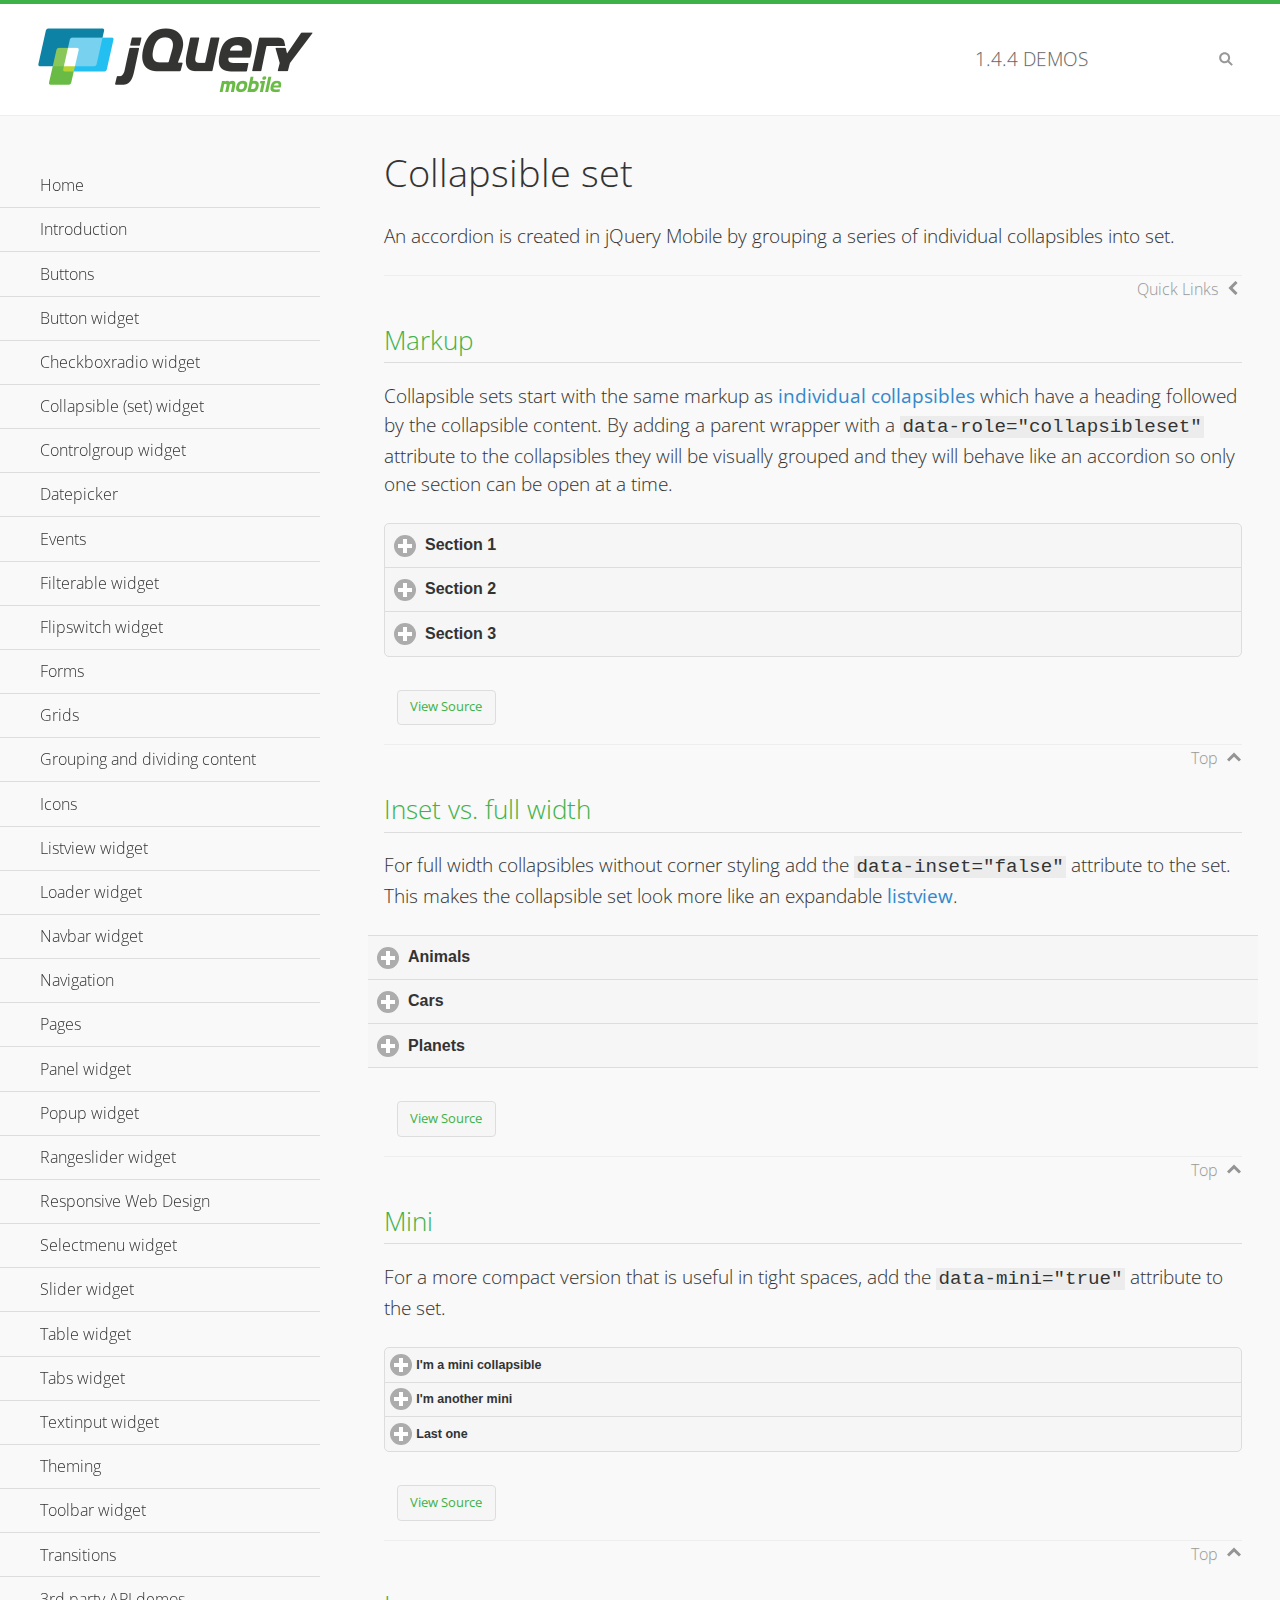
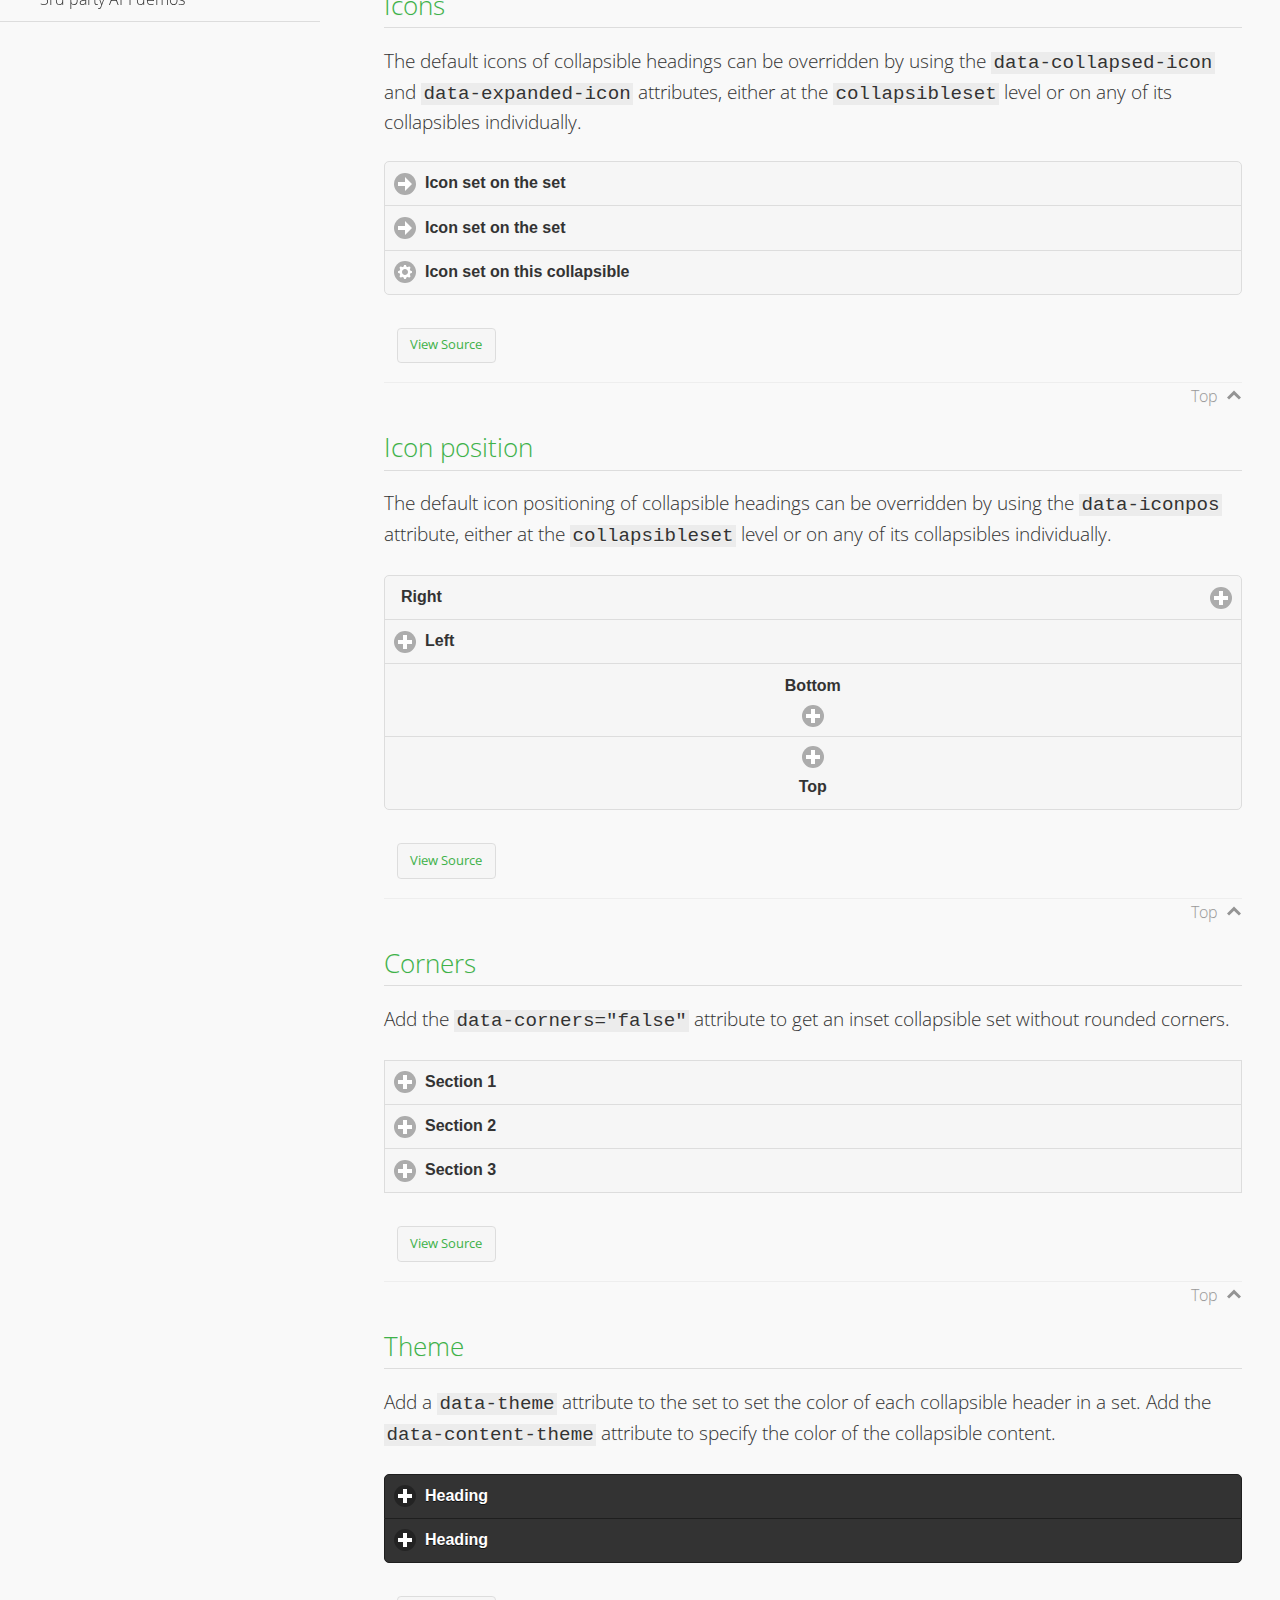
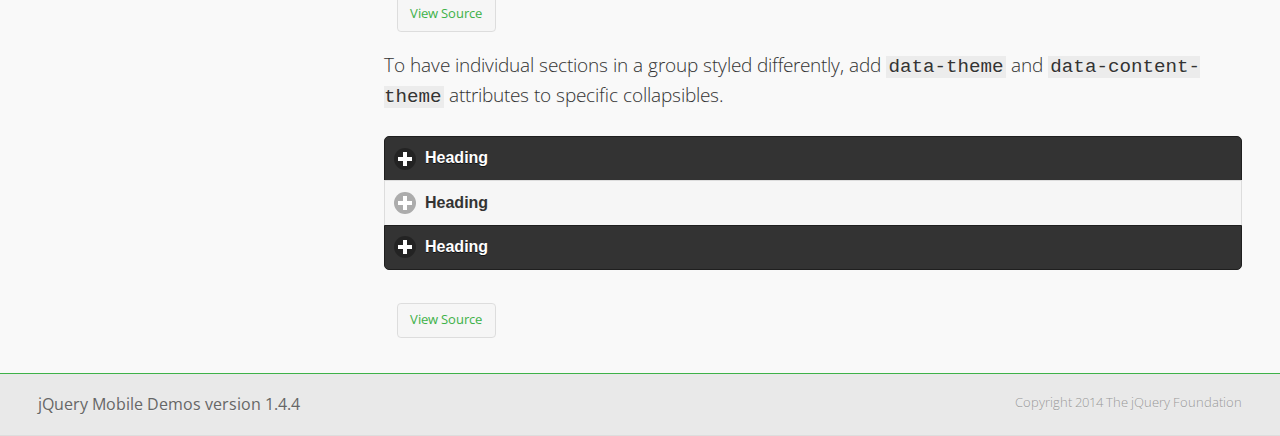
<file: lib/jqm/1.4.4/demos/collapsibleset/index.html>
<!DOCTYPE html>
<html>
<head>
	<meta charset="utf-8">
	<meta name="viewport" content="width=device-width, initial-scale=1">
	<title>Collapsible set - jQuery Mobile Demos</title>
	<link rel="shortcut icon" href="../favicon.ico">
    <link rel="stylesheet" href="http://fonts.googleapis.com/css?family=Open+Sans:300,400,700">
	<link rel="stylesheet" href="../css/themes/default/jquery.mobile-1.4.4.min.css">
	<link rel="stylesheet" href="../_assets/css/jqm-demos.css">
	<script src="../js/jquery.js"></script>
	<script src="../_assets/js/index.js"></script>
	<script src="../js/jquery.mobile-1.4.4.min.js"></script>
</head>
<body>
<div data-role="page" class="jqm-demos" data-quicklinks="true">

	<div data-role="header" class="jqm-header">
		<h2><a href="../" title="jQuery Mobile Demos home"><img src="../_assets/img/jquery-logo.png" alt="jQuery Mobile"></a></h2>
		<p><span class="jqm-version"></span> Demos</p>
		<a href="#" class="jqm-navmenu-link ui-btn ui-btn-icon-notext ui-corner-all ui-icon-bars ui-nodisc-icon ui-alt-icon ui-btn-left">Menu</a>
		<a href="#" class="jqm-search-link ui-btn ui-btn-icon-notext ui-corner-all ui-icon-search ui-nodisc-icon ui-alt-icon ui-btn-right">Search</a>
	</div><!-- /header -->

	<div role="main" class="ui-content jqm-content">

		<h1>Collapsible set</h1>

		<p>An accordion is created in jQuery Mobile by grouping a series of individual collapsibles into set.</p>

		<h2>Markup</h2>

		<p>Collapsible sets start with the same markup as <a href="../collapsible/" data-ajax="false">individual collapsibles</a> which have a heading followed by the collapsible content. By adding a parent wrapper with a <code>data-role="collapsibleset"</code> attribute to the collapsibles they will be visually grouped and they will behave like an accordion so only one section can be open at a time.</p>

			<div data-demo-html="true">
				<div data-role="collapsibleset" data-theme="a" data-content-theme="a">
					<div data-role="collapsible">
						<h3>Section 1</h3>
					<p>I'm the collapsible content for section 1</p>
					</div>
					<div data-role="collapsible">
						<h3>Section 2</h3>
					<p>I'm the collapsible content for section 2</p>

					</div>
					<div data-role="collapsible">
						<h3>Section 3</h3>
					<p>I'm the collapsible content for section 3</p>
					</div>
				</div>
			</div><!--/demo-html -->

		<h2>Inset vs. full width</h2>

		<p>For full width collapsibles without corner styling add the <code>data-inset="false"</code> attribute to the set. This makes the collapsible set look more like an expandable <a href="../listview/">listview</a>.</p>

			<div data-demo-html="true">
				<div data-role="collapsibleset" data-inset="false">
					<div data-role="collapsible">
						<h3>Animals</h3>
						<ul data-role="listview" data-inset="false">
							<li>Cats</li>
							<li>Dogs</li>
							<li>Lizards</li>
							<li>Snakes</li>
						</ul>
					</div>
					<div data-role="collapsible">
						<h3>Cars</h3>
						<ul data-role="listview" data-inset="false">
							<li>Acura</li>
							<li>Audi</li>
							<li>BMW</li>
							<li>Cadillac</li>
						</ul>
					</div>
					<div data-role="collapsible">
						<h3>Planets</h3>
						<ul data-role="listview" data-inset="false">
							<li>Earth</li>
							<li>Jupiter</li>
							<li>Mars</li>
							<li>Mercury</li>
						</ul>
					</div>
				</div>
			</div><!--/demo-html -->

		<h2>Mini</h2>

		<p>For a more compact version that is useful in tight spaces, add the <code>data-mini="true"</code> attribute to the set. </p>

			<div data-demo-html="true">
				<div data-role="collapsibleset" data-theme="a" data-content-theme="a" data-mini="true">
					<div data-role="collapsible">
						<h3>I'm a mini collapsible</h3>
					<p>This is good for tight spaces.</p>
					</div>
					<div data-role="collapsible">
						<h3>I'm another mini</h3>
					<p>Here's some collapsible content.</p>

					</div>
					<div data-role="collapsible">
						<h3>Last one</h3>
					<p>Final bit of collapsible content.</p>
					</div>
				</div>
			</div><!--/demo-html -->

		<h2>Icons</h2>

		<p>The default icons of collapsible headings can be overridden by using the <code>data-collapsed-icon</code> and <code>data-expanded-icon</code> attributes, either at the <code>collapsibleset</code> level or on any of its collapsibles individually.</p>

			<div data-demo-html="true">
				<div data-role="collapsibleset" data-theme="a" data-content-theme="a" data-collapsed-icon="arrow-r" data-expanded-icon="arrow-d">
					<div data-role="collapsible">
						<h3>Icon set on the set</h3>
					<p>Specify the open and close icons on the set to apply it to all the collapsibles within.</p>
					</div>
					<div data-role="collapsible">
						<h3>Icon set on the set</h3>
					<p>This collapsible also gets the icon from the set.</p>
					</div>
					<div data-role="collapsible" data-collapsed-icon="gear" data-expanded-icon="delete">
						<h3>Icon set on this collapsible</h3>
					<p>The icons here are applied to this collapsible specifically, thus overriding the set icons.</p>
					</div>
				</div>
			</div><!--/demo-html -->

		<h2>Icon position</h2>

		<p>The default icon positioning of collapsible headings can be overridden by using the <code>data-iconpos</code> attribute, either at the <code>collapsibleset</code> level or on any of its collapsibles individually.</p>

			<div data-demo-html="true">
				<div data-role="collapsibleset" data-theme="a" data-content-theme="a" data-iconpos="right">
					<div data-role="collapsible">
						<h3>Right</h3>
					<p>Inherits icon positioning from <code>data-iconpos="right"</code> attribute on set.</p>
					</div>
					<div data-role="collapsible" data-iconpos="left">
						<h3>Left</h3>
					<p>Set via <code>data-iconpos="left"</code> attribute on the collapsible</p>
					</div>
					<div data-role="collapsible" data-iconpos="bottom">
						<h3>Bottom</h3>
					<p>Set via <code>data-iconpos="bottom"</code> attribute on the collapsible</p>
					</div>
					<div data-role="collapsible" data-iconpos="top">
						<h3>Top</h3>
					<p>Set via <code>data-iconpos="top"</code> attribute on the collapsible</p>
					</div>
				</div>
			</div><!--/demo-html -->

		<h2>Corners</h2>
		<p>Add the <code>data-corners="false"</code> attribute to get an inset collapsible set without rounded corners.</p>

			<div data-demo-html="true">
				<div data-role="collapsibleset" data-corners="false" data-theme="a" data-content-theme="a">
					<div data-role="collapsible">
						<h3>Section 1</h3>
					<p>Collapsible content</p>
					</div>
					<div data-role="collapsible">
						<h3>Section 2</h3>
					<p>Collapsible content</p>

					</div>
					<div data-role="collapsible">
						<h3>Section 3</h3>
					<p>Collapsible content</p>
					</div>
				</div>
			</div><!--/demo-html -->

		<h2>Theme</h2>

		<p>Add a <code>data-theme</code> attribute to the set to set the color of each collapsible header in a set. Add the <code>data-content-theme</code> attribute to specify the color of the collapsible content. </p>

			<div data-demo-html="true">
				<div data-role="collapsibleset" data-theme="b" data-content-theme="b">
					<div data-role="collapsible">
						<h3>Heading</h3>
						<p>Content</p>
					</div>
					<div data-role="collapsible">
						<h3>Heading</h3>
						<p>Content</p>
					</div>
				</div>
			</div><!--/demo-html -->

		<p>To have individual sections in a group styled differently, add <code>data-theme</code> and <code>data-content-theme</code> attributes to specific collapsibles.</p>

			<div data-demo-html="true">
				<div data-role="collapsibleset" data-theme="b" data-content-theme="b">
					<div data-role="collapsible">
						<h3>Heading</h3>
						<p>Content</p>
					</div>
					<div data-role="collapsible" data-theme="a" data-content-theme="a">
						<h3>Heading</h3>
						<p>Content</p>
					</div>
					<div data-role="collapsible">
						<h3>Heading</h3>
						<p>Content</p>
					</div>
				</div>
		</div><!--/demo-html -->

	</div><!-- /content -->
	    <div data-role="panel" class="jqm-navmenu-panel" data-position="left" data-display="overlay" data-theme="a">
	    	<ul class="jqm-list ui-alt-icon ui-nodisc-icon">
<li data-filtertext="demos homepage" data-icon="home"><a href=".././">Home</a></li>
<li data-filtertext="introduction overview getting started"><a href="../intro/" data-ajax="false">Introduction</a></li>
<li data-filtertext="buttons button markup buttonmarkup method anchor link button element"><a href="../button-markup/" data-ajax="false">Buttons</a></li>
<li data-filtertext="form button widget input button submit reset"><a href="../button/" data-ajax="false">Button widget</a></li>
<li data-role="collapsible" data-enhanced="true" data-collapsed-icon="carat-d" data-expanded-icon="carat-u" data-iconpos="right" data-inset="false" class="ui-collapsible ui-collapsible-themed-content ui-collapsible-collapsed">
	<h3 class="ui-collapsible-heading ui-collapsible-heading-collapsed">
		<a href="#" class="ui-collapsible-heading-toggle ui-btn ui-btn-icon-right ui-btn-inherit ui-icon-carat-d">
		    Checkboxradio widget<span class="ui-collapsible-heading-status"> click to expand contents</span>
		</a>
	</h3>
	<div class="ui-collapsible-content ui-body-inherit ui-collapsible-content-collapsed" aria-hidden="true">
		<ul>
			<li data-filtertext="form checkboxradio widget checkbox input checkboxes controlgroups"><a href="../checkboxradio-checkbox/" data-ajax="false">Checkboxes</a></li>
			<li data-filtertext="form checkboxradio widget radio input radio buttons controlgroups"><a href="../checkboxradio-radio/" data-ajax="false">Radio buttons</a></li>
		</ul>
	</div>
</li>
<li data-role="collapsible" data-enhanced="true" data-collapsed-icon="carat-d" data-expanded-icon="carat-u" data-iconpos="right" data-inset="false" class="ui-collapsible ui-collapsible-themed-content ui-collapsible-collapsed">
	<h3 class="ui-collapsible-heading ui-collapsible-heading-collapsed">
		<a href="#" class="ui-collapsible-heading-toggle ui-btn ui-btn-icon-right ui-btn-inherit ui-icon-carat-d">
			Collapsible (set) widget<span class="ui-collapsible-heading-status"> click to expand contents</span>
		</a>
	</h3>
	<div class="ui-collapsible-content ui-body-inherit ui-collapsible-content-collapsed" aria-hidden="true">
		<ul>
			<li data-filtertext="collapsibles content formatting"><a href="../collapsible/" data-ajax="false">Collapsible</a></li>
			<li data-filtertext="dynamic collapsible set accordion append expand"><a href="../collapsible-dynamic/" data-ajax="false">Dynamic collapsibles</a></li>
			<li data-filtertext="accordions collapsible set widget content formatting grouped collapsibles"><a href="../collapsibleset/" data-ajax="false">Collapsible set</a></li>
		</ul>
	</div>
</li>
<li data-role="collapsible" data-enhanced="true" data-collapsed-icon="carat-d" data-expanded-icon="carat-u" data-iconpos="right" data-inset="false" class="ui-collapsible ui-collapsible-themed-content ui-collapsible-collapsed">
	<h3 class="ui-collapsible-heading ui-collapsible-heading-collapsed">
		<a href="#" class="ui-collapsible-heading-toggle ui-btn ui-btn-icon-right ui-btn-inherit ui-icon-carat-d">
			Controlgroup widget<span class="ui-collapsible-heading-status"> click to expand contents</span>
		</a>
	</h3>
	<div class="ui-collapsible-content ui-body-inherit ui-collapsible-content-collapsed" aria-hidden="true">
		<ul>
			<li data-filtertext="controlgroups selectmenu checkboxradio input grouped buttons horizontal vertical"><a href="../controlgroup/" data-ajax="false">Controlgroup</a></li>
			<li data-filtertext="dynamic controlgroup dynamically add buttons"><a href="../controlgroup-dynamic/" data-ajax="false">Dynamic controlgroups</a></li>
		</ul>
	</div>
</li>
<li data-filtertext="form datepicker widget date input"><a href="../datepicker/" data-ajax="false">Datepicker</a></li>
<li data-role="collapsible" data-enhanced="true" data-collapsed-icon="carat-d" data-expanded-icon="carat-u" data-iconpos="right" data-inset="false" class="ui-collapsible ui-collapsible-themed-content ui-collapsible-collapsed">
	<h3 class="ui-collapsible-heading ui-collapsible-heading-collapsed">
		<a href="#" class="ui-collapsible-heading-toggle ui-btn ui-btn-icon-right ui-btn-inherit ui-icon-carat-d">
			Events<span class="ui-collapsible-heading-status"> click to expand contents</span>
		</a>
	</h3>
	<div class="ui-collapsible-content ui-body-inherit ui-collapsible-content-collapsed" aria-hidden="true">
		<ul>
			<li data-filtertext="swipe to delete list items listviews swipe events"><a href="../swipe-list/" data-ajax="false">Swipe list items</a></li>
			<li data-filtertext="swipe to navigate swipe page navigation swipe events"><a href="../swipe-page/" data-ajax="false">Swipe page navigation</a></li>
		</ul>
	</div>
</li>
<li data-filtertext="filterable filter elements sorting searching listview table"><a href="../filterable/" data-ajax="false">Filterable widget</a></li>
<li data-filtertext="form flipswitch widget flip toggle switch binary select checkbox input"><a href="../flipswitch/" data-ajax="false">Flipswitch widget</a></li>
<li data-role="collapsible" data-enhanced="true" data-collapsed-icon="carat-d" data-expanded-icon="carat-u" data-iconpos="right" data-inset="false" class="ui-collapsible ui-collapsible-themed-content ui-collapsible-collapsed">
	<h3 class="ui-collapsible-heading ui-collapsible-heading-collapsed">
		<a href="#" class="ui-collapsible-heading-toggle ui-btn ui-btn-icon-right ui-btn-inherit ui-icon-carat-d">
			Forms<span class="ui-collapsible-heading-status"> click to expand contents</span>
		</a>
	</h3>
	<div class="ui-collapsible-content ui-body-inherit ui-collapsible-content-collapsed" aria-hidden="true">
		<ul>
			<li data-filtertext="forms text checkbox radio range button submit reset inputs selects textarea slider flipswitch label form elements"><a href="../forms/" data-ajax="false">Forms</a></li>
			<li data-filtertext="form hide labels hidden accessible ui-hidden-accessible forms"><a href="../forms-label-hidden-accessible/" data-ajax="false">Hide labels</a></li>
			<li data-filtertext="form field containers fieldcontain ui-field-contain forms"><a href="../forms-field-contain/" data-ajax="false">Field containers</a></li>
			<li data-filtertext="forms disabled form elements"><a href="../forms-disabled/" data-ajax="false">Forms disabled</a></li>
			<li data-filtertext="forms gallery examples overview forms text checkbox radio range button submit reset inputs selects textarea slider flipswitch label form elements"><a href="../forms-gallery/" data-ajax="false">Forms gallery</a></li>
		</ul>
	</div>
</li>
<li data-role="collapsible" data-enhanced="true" data-collapsed-icon="carat-d" data-expanded-icon="carat-u" data-iconpos="right" data-inset="false" class="ui-collapsible ui-collapsible-themed-content ui-collapsible-collapsed">
	<h3 class="ui-collapsible-heading ui-collapsible-heading-collapsed">
		<a href="#" class="ui-collapsible-heading-toggle ui-btn ui-btn-icon-right ui-btn-inherit ui-icon-carat-d">
			Grids<span class="ui-collapsible-heading-status"> click to expand contents</span>
		</a>
	</h3>
	<div class="ui-collapsible-content ui-body-inherit ui-collapsible-content-collapsed" aria-hidden="true">
		<ul>
			<li data-filtertext="grids columns blocks content formatting rwd responsive css framework"><a href="../grids/" data-ajax="false">Grids</a></li>
			<li data-filtertext="buttons in grids css framework"><a href="../grids-buttons/" data-ajax="false">Buttons in grids</a></li>
			<li data-filtertext="custom responsive grids rwd css framework"><a href="../grids-custom-responsive/" data-ajax="false">Custom responsive grids</a></li>
		</ul>
	</div>
</li>
<li data-filtertext="blocks content formatting sections heading"><a href="../body-bar-classes/" data-ajax="false">Grouping and dividing content</a></li>
<li data-role="collapsible" data-enhanced="true" data-collapsed-icon="carat-d" data-expanded-icon="carat-u" data-iconpos="right" data-inset="false" class="ui-collapsible ui-collapsible-themed-content ui-collapsible-collapsed">
	<h3 class="ui-collapsible-heading ui-collapsible-heading-collapsed">
		<a href="#" class="ui-collapsible-heading-toggle ui-btn ui-btn-icon-right ui-btn-inherit ui-icon-carat-d">
			Icons<span class="ui-collapsible-heading-status"> click to expand contents</span>
		</a>
	</h3>
	<div class="ui-collapsible-content ui-body-inherit ui-collapsible-content-collapsed" aria-hidden="true">
		<ul>
			<li data-filtertext="button icons svg disc alt custom icon position"><a href="../icons/" data-ajax="false">Icons</a></li>
			<li data-filtertext=""><a href="../icons-grunticon/" data-ajax="false">Grunticon loader</a></li>
		</ul>
	</div>
</li>
<li data-role="collapsible" data-enhanced="true" data-collapsed-icon="carat-d" data-expanded-icon="carat-u" data-iconpos="right" data-inset="false" class="ui-collapsible ui-collapsible-themed-content ui-collapsible-collapsed">
	<h3 class="ui-collapsible-heading ui-collapsible-heading-collapsed">
		<a href="#" class="ui-collapsible-heading-toggle ui-btn ui-btn-icon-right ui-btn-inherit ui-icon-carat-d">
			Listview widget<span class="ui-collapsible-heading-status"> click to expand contents</span>
		</a>
	</h3>
	<div class="ui-collapsible-content ui-body-inherit ui-collapsible-content-collapsed" aria-hidden="true">
		<ul>
			<li data-filtertext="listview widget thumbnails icons nested split button collapsible ul ol"><a href="../listview/" data-ajax="false">Listview</a></li>
			<li data-filtertext="autocomplete filterable reveal listview filtertextbeforefilter placeholder"><a href="../listview-autocomplete/" data-ajax="false">Listview autocomplete</a></li>
			<li data-filtertext="autocomplete filterable reveal listview remote data filtertextbeforefilter placeholder"><a href="../listview-autocomplete-remote/" data-ajax="false">Listview autocomplete remote data</a></li>
			<li data-filtertext="autodividers anchor jump scroll linkbars listview lists ul ol"><a href="../listview-autodividers-linkbar/" data-ajax="false">Listview autodividers linkbar</a></li>
			<li data-filtertext="listview autodividers selector autodividersselector lists ul ol"><a href="../listview-autodividers-selector/" data-ajax="false">Listview autodividers selector</a></li>
			<li data-filtertext="listview nested list items"><a href="../listview-nested-lists/" data-ajax="false">Nested Listviews</a></li>
			<li data-filtertext="listview collapsible list items flat"><a href="../listview-collapsible-item-flat/" data-ajax="false">Listview collapsible list items (flat)</a></li>
			<li data-filtertext="listview collapsible list indented"><a href="../listview-collapsible-item-indented/" data-ajax="false">Listview collapsible list items (indented)</a></li>
			<li data-filtertext="grid listview responsive grids responsive listviews lists ul"><a href="../listview-grid/" data-ajax="false">Listview responsive grid</a></li>
		</ul>
	</div>
</li>
<li data-filtertext="loader widget page loading navigation overlay spinner"><a href="../loader/" data-ajax="false">Loader widget</a></li>
<li data-filtertext="navbar widget navmenu toolbars header footer"><a href="../navbar/" data-ajax="false">Navbar widget</a></li>
<li data-role="collapsible" data-enhanced="true" data-collapsed-icon="carat-d" data-expanded-icon="carat-u" data-iconpos="right" data-inset="false" class="ui-collapsible ui-collapsible-themed-content ui-collapsible-collapsed">
	<h3 class="ui-collapsible-heading ui-collapsible-heading-collapsed">
		<a href="#" class="ui-collapsible-heading-toggle ui-btn ui-btn-icon-right ui-btn-inherit ui-icon-carat-d">
			Navigation<span class="ui-collapsible-heading-status"> click to expand contents</span>
		</a>
	</h3>
	<div class="ui-collapsible-content ui-body-inherit ui-collapsible-content-collapsed" aria-hidden="true">
		<ul>
			<li data-filtertext="ajax navigation navigate widget history event method"><a href="../navigation/" data-ajax="false">Navigation</a></li>
			<li data-filtertext="linking pages page links navigation ajax prefetch cache"><a href="../navigation-linking-pages/" data-ajax="false">Linking pages</a></li>
			<!-- <li data-filtertext="php redirect server redirection server-side navigation"><a href="../navigation-php-redirect/" data-ajax="false">PHP redirect demo</a></li>-->
			<li data-filtertext="navigation redirection hash query"><a href="../navigation-hash-processing/" data-ajax="false">Hash processing demo</a></li>
			<li data-filtertext="navigation redirection hash query"><a href="../page-events/" data-ajax="false">Page Navigation Events</a></li>
		</ul>
	</div>
</li>
<li data-role="collapsible" data-enhanced="true" data-collapsed-icon="carat-d" data-expanded-icon="carat-u" data-iconpos="right" data-inset="false" class="ui-collapsible ui-collapsible-themed-content ui-collapsible-collapsed">
	<h3 class="ui-collapsible-heading ui-collapsible-heading-collapsed">
		<a href="#" class="ui-collapsible-heading-toggle ui-btn ui-btn-icon-right ui-btn-inherit ui-icon-carat-d">
			Pages<span class="ui-collapsible-heading-status"> click to expand contents</span>
		</a>
	</h3>
	<div class="ui-collapsible-content ui-body-inherit ui-collapsible-content-collapsed" aria-hidden="true">
		<ul>
			<li data-filtertext="pages page widget ajax navigation"><a href="../pages/" data-ajax="false">Pages</a></li>
			<li data-filtertext="single page"><a href="../pages-single-page/" data-ajax="false">Single page</a></li>
			<li data-filtertext="multipage multi-page page"><a href="../pages-multi-page/" data-ajax="false">Multi-page template</a></li>
			<li data-filtertext="dialog page widget modal popup"><a href="../pages-dialog/" data-ajax="false">Dialog page</a></li>
		</ul>
	</div>
</li>
<li data-role="collapsible" data-enhanced="true" data-collapsed-icon="carat-d" data-expanded-icon="carat-u" data-iconpos="right" data-inset="false" class="ui-collapsible ui-collapsible-themed-content ui-collapsible-collapsed">
	<h3 class="ui-collapsible-heading ui-collapsible-heading-collapsed">
		<a href="#" class="ui-collapsible-heading-toggle ui-btn ui-btn-icon-right ui-btn-inherit ui-icon-carat-d">
			Panel widget<span class="ui-collapsible-heading-status"> click to expand contents</span>
		</a>
	</h3>
	<div class="ui-collapsible-content ui-body-inherit ui-collapsible-content-collapsed" aria-hidden="true">
		<ul>
			<li data-filtertext="panel widget sliding panels reveal push overlay responsive"><a href="../panel/" data-ajax="false">Panel</a></li>
			<li data-filtertext=""><a href="../panel-external/" data-ajax="false">External panels</a></li>
			<li data-filtertext="panel "><a href="../panel-fixed/" data-ajax="false">Fixed panels</a></li>
			<li data-filtertext="panel slide panels sliding panels shadow rwd responsive breakpoint"><a href="../panel-responsive/" data-ajax="false">Panels responsive</a></li>
			<li data-filtertext="panel custom style custom panel width reveal shadow listview panel styling page background wrapper"><a href="../panel-styling/" data-ajax="false">Custom panel style</a></li>
			<li data-filtertext="panel open on swipe"><a href="../panel-swipe-open/" data-ajax="false">Panel open on swipe</a></li>
			<li data-filtertext="panels outside page internal external toolbars"><a href="../panel-external-internal/" data-ajax="false">Panel external and internal</a></li>
		</ul>
	</div>
</li>
<li data-role="collapsible" data-enhanced="true" data-collapsed-icon="carat-d" data-expanded-icon="carat-u" data-iconpos="right" data-inset="false" class="ui-collapsible ui-collapsible-themed-content ui-collapsible-collapsed">
	<h3 class="ui-collapsible-heading ui-collapsible-heading-collapsed">
		<a href="#" class="ui-collapsible-heading-toggle ui-btn ui-btn-icon-right ui-btn-inherit ui-icon-carat-d">
			Popup widget<span class="ui-collapsible-heading-status"> click to expand contents</span>
		</a>
	</h3>
	<div class="ui-collapsible-content ui-body-inherit ui-collapsible-content-collapsed" aria-hidden="true">
		<ul>
			<li data-filtertext="popup widget popups dialog modal transition tooltip lightbox form overlay screen flip pop fade transition"><a href="../popup/" data-ajax="false">Popup</a></li>
			<li data-filtertext="popup alignment position"><a href="../popup-alignment/" data-ajax="false">Popup alignment</a></li>
			<li data-filtertext="popup arrow size popups popover"><a href="../popup-arrow-size/" data-ajax="false">Popup arrow size</a></li>
			<li data-filtertext="dynamic popups popup images lightbox"><a href="../popup-dynamic/" data-ajax="false">Dynamic popups</a></li>
			<li data-filtertext="popups with iframes scaling"><a href="../popup-iframe/" data-ajax="false">Popups with iframes</a></li>
			<li data-filtertext="popup image scaling"><a href="../popup-image-scaling/" data-ajax="false">Popup image scaling</a></li>
			<li data-filtertext="external popup outside multi-page"><a href="../popup-outside-multipage/" data-ajax="false">Popup outside multi-page</a></li>
		</ul>
	</div>
</li>
<li data-filtertext="form rangeslider widget dual sliders dual handle sliders range input"><a href="../rangeslider/" data-ajax="false">Rangeslider widget</a></li>
<li data-filtertext="responsive web design rwd adaptive progressive enhancement PE accessible mobile breakpoints media query media queries"><a href="../rwd/" data-ajax="false">Responsive Web Design</a></li>
<li data-role="collapsible" data-enhanced="true" data-collapsed-icon="carat-d" data-expanded-icon="carat-u" data-iconpos="right" data-inset="false" class="ui-collapsible ui-collapsible-themed-content ui-collapsible-collapsed">
	<h3 class="ui-collapsible-heading ui-collapsible-heading-collapsed">
		<a href="#" class="ui-collapsible-heading-toggle ui-btn ui-btn-icon-right ui-btn-inherit ui-icon-carat-d">
			Selectmenu widget<span class="ui-collapsible-heading-status"> click to expand contents</span>
		</a>
	</h3>
	<div class="ui-collapsible-content ui-body-inherit ui-collapsible-content-collapsed" aria-hidden="true">
		<ul>
			<li data-filtertext="form selectmenu widget select input custom select menu selects"><a href="../selectmenu/" data-ajax="false">Selectmenu</a></li>
			<li data-filtertext="form custom select menu selectmenu widget custom menu option optgroup multiple selects"><a href="../selectmenu-custom/" data-ajax="false">Custom select menu</a></li>
			<li data-filtertext="filterable select filter popup dialog"><a href="../selectmenu-custom-filter/" data-ajax="false">Custom select menu with filter</a></li>
		</ul>
	</div>
</li>
<li data-role="collapsible" data-enhanced="true" data-collapsed-icon="carat-d" data-expanded-icon="carat-u" data-iconpos="right" data-inset="false" class="ui-collapsible ui-collapsible-themed-content ui-collapsible-collapsed">
	<h3 class="ui-collapsible-heading ui-collapsible-heading-collapsed">
		<a href="#" class="ui-collapsible-heading-toggle ui-btn ui-btn-icon-right ui-btn-inherit ui-icon-carat-d">
			Slider widget<span class="ui-collapsible-heading-status"> click to expand contents</span>
		</a>
	</h3>
	<div class="ui-collapsible-content ui-body-inherit ui-collapsible-content-collapsed" aria-hidden="true">
		<ul>
			<li data-filtertext="form slider widget range input single sliders"><a href="../slider/" data-ajax="false">Slider</a></li>
			<li data-filtertext="form slider widget flipswitch slider binary select flip toggle switch"><a href="../slider-flipswitch/" data-ajax="false">Slider flip toggle switch</a></li>
			<li data-filtertext="form slider tooltip handle value input range sliders"><a href="../slider-tooltip/" data-ajax="false">Slider tooltip</a></li>
		</ul>
	</div>
</li>
<li data-role="collapsible" data-enhanced="true" data-collapsed-icon="carat-d" data-expanded-icon="carat-u" data-iconpos="right" data-inset="false" class="ui-collapsible ui-collapsible-themed-content ui-collapsible-collapsed">
	<h3 class="ui-collapsible-heading ui-collapsible-heading-collapsed">
		<a href="#" class="ui-collapsible-heading-toggle ui-btn ui-btn-icon-right ui-btn-inherit ui-icon-carat-d">
			Table widget<span class="ui-collapsible-heading-status"> click to expand contents</span>
		</a>
	</h3>
	<div class="ui-collapsible-content ui-body-inherit ui-collapsible-content-collapsed" aria-hidden="true">
		<ul>
			<li data-filtertext="table widget reflow column toggle th td responsive tables rwd hide show tabular"><a href="../table-column-toggle/" data-ajax="false">Table Column Toggle</a></li>
			<li data-filtertext="table column toggle phone comparison demo"><a href="../table-column-toggle-example/" data-ajax="false">Table Column Toggle demo</a></li>
			<li data-filtertext="responsive tables table column toggle heading groups rwd breakpoint"><a href="../table-column-toggle-heading-groups/" data-ajax="false">Table Column Toggle heading groups</a></li>
			<li data-filtertext="responsive tables table column toggle hide rwd breakpoint customization options"><a href="../table-column-toggle-options/" data-ajax="false">Table Column Toggle options</a></li>
			<li data-filtertext="table reflow th td responsive rwd columns tabular"><a href="../table-reflow/" data-ajax="false">Table Reflow</a></li>
			<li data-filtertext="responsive tables table reflow heading groups rwd breakpoint"><a href="../table-reflow-heading-groups/" data-ajax="false">Table Reflow heading groups</a></li>
			<li data-filtertext="responsive tables table reflow stripes strokes table style"><a href="../table-reflow-stripes-strokes/" data-ajax="false">Table Reflow stripes and strokes</a></li>
			<li data-filtertext="responsive tables table reflow stack custom styles"><a href="../table-reflow-styling/" data-ajax="false">Table Reflow custom styles</a></li>
		</ul>
	</div>
</li>
<li data-filtertext="ui tabs widget"><a href="../tabs/" data-ajax="false">Tabs widget</a></li>
<li data-filtertext="form textinput widget text input textarea number date time tel email file color password"><a href="../textinput/" data-ajax="false">Textinput widget</a></li>
<li data-role="collapsible" data-enhanced="true" data-collapsed-icon="carat-d" data-expanded-icon="carat-u" data-iconpos="right" data-inset="false" class="ui-collapsible ui-collapsible-themed-content ui-collapsible-collapsed">
	<h3 class="ui-collapsible-heading ui-collapsible-heading-collapsed">
		<a href="#" class="ui-collapsible-heading-toggle ui-btn ui-btn-icon-right ui-btn-inherit ui-icon-carat-d">
			Theming<span class="ui-collapsible-heading-status"> click to expand contents</span>
		</a>
	</h3>
	<div class="ui-collapsible-content ui-body-inherit ui-collapsible-content-collapsed" aria-hidden="true">
		<ul>
			<li data-filtertext="default theme swatches theming style css"><a href="../theme-default/" data-ajax="false">Default theme</a></li>
			<li data-filtertext="classic theme old theme swatches theming style css"><a href="../theme-classic/" data-ajax="false">Classic theme</a></li>
		</ul>
	</div>
</li>
<li data-role="collapsible" data-enhanced="true" data-collapsed-icon="carat-d" data-expanded-icon="carat-u" data-iconpos="right" data-inset="false" class="ui-collapsible ui-collapsible-themed-content ui-collapsible-collapsed">
	<h3 class="ui-collapsible-heading ui-collapsible-heading-collapsed">
		<a href="#" class="ui-collapsible-heading-toggle ui-btn ui-btn-icon-right ui-btn-inherit ui-icon-carat-d">
			Toolbar widget<span class="ui-collapsible-heading-status"> click to expand contents</span>
		</a>
	</h3>
	<div class="ui-collapsible-content ui-body-inherit ui-collapsible-content-collapsed" aria-hidden="true">
		<ul>
			<li data-filtertext="toolbar widget header footer toolbars fixed fullscreen external sections"><a href="../toolbar/" data-ajax="false">Toolbar</a></li>
			<li data-filtertext="dynamic toolbars dynamically add toolbar header footer"><a href="../toolbar-dynamic/" data-ajax="false">Dynamic toolbars</a></li>
			<li data-filtertext="external toolbars header footer"><a href="../toolbar-external/" data-ajax="false">External toolbars</a></li>
			<li data-filtertext="fixed toolbars header footer"><a href="../toolbar-fixed/" data-ajax="false">Fixed toolbars</a></li>
			<li data-filtertext="fixed fullscreen toolbars header footer"><a href="../toolbar-fixed-fullscreen/" data-ajax="false">Fullscreen toolbars</a></li>
			<li data-filtertext="external fixed toolbars header footer"><a href="../toolbar-fixed-external/" data-ajax="false">Fixed external toolbars</a></li>
			<li data-filtertext="external persistent toolbars header footer navbar navmenu"><a href="../toolbar-fixed-persistent/" data-ajax="false">Persistent toolbars</a></li>
			<li data-filtertext="external ajax optimized toolbars persistent toolbars header footer navbar"><a href="../toolbar-fixed-persistent-optimized/" data-ajax="false">Ajax optimized toolbars</a></li>
			<li data-filtertext="form in toolbars header footer"><a href="../toolbar-fixed-forms/" data-ajax="false">Form in toolbar</a></li>
		</ul>
	</div>
</li>
<li data-filtertext="page transitions animated pages popup navigation flip slide fade pop"><a href="../transitions/" data-ajax="false">Transitions</a></li>
<li data-role="collapsible" data-enhanced="true" data-collapsed-icon="carat-d" data-expanded-icon="carat-u" data-iconpos="right" data-inset="false" class="ui-collapsible ui-collapsible-themed-content ui-collapsible-collapsed">
	<h3 class="ui-collapsible-heading ui-collapsible-heading-collapsed">
		<a href="#" class="ui-collapsible-heading-toggle ui-btn ui-btn-icon-right ui-btn-inherit ui-icon-carat-d">
			3rd party API demos<span class="ui-collapsible-heading-status"> click to expand contents</span>
		</a>
	</h3>
	<div class="ui-collapsible-content ui-body-inherit ui-collapsible-content-collapsed" aria-hidden="true">
		<ul>
			<li data-filtertext="backbone requirejs navigation router"><a href="../backbone-requirejs/" data-ajax="false">Backbone RequireJS</a></li>
			<li data-filtertext="google maps geolocation demo"><a href="../map-geolocation/" data-ajax="false">Google Maps geolocation</a></li>
			<li data-filtertext="google maps hybrid"><a href="../map-list-toggle/" data-ajax="false">Google Maps list toggle</a></li>
		</ul>
	</div>
</li>



		     </ul>
		</div><!-- /panel -->


	<div data-role="footer" data-position="fixed" data-tap-toggle="false" class="jqm-footer">
		<p>jQuery Mobile Demos version <span class="jqm-version"></span></p>
		<p>Copyright 2014 The jQuery Foundation</p>
	</div><!-- /footer -->
	<!-- TODO: This should become an external panel so we can add input to markup (unique ID) -->
    <div data-role="panel" class="jqm-search-panel" data-position="right" data-display="overlay" data-theme="a">
		<div class="jqm-search">
			<ul class="jqm-list" data-filter-placeholder="Search demos..." data-filter-reveal="true">
<li data-filtertext="demos homepage" data-icon="home"><a href=".././">Home</a></li>
<li data-filtertext="introduction overview getting started"><a href="../intro/" data-ajax="false">Introduction</a></li>
<li data-filtertext="buttons button markup buttonmarkup method anchor link button element"><a href="../button-markup/" data-ajax="false">Buttons</a></li>
<li data-filtertext="form button widget input button submit reset"><a href="../button/" data-ajax="false">Button widget</a></li>
<li data-role="collapsible" data-enhanced="true" data-collapsed-icon="carat-d" data-expanded-icon="carat-u" data-iconpos="right" data-inset="false" class="ui-collapsible ui-collapsible-themed-content ui-collapsible-collapsed">
	<h3 class="ui-collapsible-heading ui-collapsible-heading-collapsed">
		<a href="#" class="ui-collapsible-heading-toggle ui-btn ui-btn-icon-right ui-btn-inherit ui-icon-carat-d">
		    Checkboxradio widget<span class="ui-collapsible-heading-status"> click to expand contents</span>
		</a>
	</h3>
	<div class="ui-collapsible-content ui-body-inherit ui-collapsible-content-collapsed" aria-hidden="true">
		<ul>
			<li data-filtertext="form checkboxradio widget checkbox input checkboxes controlgroups"><a href="../checkboxradio-checkbox/" data-ajax="false">Checkboxes</a></li>
			<li data-filtertext="form checkboxradio widget radio input radio buttons controlgroups"><a href="../checkboxradio-radio/" data-ajax="false">Radio buttons</a></li>
		</ul>
	</div>
</li>
<li data-role="collapsible" data-enhanced="true" data-collapsed-icon="carat-d" data-expanded-icon="carat-u" data-iconpos="right" data-inset="false" class="ui-collapsible ui-collapsible-themed-content ui-collapsible-collapsed">
	<h3 class="ui-collapsible-heading ui-collapsible-heading-collapsed">
		<a href="#" class="ui-collapsible-heading-toggle ui-btn ui-btn-icon-right ui-btn-inherit ui-icon-carat-d">
			Collapsible (set) widget<span class="ui-collapsible-heading-status"> click to expand contents</span>
		</a>
	</h3>
	<div class="ui-collapsible-content ui-body-inherit ui-collapsible-content-collapsed" aria-hidden="true">
		<ul>
			<li data-filtertext="collapsibles content formatting"><a href="../collapsible/" data-ajax="false">Collapsible</a></li>
			<li data-filtertext="dynamic collapsible set accordion append expand"><a href="../collapsible-dynamic/" data-ajax="false">Dynamic collapsibles</a></li>
			<li data-filtertext="accordions collapsible set widget content formatting grouped collapsibles"><a href="../collapsibleset/" data-ajax="false">Collapsible set</a></li>
		</ul>
	</div>
</li>
<li data-role="collapsible" data-enhanced="true" data-collapsed-icon="carat-d" data-expanded-icon="carat-u" data-iconpos="right" data-inset="false" class="ui-collapsible ui-collapsible-themed-content ui-collapsible-collapsed">
	<h3 class="ui-collapsible-heading ui-collapsible-heading-collapsed">
		<a href="#" class="ui-collapsible-heading-toggle ui-btn ui-btn-icon-right ui-btn-inherit ui-icon-carat-d">
			Controlgroup widget<span class="ui-collapsible-heading-status"> click to expand contents</span>
		</a>
	</h3>
	<div class="ui-collapsible-content ui-body-inherit ui-collapsible-content-collapsed" aria-hidden="true">
		<ul>
			<li data-filtertext="controlgroups selectmenu checkboxradio input grouped buttons horizontal vertical"><a href="../controlgroup/" data-ajax="false">Controlgroup</a></li>
			<li data-filtertext="dynamic controlgroup dynamically add buttons"><a href="../controlgroup-dynamic/" data-ajax="false">Dynamic controlgroups</a></li>
		</ul>
	</div>
</li>
<li data-filtertext="form datepicker widget date input"><a href="../datepicker/" data-ajax="false">Datepicker</a></li>
<li data-role="collapsible" data-enhanced="true" data-collapsed-icon="carat-d" data-expanded-icon="carat-u" data-iconpos="right" data-inset="false" class="ui-collapsible ui-collapsible-themed-content ui-collapsible-collapsed">
	<h3 class="ui-collapsible-heading ui-collapsible-heading-collapsed">
		<a href="#" class="ui-collapsible-heading-toggle ui-btn ui-btn-icon-right ui-btn-inherit ui-icon-carat-d">
			Events<span class="ui-collapsible-heading-status"> click to expand contents</span>
		</a>
	</h3>
	<div class="ui-collapsible-content ui-body-inherit ui-collapsible-content-collapsed" aria-hidden="true">
		<ul>
			<li data-filtertext="swipe to delete list items listviews swipe events"><a href="../swipe-list/" data-ajax="false">Swipe list items</a></li>
			<li data-filtertext="swipe to navigate swipe page navigation swipe events"><a href="../swipe-page/" data-ajax="false">Swipe page navigation</a></li>
		</ul>
	</div>
</li>
<li data-filtertext="filterable filter elements sorting searching listview table"><a href="../filterable/" data-ajax="false">Filterable widget</a></li>
<li data-filtertext="form flipswitch widget flip toggle switch binary select checkbox input"><a href="../flipswitch/" data-ajax="false">Flipswitch widget</a></li>
<li data-role="collapsible" data-enhanced="true" data-collapsed-icon="carat-d" data-expanded-icon="carat-u" data-iconpos="right" data-inset="false" class="ui-collapsible ui-collapsible-themed-content ui-collapsible-collapsed">
	<h3 class="ui-collapsible-heading ui-collapsible-heading-collapsed">
		<a href="#" class="ui-collapsible-heading-toggle ui-btn ui-btn-icon-right ui-btn-inherit ui-icon-carat-d">
			Forms<span class="ui-collapsible-heading-status"> click to expand contents</span>
		</a>
	</h3>
	<div class="ui-collapsible-content ui-body-inherit ui-collapsible-content-collapsed" aria-hidden="true">
		<ul>
			<li data-filtertext="forms text checkbox radio range button submit reset inputs selects textarea slider flipswitch label form elements"><a href="../forms/" data-ajax="false">Forms</a></li>
			<li data-filtertext="form hide labels hidden accessible ui-hidden-accessible forms"><a href="../forms-label-hidden-accessible/" data-ajax="false">Hide labels</a></li>
			<li data-filtertext="form field containers fieldcontain ui-field-contain forms"><a href="../forms-field-contain/" data-ajax="false">Field containers</a></li>
			<li data-filtertext="forms disabled form elements"><a href="../forms-disabled/" data-ajax="false">Forms disabled</a></li>
			<li data-filtertext="forms gallery examples overview forms text checkbox radio range button submit reset inputs selects textarea slider flipswitch label form elements"><a href="../forms-gallery/" data-ajax="false">Forms gallery</a></li>
		</ul>
	</div>
</li>
<li data-role="collapsible" data-enhanced="true" data-collapsed-icon="carat-d" data-expanded-icon="carat-u" data-iconpos="right" data-inset="false" class="ui-collapsible ui-collapsible-themed-content ui-collapsible-collapsed">
	<h3 class="ui-collapsible-heading ui-collapsible-heading-collapsed">
		<a href="#" class="ui-collapsible-heading-toggle ui-btn ui-btn-icon-right ui-btn-inherit ui-icon-carat-d">
			Grids<span class="ui-collapsible-heading-status"> click to expand contents</span>
		</a>
	</h3>
	<div class="ui-collapsible-content ui-body-inherit ui-collapsible-content-collapsed" aria-hidden="true">
		<ul>
			<li data-filtertext="grids columns blocks content formatting rwd responsive css framework"><a href="../grids/" data-ajax="false">Grids</a></li>
			<li data-filtertext="buttons in grids css framework"><a href="../grids-buttons/" data-ajax="false">Buttons in grids</a></li>
			<li data-filtertext="custom responsive grids rwd css framework"><a href="../grids-custom-responsive/" data-ajax="false">Custom responsive grids</a></li>
		</ul>
	</div>
</li>
<li data-filtertext="blocks content formatting sections heading"><a href="../body-bar-classes/" data-ajax="false">Grouping and dividing content</a></li>
<li data-role="collapsible" data-enhanced="true" data-collapsed-icon="carat-d" data-expanded-icon="carat-u" data-iconpos="right" data-inset="false" class="ui-collapsible ui-collapsible-themed-content ui-collapsible-collapsed">
	<h3 class="ui-collapsible-heading ui-collapsible-heading-collapsed">
		<a href="#" class="ui-collapsible-heading-toggle ui-btn ui-btn-icon-right ui-btn-inherit ui-icon-carat-d">
			Icons<span class="ui-collapsible-heading-status"> click to expand contents</span>
		</a>
	</h3>
	<div class="ui-collapsible-content ui-body-inherit ui-collapsible-content-collapsed" aria-hidden="true">
		<ul>
			<li data-filtertext="button icons svg disc alt custom icon position"><a href="../icons/" data-ajax="false">Icons</a></li>
			<li data-filtertext=""><a href="../icons-grunticon/" data-ajax="false">Grunticon loader</a></li>
		</ul>
	</div>
</li>
<li data-role="collapsible" data-enhanced="true" data-collapsed-icon="carat-d" data-expanded-icon="carat-u" data-iconpos="right" data-inset="false" class="ui-collapsible ui-collapsible-themed-content ui-collapsible-collapsed">
	<h3 class="ui-collapsible-heading ui-collapsible-heading-collapsed">
		<a href="#" class="ui-collapsible-heading-toggle ui-btn ui-btn-icon-right ui-btn-inherit ui-icon-carat-d">
			Listview widget<span class="ui-collapsible-heading-status"> click to expand contents</span>
		</a>
	</h3>
	<div class="ui-collapsible-content ui-body-inherit ui-collapsible-content-collapsed" aria-hidden="true">
		<ul>
			<li data-filtertext="listview widget thumbnails icons nested split button collapsible ul ol"><a href="../listview/" data-ajax="false">Listview</a></li>
			<li data-filtertext="autocomplete filterable reveal listview filtertextbeforefilter placeholder"><a href="../listview-autocomplete/" data-ajax="false">Listview autocomplete</a></li>
			<li data-filtertext="autocomplete filterable reveal listview remote data filtertextbeforefilter placeholder"><a href="../listview-autocomplete-remote/" data-ajax="false">Listview autocomplete remote data</a></li>
			<li data-filtertext="autodividers anchor jump scroll linkbars listview lists ul ol"><a href="../listview-autodividers-linkbar/" data-ajax="false">Listview autodividers linkbar</a></li>
			<li data-filtertext="listview autodividers selector autodividersselector lists ul ol"><a href="../listview-autodividers-selector/" data-ajax="false">Listview autodividers selector</a></li>
			<li data-filtertext="listview nested list items"><a href="../listview-nested-lists/" data-ajax="false">Nested Listviews</a></li>
			<li data-filtertext="listview collapsible list items flat"><a href="../listview-collapsible-item-flat/" data-ajax="false">Listview collapsible list items (flat)</a></li>
			<li data-filtertext="listview collapsible list indented"><a href="../listview-collapsible-item-indented/" data-ajax="false">Listview collapsible list items (indented)</a></li>
			<li data-filtertext="grid listview responsive grids responsive listviews lists ul"><a href="../listview-grid/" data-ajax="false">Listview responsive grid</a></li>
		</ul>
	</div>
</li>
<li data-filtertext="loader widget page loading navigation overlay spinner"><a href="../loader/" data-ajax="false">Loader widget</a></li>
<li data-filtertext="navbar widget navmenu toolbars header footer"><a href="../navbar/" data-ajax="false">Navbar widget</a></li>
<li data-role="collapsible" data-enhanced="true" data-collapsed-icon="carat-d" data-expanded-icon="carat-u" data-iconpos="right" data-inset="false" class="ui-collapsible ui-collapsible-themed-content ui-collapsible-collapsed">
	<h3 class="ui-collapsible-heading ui-collapsible-heading-collapsed">
		<a href="#" class="ui-collapsible-heading-toggle ui-btn ui-btn-icon-right ui-btn-inherit ui-icon-carat-d">
			Navigation<span class="ui-collapsible-heading-status"> click to expand contents</span>
		</a>
	</h3>
	<div class="ui-collapsible-content ui-body-inherit ui-collapsible-content-collapsed" aria-hidden="true">
		<ul>
			<li data-filtertext="ajax navigation navigate widget history event method"><a href="../navigation/" data-ajax="false">Navigation</a></li>
			<li data-filtertext="linking pages page links navigation ajax prefetch cache"><a href="../navigation-linking-pages/" data-ajax="false">Linking pages</a></li>
			<!-- <li data-filtertext="php redirect server redirection server-side navigation"><a href="../navigation-php-redirect/" data-ajax="false">PHP redirect demo</a></li>-->
			<li data-filtertext="navigation redirection hash query"><a href="../navigation-hash-processing/" data-ajax="false">Hash processing demo</a></li>
			<li data-filtertext="navigation redirection hash query"><a href="../page-events/" data-ajax="false">Page Navigation Events</a></li>
		</ul>
	</div>
</li>
<li data-role="collapsible" data-enhanced="true" data-collapsed-icon="carat-d" data-expanded-icon="carat-u" data-iconpos="right" data-inset="false" class="ui-collapsible ui-collapsible-themed-content ui-collapsible-collapsed">
	<h3 class="ui-collapsible-heading ui-collapsible-heading-collapsed">
		<a href="#" class="ui-collapsible-heading-toggle ui-btn ui-btn-icon-right ui-btn-inherit ui-icon-carat-d">
			Pages<span class="ui-collapsible-heading-status"> click to expand contents</span>
		</a>
	</h3>
	<div class="ui-collapsible-content ui-body-inherit ui-collapsible-content-collapsed" aria-hidden="true">
		<ul>
			<li data-filtertext="pages page widget ajax navigation"><a href="../pages/" data-ajax="false">Pages</a></li>
			<li data-filtertext="single page"><a href="../pages-single-page/" data-ajax="false">Single page</a></li>
			<li data-filtertext="multipage multi-page page"><a href="../pages-multi-page/" data-ajax="false">Multi-page template</a></li>
			<li data-filtertext="dialog page widget modal popup"><a href="../pages-dialog/" data-ajax="false">Dialog page</a></li>
		</ul>
	</div>
</li>
<li data-role="collapsible" data-enhanced="true" data-collapsed-icon="carat-d" data-expanded-icon="carat-u" data-iconpos="right" data-inset="false" class="ui-collapsible ui-collapsible-themed-content ui-collapsible-collapsed">
	<h3 class="ui-collapsible-heading ui-collapsible-heading-collapsed">
		<a href="#" class="ui-collapsible-heading-toggle ui-btn ui-btn-icon-right ui-btn-inherit ui-icon-carat-d">
			Panel widget<span class="ui-collapsible-heading-status"> click to expand contents</span>
		</a>
	</h3>
	<div class="ui-collapsible-content ui-body-inherit ui-collapsible-content-collapsed" aria-hidden="true">
		<ul>
			<li data-filtertext="panel widget sliding panels reveal push overlay responsive"><a href="../panel/" data-ajax="false">Panel</a></li>
			<li data-filtertext=""><a href="../panel-external/" data-ajax="false">External panels</a></li>
			<li data-filtertext="panel "><a href="../panel-fixed/" data-ajax="false">Fixed panels</a></li>
			<li data-filtertext="panel slide panels sliding panels shadow rwd responsive breakpoint"><a href="../panel-responsive/" data-ajax="false">Panels responsive</a></li>
			<li data-filtertext="panel custom style custom panel width reveal shadow listview panel styling page background wrapper"><a href="../panel-styling/" data-ajax="false">Custom panel style</a></li>
			<li data-filtertext="panel open on swipe"><a href="../panel-swipe-open/" data-ajax="false">Panel open on swipe</a></li>
			<li data-filtertext="panels outside page internal external toolbars"><a href="../panel-external-internal/" data-ajax="false">Panel external and internal</a></li>
		</ul>
	</div>
</li>
<li data-role="collapsible" data-enhanced="true" data-collapsed-icon="carat-d" data-expanded-icon="carat-u" data-iconpos="right" data-inset="false" class="ui-collapsible ui-collapsible-themed-content ui-collapsible-collapsed">
	<h3 class="ui-collapsible-heading ui-collapsible-heading-collapsed">
		<a href="#" class="ui-collapsible-heading-toggle ui-btn ui-btn-icon-right ui-btn-inherit ui-icon-carat-d">
			Popup widget<span class="ui-collapsible-heading-status"> click to expand contents</span>
		</a>
	</h3>
	<div class="ui-collapsible-content ui-body-inherit ui-collapsible-content-collapsed" aria-hidden="true">
		<ul>
			<li data-filtertext="popup widget popups dialog modal transition tooltip lightbox form overlay screen flip pop fade transition"><a href="../popup/" data-ajax="false">Popup</a></li>
			<li data-filtertext="popup alignment position"><a href="../popup-alignment/" data-ajax="false">Popup alignment</a></li>
			<li data-filtertext="popup arrow size popups popover"><a href="../popup-arrow-size/" data-ajax="false">Popup arrow size</a></li>
			<li data-filtertext="dynamic popups popup images lightbox"><a href="../popup-dynamic/" data-ajax="false">Dynamic popups</a></li>
			<li data-filtertext="popups with iframes scaling"><a href="../popup-iframe/" data-ajax="false">Popups with iframes</a></li>
			<li data-filtertext="popup image scaling"><a href="../popup-image-scaling/" data-ajax="false">Popup image scaling</a></li>
			<li data-filtertext="external popup outside multi-page"><a href="../popup-outside-multipage/" data-ajax="false">Popup outside multi-page</a></li>
		</ul>
	</div>
</li>
<li data-filtertext="form rangeslider widget dual sliders dual handle sliders range input"><a href="../rangeslider/" data-ajax="false">Rangeslider widget</a></li>
<li data-filtertext="responsive web design rwd adaptive progressive enhancement PE accessible mobile breakpoints media query media queries"><a href="../rwd/" data-ajax="false">Responsive Web Design</a></li>
<li data-role="collapsible" data-enhanced="true" data-collapsed-icon="carat-d" data-expanded-icon="carat-u" data-iconpos="right" data-inset="false" class="ui-collapsible ui-collapsible-themed-content ui-collapsible-collapsed">
	<h3 class="ui-collapsible-heading ui-collapsible-heading-collapsed">
		<a href="#" class="ui-collapsible-heading-toggle ui-btn ui-btn-icon-right ui-btn-inherit ui-icon-carat-d">
			Selectmenu widget<span class="ui-collapsible-heading-status"> click to expand contents</span>
		</a>
	</h3>
	<div class="ui-collapsible-content ui-body-inherit ui-collapsible-content-collapsed" aria-hidden="true">
		<ul>
			<li data-filtertext="form selectmenu widget select input custom select menu selects"><a href="../selectmenu/" data-ajax="false">Selectmenu</a></li>
			<li data-filtertext="form custom select menu selectmenu widget custom menu option optgroup multiple selects"><a href="../selectmenu-custom/" data-ajax="false">Custom select menu</a></li>
			<li data-filtertext="filterable select filter popup dialog"><a href="../selectmenu-custom-filter/" data-ajax="false">Custom select menu with filter</a></li>
		</ul>
	</div>
</li>
<li data-role="collapsible" data-enhanced="true" data-collapsed-icon="carat-d" data-expanded-icon="carat-u" data-iconpos="right" data-inset="false" class="ui-collapsible ui-collapsible-themed-content ui-collapsible-collapsed">
	<h3 class="ui-collapsible-heading ui-collapsible-heading-collapsed">
		<a href="#" class="ui-collapsible-heading-toggle ui-btn ui-btn-icon-right ui-btn-inherit ui-icon-carat-d">
			Slider widget<span class="ui-collapsible-heading-status"> click to expand contents</span>
		</a>
	</h3>
	<div class="ui-collapsible-content ui-body-inherit ui-collapsible-content-collapsed" aria-hidden="true">
		<ul>
			<li data-filtertext="form slider widget range input single sliders"><a href="../slider/" data-ajax="false">Slider</a></li>
			<li data-filtertext="form slider widget flipswitch slider binary select flip toggle switch"><a href="../slider-flipswitch/" data-ajax="false">Slider flip toggle switch</a></li>
			<li data-filtertext="form slider tooltip handle value input range sliders"><a href="../slider-tooltip/" data-ajax="false">Slider tooltip</a></li>
		</ul>
	</div>
</li>
<li data-role="collapsible" data-enhanced="true" data-collapsed-icon="carat-d" data-expanded-icon="carat-u" data-iconpos="right" data-inset="false" class="ui-collapsible ui-collapsible-themed-content ui-collapsible-collapsed">
	<h3 class="ui-collapsible-heading ui-collapsible-heading-collapsed">
		<a href="#" class="ui-collapsible-heading-toggle ui-btn ui-btn-icon-right ui-btn-inherit ui-icon-carat-d">
			Table widget<span class="ui-collapsible-heading-status"> click to expand contents</span>
		</a>
	</h3>
	<div class="ui-collapsible-content ui-body-inherit ui-collapsible-content-collapsed" aria-hidden="true">
		<ul>
			<li data-filtertext="table widget reflow column toggle th td responsive tables rwd hide show tabular"><a href="../table-column-toggle/" data-ajax="false">Table Column Toggle</a></li>
			<li data-filtertext="table column toggle phone comparison demo"><a href="../table-column-toggle-example/" data-ajax="false">Table Column Toggle demo</a></li>
			<li data-filtertext="responsive tables table column toggle heading groups rwd breakpoint"><a href="../table-column-toggle-heading-groups/" data-ajax="false">Table Column Toggle heading groups</a></li>
			<li data-filtertext="responsive tables table column toggle hide rwd breakpoint customization options"><a href="../table-column-toggle-options/" data-ajax="false">Table Column Toggle options</a></li>
			<li data-filtertext="table reflow th td responsive rwd columns tabular"><a href="../table-reflow/" data-ajax="false">Table Reflow</a></li>
			<li data-filtertext="responsive tables table reflow heading groups rwd breakpoint"><a href="../table-reflow-heading-groups/" data-ajax="false">Table Reflow heading groups</a></li>
			<li data-filtertext="responsive tables table reflow stripes strokes table style"><a href="../table-reflow-stripes-strokes/" data-ajax="false">Table Reflow stripes and strokes</a></li>
			<li data-filtertext="responsive tables table reflow stack custom styles"><a href="../table-reflow-styling/" data-ajax="false">Table Reflow custom styles</a></li>
		</ul>
	</div>
</li>
<li data-filtertext="ui tabs widget"><a href="../tabs/" data-ajax="false">Tabs widget</a></li>
<li data-filtertext="form textinput widget text input textarea number date time tel email file color password"><a href="../textinput/" data-ajax="false">Textinput widget</a></li>
<li data-role="collapsible" data-enhanced="true" data-collapsed-icon="carat-d" data-expanded-icon="carat-u" data-iconpos="right" data-inset="false" class="ui-collapsible ui-collapsible-themed-content ui-collapsible-collapsed">
	<h3 class="ui-collapsible-heading ui-collapsible-heading-collapsed">
		<a href="#" class="ui-collapsible-heading-toggle ui-btn ui-btn-icon-right ui-btn-inherit ui-icon-carat-d">
			Theming<span class="ui-collapsible-heading-status"> click to expand contents</span>
		</a>
	</h3>
	<div class="ui-collapsible-content ui-body-inherit ui-collapsible-content-collapsed" aria-hidden="true">
		<ul>
			<li data-filtertext="default theme swatches theming style css"><a href="../theme-default/" data-ajax="false">Default theme</a></li>
			<li data-filtertext="classic theme old theme swatches theming style css"><a href="../theme-classic/" data-ajax="false">Classic theme</a></li>
		</ul>
	</div>
</li>
<li data-role="collapsible" data-enhanced="true" data-collapsed-icon="carat-d" data-expanded-icon="carat-u" data-iconpos="right" data-inset="false" class="ui-collapsible ui-collapsible-themed-content ui-collapsible-collapsed">
	<h3 class="ui-collapsible-heading ui-collapsible-heading-collapsed">
		<a href="#" class="ui-collapsible-heading-toggle ui-btn ui-btn-icon-right ui-btn-inherit ui-icon-carat-d">
			Toolbar widget<span class="ui-collapsible-heading-status"> click to expand contents</span>
		</a>
	</h3>
	<div class="ui-collapsible-content ui-body-inherit ui-collapsible-content-collapsed" aria-hidden="true">
		<ul>
			<li data-filtertext="toolbar widget header footer toolbars fixed fullscreen external sections"><a href="../toolbar/" data-ajax="false">Toolbar</a></li>
			<li data-filtertext="dynamic toolbars dynamically add toolbar header footer"><a href="../toolbar-dynamic/" data-ajax="false">Dynamic toolbars</a></li>
			<li data-filtertext="external toolbars header footer"><a href="../toolbar-external/" data-ajax="false">External toolbars</a></li>
			<li data-filtertext="fixed toolbars header footer"><a href="../toolbar-fixed/" data-ajax="false">Fixed toolbars</a></li>
			<li data-filtertext="fixed fullscreen toolbars header footer"><a href="../toolbar-fixed-fullscreen/" data-ajax="false">Fullscreen toolbars</a></li>
			<li data-filtertext="external fixed toolbars header footer"><a href="../toolbar-fixed-external/" data-ajax="false">Fixed external toolbars</a></li>
			<li data-filtertext="external persistent toolbars header footer navbar navmenu"><a href="../toolbar-fixed-persistent/" data-ajax="false">Persistent toolbars</a></li>
			<li data-filtertext="external ajax optimized toolbars persistent toolbars header footer navbar"><a href="../toolbar-fixed-persistent-optimized/" data-ajax="false">Ajax optimized toolbars</a></li>
			<li data-filtertext="form in toolbars header footer"><a href="../toolbar-fixed-forms/" data-ajax="false">Form in toolbar</a></li>
		</ul>
	</div>
</li>
<li data-filtertext="page transitions animated pages popup navigation flip slide fade pop"><a href="../transitions/" data-ajax="false">Transitions</a></li>
<li data-role="collapsible" data-enhanced="true" data-collapsed-icon="carat-d" data-expanded-icon="carat-u" data-iconpos="right" data-inset="false" class="ui-collapsible ui-collapsible-themed-content ui-collapsible-collapsed">
	<h3 class="ui-collapsible-heading ui-collapsible-heading-collapsed">
		<a href="#" class="ui-collapsible-heading-toggle ui-btn ui-btn-icon-right ui-btn-inherit ui-icon-carat-d">
			3rd party API demos<span class="ui-collapsible-heading-status"> click to expand contents</span>
		</a>
	</h3>
	<div class="ui-collapsible-content ui-body-inherit ui-collapsible-content-collapsed" aria-hidden="true">
		<ul>
			<li data-filtertext="backbone requirejs navigation router"><a href="../backbone-requirejs/" data-ajax="false">Backbone RequireJS</a></li>
			<li data-filtertext="google maps geolocation demo"><a href="../map-geolocation/" data-ajax="false">Google Maps geolocation</a></li>
			<li data-filtertext="google maps hybrid"><a href="../map-list-toggle/" data-ajax="false">Google Maps list toggle</a></li>
		</ul>
	</div>
</li>



			</ul>
		</div>
	</div><!-- /panel -->


</div><!-- /page -->

</body>
</html>
</file>
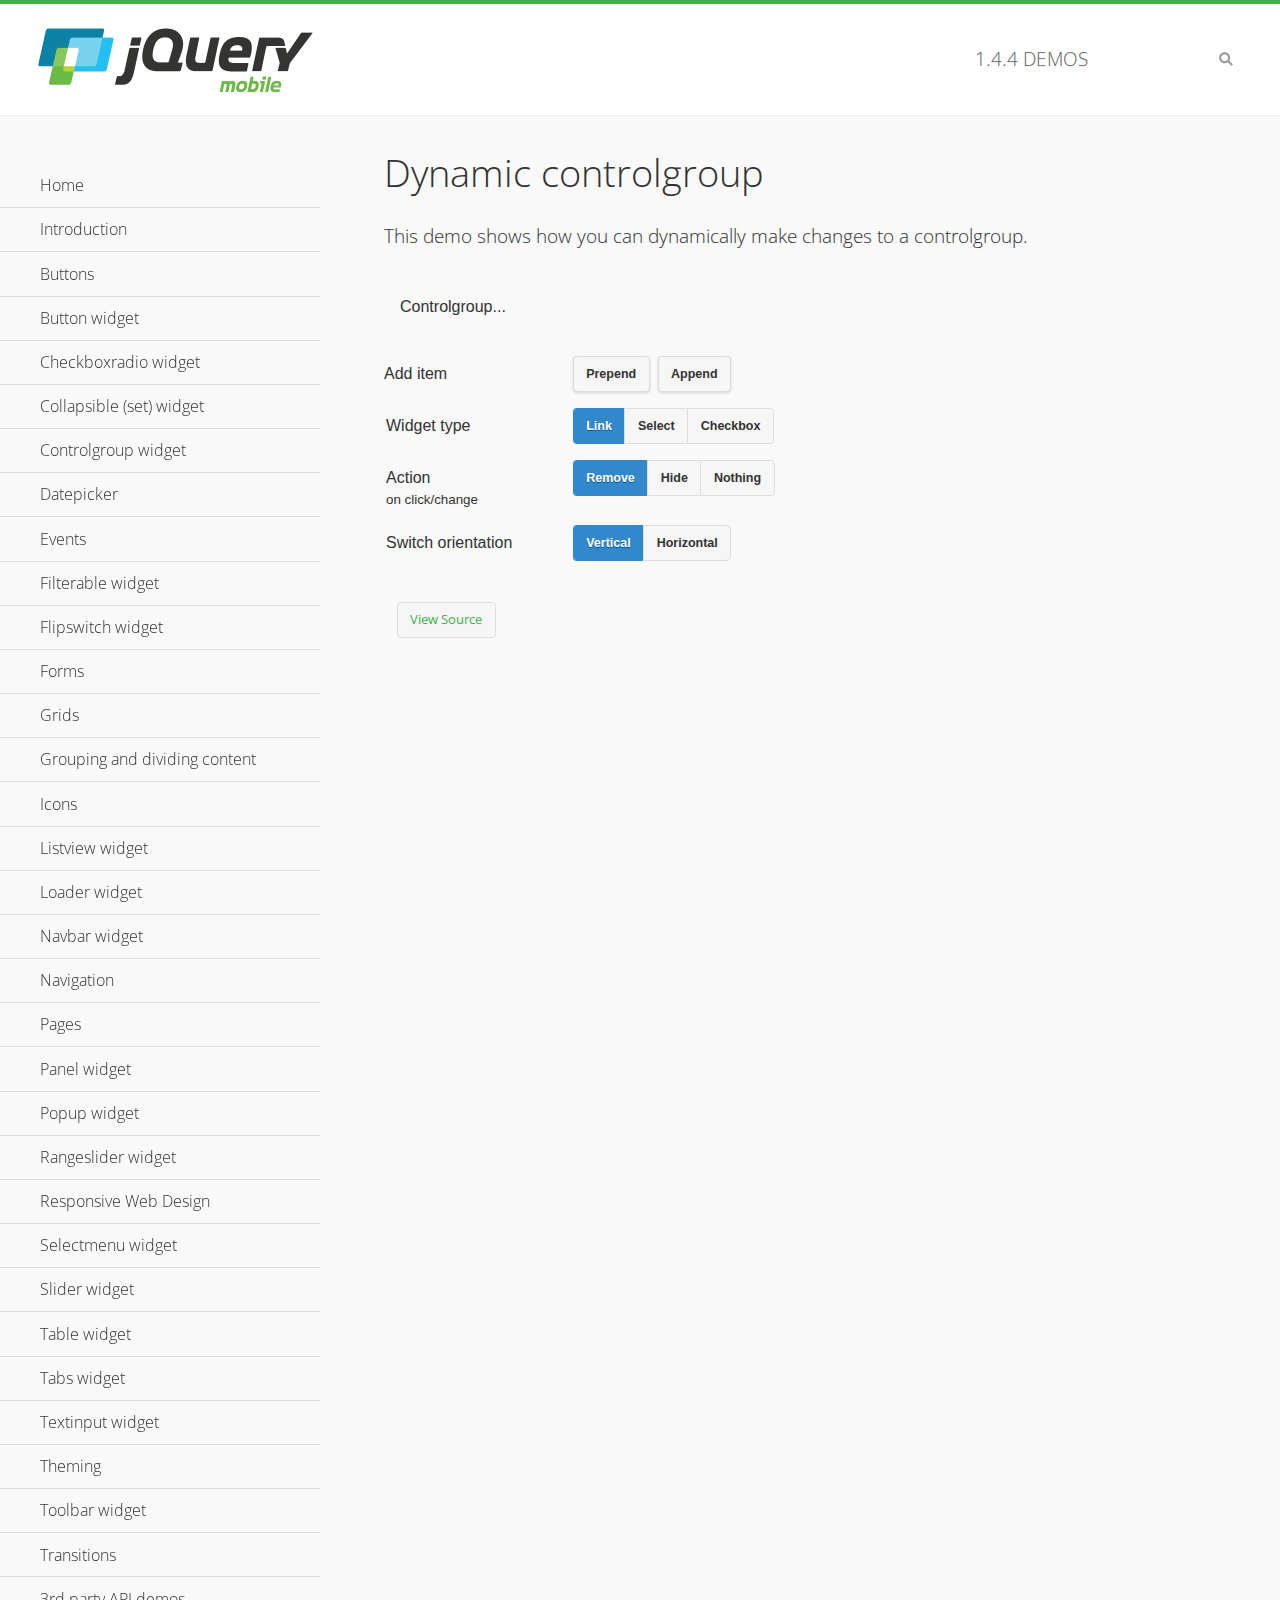
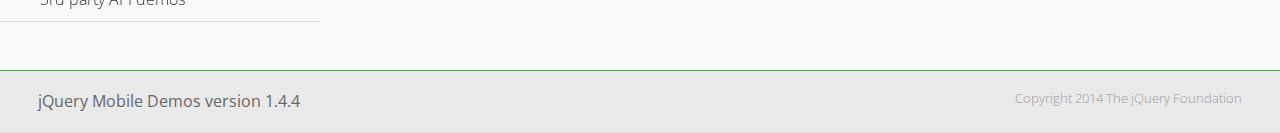
<file: lib/jqm/1.4.4/demos/controlgroup-dynamic/index.html>
<!DOCTYPE html>
<html>
<head>
	<meta charset="utf-8">
	<meta name="viewport" content="width=device-width, initial-scale=1">
	<title>Dynamic controlgroup - jQuery Mobile Demos</title>
	<link rel="shortcut icon" href="../favicon.ico">
    <link rel="stylesheet" href="http://fonts.googleapis.com/css?family=Open+Sans:300,400,700">
	<link rel="stylesheet" href="../css/themes/default/jquery.mobile-1.4.4.min.css">
	<link rel="stylesheet" href="../_assets/css/jqm-demos.css">
	<script src="../js/jquery.js"></script>
	<script src="../_assets/js/index.js"></script>
	<script src="../js/jquery.mobile-1.4.4.min.js"></script>
	<script>
		( function( $, undefined ) {
			var counter = 0;
			$( document ).bind( "pagecreate", function( e ) {
				$( "#prepend, #append", e.target ).on( "click", function( e ) {
					counter++;

					var widgetType = $( "[name='radio-widget']:checked" ).attr( "id" ),
						group = $( "#my-controlgroup" ),
						$el,
						action = function() {
							var action = $( "[name='radio-action']:checked" ).attr( "id" );
							if ( $( $el[1] ).is( "select" ) && action === "hide" ) {
								$el = $( $el[1] ).parents( ".ui-select" );
							}
							$el[ action ]();
							group.controlgroup( "refresh" );
						};

					if ( widgetType === "link" ) {

						$el = $( "<a href='#'>Link " + counter + "</a>" ).bind( "click", action );
						$( "#my-controlgroup" ).controlgroup( "container" )[ $( this ).attr( "id" ) ]( $el );
						$el.buttonMarkup();

					} else if ( widgetType === "select" ) {

						$el = $( "<label for='widget" + counter + "'>Select " + counter + "</label><select id='widget" + counter + "'><option value='option1'>Select " + counter + "</option><option value='option2'>Select option</option></select>" );
						$( $el[ 1 ] ).bind( "change", action);
						$( "#my-controlgroup" ).controlgroup( "container" )[ $( this ).attr( "id" ) ]( $el );
						$( $el[ 1 ] ).selectmenu();

					} else {

						$el = $( "<label for='widget" + counter + "'>Checkbox " + counter + "</label><input type='checkbox' id='widget" + counter + "'></input>" );
						$( $el[ 1 ] ).bind( "change", action );
						$( "#my-controlgroup" ).controlgroup( "container" )[ $( this ).attr( "id" ) ]( $el );
						$( $el[ 1 ] ).checkboxradio();

					}

					group.controlgroup( "refresh" );
				});

				$( "[name='radio-orientation']" ).bind( "change", function( e ) {
					$( "#my-controlgroup" ).controlgroup( "option", "type", ( $( "#isHorizontal" ).is( ":checked" ) ? "horizontal" : "vertical" ) );
				});
			});
		})( jQuery );
	</script>
</head>
<body>
<div data-role="page" class="jqm-demos">

	<div data-role="header" class="jqm-header">
		<h2><a href="../" title="jQuery Mobile Demos home"><img src="../_assets/img/jquery-logo.png" alt="jQuery Mobile"></a></h2>
		<p><span class="jqm-version"></span> Demos</p>
		<a href="#" class="jqm-navmenu-link ui-btn ui-btn-icon-notext ui-corner-all ui-icon-bars ui-nodisc-icon ui-alt-icon ui-btn-left">Menu</a>
		<a href="#" class="jqm-search-link ui-btn ui-btn-icon-notext ui-corner-all ui-icon-search ui-nodisc-icon ui-alt-icon ui-btn-right">Search</a>
	</div><!-- /header -->

	<div role="main" class="ui-content jqm-content">

        <h1>Dynamic controlgroup</h1>

        <p>This demo shows how you can dynamically make changes to a controlgroup.</p>

        <div data-demo-html="true" data-demo-js="true">

            <form>
            	<div class="ui-body ui-body-d ui-corner-all">
                	<p>Controlgroup...</p>
                	<div data-role="controlgroup" id="my-controlgroup"><!-- items will be injected here --></div>
                </div>
            </form>

            <div class="ui-field-contain">
                <label for="prepend">Add item</label>
                <button id="prepend" data-mini="true" data-inline="true">Prepend</button>
                <label for="append" class="ui-hidden-accessible">Action</label>
                <button id="append" data-mini="true" data-inline="true">Append</button>
            </div>

            <form action="#" method="get">
            	<div class="ui-field-contain">
                    <fieldset data-role="controlgroup" data-type="horizontal" data-mini="true">
                        <legend>Widget type</legend>

                        <input type="radio" name="radio-widget" id="link" value="link" checked="checked">
                        <label for="link">Link</label>

                        <input type="radio" name="radio-widget" id="select" value="select">
                        <label for="select">Select</label>

                        <input type="radio" name="radio-widget" id="checkbox" value="checkbox">
                        <label for="checkbox">Checkbox</label>
                    </fieldset>
            	</div>

            	<div class="ui-field-contain">
                    <fieldset data-role="controlgroup" data-type="horizontal" data-mini="true">
                        <legend>Action<br><small>on click/change</small></legend>

                        <input type="radio" name="radio-action" id="remove" value="remove" checked="checked">
                        <label for="remove">Remove</label>

                        <input type="radio" name="radio-action" id="hide" value="hide">
                        <label for="hide">Hide</label>

                        <input type="radio" name="radio-action" id="width" value="width">
                        <label for="width">Nothing</label>
                    </fieldset>
            	</div>

            	<div class="ui-field-contain">
                    <fieldset data-role="controlgroup" data-type="horizontal" data-mini="true">
                        <legend>Switch orientation</legend>

                        <input type="radio" name="radio-orientation" id="isVertical" value="isVertical" checked="checked">
                        <label for="isVertical">Vertical</label>

                        <input type="radio" name="radio-orientation" id="isHorizontal" value="isHorizontal">
                        <label for="isHorizontal">Horizontal</label>
                    </fieldset>
            	</div>

            </form>

        </div><!--/demo-html -->

	</div><!-- /content -->
	    <div data-role="panel" class="jqm-navmenu-panel" data-position="left" data-display="overlay" data-theme="a">
	    	<ul class="jqm-list ui-alt-icon ui-nodisc-icon">
<li data-filtertext="demos homepage" data-icon="home"><a href=".././">Home</a></li>
<li data-filtertext="introduction overview getting started"><a href="../intro/" data-ajax="false">Introduction</a></li>
<li data-filtertext="buttons button markup buttonmarkup method anchor link button element"><a href="../button-markup/" data-ajax="false">Buttons</a></li>
<li data-filtertext="form button widget input button submit reset"><a href="../button/" data-ajax="false">Button widget</a></li>
<li data-role="collapsible" data-enhanced="true" data-collapsed-icon="carat-d" data-expanded-icon="carat-u" data-iconpos="right" data-inset="false" class="ui-collapsible ui-collapsible-themed-content ui-collapsible-collapsed">
	<h3 class="ui-collapsible-heading ui-collapsible-heading-collapsed">
		<a href="#" class="ui-collapsible-heading-toggle ui-btn ui-btn-icon-right ui-btn-inherit ui-icon-carat-d">
		    Checkboxradio widget<span class="ui-collapsible-heading-status"> click to expand contents</span>
		</a>
	</h3>
	<div class="ui-collapsible-content ui-body-inherit ui-collapsible-content-collapsed" aria-hidden="true">
		<ul>
			<li data-filtertext="form checkboxradio widget checkbox input checkboxes controlgroups"><a href="../checkboxradio-checkbox/" data-ajax="false">Checkboxes</a></li>
			<li data-filtertext="form checkboxradio widget radio input radio buttons controlgroups"><a href="../checkboxradio-radio/" data-ajax="false">Radio buttons</a></li>
		</ul>
	</div>
</li>
<li data-role="collapsible" data-enhanced="true" data-collapsed-icon="carat-d" data-expanded-icon="carat-u" data-iconpos="right" data-inset="false" class="ui-collapsible ui-collapsible-themed-content ui-collapsible-collapsed">
	<h3 class="ui-collapsible-heading ui-collapsible-heading-collapsed">
		<a href="#" class="ui-collapsible-heading-toggle ui-btn ui-btn-icon-right ui-btn-inherit ui-icon-carat-d">
			Collapsible (set) widget<span class="ui-collapsible-heading-status"> click to expand contents</span>
		</a>
	</h3>
	<div class="ui-collapsible-content ui-body-inherit ui-collapsible-content-collapsed" aria-hidden="true">
		<ul>
			<li data-filtertext="collapsibles content formatting"><a href="../collapsible/" data-ajax="false">Collapsible</a></li>
			<li data-filtertext="dynamic collapsible set accordion append expand"><a href="../collapsible-dynamic/" data-ajax="false">Dynamic collapsibles</a></li>
			<li data-filtertext="accordions collapsible set widget content formatting grouped collapsibles"><a href="../collapsibleset/" data-ajax="false">Collapsible set</a></li>
		</ul>
	</div>
</li>
<li data-role="collapsible" data-enhanced="true" data-collapsed-icon="carat-d" data-expanded-icon="carat-u" data-iconpos="right" data-inset="false" class="ui-collapsible ui-collapsible-themed-content ui-collapsible-collapsed">
	<h3 class="ui-collapsible-heading ui-collapsible-heading-collapsed">
		<a href="#" class="ui-collapsible-heading-toggle ui-btn ui-btn-icon-right ui-btn-inherit ui-icon-carat-d">
			Controlgroup widget<span class="ui-collapsible-heading-status"> click to expand contents</span>
		</a>
	</h3>
	<div class="ui-collapsible-content ui-body-inherit ui-collapsible-content-collapsed" aria-hidden="true">
		<ul>
			<li data-filtertext="controlgroups selectmenu checkboxradio input grouped buttons horizontal vertical"><a href="../controlgroup/" data-ajax="false">Controlgroup</a></li>
			<li data-filtertext="dynamic controlgroup dynamically add buttons"><a href="../controlgroup-dynamic/" data-ajax="false">Dynamic controlgroups</a></li>
		</ul>
	</div>
</li>
<li data-filtertext="form datepicker widget date input"><a href="../datepicker/" data-ajax="false">Datepicker</a></li>
<li data-role="collapsible" data-enhanced="true" data-collapsed-icon="carat-d" data-expanded-icon="carat-u" data-iconpos="right" data-inset="false" class="ui-collapsible ui-collapsible-themed-content ui-collapsible-collapsed">
	<h3 class="ui-collapsible-heading ui-collapsible-heading-collapsed">
		<a href="#" class="ui-collapsible-heading-toggle ui-btn ui-btn-icon-right ui-btn-inherit ui-icon-carat-d">
			Events<span class="ui-collapsible-heading-status"> click to expand contents</span>
		</a>
	</h3>
	<div class="ui-collapsible-content ui-body-inherit ui-collapsible-content-collapsed" aria-hidden="true">
		<ul>
			<li data-filtertext="swipe to delete list items listviews swipe events"><a href="../swipe-list/" data-ajax="false">Swipe list items</a></li>
			<li data-filtertext="swipe to navigate swipe page navigation swipe events"><a href="../swipe-page/" data-ajax="false">Swipe page navigation</a></li>
		</ul>
	</div>
</li>
<li data-filtertext="filterable filter elements sorting searching listview table"><a href="../filterable/" data-ajax="false">Filterable widget</a></li>
<li data-filtertext="form flipswitch widget flip toggle switch binary select checkbox input"><a href="../flipswitch/" data-ajax="false">Flipswitch widget</a></li>
<li data-role="collapsible" data-enhanced="true" data-collapsed-icon="carat-d" data-expanded-icon="carat-u" data-iconpos="right" data-inset="false" class="ui-collapsible ui-collapsible-themed-content ui-collapsible-collapsed">
	<h3 class="ui-collapsible-heading ui-collapsible-heading-collapsed">
		<a href="#" class="ui-collapsible-heading-toggle ui-btn ui-btn-icon-right ui-btn-inherit ui-icon-carat-d">
			Forms<span class="ui-collapsible-heading-status"> click to expand contents</span>
		</a>
	</h3>
	<div class="ui-collapsible-content ui-body-inherit ui-collapsible-content-collapsed" aria-hidden="true">
		<ul>
			<li data-filtertext="forms text checkbox radio range button submit reset inputs selects textarea slider flipswitch label form elements"><a href="../forms/" data-ajax="false">Forms</a></li>
			<li data-filtertext="form hide labels hidden accessible ui-hidden-accessible forms"><a href="../forms-label-hidden-accessible/" data-ajax="false">Hide labels</a></li>
			<li data-filtertext="form field containers fieldcontain ui-field-contain forms"><a href="../forms-field-contain/" data-ajax="false">Field containers</a></li>
			<li data-filtertext="forms disabled form elements"><a href="../forms-disabled/" data-ajax="false">Forms disabled</a></li>
			<li data-filtertext="forms gallery examples overview forms text checkbox radio range button submit reset inputs selects textarea slider flipswitch label form elements"><a href="../forms-gallery/" data-ajax="false">Forms gallery</a></li>
		</ul>
	</div>
</li>
<li data-role="collapsible" data-enhanced="true" data-collapsed-icon="carat-d" data-expanded-icon="carat-u" data-iconpos="right" data-inset="false" class="ui-collapsible ui-collapsible-themed-content ui-collapsible-collapsed">
	<h3 class="ui-collapsible-heading ui-collapsible-heading-collapsed">
		<a href="#" class="ui-collapsible-heading-toggle ui-btn ui-btn-icon-right ui-btn-inherit ui-icon-carat-d">
			Grids<span class="ui-collapsible-heading-status"> click to expand contents</span>
		</a>
	</h3>
	<div class="ui-collapsible-content ui-body-inherit ui-collapsible-content-collapsed" aria-hidden="true">
		<ul>
			<li data-filtertext="grids columns blocks content formatting rwd responsive css framework"><a href="../grids/" data-ajax="false">Grids</a></li>
			<li data-filtertext="buttons in grids css framework"><a href="../grids-buttons/" data-ajax="false">Buttons in grids</a></li>
			<li data-filtertext="custom responsive grids rwd css framework"><a href="../grids-custom-responsive/" data-ajax="false">Custom responsive grids</a></li>
		</ul>
	</div>
</li>
<li data-filtertext="blocks content formatting sections heading"><a href="../body-bar-classes/" data-ajax="false">Grouping and dividing content</a></li>
<li data-role="collapsible" data-enhanced="true" data-collapsed-icon="carat-d" data-expanded-icon="carat-u" data-iconpos="right" data-inset="false" class="ui-collapsible ui-collapsible-themed-content ui-collapsible-collapsed">
	<h3 class="ui-collapsible-heading ui-collapsible-heading-collapsed">
		<a href="#" class="ui-collapsible-heading-toggle ui-btn ui-btn-icon-right ui-btn-inherit ui-icon-carat-d">
			Icons<span class="ui-collapsible-heading-status"> click to expand contents</span>
		</a>
	</h3>
	<div class="ui-collapsible-content ui-body-inherit ui-collapsible-content-collapsed" aria-hidden="true">
		<ul>
			<li data-filtertext="button icons svg disc alt custom icon position"><a href="../icons/" data-ajax="false">Icons</a></li>
			<li data-filtertext=""><a href="../icons-grunticon/" data-ajax="false">Grunticon loader</a></li>
		</ul>
	</div>
</li>
<li data-role="collapsible" data-enhanced="true" data-collapsed-icon="carat-d" data-expanded-icon="carat-u" data-iconpos="right" data-inset="false" class="ui-collapsible ui-collapsible-themed-content ui-collapsible-collapsed">
	<h3 class="ui-collapsible-heading ui-collapsible-heading-collapsed">
		<a href="#" class="ui-collapsible-heading-toggle ui-btn ui-btn-icon-right ui-btn-inherit ui-icon-carat-d">
			Listview widget<span class="ui-collapsible-heading-status"> click to expand contents</span>
		</a>
	</h3>
	<div class="ui-collapsible-content ui-body-inherit ui-collapsible-content-collapsed" aria-hidden="true">
		<ul>
			<li data-filtertext="listview widget thumbnails icons nested split button collapsible ul ol"><a href="../listview/" data-ajax="false">Listview</a></li>
			<li data-filtertext="autocomplete filterable reveal listview filtertextbeforefilter placeholder"><a href="../listview-autocomplete/" data-ajax="false">Listview autocomplete</a></li>
			<li data-filtertext="autocomplete filterable reveal listview remote data filtertextbeforefilter placeholder"><a href="../listview-autocomplete-remote/" data-ajax="false">Listview autocomplete remote data</a></li>
			<li data-filtertext="autodividers anchor jump scroll linkbars listview lists ul ol"><a href="../listview-autodividers-linkbar/" data-ajax="false">Listview autodividers linkbar</a></li>
			<li data-filtertext="listview autodividers selector autodividersselector lists ul ol"><a href="../listview-autodividers-selector/" data-ajax="false">Listview autodividers selector</a></li>
			<li data-filtertext="listview nested list items"><a href="../listview-nested-lists/" data-ajax="false">Nested Listviews</a></li>
			<li data-filtertext="listview collapsible list items flat"><a href="../listview-collapsible-item-flat/" data-ajax="false">Listview collapsible list items (flat)</a></li>
			<li data-filtertext="listview collapsible list indented"><a href="../listview-collapsible-item-indented/" data-ajax="false">Listview collapsible list items (indented)</a></li>
			<li data-filtertext="grid listview responsive grids responsive listviews lists ul"><a href="../listview-grid/" data-ajax="false">Listview responsive grid</a></li>
		</ul>
	</div>
</li>
<li data-filtertext="loader widget page loading navigation overlay spinner"><a href="../loader/" data-ajax="false">Loader widget</a></li>
<li data-filtertext="navbar widget navmenu toolbars header footer"><a href="../navbar/" data-ajax="false">Navbar widget</a></li>
<li data-role="collapsible" data-enhanced="true" data-collapsed-icon="carat-d" data-expanded-icon="carat-u" data-iconpos="right" data-inset="false" class="ui-collapsible ui-collapsible-themed-content ui-collapsible-collapsed">
	<h3 class="ui-collapsible-heading ui-collapsible-heading-collapsed">
		<a href="#" class="ui-collapsible-heading-toggle ui-btn ui-btn-icon-right ui-btn-inherit ui-icon-carat-d">
			Navigation<span class="ui-collapsible-heading-status"> click to expand contents</span>
		</a>
	</h3>
	<div class="ui-collapsible-content ui-body-inherit ui-collapsible-content-collapsed" aria-hidden="true">
		<ul>
			<li data-filtertext="ajax navigation navigate widget history event method"><a href="../navigation/" data-ajax="false">Navigation</a></li>
			<li data-filtertext="linking pages page links navigation ajax prefetch cache"><a href="../navigation-linking-pages/" data-ajax="false">Linking pages</a></li>
			<!-- <li data-filtertext="php redirect server redirection server-side navigation"><a href="../navigation-php-redirect/" data-ajax="false">PHP redirect demo</a></li>-->
			<li data-filtertext="navigation redirection hash query"><a href="../navigation-hash-processing/" data-ajax="false">Hash processing demo</a></li>
			<li data-filtertext="navigation redirection hash query"><a href="../page-events/" data-ajax="false">Page Navigation Events</a></li>
		</ul>
	</div>
</li>
<li data-role="collapsible" data-enhanced="true" data-collapsed-icon="carat-d" data-expanded-icon="carat-u" data-iconpos="right" data-inset="false" class="ui-collapsible ui-collapsible-themed-content ui-collapsible-collapsed">
	<h3 class="ui-collapsible-heading ui-collapsible-heading-collapsed">
		<a href="#" class="ui-collapsible-heading-toggle ui-btn ui-btn-icon-right ui-btn-inherit ui-icon-carat-d">
			Pages<span class="ui-collapsible-heading-status"> click to expand contents</span>
		</a>
	</h3>
	<div class="ui-collapsible-content ui-body-inherit ui-collapsible-content-collapsed" aria-hidden="true">
		<ul>
			<li data-filtertext="pages page widget ajax navigation"><a href="../pages/" data-ajax="false">Pages</a></li>
			<li data-filtertext="single page"><a href="../pages-single-page/" data-ajax="false">Single page</a></li>
			<li data-filtertext="multipage multi-page page"><a href="../pages-multi-page/" data-ajax="false">Multi-page template</a></li>
			<li data-filtertext="dialog page widget modal popup"><a href="../pages-dialog/" data-ajax="false">Dialog page</a></li>
		</ul>
	</div>
</li>
<li data-role="collapsible" data-enhanced="true" data-collapsed-icon="carat-d" data-expanded-icon="carat-u" data-iconpos="right" data-inset="false" class="ui-collapsible ui-collapsible-themed-content ui-collapsible-collapsed">
	<h3 class="ui-collapsible-heading ui-collapsible-heading-collapsed">
		<a href="#" class="ui-collapsible-heading-toggle ui-btn ui-btn-icon-right ui-btn-inherit ui-icon-carat-d">
			Panel widget<span class="ui-collapsible-heading-status"> click to expand contents</span>
		</a>
	</h3>
	<div class="ui-collapsible-content ui-body-inherit ui-collapsible-content-collapsed" aria-hidden="true">
		<ul>
			<li data-filtertext="panel widget sliding panels reveal push overlay responsive"><a href="../panel/" data-ajax="false">Panel</a></li>
			<li data-filtertext=""><a href="../panel-external/" data-ajax="false">External panels</a></li>
			<li data-filtertext="panel "><a href="../panel-fixed/" data-ajax="false">Fixed panels</a></li>
			<li data-filtertext="panel slide panels sliding panels shadow rwd responsive breakpoint"><a href="../panel-responsive/" data-ajax="false">Panels responsive</a></li>
			<li data-filtertext="panel custom style custom panel width reveal shadow listview panel styling page background wrapper"><a href="../panel-styling/" data-ajax="false">Custom panel style</a></li>
			<li data-filtertext="panel open on swipe"><a href="../panel-swipe-open/" data-ajax="false">Panel open on swipe</a></li>
			<li data-filtertext="panels outside page internal external toolbars"><a href="../panel-external-internal/" data-ajax="false">Panel external and internal</a></li>
		</ul>
	</div>
</li>
<li data-role="collapsible" data-enhanced="true" data-collapsed-icon="carat-d" data-expanded-icon="carat-u" data-iconpos="right" data-inset="false" class="ui-collapsible ui-collapsible-themed-content ui-collapsible-collapsed">
	<h3 class="ui-collapsible-heading ui-collapsible-heading-collapsed">
		<a href="#" class="ui-collapsible-heading-toggle ui-btn ui-btn-icon-right ui-btn-inherit ui-icon-carat-d">
			Popup widget<span class="ui-collapsible-heading-status"> click to expand contents</span>
		</a>
	</h3>
	<div class="ui-collapsible-content ui-body-inherit ui-collapsible-content-collapsed" aria-hidden="true">
		<ul>
			<li data-filtertext="popup widget popups dialog modal transition tooltip lightbox form overlay screen flip pop fade transition"><a href="../popup/" data-ajax="false">Popup</a></li>
			<li data-filtertext="popup alignment position"><a href="../popup-alignment/" data-ajax="false">Popup alignment</a></li>
			<li data-filtertext="popup arrow size popups popover"><a href="../popup-arrow-size/" data-ajax="false">Popup arrow size</a></li>
			<li data-filtertext="dynamic popups popup images lightbox"><a href="../popup-dynamic/" data-ajax="false">Dynamic popups</a></li>
			<li data-filtertext="popups with iframes scaling"><a href="../popup-iframe/" data-ajax="false">Popups with iframes</a></li>
			<li data-filtertext="popup image scaling"><a href="../popup-image-scaling/" data-ajax="false">Popup image scaling</a></li>
			<li data-filtertext="external popup outside multi-page"><a href="../popup-outside-multipage/" data-ajax="false">Popup outside multi-page</a></li>
		</ul>
	</div>
</li>
<li data-filtertext="form rangeslider widget dual sliders dual handle sliders range input"><a href="../rangeslider/" data-ajax="false">Rangeslider widget</a></li>
<li data-filtertext="responsive web design rwd adaptive progressive enhancement PE accessible mobile breakpoints media query media queries"><a href="../rwd/" data-ajax="false">Responsive Web Design</a></li>
<li data-role="collapsible" data-enhanced="true" data-collapsed-icon="carat-d" data-expanded-icon="carat-u" data-iconpos="right" data-inset="false" class="ui-collapsible ui-collapsible-themed-content ui-collapsible-collapsed">
	<h3 class="ui-collapsible-heading ui-collapsible-heading-collapsed">
		<a href="#" class="ui-collapsible-heading-toggle ui-btn ui-btn-icon-right ui-btn-inherit ui-icon-carat-d">
			Selectmenu widget<span class="ui-collapsible-heading-status"> click to expand contents</span>
		</a>
	</h3>
	<div class="ui-collapsible-content ui-body-inherit ui-collapsible-content-collapsed" aria-hidden="true">
		<ul>
			<li data-filtertext="form selectmenu widget select input custom select menu selects"><a href="../selectmenu/" data-ajax="false">Selectmenu</a></li>
			<li data-filtertext="form custom select menu selectmenu widget custom menu option optgroup multiple selects"><a href="../selectmenu-custom/" data-ajax="false">Custom select menu</a></li>
			<li data-filtertext="filterable select filter popup dialog"><a href="../selectmenu-custom-filter/" data-ajax="false">Custom select menu with filter</a></li>
		</ul>
	</div>
</li>
<li data-role="collapsible" data-enhanced="true" data-collapsed-icon="carat-d" data-expanded-icon="carat-u" data-iconpos="right" data-inset="false" class="ui-collapsible ui-collapsible-themed-content ui-collapsible-collapsed">
	<h3 class="ui-collapsible-heading ui-collapsible-heading-collapsed">
		<a href="#" class="ui-collapsible-heading-toggle ui-btn ui-btn-icon-right ui-btn-inherit ui-icon-carat-d">
			Slider widget<span class="ui-collapsible-heading-status"> click to expand contents</span>
		</a>
	</h3>
	<div class="ui-collapsible-content ui-body-inherit ui-collapsible-content-collapsed" aria-hidden="true">
		<ul>
			<li data-filtertext="form slider widget range input single sliders"><a href="../slider/" data-ajax="false">Slider</a></li>
			<li data-filtertext="form slider widget flipswitch slider binary select flip toggle switch"><a href="../slider-flipswitch/" data-ajax="false">Slider flip toggle switch</a></li>
			<li data-filtertext="form slider tooltip handle value input range sliders"><a href="../slider-tooltip/" data-ajax="false">Slider tooltip</a></li>
		</ul>
	</div>
</li>
<li data-role="collapsible" data-enhanced="true" data-collapsed-icon="carat-d" data-expanded-icon="carat-u" data-iconpos="right" data-inset="false" class="ui-collapsible ui-collapsible-themed-content ui-collapsible-collapsed">
	<h3 class="ui-collapsible-heading ui-collapsible-heading-collapsed">
		<a href="#" class="ui-collapsible-heading-toggle ui-btn ui-btn-icon-right ui-btn-inherit ui-icon-carat-d">
			Table widget<span class="ui-collapsible-heading-status"> click to expand contents</span>
		</a>
	</h3>
	<div class="ui-collapsible-content ui-body-inherit ui-collapsible-content-collapsed" aria-hidden="true">
		<ul>
			<li data-filtertext="table widget reflow column toggle th td responsive tables rwd hide show tabular"><a href="../table-column-toggle/" data-ajax="false">Table Column Toggle</a></li>
			<li data-filtertext="table column toggle phone comparison demo"><a href="../table-column-toggle-example/" data-ajax="false">Table Column Toggle demo</a></li>
			<li data-filtertext="responsive tables table column toggle heading groups rwd breakpoint"><a href="../table-column-toggle-heading-groups/" data-ajax="false">Table Column Toggle heading groups</a></li>
			<li data-filtertext="responsive tables table column toggle hide rwd breakpoint customization options"><a href="../table-column-toggle-options/" data-ajax="false">Table Column Toggle options</a></li>
			<li data-filtertext="table reflow th td responsive rwd columns tabular"><a href="../table-reflow/" data-ajax="false">Table Reflow</a></li>
			<li data-filtertext="responsive tables table reflow heading groups rwd breakpoint"><a href="../table-reflow-heading-groups/" data-ajax="false">Table Reflow heading groups</a></li>
			<li data-filtertext="responsive tables table reflow stripes strokes table style"><a href="../table-reflow-stripes-strokes/" data-ajax="false">Table Reflow stripes and strokes</a></li>
			<li data-filtertext="responsive tables table reflow stack custom styles"><a href="../table-reflow-styling/" data-ajax="false">Table Reflow custom styles</a></li>
		</ul>
	</div>
</li>
<li data-filtertext="ui tabs widget"><a href="../tabs/" data-ajax="false">Tabs widget</a></li>
<li data-filtertext="form textinput widget text input textarea number date time tel email file color password"><a href="../textinput/" data-ajax="false">Textinput widget</a></li>
<li data-role="collapsible" data-enhanced="true" data-collapsed-icon="carat-d" data-expanded-icon="carat-u" data-iconpos="right" data-inset="false" class="ui-collapsible ui-collapsible-themed-content ui-collapsible-collapsed">
	<h3 class="ui-collapsible-heading ui-collapsible-heading-collapsed">
		<a href="#" class="ui-collapsible-heading-toggle ui-btn ui-btn-icon-right ui-btn-inherit ui-icon-carat-d">
			Theming<span class="ui-collapsible-heading-status"> click to expand contents</span>
		</a>
	</h3>
	<div class="ui-collapsible-content ui-body-inherit ui-collapsible-content-collapsed" aria-hidden="true">
		<ul>
			<li data-filtertext="default theme swatches theming style css"><a href="../theme-default/" data-ajax="false">Default theme</a></li>
			<li data-filtertext="classic theme old theme swatches theming style css"><a href="../theme-classic/" data-ajax="false">Classic theme</a></li>
		</ul>
	</div>
</li>
<li data-role="collapsible" data-enhanced="true" data-collapsed-icon="carat-d" data-expanded-icon="carat-u" data-iconpos="right" data-inset="false" class="ui-collapsible ui-collapsible-themed-content ui-collapsible-collapsed">
	<h3 class="ui-collapsible-heading ui-collapsible-heading-collapsed">
		<a href="#" class="ui-collapsible-heading-toggle ui-btn ui-btn-icon-right ui-btn-inherit ui-icon-carat-d">
			Toolbar widget<span class="ui-collapsible-heading-status"> click to expand contents</span>
		</a>
	</h3>
	<div class="ui-collapsible-content ui-body-inherit ui-collapsible-content-collapsed" aria-hidden="true">
		<ul>
			<li data-filtertext="toolbar widget header footer toolbars fixed fullscreen external sections"><a href="../toolbar/" data-ajax="false">Toolbar</a></li>
			<li data-filtertext="dynamic toolbars dynamically add toolbar header footer"><a href="../toolbar-dynamic/" data-ajax="false">Dynamic toolbars</a></li>
			<li data-filtertext="external toolbars header footer"><a href="../toolbar-external/" data-ajax="false">External toolbars</a></li>
			<li data-filtertext="fixed toolbars header footer"><a href="../toolbar-fixed/" data-ajax="false">Fixed toolbars</a></li>
			<li data-filtertext="fixed fullscreen toolbars header footer"><a href="../toolbar-fixed-fullscreen/" data-ajax="false">Fullscreen toolbars</a></li>
			<li data-filtertext="external fixed toolbars header footer"><a href="../toolbar-fixed-external/" data-ajax="false">Fixed external toolbars</a></li>
			<li data-filtertext="external persistent toolbars header footer navbar navmenu"><a href="../toolbar-fixed-persistent/" data-ajax="false">Persistent toolbars</a></li>
			<li data-filtertext="external ajax optimized toolbars persistent toolbars header footer navbar"><a href="../toolbar-fixed-persistent-optimized/" data-ajax="false">Ajax optimized toolbars</a></li>
			<li data-filtertext="form in toolbars header footer"><a href="../toolbar-fixed-forms/" data-ajax="false">Form in toolbar</a></li>
		</ul>
	</div>
</li>
<li data-filtertext="page transitions animated pages popup navigation flip slide fade pop"><a href="../transitions/" data-ajax="false">Transitions</a></li>
<li data-role="collapsible" data-enhanced="true" data-collapsed-icon="carat-d" data-expanded-icon="carat-u" data-iconpos="right" data-inset="false" class="ui-collapsible ui-collapsible-themed-content ui-collapsible-collapsed">
	<h3 class="ui-collapsible-heading ui-collapsible-heading-collapsed">
		<a href="#" class="ui-collapsible-heading-toggle ui-btn ui-btn-icon-right ui-btn-inherit ui-icon-carat-d">
			3rd party API demos<span class="ui-collapsible-heading-status"> click to expand contents</span>
		</a>
	</h3>
	<div class="ui-collapsible-content ui-body-inherit ui-collapsible-content-collapsed" aria-hidden="true">
		<ul>
			<li data-filtertext="backbone requirejs navigation router"><a href="../backbone-requirejs/" data-ajax="false">Backbone RequireJS</a></li>
			<li data-filtertext="google maps geolocation demo"><a href="../map-geolocation/" data-ajax="false">Google Maps geolocation</a></li>
			<li data-filtertext="google maps hybrid"><a href="../map-list-toggle/" data-ajax="false">Google Maps list toggle</a></li>
		</ul>
	</div>
</li>



		     </ul>
		</div><!-- /panel -->


	<div data-role="footer" data-position="fixed" data-tap-toggle="false" class="jqm-footer">
		<p>jQuery Mobile Demos version <span class="jqm-version"></span></p>
		<p>Copyright 2014 The jQuery Foundation</p>
	</div><!-- /footer -->
	<!-- TODO: This should become an external panel so we can add input to markup (unique ID) -->
    <div data-role="panel" class="jqm-search-panel" data-position="right" data-display="overlay" data-theme="a">
		<div class="jqm-search">
			<ul class="jqm-list" data-filter-placeholder="Search demos..." data-filter-reveal="true">
<li data-filtertext="demos homepage" data-icon="home"><a href=".././">Home</a></li>
<li data-filtertext="introduction overview getting started"><a href="../intro/" data-ajax="false">Introduction</a></li>
<li data-filtertext="buttons button markup buttonmarkup method anchor link button element"><a href="../button-markup/" data-ajax="false">Buttons</a></li>
<li data-filtertext="form button widget input button submit reset"><a href="../button/" data-ajax="false">Button widget</a></li>
<li data-role="collapsible" data-enhanced="true" data-collapsed-icon="carat-d" data-expanded-icon="carat-u" data-iconpos="right" data-inset="false" class="ui-collapsible ui-collapsible-themed-content ui-collapsible-collapsed">
	<h3 class="ui-collapsible-heading ui-collapsible-heading-collapsed">
		<a href="#" class="ui-collapsible-heading-toggle ui-btn ui-btn-icon-right ui-btn-inherit ui-icon-carat-d">
		    Checkboxradio widget<span class="ui-collapsible-heading-status"> click to expand contents</span>
		</a>
	</h3>
	<div class="ui-collapsible-content ui-body-inherit ui-collapsible-content-collapsed" aria-hidden="true">
		<ul>
			<li data-filtertext="form checkboxradio widget checkbox input checkboxes controlgroups"><a href="../checkboxradio-checkbox/" data-ajax="false">Checkboxes</a></li>
			<li data-filtertext="form checkboxradio widget radio input radio buttons controlgroups"><a href="../checkboxradio-radio/" data-ajax="false">Radio buttons</a></li>
		</ul>
	</div>
</li>
<li data-role="collapsible" data-enhanced="true" data-collapsed-icon="carat-d" data-expanded-icon="carat-u" data-iconpos="right" data-inset="false" class="ui-collapsible ui-collapsible-themed-content ui-collapsible-collapsed">
	<h3 class="ui-collapsible-heading ui-collapsible-heading-collapsed">
		<a href="#" class="ui-collapsible-heading-toggle ui-btn ui-btn-icon-right ui-btn-inherit ui-icon-carat-d">
			Collapsible (set) widget<span class="ui-collapsible-heading-status"> click to expand contents</span>
		</a>
	</h3>
	<div class="ui-collapsible-content ui-body-inherit ui-collapsible-content-collapsed" aria-hidden="true">
		<ul>
			<li data-filtertext="collapsibles content formatting"><a href="../collapsible/" data-ajax="false">Collapsible</a></li>
			<li data-filtertext="dynamic collapsible set accordion append expand"><a href="../collapsible-dynamic/" data-ajax="false">Dynamic collapsibles</a></li>
			<li data-filtertext="accordions collapsible set widget content formatting grouped collapsibles"><a href="../collapsibleset/" data-ajax="false">Collapsible set</a></li>
		</ul>
	</div>
</li>
<li data-role="collapsible" data-enhanced="true" data-collapsed-icon="carat-d" data-expanded-icon="carat-u" data-iconpos="right" data-inset="false" class="ui-collapsible ui-collapsible-themed-content ui-collapsible-collapsed">
	<h3 class="ui-collapsible-heading ui-collapsible-heading-collapsed">
		<a href="#" class="ui-collapsible-heading-toggle ui-btn ui-btn-icon-right ui-btn-inherit ui-icon-carat-d">
			Controlgroup widget<span class="ui-collapsible-heading-status"> click to expand contents</span>
		</a>
	</h3>
	<div class="ui-collapsible-content ui-body-inherit ui-collapsible-content-collapsed" aria-hidden="true">
		<ul>
			<li data-filtertext="controlgroups selectmenu checkboxradio input grouped buttons horizontal vertical"><a href="../controlgroup/" data-ajax="false">Controlgroup</a></li>
			<li data-filtertext="dynamic controlgroup dynamically add buttons"><a href="../controlgroup-dynamic/" data-ajax="false">Dynamic controlgroups</a></li>
		</ul>
	</div>
</li>
<li data-filtertext="form datepicker widget date input"><a href="../datepicker/" data-ajax="false">Datepicker</a></li>
<li data-role="collapsible" data-enhanced="true" data-collapsed-icon="carat-d" data-expanded-icon="carat-u" data-iconpos="right" data-inset="false" class="ui-collapsible ui-collapsible-themed-content ui-collapsible-collapsed">
	<h3 class="ui-collapsible-heading ui-collapsible-heading-collapsed">
		<a href="#" class="ui-collapsible-heading-toggle ui-btn ui-btn-icon-right ui-btn-inherit ui-icon-carat-d">
			Events<span class="ui-collapsible-heading-status"> click to expand contents</span>
		</a>
	</h3>
	<div class="ui-collapsible-content ui-body-inherit ui-collapsible-content-collapsed" aria-hidden="true">
		<ul>
			<li data-filtertext="swipe to delete list items listviews swipe events"><a href="../swipe-list/" data-ajax="false">Swipe list items</a></li>
			<li data-filtertext="swipe to navigate swipe page navigation swipe events"><a href="../swipe-page/" data-ajax="false">Swipe page navigation</a></li>
		</ul>
	</div>
</li>
<li data-filtertext="filterable filter elements sorting searching listview table"><a href="../filterable/" data-ajax="false">Filterable widget</a></li>
<li data-filtertext="form flipswitch widget flip toggle switch binary select checkbox input"><a href="../flipswitch/" data-ajax="false">Flipswitch widget</a></li>
<li data-role="collapsible" data-enhanced="true" data-collapsed-icon="carat-d" data-expanded-icon="carat-u" data-iconpos="right" data-inset="false" class="ui-collapsible ui-collapsible-themed-content ui-collapsible-collapsed">
	<h3 class="ui-collapsible-heading ui-collapsible-heading-collapsed">
		<a href="#" class="ui-collapsible-heading-toggle ui-btn ui-btn-icon-right ui-btn-inherit ui-icon-carat-d">
			Forms<span class="ui-collapsible-heading-status"> click to expand contents</span>
		</a>
	</h3>
	<div class="ui-collapsible-content ui-body-inherit ui-collapsible-content-collapsed" aria-hidden="true">
		<ul>
			<li data-filtertext="forms text checkbox radio range button submit reset inputs selects textarea slider flipswitch label form elements"><a href="../forms/" data-ajax="false">Forms</a></li>
			<li data-filtertext="form hide labels hidden accessible ui-hidden-accessible forms"><a href="../forms-label-hidden-accessible/" data-ajax="false">Hide labels</a></li>
			<li data-filtertext="form field containers fieldcontain ui-field-contain forms"><a href="../forms-field-contain/" data-ajax="false">Field containers</a></li>
			<li data-filtertext="forms disabled form elements"><a href="../forms-disabled/" data-ajax="false">Forms disabled</a></li>
			<li data-filtertext="forms gallery examples overview forms text checkbox radio range button submit reset inputs selects textarea slider flipswitch label form elements"><a href="../forms-gallery/" data-ajax="false">Forms gallery</a></li>
		</ul>
	</div>
</li>
<li data-role="collapsible" data-enhanced="true" data-collapsed-icon="carat-d" data-expanded-icon="carat-u" data-iconpos="right" data-inset="false" class="ui-collapsible ui-collapsible-themed-content ui-collapsible-collapsed">
	<h3 class="ui-collapsible-heading ui-collapsible-heading-collapsed">
		<a href="#" class="ui-collapsible-heading-toggle ui-btn ui-btn-icon-right ui-btn-inherit ui-icon-carat-d">
			Grids<span class="ui-collapsible-heading-status"> click to expand contents</span>
		</a>
	</h3>
	<div class="ui-collapsible-content ui-body-inherit ui-collapsible-content-collapsed" aria-hidden="true">
		<ul>
			<li data-filtertext="grids columns blocks content formatting rwd responsive css framework"><a href="../grids/" data-ajax="false">Grids</a></li>
			<li data-filtertext="buttons in grids css framework"><a href="../grids-buttons/" data-ajax="false">Buttons in grids</a></li>
			<li data-filtertext="custom responsive grids rwd css framework"><a href="../grids-custom-responsive/" data-ajax="false">Custom responsive grids</a></li>
		</ul>
	</div>
</li>
<li data-filtertext="blocks content formatting sections heading"><a href="../body-bar-classes/" data-ajax="false">Grouping and dividing content</a></li>
<li data-role="collapsible" data-enhanced="true" data-collapsed-icon="carat-d" data-expanded-icon="carat-u" data-iconpos="right" data-inset="false" class="ui-collapsible ui-collapsible-themed-content ui-collapsible-collapsed">
	<h3 class="ui-collapsible-heading ui-collapsible-heading-collapsed">
		<a href="#" class="ui-collapsible-heading-toggle ui-btn ui-btn-icon-right ui-btn-inherit ui-icon-carat-d">
			Icons<span class="ui-collapsible-heading-status"> click to expand contents</span>
		</a>
	</h3>
	<div class="ui-collapsible-content ui-body-inherit ui-collapsible-content-collapsed" aria-hidden="true">
		<ul>
			<li data-filtertext="button icons svg disc alt custom icon position"><a href="../icons/" data-ajax="false">Icons</a></li>
			<li data-filtertext=""><a href="../icons-grunticon/" data-ajax="false">Grunticon loader</a></li>
		</ul>
	</div>
</li>
<li data-role="collapsible" data-enhanced="true" data-collapsed-icon="carat-d" data-expanded-icon="carat-u" data-iconpos="right" data-inset="false" class="ui-collapsible ui-collapsible-themed-content ui-collapsible-collapsed">
	<h3 class="ui-collapsible-heading ui-collapsible-heading-collapsed">
		<a href="#" class="ui-collapsible-heading-toggle ui-btn ui-btn-icon-right ui-btn-inherit ui-icon-carat-d">
			Listview widget<span class="ui-collapsible-heading-status"> click to expand contents</span>
		</a>
	</h3>
	<div class="ui-collapsible-content ui-body-inherit ui-collapsible-content-collapsed" aria-hidden="true">
		<ul>
			<li data-filtertext="listview widget thumbnails icons nested split button collapsible ul ol"><a href="../listview/" data-ajax="false">Listview</a></li>
			<li data-filtertext="autocomplete filterable reveal listview filtertextbeforefilter placeholder"><a href="../listview-autocomplete/" data-ajax="false">Listview autocomplete</a></li>
			<li data-filtertext="autocomplete filterable reveal listview remote data filtertextbeforefilter placeholder"><a href="../listview-autocomplete-remote/" data-ajax="false">Listview autocomplete remote data</a></li>
			<li data-filtertext="autodividers anchor jump scroll linkbars listview lists ul ol"><a href="../listview-autodividers-linkbar/" data-ajax="false">Listview autodividers linkbar</a></li>
			<li data-filtertext="listview autodividers selector autodividersselector lists ul ol"><a href="../listview-autodividers-selector/" data-ajax="false">Listview autodividers selector</a></li>
			<li data-filtertext="listview nested list items"><a href="../listview-nested-lists/" data-ajax="false">Nested Listviews</a></li>
			<li data-filtertext="listview collapsible list items flat"><a href="../listview-collapsible-item-flat/" data-ajax="false">Listview collapsible list items (flat)</a></li>
			<li data-filtertext="listview collapsible list indented"><a href="../listview-collapsible-item-indented/" data-ajax="false">Listview collapsible list items (indented)</a></li>
			<li data-filtertext="grid listview responsive grids responsive listviews lists ul"><a href="../listview-grid/" data-ajax="false">Listview responsive grid</a></li>
		</ul>
	</div>
</li>
<li data-filtertext="loader widget page loading navigation overlay spinner"><a href="../loader/" data-ajax="false">Loader widget</a></li>
<li data-filtertext="navbar widget navmenu toolbars header footer"><a href="../navbar/" data-ajax="false">Navbar widget</a></li>
<li data-role="collapsible" data-enhanced="true" data-collapsed-icon="carat-d" data-expanded-icon="carat-u" data-iconpos="right" data-inset="false" class="ui-collapsible ui-collapsible-themed-content ui-collapsible-collapsed">
	<h3 class="ui-collapsible-heading ui-collapsible-heading-collapsed">
		<a href="#" class="ui-collapsible-heading-toggle ui-btn ui-btn-icon-right ui-btn-inherit ui-icon-carat-d">
			Navigation<span class="ui-collapsible-heading-status"> click to expand contents</span>
		</a>
	</h3>
	<div class="ui-collapsible-content ui-body-inherit ui-collapsible-content-collapsed" aria-hidden="true">
		<ul>
			<li data-filtertext="ajax navigation navigate widget history event method"><a href="../navigation/" data-ajax="false">Navigation</a></li>
			<li data-filtertext="linking pages page links navigation ajax prefetch cache"><a href="../navigation-linking-pages/" data-ajax="false">Linking pages</a></li>
			<!-- <li data-filtertext="php redirect server redirection server-side navigation"><a href="../navigation-php-redirect/" data-ajax="false">PHP redirect demo</a></li>-->
			<li data-filtertext="navigation redirection hash query"><a href="../navigation-hash-processing/" data-ajax="false">Hash processing demo</a></li>
			<li data-filtertext="navigation redirection hash query"><a href="../page-events/" data-ajax="false">Page Navigation Events</a></li>
		</ul>
	</div>
</li>
<li data-role="collapsible" data-enhanced="true" data-collapsed-icon="carat-d" data-expanded-icon="carat-u" data-iconpos="right" data-inset="false" class="ui-collapsible ui-collapsible-themed-content ui-collapsible-collapsed">
	<h3 class="ui-collapsible-heading ui-collapsible-heading-collapsed">
		<a href="#" class="ui-collapsible-heading-toggle ui-btn ui-btn-icon-right ui-btn-inherit ui-icon-carat-d">
			Pages<span class="ui-collapsible-heading-status"> click to expand contents</span>
		</a>
	</h3>
	<div class="ui-collapsible-content ui-body-inherit ui-collapsible-content-collapsed" aria-hidden="true">
		<ul>
			<li data-filtertext="pages page widget ajax navigation"><a href="../pages/" data-ajax="false">Pages</a></li>
			<li data-filtertext="single page"><a href="../pages-single-page/" data-ajax="false">Single page</a></li>
			<li data-filtertext="multipage multi-page page"><a href="../pages-multi-page/" data-ajax="false">Multi-page template</a></li>
			<li data-filtertext="dialog page widget modal popup"><a href="../pages-dialog/" data-ajax="false">Dialog page</a></li>
		</ul>
	</div>
</li>
<li data-role="collapsible" data-enhanced="true" data-collapsed-icon="carat-d" data-expanded-icon="carat-u" data-iconpos="right" data-inset="false" class="ui-collapsible ui-collapsible-themed-content ui-collapsible-collapsed">
	<h3 class="ui-collapsible-heading ui-collapsible-heading-collapsed">
		<a href="#" class="ui-collapsible-heading-toggle ui-btn ui-btn-icon-right ui-btn-inherit ui-icon-carat-d">
			Panel widget<span class="ui-collapsible-heading-status"> click to expand contents</span>
		</a>
	</h3>
	<div class="ui-collapsible-content ui-body-inherit ui-collapsible-content-collapsed" aria-hidden="true">
		<ul>
			<li data-filtertext="panel widget sliding panels reveal push overlay responsive"><a href="../panel/" data-ajax="false">Panel</a></li>
			<li data-filtertext=""><a href="../panel-external/" data-ajax="false">External panels</a></li>
			<li data-filtertext="panel "><a href="../panel-fixed/" data-ajax="false">Fixed panels</a></li>
			<li data-filtertext="panel slide panels sliding panels shadow rwd responsive breakpoint"><a href="../panel-responsive/" data-ajax="false">Panels responsive</a></li>
			<li data-filtertext="panel custom style custom panel width reveal shadow listview panel styling page background wrapper"><a href="../panel-styling/" data-ajax="false">Custom panel style</a></li>
			<li data-filtertext="panel open on swipe"><a href="../panel-swipe-open/" data-ajax="false">Panel open on swipe</a></li>
			<li data-filtertext="panels outside page internal external toolbars"><a href="../panel-external-internal/" data-ajax="false">Panel external and internal</a></li>
		</ul>
	</div>
</li>
<li data-role="collapsible" data-enhanced="true" data-collapsed-icon="carat-d" data-expanded-icon="carat-u" data-iconpos="right" data-inset="false" class="ui-collapsible ui-collapsible-themed-content ui-collapsible-collapsed">
	<h3 class="ui-collapsible-heading ui-collapsible-heading-collapsed">
		<a href="#" class="ui-collapsible-heading-toggle ui-btn ui-btn-icon-right ui-btn-inherit ui-icon-carat-d">
			Popup widget<span class="ui-collapsible-heading-status"> click to expand contents</span>
		</a>
	</h3>
	<div class="ui-collapsible-content ui-body-inherit ui-collapsible-content-collapsed" aria-hidden="true">
		<ul>
			<li data-filtertext="popup widget popups dialog modal transition tooltip lightbox form overlay screen flip pop fade transition"><a href="../popup/" data-ajax="false">Popup</a></li>
			<li data-filtertext="popup alignment position"><a href="../popup-alignment/" data-ajax="false">Popup alignment</a></li>
			<li data-filtertext="popup arrow size popups popover"><a href="../popup-arrow-size/" data-ajax="false">Popup arrow size</a></li>
			<li data-filtertext="dynamic popups popup images lightbox"><a href="../popup-dynamic/" data-ajax="false">Dynamic popups</a></li>
			<li data-filtertext="popups with iframes scaling"><a href="../popup-iframe/" data-ajax="false">Popups with iframes</a></li>
			<li data-filtertext="popup image scaling"><a href="../popup-image-scaling/" data-ajax="false">Popup image scaling</a></li>
			<li data-filtertext="external popup outside multi-page"><a href="../popup-outside-multipage/" data-ajax="false">Popup outside multi-page</a></li>
		</ul>
	</div>
</li>
<li data-filtertext="form rangeslider widget dual sliders dual handle sliders range input"><a href="../rangeslider/" data-ajax="false">Rangeslider widget</a></li>
<li data-filtertext="responsive web design rwd adaptive progressive enhancement PE accessible mobile breakpoints media query media queries"><a href="../rwd/" data-ajax="false">Responsive Web Design</a></li>
<li data-role="collapsible" data-enhanced="true" data-collapsed-icon="carat-d" data-expanded-icon="carat-u" data-iconpos="right" data-inset="false" class="ui-collapsible ui-collapsible-themed-content ui-collapsible-collapsed">
	<h3 class="ui-collapsible-heading ui-collapsible-heading-collapsed">
		<a href="#" class="ui-collapsible-heading-toggle ui-btn ui-btn-icon-right ui-btn-inherit ui-icon-carat-d">
			Selectmenu widget<span class="ui-collapsible-heading-status"> click to expand contents</span>
		</a>
	</h3>
	<div class="ui-collapsible-content ui-body-inherit ui-collapsible-content-collapsed" aria-hidden="true">
		<ul>
			<li data-filtertext="form selectmenu widget select input custom select menu selects"><a href="../selectmenu/" data-ajax="false">Selectmenu</a></li>
			<li data-filtertext="form custom select menu selectmenu widget custom menu option optgroup multiple selects"><a href="../selectmenu-custom/" data-ajax="false">Custom select menu</a></li>
			<li data-filtertext="filterable select filter popup dialog"><a href="../selectmenu-custom-filter/" data-ajax="false">Custom select menu with filter</a></li>
		</ul>
	</div>
</li>
<li data-role="collapsible" data-enhanced="true" data-collapsed-icon="carat-d" data-expanded-icon="carat-u" data-iconpos="right" data-inset="false" class="ui-collapsible ui-collapsible-themed-content ui-collapsible-collapsed">
	<h3 class="ui-collapsible-heading ui-collapsible-heading-collapsed">
		<a href="#" class="ui-collapsible-heading-toggle ui-btn ui-btn-icon-right ui-btn-inherit ui-icon-carat-d">
			Slider widget<span class="ui-collapsible-heading-status"> click to expand contents</span>
		</a>
	</h3>
	<div class="ui-collapsible-content ui-body-inherit ui-collapsible-content-collapsed" aria-hidden="true">
		<ul>
			<li data-filtertext="form slider widget range input single sliders"><a href="../slider/" data-ajax="false">Slider</a></li>
			<li data-filtertext="form slider widget flipswitch slider binary select flip toggle switch"><a href="../slider-flipswitch/" data-ajax="false">Slider flip toggle switch</a></li>
			<li data-filtertext="form slider tooltip handle value input range sliders"><a href="../slider-tooltip/" data-ajax="false">Slider tooltip</a></li>
		</ul>
	</div>
</li>
<li data-role="collapsible" data-enhanced="true" data-collapsed-icon="carat-d" data-expanded-icon="carat-u" data-iconpos="right" data-inset="false" class="ui-collapsible ui-collapsible-themed-content ui-collapsible-collapsed">
	<h3 class="ui-collapsible-heading ui-collapsible-heading-collapsed">
		<a href="#" class="ui-collapsible-heading-toggle ui-btn ui-btn-icon-right ui-btn-inherit ui-icon-carat-d">
			Table widget<span class="ui-collapsible-heading-status"> click to expand contents</span>
		</a>
	</h3>
	<div class="ui-collapsible-content ui-body-inherit ui-collapsible-content-collapsed" aria-hidden="true">
		<ul>
			<li data-filtertext="table widget reflow column toggle th td responsive tables rwd hide show tabular"><a href="../table-column-toggle/" data-ajax="false">Table Column Toggle</a></li>
			<li data-filtertext="table column toggle phone comparison demo"><a href="../table-column-toggle-example/" data-ajax="false">Table Column Toggle demo</a></li>
			<li data-filtertext="responsive tables table column toggle heading groups rwd breakpoint"><a href="../table-column-toggle-heading-groups/" data-ajax="false">Table Column Toggle heading groups</a></li>
			<li data-filtertext="responsive tables table column toggle hide rwd breakpoint customization options"><a href="../table-column-toggle-options/" data-ajax="false">Table Column Toggle options</a></li>
			<li data-filtertext="table reflow th td responsive rwd columns tabular"><a href="../table-reflow/" data-ajax="false">Table Reflow</a></li>
			<li data-filtertext="responsive tables table reflow heading groups rwd breakpoint"><a href="../table-reflow-heading-groups/" data-ajax="false">Table Reflow heading groups</a></li>
			<li data-filtertext="responsive tables table reflow stripes strokes table style"><a href="../table-reflow-stripes-strokes/" data-ajax="false">Table Reflow stripes and strokes</a></li>
			<li data-filtertext="responsive tables table reflow stack custom styles"><a href="../table-reflow-styling/" data-ajax="false">Table Reflow custom styles</a></li>
		</ul>
	</div>
</li>
<li data-filtertext="ui tabs widget"><a href="../tabs/" data-ajax="false">Tabs widget</a></li>
<li data-filtertext="form textinput widget text input textarea number date time tel email file color password"><a href="../textinput/" data-ajax="false">Textinput widget</a></li>
<li data-role="collapsible" data-enhanced="true" data-collapsed-icon="carat-d" data-expanded-icon="carat-u" data-iconpos="right" data-inset="false" class="ui-collapsible ui-collapsible-themed-content ui-collapsible-collapsed">
	<h3 class="ui-collapsible-heading ui-collapsible-heading-collapsed">
		<a href="#" class="ui-collapsible-heading-toggle ui-btn ui-btn-icon-right ui-btn-inherit ui-icon-carat-d">
			Theming<span class="ui-collapsible-heading-status"> click to expand contents</span>
		</a>
	</h3>
	<div class="ui-collapsible-content ui-body-inherit ui-collapsible-content-collapsed" aria-hidden="true">
		<ul>
			<li data-filtertext="default theme swatches theming style css"><a href="../theme-default/" data-ajax="false">Default theme</a></li>
			<li data-filtertext="classic theme old theme swatches theming style css"><a href="../theme-classic/" data-ajax="false">Classic theme</a></li>
		</ul>
	</div>
</li>
<li data-role="collapsible" data-enhanced="true" data-collapsed-icon="carat-d" data-expanded-icon="carat-u" data-iconpos="right" data-inset="false" class="ui-collapsible ui-collapsible-themed-content ui-collapsible-collapsed">
	<h3 class="ui-collapsible-heading ui-collapsible-heading-collapsed">
		<a href="#" class="ui-collapsible-heading-toggle ui-btn ui-btn-icon-right ui-btn-inherit ui-icon-carat-d">
			Toolbar widget<span class="ui-collapsible-heading-status"> click to expand contents</span>
		</a>
	</h3>
	<div class="ui-collapsible-content ui-body-inherit ui-collapsible-content-collapsed" aria-hidden="true">
		<ul>
			<li data-filtertext="toolbar widget header footer toolbars fixed fullscreen external sections"><a href="../toolbar/" data-ajax="false">Toolbar</a></li>
			<li data-filtertext="dynamic toolbars dynamically add toolbar header footer"><a href="../toolbar-dynamic/" data-ajax="false">Dynamic toolbars</a></li>
			<li data-filtertext="external toolbars header footer"><a href="../toolbar-external/" data-ajax="false">External toolbars</a></li>
			<li data-filtertext="fixed toolbars header footer"><a href="../toolbar-fixed/" data-ajax="false">Fixed toolbars</a></li>
			<li data-filtertext="fixed fullscreen toolbars header footer"><a href="../toolbar-fixed-fullscreen/" data-ajax="false">Fullscreen toolbars</a></li>
			<li data-filtertext="external fixed toolbars header footer"><a href="../toolbar-fixed-external/" data-ajax="false">Fixed external toolbars</a></li>
			<li data-filtertext="external persistent toolbars header footer navbar navmenu"><a href="../toolbar-fixed-persistent/" data-ajax="false">Persistent toolbars</a></li>
			<li data-filtertext="external ajax optimized toolbars persistent toolbars header footer navbar"><a href="../toolbar-fixed-persistent-optimized/" data-ajax="false">Ajax optimized toolbars</a></li>
			<li data-filtertext="form in toolbars header footer"><a href="../toolbar-fixed-forms/" data-ajax="false">Form in toolbar</a></li>
		</ul>
	</div>
</li>
<li data-filtertext="page transitions animated pages popup navigation flip slide fade pop"><a href="../transitions/" data-ajax="false">Transitions</a></li>
<li data-role="collapsible" data-enhanced="true" data-collapsed-icon="carat-d" data-expanded-icon="carat-u" data-iconpos="right" data-inset="false" class="ui-collapsible ui-collapsible-themed-content ui-collapsible-collapsed">
	<h3 class="ui-collapsible-heading ui-collapsible-heading-collapsed">
		<a href="#" class="ui-collapsible-heading-toggle ui-btn ui-btn-icon-right ui-btn-inherit ui-icon-carat-d">
			3rd party API demos<span class="ui-collapsible-heading-status"> click to expand contents</span>
		</a>
	</h3>
	<div class="ui-collapsible-content ui-body-inherit ui-collapsible-content-collapsed" aria-hidden="true">
		<ul>
			<li data-filtertext="backbone requirejs navigation router"><a href="../backbone-requirejs/" data-ajax="false">Backbone RequireJS</a></li>
			<li data-filtertext="google maps geolocation demo"><a href="../map-geolocation/" data-ajax="false">Google Maps geolocation</a></li>
			<li data-filtertext="google maps hybrid"><a href="../map-list-toggle/" data-ajax="false">Google Maps list toggle</a></li>
		</ul>
	</div>
</li>



			</ul>
		</div>
	</div><!-- /panel -->


</div><!-- /page -->

</body>
</html>
</file>
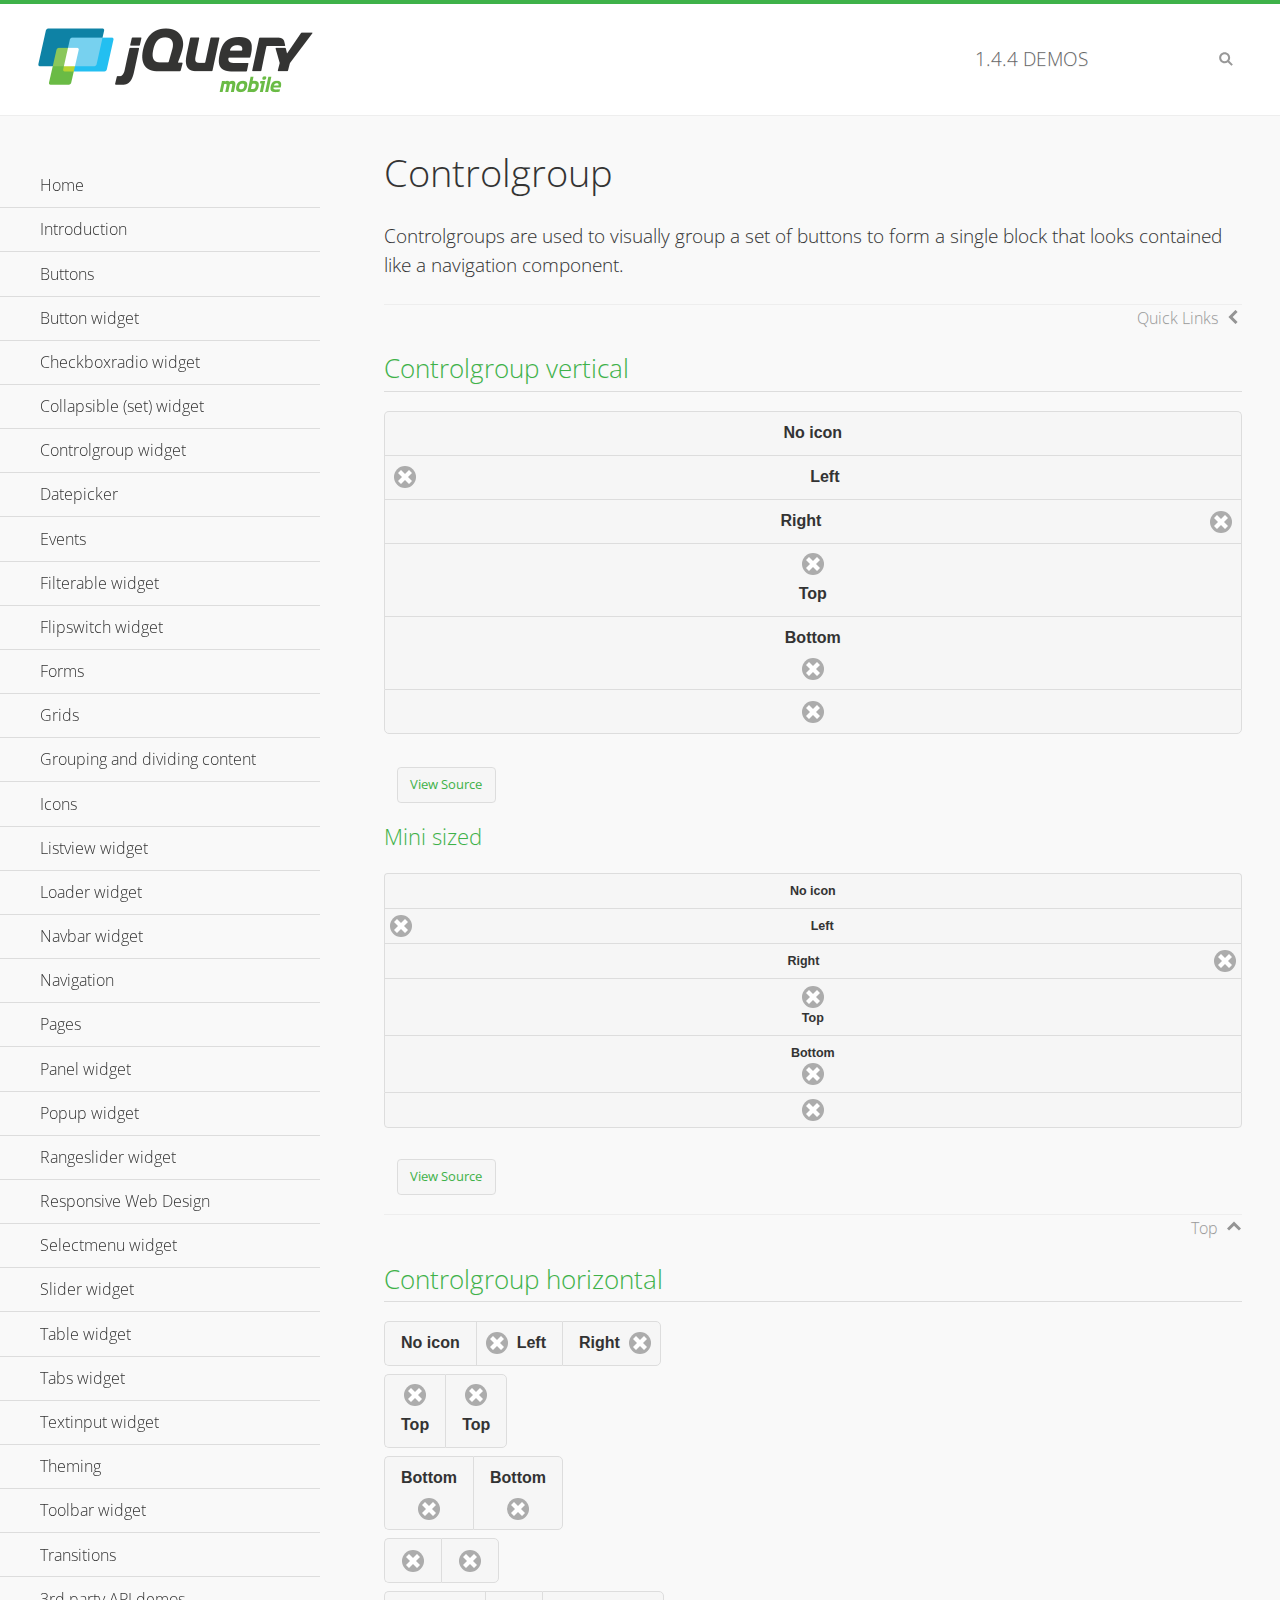
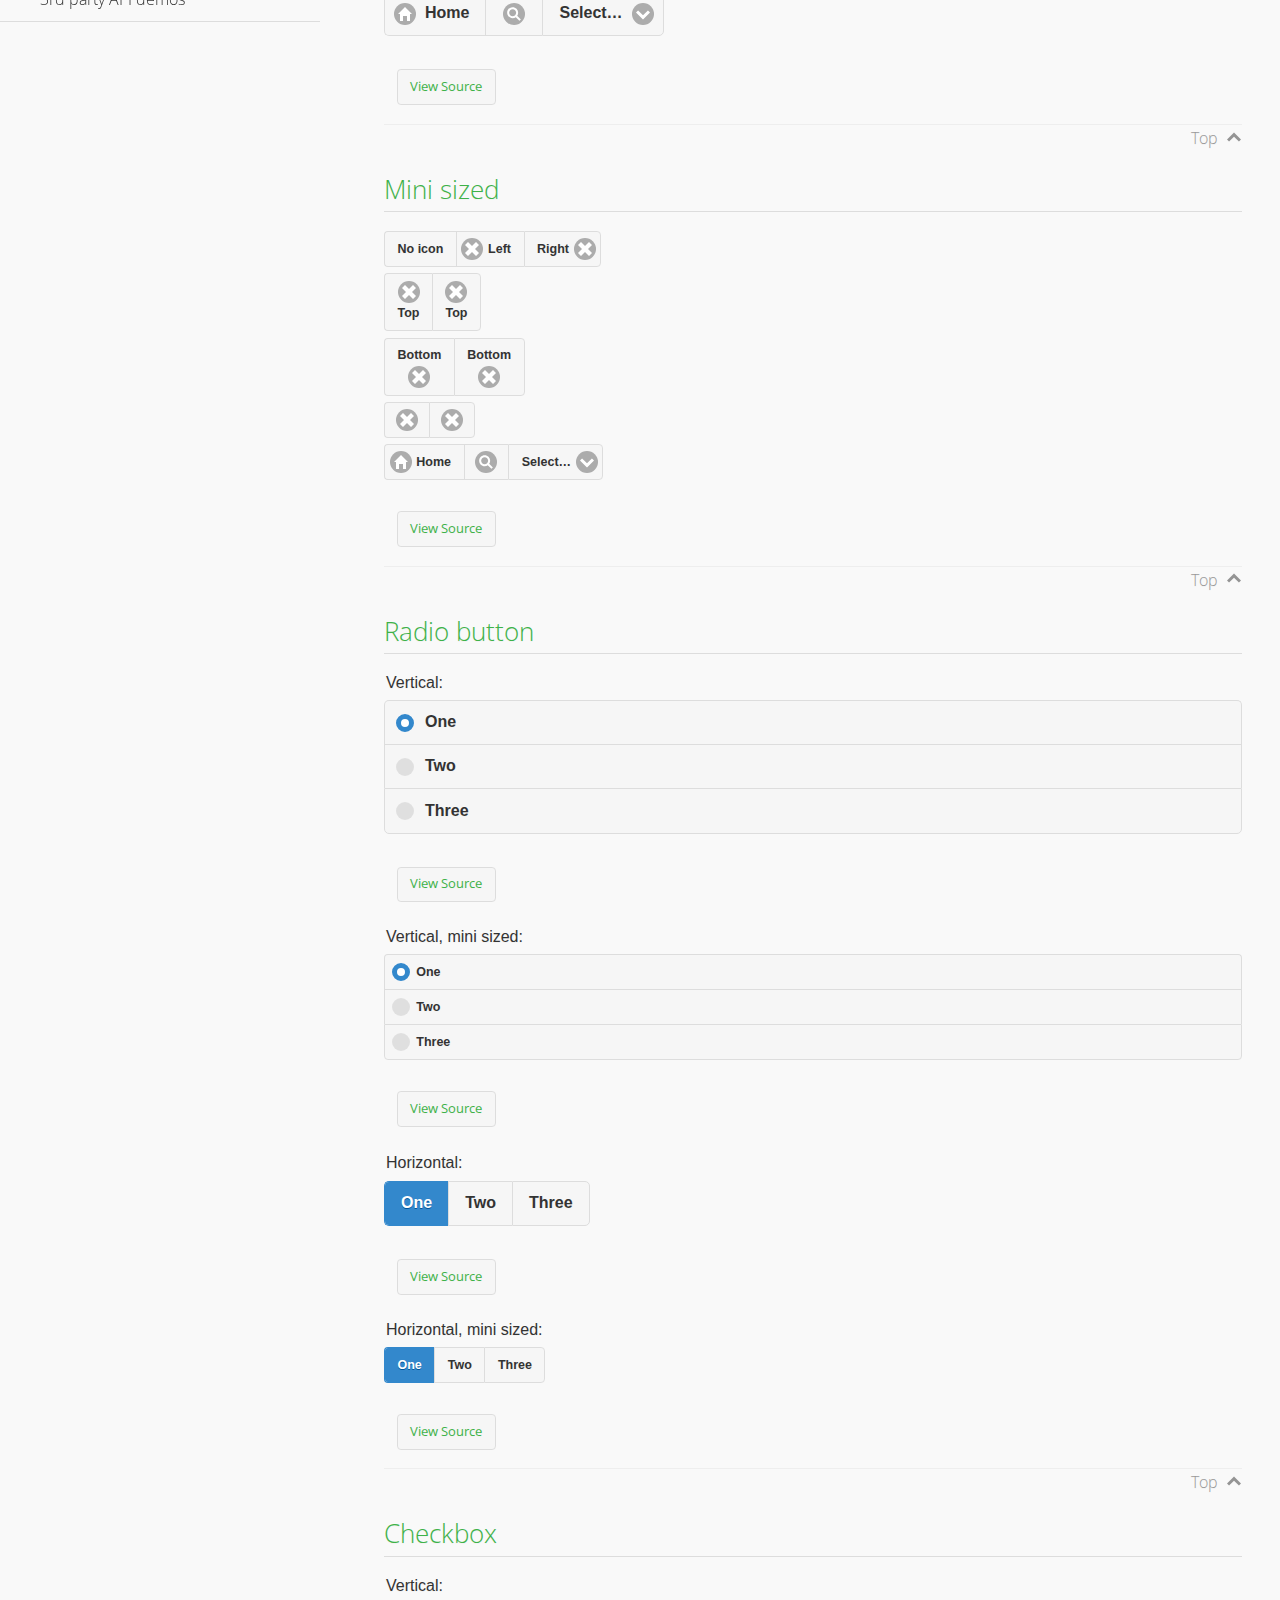
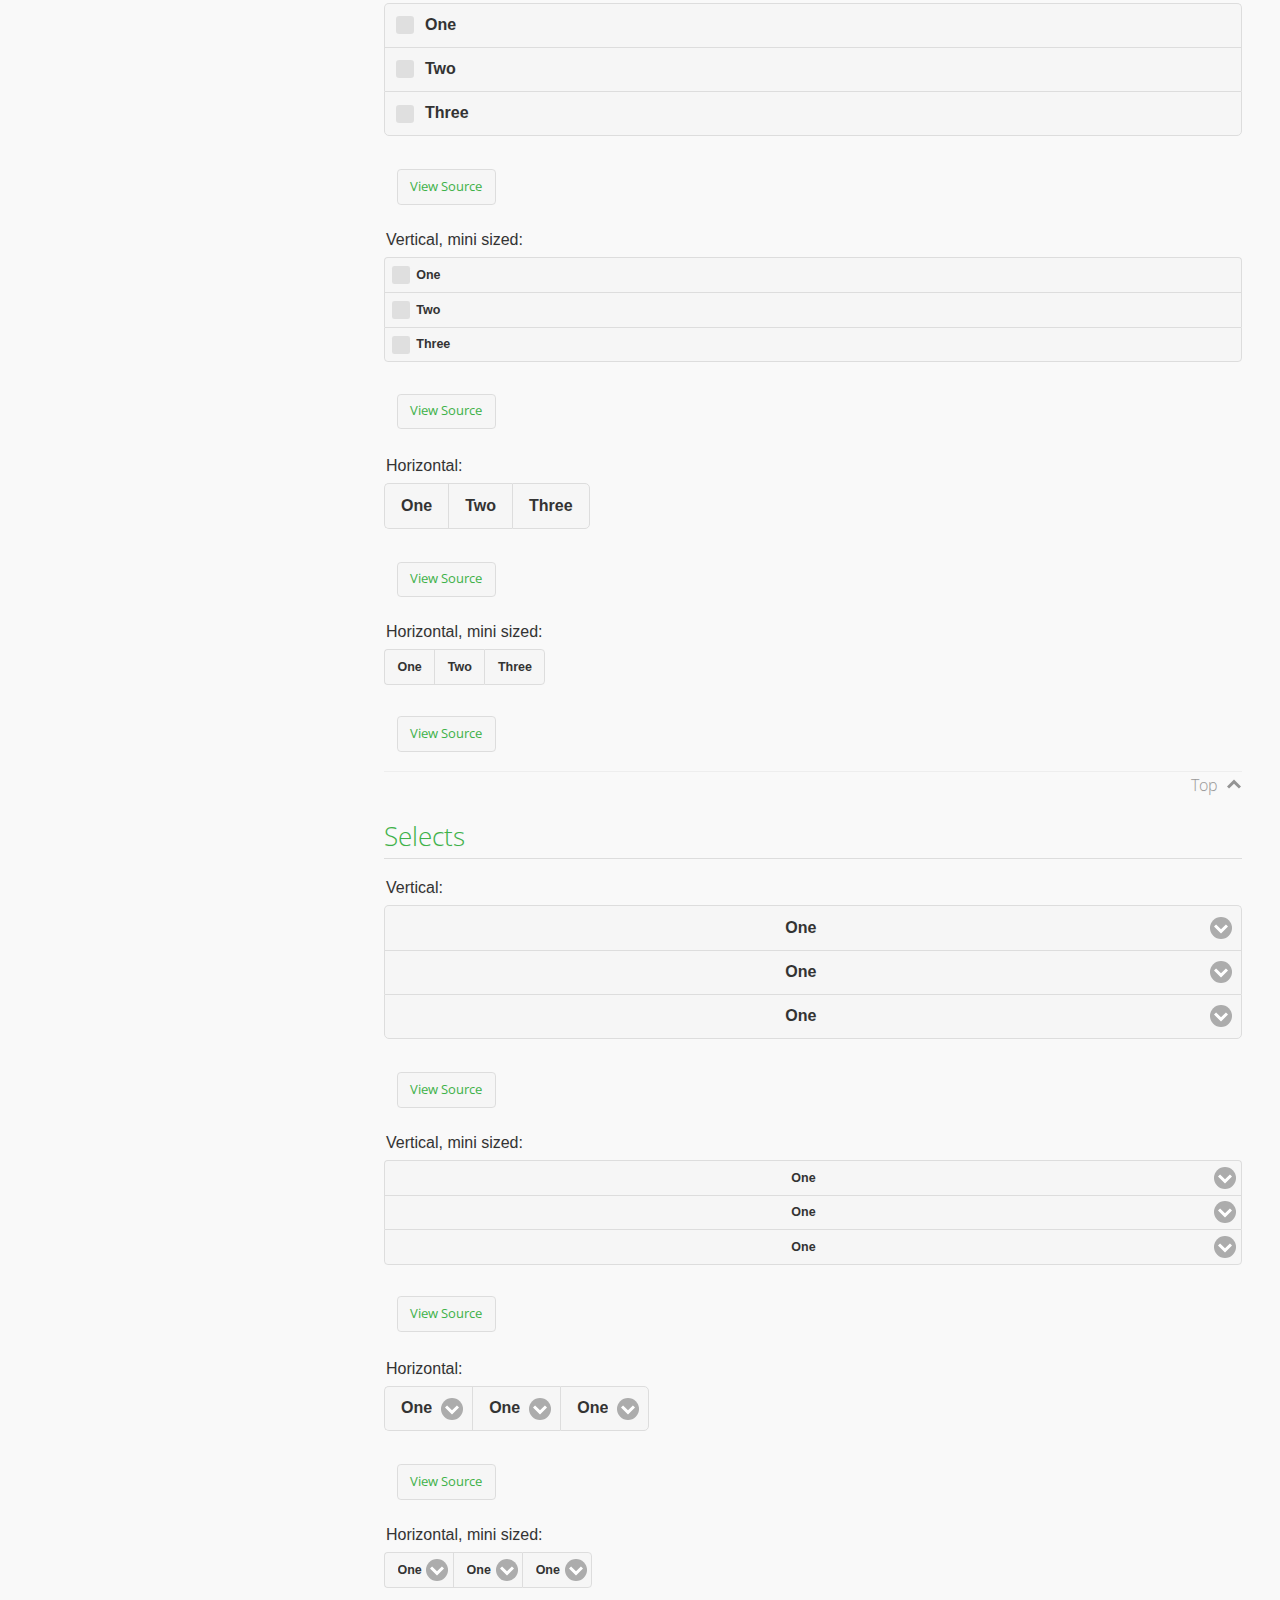
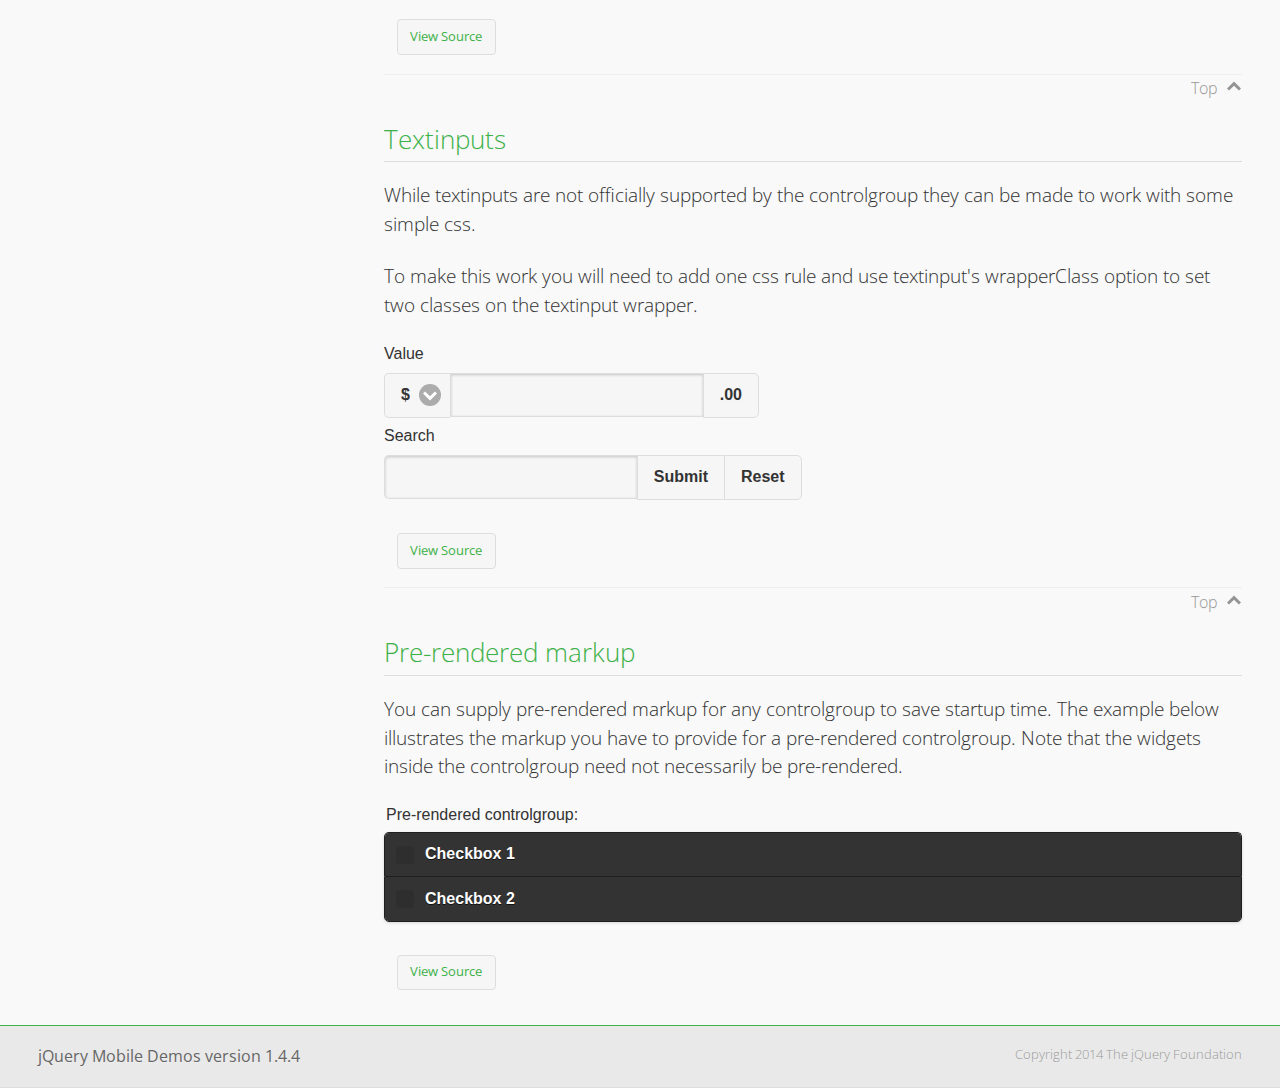
<file: lib/jqm/1.4.4/demos/controlgroup/index.html>
<!DOCTYPE html>
<html>
<head>
	<meta charset="utf-8">
	<meta name="viewport" content="width=device-width, initial-scale=1">
	<title>Controlgroup - jQuery Mobile Demos</title>
	    <link rel="stylesheet" href="../css/themes/default/jquery.mobile-1.4.4.min.css">
	    <link rel="stylesheet" href="../_assets/css/jqm-demos.css">
	    <link rel="shortcut icon" href="../favicon.ico">
	    <link rel="stylesheet" href="http://fonts.googleapis.com/css?family=Open+Sans:300,400,700">
	    <script src="../js/jquery.js"></script>
	    <script src="../_assets/js/index.js"></script>
	    <script src="../js/jquery.mobile-1.4.4.min.js"></script>
	    <style>
	        #demo-borders .ui-collapsible .ui-collapsible-heading .ui-btn { border-top-width: 1px !important; }
	    </style>
	    <style id="textinput-controlgroup">
			.controlgroup-textinput{
				padding-top:.22em;
				padding-bottom:.22em;
			}
	    </style>
	</head>
	<body>
	<div data-role="page" class="jqm-demos" data-quicklinks="true">

	    <div data-role="header" class="jqm-header">
			<h2><a href="../" title="jQuery Mobile Demos home"><img src="../_assets/img/jquery-logo.png" alt="jQuery Mobile"></a></h2>
		<p><span class="jqm-version"></span> Demos</p>
	        <a href="#" class="jqm-navmenu-link ui-btn ui-btn-icon-notext ui-corner-all ui-icon-bars ui-nodisc-icon ui-alt-icon ui-btn-left">Menu</a>
	        <a href="#" class="jqm-search-link ui-btn ui-btn-icon-notext ui-corner-all ui-icon-search ui-nodisc-icon ui-alt-icon ui-btn-right">Search</a>
		    </div><!-- /header -->

	    <div role="main" class="ui-content jqm-content">

        <h1>Controlgroup</h1>

        <p>Controlgroups are used to visually group a set of buttons to form a single block that looks contained like a navigation component.
        </p>

		<h2>Controlgroup vertical</h2>

			<div data-demo-html="true">
				<div data-role="controlgroup">
					<a href="#" class="ui-btn ui-corner-all">No icon</a>
					<a href="#" class="ui-btn ui-corner-all ui-icon-delete ui-btn-icon-left">Left</a>
					<a href="#" class="ui-btn ui-corner-all ui-icon-delete ui-btn-icon-right">Right</a>
					<a href="#" class="ui-btn ui-corner-all ui-icon-delete ui-btn-icon-top">Top</a>
					<a href="#" class="ui-btn ui-corner-all ui-icon-delete ui-btn-icon-bottom">Bottom</a>
					<a href="#" class="ui-btn ui-corner-all ui-icon-delete ui-btn-icon-notext">Icon only</a>
				</div>
			</div><!--/demo-html -->

			<h3>Mini sized</h3>

			<div data-demo-html="true">
				<div data-role="controlgroup" data-mini="true">
					<a href="#" class="ui-btn ui-corner-all">No icon</a>
					<a href="#" class="ui-btn ui-corner-all ui-icon-delete ui-btn-icon-left">Left</a>
					<a href="#" class="ui-btn ui-corner-all ui-icon-delete ui-btn-icon-right">Right</a>
					<a href="#" class="ui-btn ui-corner-all ui-icon-delete ui-btn-icon-top">Top</a>
					<a href="#" class="ui-btn ui-corner-all ui-icon-delete ui-btn-icon-bottom">Bottom</a>
					<a href="#" class="ui-btn ui-corner-all ui-icon-delete ui-btn-icon-notext">Icon only</a>
				</div>
			</div><!--/demo-html -->

		<h2>Controlgroup horizontal</h2>

			<div data-demo-html="true">
				<div data-role="controlgroup" data-type="horizontal">
					<a href="#" class="ui-btn ui-corner-all">No icon</a>
					<a href="#" class="ui-btn ui-corner-all ui-icon-delete ui-btn-icon-left">Left</a>
					<a href="#" class="ui-btn ui-corner-all ui-icon-delete ui-btn-icon-right">Right</a>
				</div>
				<div data-role="controlgroup" data-type="horizontal">
					<a href="#" class="ui-btn ui-corner-all ui-icon-delete ui-btn-icon-top">Top</a>
					<a href="#" class="ui-btn ui-corner-all ui-icon-delete ui-btn-icon-top">Top</a>
				</div>
				<div data-role="controlgroup" data-type="horizontal">
					<a href="#" class="ui-btn ui-corner-all ui-icon-delete ui-btn-icon-bottom">Bottom</a>
					<a href="#" class="ui-btn ui-corner-all ui-icon-delete ui-btn-icon-bottom">Bottom</a>
				</div>
				<div data-role="controlgroup" data-type="horizontal">
					<a href="#" class="ui-btn ui-corner-all ui-icon-delete ui-btn-icon-notext">Icon only</a>
					<a href="#" class="ui-btn ui-corner-all ui-icon-delete ui-btn-icon-notext">Icon only</a>
				</div>
				<form>
					<fieldset data-role="controlgroup" data-type="horizontal">
						<button data-icon="home">Home</button>
						<button data-icon="search" data-iconpos="notext">Search</button>
						<label for="select-more-1a" class="ui-hidden-accessible">More</label>
						<select name="select-more-1a" id="select-more-1a">
							<option value="">Select&hellip;</option>
							<option value="#">One</option>
							<option value="#">Two</option>
							<option value="#">Three</option>
						</select>
					</fieldset>
				</form>
			</div><!--/demo-html -->

		<h2>Mini sized</h2>

			<div data-demo-html="true">
				<div data-role="controlgroup" data-type="horizontal" data-mini="true">
					<a href="#" class="ui-btn ui-corner-all">No icon</a>
					<a href="#" class="ui-btn ui-corner-all ui-icon-delete ui-btn-icon-left">Left</a>
					<a href="#" class="ui-btn ui-corner-all ui-icon-delete ui-btn-icon-right">Right</a>
				</div>
				<div data-role="controlgroup" data-type="horizontal" data-mini="true">
					<a href="#" class="ui-btn ui-corner-all ui-icon-delete ui-btn-icon-top">Top</a>
					<a href="#" class="ui-btn ui-corner-all ui-icon-delete ui-btn-icon-top">Top</a>
				</div>
				<div data-role="controlgroup" data-type="horizontal" data-mini="true">
					<a href="#" class="ui-btn ui-corner-all ui-icon-delete ui-btn-icon-bottom">Bottom</a>
					<a href="#" class="ui-btn ui-corner-all ui-icon-delete ui-btn-icon-bottom">Bottom</a>
				</div>
				<div data-role="controlgroup" data-type="horizontal" data-mini="true">
					<a href="#" class="ui-btn ui-corner-all ui-icon-delete ui-btn-icon-notext">Icon only</a>
					<a href="#" class="ui-btn ui-corner-all ui-icon-delete ui-btn-icon-notext">Icon only</a>
				</div>
				<form>
					<fieldset data-role="controlgroup" data-type="horizontal" data-mini="true">
						<button data-icon="home">Home</button>
						<button data-icon="search" data-iconpos="notext">Search</button>
						<label for="select-more-2a" class="ui-hidden-accessible">More</label>
						<select name="select-more-2a" id="select-more-2a">
							<option value="">Select&hellip;</option>
							<option value="#">One</option>
							<option value="#">Two</option>
							<option value="#">Three</option>
						</select>
					</fieldset>
				</form>
			</div><!--/demo-html -->

			<h2>Radio button</h2>

				<div data-demo-html="true">
					<form>
					<fieldset data-role="controlgroup">
						<legend>Vertical:</legend>
						<input type="radio" name="radio-choice-v-2" id="radio-choice-v-2a" value="on" checked="checked">
						<label for="radio-choice-v-2a">One</label>
						<input type="radio" name="radio-choice-v-2" id="radio-choice-v-2b" value="off">
						<label for="radio-choice-v-2b">Two</label>
						<input type="radio" name="radio-choice-v-2" id="radio-choice-v-2c" value="other">
						<label for="radio-choice-v-2c">Three</label>
					</fieldset>
					</form>
				</div><!--/demo-html -->

				<div data-demo-html="true">
					<form>
					<fieldset data-role="controlgroup" data-mini="true">
						<legend>Vertical, mini sized:</legend>
						<input type="radio" name="radio-choice-v-6" id="radio-choice-v-6a" value="on" checked="checked">
						<label for="radio-choice-v-6a">One</label>
						<input type="radio" name="radio-choice-v-6" id="radio-choice-v-6b" value="off">
						<label for="radio-choice-v-6b">Two</label>
						<input type="radio" name="radio-choice-v-6" id="radio-choice-v-6c" value="other">
						<label for="radio-choice-v-6c">Three</label>
					</fieldset>
					</form>
				</div><!--/demo-html -->

				<div data-demo-html="true">
					<form>
					<fieldset data-role="controlgroup" data-type="horizontal">
						<legend>Horizontal:</legend>
						<input type="radio" name="radio-choice-h-2" id="radio-choice-h-2a" value="on" checked="checked">
						<label for="radio-choice-h-2a">One</label>
						<input type="radio" name="radio-choice-h-2" id="radio-choice-h-2b" value="off">
						<label for="radio-choice-h-2b">Two</label>
						<input type="radio" name="radio-choice-h-2" id="radio-choice-h-2c" value="other">
						<label for="radio-choice-h-2c">Three</label>
					</fieldset>
					</form>
				</div><!--/demo-html -->

				<div data-demo-html="true">
					<form>
					<fieldset data-role="controlgroup" data-type="horizontal" data-mini="true">
						<legend>Horizontal, mini sized:</legend>
						<input type="radio" name="radio-choice-h-6" id="radio-choice-h-6a" value="on" checked="checked">
						<label for="radio-choice-h-6a">One</label>
						<input type="radio" name="radio-choice-h-6" id="radio-choice-h-6b" value="off">
						<label for="radio-choice-h-6b">Two</label>
						<input type="radio" name="radio-choice-h-6" id="radio-choice-h-6c" value="other">
						<label for="radio-choice-h-6c">Three</label>
					</fieldset>
					</form>
				</div><!--/demo-html -->

			<h2>Checkbox</h2>

				<div data-demo-html="true">
					<form>
					<fieldset data-role="controlgroup">
						<legend>Vertical:</legend>
						<input type="checkbox" name="checkbox-v-2a" id="checkbox-v-2a">
						<label for="checkbox-v-2a">One</label>
						<input type="checkbox" name="checkbox-v-2b" id="checkbox-v-2b">
						<label for="checkbox-v-2b">Two</label>
						<input type="checkbox" name="checkbox-v-2c" id="checkbox-v-2c">
						<label for="checkbox-v-2c">Three</label>
					</fieldset>
					</form>
				</div><!--/demo-html -->

				<div data-demo-html="true">
					<form>
					<fieldset data-role="controlgroup" data-mini="true">
						<legend>Vertical, mini sized:</legend>
						<input type="checkbox" name="checkbox-v-6a" id="checkbox-v-6a">
						<label for="checkbox-v-6a">One</label>
						<input type="checkbox" name="checkbox-v-6b" id="checkbox-v-6b">
						<label for="checkbox-v-6b">Two</label>
						<input type="checkbox" name="checkbox-v-6c" id="checkbox-v-6c">
						<label for="checkbox-v-6c">Three</label>
					</fieldset>
					</form>
				</div><!--/demo-html -->

				<div data-demo-html="true">
					<form>
					<fieldset data-role="controlgroup" data-type="horizontal">
						<legend>Horizontal:</legend>
						<input type="checkbox" name="checkbox-h-2a" id="checkbox-h-2a">
						<label for="checkbox-h-2a">One</label>
						<input type="checkbox" name="checkbox-h-2b" id="checkbox-h-2b">
						<label for="checkbox-h-2b">Two</label>
						<input type="checkbox" name="checkbox-h-2c" id="checkbox-h-2c">
						<label for="checkbox-h-2c">Three</label>
					</fieldset>
					</form>
				</div><!--/demo-html -->

				<div data-demo-html="true">
					<form>
					<fieldset data-role="controlgroup" data-type="horizontal" data-mini="true">
						<legend>Horizontal, mini sized:</legend>
						<input type="checkbox" name="checkbox-h-6a" id="checkbox-h-6a">
						<label for="checkbox-h-6a">One</label>
						<input type="checkbox" name="checkbox-h-6b" id="checkbox-h-6b">
						<label for="checkbox-h-6b">Two</label>
						<input type="checkbox" name="checkbox-h-6c" id="checkbox-h-6c">
						<label for="checkbox-h-6c">Three</label>
					</fieldset>
					</form>
				</div><!--/demo-html -->

			<h2>Selects</h2>

				<div data-demo-html="true">
					<form>
					<fieldset data-role="controlgroup">
						<legend>Vertical:</legend>
						<label for="select-v-2a">Select A</label>
						<select name="select-v-2a" id="select-v-2a">
							<option value="#">One</option>
							<option value="#">Two</option>
							<option value="#">Three</option>
						</select>
						<label for="select-v-2b">Select B</label>
						<select name="select-v-2b" id="select-v-2b">
							<option value="#">One</option>
							<option value="#">Two</option>
							<option value="#">Three</option>
						</select>
						<label for="select-v-2c">Select C</label>
						<select name="select-v-2c" id="select-v-2c">
							<option value="#">One</option>
							<option value="#">Two</option>
							<option value="#">Three</option>
						</select>
					</fieldset>
					</form>
				</div><!--/demo-html -->

				<div data-demo-html="true">
					<form>
					<fieldset data-role="controlgroup" data-mini="true">
						<legend>Vertical, mini sized:</legend>
						<label for="select-v-6a">Select A</label>
						<select name="select-v-6a" id="select-v-6a">
							<option value="#">One</option>
							<option value="#">Two</option>
							<option value="#">Three</option>
						</select>
						<label for="select-v-6b">Select B</label>
						<select name="select-v-6b" id="select-v-6b">
							<option value="#">One</option>
							<option value="#">Two</option>
							<option value="#">Three</option>
						</select>
						<label for="select-v-6c">Select C</label>
						<select name="select-v-6c" id="select-v-6c">
							<option value="#">One</option>
							<option value="#">Two</option>
							<option value="#">Three</option>
						</select>
					</fieldset>
					</form>
				</div><!--/demo-html -->

				<div data-demo-html="true">
					<form>
					<fieldset data-role="controlgroup" data-type="horizontal">
						<legend>Horizontal:</legend>
						<label for="select-h-2a">Select A</label>
						<select name="select-h-2a" id="select-h-2a">
							<option value="#">One</option>
							<option value="#">Two</option>
							<option value="#">Three</option>
						</select>
						<label for="select-h-2b">Select B</label>
						<select name="select-h-2b" id="select-h-2b">
							<option value="#">One</option>
							<option value="#">Two</option>
							<option value="#">Three</option>
						</select>
						<label for="select-h-2c">Select C</label>
						<select name="select-h-2c" id="select-h-2c">
							<option value="#">One</option>
							<option value="#">Two</option>
							<option value="#">Three</option>
						</select>
					</fieldset>
					</form>
				</div><!--/demo-html -->

				<div data-demo-html="true">
					<form>
					<fieldset data-role="controlgroup" data-type="horizontal" data-mini="true">
						<legend>Horizontal, mini sized:</legend>
						<label for="select-h-6a">Select A</label>
						<select name="select-h-6a" id="select-h-6a">
							<option value="#">One</option>
							<option value="#">Two</option>
							<option value="#">Three</option>
						</select>
						<label for="select-h-6b">Select B</label>
						<select name="select-h-6b" id="select-h-6b">
							<option value="#">One</option>
							<option value="#">Two</option>
							<option value="#">Three</option>
						</select>
						<label for="select-h-6c">Select C</label>
						<select name="select-h-6c" id="select-h-6c">
							<option value="#">One</option>
							<option value="#">Two</option>
							<option value="#">Three</option>
						</select>
					</fieldset>
					</form>
				</div><!--/demo-html -->

				<h2>Textinputs</h2>
				<p>While textinputs are not officially supported by the controlgroup they can be made to work with some simple css.</p>
				<p>To make this work you will need to add one css rule and use textinput's wrapperClass option to set two classes on the textinput wrapper.</p>
				<div data-demo-html="true" data-demo-css="#textinput-controlgroup">
					<label for="currency-controlgroup">Value</label>
					<div data-role="controlgroup" data-type="horizontal">
						<select>
							<option>$</option>
							<option>€</option>
							<option>£</option>
							<option>¥</option>
							<option>₩</option>
							<option>₹</option>
						</select>
						<input id="currency-controlgroup" type="text" data-wrapper-class="controlgroup-textinput ui-btn">
						<button>.00</button>
					</div>
					<label for="search-control-group">Search</label>
					<div data-role="controlgroup" data-type="horizontal">
						<input type="text" id="search-control-group" data-wrapper-class="controlgroup-textinput ui-btn">
						<button>Submit</button>
						<button>Reset</button>
					</div>
				</div>

		<h2>Pre-rendered markup</h2>
		<p>You can supply pre-rendered markup for any controlgroup to save startup time. The example below illustrates the markup you have to provide for a pre-rendered controlgroup. Note that the widgets inside the controlgroup need not necessarily be pre-rendered.</p>
		<div data-demo-html="true">
			<div data-role="controlgroup" data-enhanced="true" class="ui-controlgroup ui-controlgroup-vertical ui-group-theme-b ui-corner-all">
				<div role="heading" class="ui-controlgroup-label">
					<legend>Pre-rendered controlgroup:</legend>
				</div>
				<div class="ui-controlgroup-controls ui-shadow">
					<label for="pre-rendered-cb-1" class="ui-first-child">Checkbox 1</label>
					<input type="checkbox" id="pre-rendered-cb-1" name="pre-rendered-cb-1" value="1">
					<label for="pre-rendered-cb-2" class="ui-last-child">Checkbox 2</label>
					<input type="checkbox" id="pre-rendered-cb-2" name="pre-rendered-cb-2" value="2">
				</div>
			</div>
		</div>

	</div><!-- /content -->
	    <div data-role="panel" class="jqm-navmenu-panel" data-position="left" data-display="overlay" data-theme="a">
	    	<ul class="jqm-list ui-alt-icon ui-nodisc-icon">
<li data-filtertext="demos homepage" data-icon="home"><a href=".././">Home</a></li>
<li data-filtertext="introduction overview getting started"><a href="../intro/" data-ajax="false">Introduction</a></li>
<li data-filtertext="buttons button markup buttonmarkup method anchor link button element"><a href="../button-markup/" data-ajax="false">Buttons</a></li>
<li data-filtertext="form button widget input button submit reset"><a href="../button/" data-ajax="false">Button widget</a></li>
<li data-role="collapsible" data-enhanced="true" data-collapsed-icon="carat-d" data-expanded-icon="carat-u" data-iconpos="right" data-inset="false" class="ui-collapsible ui-collapsible-themed-content ui-collapsible-collapsed">
	<h3 class="ui-collapsible-heading ui-collapsible-heading-collapsed">
		<a href="#" class="ui-collapsible-heading-toggle ui-btn ui-btn-icon-right ui-btn-inherit ui-icon-carat-d">
		    Checkboxradio widget<span class="ui-collapsible-heading-status"> click to expand contents</span>
		</a>
	</h3>
	<div class="ui-collapsible-content ui-body-inherit ui-collapsible-content-collapsed" aria-hidden="true">
		<ul>
			<li data-filtertext="form checkboxradio widget checkbox input checkboxes controlgroups"><a href="../checkboxradio-checkbox/" data-ajax="false">Checkboxes</a></li>
			<li data-filtertext="form checkboxradio widget radio input radio buttons controlgroups"><a href="../checkboxradio-radio/" data-ajax="false">Radio buttons</a></li>
		</ul>
	</div>
</li>
<li data-role="collapsible" data-enhanced="true" data-collapsed-icon="carat-d" data-expanded-icon="carat-u" data-iconpos="right" data-inset="false" class="ui-collapsible ui-collapsible-themed-content ui-collapsible-collapsed">
	<h3 class="ui-collapsible-heading ui-collapsible-heading-collapsed">
		<a href="#" class="ui-collapsible-heading-toggle ui-btn ui-btn-icon-right ui-btn-inherit ui-icon-carat-d">
			Collapsible (set) widget<span class="ui-collapsible-heading-status"> click to expand contents</span>
		</a>
	</h3>
	<div class="ui-collapsible-content ui-body-inherit ui-collapsible-content-collapsed" aria-hidden="true">
		<ul>
			<li data-filtertext="collapsibles content formatting"><a href="../collapsible/" data-ajax="false">Collapsible</a></li>
			<li data-filtertext="dynamic collapsible set accordion append expand"><a href="../collapsible-dynamic/" data-ajax="false">Dynamic collapsibles</a></li>
			<li data-filtertext="accordions collapsible set widget content formatting grouped collapsibles"><a href="../collapsibleset/" data-ajax="false">Collapsible set</a></li>
		</ul>
	</div>
</li>
<li data-role="collapsible" data-enhanced="true" data-collapsed-icon="carat-d" data-expanded-icon="carat-u" data-iconpos="right" data-inset="false" class="ui-collapsible ui-collapsible-themed-content ui-collapsible-collapsed">
	<h3 class="ui-collapsible-heading ui-collapsible-heading-collapsed">
		<a href="#" class="ui-collapsible-heading-toggle ui-btn ui-btn-icon-right ui-btn-inherit ui-icon-carat-d">
			Controlgroup widget<span class="ui-collapsible-heading-status"> click to expand contents</span>
		</a>
	</h3>
	<div class="ui-collapsible-content ui-body-inherit ui-collapsible-content-collapsed" aria-hidden="true">
		<ul>
			<li data-filtertext="controlgroups selectmenu checkboxradio input grouped buttons horizontal vertical"><a href="../controlgroup/" data-ajax="false">Controlgroup</a></li>
			<li data-filtertext="dynamic controlgroup dynamically add buttons"><a href="../controlgroup-dynamic/" data-ajax="false">Dynamic controlgroups</a></li>
		</ul>
	</div>
</li>
<li data-filtertext="form datepicker widget date input"><a href="../datepicker/" data-ajax="false">Datepicker</a></li>
<li data-role="collapsible" data-enhanced="true" data-collapsed-icon="carat-d" data-expanded-icon="carat-u" data-iconpos="right" data-inset="false" class="ui-collapsible ui-collapsible-themed-content ui-collapsible-collapsed">
	<h3 class="ui-collapsible-heading ui-collapsible-heading-collapsed">
		<a href="#" class="ui-collapsible-heading-toggle ui-btn ui-btn-icon-right ui-btn-inherit ui-icon-carat-d">
			Events<span class="ui-collapsible-heading-status"> click to expand contents</span>
		</a>
	</h3>
	<div class="ui-collapsible-content ui-body-inherit ui-collapsible-content-collapsed" aria-hidden="true">
		<ul>
			<li data-filtertext="swipe to delete list items listviews swipe events"><a href="../swipe-list/" data-ajax="false">Swipe list items</a></li>
			<li data-filtertext="swipe to navigate swipe page navigation swipe events"><a href="../swipe-page/" data-ajax="false">Swipe page navigation</a></li>
		</ul>
	</div>
</li>
<li data-filtertext="filterable filter elements sorting searching listview table"><a href="../filterable/" data-ajax="false">Filterable widget</a></li>
<li data-filtertext="form flipswitch widget flip toggle switch binary select checkbox input"><a href="../flipswitch/" data-ajax="false">Flipswitch widget</a></li>
<li data-role="collapsible" data-enhanced="true" data-collapsed-icon="carat-d" data-expanded-icon="carat-u" data-iconpos="right" data-inset="false" class="ui-collapsible ui-collapsible-themed-content ui-collapsible-collapsed">
	<h3 class="ui-collapsible-heading ui-collapsible-heading-collapsed">
		<a href="#" class="ui-collapsible-heading-toggle ui-btn ui-btn-icon-right ui-btn-inherit ui-icon-carat-d">
			Forms<span class="ui-collapsible-heading-status"> click to expand contents</span>
		</a>
	</h3>
	<div class="ui-collapsible-content ui-body-inherit ui-collapsible-content-collapsed" aria-hidden="true">
		<ul>
			<li data-filtertext="forms text checkbox radio range button submit reset inputs selects textarea slider flipswitch label form elements"><a href="../forms/" data-ajax="false">Forms</a></li>
			<li data-filtertext="form hide labels hidden accessible ui-hidden-accessible forms"><a href="../forms-label-hidden-accessible/" data-ajax="false">Hide labels</a></li>
			<li data-filtertext="form field containers fieldcontain ui-field-contain forms"><a href="../forms-field-contain/" data-ajax="false">Field containers</a></li>
			<li data-filtertext="forms disabled form elements"><a href="../forms-disabled/" data-ajax="false">Forms disabled</a></li>
			<li data-filtertext="forms gallery examples overview forms text checkbox radio range button submit reset inputs selects textarea slider flipswitch label form elements"><a href="../forms-gallery/" data-ajax="false">Forms gallery</a></li>
		</ul>
	</div>
</li>
<li data-role="collapsible" data-enhanced="true" data-collapsed-icon="carat-d" data-expanded-icon="carat-u" data-iconpos="right" data-inset="false" class="ui-collapsible ui-collapsible-themed-content ui-collapsible-collapsed">
	<h3 class="ui-collapsible-heading ui-collapsible-heading-collapsed">
		<a href="#" class="ui-collapsible-heading-toggle ui-btn ui-btn-icon-right ui-btn-inherit ui-icon-carat-d">
			Grids<span class="ui-collapsible-heading-status"> click to expand contents</span>
		</a>
	</h3>
	<div class="ui-collapsible-content ui-body-inherit ui-collapsible-content-collapsed" aria-hidden="true">
		<ul>
			<li data-filtertext="grids columns blocks content formatting rwd responsive css framework"><a href="../grids/" data-ajax="false">Grids</a></li>
			<li data-filtertext="buttons in grids css framework"><a href="../grids-buttons/" data-ajax="false">Buttons in grids</a></li>
			<li data-filtertext="custom responsive grids rwd css framework"><a href="../grids-custom-responsive/" data-ajax="false">Custom responsive grids</a></li>
		</ul>
	</div>
</li>
<li data-filtertext="blocks content formatting sections heading"><a href="../body-bar-classes/" data-ajax="false">Grouping and dividing content</a></li>
<li data-role="collapsible" data-enhanced="true" data-collapsed-icon="carat-d" data-expanded-icon="carat-u" data-iconpos="right" data-inset="false" class="ui-collapsible ui-collapsible-themed-content ui-collapsible-collapsed">
	<h3 class="ui-collapsible-heading ui-collapsible-heading-collapsed">
		<a href="#" class="ui-collapsible-heading-toggle ui-btn ui-btn-icon-right ui-btn-inherit ui-icon-carat-d">
			Icons<span class="ui-collapsible-heading-status"> click to expand contents</span>
		</a>
	</h3>
	<div class="ui-collapsible-content ui-body-inherit ui-collapsible-content-collapsed" aria-hidden="true">
		<ul>
			<li data-filtertext="button icons svg disc alt custom icon position"><a href="../icons/" data-ajax="false">Icons</a></li>
			<li data-filtertext=""><a href="../icons-grunticon/" data-ajax="false">Grunticon loader</a></li>
		</ul>
	</div>
</li>
<li data-role="collapsible" data-enhanced="true" data-collapsed-icon="carat-d" data-expanded-icon="carat-u" data-iconpos="right" data-inset="false" class="ui-collapsible ui-collapsible-themed-content ui-collapsible-collapsed">
	<h3 class="ui-collapsible-heading ui-collapsible-heading-collapsed">
		<a href="#" class="ui-collapsible-heading-toggle ui-btn ui-btn-icon-right ui-btn-inherit ui-icon-carat-d">
			Listview widget<span class="ui-collapsible-heading-status"> click to expand contents</span>
		</a>
	</h3>
	<div class="ui-collapsible-content ui-body-inherit ui-collapsible-content-collapsed" aria-hidden="true">
		<ul>
			<li data-filtertext="listview widget thumbnails icons nested split button collapsible ul ol"><a href="../listview/" data-ajax="false">Listview</a></li>
			<li data-filtertext="autocomplete filterable reveal listview filtertextbeforefilter placeholder"><a href="../listview-autocomplete/" data-ajax="false">Listview autocomplete</a></li>
			<li data-filtertext="autocomplete filterable reveal listview remote data filtertextbeforefilter placeholder"><a href="../listview-autocomplete-remote/" data-ajax="false">Listview autocomplete remote data</a></li>
			<li data-filtertext="autodividers anchor jump scroll linkbars listview lists ul ol"><a href="../listview-autodividers-linkbar/" data-ajax="false">Listview autodividers linkbar</a></li>
			<li data-filtertext="listview autodividers selector autodividersselector lists ul ol"><a href="../listview-autodividers-selector/" data-ajax="false">Listview autodividers selector</a></li>
			<li data-filtertext="listview nested list items"><a href="../listview-nested-lists/" data-ajax="false">Nested Listviews</a></li>
			<li data-filtertext="listview collapsible list items flat"><a href="../listview-collapsible-item-flat/" data-ajax="false">Listview collapsible list items (flat)</a></li>
			<li data-filtertext="listview collapsible list indented"><a href="../listview-collapsible-item-indented/" data-ajax="false">Listview collapsible list items (indented)</a></li>
			<li data-filtertext="grid listview responsive grids responsive listviews lists ul"><a href="../listview-grid/" data-ajax="false">Listview responsive grid</a></li>
		</ul>
	</div>
</li>
<li data-filtertext="loader widget page loading navigation overlay spinner"><a href="../loader/" data-ajax="false">Loader widget</a></li>
<li data-filtertext="navbar widget navmenu toolbars header footer"><a href="../navbar/" data-ajax="false">Navbar widget</a></li>
<li data-role="collapsible" data-enhanced="true" data-collapsed-icon="carat-d" data-expanded-icon="carat-u" data-iconpos="right" data-inset="false" class="ui-collapsible ui-collapsible-themed-content ui-collapsible-collapsed">
	<h3 class="ui-collapsible-heading ui-collapsible-heading-collapsed">
		<a href="#" class="ui-collapsible-heading-toggle ui-btn ui-btn-icon-right ui-btn-inherit ui-icon-carat-d">
			Navigation<span class="ui-collapsible-heading-status"> click to expand contents</span>
		</a>
	</h3>
	<div class="ui-collapsible-content ui-body-inherit ui-collapsible-content-collapsed" aria-hidden="true">
		<ul>
			<li data-filtertext="ajax navigation navigate widget history event method"><a href="../navigation/" data-ajax="false">Navigation</a></li>
			<li data-filtertext="linking pages page links navigation ajax prefetch cache"><a href="../navigation-linking-pages/" data-ajax="false">Linking pages</a></li>
			<!-- <li data-filtertext="php redirect server redirection server-side navigation"><a href="../navigation-php-redirect/" data-ajax="false">PHP redirect demo</a></li>-->
			<li data-filtertext="navigation redirection hash query"><a href="../navigation-hash-processing/" data-ajax="false">Hash processing demo</a></li>
			<li data-filtertext="navigation redirection hash query"><a href="../page-events/" data-ajax="false">Page Navigation Events</a></li>
		</ul>
	</div>
</li>
<li data-role="collapsible" data-enhanced="true" data-collapsed-icon="carat-d" data-expanded-icon="carat-u" data-iconpos="right" data-inset="false" class="ui-collapsible ui-collapsible-themed-content ui-collapsible-collapsed">
	<h3 class="ui-collapsible-heading ui-collapsible-heading-collapsed">
		<a href="#" class="ui-collapsible-heading-toggle ui-btn ui-btn-icon-right ui-btn-inherit ui-icon-carat-d">
			Pages<span class="ui-collapsible-heading-status"> click to expand contents</span>
		</a>
	</h3>
	<div class="ui-collapsible-content ui-body-inherit ui-collapsible-content-collapsed" aria-hidden="true">
		<ul>
			<li data-filtertext="pages page widget ajax navigation"><a href="../pages/" data-ajax="false">Pages</a></li>
			<li data-filtertext="single page"><a href="../pages-single-page/" data-ajax="false">Single page</a></li>
			<li data-filtertext="multipage multi-page page"><a href="../pages-multi-page/" data-ajax="false">Multi-page template</a></li>
			<li data-filtertext="dialog page widget modal popup"><a href="../pages-dialog/" data-ajax="false">Dialog page</a></li>
		</ul>
	</div>
</li>
<li data-role="collapsible" data-enhanced="true" data-collapsed-icon="carat-d" data-expanded-icon="carat-u" data-iconpos="right" data-inset="false" class="ui-collapsible ui-collapsible-themed-content ui-collapsible-collapsed">
	<h3 class="ui-collapsible-heading ui-collapsible-heading-collapsed">
		<a href="#" class="ui-collapsible-heading-toggle ui-btn ui-btn-icon-right ui-btn-inherit ui-icon-carat-d">
			Panel widget<span class="ui-collapsible-heading-status"> click to expand contents</span>
		</a>
	</h3>
	<div class="ui-collapsible-content ui-body-inherit ui-collapsible-content-collapsed" aria-hidden="true">
		<ul>
			<li data-filtertext="panel widget sliding panels reveal push overlay responsive"><a href="../panel/" data-ajax="false">Panel</a></li>
			<li data-filtertext=""><a href="../panel-external/" data-ajax="false">External panels</a></li>
			<li data-filtertext="panel "><a href="../panel-fixed/" data-ajax="false">Fixed panels</a></li>
			<li data-filtertext="panel slide panels sliding panels shadow rwd responsive breakpoint"><a href="../panel-responsive/" data-ajax="false">Panels responsive</a></li>
			<li data-filtertext="panel custom style custom panel width reveal shadow listview panel styling page background wrapper"><a href="../panel-styling/" data-ajax="false">Custom panel style</a></li>
			<li data-filtertext="panel open on swipe"><a href="../panel-swipe-open/" data-ajax="false">Panel open on swipe</a></li>
			<li data-filtertext="panels outside page internal external toolbars"><a href="../panel-external-internal/" data-ajax="false">Panel external and internal</a></li>
		</ul>
	</div>
</li>
<li data-role="collapsible" data-enhanced="true" data-collapsed-icon="carat-d" data-expanded-icon="carat-u" data-iconpos="right" data-inset="false" class="ui-collapsible ui-collapsible-themed-content ui-collapsible-collapsed">
	<h3 class="ui-collapsible-heading ui-collapsible-heading-collapsed">
		<a href="#" class="ui-collapsible-heading-toggle ui-btn ui-btn-icon-right ui-btn-inherit ui-icon-carat-d">
			Popup widget<span class="ui-collapsible-heading-status"> click to expand contents</span>
		</a>
	</h3>
	<div class="ui-collapsible-content ui-body-inherit ui-collapsible-content-collapsed" aria-hidden="true">
		<ul>
			<li data-filtertext="popup widget popups dialog modal transition tooltip lightbox form overlay screen flip pop fade transition"><a href="../popup/" data-ajax="false">Popup</a></li>
			<li data-filtertext="popup alignment position"><a href="../popup-alignment/" data-ajax="false">Popup alignment</a></li>
			<li data-filtertext="popup arrow size popups popover"><a href="../popup-arrow-size/" data-ajax="false">Popup arrow size</a></li>
			<li data-filtertext="dynamic popups popup images lightbox"><a href="../popup-dynamic/" data-ajax="false">Dynamic popups</a></li>
			<li data-filtertext="popups with iframes scaling"><a href="../popup-iframe/" data-ajax="false">Popups with iframes</a></li>
			<li data-filtertext="popup image scaling"><a href="../popup-image-scaling/" data-ajax="false">Popup image scaling</a></li>
			<li data-filtertext="external popup outside multi-page"><a href="../popup-outside-multipage/" data-ajax="false">Popup outside multi-page</a></li>
		</ul>
	</div>
</li>
<li data-filtertext="form rangeslider widget dual sliders dual handle sliders range input"><a href="../rangeslider/" data-ajax="false">Rangeslider widget</a></li>
<li data-filtertext="responsive web design rwd adaptive progressive enhancement PE accessible mobile breakpoints media query media queries"><a href="../rwd/" data-ajax="false">Responsive Web Design</a></li>
<li data-role="collapsible" data-enhanced="true" data-collapsed-icon="carat-d" data-expanded-icon="carat-u" data-iconpos="right" data-inset="false" class="ui-collapsible ui-collapsible-themed-content ui-collapsible-collapsed">
	<h3 class="ui-collapsible-heading ui-collapsible-heading-collapsed">
		<a href="#" class="ui-collapsible-heading-toggle ui-btn ui-btn-icon-right ui-btn-inherit ui-icon-carat-d">
			Selectmenu widget<span class="ui-collapsible-heading-status"> click to expand contents</span>
		</a>
	</h3>
	<div class="ui-collapsible-content ui-body-inherit ui-collapsible-content-collapsed" aria-hidden="true">
		<ul>
			<li data-filtertext="form selectmenu widget select input custom select menu selects"><a href="../selectmenu/" data-ajax="false">Selectmenu</a></li>
			<li data-filtertext="form custom select menu selectmenu widget custom menu option optgroup multiple selects"><a href="../selectmenu-custom/" data-ajax="false">Custom select menu</a></li>
			<li data-filtertext="filterable select filter popup dialog"><a href="../selectmenu-custom-filter/" data-ajax="false">Custom select menu with filter</a></li>
		</ul>
	</div>
</li>
<li data-role="collapsible" data-enhanced="true" data-collapsed-icon="carat-d" data-expanded-icon="carat-u" data-iconpos="right" data-inset="false" class="ui-collapsible ui-collapsible-themed-content ui-collapsible-collapsed">
	<h3 class="ui-collapsible-heading ui-collapsible-heading-collapsed">
		<a href="#" class="ui-collapsible-heading-toggle ui-btn ui-btn-icon-right ui-btn-inherit ui-icon-carat-d">
			Slider widget<span class="ui-collapsible-heading-status"> click to expand contents</span>
		</a>
	</h3>
	<div class="ui-collapsible-content ui-body-inherit ui-collapsible-content-collapsed" aria-hidden="true">
		<ul>
			<li data-filtertext="form slider widget range input single sliders"><a href="../slider/" data-ajax="false">Slider</a></li>
			<li data-filtertext="form slider widget flipswitch slider binary select flip toggle switch"><a href="../slider-flipswitch/" data-ajax="false">Slider flip toggle switch</a></li>
			<li data-filtertext="form slider tooltip handle value input range sliders"><a href="../slider-tooltip/" data-ajax="false">Slider tooltip</a></li>
		</ul>
	</div>
</li>
<li data-role="collapsible" data-enhanced="true" data-collapsed-icon="carat-d" data-expanded-icon="carat-u" data-iconpos="right" data-inset="false" class="ui-collapsible ui-collapsible-themed-content ui-collapsible-collapsed">
	<h3 class="ui-collapsible-heading ui-collapsible-heading-collapsed">
		<a href="#" class="ui-collapsible-heading-toggle ui-btn ui-btn-icon-right ui-btn-inherit ui-icon-carat-d">
			Table widget<span class="ui-collapsible-heading-status"> click to expand contents</span>
		</a>
	</h3>
	<div class="ui-collapsible-content ui-body-inherit ui-collapsible-content-collapsed" aria-hidden="true">
		<ul>
			<li data-filtertext="table widget reflow column toggle th td responsive tables rwd hide show tabular"><a href="../table-column-toggle/" data-ajax="false">Table Column Toggle</a></li>
			<li data-filtertext="table column toggle phone comparison demo"><a href="../table-column-toggle-example/" data-ajax="false">Table Column Toggle demo</a></li>
			<li data-filtertext="responsive tables table column toggle heading groups rwd breakpoint"><a href="../table-column-toggle-heading-groups/" data-ajax="false">Table Column Toggle heading groups</a></li>
			<li data-filtertext="responsive tables table column toggle hide rwd breakpoint customization options"><a href="../table-column-toggle-options/" data-ajax="false">Table Column Toggle options</a></li>
			<li data-filtertext="table reflow th td responsive rwd columns tabular"><a href="../table-reflow/" data-ajax="false">Table Reflow</a></li>
			<li data-filtertext="responsive tables table reflow heading groups rwd breakpoint"><a href="../table-reflow-heading-groups/" data-ajax="false">Table Reflow heading groups</a></li>
			<li data-filtertext="responsive tables table reflow stripes strokes table style"><a href="../table-reflow-stripes-strokes/" data-ajax="false">Table Reflow stripes and strokes</a></li>
			<li data-filtertext="responsive tables table reflow stack custom styles"><a href="../table-reflow-styling/" data-ajax="false">Table Reflow custom styles</a></li>
		</ul>
	</div>
</li>
<li data-filtertext="ui tabs widget"><a href="../tabs/" data-ajax="false">Tabs widget</a></li>
<li data-filtertext="form textinput widget text input textarea number date time tel email file color password"><a href="../textinput/" data-ajax="false">Textinput widget</a></li>
<li data-role="collapsible" data-enhanced="true" data-collapsed-icon="carat-d" data-expanded-icon="carat-u" data-iconpos="right" data-inset="false" class="ui-collapsible ui-collapsible-themed-content ui-collapsible-collapsed">
	<h3 class="ui-collapsible-heading ui-collapsible-heading-collapsed">
		<a href="#" class="ui-collapsible-heading-toggle ui-btn ui-btn-icon-right ui-btn-inherit ui-icon-carat-d">
			Theming<span class="ui-collapsible-heading-status"> click to expand contents</span>
		</a>
	</h3>
	<div class="ui-collapsible-content ui-body-inherit ui-collapsible-content-collapsed" aria-hidden="true">
		<ul>
			<li data-filtertext="default theme swatches theming style css"><a href="../theme-default/" data-ajax="false">Default theme</a></li>
			<li data-filtertext="classic theme old theme swatches theming style css"><a href="../theme-classic/" data-ajax="false">Classic theme</a></li>
		</ul>
	</div>
</li>
<li data-role="collapsible" data-enhanced="true" data-collapsed-icon="carat-d" data-expanded-icon="carat-u" data-iconpos="right" data-inset="false" class="ui-collapsible ui-collapsible-themed-content ui-collapsible-collapsed">
	<h3 class="ui-collapsible-heading ui-collapsible-heading-collapsed">
		<a href="#" class="ui-collapsible-heading-toggle ui-btn ui-btn-icon-right ui-btn-inherit ui-icon-carat-d">
			Toolbar widget<span class="ui-collapsible-heading-status"> click to expand contents</span>
		</a>
	</h3>
	<div class="ui-collapsible-content ui-body-inherit ui-collapsible-content-collapsed" aria-hidden="true">
		<ul>
			<li data-filtertext="toolbar widget header footer toolbars fixed fullscreen external sections"><a href="../toolbar/" data-ajax="false">Toolbar</a></li>
			<li data-filtertext="dynamic toolbars dynamically add toolbar header footer"><a href="../toolbar-dynamic/" data-ajax="false">Dynamic toolbars</a></li>
			<li data-filtertext="external toolbars header footer"><a href="../toolbar-external/" data-ajax="false">External toolbars</a></li>
			<li data-filtertext="fixed toolbars header footer"><a href="../toolbar-fixed/" data-ajax="false">Fixed toolbars</a></li>
			<li data-filtertext="fixed fullscreen toolbars header footer"><a href="../toolbar-fixed-fullscreen/" data-ajax="false">Fullscreen toolbars</a></li>
			<li data-filtertext="external fixed toolbars header footer"><a href="../toolbar-fixed-external/" data-ajax="false">Fixed external toolbars</a></li>
			<li data-filtertext="external persistent toolbars header footer navbar navmenu"><a href="../toolbar-fixed-persistent/" data-ajax="false">Persistent toolbars</a></li>
			<li data-filtertext="external ajax optimized toolbars persistent toolbars header footer navbar"><a href="../toolbar-fixed-persistent-optimized/" data-ajax="false">Ajax optimized toolbars</a></li>
			<li data-filtertext="form in toolbars header footer"><a href="../toolbar-fixed-forms/" data-ajax="false">Form in toolbar</a></li>
		</ul>
	</div>
</li>
<li data-filtertext="page transitions animated pages popup navigation flip slide fade pop"><a href="../transitions/" data-ajax="false">Transitions</a></li>
<li data-role="collapsible" data-enhanced="true" data-collapsed-icon="carat-d" data-expanded-icon="carat-u" data-iconpos="right" data-inset="false" class="ui-collapsible ui-collapsible-themed-content ui-collapsible-collapsed">
	<h3 class="ui-collapsible-heading ui-collapsible-heading-collapsed">
		<a href="#" class="ui-collapsible-heading-toggle ui-btn ui-btn-icon-right ui-btn-inherit ui-icon-carat-d">
			3rd party API demos<span class="ui-collapsible-heading-status"> click to expand contents</span>
		</a>
	</h3>
	<div class="ui-collapsible-content ui-body-inherit ui-collapsible-content-collapsed" aria-hidden="true">
		<ul>
			<li data-filtertext="backbone requirejs navigation router"><a href="../backbone-requirejs/" data-ajax="false">Backbone RequireJS</a></li>
			<li data-filtertext="google maps geolocation demo"><a href="../map-geolocation/" data-ajax="false">Google Maps geolocation</a></li>
			<li data-filtertext="google maps hybrid"><a href="../map-list-toggle/" data-ajax="false">Google Maps list toggle</a></li>
		</ul>
	</div>
</li>



		     </ul>
		</div><!-- /panel -->


	<div data-role="footer" data-position="fixed" data-tap-toggle="false" class="jqm-footer">
		<p>jQuery Mobile Demos version <span class="jqm-version"></span></p>
		<p>Copyright 2014 The jQuery Foundation</p>
	</div><!-- /footer -->
	<!-- TODO: This should become an external panel so we can add input to markup (unique ID) -->
    <div data-role="panel" class="jqm-search-panel" data-position="right" data-display="overlay" data-theme="a">
		<div class="jqm-search">
			<ul class="jqm-list" data-filter-placeholder="Search demos..." data-filter-reveal="true">
<li data-filtertext="demos homepage" data-icon="home"><a href=".././">Home</a></li>
<li data-filtertext="introduction overview getting started"><a href="../intro/" data-ajax="false">Introduction</a></li>
<li data-filtertext="buttons button markup buttonmarkup method anchor link button element"><a href="../button-markup/" data-ajax="false">Buttons</a></li>
<li data-filtertext="form button widget input button submit reset"><a href="../button/" data-ajax="false">Button widget</a></li>
<li data-role="collapsible" data-enhanced="true" data-collapsed-icon="carat-d" data-expanded-icon="carat-u" data-iconpos="right" data-inset="false" class="ui-collapsible ui-collapsible-themed-content ui-collapsible-collapsed">
	<h3 class="ui-collapsible-heading ui-collapsible-heading-collapsed">
		<a href="#" class="ui-collapsible-heading-toggle ui-btn ui-btn-icon-right ui-btn-inherit ui-icon-carat-d">
		    Checkboxradio widget<span class="ui-collapsible-heading-status"> click to expand contents</span>
		</a>
	</h3>
	<div class="ui-collapsible-content ui-body-inherit ui-collapsible-content-collapsed" aria-hidden="true">
		<ul>
			<li data-filtertext="form checkboxradio widget checkbox input checkboxes controlgroups"><a href="../checkboxradio-checkbox/" data-ajax="false">Checkboxes</a></li>
			<li data-filtertext="form checkboxradio widget radio input radio buttons controlgroups"><a href="../checkboxradio-radio/" data-ajax="false">Radio buttons</a></li>
		</ul>
	</div>
</li>
<li data-role="collapsible" data-enhanced="true" data-collapsed-icon="carat-d" data-expanded-icon="carat-u" data-iconpos="right" data-inset="false" class="ui-collapsible ui-collapsible-themed-content ui-collapsible-collapsed">
	<h3 class="ui-collapsible-heading ui-collapsible-heading-collapsed">
		<a href="#" class="ui-collapsible-heading-toggle ui-btn ui-btn-icon-right ui-btn-inherit ui-icon-carat-d">
			Collapsible (set) widget<span class="ui-collapsible-heading-status"> click to expand contents</span>
		</a>
	</h3>
	<div class="ui-collapsible-content ui-body-inherit ui-collapsible-content-collapsed" aria-hidden="true">
		<ul>
			<li data-filtertext="collapsibles content formatting"><a href="../collapsible/" data-ajax="false">Collapsible</a></li>
			<li data-filtertext="dynamic collapsible set accordion append expand"><a href="../collapsible-dynamic/" data-ajax="false">Dynamic collapsibles</a></li>
			<li data-filtertext="accordions collapsible set widget content formatting grouped collapsibles"><a href="../collapsibleset/" data-ajax="false">Collapsible set</a></li>
		</ul>
	</div>
</li>
<li data-role="collapsible" data-enhanced="true" data-collapsed-icon="carat-d" data-expanded-icon="carat-u" data-iconpos="right" data-inset="false" class="ui-collapsible ui-collapsible-themed-content ui-collapsible-collapsed">
	<h3 class="ui-collapsible-heading ui-collapsible-heading-collapsed">
		<a href="#" class="ui-collapsible-heading-toggle ui-btn ui-btn-icon-right ui-btn-inherit ui-icon-carat-d">
			Controlgroup widget<span class="ui-collapsible-heading-status"> click to expand contents</span>
		</a>
	</h3>
	<div class="ui-collapsible-content ui-body-inherit ui-collapsible-content-collapsed" aria-hidden="true">
		<ul>
			<li data-filtertext="controlgroups selectmenu checkboxradio input grouped buttons horizontal vertical"><a href="../controlgroup/" data-ajax="false">Controlgroup</a></li>
			<li data-filtertext="dynamic controlgroup dynamically add buttons"><a href="../controlgroup-dynamic/" data-ajax="false">Dynamic controlgroups</a></li>
		</ul>
	</div>
</li>
<li data-filtertext="form datepicker widget date input"><a href="../datepicker/" data-ajax="false">Datepicker</a></li>
<li data-role="collapsible" data-enhanced="true" data-collapsed-icon="carat-d" data-expanded-icon="carat-u" data-iconpos="right" data-inset="false" class="ui-collapsible ui-collapsible-themed-content ui-collapsible-collapsed">
	<h3 class="ui-collapsible-heading ui-collapsible-heading-collapsed">
		<a href="#" class="ui-collapsible-heading-toggle ui-btn ui-btn-icon-right ui-btn-inherit ui-icon-carat-d">
			Events<span class="ui-collapsible-heading-status"> click to expand contents</span>
		</a>
	</h3>
	<div class="ui-collapsible-content ui-body-inherit ui-collapsible-content-collapsed" aria-hidden="true">
		<ul>
			<li data-filtertext="swipe to delete list items listviews swipe events"><a href="../swipe-list/" data-ajax="false">Swipe list items</a></li>
			<li data-filtertext="swipe to navigate swipe page navigation swipe events"><a href="../swipe-page/" data-ajax="false">Swipe page navigation</a></li>
		</ul>
	</div>
</li>
<li data-filtertext="filterable filter elements sorting searching listview table"><a href="../filterable/" data-ajax="false">Filterable widget</a></li>
<li data-filtertext="form flipswitch widget flip toggle switch binary select checkbox input"><a href="../flipswitch/" data-ajax="false">Flipswitch widget</a></li>
<li data-role="collapsible" data-enhanced="true" data-collapsed-icon="carat-d" data-expanded-icon="carat-u" data-iconpos="right" data-inset="false" class="ui-collapsible ui-collapsible-themed-content ui-collapsible-collapsed">
	<h3 class="ui-collapsible-heading ui-collapsible-heading-collapsed">
		<a href="#" class="ui-collapsible-heading-toggle ui-btn ui-btn-icon-right ui-btn-inherit ui-icon-carat-d">
			Forms<span class="ui-collapsible-heading-status"> click to expand contents</span>
		</a>
	</h3>
	<div class="ui-collapsible-content ui-body-inherit ui-collapsible-content-collapsed" aria-hidden="true">
		<ul>
			<li data-filtertext="forms text checkbox radio range button submit reset inputs selects textarea slider flipswitch label form elements"><a href="../forms/" data-ajax="false">Forms</a></li>
			<li data-filtertext="form hide labels hidden accessible ui-hidden-accessible forms"><a href="../forms-label-hidden-accessible/" data-ajax="false">Hide labels</a></li>
			<li data-filtertext="form field containers fieldcontain ui-field-contain forms"><a href="../forms-field-contain/" data-ajax="false">Field containers</a></li>
			<li data-filtertext="forms disabled form elements"><a href="../forms-disabled/" data-ajax="false">Forms disabled</a></li>
			<li data-filtertext="forms gallery examples overview forms text checkbox radio range button submit reset inputs selects textarea slider flipswitch label form elements"><a href="../forms-gallery/" data-ajax="false">Forms gallery</a></li>
		</ul>
	</div>
</li>
<li data-role="collapsible" data-enhanced="true" data-collapsed-icon="carat-d" data-expanded-icon="carat-u" data-iconpos="right" data-inset="false" class="ui-collapsible ui-collapsible-themed-content ui-collapsible-collapsed">
	<h3 class="ui-collapsible-heading ui-collapsible-heading-collapsed">
		<a href="#" class="ui-collapsible-heading-toggle ui-btn ui-btn-icon-right ui-btn-inherit ui-icon-carat-d">
			Grids<span class="ui-collapsible-heading-status"> click to expand contents</span>
		</a>
	</h3>
	<div class="ui-collapsible-content ui-body-inherit ui-collapsible-content-collapsed" aria-hidden="true">
		<ul>
			<li data-filtertext="grids columns blocks content formatting rwd responsive css framework"><a href="../grids/" data-ajax="false">Grids</a></li>
			<li data-filtertext="buttons in grids css framework"><a href="../grids-buttons/" data-ajax="false">Buttons in grids</a></li>
			<li data-filtertext="custom responsive grids rwd css framework"><a href="../grids-custom-responsive/" data-ajax="false">Custom responsive grids</a></li>
		</ul>
	</div>
</li>
<li data-filtertext="blocks content formatting sections heading"><a href="../body-bar-classes/" data-ajax="false">Grouping and dividing content</a></li>
<li data-role="collapsible" data-enhanced="true" data-collapsed-icon="carat-d" data-expanded-icon="carat-u" data-iconpos="right" data-inset="false" class="ui-collapsible ui-collapsible-themed-content ui-collapsible-collapsed">
	<h3 class="ui-collapsible-heading ui-collapsible-heading-collapsed">
		<a href="#" class="ui-collapsible-heading-toggle ui-btn ui-btn-icon-right ui-btn-inherit ui-icon-carat-d">
			Icons<span class="ui-collapsible-heading-status"> click to expand contents</span>
		</a>
	</h3>
	<div class="ui-collapsible-content ui-body-inherit ui-collapsible-content-collapsed" aria-hidden="true">
		<ul>
			<li data-filtertext="button icons svg disc alt custom icon position"><a href="../icons/" data-ajax="false">Icons</a></li>
			<li data-filtertext=""><a href="../icons-grunticon/" data-ajax="false">Grunticon loader</a></li>
		</ul>
	</div>
</li>
<li data-role="collapsible" data-enhanced="true" data-collapsed-icon="carat-d" data-expanded-icon="carat-u" data-iconpos="right" data-inset="false" class="ui-collapsible ui-collapsible-themed-content ui-collapsible-collapsed">
	<h3 class="ui-collapsible-heading ui-collapsible-heading-collapsed">
		<a href="#" class="ui-collapsible-heading-toggle ui-btn ui-btn-icon-right ui-btn-inherit ui-icon-carat-d">
			Listview widget<span class="ui-collapsible-heading-status"> click to expand contents</span>
		</a>
	</h3>
	<div class="ui-collapsible-content ui-body-inherit ui-collapsible-content-collapsed" aria-hidden="true">
		<ul>
			<li data-filtertext="listview widget thumbnails icons nested split button collapsible ul ol"><a href="../listview/" data-ajax="false">Listview</a></li>
			<li data-filtertext="autocomplete filterable reveal listview filtertextbeforefilter placeholder"><a href="../listview-autocomplete/" data-ajax="false">Listview autocomplete</a></li>
			<li data-filtertext="autocomplete filterable reveal listview remote data filtertextbeforefilter placeholder"><a href="../listview-autocomplete-remote/" data-ajax="false">Listview autocomplete remote data</a></li>
			<li data-filtertext="autodividers anchor jump scroll linkbars listview lists ul ol"><a href="../listview-autodividers-linkbar/" data-ajax="false">Listview autodividers linkbar</a></li>
			<li data-filtertext="listview autodividers selector autodividersselector lists ul ol"><a href="../listview-autodividers-selector/" data-ajax="false">Listview autodividers selector</a></li>
			<li data-filtertext="listview nested list items"><a href="../listview-nested-lists/" data-ajax="false">Nested Listviews</a></li>
			<li data-filtertext="listview collapsible list items flat"><a href="../listview-collapsible-item-flat/" data-ajax="false">Listview collapsible list items (flat)</a></li>
			<li data-filtertext="listview collapsible list indented"><a href="../listview-collapsible-item-indented/" data-ajax="false">Listview collapsible list items (indented)</a></li>
			<li data-filtertext="grid listview responsive grids responsive listviews lists ul"><a href="../listview-grid/" data-ajax="false">Listview responsive grid</a></li>
		</ul>
	</div>
</li>
<li data-filtertext="loader widget page loading navigation overlay spinner"><a href="../loader/" data-ajax="false">Loader widget</a></li>
<li data-filtertext="navbar widget navmenu toolbars header footer"><a href="../navbar/" data-ajax="false">Navbar widget</a></li>
<li data-role="collapsible" data-enhanced="true" data-collapsed-icon="carat-d" data-expanded-icon="carat-u" data-iconpos="right" data-inset="false" class="ui-collapsible ui-collapsible-themed-content ui-collapsible-collapsed">
	<h3 class="ui-collapsible-heading ui-collapsible-heading-collapsed">
		<a href="#" class="ui-collapsible-heading-toggle ui-btn ui-btn-icon-right ui-btn-inherit ui-icon-carat-d">
			Navigation<span class="ui-collapsible-heading-status"> click to expand contents</span>
		</a>
	</h3>
	<div class="ui-collapsible-content ui-body-inherit ui-collapsible-content-collapsed" aria-hidden="true">
		<ul>
			<li data-filtertext="ajax navigation navigate widget history event method"><a href="../navigation/" data-ajax="false">Navigation</a></li>
			<li data-filtertext="linking pages page links navigation ajax prefetch cache"><a href="../navigation-linking-pages/" data-ajax="false">Linking pages</a></li>
			<!-- <li data-filtertext="php redirect server redirection server-side navigation"><a href="../navigation-php-redirect/" data-ajax="false">PHP redirect demo</a></li>-->
			<li data-filtertext="navigation redirection hash query"><a href="../navigation-hash-processing/" data-ajax="false">Hash processing demo</a></li>
			<li data-filtertext="navigation redirection hash query"><a href="../page-events/" data-ajax="false">Page Navigation Events</a></li>
		</ul>
	</div>
</li>
<li data-role="collapsible" data-enhanced="true" data-collapsed-icon="carat-d" data-expanded-icon="carat-u" data-iconpos="right" data-inset="false" class="ui-collapsible ui-collapsible-themed-content ui-collapsible-collapsed">
	<h3 class="ui-collapsible-heading ui-collapsible-heading-collapsed">
		<a href="#" class="ui-collapsible-heading-toggle ui-btn ui-btn-icon-right ui-btn-inherit ui-icon-carat-d">
			Pages<span class="ui-collapsible-heading-status"> click to expand contents</span>
		</a>
	</h3>
	<div class="ui-collapsible-content ui-body-inherit ui-collapsible-content-collapsed" aria-hidden="true">
		<ul>
			<li data-filtertext="pages page widget ajax navigation"><a href="../pages/" data-ajax="false">Pages</a></li>
			<li data-filtertext="single page"><a href="../pages-single-page/" data-ajax="false">Single page</a></li>
			<li data-filtertext="multipage multi-page page"><a href="../pages-multi-page/" data-ajax="false">Multi-page template</a></li>
			<li data-filtertext="dialog page widget modal popup"><a href="../pages-dialog/" data-ajax="false">Dialog page</a></li>
		</ul>
	</div>
</li>
<li data-role="collapsible" data-enhanced="true" data-collapsed-icon="carat-d" data-expanded-icon="carat-u" data-iconpos="right" data-inset="false" class="ui-collapsible ui-collapsible-themed-content ui-collapsible-collapsed">
	<h3 class="ui-collapsible-heading ui-collapsible-heading-collapsed">
		<a href="#" class="ui-collapsible-heading-toggle ui-btn ui-btn-icon-right ui-btn-inherit ui-icon-carat-d">
			Panel widget<span class="ui-collapsible-heading-status"> click to expand contents</span>
		</a>
	</h3>
	<div class="ui-collapsible-content ui-body-inherit ui-collapsible-content-collapsed" aria-hidden="true">
		<ul>
			<li data-filtertext="panel widget sliding panels reveal push overlay responsive"><a href="../panel/" data-ajax="false">Panel</a></li>
			<li data-filtertext=""><a href="../panel-external/" data-ajax="false">External panels</a></li>
			<li data-filtertext="panel "><a href="../panel-fixed/" data-ajax="false">Fixed panels</a></li>
			<li data-filtertext="panel slide panels sliding panels shadow rwd responsive breakpoint"><a href="../panel-responsive/" data-ajax="false">Panels responsive</a></li>
			<li data-filtertext="panel custom style custom panel width reveal shadow listview panel styling page background wrapper"><a href="../panel-styling/" data-ajax="false">Custom panel style</a></li>
			<li data-filtertext="panel open on swipe"><a href="../panel-swipe-open/" data-ajax="false">Panel open on swipe</a></li>
			<li data-filtertext="panels outside page internal external toolbars"><a href="../panel-external-internal/" data-ajax="false">Panel external and internal</a></li>
		</ul>
	</div>
</li>
<li data-role="collapsible" data-enhanced="true" data-collapsed-icon="carat-d" data-expanded-icon="carat-u" data-iconpos="right" data-inset="false" class="ui-collapsible ui-collapsible-themed-content ui-collapsible-collapsed">
	<h3 class="ui-collapsible-heading ui-collapsible-heading-collapsed">
		<a href="#" class="ui-collapsible-heading-toggle ui-btn ui-btn-icon-right ui-btn-inherit ui-icon-carat-d">
			Popup widget<span class="ui-collapsible-heading-status"> click to expand contents</span>
		</a>
	</h3>
	<div class="ui-collapsible-content ui-body-inherit ui-collapsible-content-collapsed" aria-hidden="true">
		<ul>
			<li data-filtertext="popup widget popups dialog modal transition tooltip lightbox form overlay screen flip pop fade transition"><a href="../popup/" data-ajax="false">Popup</a></li>
			<li data-filtertext="popup alignment position"><a href="../popup-alignment/" data-ajax="false">Popup alignment</a></li>
			<li data-filtertext="popup arrow size popups popover"><a href="../popup-arrow-size/" data-ajax="false">Popup arrow size</a></li>
			<li data-filtertext="dynamic popups popup images lightbox"><a href="../popup-dynamic/" data-ajax="false">Dynamic popups</a></li>
			<li data-filtertext="popups with iframes scaling"><a href="../popup-iframe/" data-ajax="false">Popups with iframes</a></li>
			<li data-filtertext="popup image scaling"><a href="../popup-image-scaling/" data-ajax="false">Popup image scaling</a></li>
			<li data-filtertext="external popup outside multi-page"><a href="../popup-outside-multipage/" data-ajax="false">Popup outside multi-page</a></li>
		</ul>
	</div>
</li>
<li data-filtertext="form rangeslider widget dual sliders dual handle sliders range input"><a href="../rangeslider/" data-ajax="false">Rangeslider widget</a></li>
<li data-filtertext="responsive web design rwd adaptive progressive enhancement PE accessible mobile breakpoints media query media queries"><a href="../rwd/" data-ajax="false">Responsive Web Design</a></li>
<li data-role="collapsible" data-enhanced="true" data-collapsed-icon="carat-d" data-expanded-icon="carat-u" data-iconpos="right" data-inset="false" class="ui-collapsible ui-collapsible-themed-content ui-collapsible-collapsed">
	<h3 class="ui-collapsible-heading ui-collapsible-heading-collapsed">
		<a href="#" class="ui-collapsible-heading-toggle ui-btn ui-btn-icon-right ui-btn-inherit ui-icon-carat-d">
			Selectmenu widget<span class="ui-collapsible-heading-status"> click to expand contents</span>
		</a>
	</h3>
	<div class="ui-collapsible-content ui-body-inherit ui-collapsible-content-collapsed" aria-hidden="true">
		<ul>
			<li data-filtertext="form selectmenu widget select input custom select menu selects"><a href="../selectmenu/" data-ajax="false">Selectmenu</a></li>
			<li data-filtertext="form custom select menu selectmenu widget custom menu option optgroup multiple selects"><a href="../selectmenu-custom/" data-ajax="false">Custom select menu</a></li>
			<li data-filtertext="filterable select filter popup dialog"><a href="../selectmenu-custom-filter/" data-ajax="false">Custom select menu with filter</a></li>
		</ul>
	</div>
</li>
<li data-role="collapsible" data-enhanced="true" data-collapsed-icon="carat-d" data-expanded-icon="carat-u" data-iconpos="right" data-inset="false" class="ui-collapsible ui-collapsible-themed-content ui-collapsible-collapsed">
	<h3 class="ui-collapsible-heading ui-collapsible-heading-collapsed">
		<a href="#" class="ui-collapsible-heading-toggle ui-btn ui-btn-icon-right ui-btn-inherit ui-icon-carat-d">
			Slider widget<span class="ui-collapsible-heading-status"> click to expand contents</span>
		</a>
	</h3>
	<div class="ui-collapsible-content ui-body-inherit ui-collapsible-content-collapsed" aria-hidden="true">
		<ul>
			<li data-filtertext="form slider widget range input single sliders"><a href="../slider/" data-ajax="false">Slider</a></li>
			<li data-filtertext="form slider widget flipswitch slider binary select flip toggle switch"><a href="../slider-flipswitch/" data-ajax="false">Slider flip toggle switch</a></li>
			<li data-filtertext="form slider tooltip handle value input range sliders"><a href="../slider-tooltip/" data-ajax="false">Slider tooltip</a></li>
		</ul>
	</div>
</li>
<li data-role="collapsible" data-enhanced="true" data-collapsed-icon="carat-d" data-expanded-icon="carat-u" data-iconpos="right" data-inset="false" class="ui-collapsible ui-collapsible-themed-content ui-collapsible-collapsed">
	<h3 class="ui-collapsible-heading ui-collapsible-heading-collapsed">
		<a href="#" class="ui-collapsible-heading-toggle ui-btn ui-btn-icon-right ui-btn-inherit ui-icon-carat-d">
			Table widget<span class="ui-collapsible-heading-status"> click to expand contents</span>
		</a>
	</h3>
	<div class="ui-collapsible-content ui-body-inherit ui-collapsible-content-collapsed" aria-hidden="true">
		<ul>
			<li data-filtertext="table widget reflow column toggle th td responsive tables rwd hide show tabular"><a href="../table-column-toggle/" data-ajax="false">Table Column Toggle</a></li>
			<li data-filtertext="table column toggle phone comparison demo"><a href="../table-column-toggle-example/" data-ajax="false">Table Column Toggle demo</a></li>
			<li data-filtertext="responsive tables table column toggle heading groups rwd breakpoint"><a href="../table-column-toggle-heading-groups/" data-ajax="false">Table Column Toggle heading groups</a></li>
			<li data-filtertext="responsive tables table column toggle hide rwd breakpoint customization options"><a href="../table-column-toggle-options/" data-ajax="false">Table Column Toggle options</a></li>
			<li data-filtertext="table reflow th td responsive rwd columns tabular"><a href="../table-reflow/" data-ajax="false">Table Reflow</a></li>
			<li data-filtertext="responsive tables table reflow heading groups rwd breakpoint"><a href="../table-reflow-heading-groups/" data-ajax="false">Table Reflow heading groups</a></li>
			<li data-filtertext="responsive tables table reflow stripes strokes table style"><a href="../table-reflow-stripes-strokes/" data-ajax="false">Table Reflow stripes and strokes</a></li>
			<li data-filtertext="responsive tables table reflow stack custom styles"><a href="../table-reflow-styling/" data-ajax="false">Table Reflow custom styles</a></li>
		</ul>
	</div>
</li>
<li data-filtertext="ui tabs widget"><a href="../tabs/" data-ajax="false">Tabs widget</a></li>
<li data-filtertext="form textinput widget text input textarea number date time tel email file color password"><a href="../textinput/" data-ajax="false">Textinput widget</a></li>
<li data-role="collapsible" data-enhanced="true" data-collapsed-icon="carat-d" data-expanded-icon="carat-u" data-iconpos="right" data-inset="false" class="ui-collapsible ui-collapsible-themed-content ui-collapsible-collapsed">
	<h3 class="ui-collapsible-heading ui-collapsible-heading-collapsed">
		<a href="#" class="ui-collapsible-heading-toggle ui-btn ui-btn-icon-right ui-btn-inherit ui-icon-carat-d">
			Theming<span class="ui-collapsible-heading-status"> click to expand contents</span>
		</a>
	</h3>
	<div class="ui-collapsible-content ui-body-inherit ui-collapsible-content-collapsed" aria-hidden="true">
		<ul>
			<li data-filtertext="default theme swatches theming style css"><a href="../theme-default/" data-ajax="false">Default theme</a></li>
			<li data-filtertext="classic theme old theme swatches theming style css"><a href="../theme-classic/" data-ajax="false">Classic theme</a></li>
		</ul>
	</div>
</li>
<li data-role="collapsible" data-enhanced="true" data-collapsed-icon="carat-d" data-expanded-icon="carat-u" data-iconpos="right" data-inset="false" class="ui-collapsible ui-collapsible-themed-content ui-collapsible-collapsed">
	<h3 class="ui-collapsible-heading ui-collapsible-heading-collapsed">
		<a href="#" class="ui-collapsible-heading-toggle ui-btn ui-btn-icon-right ui-btn-inherit ui-icon-carat-d">
			Toolbar widget<span class="ui-collapsible-heading-status"> click to expand contents</span>
		</a>
	</h3>
	<div class="ui-collapsible-content ui-body-inherit ui-collapsible-content-collapsed" aria-hidden="true">
		<ul>
			<li data-filtertext="toolbar widget header footer toolbars fixed fullscreen external sections"><a href="../toolbar/" data-ajax="false">Toolbar</a></li>
			<li data-filtertext="dynamic toolbars dynamically add toolbar header footer"><a href="../toolbar-dynamic/" data-ajax="false">Dynamic toolbars</a></li>
			<li data-filtertext="external toolbars header footer"><a href="../toolbar-external/" data-ajax="false">External toolbars</a></li>
			<li data-filtertext="fixed toolbars header footer"><a href="../toolbar-fixed/" data-ajax="false">Fixed toolbars</a></li>
			<li data-filtertext="fixed fullscreen toolbars header footer"><a href="../toolbar-fixed-fullscreen/" data-ajax="false">Fullscreen toolbars</a></li>
			<li data-filtertext="external fixed toolbars header footer"><a href="../toolbar-fixed-external/" data-ajax="false">Fixed external toolbars</a></li>
			<li data-filtertext="external persistent toolbars header footer navbar navmenu"><a href="../toolbar-fixed-persistent/" data-ajax="false">Persistent toolbars</a></li>
			<li data-filtertext="external ajax optimized toolbars persistent toolbars header footer navbar"><a href="../toolbar-fixed-persistent-optimized/" data-ajax="false">Ajax optimized toolbars</a></li>
			<li data-filtertext="form in toolbars header footer"><a href="../toolbar-fixed-forms/" data-ajax="false">Form in toolbar</a></li>
		</ul>
	</div>
</li>
<li data-filtertext="page transitions animated pages popup navigation flip slide fade pop"><a href="../transitions/" data-ajax="false">Transitions</a></li>
<li data-role="collapsible" data-enhanced="true" data-collapsed-icon="carat-d" data-expanded-icon="carat-u" data-iconpos="right" data-inset="false" class="ui-collapsible ui-collapsible-themed-content ui-collapsible-collapsed">
	<h3 class="ui-collapsible-heading ui-collapsible-heading-collapsed">
		<a href="#" class="ui-collapsible-heading-toggle ui-btn ui-btn-icon-right ui-btn-inherit ui-icon-carat-d">
			3rd party API demos<span class="ui-collapsible-heading-status"> click to expand contents</span>
		</a>
	</h3>
	<div class="ui-collapsible-content ui-body-inherit ui-collapsible-content-collapsed" aria-hidden="true">
		<ul>
			<li data-filtertext="backbone requirejs navigation router"><a href="../backbone-requirejs/" data-ajax="false">Backbone RequireJS</a></li>
			<li data-filtertext="google maps geolocation demo"><a href="../map-geolocation/" data-ajax="false">Google Maps geolocation</a></li>
			<li data-filtertext="google maps hybrid"><a href="../map-list-toggle/" data-ajax="false">Google Maps list toggle</a></li>
		</ul>
	</div>
</li>



			</ul>
		</div>
	</div><!-- /panel -->


</div><!-- /page -->

</body>
</html>
</file>
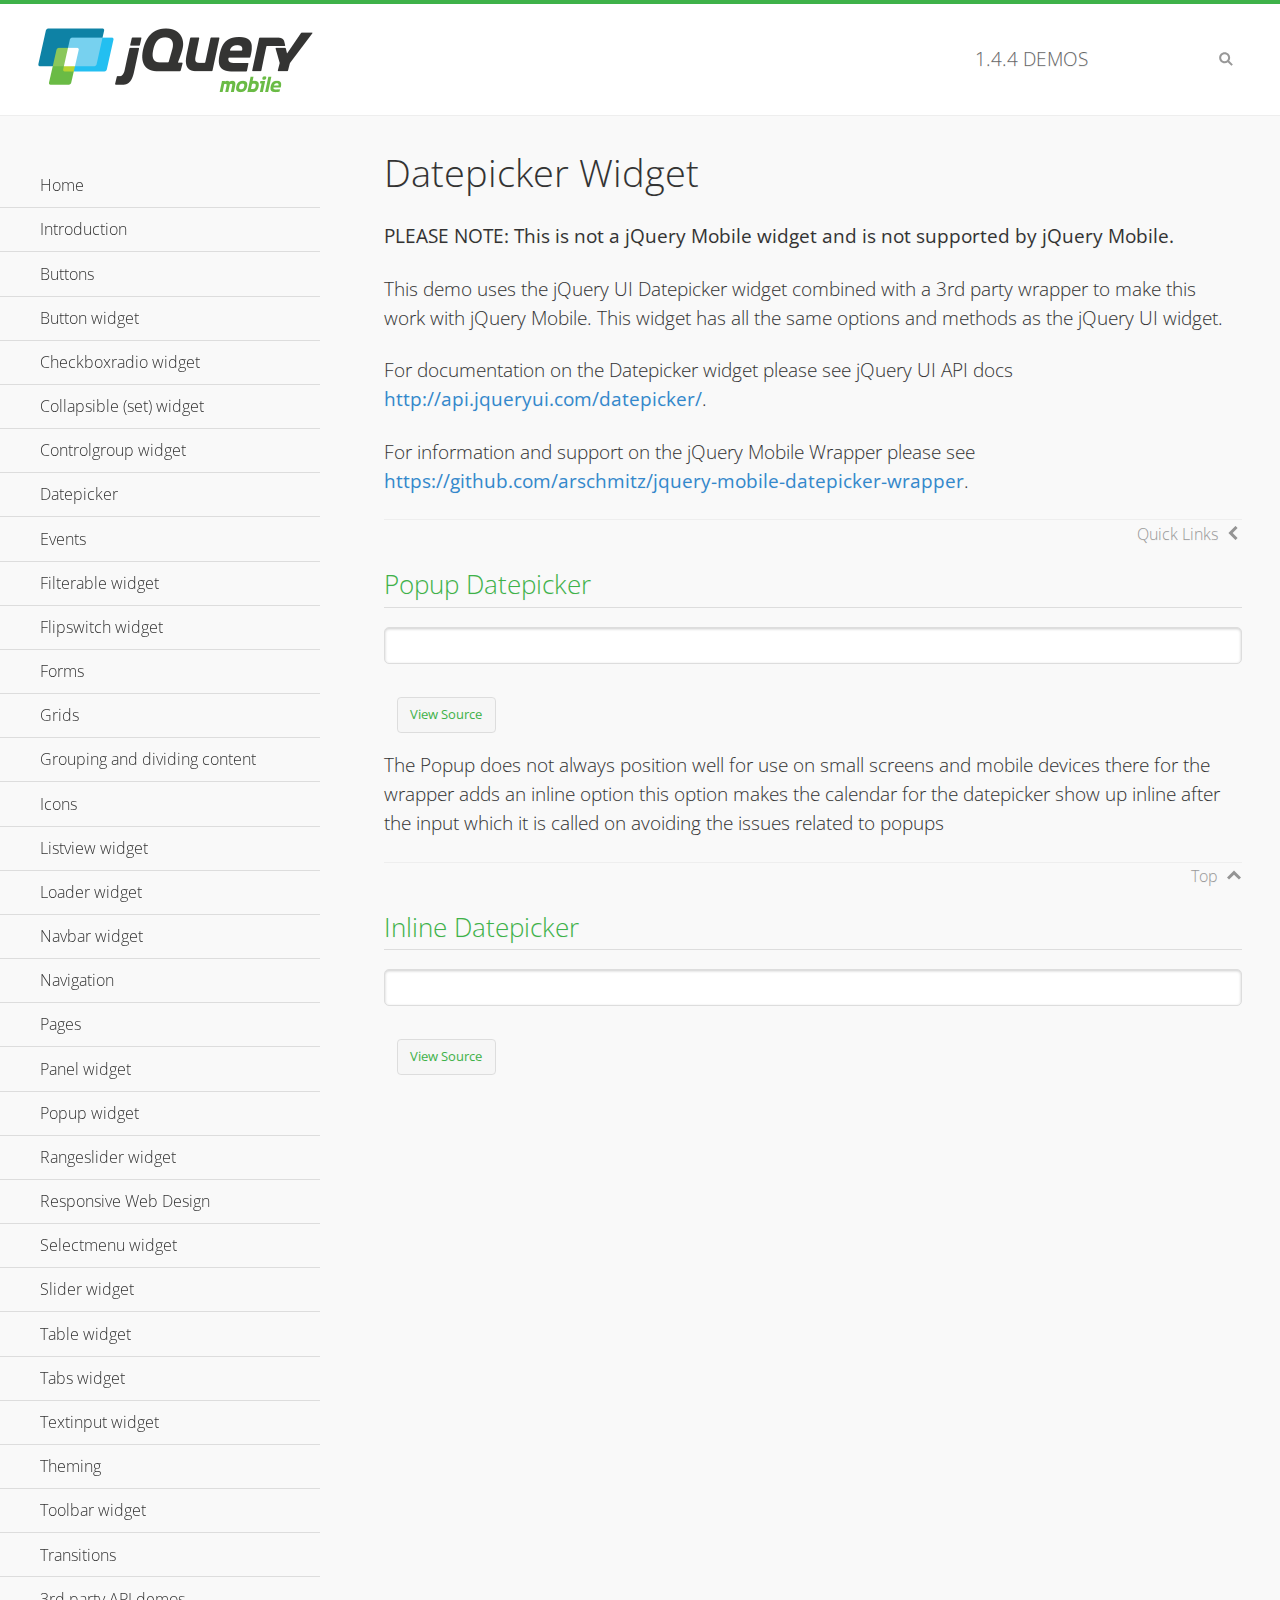
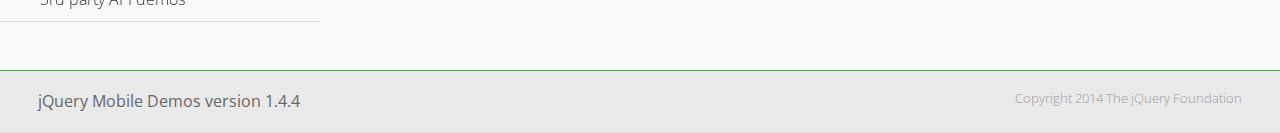
<file: lib/jqm/1.4.4/demos/datepicker/index.html>
<!DOCTYPE html>
<html>
<head>
	<meta charset="utf-8">
	<meta name="viewport" content="width=device-width, initial-scale=1">
	<title>Datepicker - jQuery Mobile Demos</title>
    <link rel="stylesheet" href="../css/themes/default/jquery.mobile-1.4.4.min.css">
    <link rel="stylesheet" href="../_assets/css/jqm-demos.css">
    <link rel="shortcut icon" href="../favicon.ico">
    <link rel="stylesheet" href="http://fonts.googleapis.com/css?family=Open+Sans:300,400,700">
    <link rel="stylesheet" href="http://rawgithub.com/arschmitz/jquery-mobile-datepicker-wrapper/v0.1.1/jquery.mobile.datepicker.css">
    <script src="../js/jquery.js"></script>
    <script src="../_assets/js/index.js"></script>
    <script src="../js/jquery.mobile-1.4.4.min.js"></script>
    <script src="http://rawgithub.com/jquery/jquery-ui/1.10.4/ui/jquery.ui.datepicker.js"></script>
    <script id="mobile-datepicker" src="http://rawgithub.com/arschmitz/jquery-mobile-datepicker-wrapper/v0.1.1/jquery.mobile.datepicker.js"></script>
</head>
<body>
<div data-role="page" class="jqm-demos" data-quicklinks="true">

    <div data-role="header" class="jqm-header">
		<h2><a href="../" title="jQuery Mobile Demos home"><img src="../_assets/img/jquery-logo.png" alt="jQuery Mobile"></a></h2>
		<p><span class="jqm-version"></span> Demos</p>
        <a href="#" class="jqm-navmenu-link ui-btn ui-btn-icon-notext ui-corner-all ui-icon-bars ui-nodisc-icon ui-alt-icon ui-btn-left">Menu</a>
        <a href="#" class="jqm-search-link ui-btn ui-btn-icon-notext ui-corner-all ui-icon-search ui-nodisc-icon ui-alt-icon ui-btn-right">Search</a>
    </div><!-- /header -->

    <div role="main" class="ui-content jqm-content">

        <h1>Datepicker Widget</h1>

        <p><strong>PLEASE NOTE: This is not a jQuery Mobile widget and is not supported by jQuery Mobile.</strong></p>

        <p>This demo uses the jQuery UI Datepicker widget combined with a 3rd party wrapper to make this work with jQuery Mobile. This widget has all the same options and methods as the jQuery UI widget.</p>

        <p>For documentation on the Datepicker widget please see jQuery UI API docs <a href="http://api.jqueryui.com/datepicker/">http://api.jqueryui.com/datepicker/</a>.</p>

        <p>For information and support on the jQuery Mobile Wrapper please see <a href="https://github.com/arschmitz/jquery-mobile-datepicker-wrapper">https://github.com/arschmitz/jquery-mobile-datepicker-wrapper</a>.</p>

        <h2>Popup Datepicker</h2>

        <div data-demo-html="true">
            <input type="text" data-role="date">
        </div>

        <p> The Popup does not always position well for use on small screens and mobile devices there for the wrapper adds an inline option this option makes the calendar for the datepicker show up inline after the input which it is called on avoiding the issues related to popups</p>

        <h2>Inline Datepicker</h2>

        <div data-demo-html="true">
            <input type="text" data-role="date" data-inline="true">
        </div>

	</div><!-- /content -->
	    <div data-role="panel" class="jqm-navmenu-panel" data-position="left" data-display="overlay" data-theme="a">
	    	<ul class="jqm-list ui-alt-icon ui-nodisc-icon">
<li data-filtertext="demos homepage" data-icon="home"><a href=".././">Home</a></li>
<li data-filtertext="introduction overview getting started"><a href="../intro/" data-ajax="false">Introduction</a></li>
<li data-filtertext="buttons button markup buttonmarkup method anchor link button element"><a href="../button-markup/" data-ajax="false">Buttons</a></li>
<li data-filtertext="form button widget input button submit reset"><a href="../button/" data-ajax="false">Button widget</a></li>
<li data-role="collapsible" data-enhanced="true" data-collapsed-icon="carat-d" data-expanded-icon="carat-u" data-iconpos="right" data-inset="false" class="ui-collapsible ui-collapsible-themed-content ui-collapsible-collapsed">
	<h3 class="ui-collapsible-heading ui-collapsible-heading-collapsed">
		<a href="#" class="ui-collapsible-heading-toggle ui-btn ui-btn-icon-right ui-btn-inherit ui-icon-carat-d">
		    Checkboxradio widget<span class="ui-collapsible-heading-status"> click to expand contents</span>
		</a>
	</h3>
	<div class="ui-collapsible-content ui-body-inherit ui-collapsible-content-collapsed" aria-hidden="true">
		<ul>
			<li data-filtertext="form checkboxradio widget checkbox input checkboxes controlgroups"><a href="../checkboxradio-checkbox/" data-ajax="false">Checkboxes</a></li>
			<li data-filtertext="form checkboxradio widget radio input radio buttons controlgroups"><a href="../checkboxradio-radio/" data-ajax="false">Radio buttons</a></li>
		</ul>
	</div>
</li>
<li data-role="collapsible" data-enhanced="true" data-collapsed-icon="carat-d" data-expanded-icon="carat-u" data-iconpos="right" data-inset="false" class="ui-collapsible ui-collapsible-themed-content ui-collapsible-collapsed">
	<h3 class="ui-collapsible-heading ui-collapsible-heading-collapsed">
		<a href="#" class="ui-collapsible-heading-toggle ui-btn ui-btn-icon-right ui-btn-inherit ui-icon-carat-d">
			Collapsible (set) widget<span class="ui-collapsible-heading-status"> click to expand contents</span>
		</a>
	</h3>
	<div class="ui-collapsible-content ui-body-inherit ui-collapsible-content-collapsed" aria-hidden="true">
		<ul>
			<li data-filtertext="collapsibles content formatting"><a href="../collapsible/" data-ajax="false">Collapsible</a></li>
			<li data-filtertext="dynamic collapsible set accordion append expand"><a href="../collapsible-dynamic/" data-ajax="false">Dynamic collapsibles</a></li>
			<li data-filtertext="accordions collapsible set widget content formatting grouped collapsibles"><a href="../collapsibleset/" data-ajax="false">Collapsible set</a></li>
		</ul>
	</div>
</li>
<li data-role="collapsible" data-enhanced="true" data-collapsed-icon="carat-d" data-expanded-icon="carat-u" data-iconpos="right" data-inset="false" class="ui-collapsible ui-collapsible-themed-content ui-collapsible-collapsed">
	<h3 class="ui-collapsible-heading ui-collapsible-heading-collapsed">
		<a href="#" class="ui-collapsible-heading-toggle ui-btn ui-btn-icon-right ui-btn-inherit ui-icon-carat-d">
			Controlgroup widget<span class="ui-collapsible-heading-status"> click to expand contents</span>
		</a>
	</h3>
	<div class="ui-collapsible-content ui-body-inherit ui-collapsible-content-collapsed" aria-hidden="true">
		<ul>
			<li data-filtertext="controlgroups selectmenu checkboxradio input grouped buttons horizontal vertical"><a href="../controlgroup/" data-ajax="false">Controlgroup</a></li>
			<li data-filtertext="dynamic controlgroup dynamically add buttons"><a href="../controlgroup-dynamic/" data-ajax="false">Dynamic controlgroups</a></li>
		</ul>
	</div>
</li>
<li data-filtertext="form datepicker widget date input"><a href="../datepicker/" data-ajax="false">Datepicker</a></li>
<li data-role="collapsible" data-enhanced="true" data-collapsed-icon="carat-d" data-expanded-icon="carat-u" data-iconpos="right" data-inset="false" class="ui-collapsible ui-collapsible-themed-content ui-collapsible-collapsed">
	<h3 class="ui-collapsible-heading ui-collapsible-heading-collapsed">
		<a href="#" class="ui-collapsible-heading-toggle ui-btn ui-btn-icon-right ui-btn-inherit ui-icon-carat-d">
			Events<span class="ui-collapsible-heading-status"> click to expand contents</span>
		</a>
	</h3>
	<div class="ui-collapsible-content ui-body-inherit ui-collapsible-content-collapsed" aria-hidden="true">
		<ul>
			<li data-filtertext="swipe to delete list items listviews swipe events"><a href="../swipe-list/" data-ajax="false">Swipe list items</a></li>
			<li data-filtertext="swipe to navigate swipe page navigation swipe events"><a href="../swipe-page/" data-ajax="false">Swipe page navigation</a></li>
		</ul>
	</div>
</li>
<li data-filtertext="filterable filter elements sorting searching listview table"><a href="../filterable/" data-ajax="false">Filterable widget</a></li>
<li data-filtertext="form flipswitch widget flip toggle switch binary select checkbox input"><a href="../flipswitch/" data-ajax="false">Flipswitch widget</a></li>
<li data-role="collapsible" data-enhanced="true" data-collapsed-icon="carat-d" data-expanded-icon="carat-u" data-iconpos="right" data-inset="false" class="ui-collapsible ui-collapsible-themed-content ui-collapsible-collapsed">
	<h3 class="ui-collapsible-heading ui-collapsible-heading-collapsed">
		<a href="#" class="ui-collapsible-heading-toggle ui-btn ui-btn-icon-right ui-btn-inherit ui-icon-carat-d">
			Forms<span class="ui-collapsible-heading-status"> click to expand contents</span>
		</a>
	</h3>
	<div class="ui-collapsible-content ui-body-inherit ui-collapsible-content-collapsed" aria-hidden="true">
		<ul>
			<li data-filtertext="forms text checkbox radio range button submit reset inputs selects textarea slider flipswitch label form elements"><a href="../forms/" data-ajax="false">Forms</a></li>
			<li data-filtertext="form hide labels hidden accessible ui-hidden-accessible forms"><a href="../forms-label-hidden-accessible/" data-ajax="false">Hide labels</a></li>
			<li data-filtertext="form field containers fieldcontain ui-field-contain forms"><a href="../forms-field-contain/" data-ajax="false">Field containers</a></li>
			<li data-filtertext="forms disabled form elements"><a href="../forms-disabled/" data-ajax="false">Forms disabled</a></li>
			<li data-filtertext="forms gallery examples overview forms text checkbox radio range button submit reset inputs selects textarea slider flipswitch label form elements"><a href="../forms-gallery/" data-ajax="false">Forms gallery</a></li>
		</ul>
	</div>
</li>
<li data-role="collapsible" data-enhanced="true" data-collapsed-icon="carat-d" data-expanded-icon="carat-u" data-iconpos="right" data-inset="false" class="ui-collapsible ui-collapsible-themed-content ui-collapsible-collapsed">
	<h3 class="ui-collapsible-heading ui-collapsible-heading-collapsed">
		<a href="#" class="ui-collapsible-heading-toggle ui-btn ui-btn-icon-right ui-btn-inherit ui-icon-carat-d">
			Grids<span class="ui-collapsible-heading-status"> click to expand contents</span>
		</a>
	</h3>
	<div class="ui-collapsible-content ui-body-inherit ui-collapsible-content-collapsed" aria-hidden="true">
		<ul>
			<li data-filtertext="grids columns blocks content formatting rwd responsive css framework"><a href="../grids/" data-ajax="false">Grids</a></li>
			<li data-filtertext="buttons in grids css framework"><a href="../grids-buttons/" data-ajax="false">Buttons in grids</a></li>
			<li data-filtertext="custom responsive grids rwd css framework"><a href="../grids-custom-responsive/" data-ajax="false">Custom responsive grids</a></li>
		</ul>
	</div>
</li>
<li data-filtertext="blocks content formatting sections heading"><a href="../body-bar-classes/" data-ajax="false">Grouping and dividing content</a></li>
<li data-role="collapsible" data-enhanced="true" data-collapsed-icon="carat-d" data-expanded-icon="carat-u" data-iconpos="right" data-inset="false" class="ui-collapsible ui-collapsible-themed-content ui-collapsible-collapsed">
	<h3 class="ui-collapsible-heading ui-collapsible-heading-collapsed">
		<a href="#" class="ui-collapsible-heading-toggle ui-btn ui-btn-icon-right ui-btn-inherit ui-icon-carat-d">
			Icons<span class="ui-collapsible-heading-status"> click to expand contents</span>
		</a>
	</h3>
	<div class="ui-collapsible-content ui-body-inherit ui-collapsible-content-collapsed" aria-hidden="true">
		<ul>
			<li data-filtertext="button icons svg disc alt custom icon position"><a href="../icons/" data-ajax="false">Icons</a></li>
			<li data-filtertext=""><a href="../icons-grunticon/" data-ajax="false">Grunticon loader</a></li>
		</ul>
	</div>
</li>
<li data-role="collapsible" data-enhanced="true" data-collapsed-icon="carat-d" data-expanded-icon="carat-u" data-iconpos="right" data-inset="false" class="ui-collapsible ui-collapsible-themed-content ui-collapsible-collapsed">
	<h3 class="ui-collapsible-heading ui-collapsible-heading-collapsed">
		<a href="#" class="ui-collapsible-heading-toggle ui-btn ui-btn-icon-right ui-btn-inherit ui-icon-carat-d">
			Listview widget<span class="ui-collapsible-heading-status"> click to expand contents</span>
		</a>
	</h3>
	<div class="ui-collapsible-content ui-body-inherit ui-collapsible-content-collapsed" aria-hidden="true">
		<ul>
			<li data-filtertext="listview widget thumbnails icons nested split button collapsible ul ol"><a href="../listview/" data-ajax="false">Listview</a></li>
			<li data-filtertext="autocomplete filterable reveal listview filtertextbeforefilter placeholder"><a href="../listview-autocomplete/" data-ajax="false">Listview autocomplete</a></li>
			<li data-filtertext="autocomplete filterable reveal listview remote data filtertextbeforefilter placeholder"><a href="../listview-autocomplete-remote/" data-ajax="false">Listview autocomplete remote data</a></li>
			<li data-filtertext="autodividers anchor jump scroll linkbars listview lists ul ol"><a href="../listview-autodividers-linkbar/" data-ajax="false">Listview autodividers linkbar</a></li>
			<li data-filtertext="listview autodividers selector autodividersselector lists ul ol"><a href="../listview-autodividers-selector/" data-ajax="false">Listview autodividers selector</a></li>
			<li data-filtertext="listview nested list items"><a href="../listview-nested-lists/" data-ajax="false">Nested Listviews</a></li>
			<li data-filtertext="listview collapsible list items flat"><a href="../listview-collapsible-item-flat/" data-ajax="false">Listview collapsible list items (flat)</a></li>
			<li data-filtertext="listview collapsible list indented"><a href="../listview-collapsible-item-indented/" data-ajax="false">Listview collapsible list items (indented)</a></li>
			<li data-filtertext="grid listview responsive grids responsive listviews lists ul"><a href="../listview-grid/" data-ajax="false">Listview responsive grid</a></li>
		</ul>
	</div>
</li>
<li data-filtertext="loader widget page loading navigation overlay spinner"><a href="../loader/" data-ajax="false">Loader widget</a></li>
<li data-filtertext="navbar widget navmenu toolbars header footer"><a href="../navbar/" data-ajax="false">Navbar widget</a></li>
<li data-role="collapsible" data-enhanced="true" data-collapsed-icon="carat-d" data-expanded-icon="carat-u" data-iconpos="right" data-inset="false" class="ui-collapsible ui-collapsible-themed-content ui-collapsible-collapsed">
	<h3 class="ui-collapsible-heading ui-collapsible-heading-collapsed">
		<a href="#" class="ui-collapsible-heading-toggle ui-btn ui-btn-icon-right ui-btn-inherit ui-icon-carat-d">
			Navigation<span class="ui-collapsible-heading-status"> click to expand contents</span>
		</a>
	</h3>
	<div class="ui-collapsible-content ui-body-inherit ui-collapsible-content-collapsed" aria-hidden="true">
		<ul>
			<li data-filtertext="ajax navigation navigate widget history event method"><a href="../navigation/" data-ajax="false">Navigation</a></li>
			<li data-filtertext="linking pages page links navigation ajax prefetch cache"><a href="../navigation-linking-pages/" data-ajax="false">Linking pages</a></li>
			<!-- <li data-filtertext="php redirect server redirection server-side navigation"><a href="../navigation-php-redirect/" data-ajax="false">PHP redirect demo</a></li>-->
			<li data-filtertext="navigation redirection hash query"><a href="../navigation-hash-processing/" data-ajax="false">Hash processing demo</a></li>
			<li data-filtertext="navigation redirection hash query"><a href="../page-events/" data-ajax="false">Page Navigation Events</a></li>
		</ul>
	</div>
</li>
<li data-role="collapsible" data-enhanced="true" data-collapsed-icon="carat-d" data-expanded-icon="carat-u" data-iconpos="right" data-inset="false" class="ui-collapsible ui-collapsible-themed-content ui-collapsible-collapsed">
	<h3 class="ui-collapsible-heading ui-collapsible-heading-collapsed">
		<a href="#" class="ui-collapsible-heading-toggle ui-btn ui-btn-icon-right ui-btn-inherit ui-icon-carat-d">
			Pages<span class="ui-collapsible-heading-status"> click to expand contents</span>
		</a>
	</h3>
	<div class="ui-collapsible-content ui-body-inherit ui-collapsible-content-collapsed" aria-hidden="true">
		<ul>
			<li data-filtertext="pages page widget ajax navigation"><a href="../pages/" data-ajax="false">Pages</a></li>
			<li data-filtertext="single page"><a href="../pages-single-page/" data-ajax="false">Single page</a></li>
			<li data-filtertext="multipage multi-page page"><a href="../pages-multi-page/" data-ajax="false">Multi-page template</a></li>
			<li data-filtertext="dialog page widget modal popup"><a href="../pages-dialog/" data-ajax="false">Dialog page</a></li>
		</ul>
	</div>
</li>
<li data-role="collapsible" data-enhanced="true" data-collapsed-icon="carat-d" data-expanded-icon="carat-u" data-iconpos="right" data-inset="false" class="ui-collapsible ui-collapsible-themed-content ui-collapsible-collapsed">
	<h3 class="ui-collapsible-heading ui-collapsible-heading-collapsed">
		<a href="#" class="ui-collapsible-heading-toggle ui-btn ui-btn-icon-right ui-btn-inherit ui-icon-carat-d">
			Panel widget<span class="ui-collapsible-heading-status"> click to expand contents</span>
		</a>
	</h3>
	<div class="ui-collapsible-content ui-body-inherit ui-collapsible-content-collapsed" aria-hidden="true">
		<ul>
			<li data-filtertext="panel widget sliding panels reveal push overlay responsive"><a href="../panel/" data-ajax="false">Panel</a></li>
			<li data-filtertext=""><a href="../panel-external/" data-ajax="false">External panels</a></li>
			<li data-filtertext="panel "><a href="../panel-fixed/" data-ajax="false">Fixed panels</a></li>
			<li data-filtertext="panel slide panels sliding panels shadow rwd responsive breakpoint"><a href="../panel-responsive/" data-ajax="false">Panels responsive</a></li>
			<li data-filtertext="panel custom style custom panel width reveal shadow listview panel styling page background wrapper"><a href="../panel-styling/" data-ajax="false">Custom panel style</a></li>
			<li data-filtertext="panel open on swipe"><a href="../panel-swipe-open/" data-ajax="false">Panel open on swipe</a></li>
			<li data-filtertext="panels outside page internal external toolbars"><a href="../panel-external-internal/" data-ajax="false">Panel external and internal</a></li>
		</ul>
	</div>
</li>
<li data-role="collapsible" data-enhanced="true" data-collapsed-icon="carat-d" data-expanded-icon="carat-u" data-iconpos="right" data-inset="false" class="ui-collapsible ui-collapsible-themed-content ui-collapsible-collapsed">
	<h3 class="ui-collapsible-heading ui-collapsible-heading-collapsed">
		<a href="#" class="ui-collapsible-heading-toggle ui-btn ui-btn-icon-right ui-btn-inherit ui-icon-carat-d">
			Popup widget<span class="ui-collapsible-heading-status"> click to expand contents</span>
		</a>
	</h3>
	<div class="ui-collapsible-content ui-body-inherit ui-collapsible-content-collapsed" aria-hidden="true">
		<ul>
			<li data-filtertext="popup widget popups dialog modal transition tooltip lightbox form overlay screen flip pop fade transition"><a href="../popup/" data-ajax="false">Popup</a></li>
			<li data-filtertext="popup alignment position"><a href="../popup-alignment/" data-ajax="false">Popup alignment</a></li>
			<li data-filtertext="popup arrow size popups popover"><a href="../popup-arrow-size/" data-ajax="false">Popup arrow size</a></li>
			<li data-filtertext="dynamic popups popup images lightbox"><a href="../popup-dynamic/" data-ajax="false">Dynamic popups</a></li>
			<li data-filtertext="popups with iframes scaling"><a href="../popup-iframe/" data-ajax="false">Popups with iframes</a></li>
			<li data-filtertext="popup image scaling"><a href="../popup-image-scaling/" data-ajax="false">Popup image scaling</a></li>
			<li data-filtertext="external popup outside multi-page"><a href="../popup-outside-multipage/" data-ajax="false">Popup outside multi-page</a></li>
		</ul>
	</div>
</li>
<li data-filtertext="form rangeslider widget dual sliders dual handle sliders range input"><a href="../rangeslider/" data-ajax="false">Rangeslider widget</a></li>
<li data-filtertext="responsive web design rwd adaptive progressive enhancement PE accessible mobile breakpoints media query media queries"><a href="../rwd/" data-ajax="false">Responsive Web Design</a></li>
<li data-role="collapsible" data-enhanced="true" data-collapsed-icon="carat-d" data-expanded-icon="carat-u" data-iconpos="right" data-inset="false" class="ui-collapsible ui-collapsible-themed-content ui-collapsible-collapsed">
	<h3 class="ui-collapsible-heading ui-collapsible-heading-collapsed">
		<a href="#" class="ui-collapsible-heading-toggle ui-btn ui-btn-icon-right ui-btn-inherit ui-icon-carat-d">
			Selectmenu widget<span class="ui-collapsible-heading-status"> click to expand contents</span>
		</a>
	</h3>
	<div class="ui-collapsible-content ui-body-inherit ui-collapsible-content-collapsed" aria-hidden="true">
		<ul>
			<li data-filtertext="form selectmenu widget select input custom select menu selects"><a href="../selectmenu/" data-ajax="false">Selectmenu</a></li>
			<li data-filtertext="form custom select menu selectmenu widget custom menu option optgroup multiple selects"><a href="../selectmenu-custom/" data-ajax="false">Custom select menu</a></li>
			<li data-filtertext="filterable select filter popup dialog"><a href="../selectmenu-custom-filter/" data-ajax="false">Custom select menu with filter</a></li>
		</ul>
	</div>
</li>
<li data-role="collapsible" data-enhanced="true" data-collapsed-icon="carat-d" data-expanded-icon="carat-u" data-iconpos="right" data-inset="false" class="ui-collapsible ui-collapsible-themed-content ui-collapsible-collapsed">
	<h3 class="ui-collapsible-heading ui-collapsible-heading-collapsed">
		<a href="#" class="ui-collapsible-heading-toggle ui-btn ui-btn-icon-right ui-btn-inherit ui-icon-carat-d">
			Slider widget<span class="ui-collapsible-heading-status"> click to expand contents</span>
		</a>
	</h3>
	<div class="ui-collapsible-content ui-body-inherit ui-collapsible-content-collapsed" aria-hidden="true">
		<ul>
			<li data-filtertext="form slider widget range input single sliders"><a href="../slider/" data-ajax="false">Slider</a></li>
			<li data-filtertext="form slider widget flipswitch slider binary select flip toggle switch"><a href="../slider-flipswitch/" data-ajax="false">Slider flip toggle switch</a></li>
			<li data-filtertext="form slider tooltip handle value input range sliders"><a href="../slider-tooltip/" data-ajax="false">Slider tooltip</a></li>
		</ul>
	</div>
</li>
<li data-role="collapsible" data-enhanced="true" data-collapsed-icon="carat-d" data-expanded-icon="carat-u" data-iconpos="right" data-inset="false" class="ui-collapsible ui-collapsible-themed-content ui-collapsible-collapsed">
	<h3 class="ui-collapsible-heading ui-collapsible-heading-collapsed">
		<a href="#" class="ui-collapsible-heading-toggle ui-btn ui-btn-icon-right ui-btn-inherit ui-icon-carat-d">
			Table widget<span class="ui-collapsible-heading-status"> click to expand contents</span>
		</a>
	</h3>
	<div class="ui-collapsible-content ui-body-inherit ui-collapsible-content-collapsed" aria-hidden="true">
		<ul>
			<li data-filtertext="table widget reflow column toggle th td responsive tables rwd hide show tabular"><a href="../table-column-toggle/" data-ajax="false">Table Column Toggle</a></li>
			<li data-filtertext="table column toggle phone comparison demo"><a href="../table-column-toggle-example/" data-ajax="false">Table Column Toggle demo</a></li>
			<li data-filtertext="responsive tables table column toggle heading groups rwd breakpoint"><a href="../table-column-toggle-heading-groups/" data-ajax="false">Table Column Toggle heading groups</a></li>
			<li data-filtertext="responsive tables table column toggle hide rwd breakpoint customization options"><a href="../table-column-toggle-options/" data-ajax="false">Table Column Toggle options</a></li>
			<li data-filtertext="table reflow th td responsive rwd columns tabular"><a href="../table-reflow/" data-ajax="false">Table Reflow</a></li>
			<li data-filtertext="responsive tables table reflow heading groups rwd breakpoint"><a href="../table-reflow-heading-groups/" data-ajax="false">Table Reflow heading groups</a></li>
			<li data-filtertext="responsive tables table reflow stripes strokes table style"><a href="../table-reflow-stripes-strokes/" data-ajax="false">Table Reflow stripes and strokes</a></li>
			<li data-filtertext="responsive tables table reflow stack custom styles"><a href="../table-reflow-styling/" data-ajax="false">Table Reflow custom styles</a></li>
		</ul>
	</div>
</li>
<li data-filtertext="ui tabs widget"><a href="../tabs/" data-ajax="false">Tabs widget</a></li>
<li data-filtertext="form textinput widget text input textarea number date time tel email file color password"><a href="../textinput/" data-ajax="false">Textinput widget</a></li>
<li data-role="collapsible" data-enhanced="true" data-collapsed-icon="carat-d" data-expanded-icon="carat-u" data-iconpos="right" data-inset="false" class="ui-collapsible ui-collapsible-themed-content ui-collapsible-collapsed">
	<h3 class="ui-collapsible-heading ui-collapsible-heading-collapsed">
		<a href="#" class="ui-collapsible-heading-toggle ui-btn ui-btn-icon-right ui-btn-inherit ui-icon-carat-d">
			Theming<span class="ui-collapsible-heading-status"> click to expand contents</span>
		</a>
	</h3>
	<div class="ui-collapsible-content ui-body-inherit ui-collapsible-content-collapsed" aria-hidden="true">
		<ul>
			<li data-filtertext="default theme swatches theming style css"><a href="../theme-default/" data-ajax="false">Default theme</a></li>
			<li data-filtertext="classic theme old theme swatches theming style css"><a href="../theme-classic/" data-ajax="false">Classic theme</a></li>
		</ul>
	</div>
</li>
<li data-role="collapsible" data-enhanced="true" data-collapsed-icon="carat-d" data-expanded-icon="carat-u" data-iconpos="right" data-inset="false" class="ui-collapsible ui-collapsible-themed-content ui-collapsible-collapsed">
	<h3 class="ui-collapsible-heading ui-collapsible-heading-collapsed">
		<a href="#" class="ui-collapsible-heading-toggle ui-btn ui-btn-icon-right ui-btn-inherit ui-icon-carat-d">
			Toolbar widget<span class="ui-collapsible-heading-status"> click to expand contents</span>
		</a>
	</h3>
	<div class="ui-collapsible-content ui-body-inherit ui-collapsible-content-collapsed" aria-hidden="true">
		<ul>
			<li data-filtertext="toolbar widget header footer toolbars fixed fullscreen external sections"><a href="../toolbar/" data-ajax="false">Toolbar</a></li>
			<li data-filtertext="dynamic toolbars dynamically add toolbar header footer"><a href="../toolbar-dynamic/" data-ajax="false">Dynamic toolbars</a></li>
			<li data-filtertext="external toolbars header footer"><a href="../toolbar-external/" data-ajax="false">External toolbars</a></li>
			<li data-filtertext="fixed toolbars header footer"><a href="../toolbar-fixed/" data-ajax="false">Fixed toolbars</a></li>
			<li data-filtertext="fixed fullscreen toolbars header footer"><a href="../toolbar-fixed-fullscreen/" data-ajax="false">Fullscreen toolbars</a></li>
			<li data-filtertext="external fixed toolbars header footer"><a href="../toolbar-fixed-external/" data-ajax="false">Fixed external toolbars</a></li>
			<li data-filtertext="external persistent toolbars header footer navbar navmenu"><a href="../toolbar-fixed-persistent/" data-ajax="false">Persistent toolbars</a></li>
			<li data-filtertext="external ajax optimized toolbars persistent toolbars header footer navbar"><a href="../toolbar-fixed-persistent-optimized/" data-ajax="false">Ajax optimized toolbars</a></li>
			<li data-filtertext="form in toolbars header footer"><a href="../toolbar-fixed-forms/" data-ajax="false">Form in toolbar</a></li>
		</ul>
	</div>
</li>
<li data-filtertext="page transitions animated pages popup navigation flip slide fade pop"><a href="../transitions/" data-ajax="false">Transitions</a></li>
<li data-role="collapsible" data-enhanced="true" data-collapsed-icon="carat-d" data-expanded-icon="carat-u" data-iconpos="right" data-inset="false" class="ui-collapsible ui-collapsible-themed-content ui-collapsible-collapsed">
	<h3 class="ui-collapsible-heading ui-collapsible-heading-collapsed">
		<a href="#" class="ui-collapsible-heading-toggle ui-btn ui-btn-icon-right ui-btn-inherit ui-icon-carat-d">
			3rd party API demos<span class="ui-collapsible-heading-status"> click to expand contents</span>
		</a>
	</h3>
	<div class="ui-collapsible-content ui-body-inherit ui-collapsible-content-collapsed" aria-hidden="true">
		<ul>
			<li data-filtertext="backbone requirejs navigation router"><a href="../backbone-requirejs/" data-ajax="false">Backbone RequireJS</a></li>
			<li data-filtertext="google maps geolocation demo"><a href="../map-geolocation/" data-ajax="false">Google Maps geolocation</a></li>
			<li data-filtertext="google maps hybrid"><a href="../map-list-toggle/" data-ajax="false">Google Maps list toggle</a></li>
		</ul>
	</div>
</li>



		     </ul>
		</div><!-- /panel -->


	<div data-role="footer" data-position="fixed" data-tap-toggle="false" class="jqm-footer">
		<p>jQuery Mobile Demos version <span class="jqm-version"></span></p>
		<p>Copyright 2014 The jQuery Foundation</p>
	</div><!-- /footer -->
	<!-- TODO: This should become an external panel so we can add input to markup (unique ID) -->
    <div data-role="panel" class="jqm-search-panel" data-position="right" data-display="overlay" data-theme="a">
		<div class="jqm-search">
			<ul class="jqm-list" data-filter-placeholder="Search demos..." data-filter-reveal="true">
<li data-filtertext="demos homepage" data-icon="home"><a href=".././">Home</a></li>
<li data-filtertext="introduction overview getting started"><a href="../intro/" data-ajax="false">Introduction</a></li>
<li data-filtertext="buttons button markup buttonmarkup method anchor link button element"><a href="../button-markup/" data-ajax="false">Buttons</a></li>
<li data-filtertext="form button widget input button submit reset"><a href="../button/" data-ajax="false">Button widget</a></li>
<li data-role="collapsible" data-enhanced="true" data-collapsed-icon="carat-d" data-expanded-icon="carat-u" data-iconpos="right" data-inset="false" class="ui-collapsible ui-collapsible-themed-content ui-collapsible-collapsed">
	<h3 class="ui-collapsible-heading ui-collapsible-heading-collapsed">
		<a href="#" class="ui-collapsible-heading-toggle ui-btn ui-btn-icon-right ui-btn-inherit ui-icon-carat-d">
		    Checkboxradio widget<span class="ui-collapsible-heading-status"> click to expand contents</span>
		</a>
	</h3>
	<div class="ui-collapsible-content ui-body-inherit ui-collapsible-content-collapsed" aria-hidden="true">
		<ul>
			<li data-filtertext="form checkboxradio widget checkbox input checkboxes controlgroups"><a href="../checkboxradio-checkbox/" data-ajax="false">Checkboxes</a></li>
			<li data-filtertext="form checkboxradio widget radio input radio buttons controlgroups"><a href="../checkboxradio-radio/" data-ajax="false">Radio buttons</a></li>
		</ul>
	</div>
</li>
<li data-role="collapsible" data-enhanced="true" data-collapsed-icon="carat-d" data-expanded-icon="carat-u" data-iconpos="right" data-inset="false" class="ui-collapsible ui-collapsible-themed-content ui-collapsible-collapsed">
	<h3 class="ui-collapsible-heading ui-collapsible-heading-collapsed">
		<a href="#" class="ui-collapsible-heading-toggle ui-btn ui-btn-icon-right ui-btn-inherit ui-icon-carat-d">
			Collapsible (set) widget<span class="ui-collapsible-heading-status"> click to expand contents</span>
		</a>
	</h3>
	<div class="ui-collapsible-content ui-body-inherit ui-collapsible-content-collapsed" aria-hidden="true">
		<ul>
			<li data-filtertext="collapsibles content formatting"><a href="../collapsible/" data-ajax="false">Collapsible</a></li>
			<li data-filtertext="dynamic collapsible set accordion append expand"><a href="../collapsible-dynamic/" data-ajax="false">Dynamic collapsibles</a></li>
			<li data-filtertext="accordions collapsible set widget content formatting grouped collapsibles"><a href="../collapsibleset/" data-ajax="false">Collapsible set</a></li>
		</ul>
	</div>
</li>
<li data-role="collapsible" data-enhanced="true" data-collapsed-icon="carat-d" data-expanded-icon="carat-u" data-iconpos="right" data-inset="false" class="ui-collapsible ui-collapsible-themed-content ui-collapsible-collapsed">
	<h3 class="ui-collapsible-heading ui-collapsible-heading-collapsed">
		<a href="#" class="ui-collapsible-heading-toggle ui-btn ui-btn-icon-right ui-btn-inherit ui-icon-carat-d">
			Controlgroup widget<span class="ui-collapsible-heading-status"> click to expand contents</span>
		</a>
	</h3>
	<div class="ui-collapsible-content ui-body-inherit ui-collapsible-content-collapsed" aria-hidden="true">
		<ul>
			<li data-filtertext="controlgroups selectmenu checkboxradio input grouped buttons horizontal vertical"><a href="../controlgroup/" data-ajax="false">Controlgroup</a></li>
			<li data-filtertext="dynamic controlgroup dynamically add buttons"><a href="../controlgroup-dynamic/" data-ajax="false">Dynamic controlgroups</a></li>
		</ul>
	</div>
</li>
<li data-filtertext="form datepicker widget date input"><a href="../datepicker/" data-ajax="false">Datepicker</a></li>
<li data-role="collapsible" data-enhanced="true" data-collapsed-icon="carat-d" data-expanded-icon="carat-u" data-iconpos="right" data-inset="false" class="ui-collapsible ui-collapsible-themed-content ui-collapsible-collapsed">
	<h3 class="ui-collapsible-heading ui-collapsible-heading-collapsed">
		<a href="#" class="ui-collapsible-heading-toggle ui-btn ui-btn-icon-right ui-btn-inherit ui-icon-carat-d">
			Events<span class="ui-collapsible-heading-status"> click to expand contents</span>
		</a>
	</h3>
	<div class="ui-collapsible-content ui-body-inherit ui-collapsible-content-collapsed" aria-hidden="true">
		<ul>
			<li data-filtertext="swipe to delete list items listviews swipe events"><a href="../swipe-list/" data-ajax="false">Swipe list items</a></li>
			<li data-filtertext="swipe to navigate swipe page navigation swipe events"><a href="../swipe-page/" data-ajax="false">Swipe page navigation</a></li>
		</ul>
	</div>
</li>
<li data-filtertext="filterable filter elements sorting searching listview table"><a href="../filterable/" data-ajax="false">Filterable widget</a></li>
<li data-filtertext="form flipswitch widget flip toggle switch binary select checkbox input"><a href="../flipswitch/" data-ajax="false">Flipswitch widget</a></li>
<li data-role="collapsible" data-enhanced="true" data-collapsed-icon="carat-d" data-expanded-icon="carat-u" data-iconpos="right" data-inset="false" class="ui-collapsible ui-collapsible-themed-content ui-collapsible-collapsed">
	<h3 class="ui-collapsible-heading ui-collapsible-heading-collapsed">
		<a href="#" class="ui-collapsible-heading-toggle ui-btn ui-btn-icon-right ui-btn-inherit ui-icon-carat-d">
			Forms<span class="ui-collapsible-heading-status"> click to expand contents</span>
		</a>
	</h3>
	<div class="ui-collapsible-content ui-body-inherit ui-collapsible-content-collapsed" aria-hidden="true">
		<ul>
			<li data-filtertext="forms text checkbox radio range button submit reset inputs selects textarea slider flipswitch label form elements"><a href="../forms/" data-ajax="false">Forms</a></li>
			<li data-filtertext="form hide labels hidden accessible ui-hidden-accessible forms"><a href="../forms-label-hidden-accessible/" data-ajax="false">Hide labels</a></li>
			<li data-filtertext="form field containers fieldcontain ui-field-contain forms"><a href="../forms-field-contain/" data-ajax="false">Field containers</a></li>
			<li data-filtertext="forms disabled form elements"><a href="../forms-disabled/" data-ajax="false">Forms disabled</a></li>
			<li data-filtertext="forms gallery examples overview forms text checkbox radio range button submit reset inputs selects textarea slider flipswitch label form elements"><a href="../forms-gallery/" data-ajax="false">Forms gallery</a></li>
		</ul>
	</div>
</li>
<li data-role="collapsible" data-enhanced="true" data-collapsed-icon="carat-d" data-expanded-icon="carat-u" data-iconpos="right" data-inset="false" class="ui-collapsible ui-collapsible-themed-content ui-collapsible-collapsed">
	<h3 class="ui-collapsible-heading ui-collapsible-heading-collapsed">
		<a href="#" class="ui-collapsible-heading-toggle ui-btn ui-btn-icon-right ui-btn-inherit ui-icon-carat-d">
			Grids<span class="ui-collapsible-heading-status"> click to expand contents</span>
		</a>
	</h3>
	<div class="ui-collapsible-content ui-body-inherit ui-collapsible-content-collapsed" aria-hidden="true">
		<ul>
			<li data-filtertext="grids columns blocks content formatting rwd responsive css framework"><a href="../grids/" data-ajax="false">Grids</a></li>
			<li data-filtertext="buttons in grids css framework"><a href="../grids-buttons/" data-ajax="false">Buttons in grids</a></li>
			<li data-filtertext="custom responsive grids rwd css framework"><a href="../grids-custom-responsive/" data-ajax="false">Custom responsive grids</a></li>
		</ul>
	</div>
</li>
<li data-filtertext="blocks content formatting sections heading"><a href="../body-bar-classes/" data-ajax="false">Grouping and dividing content</a></li>
<li data-role="collapsible" data-enhanced="true" data-collapsed-icon="carat-d" data-expanded-icon="carat-u" data-iconpos="right" data-inset="false" class="ui-collapsible ui-collapsible-themed-content ui-collapsible-collapsed">
	<h3 class="ui-collapsible-heading ui-collapsible-heading-collapsed">
		<a href="#" class="ui-collapsible-heading-toggle ui-btn ui-btn-icon-right ui-btn-inherit ui-icon-carat-d">
			Icons<span class="ui-collapsible-heading-status"> click to expand contents</span>
		</a>
	</h3>
	<div class="ui-collapsible-content ui-body-inherit ui-collapsible-content-collapsed" aria-hidden="true">
		<ul>
			<li data-filtertext="button icons svg disc alt custom icon position"><a href="../icons/" data-ajax="false">Icons</a></li>
			<li data-filtertext=""><a href="../icons-grunticon/" data-ajax="false">Grunticon loader</a></li>
		</ul>
	</div>
</li>
<li data-role="collapsible" data-enhanced="true" data-collapsed-icon="carat-d" data-expanded-icon="carat-u" data-iconpos="right" data-inset="false" class="ui-collapsible ui-collapsible-themed-content ui-collapsible-collapsed">
	<h3 class="ui-collapsible-heading ui-collapsible-heading-collapsed">
		<a href="#" class="ui-collapsible-heading-toggle ui-btn ui-btn-icon-right ui-btn-inherit ui-icon-carat-d">
			Listview widget<span class="ui-collapsible-heading-status"> click to expand contents</span>
		</a>
	</h3>
	<div class="ui-collapsible-content ui-body-inherit ui-collapsible-content-collapsed" aria-hidden="true">
		<ul>
			<li data-filtertext="listview widget thumbnails icons nested split button collapsible ul ol"><a href="../listview/" data-ajax="false">Listview</a></li>
			<li data-filtertext="autocomplete filterable reveal listview filtertextbeforefilter placeholder"><a href="../listview-autocomplete/" data-ajax="false">Listview autocomplete</a></li>
			<li data-filtertext="autocomplete filterable reveal listview remote data filtertextbeforefilter placeholder"><a href="../listview-autocomplete-remote/" data-ajax="false">Listview autocomplete remote data</a></li>
			<li data-filtertext="autodividers anchor jump scroll linkbars listview lists ul ol"><a href="../listview-autodividers-linkbar/" data-ajax="false">Listview autodividers linkbar</a></li>
			<li data-filtertext="listview autodividers selector autodividersselector lists ul ol"><a href="../listview-autodividers-selector/" data-ajax="false">Listview autodividers selector</a></li>
			<li data-filtertext="listview nested list items"><a href="../listview-nested-lists/" data-ajax="false">Nested Listviews</a></li>
			<li data-filtertext="listview collapsible list items flat"><a href="../listview-collapsible-item-flat/" data-ajax="false">Listview collapsible list items (flat)</a></li>
			<li data-filtertext="listview collapsible list indented"><a href="../listview-collapsible-item-indented/" data-ajax="false">Listview collapsible list items (indented)</a></li>
			<li data-filtertext="grid listview responsive grids responsive listviews lists ul"><a href="../listview-grid/" data-ajax="false">Listview responsive grid</a></li>
		</ul>
	</div>
</li>
<li data-filtertext="loader widget page loading navigation overlay spinner"><a href="../loader/" data-ajax="false">Loader widget</a></li>
<li data-filtertext="navbar widget navmenu toolbars header footer"><a href="../navbar/" data-ajax="false">Navbar widget</a></li>
<li data-role="collapsible" data-enhanced="true" data-collapsed-icon="carat-d" data-expanded-icon="carat-u" data-iconpos="right" data-inset="false" class="ui-collapsible ui-collapsible-themed-content ui-collapsible-collapsed">
	<h3 class="ui-collapsible-heading ui-collapsible-heading-collapsed">
		<a href="#" class="ui-collapsible-heading-toggle ui-btn ui-btn-icon-right ui-btn-inherit ui-icon-carat-d">
			Navigation<span class="ui-collapsible-heading-status"> click to expand contents</span>
		</a>
	</h3>
	<div class="ui-collapsible-content ui-body-inherit ui-collapsible-content-collapsed" aria-hidden="true">
		<ul>
			<li data-filtertext="ajax navigation navigate widget history event method"><a href="../navigation/" data-ajax="false">Navigation</a></li>
			<li data-filtertext="linking pages page links navigation ajax prefetch cache"><a href="../navigation-linking-pages/" data-ajax="false">Linking pages</a></li>
			<!-- <li data-filtertext="php redirect server redirection server-side navigation"><a href="../navigation-php-redirect/" data-ajax="false">PHP redirect demo</a></li>-->
			<li data-filtertext="navigation redirection hash query"><a href="../navigation-hash-processing/" data-ajax="false">Hash processing demo</a></li>
			<li data-filtertext="navigation redirection hash query"><a href="../page-events/" data-ajax="false">Page Navigation Events</a></li>
		</ul>
	</div>
</li>
<li data-role="collapsible" data-enhanced="true" data-collapsed-icon="carat-d" data-expanded-icon="carat-u" data-iconpos="right" data-inset="false" class="ui-collapsible ui-collapsible-themed-content ui-collapsible-collapsed">
	<h3 class="ui-collapsible-heading ui-collapsible-heading-collapsed">
		<a href="#" class="ui-collapsible-heading-toggle ui-btn ui-btn-icon-right ui-btn-inherit ui-icon-carat-d">
			Pages<span class="ui-collapsible-heading-status"> click to expand contents</span>
		</a>
	</h3>
	<div class="ui-collapsible-content ui-body-inherit ui-collapsible-content-collapsed" aria-hidden="true">
		<ul>
			<li data-filtertext="pages page widget ajax navigation"><a href="../pages/" data-ajax="false">Pages</a></li>
			<li data-filtertext="single page"><a href="../pages-single-page/" data-ajax="false">Single page</a></li>
			<li data-filtertext="multipage multi-page page"><a href="../pages-multi-page/" data-ajax="false">Multi-page template</a></li>
			<li data-filtertext="dialog page widget modal popup"><a href="../pages-dialog/" data-ajax="false">Dialog page</a></li>
		</ul>
	</div>
</li>
<li data-role="collapsible" data-enhanced="true" data-collapsed-icon="carat-d" data-expanded-icon="carat-u" data-iconpos="right" data-inset="false" class="ui-collapsible ui-collapsible-themed-content ui-collapsible-collapsed">
	<h3 class="ui-collapsible-heading ui-collapsible-heading-collapsed">
		<a href="#" class="ui-collapsible-heading-toggle ui-btn ui-btn-icon-right ui-btn-inherit ui-icon-carat-d">
			Panel widget<span class="ui-collapsible-heading-status"> click to expand contents</span>
		</a>
	</h3>
	<div class="ui-collapsible-content ui-body-inherit ui-collapsible-content-collapsed" aria-hidden="true">
		<ul>
			<li data-filtertext="panel widget sliding panels reveal push overlay responsive"><a href="../panel/" data-ajax="false">Panel</a></li>
			<li data-filtertext=""><a href="../panel-external/" data-ajax="false">External panels</a></li>
			<li data-filtertext="panel "><a href="../panel-fixed/" data-ajax="false">Fixed panels</a></li>
			<li data-filtertext="panel slide panels sliding panels shadow rwd responsive breakpoint"><a href="../panel-responsive/" data-ajax="false">Panels responsive</a></li>
			<li data-filtertext="panel custom style custom panel width reveal shadow listview panel styling page background wrapper"><a href="../panel-styling/" data-ajax="false">Custom panel style</a></li>
			<li data-filtertext="panel open on swipe"><a href="../panel-swipe-open/" data-ajax="false">Panel open on swipe</a></li>
			<li data-filtertext="panels outside page internal external toolbars"><a href="../panel-external-internal/" data-ajax="false">Panel external and internal</a></li>
		</ul>
	</div>
</li>
<li data-role="collapsible" data-enhanced="true" data-collapsed-icon="carat-d" data-expanded-icon="carat-u" data-iconpos="right" data-inset="false" class="ui-collapsible ui-collapsible-themed-content ui-collapsible-collapsed">
	<h3 class="ui-collapsible-heading ui-collapsible-heading-collapsed">
		<a href="#" class="ui-collapsible-heading-toggle ui-btn ui-btn-icon-right ui-btn-inherit ui-icon-carat-d">
			Popup widget<span class="ui-collapsible-heading-status"> click to expand contents</span>
		</a>
	</h3>
	<div class="ui-collapsible-content ui-body-inherit ui-collapsible-content-collapsed" aria-hidden="true">
		<ul>
			<li data-filtertext="popup widget popups dialog modal transition tooltip lightbox form overlay screen flip pop fade transition"><a href="../popup/" data-ajax="false">Popup</a></li>
			<li data-filtertext="popup alignment position"><a href="../popup-alignment/" data-ajax="false">Popup alignment</a></li>
			<li data-filtertext="popup arrow size popups popover"><a href="../popup-arrow-size/" data-ajax="false">Popup arrow size</a></li>
			<li data-filtertext="dynamic popups popup images lightbox"><a href="../popup-dynamic/" data-ajax="false">Dynamic popups</a></li>
			<li data-filtertext="popups with iframes scaling"><a href="../popup-iframe/" data-ajax="false">Popups with iframes</a></li>
			<li data-filtertext="popup image scaling"><a href="../popup-image-scaling/" data-ajax="false">Popup image scaling</a></li>
			<li data-filtertext="external popup outside multi-page"><a href="../popup-outside-multipage/" data-ajax="false">Popup outside multi-page</a></li>
		</ul>
	</div>
</li>
<li data-filtertext="form rangeslider widget dual sliders dual handle sliders range input"><a href="../rangeslider/" data-ajax="false">Rangeslider widget</a></li>
<li data-filtertext="responsive web design rwd adaptive progressive enhancement PE accessible mobile breakpoints media query media queries"><a href="../rwd/" data-ajax="false">Responsive Web Design</a></li>
<li data-role="collapsible" data-enhanced="true" data-collapsed-icon="carat-d" data-expanded-icon="carat-u" data-iconpos="right" data-inset="false" class="ui-collapsible ui-collapsible-themed-content ui-collapsible-collapsed">
	<h3 class="ui-collapsible-heading ui-collapsible-heading-collapsed">
		<a href="#" class="ui-collapsible-heading-toggle ui-btn ui-btn-icon-right ui-btn-inherit ui-icon-carat-d">
			Selectmenu widget<span class="ui-collapsible-heading-status"> click to expand contents</span>
		</a>
	</h3>
	<div class="ui-collapsible-content ui-body-inherit ui-collapsible-content-collapsed" aria-hidden="true">
		<ul>
			<li data-filtertext="form selectmenu widget select input custom select menu selects"><a href="../selectmenu/" data-ajax="false">Selectmenu</a></li>
			<li data-filtertext="form custom select menu selectmenu widget custom menu option optgroup multiple selects"><a href="../selectmenu-custom/" data-ajax="false">Custom select menu</a></li>
			<li data-filtertext="filterable select filter popup dialog"><a href="../selectmenu-custom-filter/" data-ajax="false">Custom select menu with filter</a></li>
		</ul>
	</div>
</li>
<li data-role="collapsible" data-enhanced="true" data-collapsed-icon="carat-d" data-expanded-icon="carat-u" data-iconpos="right" data-inset="false" class="ui-collapsible ui-collapsible-themed-content ui-collapsible-collapsed">
	<h3 class="ui-collapsible-heading ui-collapsible-heading-collapsed">
		<a href="#" class="ui-collapsible-heading-toggle ui-btn ui-btn-icon-right ui-btn-inherit ui-icon-carat-d">
			Slider widget<span class="ui-collapsible-heading-status"> click to expand contents</span>
		</a>
	</h3>
	<div class="ui-collapsible-content ui-body-inherit ui-collapsible-content-collapsed" aria-hidden="true">
		<ul>
			<li data-filtertext="form slider widget range input single sliders"><a href="../slider/" data-ajax="false">Slider</a></li>
			<li data-filtertext="form slider widget flipswitch slider binary select flip toggle switch"><a href="../slider-flipswitch/" data-ajax="false">Slider flip toggle switch</a></li>
			<li data-filtertext="form slider tooltip handle value input range sliders"><a href="../slider-tooltip/" data-ajax="false">Slider tooltip</a></li>
		</ul>
	</div>
</li>
<li data-role="collapsible" data-enhanced="true" data-collapsed-icon="carat-d" data-expanded-icon="carat-u" data-iconpos="right" data-inset="false" class="ui-collapsible ui-collapsible-themed-content ui-collapsible-collapsed">
	<h3 class="ui-collapsible-heading ui-collapsible-heading-collapsed">
		<a href="#" class="ui-collapsible-heading-toggle ui-btn ui-btn-icon-right ui-btn-inherit ui-icon-carat-d">
			Table widget<span class="ui-collapsible-heading-status"> click to expand contents</span>
		</a>
	</h3>
	<div class="ui-collapsible-content ui-body-inherit ui-collapsible-content-collapsed" aria-hidden="true">
		<ul>
			<li data-filtertext="table widget reflow column toggle th td responsive tables rwd hide show tabular"><a href="../table-column-toggle/" data-ajax="false">Table Column Toggle</a></li>
			<li data-filtertext="table column toggle phone comparison demo"><a href="../table-column-toggle-example/" data-ajax="false">Table Column Toggle demo</a></li>
			<li data-filtertext="responsive tables table column toggle heading groups rwd breakpoint"><a href="../table-column-toggle-heading-groups/" data-ajax="false">Table Column Toggle heading groups</a></li>
			<li data-filtertext="responsive tables table column toggle hide rwd breakpoint customization options"><a href="../table-column-toggle-options/" data-ajax="false">Table Column Toggle options</a></li>
			<li data-filtertext="table reflow th td responsive rwd columns tabular"><a href="../table-reflow/" data-ajax="false">Table Reflow</a></li>
			<li data-filtertext="responsive tables table reflow heading groups rwd breakpoint"><a href="../table-reflow-heading-groups/" data-ajax="false">Table Reflow heading groups</a></li>
			<li data-filtertext="responsive tables table reflow stripes strokes table style"><a href="../table-reflow-stripes-strokes/" data-ajax="false">Table Reflow stripes and strokes</a></li>
			<li data-filtertext="responsive tables table reflow stack custom styles"><a href="../table-reflow-styling/" data-ajax="false">Table Reflow custom styles</a></li>
		</ul>
	</div>
</li>
<li data-filtertext="ui tabs widget"><a href="../tabs/" data-ajax="false">Tabs widget</a></li>
<li data-filtertext="form textinput widget text input textarea number date time tel email file color password"><a href="../textinput/" data-ajax="false">Textinput widget</a></li>
<li data-role="collapsible" data-enhanced="true" data-collapsed-icon="carat-d" data-expanded-icon="carat-u" data-iconpos="right" data-inset="false" class="ui-collapsible ui-collapsible-themed-content ui-collapsible-collapsed">
	<h3 class="ui-collapsible-heading ui-collapsible-heading-collapsed">
		<a href="#" class="ui-collapsible-heading-toggle ui-btn ui-btn-icon-right ui-btn-inherit ui-icon-carat-d">
			Theming<span class="ui-collapsible-heading-status"> click to expand contents</span>
		</a>
	</h3>
	<div class="ui-collapsible-content ui-body-inherit ui-collapsible-content-collapsed" aria-hidden="true">
		<ul>
			<li data-filtertext="default theme swatches theming style css"><a href="../theme-default/" data-ajax="false">Default theme</a></li>
			<li data-filtertext="classic theme old theme swatches theming style css"><a href="../theme-classic/" data-ajax="false">Classic theme</a></li>
		</ul>
	</div>
</li>
<li data-role="collapsible" data-enhanced="true" data-collapsed-icon="carat-d" data-expanded-icon="carat-u" data-iconpos="right" data-inset="false" class="ui-collapsible ui-collapsible-themed-content ui-collapsible-collapsed">
	<h3 class="ui-collapsible-heading ui-collapsible-heading-collapsed">
		<a href="#" class="ui-collapsible-heading-toggle ui-btn ui-btn-icon-right ui-btn-inherit ui-icon-carat-d">
			Toolbar widget<span class="ui-collapsible-heading-status"> click to expand contents</span>
		</a>
	</h3>
	<div class="ui-collapsible-content ui-body-inherit ui-collapsible-content-collapsed" aria-hidden="true">
		<ul>
			<li data-filtertext="toolbar widget header footer toolbars fixed fullscreen external sections"><a href="../toolbar/" data-ajax="false">Toolbar</a></li>
			<li data-filtertext="dynamic toolbars dynamically add toolbar header footer"><a href="../toolbar-dynamic/" data-ajax="false">Dynamic toolbars</a></li>
			<li data-filtertext="external toolbars header footer"><a href="../toolbar-external/" data-ajax="false">External toolbars</a></li>
			<li data-filtertext="fixed toolbars header footer"><a href="../toolbar-fixed/" data-ajax="false">Fixed toolbars</a></li>
			<li data-filtertext="fixed fullscreen toolbars header footer"><a href="../toolbar-fixed-fullscreen/" data-ajax="false">Fullscreen toolbars</a></li>
			<li data-filtertext="external fixed toolbars header footer"><a href="../toolbar-fixed-external/" data-ajax="false">Fixed external toolbars</a></li>
			<li data-filtertext="external persistent toolbars header footer navbar navmenu"><a href="../toolbar-fixed-persistent/" data-ajax="false">Persistent toolbars</a></li>
			<li data-filtertext="external ajax optimized toolbars persistent toolbars header footer navbar"><a href="../toolbar-fixed-persistent-optimized/" data-ajax="false">Ajax optimized toolbars</a></li>
			<li data-filtertext="form in toolbars header footer"><a href="../toolbar-fixed-forms/" data-ajax="false">Form in toolbar</a></li>
		</ul>
	</div>
</li>
<li data-filtertext="page transitions animated pages popup navigation flip slide fade pop"><a href="../transitions/" data-ajax="false">Transitions</a></li>
<li data-role="collapsible" data-enhanced="true" data-collapsed-icon="carat-d" data-expanded-icon="carat-u" data-iconpos="right" data-inset="false" class="ui-collapsible ui-collapsible-themed-content ui-collapsible-collapsed">
	<h3 class="ui-collapsible-heading ui-collapsible-heading-collapsed">
		<a href="#" class="ui-collapsible-heading-toggle ui-btn ui-btn-icon-right ui-btn-inherit ui-icon-carat-d">
			3rd party API demos<span class="ui-collapsible-heading-status"> click to expand contents</span>
		</a>
	</h3>
	<div class="ui-collapsible-content ui-body-inherit ui-collapsible-content-collapsed" aria-hidden="true">
		<ul>
			<li data-filtertext="backbone requirejs navigation router"><a href="../backbone-requirejs/" data-ajax="false">Backbone RequireJS</a></li>
			<li data-filtertext="google maps geolocation demo"><a href="../map-geolocation/" data-ajax="false">Google Maps geolocation</a></li>
			<li data-filtertext="google maps hybrid"><a href="../map-list-toggle/" data-ajax="false">Google Maps list toggle</a></li>
		</ul>
	</div>
</li>



			</ul>
		</div>
	</div><!-- /panel -->


</div><!-- /page -->

</body>
</html>
</file>
<file: css/app.css>
﻿h1,h2,h3,h4,h5 {
    color:blue;
}

.ui-btn-icon-notext.ui-corner-all {
    -webkit-border-radius: .3125em;
    border-radius: .3125em;
}
.ui-title {
    color:#fff;
}
.mc-text-center {
    text-align:center;
}
.mc-top-margin-1-5 {
    margin-top:1.5em;
}
h2.mc-text-danger,
h3.mc-text-danger  {
    color:red;
}
</file>
<file: lib/jqm/1.4.4/demos/_assets/css/jqm-demos.css>
/* JQM Demos custom CSS */

/* Header */
.jqm-demos .jqm-header {
	background: #fff;
	border-top: 4px solid #3eb249;
	border-bottom-color: #eee;
}
.jqm-demos .jqm-header h2 {
	padding: .4em 0 .1em;
	margin: 0 3em;
}
.jqm-demos .jqm-header h2 a {
	display: inline-block;
	text-decoration: none;
	min-height: 40px;
}
.jqm-demos .jqm-header h2 img {
	display: block;
	width: 140px;
	height: auto;
}
.jqm-demos .jqm-header h2 > img {
	display: inline-block;
}
.jqm-demos .jqm-header p {
	position: absolute;
	bottom: -2em;
	left: 1em;
	margin: 0;
	color: #666;
	font-family: 'Open Sans', sans-serif;
	font-weight: 300;
	text-transform: uppercase;
}
.jqm-demos .jqm-header .ui-btn {
	width: 2em;
	height: 2em;
	background: none;
	border: 0;
	top: 50%;
	margin-top: -1em;
	-webkit-border-radius: .3125em;
	border-radius: .3125em;
	opacity: .4;
	filter: Alpha(Opacity=40);
}

/* Footer */
.jqm-demos .jqm-footer.ui-footer {
	position: absolute;
	bottom: 0;
	padding-bottom: 0;
}
.jqm-demos .jqm-footer {
	border-top: 1px solid #3eb249;
}
.jqm-demos .jqm-footer p {
	font-size: .8em;
	color: #999;
	font-family: 'Open Sans', sans-serif;
	font-weight: 300;
	margin: 0 1.25em 1.25em;
}
.jqm-demos .jqm-footer p:first-child {
	font-size: 1em;
	color: #666;
	font-weight: 400;
	margin: 1em 1em .75em;
}

/* Content */
.jqm-demos .jqm-content {
	padding-top: 3em;
}
.jqm-demos .jqm-content > h1,
.jqm-demos .jqm-content > h2,
.jqm-demos .jqm-content > h3,
.jqm-demos .jqm-content > p,
.jqm-demos .jqm-content > ul li,
.jqm-demos .jqm-content > a {
	font-family: 'Open Sans', sans-serif;
	font-weight: 300;
}
.jqm-demos .jqm-content > h1 {
	font-size: 2.4em;
	margin: 0 0 .625em;
}
.jqm-demos .jqm-content > h2 {
	color: #3eb249;
	background-color: transparent;
	border-bottom: 1px solid #ddd;
	font-size: 1.6em;
	padding-bottom: .2em;
	margin: 0 0 .7375em;
}
.jqm-demos .jqm-content > h3 {
	color: #3eb249;
	background-color: transparent;
	font-size: 1.4em;
	margin: 0 0 1em;
}
.jqm-demos .jqm-content > p {
	font-size: 1.2em;
	line-height: 1.5;
}
.jqm-demos .jqm-content > ul:not(.jqm-list) li {
	font-size: 1.2em;
	line-height: 1.5;
}
.jqm-demos .jqm-content > p {
	margin: 0 0 1.25em;
}
.jqm-demos .jqm-content > ul,
.jqm-demos .jqm-content > ol {
	padding-left: 1.3em;
}
.jqm-demos .jqm-content > .ui-listview {
	padding-left: 0;
}
.jqm-demos .jqm-content > a,
.jqm-demos .jqm-content > p a,
.jqm-demos .jqm-content > ul:not(.jqm-list) li a {
	font-weight: 400;
	text-decoration: none;
}
.jqm-demos .jqm-content strong {
	font-weight: 700;
}
.jqm-demos .jqm-content > p strong {
	font-weight: 400;
}

/* Homepage */
.jqm-home > .jqm-content > img {
	width: 400px;
	max-width: 100%;
	display: block;
	margin: 2.5em 0;
}
.jqm-home .ui-grid-a {
	margin: 2.5em -.5em -.5em;
}
.jqm-block-content {
	margin: .5em;
	padding: 1em;
	background: #fff;
	border: 1px solid #eee;
	-webkit-border-radius: .3125em;
	border-radius: .3125em;
	font-family: 'Open Sans', sans-serif;
}
.jqm-block-content h3 {
	font-size: 1.5em;
	font-weight: 300;
	color: #3eb249;
	border-bottom: 1px solid #ddd;
	padding-bottom: .25em;
	margin: 0 0 .5em;
}
.jqm-block-content p {
	font-size: 1.1em;
	font-weight: 300;
	line-height: 1.4;
	margin: .7em 0;
}
.jqm-block-content p:last-child {
	margin-bottom: 0;
}
.jqm-block-content a:link {
	font-weight: 300;
	text-decoration: none;
}

/* Code */
.jqm-content pre,
.jqm-content code {
	font-family: "Consolas", "Bitstream Vera Sans Mono", "Courier New", Courier, monospace;
	background: #e5e5e5;
	background: rgba(0,0,0,.05);
	padding: 0 .125em;
}
.jqm-content pre {
	padding: 0 1em 1.2em;
	white-space: pre-wrap;
}
.jqm-content pre > code {
	padding: 0;
	background: none;
	font-size: .9em;
}

/* Lists */
.jqm-demos .jqm-search .jqm-list {
	margin: 0 -1em 1em;
}
.jqm-demos .jqm-list .ui-btn,
.jqm-demos .jqm-list .ui-btn:visited,
.jqm-demos .jqm-list .ui-li-divider {
	font-family: 'Open Sans', sans-serif;
	font-weight: 300;
	text-shadow: none !important;
}
.jqm-demos .jqm-list .ui-btn:hover,
.jqm-demos .jqm-list .ui-btn:active {
	color: #3388cc;
}
.jqm-demos .jqm-list .ui-btn.ui-btn-active {
	color: #fff;
}
.jqm-demos .jqm-list .ui-li-divider {
	color: #3eb249;
}

/* Navmenu */
.jqm-navmenu-panel .ui-listview > li .ui-collapsible-heading {
	margin: 0;
}
.jqm-navmenu-panel .ui-collapsible.ui-li-static {
	padding: 0;
	border: none !important;
}
.jqm-navmenu-panel .ui-collapsible + li > .ui-btn,
.jqm-navmenu-panel .ui-collapsible + .ui-collapsible > .ui-collapsible-heading > .ui-btn,
.jqm-navmenu-panel .ui-panel-inner > .ui-listview > li.ui-first-child .ui-btn {
	border-top: none !important;
}
.jqm-navmenu-panel .ui-listview .ui-listview .ui-btn {
	padding-left: 1.5em;
	color: #999;
}
.jqm-navmenu-panel .ui-listview .ui-listview .ui-btn.ui-btn-active {
	color: #fff;
}
.jqm-navmenu-panel .ui-btn:after {
	opacity: .4;
	filter: Alpha(Opacity=40);
}
.jqm-demos .jqm-navmenu-panel.jqm-panel-page-nav {
	display: none;
	position: absolute;
	top: 178px;
	left: 12px;
}
.jqm-demos .jqm-navmenu-panel.jqm-panel-page-nav ul li:first-child a{
	border-top: none;
}
/* Search */
.jqm-search-panel .ui-panel-inner {
	padding-top: 0;
}
.jqm-search-panel .ui-input-search {
	margin: 1em 0;
}
.jqm-search-panel .ui-input-search.ui-focus {
	-webkit-box-shadow: inset 0 1px 3px rgba(0,0,0,.2);
	-moz-box-shadow: inset 0 1px 3px rgba(0,0,0,.2);
	box-shadow: inset 0 1px 3px rgba(0,0,0,.2);
}
.jqm-list .jqm-search-results-keywords {
    padding: .46857em 0 0;
    font-size: .8em;
    font-weight: 300;
    color: #999;
    display: block;
	text-overflow: ellipsis;
	overflow: hidden;
	white-space: nowrap;
}
.ui-btn-active .jqm-search-results-keywords {
    color: #fff;
}
.jqm-search-results-highlight {
    color: #3388cc;
    font-weight: 400;
}
.ui-btn-active .jqm-search-results-highlight {
    color: #fff;
    font-weight: 300;
}

/* Quick links */
.jqm-demos .jqm-content .jqm-deeplink {
	display: block;
	color: #999;
	font-weight: 300;
	border-top: 1px solid #eee;
	text-align: right;
	padding-top: .2em;
	margin: 0 0 1.5em;
}
.jqm-demos .jqm-content .jqm-deeplink:after {
	content: "";
	display: block;
	float: right;
	margin: .1em 0 0 .5em;
	width: 1em;
	height: 1em;
	background-position: center center;
	background-repeat: no-repeat;
	opacity: .4;
	filter: Alpha(Opacity=40);
}

/* View source links */
.jqm-demos .jqm-content .jqm-view-source-link,
.jqm-demos .jqm-content .jqm-view-source-link:visited,
.jqm-demos .jqm-content .jqm-view-source-link:hover,
.jqm-demos .jqm-content .jqm-view-source-link:active {
	color: #3eb249;
	font-family: 'Open Sans', sans-serif;
	font-weight: 400;
	margin: 2em 0 1.5em 1em;
}
.jqm-demos .jqm-content .jqm-view-source-link.ui-btn-active:link {
	color: #fff;
}

@media (min-width: 60em) {
	.jqm-demos .jqm-header h2 {
		padding: 1em 0 .7em;
		margin: 0 1em 0 3%;
		text-align: left;
	}
	.jqm-demos .jqm-header h2 img {
		width: 275px;
		height: 78px;
	}
	.jqm-demos .jqm-header p {
		bottom: auto;
		left: auto;
		top: 50%;
		right: 15%;
		font-size: 1.2em;
		margin-top: -.625em;
	}
	.jqm-demos .jqm-navmenu-link {
		display: none;
	}
	.jqm-demos .jqm-search-link {
		right: 3%;
	}
	.jqm-demos .jqm-footer p {
		float: right;
		margin: 1.5em 3% 1.5em 1.5em;
	}
	.jqm-demos .jqm-footer p:first-child {
		float: left;
		margin: 1.25em 1.25em 1.25em 3%;
	}
	.jqm-demos .jqm-navmenu-panel {
		visibility: visible;
		position: relative;
		left: 0;
		float: left;
		width: 25%;
		background: none;
		-webkit-transition: none !important;
		-moz-transition: none !important;
		transition: none !important;
		-webkit-transform: none !important;
		-moz-transform: none !important;
		transform: none !important;
		-webkit-box-shadow: none;
		-moz-box-shadow: none;
		box-shadow: none;
	}
	.jqm-demos.jqm-panel-page .jqm-navmenu-panel {
		display: none;
	}
	html .jqm-demos.jqm-panel-page .jqm-navmenu-panel.jqm-panel-page-nav {
		display: block;
	}
	.jqm-demos .jqm-navmenu-panel .ui-panel-inner {
		margin-top: 3em;
		margin-bottom: 3em;
	}
	.jqm-demos .jqm-content {
		width: 67%;
		padding-top: 2em;
		padding-left: 5%;
		padding-right: 3%;
		float: right;
	}
    .jqm-demos .jqm-content.jqm-fullwidth {
		width: auto;
		padding-left: 15%;
		padding-right: 15%;
		float: none;
	}
	.jqm-navmenu-panel .ui-listview .ui-btn {
		padding-left: 12.5%;
	}
	.jqm-navmenu-panel .ui-listview .ui-listview .ui-btn {
		padding-left: 15%;
	}
	.jqm-navmenu-panel .ui-collapsible,
	.jqm-navmenu-panel .ui-collapsible-content,
	.jqm-navmenu-panel .ui-btn {
		background: none !important;
		border-color: #ddd !important;
	}
	.jqm-navmenu-panel .ui-btn.ui-btn-active {
		color: #3388cc !important;
	}
	.jqm-navmenu-panel .ui-btn::after {
		opacity: 0;
		-webkit-transition: opacity 500ms ease;
		-moz-transition: opacity 500ms ease;
		transition: opacity 500ms ease;
	}
	.jqm-navmenu-panel .ui-btn:hover::after {
		opacity: .4;
	}
	.jqm-search-panel {
		width: 26em;
		right: -26em;
		z-index: 1003; /* Puts the panel on top of the dismiss modal which is not adjusted to custom width */
	}
	.jqm-search-panel.ui-panel-animate.ui-panel-position-right {
		-webkit-transform: translate3d(26em,0,0);
		-moz-transform: translate3d(26em,0,0);
		transform: translate3d(26em,0,0);
	}
	.ui-panel-dismiss-open.ui-panel-dismiss-position-right {
		left: -17em;
		right: 17em;
	}
}
@media (min-width: 35em) {
	.jqm-block-content {
		min-height: 18em;
	}
}

/* View source popup */
#jqm-view-source-popup.ui-popup-container {
	width: 90%;
	max-width: 1500px;
}
.jqm-view-source .ui-collapsible-set {
	margin: 0;
}
.jqm-view-source .ui-collapsible-heading .ui-btn {
	font-family: 'Open Sans', sans-serif;
	font-weight: 400;
}
.jqm-view-source .ui-collapsible-heading .ui-btn-inner {
	padding: .4em;
}
.jqm-view-source .ui-collapsible-content {
	padding: 0;
	overflow: auto;
}
.jqm-view-source .ui-collapsible-content .phpStatus {
	padding: 1em;
}
.jqm-view-source .ui-collapsible-content > div,
.jqm-view-source .ui-collapsible-content .syntaxhighlighter {
	border-bottom-right-radius: inherit;
	border-bottom-left-radius: inherit;
}
.jqm-view-source .ui-collapsible-content::-webkit-scrollbar {
    width: 5px;
}
.jqm-view-source .ui-collapsible-content::-webkit-scrollbar-track {
    background: transparent;
}
.jqm-view-source .ui-collapsible-content::-webkit-scrollbar-thumb {
	background: #435A5F;
	border: solid #222;
	border-width: 12px 2px 12px 0;
	border-bottom-right-radius: 5px;
}
.jqm-view-source .ui-collapsible-content td.code .container > textarea {
	resize: none;
}

/* Button C - HTML */
.jqm-view-source .ui-btn.ui-btn-c,
.jqm-view-source .ui-btn.ui-btn-c:visited,
.jqm-view-source .ui-btn.ui-btn-c:hover,
.jqm-view-source .ui-btn.ui-btn-c:active,
.jqm-view-source .ui-btn.ui-btn-c.ui-btn-active {
	background: #005aff;
	border-color: #0033cc;
	color: #fff;
	text-shadow: 0 1px 0 #0033cc;
}
/* Button D - PHP */
.jqm-view-source .ui-btn.ui-btn-d,
.jqm-view-source .ui-btn.ui-btn-d:visited,
.jqm-view-source .ui-btn.ui-btn-d:hover,
.jqm-view-source .ui-btn.ui-btn-d:active,
.jqm-view-source .ui-btn.ui-btn-d.ui-btn-active {
	background: #ed1c24;
	border-color: #ff0000;
	color: #fff;
	text-shadow: 0 1px 0 #ff0000;
}
/* Button E - JS */
.jqm-view-source .ui-btn.ui-btn-e,
.jqm-view-source .ui-btn.ui-btn-e:visited,
.jqm-view-source .ui-btn.ui-btn-e:hover,
.jqm-view-source .ui-btn.ui-btn-e:active,
.jqm-view-source .ui-btn.ui-btn-e.ui-btn-active {
	background: #3EB249;
	border-color: #108040;
	color: #fff;
	text-shadow: 0 1px 0 #108040;
}
/* Button F - CSS */
.jqm-view-source .ui-btn.ui-btn-f,
.jqm-view-source .ui-btn.ui-btn-f:visited,
.jqm-view-source .ui-btn.ui-btn-f:hover,
.jqm-view-source .ui-btn.ui-btn-f:active,
.jqm-view-source .ui-btn.ui-btn-f.ui-btn-active {
	background: #ec008c;
	border-color: #cc0099;
	color: #fff;
	text-shadow: 0 1px 0 #cc0099;
}

/**
 * SyntaxHighlighter
 * http://alexgorbatchev.com/SyntaxHighlighter
 *
 * SyntaxHighlighter is donationware. If you are using it, please donate.
 * http://alexgorbatchev.com/SyntaxHighlighter/donate.html
 *
 * @version
 * 3.0.83 (July 02 2010)
 *
 * @copyright
 * Copyright (C) 2004-2010 Alex Gorbatchev.
 *
 * @license
 * Dual licensed under the MIT and GPL licenses.
 */
.syntaxhighlighter a,
.syntaxhighlighter div,
.syntaxhighlighter code,
.syntaxhighlighter table,
.syntaxhighlighter table td,
.syntaxhighlighter table tr,
.syntaxhighlighter table tbody,
.syntaxhighlighter table thead,
.syntaxhighlighter table caption,
.syntaxhighlighter textarea {
	background: none;
	border: 0;
	bottom: auto;
	float: none;
	left: auto;
	height: auto;
	line-height: 18px;
	margin: 0;
	outline: 0;
	overflow: visible;
	padding: 0;
	position: static;
	right: auto;
	text-align: left;
	top: auto;
	vertical-align: baseline;
	width: auto;
	box-sizing: content-box;
	font-family: "Consolas", "Bitstream Vera Sans Mono", "Courier New", Courier, monospace;
	font-weight: normal;
	font-style: normal;
	font-size: 14px;
	min-height: inherit;
	min-height: auto;
}
.syntaxhighlighter {
	width: auto;
	margin: 0;
	padding: 1em 0;
	position: relative;
	overflow: auto;
	font-size: 13px;
}
.syntaxhighlighter.source {
	overflow: hidden;
}
.syntaxhighlighter .bold {
	font-weight: bold;
}
.syntaxhighlighter .italic {
	font-style: italic;
}
.syntaxhighlighter .line {
	white-space: pre;
	white-space: pre-wrap;
}
.syntaxhighlighter table {
	width: 100%;
}
.syntaxhighlighter table caption {
	text-align: left;
	padding: .5em 0 0.5em 1em;
}
.syntaxhighlighter table td.code {
	width: 100%;
}
.syntaxhighlighter table td.code .container {
	position: relative;
}
.syntaxhighlighter table td.code .container textarea {
	box-sizing: border-box;
	position: absolute;
	left: 0;
	top: 0;
	width: 100%;
	height: 100%;
	border: none;
	background: white;
	padding-left: 1em;
	overflow: hidden;
	white-space: pre;
}
.syntaxhighlighter table td.gutter .line {
	text-align: right;
	padding: 0 0.5em 0 1em;
}
.syntaxhighlighter table td.code .line {
	padding: 0 1em;
}
.syntaxhighlighter.show {
	display: block;
}
.syntaxhighlighter.collapsed table {
	display: none;
}
.syntaxhighlighter .line.alt1 {
	background-color: transparent;
}
.syntaxhighlighter .line.alt2 {
	background-color: transparent;
}
.syntaxhighlighter .line.highlighted.alt1, .syntaxhighlighter .line.highlighted.alt2 {
	background-color: #253e5a;
}
.syntaxhighlighter .line.highlighted.number {
	color: #38566f;
}
.syntaxhighlighter table caption {
	color: #d1edff;
}
.syntaxhighlighter .gutter {
	color: #afafaf;
}
.syntaxhighlighter .gutter .line {
	border-right: 3px solid #435a5f;
}
.syntaxhighlighter .gutter .line.highlighted {
	background-color: #435a5f;
	color: #0f192a;
}
.syntaxhighlighter.collapsed {
	overflow: visible;
}
.syntaxhighlighter .plain, .syntaxhighlighter .plain a {
	color: #eee;
}
.syntaxhighlighter .comments, .syntaxhighlighter .comments a {
	color: #5ba1cf;
}
.syntaxhighlighter .string {
	color: #98da31;
}
.syntaxhighlighter .string a {
	color: #1dc116;
}
.syntaxhighlighter .keyword {
	color: #ffae00;
}
.syntaxhighlighter .preprocessor {
	color: #8aa6c1;
}
.syntaxhighlighter .variable {
	color: #ffaa3e;
}
.syntaxhighlighter .value {
	color: #f7e741;
}
.syntaxhighlighter .functions {
	color: #ffaa3e;
}
.syntaxhighlighter .constants {
	color: #e0e8ff;
}
.syntaxhighlighter .script {
	font-weight: bold;
	color: #b43d3d;
	background-color: none;
}
.syntaxhighlighter .color1 {
	color: #8df;
}
.syntaxhighlighter .color1 a {
	color: #f8bb00;
}
.syntaxhighlighter .color2, .syntaxhighlighter .color2 a {
	color: white;
}
.syntaxhighlighter .color3, .syntaxhighlighter .color3 a {
	color: #ffaa3e;
}
.syntaxhighlighter table td.code {
	cursor: text;
}
.syntaxhighlighter table td.code .container textarea {
	background: #eee;
	white-space: pre;
	white-space: pre-wrap;
}
.syntaxhighlighter ::-moz-selection {
	background-color: #3399ff;
	color: #fff;
	text-shadow: none;
}
.syntaxhighlighter ::-webkit-selection {
	background-color: #3399ff;
	color: #fff;
	text-shadow: none;
}
.syntaxhighlighter ::selection {
	background-color: #3399ff;
	color: #fff;
	text-shadow: none;
}
</file>
<file: css/themes/1/conf-room1.min.css>
/*!
* jQuery Mobile 1.4.3
* Git HEAD hash: b9c6473e3d90af26570e6f14e5a0307897ab385c <> Date: Tue Jul 1 2014 15:37:36 UTC
* http://jquerymobile.com
*
* Copyright 2010, 2014 jQuery Foundation, Inc. and othercontributors
* Released under the MIT license.
* http://jquery.org/license
*
*/


/* Globals */
/* Font
-----------------------------------------------------------------------------------------------------------*/
html {
	font-size: 100%;
}
body,
input,
select,
textarea,
button,
.ui-btn {
	font-size: 1em;
	line-height: 1.3;
	 font-family: open sans /*{global-font-family}*/;
}
legend,
.ui-input-text input,
.ui-input-search input {
	color: inherit;
	text-shadow: inherit;
}
/* Form labels (overrides font-weight bold in bars, and mini font-size) */
.ui-mobile label,
div.ui-controlgroup-label {
	font-weight: normal;
	font-size: 16px;
}
/* Separators
-----------------------------------------------------------------------------------------------------------*/
/* Field contain separator (< 28em) */
.ui-field-contain {
	border-bottom-color: #828282;
	border-bottom-color: rgba(0,0,0,.15);
	border-bottom-width: 1px;
	border-bottom-style: solid;
}
/* Table opt-in classes: strokes between each row, and alternating row stripes */
/* Classes table-stroke and table-stripe are deprecated in 1.4. */
.table-stroke thead th,
.table-stripe thead th,
.table-stripe tbody tr:last-child {
	border-bottom: 1px solid #d6d6d6; /* non-RGBA fallback */
	border-bottom: 1px solid rgba(0,0,0,.1);
}
.table-stroke tbody th,
.table-stroke tbody td {
	border-bottom: 1px solid #e6e6e6; /* non-RGBA fallback  */
	border-bottom: 1px solid rgba(0,0,0,.05);
}
.table-stripe.table-stroke tbody tr:last-child th,
.table-stripe.table-stroke tbody tr:last-child td {
	border-bottom: 0;
}
.table-stripe tbody tr:nth-child(odd) td,
.table-stripe tbody tr:nth-child(odd) th {
	background-color: #eeeeee; /* non-RGBA fallback  */
	background-color: rgba(0,0,0,.04);
}
/* Buttons
-----------------------------------------------------------------------------------------------------------*/
.ui-btn,
label.ui-btn {
	font-weight: bold;
	border-width: 1px;
	border-style: solid;
}
.ui-btn {
	text-decoration: none !important;
}
.ui-btn-active {
	cursor: pointer;
}
/* Corner rounding
-----------------------------------------------------------------------------------------------------------*/
/* Class ui-btn-corner-all deprecated in 1.4 */
.ui-corner-all {
	-webkit-border-radius: 0.3em /*{global-radii-blocks}*/;
	border-radius: 0.3em /*{global-radii-blocks}*/;
}
/* Buttons */
.ui-btn-corner-all,
.ui-btn.ui-corner-all,
/* Slider track */
.ui-slider-track.ui-corner-all,
/* Flipswitch */
.ui-flipswitch.ui-corner-all,
/* Count bubble */
.ui-li-count {
	-webkit-border-radius: 0.8em /*{global-radii-buttons}*/;
	border-radius: 0.8em /*{global-radii-buttons}*/;
}
/* Icon-only buttons */
.ui-btn-icon-notext.ui-btn-corner-all,
.ui-btn-icon-notext.ui-corner-all {
	-webkit-border-radius: 1em;
	border-radius: 1em;
}
/* Radius clip workaround for cleaning up corner trapping */
.ui-btn-corner-all,
.ui-corner-all {
	-webkit-background-clip: padding;
	background-clip: padding-box;
}
/* Popup arrow */
.ui-popup.ui-corner-all > .ui-popup-arrow-guide {
	left: 0.3em /*{global-radii-blocks}*/;
	right: 0.3em /*{global-radii-blocks}*/;
	top: 0.3em /*{global-radii-blocks}*/;
	bottom: 0.3em /*{global-radii-blocks}*/;
}
/* Shadow
-----------------------------------------------------------------------------------------------------------*/
.ui-shadow {
	-webkit-box-shadow: 0 1px 3px /*{global-box-shadow-size}*/ rgba(0,0,0,0.2) /*{global-box-shadow-color}*/;
	-moz-box-shadow: 0 1px 3px /*{global-box-shadow-size}*/ rgba(0,0,0,0.2) /*{global-box-shadow-color}*/;
	box-shadow: 0 1px 3px /*{global-box-shadow-size}*/ rgba(0,0,0,0.2) /*{global-box-shadow-color}*/;
}
.ui-shadow-inset {
	-webkit-box-shadow: inset 0 1px 3px /*{global-box-shadow-size}*/ rgba(0,0,0,0.2) /*{global-box-shadow-color}*/;
	-moz-box-shadow: inset 0 1px 3px /*{global-box-shadow-size}*/ rgba(0,0,0,0.2) /*{global-box-shadow-color}*/;
	box-shadow: inset 0 1px 3px /*{global-box-shadow-size}*/ rgba(0,0,0,0.2) /*{global-box-shadow-color}*/;
}
.ui-overlay-shadow {
	-webkit-box-shadow: 0 0 12px 		rgba(0,0,0,.6);
	-moz-box-shadow: 0 0 12px 			rgba(0,0,0,.6);
	box-shadow: 0 0 12px 				rgba(0,0,0,.6);
}
/* Icons
-----------------------------------------------------------------------------------------------------------*/
.ui-btn-icon-left:after,
.ui-btn-icon-right:after,
.ui-btn-icon-top:after,
.ui-btn-icon-bottom:after,
.ui-btn-icon-notext:after {
	background-color: #662d91 /*{global-icon-color}*/;
	background-color: rgba(102,45,145,0.9) /*{global-icon-disc}*/;
	background-position: center center;
	background-repeat: no-repeat;
	-webkit-border-radius: 1em;
	border-radius: 1em;
}
/* Alt icons */
.ui-alt-icon.ui-btn:after,
.ui-alt-icon .ui-btn:after,
html .ui-alt-icon.ui-checkbox-off:after,
html .ui-alt-icon.ui-radio-off:after,
html .ui-alt-icon .ui-checkbox-off:after,
html .ui-alt-icon .ui-radio-off:after {
	background-color: #662d91 /*{global-icon-color}*/;
	background-color: rgba(102,45,145,0.9) /*{global-icon-disc}*/;
}
/* No disc */
.ui-nodisc-icon.ui-btn:after,
.ui-nodisc-icon .ui-btn:after {
	background-color: transparent;
}
/* Icon shadow */
.ui-shadow-icon.ui-btn:after,
.ui-shadow-icon .ui-btn:after {
	-webkit-box-shadow: 0 1px 0 rgba(255,255,255,.4) /*{global-icon-shadow}*/;
	-moz-box-shadow: 0 1px 0 rgba(255,255,255,.4) /*{global-icon-shadow}*/;
	box-shadow: 0 1px 0 rgba(255,255,255,.4) /*{global-icon-shadow}*/;
}
/* Checkbox and radio */
.ui-btn.ui-checkbox-off:after,
.ui-btn.ui-checkbox-on:after,
.ui-btn.ui-radio-off:after,
.ui-btn.ui-radio-on:after {
	display: block;
	width: 18px;
	height: 18px;
	margin: -9px 2px 0 2px;
}
.ui-checkbox-off:after,
.ui-btn.ui-radio-off:after {
	filter: Alpha(Opacity=30);
	opacity: .3;
}
.ui-btn.ui-checkbox-off:after,
.ui-btn.ui-checkbox-on:after {
	-webkit-border-radius: .1875em;
	border-radius: .1875em;
}
.ui-btn.ui-checkbox-off:after {
	background-color: #666;
	background-color: rgba(0,0,0,.3);
}
.ui-radio .ui-btn.ui-radio-on:after {
	background-image: none;
	background-color: #fff;
	width: 8px;
	height: 8px;
	border-width: 5px;
	border-style: solid; 
}
.ui-alt-icon.ui-btn.ui-radio-on:after,
.ui-alt-icon .ui-btn.ui-radio-on:after {
	background-color: #000;
}
/* Loader */
.ui-icon-loading {
	background: url("images/ajax-loader.gif");
	background-size: 2.875em 2.875em;
}.ui-bar-a,.ui-page-theme-a .ui-bar-inherit,html .ui-bar-a .ui-bar-inherit,html .ui-body-a .ui-bar-inherit,html body .ui-group-theme-a .ui-bar-inherit{background-color:#662d91 ;border-color:#38184f ;color:#ffffff ;text-shadow:0  1px  0  #444444 ;font-weight:bold;}.ui-bar-a{border-width:1px;border-style:solid;}.ui-overlay-a,.ui-page-theme-a,.ui-page-theme-a .ui-panel-wrapper{background-color:#f9f9f9 ;border-color:#bbbbbb ;color:#333333 ;text-shadow:0  1px  0  #f3f3f3 ;}.ui-body-a,.ui-page-theme-a .ui-body-inherit,html .ui-bar-a .ui-body-inherit,html .ui-body-a .ui-body-inherit,html body .ui-group-theme-a .ui-body-inherit,html .ui-panel-page-container-a{background-color:#ffffff ;border-color:#dddddd ;color:#333333 ;text-shadow:0  1px  0  #f3f3f3 ;}.ui-body-a{border-width:1px;border-style:solid;}.ui-page-theme-a a,html .ui-bar-a a,html .ui-body-a a,html body .ui-group-theme-a a{color:#3388cc ;font-weight:bold;}.ui-page-theme-a a:visited,html .ui-bar-a a:visited,html .ui-body-a a:visited,html body .ui-group-theme-a a:visited{   color:#3388cc ;}.ui-page-theme-a a:hover,html .ui-bar-a a:hover,html .ui-body-a a:hover,html body .ui-group-theme-a a:hover{color:#005599 ;}.ui-page-theme-a a:active,html .ui-bar-a a:active,html .ui-body-a a:active,html body .ui-group-theme-a a:active{color:#005599 ;}.ui-page-theme-a .ui-btn,html .ui-bar-a .ui-btn,html .ui-body-a .ui-btn,html body .ui-group-theme-a .ui-btn,html head + body .ui-btn.ui-btn-a,.ui-page-theme-a .ui-btn:visited,html .ui-bar-a .ui-btn:visited,html .ui-body-a .ui-btn:visited,html body .ui-group-theme-a .ui-btn:visited,html head + body .ui-btn.ui-btn-a:visited{background-color:#f6f6f6 ;border-color:#dddddd ;color:#333333 ;text-shadow:0  1px  0  #f3f3f3 ;}.ui-page-theme-a .ui-btn:hover,html .ui-bar-a .ui-btn:hover,html .ui-body-a .ui-btn:hover,html body .ui-group-theme-a .ui-btn:hover,html head + body .ui-btn.ui-btn-a:hover{background-color:#ededed ;border-color:#dddddd ;color:#333333 ;text-shadow:0  1px  0  #f3f3f3 ;}.ui-page-theme-a .ui-btn:active,html .ui-bar-a .ui-btn:active,html .ui-body-a .ui-btn:active,html body .ui-group-theme-a .ui-btn:active,html head + body .ui-btn.ui-btn-a:active{background-color:#e8e8e8 ;border-color:#dddddd ;color:#333333 ;text-shadow:0  1px  0  #f3f3f3 ;}.ui-page-theme-a .ui-btn.ui-btn-active,html .ui-bar-a .ui-btn.ui-btn-active,html .ui-body-a .ui-btn.ui-btn-active,html body .ui-group-theme-a .ui-btn.ui-btn-active,html head + body .ui-btn.ui-btn-a.ui-btn-active,.ui-page-theme-a .ui-checkbox-on:after,html .ui-bar-a .ui-checkbox-on:after,html .ui-body-a .ui-checkbox-on:after,html body .ui-group-theme-a .ui-checkbox-on:after,.ui-btn.ui-checkbox-on.ui-btn-a:after,.ui-page-theme-a .ui-flipswitch-active,html .ui-bar-a .ui-flipswitch-active,html .ui-body-a .ui-flipswitch-active,html body .ui-group-theme-a .ui-flipswitch-active,html body .ui-flipswitch.ui-bar-a.ui-flipswitch-active,.ui-page-theme-a .ui-slider-track .ui-btn-active,html .ui-bar-a .ui-slider-track .ui-btn-active,html .ui-body-a .ui-slider-track .ui-btn-active,html body .ui-group-theme-a .ui-slider-track .ui-btn-active,html body div.ui-slider-track.ui-body-a .ui-btn-active{background-color:#3388cc ;border-color:#1c4a70 ;color:#ffffff ;text-shadow:0  1px  0  #005599 ;}.ui-page-theme-a .ui-radio-on:after,html .ui-bar-a .ui-radio-on:after,html .ui-body-a .ui-radio-on:after,html body .ui-group-theme-a .ui-radio-on:after,.ui-btn.ui-radio-on.ui-btn-a:after{border-color:#3388cc ;}.ui-page-theme-a .ui-btn:focus,html .ui-bar-a .ui-btn:focus,html .ui-body-a .ui-btn:focus,html body .ui-group-theme-a .ui-btn:focus,html head + body .ui-btn.ui-btn-a:focus,.ui-page-theme-a .ui-focus,html .ui-bar-a .ui-focus,html .ui-body-a .ui-focus,html body .ui-group-theme-a .ui-focus,html head + body .ui-btn-a.ui-focus,html head + body .ui-body-a.ui-focus{-webkit-box-shadow:0 0 12px #3388cc ;-moz-box-shadow:0 0 12px #3388cc ;box-shadow:0 0 12px #3388cc ;}.ui-bar-b,.ui-page-theme-b .ui-bar-inherit,html .ui-bar-b .ui-bar-inherit,html .ui-body-b .ui-bar-inherit,html body .ui-group-theme-b .ui-bar-inherit{background-color:#e9e9e9 ;border-color:#dddddd ;color:#333333 ;text-shadow:0  1px  0  #eeeeee ;font-weight:bold;}.ui-bar-b{border-width:1px;border-style:solid;}.ui-overlay-b,.ui-page-theme-b,.ui-page-theme-b .ui-panel-wrapper{background-color:#f9f9f9 ;border-color:#bbbbbb ;color:#333333 ;text-shadow:0  1px  0  #f3f3f3 ;}.ui-body-b,.ui-page-theme-b .ui-body-inherit,html .ui-bar-b .ui-body-inherit,html .ui-body-b .ui-body-inherit,html body .ui-group-theme-b .ui-body-inherit,html .ui-panel-page-container-b{background-color:#ffffff ;border-color:#dddddd ;color:#333333 ;text-shadow:0  1px  0  #f3f3f3 ;}.ui-body-b{border-width:1px;border-style:solid;}.ui-page-theme-b a,html .ui-bar-b a,html .ui-body-b a,html body .ui-group-theme-b a{color:#3388cc ;font-weight:bold;}.ui-page-theme-b a:visited,html .ui-bar-b a:visited,html .ui-body-b a:visited,html body .ui-group-theme-b a:visited{   color:#3388cc ;}.ui-page-theme-b a:hover,html .ui-bar-b a:hover,html .ui-body-b a:hover,html body .ui-group-theme-b a:hover{color:#005599 ;}.ui-page-theme-b a:active,html .ui-bar-b a:active,html .ui-body-b a:active,html body .ui-group-theme-b a:active{color:#005599 ;}.ui-page-theme-b .ui-btn,html .ui-bar-b .ui-btn,html .ui-body-b .ui-btn,html body .ui-group-theme-b .ui-btn,html head + body .ui-btn.ui-btn-b,.ui-page-theme-b .ui-btn:visited,html .ui-bar-b .ui-btn:visited,html .ui-body-b .ui-btn:visited,html body .ui-group-theme-b .ui-btn:visited,html head + body .ui-btn.ui-btn-b:visited{background-color:#0071bc ;border-color:#003e67 ;color:#ffffff ;text-shadow:0  1px  0  #444444 ;}.ui-page-theme-b .ui-btn:hover,html .ui-bar-b .ui-btn:hover,html .ui-body-b .ui-btn:hover,html body .ui-group-theme-b .ui-btn:hover,html head + body .ui-btn.ui-btn-b:hover{background-color:#4581d8 ;border-color:#254676 ;color:#ffffff ;text-shadow:0  1px  0  #444444 ;}.ui-page-theme-b .ui-btn:active,html .ui-bar-b .ui-btn:active,html .ui-body-b .ui-btn:active,html body .ui-group-theme-b .ui-btn:active,html head + body .ui-btn.ui-btn-b:active{background-color:#4581d8 ;border-color:#254676 ;color:#ffffff ;text-shadow:0  1px  0  #444444 ;}.ui-page-theme-b .ui-btn.ui-btn-active,html .ui-bar-b .ui-btn.ui-btn-active,html .ui-body-b .ui-btn.ui-btn-active,html body .ui-group-theme-b .ui-btn.ui-btn-active,html head + body .ui-btn.ui-btn-b.ui-btn-active,.ui-page-theme-b .ui-checkbox-on:after,html .ui-bar-b .ui-checkbox-on:after,html .ui-body-b .ui-checkbox-on:after,html body .ui-group-theme-b .ui-checkbox-on:after,.ui-btn.ui-checkbox-on.ui-btn-b:after,.ui-page-theme-b .ui-flipswitch-active,html .ui-bar-b .ui-flipswitch-active,html .ui-body-b .ui-flipswitch-active,html body .ui-group-theme-b .ui-flipswitch-active,html body .ui-flipswitch.ui-bar-b.ui-flipswitch-active,.ui-page-theme-b .ui-slider-track .ui-btn-active,html .ui-bar-b .ui-slider-track .ui-btn-active,html .ui-body-b .ui-slider-track .ui-btn-active,html body .ui-group-theme-b .ui-slider-track .ui-btn-active,html body div.ui-slider-track.ui-body-b .ui-btn-active{background-color:#3388cc ;border-color:#1c4a70 ;color:#ffffff ;text-shadow:0  1px  0  #005599 ;}.ui-page-theme-b .ui-radio-on:after,html .ui-bar-b .ui-radio-on:after,html .ui-body-b .ui-radio-on:after,html body .ui-group-theme-b .ui-radio-on:after,.ui-btn.ui-radio-on.ui-btn-b:after{border-color:#3388cc ;}.ui-page-theme-b .ui-btn:focus,html .ui-bar-b .ui-btn:focus,html .ui-body-b .ui-btn:focus,html body .ui-group-theme-b .ui-btn:focus,html head + body .ui-btn.ui-btn-b:focus,.ui-page-theme-b .ui-focus,html .ui-bar-b .ui-focus,html .ui-body-b .ui-focus,html body .ui-group-theme-b .ui-focus,html head + body .ui-btn-b.ui-focus,html head + body .ui-body-b.ui-focus{-webkit-box-shadow:0 0 12px #3388cc ;-moz-box-shadow:0 0 12px #3388cc ;box-shadow:0 0 12px #3388cc ;}.ui-bar-c,.ui-page-theme-c .ui-bar-inherit,html .ui-bar-c .ui-bar-inherit,html .ui-body-c .ui-bar-inherit,html body .ui-group-theme-c .ui-bar-inherit{background-color:#662d91 ;border-color:#38184f ;color:#ffffff ;text-shadow:0  1px  0  #444444 ;font-weight:bold;}.ui-bar-c{border-width:1px;border-style:solid;}.ui-overlay-c,.ui-page-theme-c,.ui-page-theme-c .ui-panel-wrapper{background-color:#f9f9f9 ;border-color:#bbbbbb ;color:#333333 ;text-shadow:0  1px  0  #f3f3f3 ;}.ui-body-c,.ui-page-theme-c .ui-body-inherit,html .ui-bar-c .ui-body-inherit,html .ui-body-c .ui-body-inherit,html body .ui-group-theme-c .ui-body-inherit,html .ui-panel-page-container-c{background-color:#ffffff ;border-color:#dddddd ;color:#333333 ;text-shadow:0  1px  0  #f3f3f3 ;}.ui-body-c{border-width:1px;border-style:solid;}.ui-page-theme-c a,html .ui-bar-c a,html .ui-body-c a,html body .ui-group-theme-c a{color:#3388cc ;font-weight:bold;}.ui-page-theme-c a:visited,html .ui-bar-c a:visited,html .ui-body-c a:visited,html body .ui-group-theme-c a:visited{   color:#3388cc ;}.ui-page-theme-c a:hover,html .ui-bar-c a:hover,html .ui-body-c a:hover,html body .ui-group-theme-c a:hover{color:#005599 ;}.ui-page-theme-c a:active,html .ui-bar-c a:active,html .ui-body-c a:active,html body .ui-group-theme-c a:active{color:#005599 ;}.ui-page-theme-c .ui-btn,html .ui-bar-c .ui-btn,html .ui-body-c .ui-btn,html body .ui-group-theme-c .ui-btn,html head + body .ui-btn.ui-btn-c,.ui-page-theme-c .ui-btn:visited,html .ui-bar-c .ui-btn:visited,html .ui-body-c .ui-btn:visited,html body .ui-group-theme-c .ui-btn:visited,html head + body .ui-btn.ui-btn-c:visited{background-color:#8b41c3 ;border-color:#38184f ;color:#ffffff ;text-shadow:0  1px  0  #444444 ;}.ui-page-theme-c .ui-btn:hover,html .ui-bar-c .ui-btn:hover,html .ui-body-c .ui-btn:hover,html body .ui-group-theme-c .ui-btn:hover,html head + body .ui-btn.ui-btn-c:hover{background-color:#7533a6 ;border-color:#401c5b ;color:#ffffff ;text-shadow:0  1px  0  #444444 ;}.ui-page-theme-c .ui-btn:active,html .ui-bar-c .ui-btn:active,html .ui-body-c .ui-btn:active,html body .ui-group-theme-c .ui-btn:active,html head + body .ui-btn.ui-btn-c:active{background-color:#7533a6 ;border-color:#401c5b ;color:#ffffff ;text-shadow:0  1px  0  #444444 ;}.ui-page-theme-c .ui-btn.ui-btn-active,html .ui-bar-c .ui-btn.ui-btn-active,html .ui-body-c .ui-btn.ui-btn-active,html body .ui-group-theme-c .ui-btn.ui-btn-active,html head + body .ui-btn.ui-btn-c.ui-btn-active,.ui-page-theme-c .ui-checkbox-on:after,html .ui-bar-c .ui-checkbox-on:after,html .ui-body-c .ui-checkbox-on:after,html body .ui-group-theme-c .ui-checkbox-on:after,.ui-btn.ui-checkbox-on.ui-btn-c:after,.ui-page-theme-c .ui-flipswitch-active,html .ui-bar-c .ui-flipswitch-active,html .ui-body-c .ui-flipswitch-active,html body .ui-group-theme-c .ui-flipswitch-active,html body .ui-flipswitch.ui-bar-c.ui-flipswitch-active,.ui-page-theme-c .ui-slider-track .ui-btn-active,html .ui-bar-c .ui-slider-track .ui-btn-active,html .ui-body-c .ui-slider-track .ui-btn-active,html body .ui-group-theme-c .ui-slider-track .ui-btn-active,html body div.ui-slider-track.ui-body-c .ui-btn-active{background-color:#3388cc ;border-color:#1c4a70 ;color:#ffffff ;text-shadow:0  1px  0  #005599 ;}.ui-page-theme-c .ui-radio-on:after,html .ui-bar-c .ui-radio-on:after,html .ui-body-c .ui-radio-on:after,html body .ui-group-theme-c .ui-radio-on:after,.ui-btn.ui-radio-on.ui-btn-c:after{border-color:#3388cc ;}.ui-page-theme-c .ui-btn:focus,html .ui-bar-c .ui-btn:focus,html .ui-body-c .ui-btn:focus,html body .ui-group-theme-c .ui-btn:focus,html head + body .ui-btn.ui-btn-c:focus,.ui-page-theme-c .ui-focus,html .ui-bar-c .ui-focus,html .ui-body-c .ui-focus,html body .ui-group-theme-c .ui-focus,html head + body .ui-btn-c.ui-focus,html head + body .ui-body-c.ui-focus{-webkit-box-shadow:0 0 12px #3388cc ;-moz-box-shadow:0 0 12px #3388cc ;box-shadow:0 0 12px #3388cc ;}.ui-disabled,.ui-state-disabled,button[disabled],.ui-select .ui-btn.ui-state-disabled{filter:Alpha(Opacity=30);opacity:.3;cursor:default !important;pointer-events:none;}.ui-btn:focus,.ui-btn.ui-focus{outline:0;}.ui-noboxshadow .ui-shadow,.ui-noboxshadow .ui-shadow-inset,.ui-noboxshadow .ui-overlay-shadow,.ui-noboxshadow .ui-shadow-icon.ui-btn:after,.ui-noboxshadow .ui-shadow-icon .ui-btn:after,.ui-noboxshadow .ui-focus,.ui-noboxshadow .ui-btn:focus,.ui-noboxshadow  input:focus,.ui-noboxshadow .ui-panel{-webkit-box-shadow:none !important;-moz-box-shadow:none !important;box-shadow:none !important;}.ui-noboxshadow .ui-btn:focus,.ui-noboxshadow .ui-focus{outline-width:1px;outline-style:auto;}
</file>
